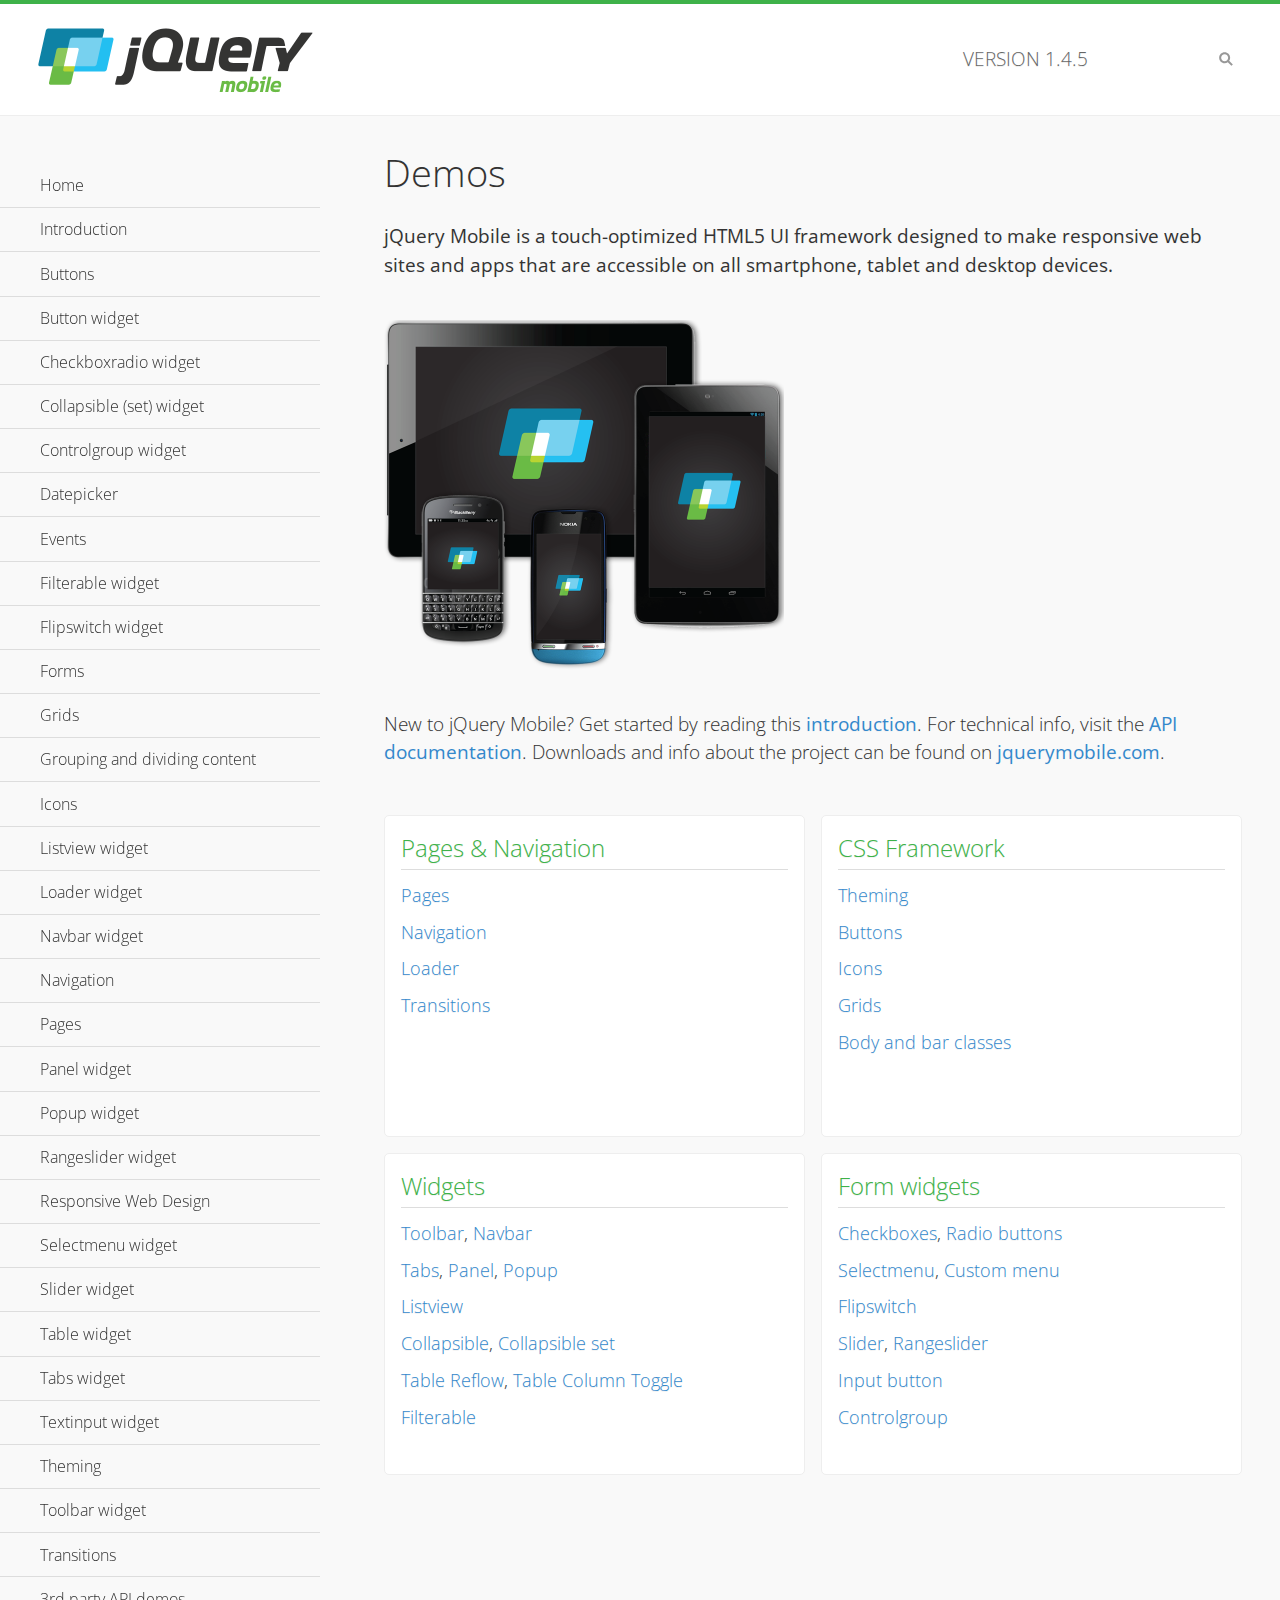
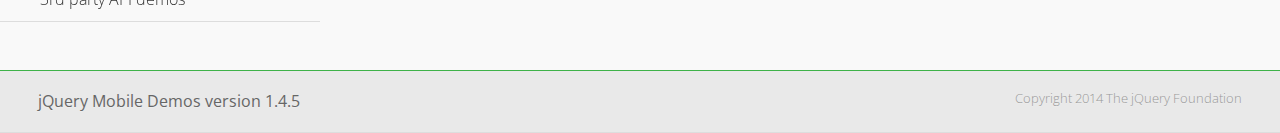
<file: one/jquery.mobile-1.4.5/demos/index.html>
<!DOCTYPE html>
<html>
<head>
	<meta charset="utf-8">
	<meta name="viewport" content="width=device-width, initial-scale=1">
	<title>jQuery Mobile Demos</title>
	<link rel="shortcut icon" href="favicon.ico">
	<link rel="stylesheet" href="css/themes/default/jquery.mobile-1.4.5.min.css">
	<link rel="stylesheet" href="_assets/css/jqm-demos.css">
    <link rel="stylesheet" href="http://fonts.googleapis.com/css?family=Open+Sans:300,400,700">
	<script src="js/jquery.js"></script>
	<script src="_assets/js/index.js"></script>
	<script src="js/jquery.mobile-1.4.5.min.js"></script>
</head>
<body>
<div data-role="page" class="jqm-demos jqm-home">

	<div data-role="header" class="jqm-header">
		<h2><img src="_assets/img/jquery-logo.png" alt="jQuery Mobile"></h2>
		<p>Version <span class="jqm-version"></span></p>
		<a href="#" class="jqm-navmenu-link ui-btn ui-btn-icon-notext ui-corner-all ui-icon-bars ui-nodisc-icon ui-alt-icon ui-btn-left">Menu</a>
		<a href="#" class="jqm-search-link ui-btn ui-btn-icon-notext ui-corner-all ui-icon-search ui-nodisc-icon ui-alt-icon ui-btn-right">Search</a>
	</div><!-- /header -->

	<div role="main" class="ui-content jqm-content">

		<h1>Demos</h1>

		<p><strong>jQuery Mobile is a touch-optimized HTML5 UI framework designed to make responsive web sites and apps that are accessible on all smartphone, tablet and desktop devices.</strong></p>

		<img src="_assets/img/devices.png">

		<p>New to jQuery Mobile? Get started by reading this <a href="intro/" data-ajax="false">introduction</a>. For technical info, visit the <a href="http://api.jquerymobile.com" title="jQuery Mobile API documentation" target="_blank">API documentation</a>. Downloads and info about the project can be found on <a href="http://jquerymobile.com" title="jQuery Mobile web site" target="_blank">jquerymobile.com</a>.</p>

        <div class="ui-grid-a ui-responsive">
        	<div class="ui-block-a">
        		<div class="jqm-block-content">
        			<h3>Pages &amp; Navigation</h3>

        			<p><a href="pages/" data-ajax="false">Pages</a></p>
        			<p><a href="navigation/" data-ajax="false">Navigation</a></p>
        			<p><a href="loader/" data-ajax="false">Loader</a></p>
        			<p><a href="transitions/" data-ajax="false">Transitions</a></p>
        		</div>
        	</div>
        	<div class="ui-block-b">
        		<div class="jqm-block-content">
        			<h3>CSS Framework</h3>

        			<p><a href="theme-default/" data-ajax="false">Theming</a></p>
        			<p><a href="button-markup/" data-ajax="false">Buttons</a></p>
        			<p><a href="icons/" data-ajax="false">Icons</a></p>
        			<p><a href="grids/" data-ajax="false">Grids</a></p>
        			<p><a href="../body-bar-classes/" data-ajax="false">Body and bar classes</a></p>
        		</div>
        	</div>        	
        	<div class="ui-block-a">
        		<div class="jqm-block-content">
        			<h3>Widgets</h3>

        			<p><a href="toolbar/" data-ajax="false">Toolbar</a>, <a href="navbar/" data-ajax="false">Navbar</a></p>
        			<p><a href="tabs/" data-ajax="false">Tabs</a>, <a href="panel/" data-ajax="false">Panel</a>, <a href="popup/" data-ajax="false">Popup</a></p>
        			<p><a href="listview/" data-ajax="false">Listview</a></p>
        			<p><a href="collapsible/" data-ajax="false">Collapsible</a>, <a href="collapsibleset/" data-ajax="false">Collapsible set</a></p>
        			<p><a href="table-reflow/" data-ajax="false">Table Reflow</a>, <a href="table-column-toggle/" data-ajax="false">Table Column Toggle</a></p>
        			<p><a href="filterable/" data-ajax="false">Filterable</a></p>
        		</div>
        	</div>
        	<div class="ui-block-b">
        		<div class="jqm-block-content">
        			<h3>Form widgets</h3>

        			<p><a href="checkboxradio-checkbox/" data-ajax="false">Checkboxes</a>, <a href="checkboxradio-radio/" data-ajax="false">Radio buttons</a></p>
        			<p><a href="selectmenu/" data-ajax="false">Selectmenu</a>, <a href="selectmenu-custom/" data-ajax="false">Custom menu</a></p>
        			<p><a href="flipswitch/" data-ajax="false">Flipswitch</a></p>
        			<p><a href="slider/" data-ajax="false">Slider</a>, <a href="rangeslider/" data-ajax="false">Rangeslider</a></p>
        			<p><a href="button/" data-ajax="false">Input button</a></p>
        			<p><a href="controlgroup/" data-ajax="false">Controlgroup</a></p>
        		</div>
        	</div>
        </div>

	</div><!-- /content -->
	    <div data-role="panel" class="jqm-navmenu-panel" data-position="left" data-display="overlay" data-theme="a">
	    	<ul class="jqm-list ui-alt-icon ui-nodisc-icon">
<li data-filtertext="demos homepage" data-icon="home"><a href=".././">Home</a></li>
<li data-filtertext="introduction overview getting started"><a href="../intro/" data-ajax="false">Introduction</a></li>
<li data-filtertext="buttons button markup buttonmarkup method anchor link button element"><a href="../button-markup/" data-ajax="false">Buttons</a></li>
<li data-filtertext="form button widget input button submit reset"><a href="../button/" data-ajax="false">Button widget</a></li>
<li data-role="collapsible" data-enhanced="true" data-collapsed-icon="carat-d" data-expanded-icon="carat-u" data-iconpos="right" data-inset="false" class="ui-collapsible ui-collapsible-themed-content ui-collapsible-collapsed">
	<h3 class="ui-collapsible-heading ui-collapsible-heading-collapsed">
		<a href="#" class="ui-collapsible-heading-toggle ui-btn ui-btn-icon-right ui-btn-inherit ui-icon-carat-d">
		    Checkboxradio widget<span class="ui-collapsible-heading-status"> click to expand contents</span>
		</a>
	</h3>
	<div class="ui-collapsible-content ui-body-inherit ui-collapsible-content-collapsed" aria-hidden="true">
		<ul>
			<li data-filtertext="form checkboxradio widget checkbox input checkboxes controlgroups"><a href="../checkboxradio-checkbox/" data-ajax="false">Checkboxes</a></li>
			<li data-filtertext="form checkboxradio widget radio input radio buttons controlgroups"><a href="../checkboxradio-radio/" data-ajax="false">Radio buttons</a></li>
		</ul>
	</div>
</li>
<li data-role="collapsible" data-enhanced="true" data-collapsed-icon="carat-d" data-expanded-icon="carat-u" data-iconpos="right" data-inset="false" class="ui-collapsible ui-collapsible-themed-content ui-collapsible-collapsed">
	<h3 class="ui-collapsible-heading ui-collapsible-heading-collapsed">
		<a href="#" class="ui-collapsible-heading-toggle ui-btn ui-btn-icon-right ui-btn-inherit ui-icon-carat-d">
			Collapsible (set) widget<span class="ui-collapsible-heading-status"> click to expand contents</span>
		</a>
	</h3>
	<div class="ui-collapsible-content ui-body-inherit ui-collapsible-content-collapsed" aria-hidden="true">
		<ul>
			<li data-filtertext="collapsibles content formatting"><a href="../collapsible/" data-ajax="false">Collapsible</a></li>
			<li data-filtertext="dynamic collapsible set accordion append expand"><a href="../collapsible-dynamic/" data-ajax="false">Dynamic collapsibles</a></li>
			<li data-filtertext="accordions collapsible set widget content formatting grouped collapsibles"><a href="../collapsibleset/" data-ajax="false">Collapsible set</a></li>
		</ul>
	</div>
</li>
<li data-role="collapsible" data-enhanced="true" data-collapsed-icon="carat-d" data-expanded-icon="carat-u" data-iconpos="right" data-inset="false" class="ui-collapsible ui-collapsible-themed-content ui-collapsible-collapsed">
	<h3 class="ui-collapsible-heading ui-collapsible-heading-collapsed">
		<a href="#" class="ui-collapsible-heading-toggle ui-btn ui-btn-icon-right ui-btn-inherit ui-icon-carat-d">
			Controlgroup widget<span class="ui-collapsible-heading-status"> click to expand contents</span>
		</a>
	</h3>
	<div class="ui-collapsible-content ui-body-inherit ui-collapsible-content-collapsed" aria-hidden="true">
		<ul>
			<li data-filtertext="controlgroups selectmenu checkboxradio input grouped buttons horizontal vertical"><a href="../controlgroup/" data-ajax="false">Controlgroup</a></li>
			<li data-filtertext="dynamic controlgroup dynamically add buttons"><a href="../controlgroup-dynamic/" data-ajax="false">Dynamic controlgroups</a></li>
		</ul>
	</div>
</li>
<li data-filtertext="form datepicker widget date input"><a href="../datepicker/" data-ajax="false">Datepicker</a></li>
<li data-role="collapsible" data-enhanced="true" data-collapsed-icon="carat-d" data-expanded-icon="carat-u" data-iconpos="right" data-inset="false" class="ui-collapsible ui-collapsible-themed-content ui-collapsible-collapsed">
	<h3 class="ui-collapsible-heading ui-collapsible-heading-collapsed">
		<a href="#" class="ui-collapsible-heading-toggle ui-btn ui-btn-icon-right ui-btn-inherit ui-icon-carat-d">
			Events<span class="ui-collapsible-heading-status"> click to expand contents</span>
		</a>
	</h3>
	<div class="ui-collapsible-content ui-body-inherit ui-collapsible-content-collapsed" aria-hidden="true">
		<ul>
			<li data-filtertext="swipe to delete list items listviews swipe events"><a href="../swipe-list/" data-ajax="false">Swipe list items</a></li>
			<li data-filtertext="swipe to navigate swipe page navigation swipe events"><a href="../swipe-page/" data-ajax="false">Swipe page navigation</a></li>
		</ul>
	</div>
</li>
<li data-filtertext="filterable filter elements sorting searching listview table"><a href="../filterable/" data-ajax="false">Filterable widget</a></li>
<li data-filtertext="form flipswitch widget flip toggle switch binary select checkbox input"><a href="../flipswitch/" data-ajax="false">Flipswitch widget</a></li>
<li data-role="collapsible" data-enhanced="true" data-collapsed-icon="carat-d" data-expanded-icon="carat-u" data-iconpos="right" data-inset="false" class="ui-collapsible ui-collapsible-themed-content ui-collapsible-collapsed">
	<h3 class="ui-collapsible-heading ui-collapsible-heading-collapsed">
		<a href="#" class="ui-collapsible-heading-toggle ui-btn ui-btn-icon-right ui-btn-inherit ui-icon-carat-d">
			Forms<span class="ui-collapsible-heading-status"> click to expand contents</span>
		</a>
	</h3>
	<div class="ui-collapsible-content ui-body-inherit ui-collapsible-content-collapsed" aria-hidden="true">
		<ul>
			<li data-filtertext="forms text checkbox radio range button submit reset inputs selects textarea slider flipswitch label form elements"><a href="../forms/" data-ajax="false">Forms</a></li>
			<li data-filtertext="form hide labels hidden accessible ui-hidden-accessible forms"><a href="../forms-label-hidden-accessible/" data-ajax="false">Hide labels</a></li>
			<li data-filtertext="form field containers fieldcontain ui-field-contain forms"><a href="../forms-field-contain/" data-ajax="false">Field containers</a></li>
			<li data-filtertext="forms disabled form elements"><a href="../forms-disabled/" data-ajax="false">Forms disabled</a></li>
			<li data-filtertext="forms gallery examples overview forms text checkbox radio range button submit reset inputs selects textarea slider flipswitch label form elements"><a href="../forms-gallery/" data-ajax="false">Forms gallery</a></li>
		</ul>
	</div>
</li>
<li data-role="collapsible" data-enhanced="true" data-collapsed-icon="carat-d" data-expanded-icon="carat-u" data-iconpos="right" data-inset="false" class="ui-collapsible ui-collapsible-themed-content ui-collapsible-collapsed">
	<h3 class="ui-collapsible-heading ui-collapsible-heading-collapsed">
		<a href="#" class="ui-collapsible-heading-toggle ui-btn ui-btn-icon-right ui-btn-inherit ui-icon-carat-d">
			Grids<span class="ui-collapsible-heading-status"> click to expand contents</span>
		</a>
	</h3>
	<div class="ui-collapsible-content ui-body-inherit ui-collapsible-content-collapsed" aria-hidden="true">
		<ul>
			<li data-filtertext="grids columns blocks content formatting rwd responsive css framework"><a href="../grids/" data-ajax="false">Grids</a></li>
			<li data-filtertext="buttons in grids css framework"><a href="../grids-buttons/" data-ajax="false">Buttons in grids</a></li>
			<li data-filtertext="custom responsive grids rwd css framework"><a href="../grids-custom-responsive/" data-ajax="false">Custom responsive grids</a></li>
		</ul>
	</div>
</li>
<li data-filtertext="blocks content formatting sections heading"><a href="../body-bar-classes/" data-ajax="false">Grouping and dividing content</a></li>
<li data-role="collapsible" data-enhanced="true" data-collapsed-icon="carat-d" data-expanded-icon="carat-u" data-iconpos="right" data-inset="false" class="ui-collapsible ui-collapsible-themed-content ui-collapsible-collapsed">
	<h3 class="ui-collapsible-heading ui-collapsible-heading-collapsed">
		<a href="#" class="ui-collapsible-heading-toggle ui-btn ui-btn-icon-right ui-btn-inherit ui-icon-carat-d">
			Icons<span class="ui-collapsible-heading-status"> click to expand contents</span>
		</a>
	</h3>
	<div class="ui-collapsible-content ui-body-inherit ui-collapsible-content-collapsed" aria-hidden="true">
		<ul>
			<li data-filtertext="button icons svg disc alt custom icon position"><a href="../icons/" data-ajax="false">Icons</a></li>
			<li data-filtertext=""><a href="../icons-grunticon/" data-ajax="false">Grunticon loader</a></li>
		</ul>
	</div>
</li>
<li data-role="collapsible" data-enhanced="true" data-collapsed-icon="carat-d" data-expanded-icon="carat-u" data-iconpos="right" data-inset="false" class="ui-collapsible ui-collapsible-themed-content ui-collapsible-collapsed">
	<h3 class="ui-collapsible-heading ui-collapsible-heading-collapsed">
		<a href="#" class="ui-collapsible-heading-toggle ui-btn ui-btn-icon-right ui-btn-inherit ui-icon-carat-d">
			Listview widget<span class="ui-collapsible-heading-status"> click to expand contents</span>
		</a>
	</h3>
	<div class="ui-collapsible-content ui-body-inherit ui-collapsible-content-collapsed" aria-hidden="true">
		<ul>
			<li data-filtertext="listview widget thumbnails icons nested split button collapsible ul ol"><a href="../listview/" data-ajax="false">Listview</a></li>
			<li data-filtertext="autocomplete filterable reveal listview filtertextbeforefilter placeholder"><a href="../listview-autocomplete/" data-ajax="false">Listview autocomplete</a></li>
			<li data-filtertext="autocomplete filterable reveal listview remote data filtertextbeforefilter placeholder"><a href="../listview-autocomplete-remote/" data-ajax="false">Listview autocomplete remote data</a></li>
			<li data-filtertext="autodividers anchor jump scroll linkbars listview lists ul ol"><a href="../listview-autodividers-linkbar/" data-ajax="false">Listview autodividers linkbar</a></li>
			<li data-filtertext="listview autodividers selector autodividersselector lists ul ol"><a href="../listview-autodividers-selector/" data-ajax="false">Listview autodividers selector</a></li>
			<li data-filtertext="listview nested list items"><a href="../listview-nested-lists/" data-ajax="false">Nested Listviews</a></li>
			<li data-filtertext="listview collapsible list items flat"><a href="../listview-collapsible-item-flat/" data-ajax="false">Listview collapsible list items (flat)</a></li>
			<li data-filtertext="listview collapsible list indented"><a href="../listview-collapsible-item-indented/" data-ajax="false">Listview collapsible list items (indented)</a></li>
			<li data-filtertext="grid listview responsive grids responsive listviews lists ul"><a href="../listview-grid/" data-ajax="false">Listview responsive grid</a></li>
		</ul>
	</div>
</li>
<li data-filtertext="loader widget page loading navigation overlay spinner"><a href="../loader/" data-ajax="false">Loader widget</a></li>
<li data-filtertext="navbar widget navmenu toolbars header footer"><a href="../navbar/" data-ajax="false">Navbar widget</a></li>
<li data-role="collapsible" data-enhanced="true" data-collapsed-icon="carat-d" data-expanded-icon="carat-u" data-iconpos="right" data-inset="false" class="ui-collapsible ui-collapsible-themed-content ui-collapsible-collapsed">
	<h3 class="ui-collapsible-heading ui-collapsible-heading-collapsed">
		<a href="#" class="ui-collapsible-heading-toggle ui-btn ui-btn-icon-right ui-btn-inherit ui-icon-carat-d">
			Navigation<span class="ui-collapsible-heading-status"> click to expand contents</span>
		</a>
	</h3>
	<div class="ui-collapsible-content ui-body-inherit ui-collapsible-content-collapsed" aria-hidden="true">
		<ul>
			<li data-filtertext="ajax navigation navigate widget history event method"><a href="../navigation/" data-ajax="false">Navigation</a></li>
			<li data-filtertext="linking pages page links navigation ajax prefetch cache"><a href="../navigation-linking-pages/" data-ajax="false">Linking pages</a></li>
			<!-- <li data-filtertext="php redirect server redirection server-side navigation"><a href="../navigation-php-redirect/" data-ajax="false">PHP redirect demo</a></li>-->
			<li data-filtertext="navigation redirection hash query"><a href="../navigation-hash-processing/" data-ajax="false">Hash processing demo</a></li>
			<li data-filtertext="navigation redirection hash query"><a href="../page-events/" data-ajax="false">Page Navigation Events</a></li>
		</ul>
	</div>
</li>
<li data-role="collapsible" data-enhanced="true" data-collapsed-icon="carat-d" data-expanded-icon="carat-u" data-iconpos="right" data-inset="false" class="ui-collapsible ui-collapsible-themed-content ui-collapsible-collapsed">
	<h3 class="ui-collapsible-heading ui-collapsible-heading-collapsed">
		<a href="#" class="ui-collapsible-heading-toggle ui-btn ui-btn-icon-right ui-btn-inherit ui-icon-carat-d">
			Pages<span class="ui-collapsible-heading-status"> click to expand contents</span>
		</a>
	</h3>
	<div class="ui-collapsible-content ui-body-inherit ui-collapsible-content-collapsed" aria-hidden="true">
		<ul>
			<li data-filtertext="pages page widget ajax navigation"><a href="../pages/" data-ajax="false">Pages</a></li>
			<li data-filtertext="single page"><a href="../pages-single-page/" data-ajax="false">Single page</a></li>
			<li data-filtertext="multipage multi-page page"><a href="../pages-multi-page/" data-ajax="false">Multi-page template</a></li>
			<li data-filtertext="dialog page widget modal popup"><a href="../pages-dialog/" data-ajax="false">Dialog page</a></li>
		</ul>
	</div>
</li>
<li data-role="collapsible" data-enhanced="true" data-collapsed-icon="carat-d" data-expanded-icon="carat-u" data-iconpos="right" data-inset="false" class="ui-collapsible ui-collapsible-themed-content ui-collapsible-collapsed">
	<h3 class="ui-collapsible-heading ui-collapsible-heading-collapsed">
		<a href="#" class="ui-collapsible-heading-toggle ui-btn ui-btn-icon-right ui-btn-inherit ui-icon-carat-d">
			Panel widget<span class="ui-collapsible-heading-status"> click to expand contents</span>
		</a>
	</h3>
	<div class="ui-collapsible-content ui-body-inherit ui-collapsible-content-collapsed" aria-hidden="true">
		<ul>
			<li data-filtertext="panel widget sliding panels reveal push overlay responsive"><a href="../panel/" data-ajax="false">Panel</a></li>
			<li data-filtertext=""><a href="../panel-external/" data-ajax="false">External panels</a></li>
			<li data-filtertext="panel "><a href="../panel-fixed/" data-ajax="false">Fixed panels</a></li>
			<li data-filtertext="panel slide panels sliding panels shadow rwd responsive breakpoint"><a href="../panel-responsive/" data-ajax="false">Panels responsive</a></li>
			<li data-filtertext="panel custom style custom panel width reveal shadow listview panel styling page background wrapper"><a href="../panel-styling/" data-ajax="false">Custom panel style</a></li>
			<li data-filtertext="panel open on swipe"><a href="../panel-swipe-open/" data-ajax="false">Panel open on swipe</a></li>
			<li data-filtertext="panels outside page internal external toolbars"><a href="../panel-external-internal/" data-ajax="false">Panel external and internal</a></li>
		</ul>
	</div>
</li>
<li data-role="collapsible" data-enhanced="true" data-collapsed-icon="carat-d" data-expanded-icon="carat-u" data-iconpos="right" data-inset="false" class="ui-collapsible ui-collapsible-themed-content ui-collapsible-collapsed">
	<h3 class="ui-collapsible-heading ui-collapsible-heading-collapsed">
		<a href="#" class="ui-collapsible-heading-toggle ui-btn ui-btn-icon-right ui-btn-inherit ui-icon-carat-d">
			Popup widget<span class="ui-collapsible-heading-status"> click to expand contents</span>
		</a>
	</h3>
	<div class="ui-collapsible-content ui-body-inherit ui-collapsible-content-collapsed" aria-hidden="true">
		<ul>
			<li data-filtertext="popup widget popups dialog modal transition tooltip lightbox form overlay screen flip pop fade transition"><a href="../popup/" data-ajax="false">Popup</a></li>
			<li data-filtertext="popup alignment position"><a href="../popup-alignment/" data-ajax="false">Popup alignment</a></li>
			<li data-filtertext="popup arrow size popups popover"><a href="../popup-arrow-size/" data-ajax="false">Popup arrow size</a></li>
			<li data-filtertext="dynamic popups popup images lightbox"><a href="../popup-dynamic/" data-ajax="false">Dynamic popups</a></li>
			<li data-filtertext="popups with iframes scaling"><a href="../popup-iframe/" data-ajax="false">Popups with iframes</a></li>
			<li data-filtertext="popup image scaling"><a href="../popup-image-scaling/" data-ajax="false">Popup image scaling</a></li>
			<li data-filtertext="external popup outside multi-page"><a href="../popup-outside-multipage/" data-ajax="false">Popup outside multi-page</a></li>
		</ul>
	</div>
</li>
<li data-filtertext="form rangeslider widget dual sliders dual handle sliders range input"><a href="../rangeslider/" data-ajax="false">Rangeslider widget</a></li>
<li data-filtertext="responsive web design rwd adaptive progressive enhancement PE accessible mobile breakpoints media query media queries"><a href="../rwd/" data-ajax="false">Responsive Web Design</a></li>
<li data-role="collapsible" data-enhanced="true" data-collapsed-icon="carat-d" data-expanded-icon="carat-u" data-iconpos="right" data-inset="false" class="ui-collapsible ui-collapsible-themed-content ui-collapsible-collapsed">
	<h3 class="ui-collapsible-heading ui-collapsible-heading-collapsed">
		<a href="#" class="ui-collapsible-heading-toggle ui-btn ui-btn-icon-right ui-btn-inherit ui-icon-carat-d">
			Selectmenu widget<span class="ui-collapsible-heading-status"> click to expand contents</span>
		</a>
	</h3>
	<div class="ui-collapsible-content ui-body-inherit ui-collapsible-content-collapsed" aria-hidden="true">
		<ul>
			<li data-filtertext="form selectmenu widget select input custom select menu selects"><a href="../selectmenu/" data-ajax="false">Selectmenu</a></li>
			<li data-filtertext="form custom select menu selectmenu widget custom menu option optgroup multiple selects"><a href="../selectmenu-custom/" data-ajax="false">Custom select menu</a></li>
			<li data-filtertext="filterable select filter popup dialog"><a href="../selectmenu-custom-filter/" data-ajax="false">Custom select menu with filter</a></li>
		</ul>
	</div>
</li>
<li data-role="collapsible" data-enhanced="true" data-collapsed-icon="carat-d" data-expanded-icon="carat-u" data-iconpos="right" data-inset="false" class="ui-collapsible ui-collapsible-themed-content ui-collapsible-collapsed">
	<h3 class="ui-collapsible-heading ui-collapsible-heading-collapsed">
		<a href="#" class="ui-collapsible-heading-toggle ui-btn ui-btn-icon-right ui-btn-inherit ui-icon-carat-d">
			Slider widget<span class="ui-collapsible-heading-status"> click to expand contents</span>
		</a>
	</h3>
	<div class="ui-collapsible-content ui-body-inherit ui-collapsible-content-collapsed" aria-hidden="true">
		<ul>
			<li data-filtertext="form slider widget range input single sliders"><a href="../slider/" data-ajax="false">Slider</a></li>
			<li data-filtertext="form slider widget flipswitch slider binary select flip toggle switch"><a href="../slider-flipswitch/" data-ajax="false">Slider flip toggle switch</a></li>
			<li data-filtertext="form slider tooltip handle value input range sliders"><a href="../slider-tooltip/" data-ajax="false">Slider tooltip</a></li>
		</ul>
	</div>
</li>
<li data-role="collapsible" data-enhanced="true" data-collapsed-icon="carat-d" data-expanded-icon="carat-u" data-iconpos="right" data-inset="false" class="ui-collapsible ui-collapsible-themed-content ui-collapsible-collapsed">
	<h3 class="ui-collapsible-heading ui-collapsible-heading-collapsed">
		<a href="#" class="ui-collapsible-heading-toggle ui-btn ui-btn-icon-right ui-btn-inherit ui-icon-carat-d">
			Table widget<span class="ui-collapsible-heading-status"> click to expand contents</span>
		</a>
	</h3>
	<div class="ui-collapsible-content ui-body-inherit ui-collapsible-content-collapsed" aria-hidden="true">
		<ul>
			<li data-filtertext="table widget reflow column toggle th td responsive tables rwd hide show tabular"><a href="../table-column-toggle/" data-ajax="false">Table Column Toggle</a></li>
			<li data-filtertext="table column toggle phone comparison demo"><a href="../table-column-toggle-example/" data-ajax="false">Table Column Toggle demo</a></li>
			<li data-filtertext="responsive tables table column toggle heading groups rwd breakpoint"><a href="../table-column-toggle-heading-groups/" data-ajax="false">Table Column Toggle heading groups</a></li>
			<li data-filtertext="responsive tables table column toggle hide rwd breakpoint customization options"><a href="../table-column-toggle-options/" data-ajax="false">Table Column Toggle options</a></li>
			<li data-filtertext="table reflow th td responsive rwd columns tabular"><a href="../table-reflow/" data-ajax="false">Table Reflow</a></li>
			<li data-filtertext="responsive tables table reflow heading groups rwd breakpoint"><a href="../table-reflow-heading-groups/" data-ajax="false">Table Reflow heading groups</a></li>
			<li data-filtertext="responsive tables table reflow stripes strokes table style"><a href="../table-reflow-stripes-strokes/" data-ajax="false">Table Reflow stripes and strokes</a></li>
			<li data-filtertext="responsive tables table reflow stack custom styles"><a href="../table-reflow-styling/" data-ajax="false">Table Reflow custom styles</a></li>
		</ul>
	</div>
</li>
<li data-filtertext="ui tabs widget"><a href="../tabs/" data-ajax="false">Tabs widget</a></li>
<li data-filtertext="form textinput widget text input textarea number date time tel email file color password"><a href="../textinput/" data-ajax="false">Textinput widget</a></li>
<li data-role="collapsible" data-enhanced="true" data-collapsed-icon="carat-d" data-expanded-icon="carat-u" data-iconpos="right" data-inset="false" class="ui-collapsible ui-collapsible-themed-content ui-collapsible-collapsed">
	<h3 class="ui-collapsible-heading ui-collapsible-heading-collapsed">
		<a href="#" class="ui-collapsible-heading-toggle ui-btn ui-btn-icon-right ui-btn-inherit ui-icon-carat-d">
			Theming<span class="ui-collapsible-heading-status"> click to expand contents</span>
		</a>
	</h3>
	<div class="ui-collapsible-content ui-body-inherit ui-collapsible-content-collapsed" aria-hidden="true">
		<ul>
			<li data-filtertext="default theme swatches theming style css"><a href="../theme-default/" data-ajax="false">Default theme</a></li>
			<li data-filtertext="classic theme old theme swatches theming style css"><a href="../theme-classic/" data-ajax="false">Classic theme</a></li>
		</ul>
	</div>
</li>
<li data-role="collapsible" data-enhanced="true" data-collapsed-icon="carat-d" data-expanded-icon="carat-u" data-iconpos="right" data-inset="false" class="ui-collapsible ui-collapsible-themed-content ui-collapsible-collapsed">
	<h3 class="ui-collapsible-heading ui-collapsible-heading-collapsed">
		<a href="#" class="ui-collapsible-heading-toggle ui-btn ui-btn-icon-right ui-btn-inherit ui-icon-carat-d">
			Toolbar widget<span class="ui-collapsible-heading-status"> click to expand contents</span>
		</a>
	</h3>
	<div class="ui-collapsible-content ui-body-inherit ui-collapsible-content-collapsed" aria-hidden="true">
		<ul>
			<li data-filtertext="toolbar widget header footer toolbars fixed fullscreen external sections"><a href="../toolbar/" data-ajax="false">Toolbar</a></li>
			<li data-filtertext="dynamic toolbars dynamically add toolbar header footer"><a href="../toolbar-dynamic/" data-ajax="false">Dynamic toolbars</a></li>
			<li data-filtertext="external toolbars header footer"><a href="../toolbar-external/" data-ajax="false">External toolbars</a></li>
			<li data-filtertext="fixed toolbars header footer"><a href="../toolbar-fixed/" data-ajax="false">Fixed toolbars</a></li>
			<li data-filtertext="fixed fullscreen toolbars header footer"><a href="../toolbar-fixed-fullscreen/" data-ajax="false">Fullscreen toolbars</a></li>
			<li data-filtertext="external fixed toolbars header footer"><a href="../toolbar-fixed-external/" data-ajax="false">Fixed external toolbars</a></li>
			<li data-filtertext="external persistent toolbars header footer navbar navmenu"><a href="../toolbar-fixed-persistent/" data-ajax="false">Persistent toolbars</a></li>
			<li data-filtertext="external ajax optimized toolbars persistent toolbars header footer navbar"><a href="../toolbar-fixed-persistent-optimized/" data-ajax="false">Ajax optimized toolbars</a></li>
			<li data-filtertext="form in toolbars header footer"><a href="../toolbar-fixed-forms/" data-ajax="false">Form in toolbar</a></li>
		</ul>
	</div>
</li>
<li data-filtertext="page transitions animated pages popup navigation flip slide fade pop"><a href="../transitions/" data-ajax="false">Transitions</a></li>
<li data-role="collapsible" data-enhanced="true" data-collapsed-icon="carat-d" data-expanded-icon="carat-u" data-iconpos="right" data-inset="false" class="ui-collapsible ui-collapsible-themed-content ui-collapsible-collapsed">
	<h3 class="ui-collapsible-heading ui-collapsible-heading-collapsed">
		<a href="#" class="ui-collapsible-heading-toggle ui-btn ui-btn-icon-right ui-btn-inherit ui-icon-carat-d">
			3rd party API demos<span class="ui-collapsible-heading-status"> click to expand contents</span>
		</a>
	</h3>
	<div class="ui-collapsible-content ui-body-inherit ui-collapsible-content-collapsed" aria-hidden="true">
		<ul>
			<li data-filtertext="backbone requirejs navigation router"><a href="../backbone-requirejs/" data-ajax="false">Backbone RequireJS</a></li>
			<li data-filtertext="google maps geolocation demo"><a href="../map-geolocation/" data-ajax="false">Google Maps geolocation</a></li>
			<li data-filtertext="google maps hybrid"><a href="../map-list-toggle/" data-ajax="false">Google Maps list toggle</a></li>
		</ul>
	</div>
</li>



		     </ul>
		</div><!-- /panel -->


	<div data-role="footer" data-position="fixed" data-tap-toggle="false" class="jqm-footer">
		<p>jQuery Mobile Demos version <span class="jqm-version"></span></p>
		<p>Copyright 2014 The jQuery Foundation</p>
	</div><!-- /footer -->
	<!-- TODO: This should become an external panel so we can add input to markup (unique ID) -->
    <div data-role="panel" class="jqm-search-panel" data-position="right" data-display="overlay" data-theme="a">
		<div class="jqm-search">
			<ul class="jqm-list" data-filter-placeholder="Search demos..." data-filter-reveal="true">
<li data-filtertext="demos homepage" data-icon="home"><a href=".././">Home</a></li>
<li data-filtertext="introduction overview getting started"><a href="../intro/" data-ajax="false">Introduction</a></li>
<li data-filtertext="buttons button markup buttonmarkup method anchor link button element"><a href="../button-markup/" data-ajax="false">Buttons</a></li>
<li data-filtertext="form button widget input button submit reset"><a href="../button/" data-ajax="false">Button widget</a></li>
<li data-role="collapsible" data-enhanced="true" data-collapsed-icon="carat-d" data-expanded-icon="carat-u" data-iconpos="right" data-inset="false" class="ui-collapsible ui-collapsible-themed-content ui-collapsible-collapsed">
	<h3 class="ui-collapsible-heading ui-collapsible-heading-collapsed">
		<a href="#" class="ui-collapsible-heading-toggle ui-btn ui-btn-icon-right ui-btn-inherit ui-icon-carat-d">
		    Checkboxradio widget<span class="ui-collapsible-heading-status"> click to expand contents</span>
		</a>
	</h3>
	<div class="ui-collapsible-content ui-body-inherit ui-collapsible-content-collapsed" aria-hidden="true">
		<ul>
			<li data-filtertext="form checkboxradio widget checkbox input checkboxes controlgroups"><a href="../checkboxradio-checkbox/" data-ajax="false">Checkboxes</a></li>
			<li data-filtertext="form checkboxradio widget radio input radio buttons controlgroups"><a href="../checkboxradio-radio/" data-ajax="false">Radio buttons</a></li>
		</ul>
	</div>
</li>
<li data-role="collapsible" data-enhanced="true" data-collapsed-icon="carat-d" data-expanded-icon="carat-u" data-iconpos="right" data-inset="false" class="ui-collapsible ui-collapsible-themed-content ui-collapsible-collapsed">
	<h3 class="ui-collapsible-heading ui-collapsible-heading-collapsed">
		<a href="#" class="ui-collapsible-heading-toggle ui-btn ui-btn-icon-right ui-btn-inherit ui-icon-carat-d">
			Collapsible (set) widget<span class="ui-collapsible-heading-status"> click to expand contents</span>
		</a>
	</h3>
	<div class="ui-collapsible-content ui-body-inherit ui-collapsible-content-collapsed" aria-hidden="true">
		<ul>
			<li data-filtertext="collapsibles content formatting"><a href="../collapsible/" data-ajax="false">Collapsible</a></li>
			<li data-filtertext="dynamic collapsible set accordion append expand"><a href="../collapsible-dynamic/" data-ajax="false">Dynamic collapsibles</a></li>
			<li data-filtertext="accordions collapsible set widget content formatting grouped collapsibles"><a href="../collapsibleset/" data-ajax="false">Collapsible set</a></li>
		</ul>
	</div>
</li>
<li data-role="collapsible" data-enhanced="true" data-collapsed-icon="carat-d" data-expanded-icon="carat-u" data-iconpos="right" data-inset="false" class="ui-collapsible ui-collapsible-themed-content ui-collapsible-collapsed">
	<h3 class="ui-collapsible-heading ui-collapsible-heading-collapsed">
		<a href="#" class="ui-collapsible-heading-toggle ui-btn ui-btn-icon-right ui-btn-inherit ui-icon-carat-d">
			Controlgroup widget<span class="ui-collapsible-heading-status"> click to expand contents</span>
		</a>
	</h3>
	<div class="ui-collapsible-content ui-body-inherit ui-collapsible-content-collapsed" aria-hidden="true">
		<ul>
			<li data-filtertext="controlgroups selectmenu checkboxradio input grouped buttons horizontal vertical"><a href="../controlgroup/" data-ajax="false">Controlgroup</a></li>
			<li data-filtertext="dynamic controlgroup dynamically add buttons"><a href="../controlgroup-dynamic/" data-ajax="false">Dynamic controlgroups</a></li>
		</ul>
	</div>
</li>
<li data-filtertext="form datepicker widget date input"><a href="../datepicker/" data-ajax="false">Datepicker</a></li>
<li data-role="collapsible" data-enhanced="true" data-collapsed-icon="carat-d" data-expanded-icon="carat-u" data-iconpos="right" data-inset="false" class="ui-collapsible ui-collapsible-themed-content ui-collapsible-collapsed">
	<h3 class="ui-collapsible-heading ui-collapsible-heading-collapsed">
		<a href="#" class="ui-collapsible-heading-toggle ui-btn ui-btn-icon-right ui-btn-inherit ui-icon-carat-d">
			Events<span class="ui-collapsible-heading-status"> click to expand contents</span>
		</a>
	</h3>
	<div class="ui-collapsible-content ui-body-inherit ui-collapsible-content-collapsed" aria-hidden="true">
		<ul>
			<li data-filtertext="swipe to delete list items listviews swipe events"><a href="../swipe-list/" data-ajax="false">Swipe list items</a></li>
			<li data-filtertext="swipe to navigate swipe page navigation swipe events"><a href="../swipe-page/" data-ajax="false">Swipe page navigation</a></li>
		</ul>
	</div>
</li>
<li data-filtertext="filterable filter elements sorting searching listview table"><a href="../filterable/" data-ajax="false">Filterable widget</a></li>
<li data-filtertext="form flipswitch widget flip toggle switch binary select checkbox input"><a href="../flipswitch/" data-ajax="false">Flipswitch widget</a></li>
<li data-role="collapsible" data-enhanced="true" data-collapsed-icon="carat-d" data-expanded-icon="carat-u" data-iconpos="right" data-inset="false" class="ui-collapsible ui-collapsible-themed-content ui-collapsible-collapsed">
	<h3 class="ui-collapsible-heading ui-collapsible-heading-collapsed">
		<a href="#" class="ui-collapsible-heading-toggle ui-btn ui-btn-icon-right ui-btn-inherit ui-icon-carat-d">
			Forms<span class="ui-collapsible-heading-status"> click to expand contents</span>
		</a>
	</h3>
	<div class="ui-collapsible-content ui-body-inherit ui-collapsible-content-collapsed" aria-hidden="true">
		<ul>
			<li data-filtertext="forms text checkbox radio range button submit reset inputs selects textarea slider flipswitch label form elements"><a href="../forms/" data-ajax="false">Forms</a></li>
			<li data-filtertext="form hide labels hidden accessible ui-hidden-accessible forms"><a href="../forms-label-hidden-accessible/" data-ajax="false">Hide labels</a></li>
			<li data-filtertext="form field containers fieldcontain ui-field-contain forms"><a href="../forms-field-contain/" data-ajax="false">Field containers</a></li>
			<li data-filtertext="forms disabled form elements"><a href="../forms-disabled/" data-ajax="false">Forms disabled</a></li>
			<li data-filtertext="forms gallery examples overview forms text checkbox radio range button submit reset inputs selects textarea slider flipswitch label form elements"><a href="../forms-gallery/" data-ajax="false">Forms gallery</a></li>
		</ul>
	</div>
</li>
<li data-role="collapsible" data-enhanced="true" data-collapsed-icon="carat-d" data-expanded-icon="carat-u" data-iconpos="right" data-inset="false" class="ui-collapsible ui-collapsible-themed-content ui-collapsible-collapsed">
	<h3 class="ui-collapsible-heading ui-collapsible-heading-collapsed">
		<a href="#" class="ui-collapsible-heading-toggle ui-btn ui-btn-icon-right ui-btn-inherit ui-icon-carat-d">
			Grids<span class="ui-collapsible-heading-status"> click to expand contents</span>
		</a>
	</h3>
	<div class="ui-collapsible-content ui-body-inherit ui-collapsible-content-collapsed" aria-hidden="true">
		<ul>
			<li data-filtertext="grids columns blocks content formatting rwd responsive css framework"><a href="../grids/" data-ajax="false">Grids</a></li>
			<li data-filtertext="buttons in grids css framework"><a href="../grids-buttons/" data-ajax="false">Buttons in grids</a></li>
			<li data-filtertext="custom responsive grids rwd css framework"><a href="../grids-custom-responsive/" data-ajax="false">Custom responsive grids</a></li>
		</ul>
	</div>
</li>
<li data-filtertext="blocks content formatting sections heading"><a href="../body-bar-classes/" data-ajax="false">Grouping and dividing content</a></li>
<li data-role="collapsible" data-enhanced="true" data-collapsed-icon="carat-d" data-expanded-icon="carat-u" data-iconpos="right" data-inset="false" class="ui-collapsible ui-collapsible-themed-content ui-collapsible-collapsed">
	<h3 class="ui-collapsible-heading ui-collapsible-heading-collapsed">
		<a href="#" class="ui-collapsible-heading-toggle ui-btn ui-btn-icon-right ui-btn-inherit ui-icon-carat-d">
			Icons<span class="ui-collapsible-heading-status"> click to expand contents</span>
		</a>
	</h3>
	<div class="ui-collapsible-content ui-body-inherit ui-collapsible-content-collapsed" aria-hidden="true">
		<ul>
			<li data-filtertext="button icons svg disc alt custom icon position"><a href="../icons/" data-ajax="false">Icons</a></li>
			<li data-filtertext=""><a href="../icons-grunticon/" data-ajax="false">Grunticon loader</a></li>
		</ul>
	</div>
</li>
<li data-role="collapsible" data-enhanced="true" data-collapsed-icon="carat-d" data-expanded-icon="carat-u" data-iconpos="right" data-inset="false" class="ui-collapsible ui-collapsible-themed-content ui-collapsible-collapsed">
	<h3 class="ui-collapsible-heading ui-collapsible-heading-collapsed">
		<a href="#" class="ui-collapsible-heading-toggle ui-btn ui-btn-icon-right ui-btn-inherit ui-icon-carat-d">
			Listview widget<span class="ui-collapsible-heading-status"> click to expand contents</span>
		</a>
	</h3>
	<div class="ui-collapsible-content ui-body-inherit ui-collapsible-content-collapsed" aria-hidden="true">
		<ul>
			<li data-filtertext="listview widget thumbnails icons nested split button collapsible ul ol"><a href="../listview/" data-ajax="false">Listview</a></li>
			<li data-filtertext="autocomplete filterable reveal listview filtertextbeforefilter placeholder"><a href="../listview-autocomplete/" data-ajax="false">Listview autocomplete</a></li>
			<li data-filtertext="autocomplete filterable reveal listview remote data filtertextbeforefilter placeholder"><a href="../listview-autocomplete-remote/" data-ajax="false">Listview autocomplete remote data</a></li>
			<li data-filtertext="autodividers anchor jump scroll linkbars listview lists ul ol"><a href="../listview-autodividers-linkbar/" data-ajax="false">Listview autodividers linkbar</a></li>
			<li data-filtertext="listview autodividers selector autodividersselector lists ul ol"><a href="../listview-autodividers-selector/" data-ajax="false">Listview autodividers selector</a></li>
			<li data-filtertext="listview nested list items"><a href="../listview-nested-lists/" data-ajax="false">Nested Listviews</a></li>
			<li data-filtertext="listview collapsible list items flat"><a href="../listview-collapsible-item-flat/" data-ajax="false">Listview collapsible list items (flat)</a></li>
			<li data-filtertext="listview collapsible list indented"><a href="../listview-collapsible-item-indented/" data-ajax="false">Listview collapsible list items (indented)</a></li>
			<li data-filtertext="grid listview responsive grids responsive listviews lists ul"><a href="../listview-grid/" data-ajax="false">Listview responsive grid</a></li>
		</ul>
	</div>
</li>
<li data-filtertext="loader widget page loading navigation overlay spinner"><a href="../loader/" data-ajax="false">Loader widget</a></li>
<li data-filtertext="navbar widget navmenu toolbars header footer"><a href="../navbar/" data-ajax="false">Navbar widget</a></li>
<li data-role="collapsible" data-enhanced="true" data-collapsed-icon="carat-d" data-expanded-icon="carat-u" data-iconpos="right" data-inset="false" class="ui-collapsible ui-collapsible-themed-content ui-collapsible-collapsed">
	<h3 class="ui-collapsible-heading ui-collapsible-heading-collapsed">
		<a href="#" class="ui-collapsible-heading-toggle ui-btn ui-btn-icon-right ui-btn-inherit ui-icon-carat-d">
			Navigation<span class="ui-collapsible-heading-status"> click to expand contents</span>
		</a>
	</h3>
	<div class="ui-collapsible-content ui-body-inherit ui-collapsible-content-collapsed" aria-hidden="true">
		<ul>
			<li data-filtertext="ajax navigation navigate widget history event method"><a href="../navigation/" data-ajax="false">Navigation</a></li>
			<li data-filtertext="linking pages page links navigation ajax prefetch cache"><a href="../navigation-linking-pages/" data-ajax="false">Linking pages</a></li>
			<!-- <li data-filtertext="php redirect server redirection server-side navigation"><a href="../navigation-php-redirect/" data-ajax="false">PHP redirect demo</a></li>-->
			<li data-filtertext="navigation redirection hash query"><a href="../navigation-hash-processing/" data-ajax="false">Hash processing demo</a></li>
			<li data-filtertext="navigation redirection hash query"><a href="../page-events/" data-ajax="false">Page Navigation Events</a></li>
		</ul>
	</div>
</li>
<li data-role="collapsible" data-enhanced="true" data-collapsed-icon="carat-d" data-expanded-icon="carat-u" data-iconpos="right" data-inset="false" class="ui-collapsible ui-collapsible-themed-content ui-collapsible-collapsed">
	<h3 class="ui-collapsible-heading ui-collapsible-heading-collapsed">
		<a href="#" class="ui-collapsible-heading-toggle ui-btn ui-btn-icon-right ui-btn-inherit ui-icon-carat-d">
			Pages<span class="ui-collapsible-heading-status"> click to expand contents</span>
		</a>
	</h3>
	<div class="ui-collapsible-content ui-body-inherit ui-collapsible-content-collapsed" aria-hidden="true">
		<ul>
			<li data-filtertext="pages page widget ajax navigation"><a href="../pages/" data-ajax="false">Pages</a></li>
			<li data-filtertext="single page"><a href="../pages-single-page/" data-ajax="false">Single page</a></li>
			<li data-filtertext="multipage multi-page page"><a href="../pages-multi-page/" data-ajax="false">Multi-page template</a></li>
			<li data-filtertext="dialog page widget modal popup"><a href="../pages-dialog/" data-ajax="false">Dialog page</a></li>
		</ul>
	</div>
</li>
<li data-role="collapsible" data-enhanced="true" data-collapsed-icon="carat-d" data-expanded-icon="carat-u" data-iconpos="right" data-inset="false" class="ui-collapsible ui-collapsible-themed-content ui-collapsible-collapsed">
	<h3 class="ui-collapsible-heading ui-collapsible-heading-collapsed">
		<a href="#" class="ui-collapsible-heading-toggle ui-btn ui-btn-icon-right ui-btn-inherit ui-icon-carat-d">
			Panel widget<span class="ui-collapsible-heading-status"> click to expand contents</span>
		</a>
	</h3>
	<div class="ui-collapsible-content ui-body-inherit ui-collapsible-content-collapsed" aria-hidden="true">
		<ul>
			<li data-filtertext="panel widget sliding panels reveal push overlay responsive"><a href="../panel/" data-ajax="false">Panel</a></li>
			<li data-filtertext=""><a href="../panel-external/" data-ajax="false">External panels</a></li>
			<li data-filtertext="panel "><a href="../panel-fixed/" data-ajax="false">Fixed panels</a></li>
			<li data-filtertext="panel slide panels sliding panels shadow rwd responsive breakpoint"><a href="../panel-responsive/" data-ajax="false">Panels responsive</a></li>
			<li data-filtertext="panel custom style custom panel width reveal shadow listview panel styling page background wrapper"><a href="../panel-styling/" data-ajax="false">Custom panel style</a></li>
			<li data-filtertext="panel open on swipe"><a href="../panel-swipe-open/" data-ajax="false">Panel open on swipe</a></li>
			<li data-filtertext="panels outside page internal external toolbars"><a href="../panel-external-internal/" data-ajax="false">Panel external and internal</a></li>
		</ul>
	</div>
</li>
<li data-role="collapsible" data-enhanced="true" data-collapsed-icon="carat-d" data-expanded-icon="carat-u" data-iconpos="right" data-inset="false" class="ui-collapsible ui-collapsible-themed-content ui-collapsible-collapsed">
	<h3 class="ui-collapsible-heading ui-collapsible-heading-collapsed">
		<a href="#" class="ui-collapsible-heading-toggle ui-btn ui-btn-icon-right ui-btn-inherit ui-icon-carat-d">
			Popup widget<span class="ui-collapsible-heading-status"> click to expand contents</span>
		</a>
	</h3>
	<div class="ui-collapsible-content ui-body-inherit ui-collapsible-content-collapsed" aria-hidden="true">
		<ul>
			<li data-filtertext="popup widget popups dialog modal transition tooltip lightbox form overlay screen flip pop fade transition"><a href="../popup/" data-ajax="false">Popup</a></li>
			<li data-filtertext="popup alignment position"><a href="../popup-alignment/" data-ajax="false">Popup alignment</a></li>
			<li data-filtertext="popup arrow size popups popover"><a href="../popup-arrow-size/" data-ajax="false">Popup arrow size</a></li>
			<li data-filtertext="dynamic popups popup images lightbox"><a href="../popup-dynamic/" data-ajax="false">Dynamic popups</a></li>
			<li data-filtertext="popups with iframes scaling"><a href="../popup-iframe/" data-ajax="false">Popups with iframes</a></li>
			<li data-filtertext="popup image scaling"><a href="../popup-image-scaling/" data-ajax="false">Popup image scaling</a></li>
			<li data-filtertext="external popup outside multi-page"><a href="../popup-outside-multipage/" data-ajax="false">Popup outside multi-page</a></li>
		</ul>
	</div>
</li>
<li data-filtertext="form rangeslider widget dual sliders dual handle sliders range input"><a href="../rangeslider/" data-ajax="false">Rangeslider widget</a></li>
<li data-filtertext="responsive web design rwd adaptive progressive enhancement PE accessible mobile breakpoints media query media queries"><a href="../rwd/" data-ajax="false">Responsive Web Design</a></li>
<li data-role="collapsible" data-enhanced="true" data-collapsed-icon="carat-d" data-expanded-icon="carat-u" data-iconpos="right" data-inset="false" class="ui-collapsible ui-collapsible-themed-content ui-collapsible-collapsed">
	<h3 class="ui-collapsible-heading ui-collapsible-heading-collapsed">
		<a href="#" class="ui-collapsible-heading-toggle ui-btn ui-btn-icon-right ui-btn-inherit ui-icon-carat-d">
			Selectmenu widget<span class="ui-collapsible-heading-status"> click to expand contents</span>
		</a>
	</h3>
	<div class="ui-collapsible-content ui-body-inherit ui-collapsible-content-collapsed" aria-hidden="true">
		<ul>
			<li data-filtertext="form selectmenu widget select input custom select menu selects"><a href="../selectmenu/" data-ajax="false">Selectmenu</a></li>
			<li data-filtertext="form custom select menu selectmenu widget custom menu option optgroup multiple selects"><a href="../selectmenu-custom/" data-ajax="false">Custom select menu</a></li>
			<li data-filtertext="filterable select filter popup dialog"><a href="../selectmenu-custom-filter/" data-ajax="false">Custom select menu with filter</a></li>
		</ul>
	</div>
</li>
<li data-role="collapsible" data-enhanced="true" data-collapsed-icon="carat-d" data-expanded-icon="carat-u" data-iconpos="right" data-inset="false" class="ui-collapsible ui-collapsible-themed-content ui-collapsible-collapsed">
	<h3 class="ui-collapsible-heading ui-collapsible-heading-collapsed">
		<a href="#" class="ui-collapsible-heading-toggle ui-btn ui-btn-icon-right ui-btn-inherit ui-icon-carat-d">
			Slider widget<span class="ui-collapsible-heading-status"> click to expand contents</span>
		</a>
	</h3>
	<div class="ui-collapsible-content ui-body-inherit ui-collapsible-content-collapsed" aria-hidden="true">
		<ul>
			<li data-filtertext="form slider widget range input single sliders"><a href="../slider/" data-ajax="false">Slider</a></li>
			<li data-filtertext="form slider widget flipswitch slider binary select flip toggle switch"><a href="../slider-flipswitch/" data-ajax="false">Slider flip toggle switch</a></li>
			<li data-filtertext="form slider tooltip handle value input range sliders"><a href="../slider-tooltip/" data-ajax="false">Slider tooltip</a></li>
		</ul>
	</div>
</li>
<li data-role="collapsible" data-enhanced="true" data-collapsed-icon="carat-d" data-expanded-icon="carat-u" data-iconpos="right" data-inset="false" class="ui-collapsible ui-collapsible-themed-content ui-collapsible-collapsed">
	<h3 class="ui-collapsible-heading ui-collapsible-heading-collapsed">
		<a href="#" class="ui-collapsible-heading-toggle ui-btn ui-btn-icon-right ui-btn-inherit ui-icon-carat-d">
			Table widget<span class="ui-collapsible-heading-status"> click to expand contents</span>
		</a>
	</h3>
	<div class="ui-collapsible-content ui-body-inherit ui-collapsible-content-collapsed" aria-hidden="true">
		<ul>
			<li data-filtertext="table widget reflow column toggle th td responsive tables rwd hide show tabular"><a href="../table-column-toggle/" data-ajax="false">Table Column Toggle</a></li>
			<li data-filtertext="table column toggle phone comparison demo"><a href="../table-column-toggle-example/" data-ajax="false">Table Column Toggle demo</a></li>
			<li data-filtertext="responsive tables table column toggle heading groups rwd breakpoint"><a href="../table-column-toggle-heading-groups/" data-ajax="false">Table Column Toggle heading groups</a></li>
			<li data-filtertext="responsive tables table column toggle hide rwd breakpoint customization options"><a href="../table-column-toggle-options/" data-ajax="false">Table Column Toggle options</a></li>
			<li data-filtertext="table reflow th td responsive rwd columns tabular"><a href="../table-reflow/" data-ajax="false">Table Reflow</a></li>
			<li data-filtertext="responsive tables table reflow heading groups rwd breakpoint"><a href="../table-reflow-heading-groups/" data-ajax="false">Table Reflow heading groups</a></li>
			<li data-filtertext="responsive tables table reflow stripes strokes table style"><a href="../table-reflow-stripes-strokes/" data-ajax="false">Table Reflow stripes and strokes</a></li>
			<li data-filtertext="responsive tables table reflow stack custom styles"><a href="../table-reflow-styling/" data-ajax="false">Table Reflow custom styles</a></li>
		</ul>
	</div>
</li>
<li data-filtertext="ui tabs widget"><a href="../tabs/" data-ajax="false">Tabs widget</a></li>
<li data-filtertext="form textinput widget text input textarea number date time tel email file color password"><a href="../textinput/" data-ajax="false">Textinput widget</a></li>
<li data-role="collapsible" data-enhanced="true" data-collapsed-icon="carat-d" data-expanded-icon="carat-u" data-iconpos="right" data-inset="false" class="ui-collapsible ui-collapsible-themed-content ui-collapsible-collapsed">
	<h3 class="ui-collapsible-heading ui-collapsible-heading-collapsed">
		<a href="#" class="ui-collapsible-heading-toggle ui-btn ui-btn-icon-right ui-btn-inherit ui-icon-carat-d">
			Theming<span class="ui-collapsible-heading-status"> click to expand contents</span>
		</a>
	</h3>
	<div class="ui-collapsible-content ui-body-inherit ui-collapsible-content-collapsed" aria-hidden="true">
		<ul>
			<li data-filtertext="default theme swatches theming style css"><a href="../theme-default/" data-ajax="false">Default theme</a></li>
			<li data-filtertext="classic theme old theme swatches theming style css"><a href="../theme-classic/" data-ajax="false">Classic theme</a></li>
		</ul>
	</div>
</li>
<li data-role="collapsible" data-enhanced="true" data-collapsed-icon="carat-d" data-expanded-icon="carat-u" data-iconpos="right" data-inset="false" class="ui-collapsible ui-collapsible-themed-content ui-collapsible-collapsed">
	<h3 class="ui-collapsible-heading ui-collapsible-heading-collapsed">
		<a href="#" class="ui-collapsible-heading-toggle ui-btn ui-btn-icon-right ui-btn-inherit ui-icon-carat-d">
			Toolbar widget<span class="ui-collapsible-heading-status"> click to expand contents</span>
		</a>
	</h3>
	<div class="ui-collapsible-content ui-body-inherit ui-collapsible-content-collapsed" aria-hidden="true">
		<ul>
			<li data-filtertext="toolbar widget header footer toolbars fixed fullscreen external sections"><a href="../toolbar/" data-ajax="false">Toolbar</a></li>
			<li data-filtertext="dynamic toolbars dynamically add toolbar header footer"><a href="../toolbar-dynamic/" data-ajax="false">Dynamic toolbars</a></li>
			<li data-filtertext="external toolbars header footer"><a href="../toolbar-external/" data-ajax="false">External toolbars</a></li>
			<li data-filtertext="fixed toolbars header footer"><a href="../toolbar-fixed/" data-ajax="false">Fixed toolbars</a></li>
			<li data-filtertext="fixed fullscreen toolbars header footer"><a href="../toolbar-fixed-fullscreen/" data-ajax="false">Fullscreen toolbars</a></li>
			<li data-filtertext="external fixed toolbars header footer"><a href="../toolbar-fixed-external/" data-ajax="false">Fixed external toolbars</a></li>
			<li data-filtertext="external persistent toolbars header footer navbar navmenu"><a href="../toolbar-fixed-persistent/" data-ajax="false">Persistent toolbars</a></li>
			<li data-filtertext="external ajax optimized toolbars persistent toolbars header footer navbar"><a href="../toolbar-fixed-persistent-optimized/" data-ajax="false">Ajax optimized toolbars</a></li>
			<li data-filtertext="form in toolbars header footer"><a href="../toolbar-fixed-forms/" data-ajax="false">Form in toolbar</a></li>
		</ul>
	</div>
</li>
<li data-filtertext="page transitions animated pages popup navigation flip slide fade pop"><a href="../transitions/" data-ajax="false">Transitions</a></li>
<li data-role="collapsible" data-enhanced="true" data-collapsed-icon="carat-d" data-expanded-icon="carat-u" data-iconpos="right" data-inset="false" class="ui-collapsible ui-collapsible-themed-content ui-collapsible-collapsed">
	<h3 class="ui-collapsible-heading ui-collapsible-heading-collapsed">
		<a href="#" class="ui-collapsible-heading-toggle ui-btn ui-btn-icon-right ui-btn-inherit ui-icon-carat-d">
			3rd party API demos<span class="ui-collapsible-heading-status"> click to expand contents</span>
		</a>
	</h3>
	<div class="ui-collapsible-content ui-body-inherit ui-collapsible-content-collapsed" aria-hidden="true">
		<ul>
			<li data-filtertext="backbone requirejs navigation router"><a href="../backbone-requirejs/" data-ajax="false">Backbone RequireJS</a></li>
			<li data-filtertext="google maps geolocation demo"><a href="../map-geolocation/" data-ajax="false">Google Maps geolocation</a></li>
			<li data-filtertext="google maps hybrid"><a href="../map-list-toggle/" data-ajax="false">Google Maps list toggle</a></li>
		</ul>
	</div>
</li>



			</ul>
		</div>
	</div><!-- /panel -->


</div><!-- /page -->

</body>
</html>
</file>
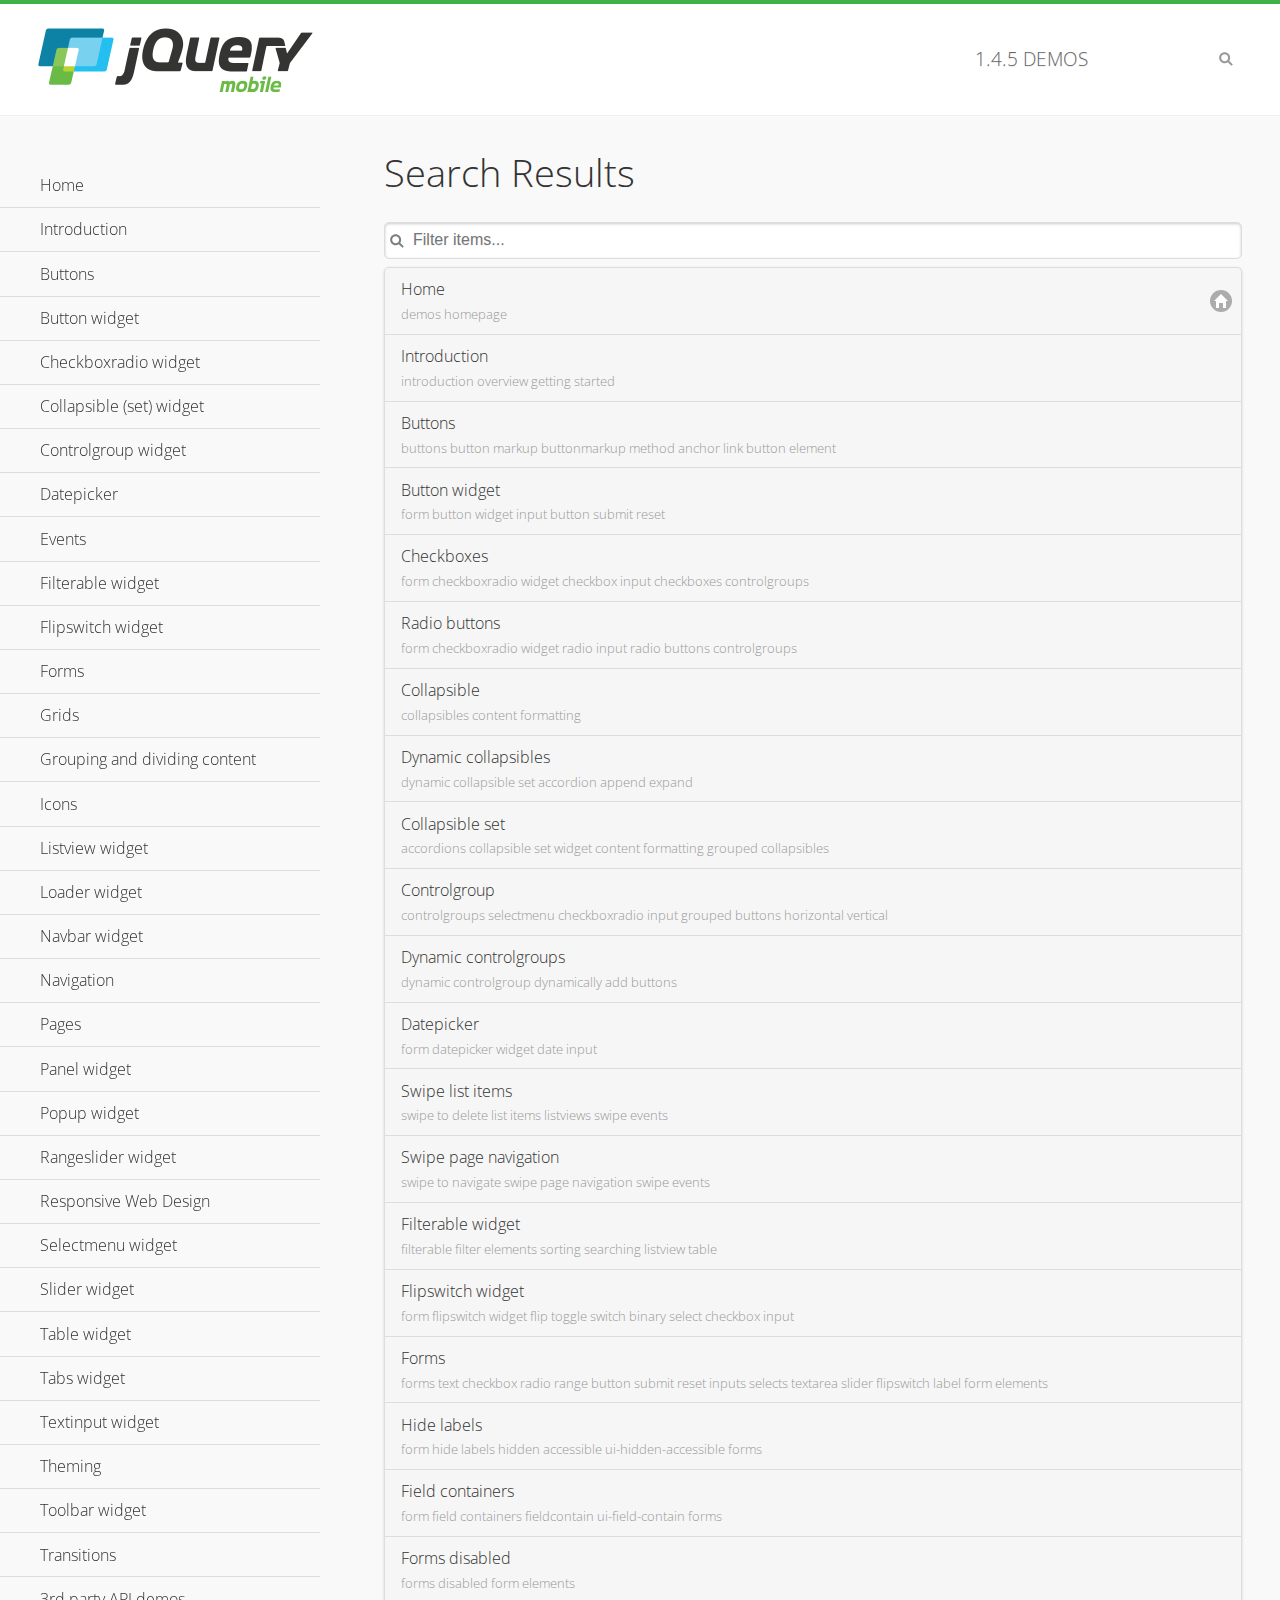
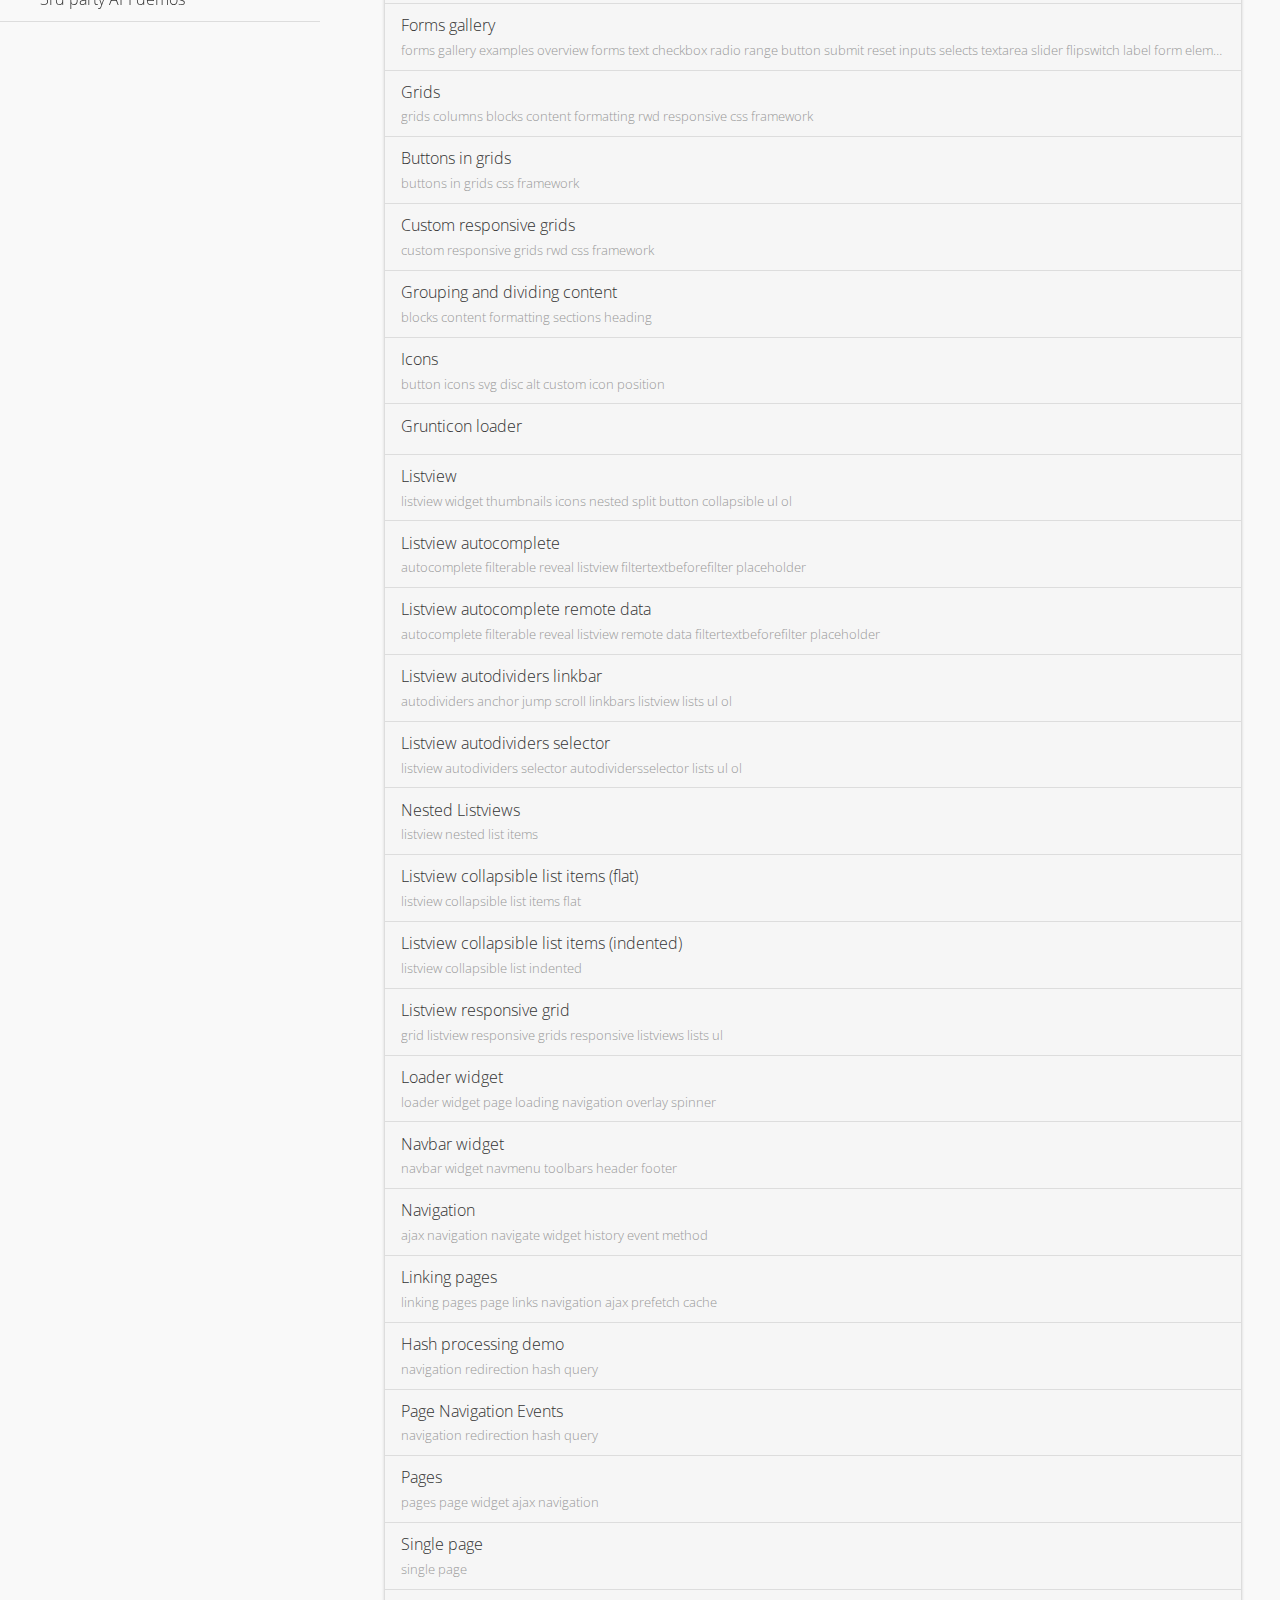
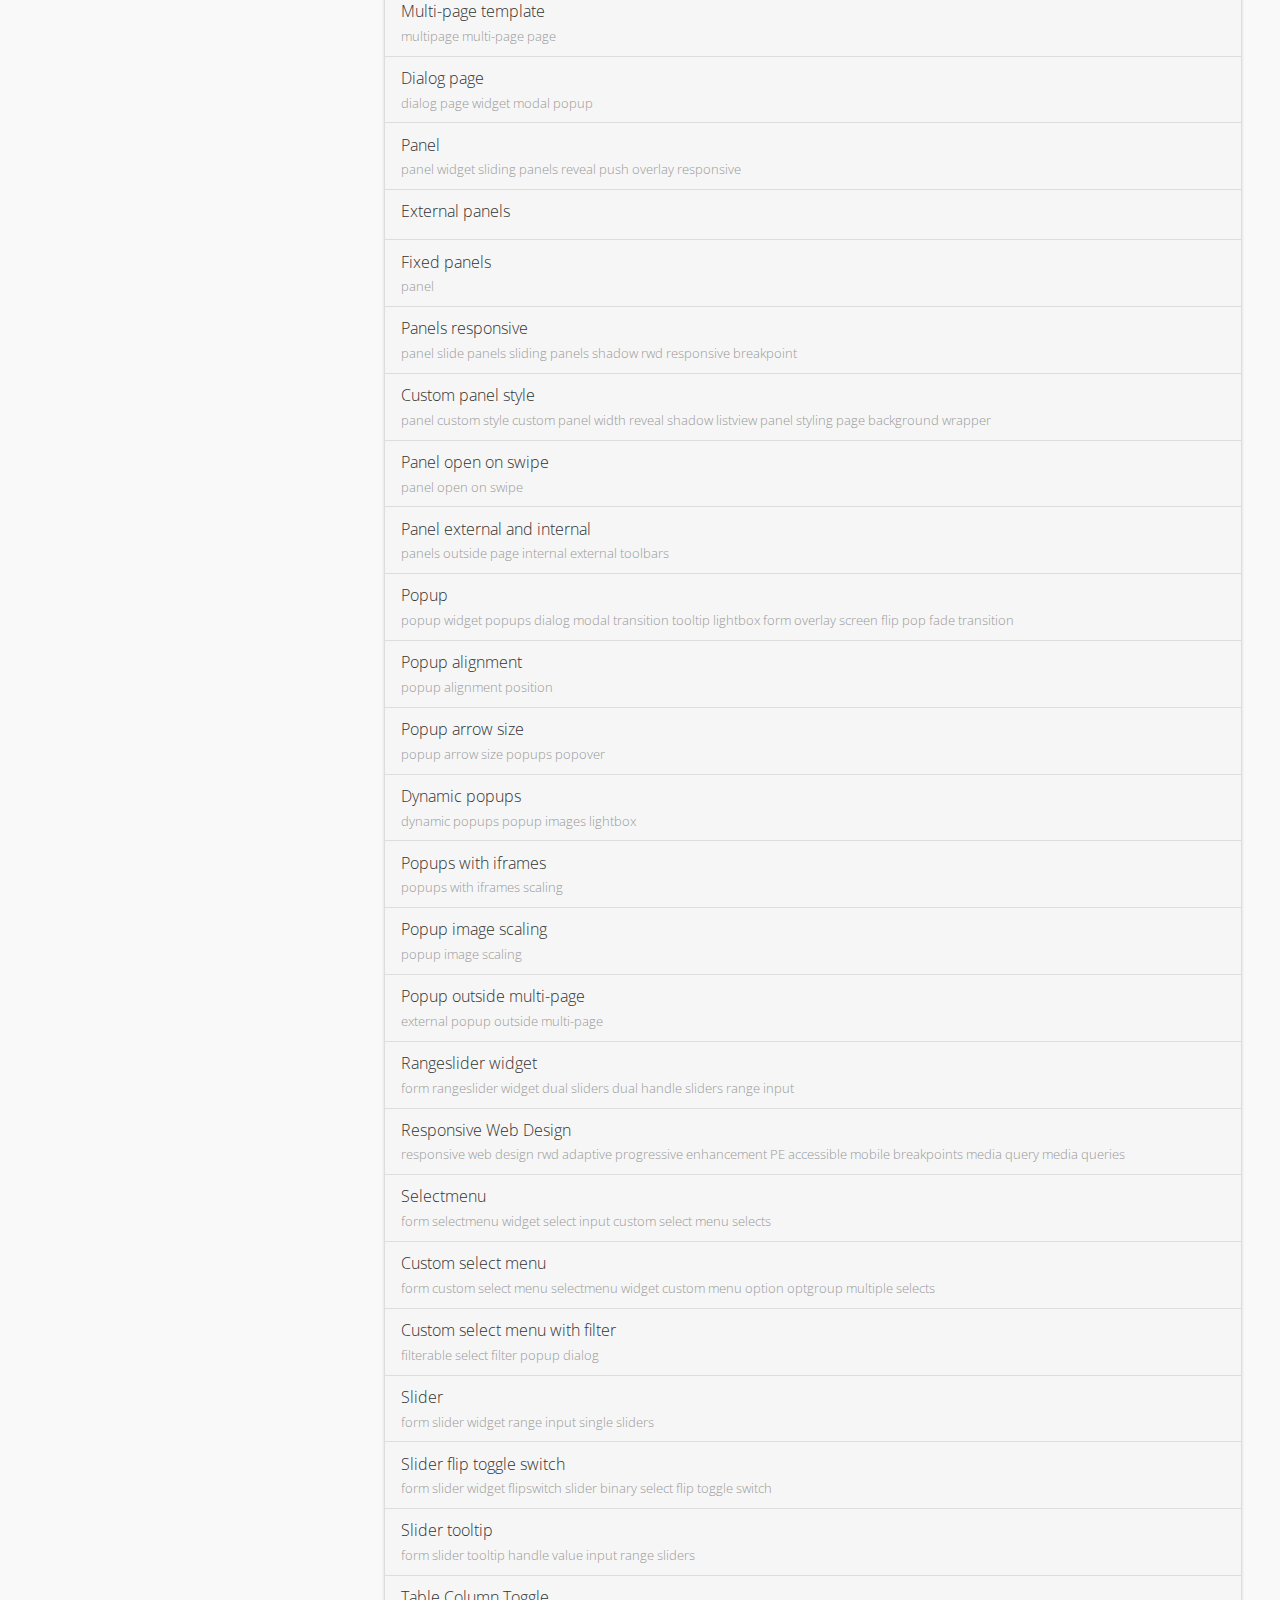
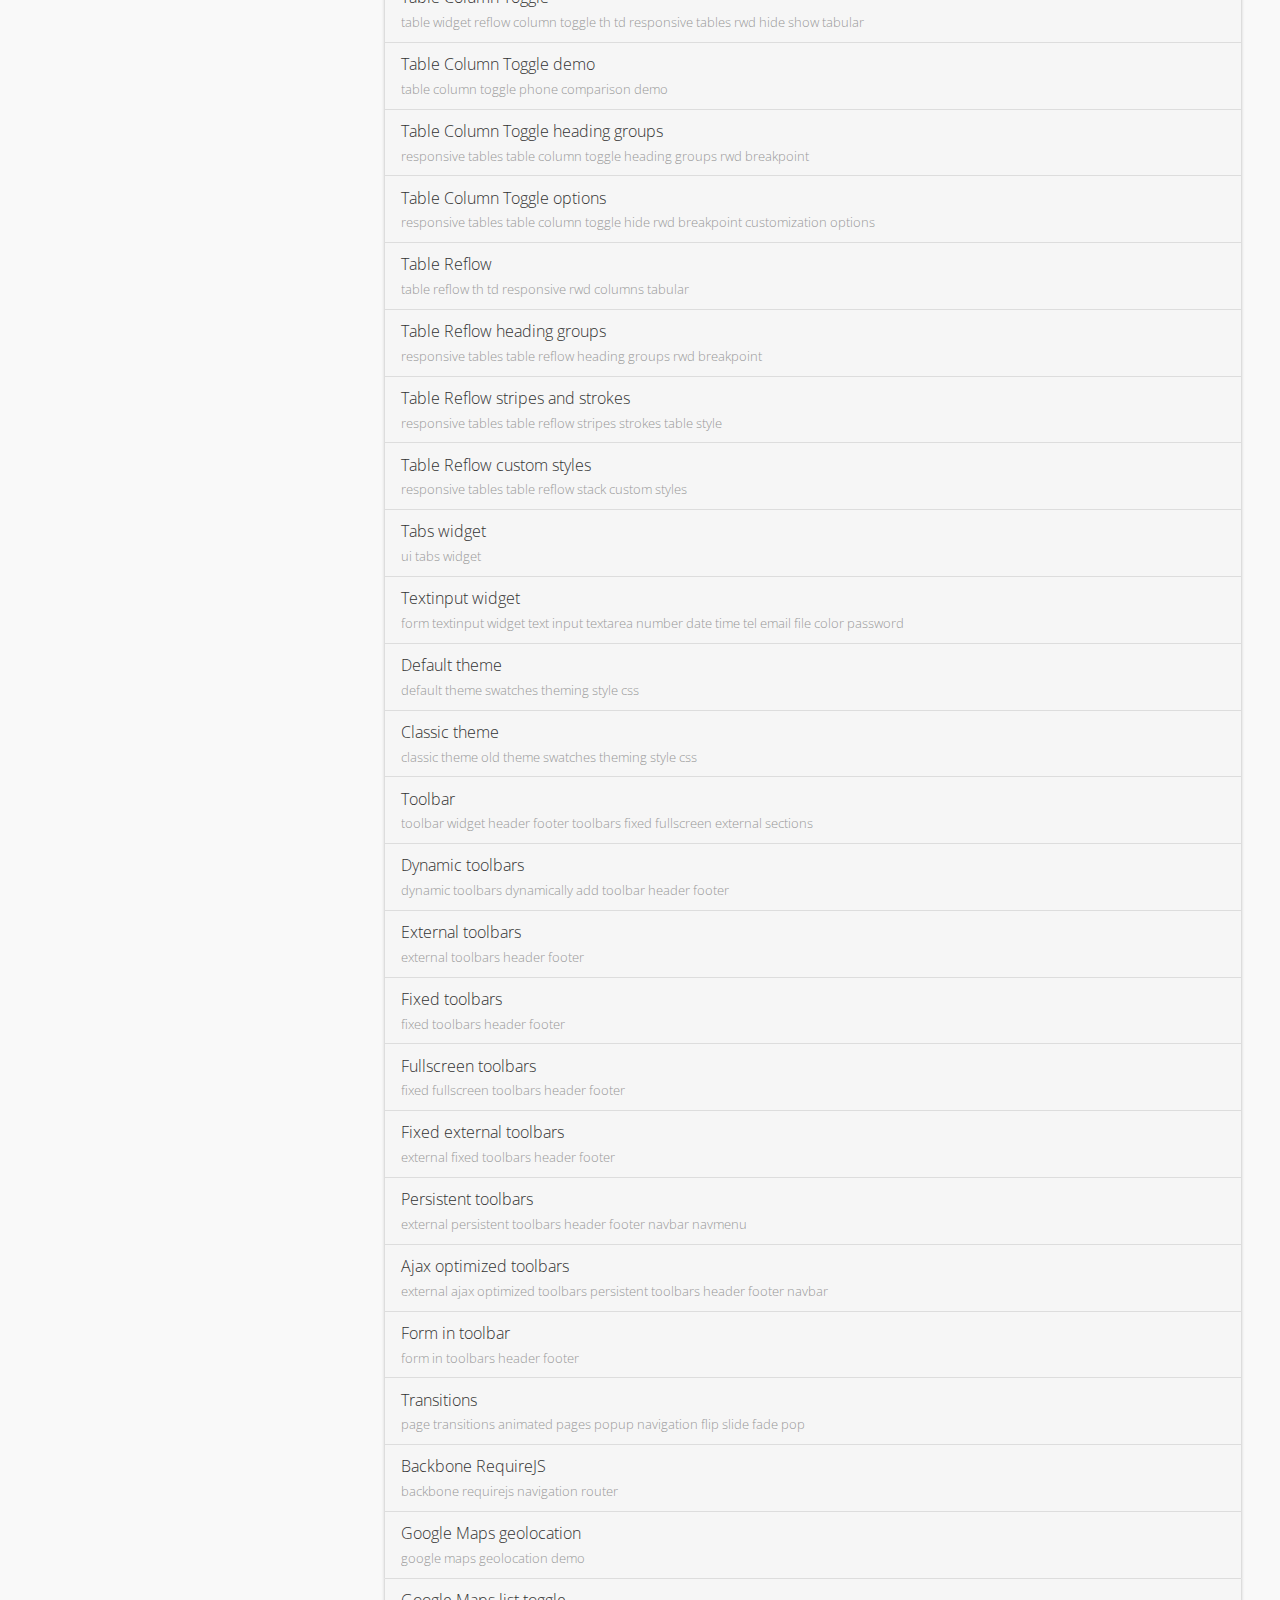
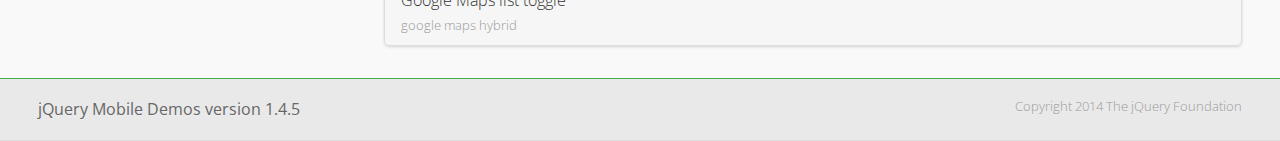
<file: one/jquery.mobile-1.4.5/demos/_search/index.html>
<!DOCTYPE html>
<html>
<head>
	<meta charset="utf-8">
	<meta name="viewport" content="width=device-width, initial-scale=1">
	<title>jQuery Mobile Demos</title>
	<link rel="stylesheet" href="../css/themes/default/jquery.mobile-1.4.5.min.css">
	<link rel="stylesheet" href="../_assets/css/jqm-demos.css">
	<link rel="shortcut icon" href="../_assets/favicon.ico">
    <link rel="stylesheet" href="http://fonts.googleapis.com/css?family=Open+Sans:300,400,700">
	<script src="../js/jquery.js"></script>
	<script src="../_assets/js/index.js"></script>
	<script src="../js/jquery.mobile-1.4.5.min.js"></script>

</head>
<body>
<div data-role="page" class="jqm-demos jqm-demos-index jqm-demos-search-results">

	<div data-role="header" class="jqm-header">
		<h2><a href="../" title="jQuery Mobile Demos home"><img src="../_assets/img/jquery-logo.png" alt="jQuery Mobile"></a></h2>
		<p><span class="jqm-version"></span> Demos</p>
		<a href="#" class="jqm-navmenu-link ui-btn ui-btn-icon-notext ui-corner-all ui-icon-bars ui-nodisc-icon ui-alt-icon ui-btn-left">Menu</a>
		<a href="#" class="jqm-search-link ui-btn ui-btn-icon-notext ui-corner-all ui-icon-search ui-nodisc-icon ui-alt-icon ui-btn-right">Search</a>
	</div><!-- /header -->

	<div role="main" class="ui-content jqm-content">

		<h1>Search Results</h1>

        <div class="jqm-search-results-wrap">
	        <ul class="jqm-list jqm-search-results-list">
<li data-filtertext="demos homepage" data-icon="home"><a href=".././">Home</a></li>
<li data-filtertext="introduction overview getting started"><a href="../intro/" data-ajax="false">Introduction</a></li>
<li data-filtertext="buttons button markup buttonmarkup method anchor link button element"><a href="../button-markup/" data-ajax="false">Buttons</a></li>
<li data-filtertext="form button widget input button submit reset"><a href="../button/" data-ajax="false">Button widget</a></li>
<li data-role="collapsible" data-enhanced="true" data-collapsed-icon="carat-d" data-expanded-icon="carat-u" data-iconpos="right" data-inset="false" class="ui-collapsible ui-collapsible-themed-content ui-collapsible-collapsed">
	<h3 class="ui-collapsible-heading ui-collapsible-heading-collapsed">
		<a href="#" class="ui-collapsible-heading-toggle ui-btn ui-btn-icon-right ui-btn-inherit ui-icon-carat-d">
		    Checkboxradio widget<span class="ui-collapsible-heading-status"> click to expand contents</span>
		</a>
	</h3>
	<div class="ui-collapsible-content ui-body-inherit ui-collapsible-content-collapsed" aria-hidden="true">
		<ul>
			<li data-filtertext="form checkboxradio widget checkbox input checkboxes controlgroups"><a href="../checkboxradio-checkbox/" data-ajax="false">Checkboxes</a></li>
			<li data-filtertext="form checkboxradio widget radio input radio buttons controlgroups"><a href="../checkboxradio-radio/" data-ajax="false">Radio buttons</a></li>
		</ul>
	</div>
</li>
<li data-role="collapsible" data-enhanced="true" data-collapsed-icon="carat-d" data-expanded-icon="carat-u" data-iconpos="right" data-inset="false" class="ui-collapsible ui-collapsible-themed-content ui-collapsible-collapsed">
	<h3 class="ui-collapsible-heading ui-collapsible-heading-collapsed">
		<a href="#" class="ui-collapsible-heading-toggle ui-btn ui-btn-icon-right ui-btn-inherit ui-icon-carat-d">
			Collapsible (set) widget<span class="ui-collapsible-heading-status"> click to expand contents</span>
		</a>
	</h3>
	<div class="ui-collapsible-content ui-body-inherit ui-collapsible-content-collapsed" aria-hidden="true">
		<ul>
			<li data-filtertext="collapsibles content formatting"><a href="../collapsible/" data-ajax="false">Collapsible</a></li>
			<li data-filtertext="dynamic collapsible set accordion append expand"><a href="../collapsible-dynamic/" data-ajax="false">Dynamic collapsibles</a></li>
			<li data-filtertext="accordions collapsible set widget content formatting grouped collapsibles"><a href="../collapsibleset/" data-ajax="false">Collapsible set</a></li>
		</ul>
	</div>
</li>
<li data-role="collapsible" data-enhanced="true" data-collapsed-icon="carat-d" data-expanded-icon="carat-u" data-iconpos="right" data-inset="false" class="ui-collapsible ui-collapsible-themed-content ui-collapsible-collapsed">
	<h3 class="ui-collapsible-heading ui-collapsible-heading-collapsed">
		<a href="#" class="ui-collapsible-heading-toggle ui-btn ui-btn-icon-right ui-btn-inherit ui-icon-carat-d">
			Controlgroup widget<span class="ui-collapsible-heading-status"> click to expand contents</span>
		</a>
	</h3>
	<div class="ui-collapsible-content ui-body-inherit ui-collapsible-content-collapsed" aria-hidden="true">
		<ul>
			<li data-filtertext="controlgroups selectmenu checkboxradio input grouped buttons horizontal vertical"><a href="../controlgroup/" data-ajax="false">Controlgroup</a></li>
			<li data-filtertext="dynamic controlgroup dynamically add buttons"><a href="../controlgroup-dynamic/" data-ajax="false">Dynamic controlgroups</a></li>
		</ul>
	</div>
</li>
<li data-filtertext="form datepicker widget date input"><a href="../datepicker/" data-ajax="false">Datepicker</a></li>
<li data-role="collapsible" data-enhanced="true" data-collapsed-icon="carat-d" data-expanded-icon="carat-u" data-iconpos="right" data-inset="false" class="ui-collapsible ui-collapsible-themed-content ui-collapsible-collapsed">
	<h3 class="ui-collapsible-heading ui-collapsible-heading-collapsed">
		<a href="#" class="ui-collapsible-heading-toggle ui-btn ui-btn-icon-right ui-btn-inherit ui-icon-carat-d">
			Events<span class="ui-collapsible-heading-status"> click to expand contents</span>
		</a>
	</h3>
	<div class="ui-collapsible-content ui-body-inherit ui-collapsible-content-collapsed" aria-hidden="true">
		<ul>
			<li data-filtertext="swipe to delete list items listviews swipe events"><a href="../swipe-list/" data-ajax="false">Swipe list items</a></li>
			<li data-filtertext="swipe to navigate swipe page navigation swipe events"><a href="../swipe-page/" data-ajax="false">Swipe page navigation</a></li>
		</ul>
	</div>
</li>
<li data-filtertext="filterable filter elements sorting searching listview table"><a href="../filterable/" data-ajax="false">Filterable widget</a></li>
<li data-filtertext="form flipswitch widget flip toggle switch binary select checkbox input"><a href="../flipswitch/" data-ajax="false">Flipswitch widget</a></li>
<li data-role="collapsible" data-enhanced="true" data-collapsed-icon="carat-d" data-expanded-icon="carat-u" data-iconpos="right" data-inset="false" class="ui-collapsible ui-collapsible-themed-content ui-collapsible-collapsed">
	<h3 class="ui-collapsible-heading ui-collapsible-heading-collapsed">
		<a href="#" class="ui-collapsible-heading-toggle ui-btn ui-btn-icon-right ui-btn-inherit ui-icon-carat-d">
			Forms<span class="ui-collapsible-heading-status"> click to expand contents</span>
		</a>
	</h3>
	<div class="ui-collapsible-content ui-body-inherit ui-collapsible-content-collapsed" aria-hidden="true">
		<ul>
			<li data-filtertext="forms text checkbox radio range button submit reset inputs selects textarea slider flipswitch label form elements"><a href="../forms/" data-ajax="false">Forms</a></li>
			<li data-filtertext="form hide labels hidden accessible ui-hidden-accessible forms"><a href="../forms-label-hidden-accessible/" data-ajax="false">Hide labels</a></li>
			<li data-filtertext="form field containers fieldcontain ui-field-contain forms"><a href="../forms-field-contain/" data-ajax="false">Field containers</a></li>
			<li data-filtertext="forms disabled form elements"><a href="../forms-disabled/" data-ajax="false">Forms disabled</a></li>
			<li data-filtertext="forms gallery examples overview forms text checkbox radio range button submit reset inputs selects textarea slider flipswitch label form elements"><a href="../forms-gallery/" data-ajax="false">Forms gallery</a></li>
		</ul>
	</div>
</li>
<li data-role="collapsible" data-enhanced="true" data-collapsed-icon="carat-d" data-expanded-icon="carat-u" data-iconpos="right" data-inset="false" class="ui-collapsible ui-collapsible-themed-content ui-collapsible-collapsed">
	<h3 class="ui-collapsible-heading ui-collapsible-heading-collapsed">
		<a href="#" class="ui-collapsible-heading-toggle ui-btn ui-btn-icon-right ui-btn-inherit ui-icon-carat-d">
			Grids<span class="ui-collapsible-heading-status"> click to expand contents</span>
		</a>
	</h3>
	<div class="ui-collapsible-content ui-body-inherit ui-collapsible-content-collapsed" aria-hidden="true">
		<ul>
			<li data-filtertext="grids columns blocks content formatting rwd responsive css framework"><a href="../grids/" data-ajax="false">Grids</a></li>
			<li data-filtertext="buttons in grids css framework"><a href="../grids-buttons/" data-ajax="false">Buttons in grids</a></li>
			<li data-filtertext="custom responsive grids rwd css framework"><a href="../grids-custom-responsive/" data-ajax="false">Custom responsive grids</a></li>
		</ul>
	</div>
</li>
<li data-filtertext="blocks content formatting sections heading"><a href="../body-bar-classes/" data-ajax="false">Grouping and dividing content</a></li>
<li data-role="collapsible" data-enhanced="true" data-collapsed-icon="carat-d" data-expanded-icon="carat-u" data-iconpos="right" data-inset="false" class="ui-collapsible ui-collapsible-themed-content ui-collapsible-collapsed">
	<h3 class="ui-collapsible-heading ui-collapsible-heading-collapsed">
		<a href="#" class="ui-collapsible-heading-toggle ui-btn ui-btn-icon-right ui-btn-inherit ui-icon-carat-d">
			Icons<span class="ui-collapsible-heading-status"> click to expand contents</span>
		</a>
	</h3>
	<div class="ui-collapsible-content ui-body-inherit ui-collapsible-content-collapsed" aria-hidden="true">
		<ul>
			<li data-filtertext="button icons svg disc alt custom icon position"><a href="../icons/" data-ajax="false">Icons</a></li>
			<li data-filtertext=""><a href="../icons-grunticon/" data-ajax="false">Grunticon loader</a></li>
		</ul>
	</div>
</li>
<li data-role="collapsible" data-enhanced="true" data-collapsed-icon="carat-d" data-expanded-icon="carat-u" data-iconpos="right" data-inset="false" class="ui-collapsible ui-collapsible-themed-content ui-collapsible-collapsed">
	<h3 class="ui-collapsible-heading ui-collapsible-heading-collapsed">
		<a href="#" class="ui-collapsible-heading-toggle ui-btn ui-btn-icon-right ui-btn-inherit ui-icon-carat-d">
			Listview widget<span class="ui-collapsible-heading-status"> click to expand contents</span>
		</a>
	</h3>
	<div class="ui-collapsible-content ui-body-inherit ui-collapsible-content-collapsed" aria-hidden="true">
		<ul>
			<li data-filtertext="listview widget thumbnails icons nested split button collapsible ul ol"><a href="../listview/" data-ajax="false">Listview</a></li>
			<li data-filtertext="autocomplete filterable reveal listview filtertextbeforefilter placeholder"><a href="../listview-autocomplete/" data-ajax="false">Listview autocomplete</a></li>
			<li data-filtertext="autocomplete filterable reveal listview remote data filtertextbeforefilter placeholder"><a href="../listview-autocomplete-remote/" data-ajax="false">Listview autocomplete remote data</a></li>
			<li data-filtertext="autodividers anchor jump scroll linkbars listview lists ul ol"><a href="../listview-autodividers-linkbar/" data-ajax="false">Listview autodividers linkbar</a></li>
			<li data-filtertext="listview autodividers selector autodividersselector lists ul ol"><a href="../listview-autodividers-selector/" data-ajax="false">Listview autodividers selector</a></li>
			<li data-filtertext="listview nested list items"><a href="../listview-nested-lists/" data-ajax="false">Nested Listviews</a></li>
			<li data-filtertext="listview collapsible list items flat"><a href="../listview-collapsible-item-flat/" data-ajax="false">Listview collapsible list items (flat)</a></li>
			<li data-filtertext="listview collapsible list indented"><a href="../listview-collapsible-item-indented/" data-ajax="false">Listview collapsible list items (indented)</a></li>
			<li data-filtertext="grid listview responsive grids responsive listviews lists ul"><a href="../listview-grid/" data-ajax="false">Listview responsive grid</a></li>
		</ul>
	</div>
</li>
<li data-filtertext="loader widget page loading navigation overlay spinner"><a href="../loader/" data-ajax="false">Loader widget</a></li>
<li data-filtertext="navbar widget navmenu toolbars header footer"><a href="../navbar/" data-ajax="false">Navbar widget</a></li>
<li data-role="collapsible" data-enhanced="true" data-collapsed-icon="carat-d" data-expanded-icon="carat-u" data-iconpos="right" data-inset="false" class="ui-collapsible ui-collapsible-themed-content ui-collapsible-collapsed">
	<h3 class="ui-collapsible-heading ui-collapsible-heading-collapsed">
		<a href="#" class="ui-collapsible-heading-toggle ui-btn ui-btn-icon-right ui-btn-inherit ui-icon-carat-d">
			Navigation<span class="ui-collapsible-heading-status"> click to expand contents</span>
		</a>
	</h3>
	<div class="ui-collapsible-content ui-body-inherit ui-collapsible-content-collapsed" aria-hidden="true">
		<ul>
			<li data-filtertext="ajax navigation navigate widget history event method"><a href="../navigation/" data-ajax="false">Navigation</a></li>
			<li data-filtertext="linking pages page links navigation ajax prefetch cache"><a href="../navigation-linking-pages/" data-ajax="false">Linking pages</a></li>
			<!-- <li data-filtertext="php redirect server redirection server-side navigation"><a href="../navigation-php-redirect/" data-ajax="false">PHP redirect demo</a></li>-->
			<li data-filtertext="navigation redirection hash query"><a href="../navigation-hash-processing/" data-ajax="false">Hash processing demo</a></li>
			<li data-filtertext="navigation redirection hash query"><a href="../page-events/" data-ajax="false">Page Navigation Events</a></li>
		</ul>
	</div>
</li>
<li data-role="collapsible" data-enhanced="true" data-collapsed-icon="carat-d" data-expanded-icon="carat-u" data-iconpos="right" data-inset="false" class="ui-collapsible ui-collapsible-themed-content ui-collapsible-collapsed">
	<h3 class="ui-collapsible-heading ui-collapsible-heading-collapsed">
		<a href="#" class="ui-collapsible-heading-toggle ui-btn ui-btn-icon-right ui-btn-inherit ui-icon-carat-d">
			Pages<span class="ui-collapsible-heading-status"> click to expand contents</span>
		</a>
	</h3>
	<div class="ui-collapsible-content ui-body-inherit ui-collapsible-content-collapsed" aria-hidden="true">
		<ul>
			<li data-filtertext="pages page widget ajax navigation"><a href="../pages/" data-ajax="false">Pages</a></li>
			<li data-filtertext="single page"><a href="../pages-single-page/" data-ajax="false">Single page</a></li>
			<li data-filtertext="multipage multi-page page"><a href="../pages-multi-page/" data-ajax="false">Multi-page template</a></li>
			<li data-filtertext="dialog page widget modal popup"><a href="../pages-dialog/" data-ajax="false">Dialog page</a></li>
		</ul>
	</div>
</li>
<li data-role="collapsible" data-enhanced="true" data-collapsed-icon="carat-d" data-expanded-icon="carat-u" data-iconpos="right" data-inset="false" class="ui-collapsible ui-collapsible-themed-content ui-collapsible-collapsed">
	<h3 class="ui-collapsible-heading ui-collapsible-heading-collapsed">
		<a href="#" class="ui-collapsible-heading-toggle ui-btn ui-btn-icon-right ui-btn-inherit ui-icon-carat-d">
			Panel widget<span class="ui-collapsible-heading-status"> click to expand contents</span>
		</a>
	</h3>
	<div class="ui-collapsible-content ui-body-inherit ui-collapsible-content-collapsed" aria-hidden="true">
		<ul>
			<li data-filtertext="panel widget sliding panels reveal push overlay responsive"><a href="../panel/" data-ajax="false">Panel</a></li>
			<li data-filtertext=""><a href="../panel-external/" data-ajax="false">External panels</a></li>
			<li data-filtertext="panel "><a href="../panel-fixed/" data-ajax="false">Fixed panels</a></li>
			<li data-filtertext="panel slide panels sliding panels shadow rwd responsive breakpoint"><a href="../panel-responsive/" data-ajax="false">Panels responsive</a></li>
			<li data-filtertext="panel custom style custom panel width reveal shadow listview panel styling page background wrapper"><a href="../panel-styling/" data-ajax="false">Custom panel style</a></li>
			<li data-filtertext="panel open on swipe"><a href="../panel-swipe-open/" data-ajax="false">Panel open on swipe</a></li>
			<li data-filtertext="panels outside page internal external toolbars"><a href="../panel-external-internal/" data-ajax="false">Panel external and internal</a></li>
		</ul>
	</div>
</li>
<li data-role="collapsible" data-enhanced="true" data-collapsed-icon="carat-d" data-expanded-icon="carat-u" data-iconpos="right" data-inset="false" class="ui-collapsible ui-collapsible-themed-content ui-collapsible-collapsed">
	<h3 class="ui-collapsible-heading ui-collapsible-heading-collapsed">
		<a href="#" class="ui-collapsible-heading-toggle ui-btn ui-btn-icon-right ui-btn-inherit ui-icon-carat-d">
			Popup widget<span class="ui-collapsible-heading-status"> click to expand contents</span>
		</a>
	</h3>
	<div class="ui-collapsible-content ui-body-inherit ui-collapsible-content-collapsed" aria-hidden="true">
		<ul>
			<li data-filtertext="popup widget popups dialog modal transition tooltip lightbox form overlay screen flip pop fade transition"><a href="../popup/" data-ajax="false">Popup</a></li>
			<li data-filtertext="popup alignment position"><a href="../popup-alignment/" data-ajax="false">Popup alignment</a></li>
			<li data-filtertext="popup arrow size popups popover"><a href="../popup-arrow-size/" data-ajax="false">Popup arrow size</a></li>
			<li data-filtertext="dynamic popups popup images lightbox"><a href="../popup-dynamic/" data-ajax="false">Dynamic popups</a></li>
			<li data-filtertext="popups with iframes scaling"><a href="../popup-iframe/" data-ajax="false">Popups with iframes</a></li>
			<li data-filtertext="popup image scaling"><a href="../popup-image-scaling/" data-ajax="false">Popup image scaling</a></li>
			<li data-filtertext="external popup outside multi-page"><a href="../popup-outside-multipage/" data-ajax="false">Popup outside multi-page</a></li>
		</ul>
	</div>
</li>
<li data-filtertext="form rangeslider widget dual sliders dual handle sliders range input"><a href="../rangeslider/" data-ajax="false">Rangeslider widget</a></li>
<li data-filtertext="responsive web design rwd adaptive progressive enhancement PE accessible mobile breakpoints media query media queries"><a href="../rwd/" data-ajax="false">Responsive Web Design</a></li>
<li data-role="collapsible" data-enhanced="true" data-collapsed-icon="carat-d" data-expanded-icon="carat-u" data-iconpos="right" data-inset="false" class="ui-collapsible ui-collapsible-themed-content ui-collapsible-collapsed">
	<h3 class="ui-collapsible-heading ui-collapsible-heading-collapsed">
		<a href="#" class="ui-collapsible-heading-toggle ui-btn ui-btn-icon-right ui-btn-inherit ui-icon-carat-d">
			Selectmenu widget<span class="ui-collapsible-heading-status"> click to expand contents</span>
		</a>
	</h3>
	<div class="ui-collapsible-content ui-body-inherit ui-collapsible-content-collapsed" aria-hidden="true">
		<ul>
			<li data-filtertext="form selectmenu widget select input custom select menu selects"><a href="../selectmenu/" data-ajax="false">Selectmenu</a></li>
			<li data-filtertext="form custom select menu selectmenu widget custom menu option optgroup multiple selects"><a href="../selectmenu-custom/" data-ajax="false">Custom select menu</a></li>
			<li data-filtertext="filterable select filter popup dialog"><a href="../selectmenu-custom-filter/" data-ajax="false">Custom select menu with filter</a></li>
		</ul>
	</div>
</li>
<li data-role="collapsible" data-enhanced="true" data-collapsed-icon="carat-d" data-expanded-icon="carat-u" data-iconpos="right" data-inset="false" class="ui-collapsible ui-collapsible-themed-content ui-collapsible-collapsed">
	<h3 class="ui-collapsible-heading ui-collapsible-heading-collapsed">
		<a href="#" class="ui-collapsible-heading-toggle ui-btn ui-btn-icon-right ui-btn-inherit ui-icon-carat-d">
			Slider widget<span class="ui-collapsible-heading-status"> click to expand contents</span>
		</a>
	</h3>
	<div class="ui-collapsible-content ui-body-inherit ui-collapsible-content-collapsed" aria-hidden="true">
		<ul>
			<li data-filtertext="form slider widget range input single sliders"><a href="../slider/" data-ajax="false">Slider</a></li>
			<li data-filtertext="form slider widget flipswitch slider binary select flip toggle switch"><a href="../slider-flipswitch/" data-ajax="false">Slider flip toggle switch</a></li>
			<li data-filtertext="form slider tooltip handle value input range sliders"><a href="../slider-tooltip/" data-ajax="false">Slider tooltip</a></li>
		</ul>
	</div>
</li>
<li data-role="collapsible" data-enhanced="true" data-collapsed-icon="carat-d" data-expanded-icon="carat-u" data-iconpos="right" data-inset="false" class="ui-collapsible ui-collapsible-themed-content ui-collapsible-collapsed">
	<h3 class="ui-collapsible-heading ui-collapsible-heading-collapsed">
		<a href="#" class="ui-collapsible-heading-toggle ui-btn ui-btn-icon-right ui-btn-inherit ui-icon-carat-d">
			Table widget<span class="ui-collapsible-heading-status"> click to expand contents</span>
		</a>
	</h3>
	<div class="ui-collapsible-content ui-body-inherit ui-collapsible-content-collapsed" aria-hidden="true">
		<ul>
			<li data-filtertext="table widget reflow column toggle th td responsive tables rwd hide show tabular"><a href="../table-column-toggle/" data-ajax="false">Table Column Toggle</a></li>
			<li data-filtertext="table column toggle phone comparison demo"><a href="../table-column-toggle-example/" data-ajax="false">Table Column Toggle demo</a></li>
			<li data-filtertext="responsive tables table column toggle heading groups rwd breakpoint"><a href="../table-column-toggle-heading-groups/" data-ajax="false">Table Column Toggle heading groups</a></li>
			<li data-filtertext="responsive tables table column toggle hide rwd breakpoint customization options"><a href="../table-column-toggle-options/" data-ajax="false">Table Column Toggle options</a></li>
			<li data-filtertext="table reflow th td responsive rwd columns tabular"><a href="../table-reflow/" data-ajax="false">Table Reflow</a></li>
			<li data-filtertext="responsive tables table reflow heading groups rwd breakpoint"><a href="../table-reflow-heading-groups/" data-ajax="false">Table Reflow heading groups</a></li>
			<li data-filtertext="responsive tables table reflow stripes strokes table style"><a href="../table-reflow-stripes-strokes/" data-ajax="false">Table Reflow stripes and strokes</a></li>
			<li data-filtertext="responsive tables table reflow stack custom styles"><a href="../table-reflow-styling/" data-ajax="false">Table Reflow custom styles</a></li>
		</ul>
	</div>
</li>
<li data-filtertext="ui tabs widget"><a href="../tabs/" data-ajax="false">Tabs widget</a></li>
<li data-filtertext="form textinput widget text input textarea number date time tel email file color password"><a href="../textinput/" data-ajax="false">Textinput widget</a></li>
<li data-role="collapsible" data-enhanced="true" data-collapsed-icon="carat-d" data-expanded-icon="carat-u" data-iconpos="right" data-inset="false" class="ui-collapsible ui-collapsible-themed-content ui-collapsible-collapsed">
	<h3 class="ui-collapsible-heading ui-collapsible-heading-collapsed">
		<a href="#" class="ui-collapsible-heading-toggle ui-btn ui-btn-icon-right ui-btn-inherit ui-icon-carat-d">
			Theming<span class="ui-collapsible-heading-status"> click to expand contents</span>
		</a>
	</h3>
	<div class="ui-collapsible-content ui-body-inherit ui-collapsible-content-collapsed" aria-hidden="true">
		<ul>
			<li data-filtertext="default theme swatches theming style css"><a href="../theme-default/" data-ajax="false">Default theme</a></li>
			<li data-filtertext="classic theme old theme swatches theming style css"><a href="../theme-classic/" data-ajax="false">Classic theme</a></li>
		</ul>
	</div>
</li>
<li data-role="collapsible" data-enhanced="true" data-collapsed-icon="carat-d" data-expanded-icon="carat-u" data-iconpos="right" data-inset="false" class="ui-collapsible ui-collapsible-themed-content ui-collapsible-collapsed">
	<h3 class="ui-collapsible-heading ui-collapsible-heading-collapsed">
		<a href="#" class="ui-collapsible-heading-toggle ui-btn ui-btn-icon-right ui-btn-inherit ui-icon-carat-d">
			Toolbar widget<span class="ui-collapsible-heading-status"> click to expand contents</span>
		</a>
	</h3>
	<div class="ui-collapsible-content ui-body-inherit ui-collapsible-content-collapsed" aria-hidden="true">
		<ul>
			<li data-filtertext="toolbar widget header footer toolbars fixed fullscreen external sections"><a href="../toolbar/" data-ajax="false">Toolbar</a></li>
			<li data-filtertext="dynamic toolbars dynamically add toolbar header footer"><a href="../toolbar-dynamic/" data-ajax="false">Dynamic toolbars</a></li>
			<li data-filtertext="external toolbars header footer"><a href="../toolbar-external/" data-ajax="false">External toolbars</a></li>
			<li data-filtertext="fixed toolbars header footer"><a href="../toolbar-fixed/" data-ajax="false">Fixed toolbars</a></li>
			<li data-filtertext="fixed fullscreen toolbars header footer"><a href="../toolbar-fixed-fullscreen/" data-ajax="false">Fullscreen toolbars</a></li>
			<li data-filtertext="external fixed toolbars header footer"><a href="../toolbar-fixed-external/" data-ajax="false">Fixed external toolbars</a></li>
			<li data-filtertext="external persistent toolbars header footer navbar navmenu"><a href="../toolbar-fixed-persistent/" data-ajax="false">Persistent toolbars</a></li>
			<li data-filtertext="external ajax optimized toolbars persistent toolbars header footer navbar"><a href="../toolbar-fixed-persistent-optimized/" data-ajax="false">Ajax optimized toolbars</a></li>
			<li data-filtertext="form in toolbars header footer"><a href="../toolbar-fixed-forms/" data-ajax="false">Form in toolbar</a></li>
		</ul>
	</div>
</li>
<li data-filtertext="page transitions animated pages popup navigation flip slide fade pop"><a href="../transitions/" data-ajax="false">Transitions</a></li>
<li data-role="collapsible" data-enhanced="true" data-collapsed-icon="carat-d" data-expanded-icon="carat-u" data-iconpos="right" data-inset="false" class="ui-collapsible ui-collapsible-themed-content ui-collapsible-collapsed">
	<h3 class="ui-collapsible-heading ui-collapsible-heading-collapsed">
		<a href="#" class="ui-collapsible-heading-toggle ui-btn ui-btn-icon-right ui-btn-inherit ui-icon-carat-d">
			3rd party API demos<span class="ui-collapsible-heading-status"> click to expand contents</span>
		</a>
	</h3>
	<div class="ui-collapsible-content ui-body-inherit ui-collapsible-content-collapsed" aria-hidden="true">
		<ul>
			<li data-filtertext="backbone requirejs navigation router"><a href="../backbone-requirejs/" data-ajax="false">Backbone RequireJS</a></li>
			<li data-filtertext="google maps geolocation demo"><a href="../map-geolocation/" data-ajax="false">Google Maps geolocation</a></li>
			<li data-filtertext="google maps hybrid"><a href="../map-list-toggle/" data-ajax="false">Google Maps list toggle</a></li>
		</ul>
	</div>
</li>



	        </ul>
	    </div>

	</div><!-- /content -->
	    <div data-role="panel" class="jqm-navmenu-panel" data-position="left" data-display="overlay" data-theme="a">
	    	<ul class="jqm-list ui-alt-icon ui-nodisc-icon">
<li data-filtertext="demos homepage" data-icon="home"><a href=".././">Home</a></li>
<li data-filtertext="introduction overview getting started"><a href="../intro/" data-ajax="false">Introduction</a></li>
<li data-filtertext="buttons button markup buttonmarkup method anchor link button element"><a href="../button-markup/" data-ajax="false">Buttons</a></li>
<li data-filtertext="form button widget input button submit reset"><a href="../button/" data-ajax="false">Button widget</a></li>
<li data-role="collapsible" data-enhanced="true" data-collapsed-icon="carat-d" data-expanded-icon="carat-u" data-iconpos="right" data-inset="false" class="ui-collapsible ui-collapsible-themed-content ui-collapsible-collapsed">
	<h3 class="ui-collapsible-heading ui-collapsible-heading-collapsed">
		<a href="#" class="ui-collapsible-heading-toggle ui-btn ui-btn-icon-right ui-btn-inherit ui-icon-carat-d">
		    Checkboxradio widget<span class="ui-collapsible-heading-status"> click to expand contents</span>
		</a>
	</h3>
	<div class="ui-collapsible-content ui-body-inherit ui-collapsible-content-collapsed" aria-hidden="true">
		<ul>
			<li data-filtertext="form checkboxradio widget checkbox input checkboxes controlgroups"><a href="../checkboxradio-checkbox/" data-ajax="false">Checkboxes</a></li>
			<li data-filtertext="form checkboxradio widget radio input radio buttons controlgroups"><a href="../checkboxradio-radio/" data-ajax="false">Radio buttons</a></li>
		</ul>
	</div>
</li>
<li data-role="collapsible" data-enhanced="true" data-collapsed-icon="carat-d" data-expanded-icon="carat-u" data-iconpos="right" data-inset="false" class="ui-collapsible ui-collapsible-themed-content ui-collapsible-collapsed">
	<h3 class="ui-collapsible-heading ui-collapsible-heading-collapsed">
		<a href="#" class="ui-collapsible-heading-toggle ui-btn ui-btn-icon-right ui-btn-inherit ui-icon-carat-d">
			Collapsible (set) widget<span class="ui-collapsible-heading-status"> click to expand contents</span>
		</a>
	</h3>
	<div class="ui-collapsible-content ui-body-inherit ui-collapsible-content-collapsed" aria-hidden="true">
		<ul>
			<li data-filtertext="collapsibles content formatting"><a href="../collapsible/" data-ajax="false">Collapsible</a></li>
			<li data-filtertext="dynamic collapsible set accordion append expand"><a href="../collapsible-dynamic/" data-ajax="false">Dynamic collapsibles</a></li>
			<li data-filtertext="accordions collapsible set widget content formatting grouped collapsibles"><a href="../collapsibleset/" data-ajax="false">Collapsible set</a></li>
		</ul>
	</div>
</li>
<li data-role="collapsible" data-enhanced="true" data-collapsed-icon="carat-d" data-expanded-icon="carat-u" data-iconpos="right" data-inset="false" class="ui-collapsible ui-collapsible-themed-content ui-collapsible-collapsed">
	<h3 class="ui-collapsible-heading ui-collapsible-heading-collapsed">
		<a href="#" class="ui-collapsible-heading-toggle ui-btn ui-btn-icon-right ui-btn-inherit ui-icon-carat-d">
			Controlgroup widget<span class="ui-collapsible-heading-status"> click to expand contents</span>
		</a>
	</h3>
	<div class="ui-collapsible-content ui-body-inherit ui-collapsible-content-collapsed" aria-hidden="true">
		<ul>
			<li data-filtertext="controlgroups selectmenu checkboxradio input grouped buttons horizontal vertical"><a href="../controlgroup/" data-ajax="false">Controlgroup</a></li>
			<li data-filtertext="dynamic controlgroup dynamically add buttons"><a href="../controlgroup-dynamic/" data-ajax="false">Dynamic controlgroups</a></li>
		</ul>
	</div>
</li>
<li data-filtertext="form datepicker widget date input"><a href="../datepicker/" data-ajax="false">Datepicker</a></li>
<li data-role="collapsible" data-enhanced="true" data-collapsed-icon="carat-d" data-expanded-icon="carat-u" data-iconpos="right" data-inset="false" class="ui-collapsible ui-collapsible-themed-content ui-collapsible-collapsed">
	<h3 class="ui-collapsible-heading ui-collapsible-heading-collapsed">
		<a href="#" class="ui-collapsible-heading-toggle ui-btn ui-btn-icon-right ui-btn-inherit ui-icon-carat-d">
			Events<span class="ui-collapsible-heading-status"> click to expand contents</span>
		</a>
	</h3>
	<div class="ui-collapsible-content ui-body-inherit ui-collapsible-content-collapsed" aria-hidden="true">
		<ul>
			<li data-filtertext="swipe to delete list items listviews swipe events"><a href="../swipe-list/" data-ajax="false">Swipe list items</a></li>
			<li data-filtertext="swipe to navigate swipe page navigation swipe events"><a href="../swipe-page/" data-ajax="false">Swipe page navigation</a></li>
		</ul>
	</div>
</li>
<li data-filtertext="filterable filter elements sorting searching listview table"><a href="../filterable/" data-ajax="false">Filterable widget</a></li>
<li data-filtertext="form flipswitch widget flip toggle switch binary select checkbox input"><a href="../flipswitch/" data-ajax="false">Flipswitch widget</a></li>
<li data-role="collapsible" data-enhanced="true" data-collapsed-icon="carat-d" data-expanded-icon="carat-u" data-iconpos="right" data-inset="false" class="ui-collapsible ui-collapsible-themed-content ui-collapsible-collapsed">
	<h3 class="ui-collapsible-heading ui-collapsible-heading-collapsed">
		<a href="#" class="ui-collapsible-heading-toggle ui-btn ui-btn-icon-right ui-btn-inherit ui-icon-carat-d">
			Forms<span class="ui-collapsible-heading-status"> click to expand contents</span>
		</a>
	</h3>
	<div class="ui-collapsible-content ui-body-inherit ui-collapsible-content-collapsed" aria-hidden="true">
		<ul>
			<li data-filtertext="forms text checkbox radio range button submit reset inputs selects textarea slider flipswitch label form elements"><a href="../forms/" data-ajax="false">Forms</a></li>
			<li data-filtertext="form hide labels hidden accessible ui-hidden-accessible forms"><a href="../forms-label-hidden-accessible/" data-ajax="false">Hide labels</a></li>
			<li data-filtertext="form field containers fieldcontain ui-field-contain forms"><a href="../forms-field-contain/" data-ajax="false">Field containers</a></li>
			<li data-filtertext="forms disabled form elements"><a href="../forms-disabled/" data-ajax="false">Forms disabled</a></li>
			<li data-filtertext="forms gallery examples overview forms text checkbox radio range button submit reset inputs selects textarea slider flipswitch label form elements"><a href="../forms-gallery/" data-ajax="false">Forms gallery</a></li>
		</ul>
	</div>
</li>
<li data-role="collapsible" data-enhanced="true" data-collapsed-icon="carat-d" data-expanded-icon="carat-u" data-iconpos="right" data-inset="false" class="ui-collapsible ui-collapsible-themed-content ui-collapsible-collapsed">
	<h3 class="ui-collapsible-heading ui-collapsible-heading-collapsed">
		<a href="#" class="ui-collapsible-heading-toggle ui-btn ui-btn-icon-right ui-btn-inherit ui-icon-carat-d">
			Grids<span class="ui-collapsible-heading-status"> click to expand contents</span>
		</a>
	</h3>
	<div class="ui-collapsible-content ui-body-inherit ui-collapsible-content-collapsed" aria-hidden="true">
		<ul>
			<li data-filtertext="grids columns blocks content formatting rwd responsive css framework"><a href="../grids/" data-ajax="false">Grids</a></li>
			<li data-filtertext="buttons in grids css framework"><a href="../grids-buttons/" data-ajax="false">Buttons in grids</a></li>
			<li data-filtertext="custom responsive grids rwd css framework"><a href="../grids-custom-responsive/" data-ajax="false">Custom responsive grids</a></li>
		</ul>
	</div>
</li>
<li data-filtertext="blocks content formatting sections heading"><a href="../body-bar-classes/" data-ajax="false">Grouping and dividing content</a></li>
<li data-role="collapsible" data-enhanced="true" data-collapsed-icon="carat-d" data-expanded-icon="carat-u" data-iconpos="right" data-inset="false" class="ui-collapsible ui-collapsible-themed-content ui-collapsible-collapsed">
	<h3 class="ui-collapsible-heading ui-collapsible-heading-collapsed">
		<a href="#" class="ui-collapsible-heading-toggle ui-btn ui-btn-icon-right ui-btn-inherit ui-icon-carat-d">
			Icons<span class="ui-collapsible-heading-status"> click to expand contents</span>
		</a>
	</h3>
	<div class="ui-collapsible-content ui-body-inherit ui-collapsible-content-collapsed" aria-hidden="true">
		<ul>
			<li data-filtertext="button icons svg disc alt custom icon position"><a href="../icons/" data-ajax="false">Icons</a></li>
			<li data-filtertext=""><a href="../icons-grunticon/" data-ajax="false">Grunticon loader</a></li>
		</ul>
	</div>
</li>
<li data-role="collapsible" data-enhanced="true" data-collapsed-icon="carat-d" data-expanded-icon="carat-u" data-iconpos="right" data-inset="false" class="ui-collapsible ui-collapsible-themed-content ui-collapsible-collapsed">
	<h3 class="ui-collapsible-heading ui-collapsible-heading-collapsed">
		<a href="#" class="ui-collapsible-heading-toggle ui-btn ui-btn-icon-right ui-btn-inherit ui-icon-carat-d">
			Listview widget<span class="ui-collapsible-heading-status"> click to expand contents</span>
		</a>
	</h3>
	<div class="ui-collapsible-content ui-body-inherit ui-collapsible-content-collapsed" aria-hidden="true">
		<ul>
			<li data-filtertext="listview widget thumbnails icons nested split button collapsible ul ol"><a href="../listview/" data-ajax="false">Listview</a></li>
			<li data-filtertext="autocomplete filterable reveal listview filtertextbeforefilter placeholder"><a href="../listview-autocomplete/" data-ajax="false">Listview autocomplete</a></li>
			<li data-filtertext="autocomplete filterable reveal listview remote data filtertextbeforefilter placeholder"><a href="../listview-autocomplete-remote/" data-ajax="false">Listview autocomplete remote data</a></li>
			<li data-filtertext="autodividers anchor jump scroll linkbars listview lists ul ol"><a href="../listview-autodividers-linkbar/" data-ajax="false">Listview autodividers linkbar</a></li>
			<li data-filtertext="listview autodividers selector autodividersselector lists ul ol"><a href="../listview-autodividers-selector/" data-ajax="false">Listview autodividers selector</a></li>
			<li data-filtertext="listview nested list items"><a href="../listview-nested-lists/" data-ajax="false">Nested Listviews</a></li>
			<li data-filtertext="listview collapsible list items flat"><a href="../listview-collapsible-item-flat/" data-ajax="false">Listview collapsible list items (flat)</a></li>
			<li data-filtertext="listview collapsible list indented"><a href="../listview-collapsible-item-indented/" data-ajax="false">Listview collapsible list items (indented)</a></li>
			<li data-filtertext="grid listview responsive grids responsive listviews lists ul"><a href="../listview-grid/" data-ajax="false">Listview responsive grid</a></li>
		</ul>
	</div>
</li>
<li data-filtertext="loader widget page loading navigation overlay spinner"><a href="../loader/" data-ajax="false">Loader widget</a></li>
<li data-filtertext="navbar widget navmenu toolbars header footer"><a href="../navbar/" data-ajax="false">Navbar widget</a></li>
<li data-role="collapsible" data-enhanced="true" data-collapsed-icon="carat-d" data-expanded-icon="carat-u" data-iconpos="right" data-inset="false" class="ui-collapsible ui-collapsible-themed-content ui-collapsible-collapsed">
	<h3 class="ui-collapsible-heading ui-collapsible-heading-collapsed">
		<a href="#" class="ui-collapsible-heading-toggle ui-btn ui-btn-icon-right ui-btn-inherit ui-icon-carat-d">
			Navigation<span class="ui-collapsible-heading-status"> click to expand contents</span>
		</a>
	</h3>
	<div class="ui-collapsible-content ui-body-inherit ui-collapsible-content-collapsed" aria-hidden="true">
		<ul>
			<li data-filtertext="ajax navigation navigate widget history event method"><a href="../navigation/" data-ajax="false">Navigation</a></li>
			<li data-filtertext="linking pages page links navigation ajax prefetch cache"><a href="../navigation-linking-pages/" data-ajax="false">Linking pages</a></li>
			<!-- <li data-filtertext="php redirect server redirection server-side navigation"><a href="../navigation-php-redirect/" data-ajax="false">PHP redirect demo</a></li>-->
			<li data-filtertext="navigation redirection hash query"><a href="../navigation-hash-processing/" data-ajax="false">Hash processing demo</a></li>
			<li data-filtertext="navigation redirection hash query"><a href="../page-events/" data-ajax="false">Page Navigation Events</a></li>
		</ul>
	</div>
</li>
<li data-role="collapsible" data-enhanced="true" data-collapsed-icon="carat-d" data-expanded-icon="carat-u" data-iconpos="right" data-inset="false" class="ui-collapsible ui-collapsible-themed-content ui-collapsible-collapsed">
	<h3 class="ui-collapsible-heading ui-collapsible-heading-collapsed">
		<a href="#" class="ui-collapsible-heading-toggle ui-btn ui-btn-icon-right ui-btn-inherit ui-icon-carat-d">
			Pages<span class="ui-collapsible-heading-status"> click to expand contents</span>
		</a>
	</h3>
	<div class="ui-collapsible-content ui-body-inherit ui-collapsible-content-collapsed" aria-hidden="true">
		<ul>
			<li data-filtertext="pages page widget ajax navigation"><a href="../pages/" data-ajax="false">Pages</a></li>
			<li data-filtertext="single page"><a href="../pages-single-page/" data-ajax="false">Single page</a></li>
			<li data-filtertext="multipage multi-page page"><a href="../pages-multi-page/" data-ajax="false">Multi-page template</a></li>
			<li data-filtertext="dialog page widget modal popup"><a href="../pages-dialog/" data-ajax="false">Dialog page</a></li>
		</ul>
	</div>
</li>
<li data-role="collapsible" data-enhanced="true" data-collapsed-icon="carat-d" data-expanded-icon="carat-u" data-iconpos="right" data-inset="false" class="ui-collapsible ui-collapsible-themed-content ui-collapsible-collapsed">
	<h3 class="ui-collapsible-heading ui-collapsible-heading-collapsed">
		<a href="#" class="ui-collapsible-heading-toggle ui-btn ui-btn-icon-right ui-btn-inherit ui-icon-carat-d">
			Panel widget<span class="ui-collapsible-heading-status"> click to expand contents</span>
		</a>
	</h3>
	<div class="ui-collapsible-content ui-body-inherit ui-collapsible-content-collapsed" aria-hidden="true">
		<ul>
			<li data-filtertext="panel widget sliding panels reveal push overlay responsive"><a href="../panel/" data-ajax="false">Panel</a></li>
			<li data-filtertext=""><a href="../panel-external/" data-ajax="false">External panels</a></li>
			<li data-filtertext="panel "><a href="../panel-fixed/" data-ajax="false">Fixed panels</a></li>
			<li data-filtertext="panel slide panels sliding panels shadow rwd responsive breakpoint"><a href="../panel-responsive/" data-ajax="false">Panels responsive</a></li>
			<li data-filtertext="panel custom style custom panel width reveal shadow listview panel styling page background wrapper"><a href="../panel-styling/" data-ajax="false">Custom panel style</a></li>
			<li data-filtertext="panel open on swipe"><a href="../panel-swipe-open/" data-ajax="false">Panel open on swipe</a></li>
			<li data-filtertext="panels outside page internal external toolbars"><a href="../panel-external-internal/" data-ajax="false">Panel external and internal</a></li>
		</ul>
	</div>
</li>
<li data-role="collapsible" data-enhanced="true" data-collapsed-icon="carat-d" data-expanded-icon="carat-u" data-iconpos="right" data-inset="false" class="ui-collapsible ui-collapsible-themed-content ui-collapsible-collapsed">
	<h3 class="ui-collapsible-heading ui-collapsible-heading-collapsed">
		<a href="#" class="ui-collapsible-heading-toggle ui-btn ui-btn-icon-right ui-btn-inherit ui-icon-carat-d">
			Popup widget<span class="ui-collapsible-heading-status"> click to expand contents</span>
		</a>
	</h3>
	<div class="ui-collapsible-content ui-body-inherit ui-collapsible-content-collapsed" aria-hidden="true">
		<ul>
			<li data-filtertext="popup widget popups dialog modal transition tooltip lightbox form overlay screen flip pop fade transition"><a href="../popup/" data-ajax="false">Popup</a></li>
			<li data-filtertext="popup alignment position"><a href="../popup-alignment/" data-ajax="false">Popup alignment</a></li>
			<li data-filtertext="popup arrow size popups popover"><a href="../popup-arrow-size/" data-ajax="false">Popup arrow size</a></li>
			<li data-filtertext="dynamic popups popup images lightbox"><a href="../popup-dynamic/" data-ajax="false">Dynamic popups</a></li>
			<li data-filtertext="popups with iframes scaling"><a href="../popup-iframe/" data-ajax="false">Popups with iframes</a></li>
			<li data-filtertext="popup image scaling"><a href="../popup-image-scaling/" data-ajax="false">Popup image scaling</a></li>
			<li data-filtertext="external popup outside multi-page"><a href="../popup-outside-multipage/" data-ajax="false">Popup outside multi-page</a></li>
		</ul>
	</div>
</li>
<li data-filtertext="form rangeslider widget dual sliders dual handle sliders range input"><a href="../rangeslider/" data-ajax="false">Rangeslider widget</a></li>
<li data-filtertext="responsive web design rwd adaptive progressive enhancement PE accessible mobile breakpoints media query media queries"><a href="../rwd/" data-ajax="false">Responsive Web Design</a></li>
<li data-role="collapsible" data-enhanced="true" data-collapsed-icon="carat-d" data-expanded-icon="carat-u" data-iconpos="right" data-inset="false" class="ui-collapsible ui-collapsible-themed-content ui-collapsible-collapsed">
	<h3 class="ui-collapsible-heading ui-collapsible-heading-collapsed">
		<a href="#" class="ui-collapsible-heading-toggle ui-btn ui-btn-icon-right ui-btn-inherit ui-icon-carat-d">
			Selectmenu widget<span class="ui-collapsible-heading-status"> click to expand contents</span>
		</a>
	</h3>
	<div class="ui-collapsible-content ui-body-inherit ui-collapsible-content-collapsed" aria-hidden="true">
		<ul>
			<li data-filtertext="form selectmenu widget select input custom select menu selects"><a href="../selectmenu/" data-ajax="false">Selectmenu</a></li>
			<li data-filtertext="form custom select menu selectmenu widget custom menu option optgroup multiple selects"><a href="../selectmenu-custom/" data-ajax="false">Custom select menu</a></li>
			<li data-filtertext="filterable select filter popup dialog"><a href="../selectmenu-custom-filter/" data-ajax="false">Custom select menu with filter</a></li>
		</ul>
	</div>
</li>
<li data-role="collapsible" data-enhanced="true" data-collapsed-icon="carat-d" data-expanded-icon="carat-u" data-iconpos="right" data-inset="false" class="ui-collapsible ui-collapsible-themed-content ui-collapsible-collapsed">
	<h3 class="ui-collapsible-heading ui-collapsible-heading-collapsed">
		<a href="#" class="ui-collapsible-heading-toggle ui-btn ui-btn-icon-right ui-btn-inherit ui-icon-carat-d">
			Slider widget<span class="ui-collapsible-heading-status"> click to expand contents</span>
		</a>
	</h3>
	<div class="ui-collapsible-content ui-body-inherit ui-collapsible-content-collapsed" aria-hidden="true">
		<ul>
			<li data-filtertext="form slider widget range input single sliders"><a href="../slider/" data-ajax="false">Slider</a></li>
			<li data-filtertext="form slider widget flipswitch slider binary select flip toggle switch"><a href="../slider-flipswitch/" data-ajax="false">Slider flip toggle switch</a></li>
			<li data-filtertext="form slider tooltip handle value input range sliders"><a href="../slider-tooltip/" data-ajax="false">Slider tooltip</a></li>
		</ul>
	</div>
</li>
<li data-role="collapsible" data-enhanced="true" data-collapsed-icon="carat-d" data-expanded-icon="carat-u" data-iconpos="right" data-inset="false" class="ui-collapsible ui-collapsible-themed-content ui-collapsible-collapsed">
	<h3 class="ui-collapsible-heading ui-collapsible-heading-collapsed">
		<a href="#" class="ui-collapsible-heading-toggle ui-btn ui-btn-icon-right ui-btn-inherit ui-icon-carat-d">
			Table widget<span class="ui-collapsible-heading-status"> click to expand contents</span>
		</a>
	</h3>
	<div class="ui-collapsible-content ui-body-inherit ui-collapsible-content-collapsed" aria-hidden="true">
		<ul>
			<li data-filtertext="table widget reflow column toggle th td responsive tables rwd hide show tabular"><a href="../table-column-toggle/" data-ajax="false">Table Column Toggle</a></li>
			<li data-filtertext="table column toggle phone comparison demo"><a href="../table-column-toggle-example/" data-ajax="false">Table Column Toggle demo</a></li>
			<li data-filtertext="responsive tables table column toggle heading groups rwd breakpoint"><a href="../table-column-toggle-heading-groups/" data-ajax="false">Table Column Toggle heading groups</a></li>
			<li data-filtertext="responsive tables table column toggle hide rwd breakpoint customization options"><a href="../table-column-toggle-options/" data-ajax="false">Table Column Toggle options</a></li>
			<li data-filtertext="table reflow th td responsive rwd columns tabular"><a href="../table-reflow/" data-ajax="false">Table Reflow</a></li>
			<li data-filtertext="responsive tables table reflow heading groups rwd breakpoint"><a href="../table-reflow-heading-groups/" data-ajax="false">Table Reflow heading groups</a></li>
			<li data-filtertext="responsive tables table reflow stripes strokes table style"><a href="../table-reflow-stripes-strokes/" data-ajax="false">Table Reflow stripes and strokes</a></li>
			<li data-filtertext="responsive tables table reflow stack custom styles"><a href="../table-reflow-styling/" data-ajax="false">Table Reflow custom styles</a></li>
		</ul>
	</div>
</li>
<li data-filtertext="ui tabs widget"><a href="../tabs/" data-ajax="false">Tabs widget</a></li>
<li data-filtertext="form textinput widget text input textarea number date time tel email file color password"><a href="../textinput/" data-ajax="false">Textinput widget</a></li>
<li data-role="collapsible" data-enhanced="true" data-collapsed-icon="carat-d" data-expanded-icon="carat-u" data-iconpos="right" data-inset="false" class="ui-collapsible ui-collapsible-themed-content ui-collapsible-collapsed">
	<h3 class="ui-collapsible-heading ui-collapsible-heading-collapsed">
		<a href="#" class="ui-collapsible-heading-toggle ui-btn ui-btn-icon-right ui-btn-inherit ui-icon-carat-d">
			Theming<span class="ui-collapsible-heading-status"> click to expand contents</span>
		</a>
	</h3>
	<div class="ui-collapsible-content ui-body-inherit ui-collapsible-content-collapsed" aria-hidden="true">
		<ul>
			<li data-filtertext="default theme swatches theming style css"><a href="../theme-default/" data-ajax="false">Default theme</a></li>
			<li data-filtertext="classic theme old theme swatches theming style css"><a href="../theme-classic/" data-ajax="false">Classic theme</a></li>
		</ul>
	</div>
</li>
<li data-role="collapsible" data-enhanced="true" data-collapsed-icon="carat-d" data-expanded-icon="carat-u" data-iconpos="right" data-inset="false" class="ui-collapsible ui-collapsible-themed-content ui-collapsible-collapsed">
	<h3 class="ui-collapsible-heading ui-collapsible-heading-collapsed">
		<a href="#" class="ui-collapsible-heading-toggle ui-btn ui-btn-icon-right ui-btn-inherit ui-icon-carat-d">
			Toolbar widget<span class="ui-collapsible-heading-status"> click to expand contents</span>
		</a>
	</h3>
	<div class="ui-collapsible-content ui-body-inherit ui-collapsible-content-collapsed" aria-hidden="true">
		<ul>
			<li data-filtertext="toolbar widget header footer toolbars fixed fullscreen external sections"><a href="../toolbar/" data-ajax="false">Toolbar</a></li>
			<li data-filtertext="dynamic toolbars dynamically add toolbar header footer"><a href="../toolbar-dynamic/" data-ajax="false">Dynamic toolbars</a></li>
			<li data-filtertext="external toolbars header footer"><a href="../toolbar-external/" data-ajax="false">External toolbars</a></li>
			<li data-filtertext="fixed toolbars header footer"><a href="../toolbar-fixed/" data-ajax="false">Fixed toolbars</a></li>
			<li data-filtertext="fixed fullscreen toolbars header footer"><a href="../toolbar-fixed-fullscreen/" data-ajax="false">Fullscreen toolbars</a></li>
			<li data-filtertext="external fixed toolbars header footer"><a href="../toolbar-fixed-external/" data-ajax="false">Fixed external toolbars</a></li>
			<li data-filtertext="external persistent toolbars header footer navbar navmenu"><a href="../toolbar-fixed-persistent/" data-ajax="false">Persistent toolbars</a></li>
			<li data-filtertext="external ajax optimized toolbars persistent toolbars header footer navbar"><a href="../toolbar-fixed-persistent-optimized/" data-ajax="false">Ajax optimized toolbars</a></li>
			<li data-filtertext="form in toolbars header footer"><a href="../toolbar-fixed-forms/" data-ajax="false">Form in toolbar</a></li>
		</ul>
	</div>
</li>
<li data-filtertext="page transitions animated pages popup navigation flip slide fade pop"><a href="../transitions/" data-ajax="false">Transitions</a></li>
<li data-role="collapsible" data-enhanced="true" data-collapsed-icon="carat-d" data-expanded-icon="carat-u" data-iconpos="right" data-inset="false" class="ui-collapsible ui-collapsible-themed-content ui-collapsible-collapsed">
	<h3 class="ui-collapsible-heading ui-collapsible-heading-collapsed">
		<a href="#" class="ui-collapsible-heading-toggle ui-btn ui-btn-icon-right ui-btn-inherit ui-icon-carat-d">
			3rd party API demos<span class="ui-collapsible-heading-status"> click to expand contents</span>
		</a>
	</h3>
	<div class="ui-collapsible-content ui-body-inherit ui-collapsible-content-collapsed" aria-hidden="true">
		<ul>
			<li data-filtertext="backbone requirejs navigation router"><a href="../backbone-requirejs/" data-ajax="false">Backbone RequireJS</a></li>
			<li data-filtertext="google maps geolocation demo"><a href="../map-geolocation/" data-ajax="false">Google Maps geolocation</a></li>
			<li data-filtertext="google maps hybrid"><a href="../map-list-toggle/" data-ajax="false">Google Maps list toggle</a></li>
		</ul>
	</div>
</li>



		     </ul>
		</div><!-- /panel -->


	<div data-role="footer" data-position="fixed" data-tap-toggle="false" class="jqm-footer">
		<p>jQuery Mobile Demos version <span class="jqm-version"></span></p>
		<p>Copyright 2014 The jQuery Foundation</p>
	</div><!-- /footer -->
	<!-- TODO: This should become an external panel so we can add input to markup (unique ID) -->
    <div data-role="panel" class="jqm-search-panel" data-position="right" data-display="overlay" data-theme="a">
		<div class="jqm-search">
			<ul class="jqm-list" data-filter-placeholder="Search demos..." data-filter-reveal="true">
<li data-filtertext="demos homepage" data-icon="home"><a href=".././">Home</a></li>
<li data-filtertext="introduction overview getting started"><a href="../intro/" data-ajax="false">Introduction</a></li>
<li data-filtertext="buttons button markup buttonmarkup method anchor link button element"><a href="../button-markup/" data-ajax="false">Buttons</a></li>
<li data-filtertext="form button widget input button submit reset"><a href="../button/" data-ajax="false">Button widget</a></li>
<li data-role="collapsible" data-enhanced="true" data-collapsed-icon="carat-d" data-expanded-icon="carat-u" data-iconpos="right" data-inset="false" class="ui-collapsible ui-collapsible-themed-content ui-collapsible-collapsed">
	<h3 class="ui-collapsible-heading ui-collapsible-heading-collapsed">
		<a href="#" class="ui-collapsible-heading-toggle ui-btn ui-btn-icon-right ui-btn-inherit ui-icon-carat-d">
		    Checkboxradio widget<span class="ui-collapsible-heading-status"> click to expand contents</span>
		</a>
	</h3>
	<div class="ui-collapsible-content ui-body-inherit ui-collapsible-content-collapsed" aria-hidden="true">
		<ul>
			<li data-filtertext="form checkboxradio widget checkbox input checkboxes controlgroups"><a href="../checkboxradio-checkbox/" data-ajax="false">Checkboxes</a></li>
			<li data-filtertext="form checkboxradio widget radio input radio buttons controlgroups"><a href="../checkboxradio-radio/" data-ajax="false">Radio buttons</a></li>
		</ul>
	</div>
</li>
<li data-role="collapsible" data-enhanced="true" data-collapsed-icon="carat-d" data-expanded-icon="carat-u" data-iconpos="right" data-inset="false" class="ui-collapsible ui-collapsible-themed-content ui-collapsible-collapsed">
	<h3 class="ui-collapsible-heading ui-collapsible-heading-collapsed">
		<a href="#" class="ui-collapsible-heading-toggle ui-btn ui-btn-icon-right ui-btn-inherit ui-icon-carat-d">
			Collapsible (set) widget<span class="ui-collapsible-heading-status"> click to expand contents</span>
		</a>
	</h3>
	<div class="ui-collapsible-content ui-body-inherit ui-collapsible-content-collapsed" aria-hidden="true">
		<ul>
			<li data-filtertext="collapsibles content formatting"><a href="../collapsible/" data-ajax="false">Collapsible</a></li>
			<li data-filtertext="dynamic collapsible set accordion append expand"><a href="../collapsible-dynamic/" data-ajax="false">Dynamic collapsibles</a></li>
			<li data-filtertext="accordions collapsible set widget content formatting grouped collapsibles"><a href="../collapsibleset/" data-ajax="false">Collapsible set</a></li>
		</ul>
	</div>
</li>
<li data-role="collapsible" data-enhanced="true" data-collapsed-icon="carat-d" data-expanded-icon="carat-u" data-iconpos="right" data-inset="false" class="ui-collapsible ui-collapsible-themed-content ui-collapsible-collapsed">
	<h3 class="ui-collapsible-heading ui-collapsible-heading-collapsed">
		<a href="#" class="ui-collapsible-heading-toggle ui-btn ui-btn-icon-right ui-btn-inherit ui-icon-carat-d">
			Controlgroup widget<span class="ui-collapsible-heading-status"> click to expand contents</span>
		</a>
	</h3>
	<div class="ui-collapsible-content ui-body-inherit ui-collapsible-content-collapsed" aria-hidden="true">
		<ul>
			<li data-filtertext="controlgroups selectmenu checkboxradio input grouped buttons horizontal vertical"><a href="../controlgroup/" data-ajax="false">Controlgroup</a></li>
			<li data-filtertext="dynamic controlgroup dynamically add buttons"><a href="../controlgroup-dynamic/" data-ajax="false">Dynamic controlgroups</a></li>
		</ul>
	</div>
</li>
<li data-filtertext="form datepicker widget date input"><a href="../datepicker/" data-ajax="false">Datepicker</a></li>
<li data-role="collapsible" data-enhanced="true" data-collapsed-icon="carat-d" data-expanded-icon="carat-u" data-iconpos="right" data-inset="false" class="ui-collapsible ui-collapsible-themed-content ui-collapsible-collapsed">
	<h3 class="ui-collapsible-heading ui-collapsible-heading-collapsed">
		<a href="#" class="ui-collapsible-heading-toggle ui-btn ui-btn-icon-right ui-btn-inherit ui-icon-carat-d">
			Events<span class="ui-collapsible-heading-status"> click to expand contents</span>
		</a>
	</h3>
	<div class="ui-collapsible-content ui-body-inherit ui-collapsible-content-collapsed" aria-hidden="true">
		<ul>
			<li data-filtertext="swipe to delete list items listviews swipe events"><a href="../swipe-list/" data-ajax="false">Swipe list items</a></li>
			<li data-filtertext="swipe to navigate swipe page navigation swipe events"><a href="../swipe-page/" data-ajax="false">Swipe page navigation</a></li>
		</ul>
	</div>
</li>
<li data-filtertext="filterable filter elements sorting searching listview table"><a href="../filterable/" data-ajax="false">Filterable widget</a></li>
<li data-filtertext="form flipswitch widget flip toggle switch binary select checkbox input"><a href="../flipswitch/" data-ajax="false">Flipswitch widget</a></li>
<li data-role="collapsible" data-enhanced="true" data-collapsed-icon="carat-d" data-expanded-icon="carat-u" data-iconpos="right" data-inset="false" class="ui-collapsible ui-collapsible-themed-content ui-collapsible-collapsed">
	<h3 class="ui-collapsible-heading ui-collapsible-heading-collapsed">
		<a href="#" class="ui-collapsible-heading-toggle ui-btn ui-btn-icon-right ui-btn-inherit ui-icon-carat-d">
			Forms<span class="ui-collapsible-heading-status"> click to expand contents</span>
		</a>
	</h3>
	<div class="ui-collapsible-content ui-body-inherit ui-collapsible-content-collapsed" aria-hidden="true">
		<ul>
			<li data-filtertext="forms text checkbox radio range button submit reset inputs selects textarea slider flipswitch label form elements"><a href="../forms/" data-ajax="false">Forms</a></li>
			<li data-filtertext="form hide labels hidden accessible ui-hidden-accessible forms"><a href="../forms-label-hidden-accessible/" data-ajax="false">Hide labels</a></li>
			<li data-filtertext="form field containers fieldcontain ui-field-contain forms"><a href="../forms-field-contain/" data-ajax="false">Field containers</a></li>
			<li data-filtertext="forms disabled form elements"><a href="../forms-disabled/" data-ajax="false">Forms disabled</a></li>
			<li data-filtertext="forms gallery examples overview forms text checkbox radio range button submit reset inputs selects textarea slider flipswitch label form elements"><a href="../forms-gallery/" data-ajax="false">Forms gallery</a></li>
		</ul>
	</div>
</li>
<li data-role="collapsible" data-enhanced="true" data-collapsed-icon="carat-d" data-expanded-icon="carat-u" data-iconpos="right" data-inset="false" class="ui-collapsible ui-collapsible-themed-content ui-collapsible-collapsed">
	<h3 class="ui-collapsible-heading ui-collapsible-heading-collapsed">
		<a href="#" class="ui-collapsible-heading-toggle ui-btn ui-btn-icon-right ui-btn-inherit ui-icon-carat-d">
			Grids<span class="ui-collapsible-heading-status"> click to expand contents</span>
		</a>
	</h3>
	<div class="ui-collapsible-content ui-body-inherit ui-collapsible-content-collapsed" aria-hidden="true">
		<ul>
			<li data-filtertext="grids columns blocks content formatting rwd responsive css framework"><a href="../grids/" data-ajax="false">Grids</a></li>
			<li data-filtertext="buttons in grids css framework"><a href="../grids-buttons/" data-ajax="false">Buttons in grids</a></li>
			<li data-filtertext="custom responsive grids rwd css framework"><a href="../grids-custom-responsive/" data-ajax="false">Custom responsive grids</a></li>
		</ul>
	</div>
</li>
<li data-filtertext="blocks content formatting sections heading"><a href="../body-bar-classes/" data-ajax="false">Grouping and dividing content</a></li>
<li data-role="collapsible" data-enhanced="true" data-collapsed-icon="carat-d" data-expanded-icon="carat-u" data-iconpos="right" data-inset="false" class="ui-collapsible ui-collapsible-themed-content ui-collapsible-collapsed">
	<h3 class="ui-collapsible-heading ui-collapsible-heading-collapsed">
		<a href="#" class="ui-collapsible-heading-toggle ui-btn ui-btn-icon-right ui-btn-inherit ui-icon-carat-d">
			Icons<span class="ui-collapsible-heading-status"> click to expand contents</span>
		</a>
	</h3>
	<div class="ui-collapsible-content ui-body-inherit ui-collapsible-content-collapsed" aria-hidden="true">
		<ul>
			<li data-filtertext="button icons svg disc alt custom icon position"><a href="../icons/" data-ajax="false">Icons</a></li>
			<li data-filtertext=""><a href="../icons-grunticon/" data-ajax="false">Grunticon loader</a></li>
		</ul>
	</div>
</li>
<li data-role="collapsible" data-enhanced="true" data-collapsed-icon="carat-d" data-expanded-icon="carat-u" data-iconpos="right" data-inset="false" class="ui-collapsible ui-collapsible-themed-content ui-collapsible-collapsed">
	<h3 class="ui-collapsible-heading ui-collapsible-heading-collapsed">
		<a href="#" class="ui-collapsible-heading-toggle ui-btn ui-btn-icon-right ui-btn-inherit ui-icon-carat-d">
			Listview widget<span class="ui-collapsible-heading-status"> click to expand contents</span>
		</a>
	</h3>
	<div class="ui-collapsible-content ui-body-inherit ui-collapsible-content-collapsed" aria-hidden="true">
		<ul>
			<li data-filtertext="listview widget thumbnails icons nested split button collapsible ul ol"><a href="../listview/" data-ajax="false">Listview</a></li>
			<li data-filtertext="autocomplete filterable reveal listview filtertextbeforefilter placeholder"><a href="../listview-autocomplete/" data-ajax="false">Listview autocomplete</a></li>
			<li data-filtertext="autocomplete filterable reveal listview remote data filtertextbeforefilter placeholder"><a href="../listview-autocomplete-remote/" data-ajax="false">Listview autocomplete remote data</a></li>
			<li data-filtertext="autodividers anchor jump scroll linkbars listview lists ul ol"><a href="../listview-autodividers-linkbar/" data-ajax="false">Listview autodividers linkbar</a></li>
			<li data-filtertext="listview autodividers selector autodividersselector lists ul ol"><a href="../listview-autodividers-selector/" data-ajax="false">Listview autodividers selector</a></li>
			<li data-filtertext="listview nested list items"><a href="../listview-nested-lists/" data-ajax="false">Nested Listviews</a></li>
			<li data-filtertext="listview collapsible list items flat"><a href="../listview-collapsible-item-flat/" data-ajax="false">Listview collapsible list items (flat)</a></li>
			<li data-filtertext="listview collapsible list indented"><a href="../listview-collapsible-item-indented/" data-ajax="false">Listview collapsible list items (indented)</a></li>
			<li data-filtertext="grid listview responsive grids responsive listviews lists ul"><a href="../listview-grid/" data-ajax="false">Listview responsive grid</a></li>
		</ul>
	</div>
</li>
<li data-filtertext="loader widget page loading navigation overlay spinner"><a href="../loader/" data-ajax="false">Loader widget</a></li>
<li data-filtertext="navbar widget navmenu toolbars header footer"><a href="../navbar/" data-ajax="false">Navbar widget</a></li>
<li data-role="collapsible" data-enhanced="true" data-collapsed-icon="carat-d" data-expanded-icon="carat-u" data-iconpos="right" data-inset="false" class="ui-collapsible ui-collapsible-themed-content ui-collapsible-collapsed">
	<h3 class="ui-collapsible-heading ui-collapsible-heading-collapsed">
		<a href="#" class="ui-collapsible-heading-toggle ui-btn ui-btn-icon-right ui-btn-inherit ui-icon-carat-d">
			Navigation<span class="ui-collapsible-heading-status"> click to expand contents</span>
		</a>
	</h3>
	<div class="ui-collapsible-content ui-body-inherit ui-collapsible-content-collapsed" aria-hidden="true">
		<ul>
			<li data-filtertext="ajax navigation navigate widget history event method"><a href="../navigation/" data-ajax="false">Navigation</a></li>
			<li data-filtertext="linking pages page links navigation ajax prefetch cache"><a href="../navigation-linking-pages/" data-ajax="false">Linking pages</a></li>
			<!-- <li data-filtertext="php redirect server redirection server-side navigation"><a href="../navigation-php-redirect/" data-ajax="false">PHP redirect demo</a></li>-->
			<li data-filtertext="navigation redirection hash query"><a href="../navigation-hash-processing/" data-ajax="false">Hash processing demo</a></li>
			<li data-filtertext="navigation redirection hash query"><a href="../page-events/" data-ajax="false">Page Navigation Events</a></li>
		</ul>
	</div>
</li>
<li data-role="collapsible" data-enhanced="true" data-collapsed-icon="carat-d" data-expanded-icon="carat-u" data-iconpos="right" data-inset="false" class="ui-collapsible ui-collapsible-themed-content ui-collapsible-collapsed">
	<h3 class="ui-collapsible-heading ui-collapsible-heading-collapsed">
		<a href="#" class="ui-collapsible-heading-toggle ui-btn ui-btn-icon-right ui-btn-inherit ui-icon-carat-d">
			Pages<span class="ui-collapsible-heading-status"> click to expand contents</span>
		</a>
	</h3>
	<div class="ui-collapsible-content ui-body-inherit ui-collapsible-content-collapsed" aria-hidden="true">
		<ul>
			<li data-filtertext="pages page widget ajax navigation"><a href="../pages/" data-ajax="false">Pages</a></li>
			<li data-filtertext="single page"><a href="../pages-single-page/" data-ajax="false">Single page</a></li>
			<li data-filtertext="multipage multi-page page"><a href="../pages-multi-page/" data-ajax="false">Multi-page template</a></li>
			<li data-filtertext="dialog page widget modal popup"><a href="../pages-dialog/" data-ajax="false">Dialog page</a></li>
		</ul>
	</div>
</li>
<li data-role="collapsible" data-enhanced="true" data-collapsed-icon="carat-d" data-expanded-icon="carat-u" data-iconpos="right" data-inset="false" class="ui-collapsible ui-collapsible-themed-content ui-collapsible-collapsed">
	<h3 class="ui-collapsible-heading ui-collapsible-heading-collapsed">
		<a href="#" class="ui-collapsible-heading-toggle ui-btn ui-btn-icon-right ui-btn-inherit ui-icon-carat-d">
			Panel widget<span class="ui-collapsible-heading-status"> click to expand contents</span>
		</a>
	</h3>
	<div class="ui-collapsible-content ui-body-inherit ui-collapsible-content-collapsed" aria-hidden="true">
		<ul>
			<li data-filtertext="panel widget sliding panels reveal push overlay responsive"><a href="../panel/" data-ajax="false">Panel</a></li>
			<li data-filtertext=""><a href="../panel-external/" data-ajax="false">External panels</a></li>
			<li data-filtertext="panel "><a href="../panel-fixed/" data-ajax="false">Fixed panels</a></li>
			<li data-filtertext="panel slide panels sliding panels shadow rwd responsive breakpoint"><a href="../panel-responsive/" data-ajax="false">Panels responsive</a></li>
			<li data-filtertext="panel custom style custom panel width reveal shadow listview panel styling page background wrapper"><a href="../panel-styling/" data-ajax="false">Custom panel style</a></li>
			<li data-filtertext="panel open on swipe"><a href="../panel-swipe-open/" data-ajax="false">Panel open on swipe</a></li>
			<li data-filtertext="panels outside page internal external toolbars"><a href="../panel-external-internal/" data-ajax="false">Panel external and internal</a></li>
		</ul>
	</div>
</li>
<li data-role="collapsible" data-enhanced="true" data-collapsed-icon="carat-d" data-expanded-icon="carat-u" data-iconpos="right" data-inset="false" class="ui-collapsible ui-collapsible-themed-content ui-collapsible-collapsed">
	<h3 class="ui-collapsible-heading ui-collapsible-heading-collapsed">
		<a href="#" class="ui-collapsible-heading-toggle ui-btn ui-btn-icon-right ui-btn-inherit ui-icon-carat-d">
			Popup widget<span class="ui-collapsible-heading-status"> click to expand contents</span>
		</a>
	</h3>
	<div class="ui-collapsible-content ui-body-inherit ui-collapsible-content-collapsed" aria-hidden="true">
		<ul>
			<li data-filtertext="popup widget popups dialog modal transition tooltip lightbox form overlay screen flip pop fade transition"><a href="../popup/" data-ajax="false">Popup</a></li>
			<li data-filtertext="popup alignment position"><a href="../popup-alignment/" data-ajax="false">Popup alignment</a></li>
			<li data-filtertext="popup arrow size popups popover"><a href="../popup-arrow-size/" data-ajax="false">Popup arrow size</a></li>
			<li data-filtertext="dynamic popups popup images lightbox"><a href="../popup-dynamic/" data-ajax="false">Dynamic popups</a></li>
			<li data-filtertext="popups with iframes scaling"><a href="../popup-iframe/" data-ajax="false">Popups with iframes</a></li>
			<li data-filtertext="popup image scaling"><a href="../popup-image-scaling/" data-ajax="false">Popup image scaling</a></li>
			<li data-filtertext="external popup outside multi-page"><a href="../popup-outside-multipage/" data-ajax="false">Popup outside multi-page</a></li>
		</ul>
	</div>
</li>
<li data-filtertext="form rangeslider widget dual sliders dual handle sliders range input"><a href="../rangeslider/" data-ajax="false">Rangeslider widget</a></li>
<li data-filtertext="responsive web design rwd adaptive progressive enhancement PE accessible mobile breakpoints media query media queries"><a href="../rwd/" data-ajax="false">Responsive Web Design</a></li>
<li data-role="collapsible" data-enhanced="true" data-collapsed-icon="carat-d" data-expanded-icon="carat-u" data-iconpos="right" data-inset="false" class="ui-collapsible ui-collapsible-themed-content ui-collapsible-collapsed">
	<h3 class="ui-collapsible-heading ui-collapsible-heading-collapsed">
		<a href="#" class="ui-collapsible-heading-toggle ui-btn ui-btn-icon-right ui-btn-inherit ui-icon-carat-d">
			Selectmenu widget<span class="ui-collapsible-heading-status"> click to expand contents</span>
		</a>
	</h3>
	<div class="ui-collapsible-content ui-body-inherit ui-collapsible-content-collapsed" aria-hidden="true">
		<ul>
			<li data-filtertext="form selectmenu widget select input custom select menu selects"><a href="../selectmenu/" data-ajax="false">Selectmenu</a></li>
			<li data-filtertext="form custom select menu selectmenu widget custom menu option optgroup multiple selects"><a href="../selectmenu-custom/" data-ajax="false">Custom select menu</a></li>
			<li data-filtertext="filterable select filter popup dialog"><a href="../selectmenu-custom-filter/" data-ajax="false">Custom select menu with filter</a></li>
		</ul>
	</div>
</li>
<li data-role="collapsible" data-enhanced="true" data-collapsed-icon="carat-d" data-expanded-icon="carat-u" data-iconpos="right" data-inset="false" class="ui-collapsible ui-collapsible-themed-content ui-collapsible-collapsed">
	<h3 class="ui-collapsible-heading ui-collapsible-heading-collapsed">
		<a href="#" class="ui-collapsible-heading-toggle ui-btn ui-btn-icon-right ui-btn-inherit ui-icon-carat-d">
			Slider widget<span class="ui-collapsible-heading-status"> click to expand contents</span>
		</a>
	</h3>
	<div class="ui-collapsible-content ui-body-inherit ui-collapsible-content-collapsed" aria-hidden="true">
		<ul>
			<li data-filtertext="form slider widget range input single sliders"><a href="../slider/" data-ajax="false">Slider</a></li>
			<li data-filtertext="form slider widget flipswitch slider binary select flip toggle switch"><a href="../slider-flipswitch/" data-ajax="false">Slider flip toggle switch</a></li>
			<li data-filtertext="form slider tooltip handle value input range sliders"><a href="../slider-tooltip/" data-ajax="false">Slider tooltip</a></li>
		</ul>
	</div>
</li>
<li data-role="collapsible" data-enhanced="true" data-collapsed-icon="carat-d" data-expanded-icon="carat-u" data-iconpos="right" data-inset="false" class="ui-collapsible ui-collapsible-themed-content ui-collapsible-collapsed">
	<h3 class="ui-collapsible-heading ui-collapsible-heading-collapsed">
		<a href="#" class="ui-collapsible-heading-toggle ui-btn ui-btn-icon-right ui-btn-inherit ui-icon-carat-d">
			Table widget<span class="ui-collapsible-heading-status"> click to expand contents</span>
		</a>
	</h3>
	<div class="ui-collapsible-content ui-body-inherit ui-collapsible-content-collapsed" aria-hidden="true">
		<ul>
			<li data-filtertext="table widget reflow column toggle th td responsive tables rwd hide show tabular"><a href="../table-column-toggle/" data-ajax="false">Table Column Toggle</a></li>
			<li data-filtertext="table column toggle phone comparison demo"><a href="../table-column-toggle-example/" data-ajax="false">Table Column Toggle demo</a></li>
			<li data-filtertext="responsive tables table column toggle heading groups rwd breakpoint"><a href="../table-column-toggle-heading-groups/" data-ajax="false">Table Column Toggle heading groups</a></li>
			<li data-filtertext="responsive tables table column toggle hide rwd breakpoint customization options"><a href="../table-column-toggle-options/" data-ajax="false">Table Column Toggle options</a></li>
			<li data-filtertext="table reflow th td responsive rwd columns tabular"><a href="../table-reflow/" data-ajax="false">Table Reflow</a></li>
			<li data-filtertext="responsive tables table reflow heading groups rwd breakpoint"><a href="../table-reflow-heading-groups/" data-ajax="false">Table Reflow heading groups</a></li>
			<li data-filtertext="responsive tables table reflow stripes strokes table style"><a href="../table-reflow-stripes-strokes/" data-ajax="false">Table Reflow stripes and strokes</a></li>
			<li data-filtertext="responsive tables table reflow stack custom styles"><a href="../table-reflow-styling/" data-ajax="false">Table Reflow custom styles</a></li>
		</ul>
	</div>
</li>
<li data-filtertext="ui tabs widget"><a href="../tabs/" data-ajax="false">Tabs widget</a></li>
<li data-filtertext="form textinput widget text input textarea number date time tel email file color password"><a href="../textinput/" data-ajax="false">Textinput widget</a></li>
<li data-role="collapsible" data-enhanced="true" data-collapsed-icon="carat-d" data-expanded-icon="carat-u" data-iconpos="right" data-inset="false" class="ui-collapsible ui-collapsible-themed-content ui-collapsible-collapsed">
	<h3 class="ui-collapsible-heading ui-collapsible-heading-collapsed">
		<a href="#" class="ui-collapsible-heading-toggle ui-btn ui-btn-icon-right ui-btn-inherit ui-icon-carat-d">
			Theming<span class="ui-collapsible-heading-status"> click to expand contents</span>
		</a>
	</h3>
	<div class="ui-collapsible-content ui-body-inherit ui-collapsible-content-collapsed" aria-hidden="true">
		<ul>
			<li data-filtertext="default theme swatches theming style css"><a href="../theme-default/" data-ajax="false">Default theme</a></li>
			<li data-filtertext="classic theme old theme swatches theming style css"><a href="../theme-classic/" data-ajax="false">Classic theme</a></li>
		</ul>
	</div>
</li>
<li data-role="collapsible" data-enhanced="true" data-collapsed-icon="carat-d" data-expanded-icon="carat-u" data-iconpos="right" data-inset="false" class="ui-collapsible ui-collapsible-themed-content ui-collapsible-collapsed">
	<h3 class="ui-collapsible-heading ui-collapsible-heading-collapsed">
		<a href="#" class="ui-collapsible-heading-toggle ui-btn ui-btn-icon-right ui-btn-inherit ui-icon-carat-d">
			Toolbar widget<span class="ui-collapsible-heading-status"> click to expand contents</span>
		</a>
	</h3>
	<div class="ui-collapsible-content ui-body-inherit ui-collapsible-content-collapsed" aria-hidden="true">
		<ul>
			<li data-filtertext="toolbar widget header footer toolbars fixed fullscreen external sections"><a href="../toolbar/" data-ajax="false">Toolbar</a></li>
			<li data-filtertext="dynamic toolbars dynamically add toolbar header footer"><a href="../toolbar-dynamic/" data-ajax="false">Dynamic toolbars</a></li>
			<li data-filtertext="external toolbars header footer"><a href="../toolbar-external/" data-ajax="false">External toolbars</a></li>
			<li data-filtertext="fixed toolbars header footer"><a href="../toolbar-fixed/" data-ajax="false">Fixed toolbars</a></li>
			<li data-filtertext="fixed fullscreen toolbars header footer"><a href="../toolbar-fixed-fullscreen/" data-ajax="false">Fullscreen toolbars</a></li>
			<li data-filtertext="external fixed toolbars header footer"><a href="../toolbar-fixed-external/" data-ajax="false">Fixed external toolbars</a></li>
			<li data-filtertext="external persistent toolbars header footer navbar navmenu"><a href="../toolbar-fixed-persistent/" data-ajax="false">Persistent toolbars</a></li>
			<li data-filtertext="external ajax optimized toolbars persistent toolbars header footer navbar"><a href="../toolbar-fixed-persistent-optimized/" data-ajax="false">Ajax optimized toolbars</a></li>
			<li data-filtertext="form in toolbars header footer"><a href="../toolbar-fixed-forms/" data-ajax="false">Form in toolbar</a></li>
		</ul>
	</div>
</li>
<li data-filtertext="page transitions animated pages popup navigation flip slide fade pop"><a href="../transitions/" data-ajax="false">Transitions</a></li>
<li data-role="collapsible" data-enhanced="true" data-collapsed-icon="carat-d" data-expanded-icon="carat-u" data-iconpos="right" data-inset="false" class="ui-collapsible ui-collapsible-themed-content ui-collapsible-collapsed">
	<h3 class="ui-collapsible-heading ui-collapsible-heading-collapsed">
		<a href="#" class="ui-collapsible-heading-toggle ui-btn ui-btn-icon-right ui-btn-inherit ui-icon-carat-d">
			3rd party API demos<span class="ui-collapsible-heading-status"> click to expand contents</span>
		</a>
	</h3>
	<div class="ui-collapsible-content ui-body-inherit ui-collapsible-content-collapsed" aria-hidden="true">
		<ul>
			<li data-filtertext="backbone requirejs navigation router"><a href="../backbone-requirejs/" data-ajax="false">Backbone RequireJS</a></li>
			<li data-filtertext="google maps geolocation demo"><a href="../map-geolocation/" data-ajax="false">Google Maps geolocation</a></li>
			<li data-filtertext="google maps hybrid"><a href="../map-list-toggle/" data-ajax="false">Google Maps list toggle</a></li>
		</ul>
	</div>
</li>



			</ul>
		</div>
	</div><!-- /panel -->


</div><!-- /page -->

</body>
</html>
</file>
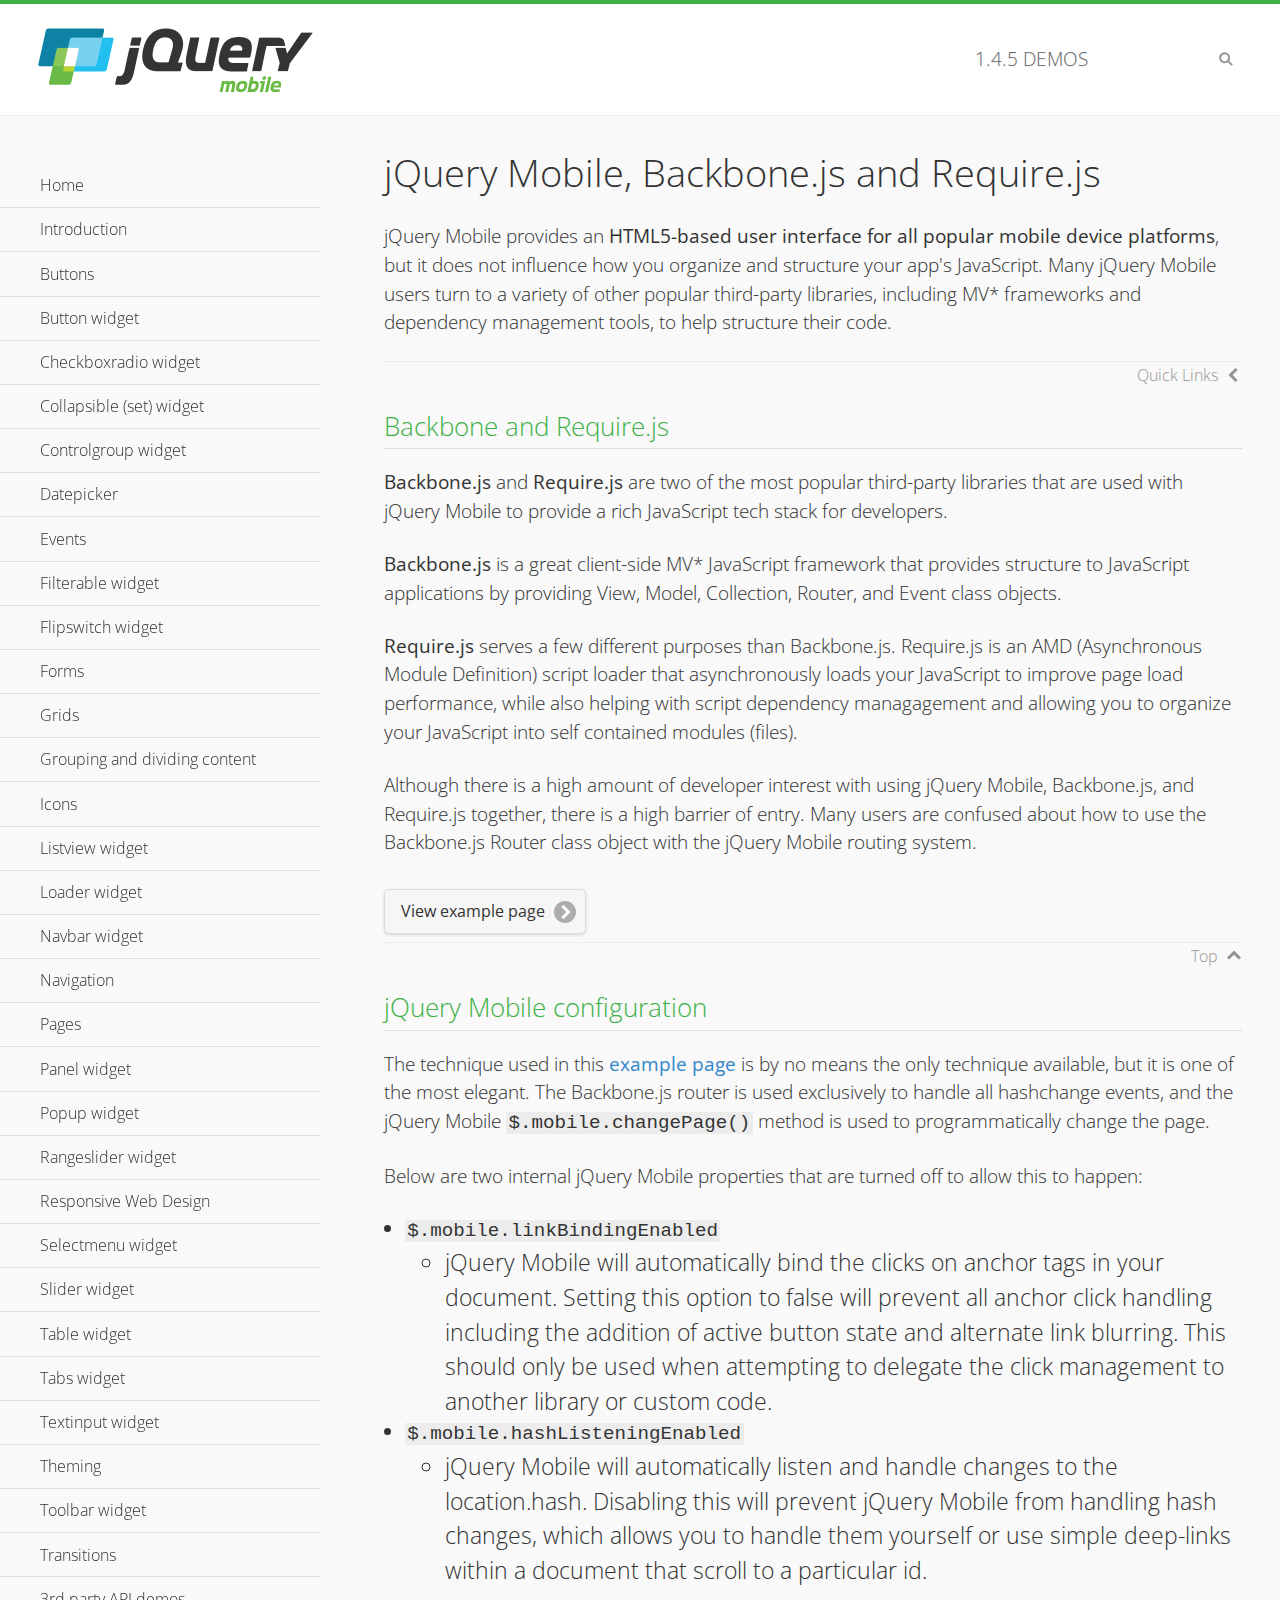
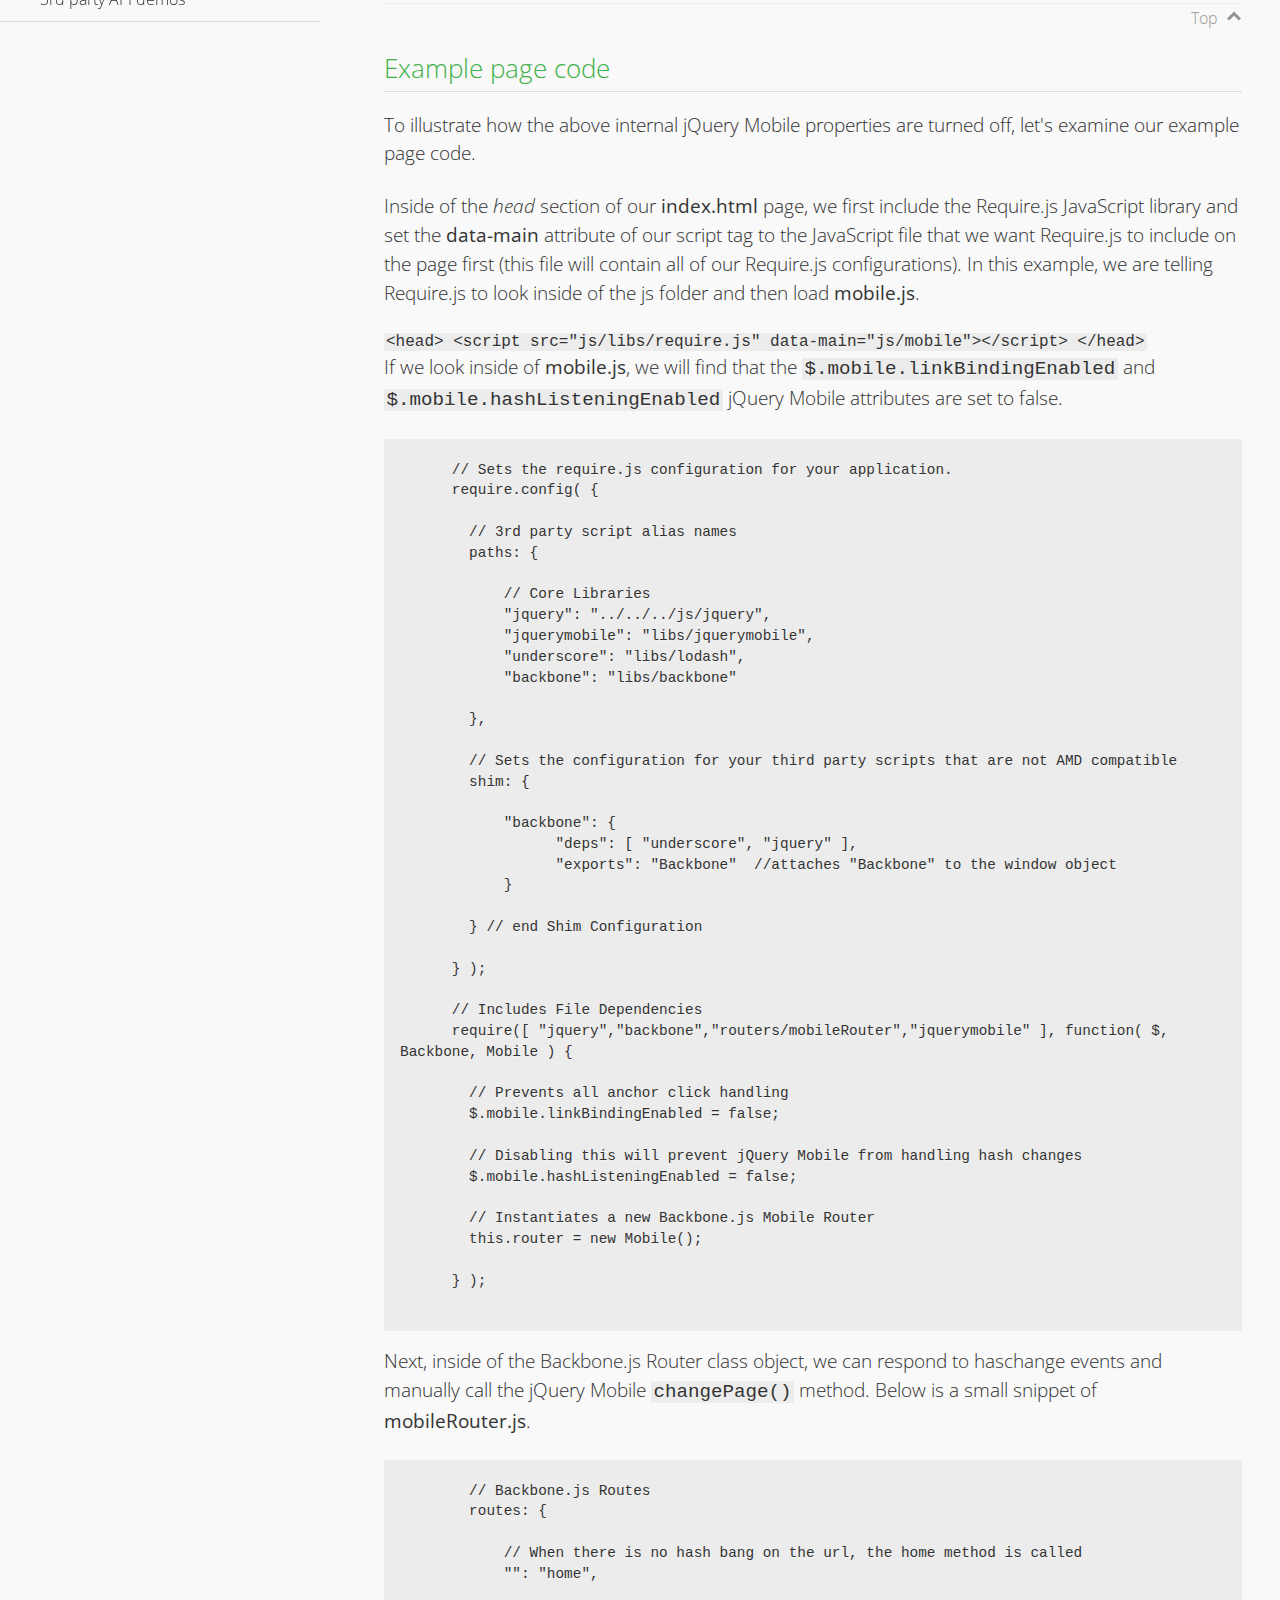
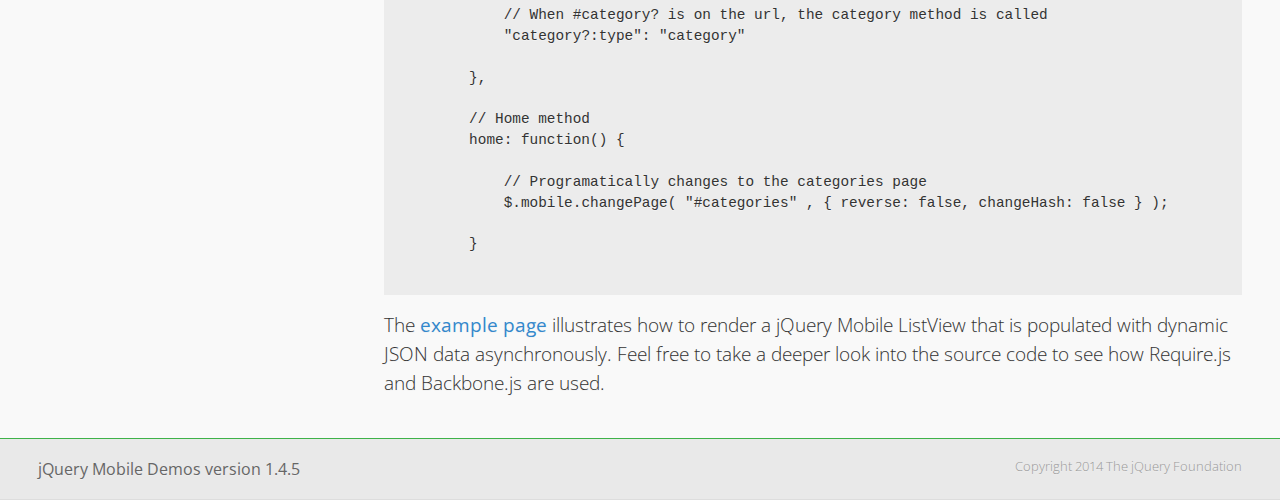
<file: one/jquery.mobile-1.4.5/demos/backbone-requirejs/index.html>
<!DOCTYPE html>
<html>
  <head>
  <meta charset="utf-8">
  <meta name="viewport" content="width=device-width, initial-scale=1">
  <title>jQuery Mobile - Backbone.js and Require.js Apps</title>
	<link rel="shortcut icon" href="../favicon.ico">
    <link rel="stylesheet" href="http://fonts.googleapis.com/css?family=Open+Sans:300,400,700">
	<link rel="stylesheet" href="../css/themes/default/jquery.mobile-1.4.5.min.css">
	<link rel="stylesheet" href="../_assets/css/jqm-demos.css">
	<script src="../js/jquery.js"></script>
	<script src="../_assets/js/index.js"></script>
	<script src="../js/jquery.mobile-1.4.5.min.js"></script>

</head>
<body>
<div data-role="page" class="jqm-demos" data-quicklinks="true">

    <div data-role="header" class="jqm-header">
		<h2><a href="../" title="jQuery Mobile Demos home"><img src="../_assets/img/jquery-logo.png" alt="jQuery Mobile"></a></h2>
		<p><span class="jqm-version"></span> Demos</p>
        <a href="#" class="jqm-navmenu-link ui-btn ui-btn-icon-notext ui-corner-all ui-icon-bars ui-nodisc-icon ui-alt-icon ui-btn-left">Menu</a>
        <a href="#" class="jqm-search-link ui-btn ui-btn-icon-notext ui-corner-all ui-icon-search ui-nodisc-icon ui-alt-icon ui-btn-right">Search</a>
    </div><!-- /header -->

	<div role="main" class="ui-content jqm-content">

      <h1>jQuery Mobile, Backbone.js and Require.js</h1>
      <p>jQuery Mobile provides an <strong>HTML5-based user interface for all popular mobile device platforms</strong>, but it does not influence how you organize and structure your app's JavaScript.  Many jQuery Mobile users turn to a variety of other popular third-party libraries, including MV* frameworks and dependency management tools, to help structure their code.
      </p>

	  <h2>Backbone and Require.js</h2>
      <p><strong>Backbone.js</strong> and <strong>Require.js</strong> are two of the most popular third-party libraries that are used with jQuery Mobile to provide a rich JavaScript tech stack for developers.
      </p>
      <p><strong>Backbone.js</strong> is a great client-side MV* JavaScript framework that provides structure to JavaScript applications by providing View, Model, Collection, Router, and Event class objects.
      </p>
      <p><strong>Require.js</strong> serves a few different purposes than Backbone.js. Require.js is an AMD (Asynchronous Module Definition) script loader that asynchronously loads your JavaScript to improve page load performance, while also helping with script dependency managagement and allowing you to organize your JavaScript into self contained modules (files).
      </p>
      <p>Although there is a high amount of developer interest with using jQuery Mobile, Backbone.js, and Require.js together, there is a high barrier of entry.  Many users are confused about how to use the Backbone.js Router class object with the jQuery Mobile routing system.</p>

	   <a href="backbone-require.html" rel="external" class="ui-btn ui-btn-inline ui-corner-all ui-shadow ui-btn-icon-right ui-icon-carat-r">View example page</a>

      <h2>jQuery Mobile configuration</h2>

      <p>The technique used in this <a href="backbone-require.html" rel="external">example page</a> is by no means the only technique available, but it is one of the most elegant.  The Backbone.js router is used exclusively to handle all hashchange events, and the jQuery Mobile <code>$.mobile.changePage()</code> method is used to programmatically change the page.</p>

      <p>Below are two internal jQuery Mobile properties that are turned off to allow this to happen:</p>

      <ul>
        <li><code>$.mobile.linkBindingEnabled</code>
          <ul>
            <li>jQuery Mobile will automatically bind the clicks on anchor tags in your document. Setting this option to false will prevent all anchor click handling including the addition of active button state and alternate link blurring. This should only be used when attempting to delegate the click management to another library or custom code.</li>
            </ul>
        </li>
        <li><code>$.mobile.hashListeningEnabled</code>
          <ul>
            <li>jQuery Mobile will automatically listen and handle changes to the location.hash. Disabling this will prevent jQuery Mobile from handling hash changes, which allows you to handle them yourself or use simple deep-links within a document that scroll to a particular id.</li>
            </ul>
        </li>
      </ul>

	  <h2>Example page code</h2>
      <p>To illustrate how the above internal jQuery Mobile properties are turned off, let's examine our example page code.</p>

      <p>Inside of the <em>head</em> section of our <strong>index.html</strong> page, we first include the Require.js JavaScript library and set the <strong>data-main</strong> attribute of our script tag to the JavaScript file that we want Require.js to include on the page first (this file will contain all of our Require.js configurations).  In this example, we are telling Require.js to look inside of the js folder and then load <strong>mobile.js</strong>.
      </p>

      <code>
        &lt;head&gt;
          &lt;script src=&quot;js/libs/require.js&quot; data-main=&quot;js/mobile&quot;&gt;&lt;/script&gt;
        &lt;/head&gt;
      </code>
      <p>If we look inside of <strong>mobile.js</strong>, we will find that the <code>$.mobile.linkBindingEnabled</code> and <code>$.mobile.hashListeningEnabled</code> jQuery Mobile attributes are set to false.
      </p>
      <pre>
      <code>
      // Sets the require.js configuration for your application.
      require.config( {

        // 3rd party script alias names
        paths: {

            // Core Libraries
            "jquery": "../../../js/jquery",
            "jquerymobile": "libs/jquerymobile",
            "underscore": "libs/lodash",
            "backbone": "libs/backbone"

        },

        // Sets the configuration for your third party scripts that are not AMD compatible
        shim: {

            "backbone": {
                  "deps": [ "underscore", "jquery" ],
                  "exports": "Backbone"  //attaches "Backbone" to the window object
            }

        } // end Shim Configuration

      } );

      // Includes File Dependencies
      require([ "jquery","backbone","routers/mobileRouter","jquerymobile" ], function( $, Backbone, Mobile ) {

        // Prevents all anchor click handling
        $.mobile.linkBindingEnabled = false;

        // Disabling this will prevent jQuery Mobile from handling hash changes
        $.mobile.hashListeningEnabled = false;

        // Instantiates a new Backbone.js Mobile Router
        this.router = new Mobile();

      } );
</code>
</pre>
<p>Next, inside of the Backbone.js Router class object, we can respond to haschange events and manually call the jQuery Mobile <code>changePage()</code> method.  Below is a small snippet of <strong>mobileRouter.js</strong>.</p>
<pre>
<code>
        // Backbone.js Routes
        routes: {

            // When there is no hash bang on the url, the home method is called
            "": "home",

            // When #category? is on the url, the category method is called
            "category?:type": "category"

        },

        // Home method
        home: function() {

            // Programatically changes to the categories page
            $.mobile.changePage( "#categories" , { reverse: false, changeHash: false } );

        }
</code>
</pre>

		<p>The <a href="backbone-require.html" rel="external">example page</a> illustrates how to render a jQuery Mobile ListView that is populated with dynamic JSON data asynchronously. Feel free to take a deeper look into the source code to see how Require.js and Backbone.js are used.</p>

    </div><!-- /content -->
	    <div data-role="panel" class="jqm-navmenu-panel" data-position="left" data-display="overlay" data-theme="a">
	    	<ul class="jqm-list ui-alt-icon ui-nodisc-icon">
<li data-filtertext="demos homepage" data-icon="home"><a href=".././">Home</a></li>
<li data-filtertext="introduction overview getting started"><a href="../intro/" data-ajax="false">Introduction</a></li>
<li data-filtertext="buttons button markup buttonmarkup method anchor link button element"><a href="../button-markup/" data-ajax="false">Buttons</a></li>
<li data-filtertext="form button widget input button submit reset"><a href="../button/" data-ajax="false">Button widget</a></li>
<li data-role="collapsible" data-enhanced="true" data-collapsed-icon="carat-d" data-expanded-icon="carat-u" data-iconpos="right" data-inset="false" class="ui-collapsible ui-collapsible-themed-content ui-collapsible-collapsed">
	<h3 class="ui-collapsible-heading ui-collapsible-heading-collapsed">
		<a href="#" class="ui-collapsible-heading-toggle ui-btn ui-btn-icon-right ui-btn-inherit ui-icon-carat-d">
		    Checkboxradio widget<span class="ui-collapsible-heading-status"> click to expand contents</span>
		</a>
	</h3>
	<div class="ui-collapsible-content ui-body-inherit ui-collapsible-content-collapsed" aria-hidden="true">
		<ul>
			<li data-filtertext="form checkboxradio widget checkbox input checkboxes controlgroups"><a href="../checkboxradio-checkbox/" data-ajax="false">Checkboxes</a></li>
			<li data-filtertext="form checkboxradio widget radio input radio buttons controlgroups"><a href="../checkboxradio-radio/" data-ajax="false">Radio buttons</a></li>
		</ul>
	</div>
</li>
<li data-role="collapsible" data-enhanced="true" data-collapsed-icon="carat-d" data-expanded-icon="carat-u" data-iconpos="right" data-inset="false" class="ui-collapsible ui-collapsible-themed-content ui-collapsible-collapsed">
	<h3 class="ui-collapsible-heading ui-collapsible-heading-collapsed">
		<a href="#" class="ui-collapsible-heading-toggle ui-btn ui-btn-icon-right ui-btn-inherit ui-icon-carat-d">
			Collapsible (set) widget<span class="ui-collapsible-heading-status"> click to expand contents</span>
		</a>
	</h3>
	<div class="ui-collapsible-content ui-body-inherit ui-collapsible-content-collapsed" aria-hidden="true">
		<ul>
			<li data-filtertext="collapsibles content formatting"><a href="../collapsible/" data-ajax="false">Collapsible</a></li>
			<li data-filtertext="dynamic collapsible set accordion append expand"><a href="../collapsible-dynamic/" data-ajax="false">Dynamic collapsibles</a></li>
			<li data-filtertext="accordions collapsible set widget content formatting grouped collapsibles"><a href="../collapsibleset/" data-ajax="false">Collapsible set</a></li>
		</ul>
	</div>
</li>
<li data-role="collapsible" data-enhanced="true" data-collapsed-icon="carat-d" data-expanded-icon="carat-u" data-iconpos="right" data-inset="false" class="ui-collapsible ui-collapsible-themed-content ui-collapsible-collapsed">
	<h3 class="ui-collapsible-heading ui-collapsible-heading-collapsed">
		<a href="#" class="ui-collapsible-heading-toggle ui-btn ui-btn-icon-right ui-btn-inherit ui-icon-carat-d">
			Controlgroup widget<span class="ui-collapsible-heading-status"> click to expand contents</span>
		</a>
	</h3>
	<div class="ui-collapsible-content ui-body-inherit ui-collapsible-content-collapsed" aria-hidden="true">
		<ul>
			<li data-filtertext="controlgroups selectmenu checkboxradio input grouped buttons horizontal vertical"><a href="../controlgroup/" data-ajax="false">Controlgroup</a></li>
			<li data-filtertext="dynamic controlgroup dynamically add buttons"><a href="../controlgroup-dynamic/" data-ajax="false">Dynamic controlgroups</a></li>
		</ul>
	</div>
</li>
<li data-filtertext="form datepicker widget date input"><a href="../datepicker/" data-ajax="false">Datepicker</a></li>
<li data-role="collapsible" data-enhanced="true" data-collapsed-icon="carat-d" data-expanded-icon="carat-u" data-iconpos="right" data-inset="false" class="ui-collapsible ui-collapsible-themed-content ui-collapsible-collapsed">
	<h3 class="ui-collapsible-heading ui-collapsible-heading-collapsed">
		<a href="#" class="ui-collapsible-heading-toggle ui-btn ui-btn-icon-right ui-btn-inherit ui-icon-carat-d">
			Events<span class="ui-collapsible-heading-status"> click to expand contents</span>
		</a>
	</h3>
	<div class="ui-collapsible-content ui-body-inherit ui-collapsible-content-collapsed" aria-hidden="true">
		<ul>
			<li data-filtertext="swipe to delete list items listviews swipe events"><a href="../swipe-list/" data-ajax="false">Swipe list items</a></li>
			<li data-filtertext="swipe to navigate swipe page navigation swipe events"><a href="../swipe-page/" data-ajax="false">Swipe page navigation</a></li>
		</ul>
	</div>
</li>
<li data-filtertext="filterable filter elements sorting searching listview table"><a href="../filterable/" data-ajax="false">Filterable widget</a></li>
<li data-filtertext="form flipswitch widget flip toggle switch binary select checkbox input"><a href="../flipswitch/" data-ajax="false">Flipswitch widget</a></li>
<li data-role="collapsible" data-enhanced="true" data-collapsed-icon="carat-d" data-expanded-icon="carat-u" data-iconpos="right" data-inset="false" class="ui-collapsible ui-collapsible-themed-content ui-collapsible-collapsed">
	<h3 class="ui-collapsible-heading ui-collapsible-heading-collapsed">
		<a href="#" class="ui-collapsible-heading-toggle ui-btn ui-btn-icon-right ui-btn-inherit ui-icon-carat-d">
			Forms<span class="ui-collapsible-heading-status"> click to expand contents</span>
		</a>
	</h3>
	<div class="ui-collapsible-content ui-body-inherit ui-collapsible-content-collapsed" aria-hidden="true">
		<ul>
			<li data-filtertext="forms text checkbox radio range button submit reset inputs selects textarea slider flipswitch label form elements"><a href="../forms/" data-ajax="false">Forms</a></li>
			<li data-filtertext="form hide labels hidden accessible ui-hidden-accessible forms"><a href="../forms-label-hidden-accessible/" data-ajax="false">Hide labels</a></li>
			<li data-filtertext="form field containers fieldcontain ui-field-contain forms"><a href="../forms-field-contain/" data-ajax="false">Field containers</a></li>
			<li data-filtertext="forms disabled form elements"><a href="../forms-disabled/" data-ajax="false">Forms disabled</a></li>
			<li data-filtertext="forms gallery examples overview forms text checkbox radio range button submit reset inputs selects textarea slider flipswitch label form elements"><a href="../forms-gallery/" data-ajax="false">Forms gallery</a></li>
		</ul>
	</div>
</li>
<li data-role="collapsible" data-enhanced="true" data-collapsed-icon="carat-d" data-expanded-icon="carat-u" data-iconpos="right" data-inset="false" class="ui-collapsible ui-collapsible-themed-content ui-collapsible-collapsed">
	<h3 class="ui-collapsible-heading ui-collapsible-heading-collapsed">
		<a href="#" class="ui-collapsible-heading-toggle ui-btn ui-btn-icon-right ui-btn-inherit ui-icon-carat-d">
			Grids<span class="ui-collapsible-heading-status"> click to expand contents</span>
		</a>
	</h3>
	<div class="ui-collapsible-content ui-body-inherit ui-collapsible-content-collapsed" aria-hidden="true">
		<ul>
			<li data-filtertext="grids columns blocks content formatting rwd responsive css framework"><a href="../grids/" data-ajax="false">Grids</a></li>
			<li data-filtertext="buttons in grids css framework"><a href="../grids-buttons/" data-ajax="false">Buttons in grids</a></li>
			<li data-filtertext="custom responsive grids rwd css framework"><a href="../grids-custom-responsive/" data-ajax="false">Custom responsive grids</a></li>
		</ul>
	</div>
</li>
<li data-filtertext="blocks content formatting sections heading"><a href="../body-bar-classes/" data-ajax="false">Grouping and dividing content</a></li>
<li data-role="collapsible" data-enhanced="true" data-collapsed-icon="carat-d" data-expanded-icon="carat-u" data-iconpos="right" data-inset="false" class="ui-collapsible ui-collapsible-themed-content ui-collapsible-collapsed">
	<h3 class="ui-collapsible-heading ui-collapsible-heading-collapsed">
		<a href="#" class="ui-collapsible-heading-toggle ui-btn ui-btn-icon-right ui-btn-inherit ui-icon-carat-d">
			Icons<span class="ui-collapsible-heading-status"> click to expand contents</span>
		</a>
	</h3>
	<div class="ui-collapsible-content ui-body-inherit ui-collapsible-content-collapsed" aria-hidden="true">
		<ul>
			<li data-filtertext="button icons svg disc alt custom icon position"><a href="../icons/" data-ajax="false">Icons</a></li>
			<li data-filtertext=""><a href="../icons-grunticon/" data-ajax="false">Grunticon loader</a></li>
		</ul>
	</div>
</li>
<li data-role="collapsible" data-enhanced="true" data-collapsed-icon="carat-d" data-expanded-icon="carat-u" data-iconpos="right" data-inset="false" class="ui-collapsible ui-collapsible-themed-content ui-collapsible-collapsed">
	<h3 class="ui-collapsible-heading ui-collapsible-heading-collapsed">
		<a href="#" class="ui-collapsible-heading-toggle ui-btn ui-btn-icon-right ui-btn-inherit ui-icon-carat-d">
			Listview widget<span class="ui-collapsible-heading-status"> click to expand contents</span>
		</a>
	</h3>
	<div class="ui-collapsible-content ui-body-inherit ui-collapsible-content-collapsed" aria-hidden="true">
		<ul>
			<li data-filtertext="listview widget thumbnails icons nested split button collapsible ul ol"><a href="../listview/" data-ajax="false">Listview</a></li>
			<li data-filtertext="autocomplete filterable reveal listview filtertextbeforefilter placeholder"><a href="../listview-autocomplete/" data-ajax="false">Listview autocomplete</a></li>
			<li data-filtertext="autocomplete filterable reveal listview remote data filtertextbeforefilter placeholder"><a href="../listview-autocomplete-remote/" data-ajax="false">Listview autocomplete remote data</a></li>
			<li data-filtertext="autodividers anchor jump scroll linkbars listview lists ul ol"><a href="../listview-autodividers-linkbar/" data-ajax="false">Listview autodividers linkbar</a></li>
			<li data-filtertext="listview autodividers selector autodividersselector lists ul ol"><a href="../listview-autodividers-selector/" data-ajax="false">Listview autodividers selector</a></li>
			<li data-filtertext="listview nested list items"><a href="../listview-nested-lists/" data-ajax="false">Nested Listviews</a></li>
			<li data-filtertext="listview collapsible list items flat"><a href="../listview-collapsible-item-flat/" data-ajax="false">Listview collapsible list items (flat)</a></li>
			<li data-filtertext="listview collapsible list indented"><a href="../listview-collapsible-item-indented/" data-ajax="false">Listview collapsible list items (indented)</a></li>
			<li data-filtertext="grid listview responsive grids responsive listviews lists ul"><a href="../listview-grid/" data-ajax="false">Listview responsive grid</a></li>
		</ul>
	</div>
</li>
<li data-filtertext="loader widget page loading navigation overlay spinner"><a href="../loader/" data-ajax="false">Loader widget</a></li>
<li data-filtertext="navbar widget navmenu toolbars header footer"><a href="../navbar/" data-ajax="false">Navbar widget</a></li>
<li data-role="collapsible" data-enhanced="true" data-collapsed-icon="carat-d" data-expanded-icon="carat-u" data-iconpos="right" data-inset="false" class="ui-collapsible ui-collapsible-themed-content ui-collapsible-collapsed">
	<h3 class="ui-collapsible-heading ui-collapsible-heading-collapsed">
		<a href="#" class="ui-collapsible-heading-toggle ui-btn ui-btn-icon-right ui-btn-inherit ui-icon-carat-d">
			Navigation<span class="ui-collapsible-heading-status"> click to expand contents</span>
		</a>
	</h3>
	<div class="ui-collapsible-content ui-body-inherit ui-collapsible-content-collapsed" aria-hidden="true">
		<ul>
			<li data-filtertext="ajax navigation navigate widget history event method"><a href="../navigation/" data-ajax="false">Navigation</a></li>
			<li data-filtertext="linking pages page links navigation ajax prefetch cache"><a href="../navigation-linking-pages/" data-ajax="false">Linking pages</a></li>
			<!-- <li data-filtertext="php redirect server redirection server-side navigation"><a href="../navigation-php-redirect/" data-ajax="false">PHP redirect demo</a></li>-->
			<li data-filtertext="navigation redirection hash query"><a href="../navigation-hash-processing/" data-ajax="false">Hash processing demo</a></li>
			<li data-filtertext="navigation redirection hash query"><a href="../page-events/" data-ajax="false">Page Navigation Events</a></li>
		</ul>
	</div>
</li>
<li data-role="collapsible" data-enhanced="true" data-collapsed-icon="carat-d" data-expanded-icon="carat-u" data-iconpos="right" data-inset="false" class="ui-collapsible ui-collapsible-themed-content ui-collapsible-collapsed">
	<h3 class="ui-collapsible-heading ui-collapsible-heading-collapsed">
		<a href="#" class="ui-collapsible-heading-toggle ui-btn ui-btn-icon-right ui-btn-inherit ui-icon-carat-d">
			Pages<span class="ui-collapsible-heading-status"> click to expand contents</span>
		</a>
	</h3>
	<div class="ui-collapsible-content ui-body-inherit ui-collapsible-content-collapsed" aria-hidden="true">
		<ul>
			<li data-filtertext="pages page widget ajax navigation"><a href="../pages/" data-ajax="false">Pages</a></li>
			<li data-filtertext="single page"><a href="../pages-single-page/" data-ajax="false">Single page</a></li>
			<li data-filtertext="multipage multi-page page"><a href="../pages-multi-page/" data-ajax="false">Multi-page template</a></li>
			<li data-filtertext="dialog page widget modal popup"><a href="../pages-dialog/" data-ajax="false">Dialog page</a></li>
		</ul>
	</div>
</li>
<li data-role="collapsible" data-enhanced="true" data-collapsed-icon="carat-d" data-expanded-icon="carat-u" data-iconpos="right" data-inset="false" class="ui-collapsible ui-collapsible-themed-content ui-collapsible-collapsed">
	<h3 class="ui-collapsible-heading ui-collapsible-heading-collapsed">
		<a href="#" class="ui-collapsible-heading-toggle ui-btn ui-btn-icon-right ui-btn-inherit ui-icon-carat-d">
			Panel widget<span class="ui-collapsible-heading-status"> click to expand contents</span>
		</a>
	</h3>
	<div class="ui-collapsible-content ui-body-inherit ui-collapsible-content-collapsed" aria-hidden="true">
		<ul>
			<li data-filtertext="panel widget sliding panels reveal push overlay responsive"><a href="../panel/" data-ajax="false">Panel</a></li>
			<li data-filtertext=""><a href="../panel-external/" data-ajax="false">External panels</a></li>
			<li data-filtertext="panel "><a href="../panel-fixed/" data-ajax="false">Fixed panels</a></li>
			<li data-filtertext="panel slide panels sliding panels shadow rwd responsive breakpoint"><a href="../panel-responsive/" data-ajax="false">Panels responsive</a></li>
			<li data-filtertext="panel custom style custom panel width reveal shadow listview panel styling page background wrapper"><a href="../panel-styling/" data-ajax="false">Custom panel style</a></li>
			<li data-filtertext="panel open on swipe"><a href="../panel-swipe-open/" data-ajax="false">Panel open on swipe</a></li>
			<li data-filtertext="panels outside page internal external toolbars"><a href="../panel-external-internal/" data-ajax="false">Panel external and internal</a></li>
		</ul>
	</div>
</li>
<li data-role="collapsible" data-enhanced="true" data-collapsed-icon="carat-d" data-expanded-icon="carat-u" data-iconpos="right" data-inset="false" class="ui-collapsible ui-collapsible-themed-content ui-collapsible-collapsed">
	<h3 class="ui-collapsible-heading ui-collapsible-heading-collapsed">
		<a href="#" class="ui-collapsible-heading-toggle ui-btn ui-btn-icon-right ui-btn-inherit ui-icon-carat-d">
			Popup widget<span class="ui-collapsible-heading-status"> click to expand contents</span>
		</a>
	</h3>
	<div class="ui-collapsible-content ui-body-inherit ui-collapsible-content-collapsed" aria-hidden="true">
		<ul>
			<li data-filtertext="popup widget popups dialog modal transition tooltip lightbox form overlay screen flip pop fade transition"><a href="../popup/" data-ajax="false">Popup</a></li>
			<li data-filtertext="popup alignment position"><a href="../popup-alignment/" data-ajax="false">Popup alignment</a></li>
			<li data-filtertext="popup arrow size popups popover"><a href="../popup-arrow-size/" data-ajax="false">Popup arrow size</a></li>
			<li data-filtertext="dynamic popups popup images lightbox"><a href="../popup-dynamic/" data-ajax="false">Dynamic popups</a></li>
			<li data-filtertext="popups with iframes scaling"><a href="../popup-iframe/" data-ajax="false">Popups with iframes</a></li>
			<li data-filtertext="popup image scaling"><a href="../popup-image-scaling/" data-ajax="false">Popup image scaling</a></li>
			<li data-filtertext="external popup outside multi-page"><a href="../popup-outside-multipage/" data-ajax="false">Popup outside multi-page</a></li>
		</ul>
	</div>
</li>
<li data-filtertext="form rangeslider widget dual sliders dual handle sliders range input"><a href="../rangeslider/" data-ajax="false">Rangeslider widget</a></li>
<li data-filtertext="responsive web design rwd adaptive progressive enhancement PE accessible mobile breakpoints media query media queries"><a href="../rwd/" data-ajax="false">Responsive Web Design</a></li>
<li data-role="collapsible" data-enhanced="true" data-collapsed-icon="carat-d" data-expanded-icon="carat-u" data-iconpos="right" data-inset="false" class="ui-collapsible ui-collapsible-themed-content ui-collapsible-collapsed">
	<h3 class="ui-collapsible-heading ui-collapsible-heading-collapsed">
		<a href="#" class="ui-collapsible-heading-toggle ui-btn ui-btn-icon-right ui-btn-inherit ui-icon-carat-d">
			Selectmenu widget<span class="ui-collapsible-heading-status"> click to expand contents</span>
		</a>
	</h3>
	<div class="ui-collapsible-content ui-body-inherit ui-collapsible-content-collapsed" aria-hidden="true">
		<ul>
			<li data-filtertext="form selectmenu widget select input custom select menu selects"><a href="../selectmenu/" data-ajax="false">Selectmenu</a></li>
			<li data-filtertext="form custom select menu selectmenu widget custom menu option optgroup multiple selects"><a href="../selectmenu-custom/" data-ajax="false">Custom select menu</a></li>
			<li data-filtertext="filterable select filter popup dialog"><a href="../selectmenu-custom-filter/" data-ajax="false">Custom select menu with filter</a></li>
		</ul>
	</div>
</li>
<li data-role="collapsible" data-enhanced="true" data-collapsed-icon="carat-d" data-expanded-icon="carat-u" data-iconpos="right" data-inset="false" class="ui-collapsible ui-collapsible-themed-content ui-collapsible-collapsed">
	<h3 class="ui-collapsible-heading ui-collapsible-heading-collapsed">
		<a href="#" class="ui-collapsible-heading-toggle ui-btn ui-btn-icon-right ui-btn-inherit ui-icon-carat-d">
			Slider widget<span class="ui-collapsible-heading-status"> click to expand contents</span>
		</a>
	</h3>
	<div class="ui-collapsible-content ui-body-inherit ui-collapsible-content-collapsed" aria-hidden="true">
		<ul>
			<li data-filtertext="form slider widget range input single sliders"><a href="../slider/" data-ajax="false">Slider</a></li>
			<li data-filtertext="form slider widget flipswitch slider binary select flip toggle switch"><a href="../slider-flipswitch/" data-ajax="false">Slider flip toggle switch</a></li>
			<li data-filtertext="form slider tooltip handle value input range sliders"><a href="../slider-tooltip/" data-ajax="false">Slider tooltip</a></li>
		</ul>
	</div>
</li>
<li data-role="collapsible" data-enhanced="true" data-collapsed-icon="carat-d" data-expanded-icon="carat-u" data-iconpos="right" data-inset="false" class="ui-collapsible ui-collapsible-themed-content ui-collapsible-collapsed">
	<h3 class="ui-collapsible-heading ui-collapsible-heading-collapsed">
		<a href="#" class="ui-collapsible-heading-toggle ui-btn ui-btn-icon-right ui-btn-inherit ui-icon-carat-d">
			Table widget<span class="ui-collapsible-heading-status"> click to expand contents</span>
		</a>
	</h3>
	<div class="ui-collapsible-content ui-body-inherit ui-collapsible-content-collapsed" aria-hidden="true">
		<ul>
			<li data-filtertext="table widget reflow column toggle th td responsive tables rwd hide show tabular"><a href="../table-column-toggle/" data-ajax="false">Table Column Toggle</a></li>
			<li data-filtertext="table column toggle phone comparison demo"><a href="../table-column-toggle-example/" data-ajax="false">Table Column Toggle demo</a></li>
			<li data-filtertext="responsive tables table column toggle heading groups rwd breakpoint"><a href="../table-column-toggle-heading-groups/" data-ajax="false">Table Column Toggle heading groups</a></li>
			<li data-filtertext="responsive tables table column toggle hide rwd breakpoint customization options"><a href="../table-column-toggle-options/" data-ajax="false">Table Column Toggle options</a></li>
			<li data-filtertext="table reflow th td responsive rwd columns tabular"><a href="../table-reflow/" data-ajax="false">Table Reflow</a></li>
			<li data-filtertext="responsive tables table reflow heading groups rwd breakpoint"><a href="../table-reflow-heading-groups/" data-ajax="false">Table Reflow heading groups</a></li>
			<li data-filtertext="responsive tables table reflow stripes strokes table style"><a href="../table-reflow-stripes-strokes/" data-ajax="false">Table Reflow stripes and strokes</a></li>
			<li data-filtertext="responsive tables table reflow stack custom styles"><a href="../table-reflow-styling/" data-ajax="false">Table Reflow custom styles</a></li>
		</ul>
	</div>
</li>
<li data-filtertext="ui tabs widget"><a href="../tabs/" data-ajax="false">Tabs widget</a></li>
<li data-filtertext="form textinput widget text input textarea number date time tel email file color password"><a href="../textinput/" data-ajax="false">Textinput widget</a></li>
<li data-role="collapsible" data-enhanced="true" data-collapsed-icon="carat-d" data-expanded-icon="carat-u" data-iconpos="right" data-inset="false" class="ui-collapsible ui-collapsible-themed-content ui-collapsible-collapsed">
	<h3 class="ui-collapsible-heading ui-collapsible-heading-collapsed">
		<a href="#" class="ui-collapsible-heading-toggle ui-btn ui-btn-icon-right ui-btn-inherit ui-icon-carat-d">
			Theming<span class="ui-collapsible-heading-status"> click to expand contents</span>
		</a>
	</h3>
	<div class="ui-collapsible-content ui-body-inherit ui-collapsible-content-collapsed" aria-hidden="true">
		<ul>
			<li data-filtertext="default theme swatches theming style css"><a href="../theme-default/" data-ajax="false">Default theme</a></li>
			<li data-filtertext="classic theme old theme swatches theming style css"><a href="../theme-classic/" data-ajax="false">Classic theme</a></li>
		</ul>
	</div>
</li>
<li data-role="collapsible" data-enhanced="true" data-collapsed-icon="carat-d" data-expanded-icon="carat-u" data-iconpos="right" data-inset="false" class="ui-collapsible ui-collapsible-themed-content ui-collapsible-collapsed">
	<h3 class="ui-collapsible-heading ui-collapsible-heading-collapsed">
		<a href="#" class="ui-collapsible-heading-toggle ui-btn ui-btn-icon-right ui-btn-inherit ui-icon-carat-d">
			Toolbar widget<span class="ui-collapsible-heading-status"> click to expand contents</span>
		</a>
	</h3>
	<div class="ui-collapsible-content ui-body-inherit ui-collapsible-content-collapsed" aria-hidden="true">
		<ul>
			<li data-filtertext="toolbar widget header footer toolbars fixed fullscreen external sections"><a href="../toolbar/" data-ajax="false">Toolbar</a></li>
			<li data-filtertext="dynamic toolbars dynamically add toolbar header footer"><a href="../toolbar-dynamic/" data-ajax="false">Dynamic toolbars</a></li>
			<li data-filtertext="external toolbars header footer"><a href="../toolbar-external/" data-ajax="false">External toolbars</a></li>
			<li data-filtertext="fixed toolbars header footer"><a href="../toolbar-fixed/" data-ajax="false">Fixed toolbars</a></li>
			<li data-filtertext="fixed fullscreen toolbars header footer"><a href="../toolbar-fixed-fullscreen/" data-ajax="false">Fullscreen toolbars</a></li>
			<li data-filtertext="external fixed toolbars header footer"><a href="../toolbar-fixed-external/" data-ajax="false">Fixed external toolbars</a></li>
			<li data-filtertext="external persistent toolbars header footer navbar navmenu"><a href="../toolbar-fixed-persistent/" data-ajax="false">Persistent toolbars</a></li>
			<li data-filtertext="external ajax optimized toolbars persistent toolbars header footer navbar"><a href="../toolbar-fixed-persistent-optimized/" data-ajax="false">Ajax optimized toolbars</a></li>
			<li data-filtertext="form in toolbars header footer"><a href="../toolbar-fixed-forms/" data-ajax="false">Form in toolbar</a></li>
		</ul>
	</div>
</li>
<li data-filtertext="page transitions animated pages popup navigation flip slide fade pop"><a href="../transitions/" data-ajax="false">Transitions</a></li>
<li data-role="collapsible" data-enhanced="true" data-collapsed-icon="carat-d" data-expanded-icon="carat-u" data-iconpos="right" data-inset="false" class="ui-collapsible ui-collapsible-themed-content ui-collapsible-collapsed">
	<h3 class="ui-collapsible-heading ui-collapsible-heading-collapsed">
		<a href="#" class="ui-collapsible-heading-toggle ui-btn ui-btn-icon-right ui-btn-inherit ui-icon-carat-d">
			3rd party API demos<span class="ui-collapsible-heading-status"> click to expand contents</span>
		</a>
	</h3>
	<div class="ui-collapsible-content ui-body-inherit ui-collapsible-content-collapsed" aria-hidden="true">
		<ul>
			<li data-filtertext="backbone requirejs navigation router"><a href="../backbone-requirejs/" data-ajax="false">Backbone RequireJS</a></li>
			<li data-filtertext="google maps geolocation demo"><a href="../map-geolocation/" data-ajax="false">Google Maps geolocation</a></li>
			<li data-filtertext="google maps hybrid"><a href="../map-list-toggle/" data-ajax="false">Google Maps list toggle</a></li>
		</ul>
	</div>
</li>



		     </ul>
		</div><!-- /panel -->


    <div data-role="footer" data-position="fixed" data-tap-toggle="false" class="jqm-footer">
        <p>jQuery Mobile Demos version <span class="jqm-version"></span></p>
        <p>Copyright 2014 The jQuery Foundation</p>
    </div><!-- /footer -->
	<!-- TODO: This should become an external panel so we can add input to markup (unique ID) -->
    <div data-role="panel" class="jqm-search-panel" data-position="right" data-display="overlay" data-theme="a">
		<div class="jqm-search">
			<ul class="jqm-list" data-filter-placeholder="Search demos..." data-filter-reveal="true">
<li data-filtertext="demos homepage" data-icon="home"><a href=".././">Home</a></li>
<li data-filtertext="introduction overview getting started"><a href="../intro/" data-ajax="false">Introduction</a></li>
<li data-filtertext="buttons button markup buttonmarkup method anchor link button element"><a href="../button-markup/" data-ajax="false">Buttons</a></li>
<li data-filtertext="form button widget input button submit reset"><a href="../button/" data-ajax="false">Button widget</a></li>
<li data-role="collapsible" data-enhanced="true" data-collapsed-icon="carat-d" data-expanded-icon="carat-u" data-iconpos="right" data-inset="false" class="ui-collapsible ui-collapsible-themed-content ui-collapsible-collapsed">
	<h3 class="ui-collapsible-heading ui-collapsible-heading-collapsed">
		<a href="#" class="ui-collapsible-heading-toggle ui-btn ui-btn-icon-right ui-btn-inherit ui-icon-carat-d">
		    Checkboxradio widget<span class="ui-collapsible-heading-status"> click to expand contents</span>
		</a>
	</h3>
	<div class="ui-collapsible-content ui-body-inherit ui-collapsible-content-collapsed" aria-hidden="true">
		<ul>
			<li data-filtertext="form checkboxradio widget checkbox input checkboxes controlgroups"><a href="../checkboxradio-checkbox/" data-ajax="false">Checkboxes</a></li>
			<li data-filtertext="form checkboxradio widget radio input radio buttons controlgroups"><a href="../checkboxradio-radio/" data-ajax="false">Radio buttons</a></li>
		</ul>
	</div>
</li>
<li data-role="collapsible" data-enhanced="true" data-collapsed-icon="carat-d" data-expanded-icon="carat-u" data-iconpos="right" data-inset="false" class="ui-collapsible ui-collapsible-themed-content ui-collapsible-collapsed">
	<h3 class="ui-collapsible-heading ui-collapsible-heading-collapsed">
		<a href="#" class="ui-collapsible-heading-toggle ui-btn ui-btn-icon-right ui-btn-inherit ui-icon-carat-d">
			Collapsible (set) widget<span class="ui-collapsible-heading-status"> click to expand contents</span>
		</a>
	</h3>
	<div class="ui-collapsible-content ui-body-inherit ui-collapsible-content-collapsed" aria-hidden="true">
		<ul>
			<li data-filtertext="collapsibles content formatting"><a href="../collapsible/" data-ajax="false">Collapsible</a></li>
			<li data-filtertext="dynamic collapsible set accordion append expand"><a href="../collapsible-dynamic/" data-ajax="false">Dynamic collapsibles</a></li>
			<li data-filtertext="accordions collapsible set widget content formatting grouped collapsibles"><a href="../collapsibleset/" data-ajax="false">Collapsible set</a></li>
		</ul>
	</div>
</li>
<li data-role="collapsible" data-enhanced="true" data-collapsed-icon="carat-d" data-expanded-icon="carat-u" data-iconpos="right" data-inset="false" class="ui-collapsible ui-collapsible-themed-content ui-collapsible-collapsed">
	<h3 class="ui-collapsible-heading ui-collapsible-heading-collapsed">
		<a href="#" class="ui-collapsible-heading-toggle ui-btn ui-btn-icon-right ui-btn-inherit ui-icon-carat-d">
			Controlgroup widget<span class="ui-collapsible-heading-status"> click to expand contents</span>
		</a>
	</h3>
	<div class="ui-collapsible-content ui-body-inherit ui-collapsible-content-collapsed" aria-hidden="true">
		<ul>
			<li data-filtertext="controlgroups selectmenu checkboxradio input grouped buttons horizontal vertical"><a href="../controlgroup/" data-ajax="false">Controlgroup</a></li>
			<li data-filtertext="dynamic controlgroup dynamically add buttons"><a href="../controlgroup-dynamic/" data-ajax="false">Dynamic controlgroups</a></li>
		</ul>
	</div>
</li>
<li data-filtertext="form datepicker widget date input"><a href="../datepicker/" data-ajax="false">Datepicker</a></li>
<li data-role="collapsible" data-enhanced="true" data-collapsed-icon="carat-d" data-expanded-icon="carat-u" data-iconpos="right" data-inset="false" class="ui-collapsible ui-collapsible-themed-content ui-collapsible-collapsed">
	<h3 class="ui-collapsible-heading ui-collapsible-heading-collapsed">
		<a href="#" class="ui-collapsible-heading-toggle ui-btn ui-btn-icon-right ui-btn-inherit ui-icon-carat-d">
			Events<span class="ui-collapsible-heading-status"> click to expand contents</span>
		</a>
	</h3>
	<div class="ui-collapsible-content ui-body-inherit ui-collapsible-content-collapsed" aria-hidden="true">
		<ul>
			<li data-filtertext="swipe to delete list items listviews swipe events"><a href="../swipe-list/" data-ajax="false">Swipe list items</a></li>
			<li data-filtertext="swipe to navigate swipe page navigation swipe events"><a href="../swipe-page/" data-ajax="false">Swipe page navigation</a></li>
		</ul>
	</div>
</li>
<li data-filtertext="filterable filter elements sorting searching listview table"><a href="../filterable/" data-ajax="false">Filterable widget</a></li>
<li data-filtertext="form flipswitch widget flip toggle switch binary select checkbox input"><a href="../flipswitch/" data-ajax="false">Flipswitch widget</a></li>
<li data-role="collapsible" data-enhanced="true" data-collapsed-icon="carat-d" data-expanded-icon="carat-u" data-iconpos="right" data-inset="false" class="ui-collapsible ui-collapsible-themed-content ui-collapsible-collapsed">
	<h3 class="ui-collapsible-heading ui-collapsible-heading-collapsed">
		<a href="#" class="ui-collapsible-heading-toggle ui-btn ui-btn-icon-right ui-btn-inherit ui-icon-carat-d">
			Forms<span class="ui-collapsible-heading-status"> click to expand contents</span>
		</a>
	</h3>
	<div class="ui-collapsible-content ui-body-inherit ui-collapsible-content-collapsed" aria-hidden="true">
		<ul>
			<li data-filtertext="forms text checkbox radio range button submit reset inputs selects textarea slider flipswitch label form elements"><a href="../forms/" data-ajax="false">Forms</a></li>
			<li data-filtertext="form hide labels hidden accessible ui-hidden-accessible forms"><a href="../forms-label-hidden-accessible/" data-ajax="false">Hide labels</a></li>
			<li data-filtertext="form field containers fieldcontain ui-field-contain forms"><a href="../forms-field-contain/" data-ajax="false">Field containers</a></li>
			<li data-filtertext="forms disabled form elements"><a href="../forms-disabled/" data-ajax="false">Forms disabled</a></li>
			<li data-filtertext="forms gallery examples overview forms text checkbox radio range button submit reset inputs selects textarea slider flipswitch label form elements"><a href="../forms-gallery/" data-ajax="false">Forms gallery</a></li>
		</ul>
	</div>
</li>
<li data-role="collapsible" data-enhanced="true" data-collapsed-icon="carat-d" data-expanded-icon="carat-u" data-iconpos="right" data-inset="false" class="ui-collapsible ui-collapsible-themed-content ui-collapsible-collapsed">
	<h3 class="ui-collapsible-heading ui-collapsible-heading-collapsed">
		<a href="#" class="ui-collapsible-heading-toggle ui-btn ui-btn-icon-right ui-btn-inherit ui-icon-carat-d">
			Grids<span class="ui-collapsible-heading-status"> click to expand contents</span>
		</a>
	</h3>
	<div class="ui-collapsible-content ui-body-inherit ui-collapsible-content-collapsed" aria-hidden="true">
		<ul>
			<li data-filtertext="grids columns blocks content formatting rwd responsive css framework"><a href="../grids/" data-ajax="false">Grids</a></li>
			<li data-filtertext="buttons in grids css framework"><a href="../grids-buttons/" data-ajax="false">Buttons in grids</a></li>
			<li data-filtertext="custom responsive grids rwd css framework"><a href="../grids-custom-responsive/" data-ajax="false">Custom responsive grids</a></li>
		</ul>
	</div>
</li>
<li data-filtertext="blocks content formatting sections heading"><a href="../body-bar-classes/" data-ajax="false">Grouping and dividing content</a></li>
<li data-role="collapsible" data-enhanced="true" data-collapsed-icon="carat-d" data-expanded-icon="carat-u" data-iconpos="right" data-inset="false" class="ui-collapsible ui-collapsible-themed-content ui-collapsible-collapsed">
	<h3 class="ui-collapsible-heading ui-collapsible-heading-collapsed">
		<a href="#" class="ui-collapsible-heading-toggle ui-btn ui-btn-icon-right ui-btn-inherit ui-icon-carat-d">
			Icons<span class="ui-collapsible-heading-status"> click to expand contents</span>
		</a>
	</h3>
	<div class="ui-collapsible-content ui-body-inherit ui-collapsible-content-collapsed" aria-hidden="true">
		<ul>
			<li data-filtertext="button icons svg disc alt custom icon position"><a href="../icons/" data-ajax="false">Icons</a></li>
			<li data-filtertext=""><a href="../icons-grunticon/" data-ajax="false">Grunticon loader</a></li>
		</ul>
	</div>
</li>
<li data-role="collapsible" data-enhanced="true" data-collapsed-icon="carat-d" data-expanded-icon="carat-u" data-iconpos="right" data-inset="false" class="ui-collapsible ui-collapsible-themed-content ui-collapsible-collapsed">
	<h3 class="ui-collapsible-heading ui-collapsible-heading-collapsed">
		<a href="#" class="ui-collapsible-heading-toggle ui-btn ui-btn-icon-right ui-btn-inherit ui-icon-carat-d">
			Listview widget<span class="ui-collapsible-heading-status"> click to expand contents</span>
		</a>
	</h3>
	<div class="ui-collapsible-content ui-body-inherit ui-collapsible-content-collapsed" aria-hidden="true">
		<ul>
			<li data-filtertext="listview widget thumbnails icons nested split button collapsible ul ol"><a href="../listview/" data-ajax="false">Listview</a></li>
			<li data-filtertext="autocomplete filterable reveal listview filtertextbeforefilter placeholder"><a href="../listview-autocomplete/" data-ajax="false">Listview autocomplete</a></li>
			<li data-filtertext="autocomplete filterable reveal listview remote data filtertextbeforefilter placeholder"><a href="../listview-autocomplete-remote/" data-ajax="false">Listview autocomplete remote data</a></li>
			<li data-filtertext="autodividers anchor jump scroll linkbars listview lists ul ol"><a href="../listview-autodividers-linkbar/" data-ajax="false">Listview autodividers linkbar</a></li>
			<li data-filtertext="listview autodividers selector autodividersselector lists ul ol"><a href="../listview-autodividers-selector/" data-ajax="false">Listview autodividers selector</a></li>
			<li data-filtertext="listview nested list items"><a href="../listview-nested-lists/" data-ajax="false">Nested Listviews</a></li>
			<li data-filtertext="listview collapsible list items flat"><a href="../listview-collapsible-item-flat/" data-ajax="false">Listview collapsible list items (flat)</a></li>
			<li data-filtertext="listview collapsible list indented"><a href="../listview-collapsible-item-indented/" data-ajax="false">Listview collapsible list items (indented)</a></li>
			<li data-filtertext="grid listview responsive grids responsive listviews lists ul"><a href="../listview-grid/" data-ajax="false">Listview responsive grid</a></li>
		</ul>
	</div>
</li>
<li data-filtertext="loader widget page loading navigation overlay spinner"><a href="../loader/" data-ajax="false">Loader widget</a></li>
<li data-filtertext="navbar widget navmenu toolbars header footer"><a href="../navbar/" data-ajax="false">Navbar widget</a></li>
<li data-role="collapsible" data-enhanced="true" data-collapsed-icon="carat-d" data-expanded-icon="carat-u" data-iconpos="right" data-inset="false" class="ui-collapsible ui-collapsible-themed-content ui-collapsible-collapsed">
	<h3 class="ui-collapsible-heading ui-collapsible-heading-collapsed">
		<a href="#" class="ui-collapsible-heading-toggle ui-btn ui-btn-icon-right ui-btn-inherit ui-icon-carat-d">
			Navigation<span class="ui-collapsible-heading-status"> click to expand contents</span>
		</a>
	</h3>
	<div class="ui-collapsible-content ui-body-inherit ui-collapsible-content-collapsed" aria-hidden="true">
		<ul>
			<li data-filtertext="ajax navigation navigate widget history event method"><a href="../navigation/" data-ajax="false">Navigation</a></li>
			<li data-filtertext="linking pages page links navigation ajax prefetch cache"><a href="../navigation-linking-pages/" data-ajax="false">Linking pages</a></li>
			<!-- <li data-filtertext="php redirect server redirection server-side navigation"><a href="../navigation-php-redirect/" data-ajax="false">PHP redirect demo</a></li>-->
			<li data-filtertext="navigation redirection hash query"><a href="../navigation-hash-processing/" data-ajax="false">Hash processing demo</a></li>
			<li data-filtertext="navigation redirection hash query"><a href="../page-events/" data-ajax="false">Page Navigation Events</a></li>
		</ul>
	</div>
</li>
<li data-role="collapsible" data-enhanced="true" data-collapsed-icon="carat-d" data-expanded-icon="carat-u" data-iconpos="right" data-inset="false" class="ui-collapsible ui-collapsible-themed-content ui-collapsible-collapsed">
	<h3 class="ui-collapsible-heading ui-collapsible-heading-collapsed">
		<a href="#" class="ui-collapsible-heading-toggle ui-btn ui-btn-icon-right ui-btn-inherit ui-icon-carat-d">
			Pages<span class="ui-collapsible-heading-status"> click to expand contents</span>
		</a>
	</h3>
	<div class="ui-collapsible-content ui-body-inherit ui-collapsible-content-collapsed" aria-hidden="true">
		<ul>
			<li data-filtertext="pages page widget ajax navigation"><a href="../pages/" data-ajax="false">Pages</a></li>
			<li data-filtertext="single page"><a href="../pages-single-page/" data-ajax="false">Single page</a></li>
			<li data-filtertext="multipage multi-page page"><a href="../pages-multi-page/" data-ajax="false">Multi-page template</a></li>
			<li data-filtertext="dialog page widget modal popup"><a href="../pages-dialog/" data-ajax="false">Dialog page</a></li>
		</ul>
	</div>
</li>
<li data-role="collapsible" data-enhanced="true" data-collapsed-icon="carat-d" data-expanded-icon="carat-u" data-iconpos="right" data-inset="false" class="ui-collapsible ui-collapsible-themed-content ui-collapsible-collapsed">
	<h3 class="ui-collapsible-heading ui-collapsible-heading-collapsed">
		<a href="#" class="ui-collapsible-heading-toggle ui-btn ui-btn-icon-right ui-btn-inherit ui-icon-carat-d">
			Panel widget<span class="ui-collapsible-heading-status"> click to expand contents</span>
		</a>
	</h3>
	<div class="ui-collapsible-content ui-body-inherit ui-collapsible-content-collapsed" aria-hidden="true">
		<ul>
			<li data-filtertext="panel widget sliding panels reveal push overlay responsive"><a href="../panel/" data-ajax="false">Panel</a></li>
			<li data-filtertext=""><a href="../panel-external/" data-ajax="false">External panels</a></li>
			<li data-filtertext="panel "><a href="../panel-fixed/" data-ajax="false">Fixed panels</a></li>
			<li data-filtertext="panel slide panels sliding panels shadow rwd responsive breakpoint"><a href="../panel-responsive/" data-ajax="false">Panels responsive</a></li>
			<li data-filtertext="panel custom style custom panel width reveal shadow listview panel styling page background wrapper"><a href="../panel-styling/" data-ajax="false">Custom panel style</a></li>
			<li data-filtertext="panel open on swipe"><a href="../panel-swipe-open/" data-ajax="false">Panel open on swipe</a></li>
			<li data-filtertext="panels outside page internal external toolbars"><a href="../panel-external-internal/" data-ajax="false">Panel external and internal</a></li>
		</ul>
	</div>
</li>
<li data-role="collapsible" data-enhanced="true" data-collapsed-icon="carat-d" data-expanded-icon="carat-u" data-iconpos="right" data-inset="false" class="ui-collapsible ui-collapsible-themed-content ui-collapsible-collapsed">
	<h3 class="ui-collapsible-heading ui-collapsible-heading-collapsed">
		<a href="#" class="ui-collapsible-heading-toggle ui-btn ui-btn-icon-right ui-btn-inherit ui-icon-carat-d">
			Popup widget<span class="ui-collapsible-heading-status"> click to expand contents</span>
		</a>
	</h3>
	<div class="ui-collapsible-content ui-body-inherit ui-collapsible-content-collapsed" aria-hidden="true">
		<ul>
			<li data-filtertext="popup widget popups dialog modal transition tooltip lightbox form overlay screen flip pop fade transition"><a href="../popup/" data-ajax="false">Popup</a></li>
			<li data-filtertext="popup alignment position"><a href="../popup-alignment/" data-ajax="false">Popup alignment</a></li>
			<li data-filtertext="popup arrow size popups popover"><a href="../popup-arrow-size/" data-ajax="false">Popup arrow size</a></li>
			<li data-filtertext="dynamic popups popup images lightbox"><a href="../popup-dynamic/" data-ajax="false">Dynamic popups</a></li>
			<li data-filtertext="popups with iframes scaling"><a href="../popup-iframe/" data-ajax="false">Popups with iframes</a></li>
			<li data-filtertext="popup image scaling"><a href="../popup-image-scaling/" data-ajax="false">Popup image scaling</a></li>
			<li data-filtertext="external popup outside multi-page"><a href="../popup-outside-multipage/" data-ajax="false">Popup outside multi-page</a></li>
		</ul>
	</div>
</li>
<li data-filtertext="form rangeslider widget dual sliders dual handle sliders range input"><a href="../rangeslider/" data-ajax="false">Rangeslider widget</a></li>
<li data-filtertext="responsive web design rwd adaptive progressive enhancement PE accessible mobile breakpoints media query media queries"><a href="../rwd/" data-ajax="false">Responsive Web Design</a></li>
<li data-role="collapsible" data-enhanced="true" data-collapsed-icon="carat-d" data-expanded-icon="carat-u" data-iconpos="right" data-inset="false" class="ui-collapsible ui-collapsible-themed-content ui-collapsible-collapsed">
	<h3 class="ui-collapsible-heading ui-collapsible-heading-collapsed">
		<a href="#" class="ui-collapsible-heading-toggle ui-btn ui-btn-icon-right ui-btn-inherit ui-icon-carat-d">
			Selectmenu widget<span class="ui-collapsible-heading-status"> click to expand contents</span>
		</a>
	</h3>
	<div class="ui-collapsible-content ui-body-inherit ui-collapsible-content-collapsed" aria-hidden="true">
		<ul>
			<li data-filtertext="form selectmenu widget select input custom select menu selects"><a href="../selectmenu/" data-ajax="false">Selectmenu</a></li>
			<li data-filtertext="form custom select menu selectmenu widget custom menu option optgroup multiple selects"><a href="../selectmenu-custom/" data-ajax="false">Custom select menu</a></li>
			<li data-filtertext="filterable select filter popup dialog"><a href="../selectmenu-custom-filter/" data-ajax="false">Custom select menu with filter</a></li>
		</ul>
	</div>
</li>
<li data-role="collapsible" data-enhanced="true" data-collapsed-icon="carat-d" data-expanded-icon="carat-u" data-iconpos="right" data-inset="false" class="ui-collapsible ui-collapsible-themed-content ui-collapsible-collapsed">
	<h3 class="ui-collapsible-heading ui-collapsible-heading-collapsed">
		<a href="#" class="ui-collapsible-heading-toggle ui-btn ui-btn-icon-right ui-btn-inherit ui-icon-carat-d">
			Slider widget<span class="ui-collapsible-heading-status"> click to expand contents</span>
		</a>
	</h3>
	<div class="ui-collapsible-content ui-body-inherit ui-collapsible-content-collapsed" aria-hidden="true">
		<ul>
			<li data-filtertext="form slider widget range input single sliders"><a href="../slider/" data-ajax="false">Slider</a></li>
			<li data-filtertext="form slider widget flipswitch slider binary select flip toggle switch"><a href="../slider-flipswitch/" data-ajax="false">Slider flip toggle switch</a></li>
			<li data-filtertext="form slider tooltip handle value input range sliders"><a href="../slider-tooltip/" data-ajax="false">Slider tooltip</a></li>
		</ul>
	</div>
</li>
<li data-role="collapsible" data-enhanced="true" data-collapsed-icon="carat-d" data-expanded-icon="carat-u" data-iconpos="right" data-inset="false" class="ui-collapsible ui-collapsible-themed-content ui-collapsible-collapsed">
	<h3 class="ui-collapsible-heading ui-collapsible-heading-collapsed">
		<a href="#" class="ui-collapsible-heading-toggle ui-btn ui-btn-icon-right ui-btn-inherit ui-icon-carat-d">
			Table widget<span class="ui-collapsible-heading-status"> click to expand contents</span>
		</a>
	</h3>
	<div class="ui-collapsible-content ui-body-inherit ui-collapsible-content-collapsed" aria-hidden="true">
		<ul>
			<li data-filtertext="table widget reflow column toggle th td responsive tables rwd hide show tabular"><a href="../table-column-toggle/" data-ajax="false">Table Column Toggle</a></li>
			<li data-filtertext="table column toggle phone comparison demo"><a href="../table-column-toggle-example/" data-ajax="false">Table Column Toggle demo</a></li>
			<li data-filtertext="responsive tables table column toggle heading groups rwd breakpoint"><a href="../table-column-toggle-heading-groups/" data-ajax="false">Table Column Toggle heading groups</a></li>
			<li data-filtertext="responsive tables table column toggle hide rwd breakpoint customization options"><a href="../table-column-toggle-options/" data-ajax="false">Table Column Toggle options</a></li>
			<li data-filtertext="table reflow th td responsive rwd columns tabular"><a href="../table-reflow/" data-ajax="false">Table Reflow</a></li>
			<li data-filtertext="responsive tables table reflow heading groups rwd breakpoint"><a href="../table-reflow-heading-groups/" data-ajax="false">Table Reflow heading groups</a></li>
			<li data-filtertext="responsive tables table reflow stripes strokes table style"><a href="../table-reflow-stripes-strokes/" data-ajax="false">Table Reflow stripes and strokes</a></li>
			<li data-filtertext="responsive tables table reflow stack custom styles"><a href="../table-reflow-styling/" data-ajax="false">Table Reflow custom styles</a></li>
		</ul>
	</div>
</li>
<li data-filtertext="ui tabs widget"><a href="../tabs/" data-ajax="false">Tabs widget</a></li>
<li data-filtertext="form textinput widget text input textarea number date time tel email file color password"><a href="../textinput/" data-ajax="false">Textinput widget</a></li>
<li data-role="collapsible" data-enhanced="true" data-collapsed-icon="carat-d" data-expanded-icon="carat-u" data-iconpos="right" data-inset="false" class="ui-collapsible ui-collapsible-themed-content ui-collapsible-collapsed">
	<h3 class="ui-collapsible-heading ui-collapsible-heading-collapsed">
		<a href="#" class="ui-collapsible-heading-toggle ui-btn ui-btn-icon-right ui-btn-inherit ui-icon-carat-d">
			Theming<span class="ui-collapsible-heading-status"> click to expand contents</span>
		</a>
	</h3>
	<div class="ui-collapsible-content ui-body-inherit ui-collapsible-content-collapsed" aria-hidden="true">
		<ul>
			<li data-filtertext="default theme swatches theming style css"><a href="../theme-default/" data-ajax="false">Default theme</a></li>
			<li data-filtertext="classic theme old theme swatches theming style css"><a href="../theme-classic/" data-ajax="false">Classic theme</a></li>
		</ul>
	</div>
</li>
<li data-role="collapsible" data-enhanced="true" data-collapsed-icon="carat-d" data-expanded-icon="carat-u" data-iconpos="right" data-inset="false" class="ui-collapsible ui-collapsible-themed-content ui-collapsible-collapsed">
	<h3 class="ui-collapsible-heading ui-collapsible-heading-collapsed">
		<a href="#" class="ui-collapsible-heading-toggle ui-btn ui-btn-icon-right ui-btn-inherit ui-icon-carat-d">
			Toolbar widget<span class="ui-collapsible-heading-status"> click to expand contents</span>
		</a>
	</h3>
	<div class="ui-collapsible-content ui-body-inherit ui-collapsible-content-collapsed" aria-hidden="true">
		<ul>
			<li data-filtertext="toolbar widget header footer toolbars fixed fullscreen external sections"><a href="../toolbar/" data-ajax="false">Toolbar</a></li>
			<li data-filtertext="dynamic toolbars dynamically add toolbar header footer"><a href="../toolbar-dynamic/" data-ajax="false">Dynamic toolbars</a></li>
			<li data-filtertext="external toolbars header footer"><a href="../toolbar-external/" data-ajax="false">External toolbars</a></li>
			<li data-filtertext="fixed toolbars header footer"><a href="../toolbar-fixed/" data-ajax="false">Fixed toolbars</a></li>
			<li data-filtertext="fixed fullscreen toolbars header footer"><a href="../toolbar-fixed-fullscreen/" data-ajax="false">Fullscreen toolbars</a></li>
			<li data-filtertext="external fixed toolbars header footer"><a href="../toolbar-fixed-external/" data-ajax="false">Fixed external toolbars</a></li>
			<li data-filtertext="external persistent toolbars header footer navbar navmenu"><a href="../toolbar-fixed-persistent/" data-ajax="false">Persistent toolbars</a></li>
			<li data-filtertext="external ajax optimized toolbars persistent toolbars header footer navbar"><a href="../toolbar-fixed-persistent-optimized/" data-ajax="false">Ajax optimized toolbars</a></li>
			<li data-filtertext="form in toolbars header footer"><a href="../toolbar-fixed-forms/" data-ajax="false">Form in toolbar</a></li>
		</ul>
	</div>
</li>
<li data-filtertext="page transitions animated pages popup navigation flip slide fade pop"><a href="../transitions/" data-ajax="false">Transitions</a></li>
<li data-role="collapsible" data-enhanced="true" data-collapsed-icon="carat-d" data-expanded-icon="carat-u" data-iconpos="right" data-inset="false" class="ui-collapsible ui-collapsible-themed-content ui-collapsible-collapsed">
	<h3 class="ui-collapsible-heading ui-collapsible-heading-collapsed">
		<a href="#" class="ui-collapsible-heading-toggle ui-btn ui-btn-icon-right ui-btn-inherit ui-icon-carat-d">
			3rd party API demos<span class="ui-collapsible-heading-status"> click to expand contents</span>
		</a>
	</h3>
	<div class="ui-collapsible-content ui-body-inherit ui-collapsible-content-collapsed" aria-hidden="true">
		<ul>
			<li data-filtertext="backbone requirejs navigation router"><a href="../backbone-requirejs/" data-ajax="false">Backbone RequireJS</a></li>
			<li data-filtertext="google maps geolocation demo"><a href="../map-geolocation/" data-ajax="false">Google Maps geolocation</a></li>
			<li data-filtertext="google maps hybrid"><a href="../map-list-toggle/" data-ajax="false">Google Maps list toggle</a></li>
		</ul>
	</div>
</li>



			</ul>
		</div>
	</div><!-- /panel -->


</div><!-- /page -->

</body>
</html>
</file>
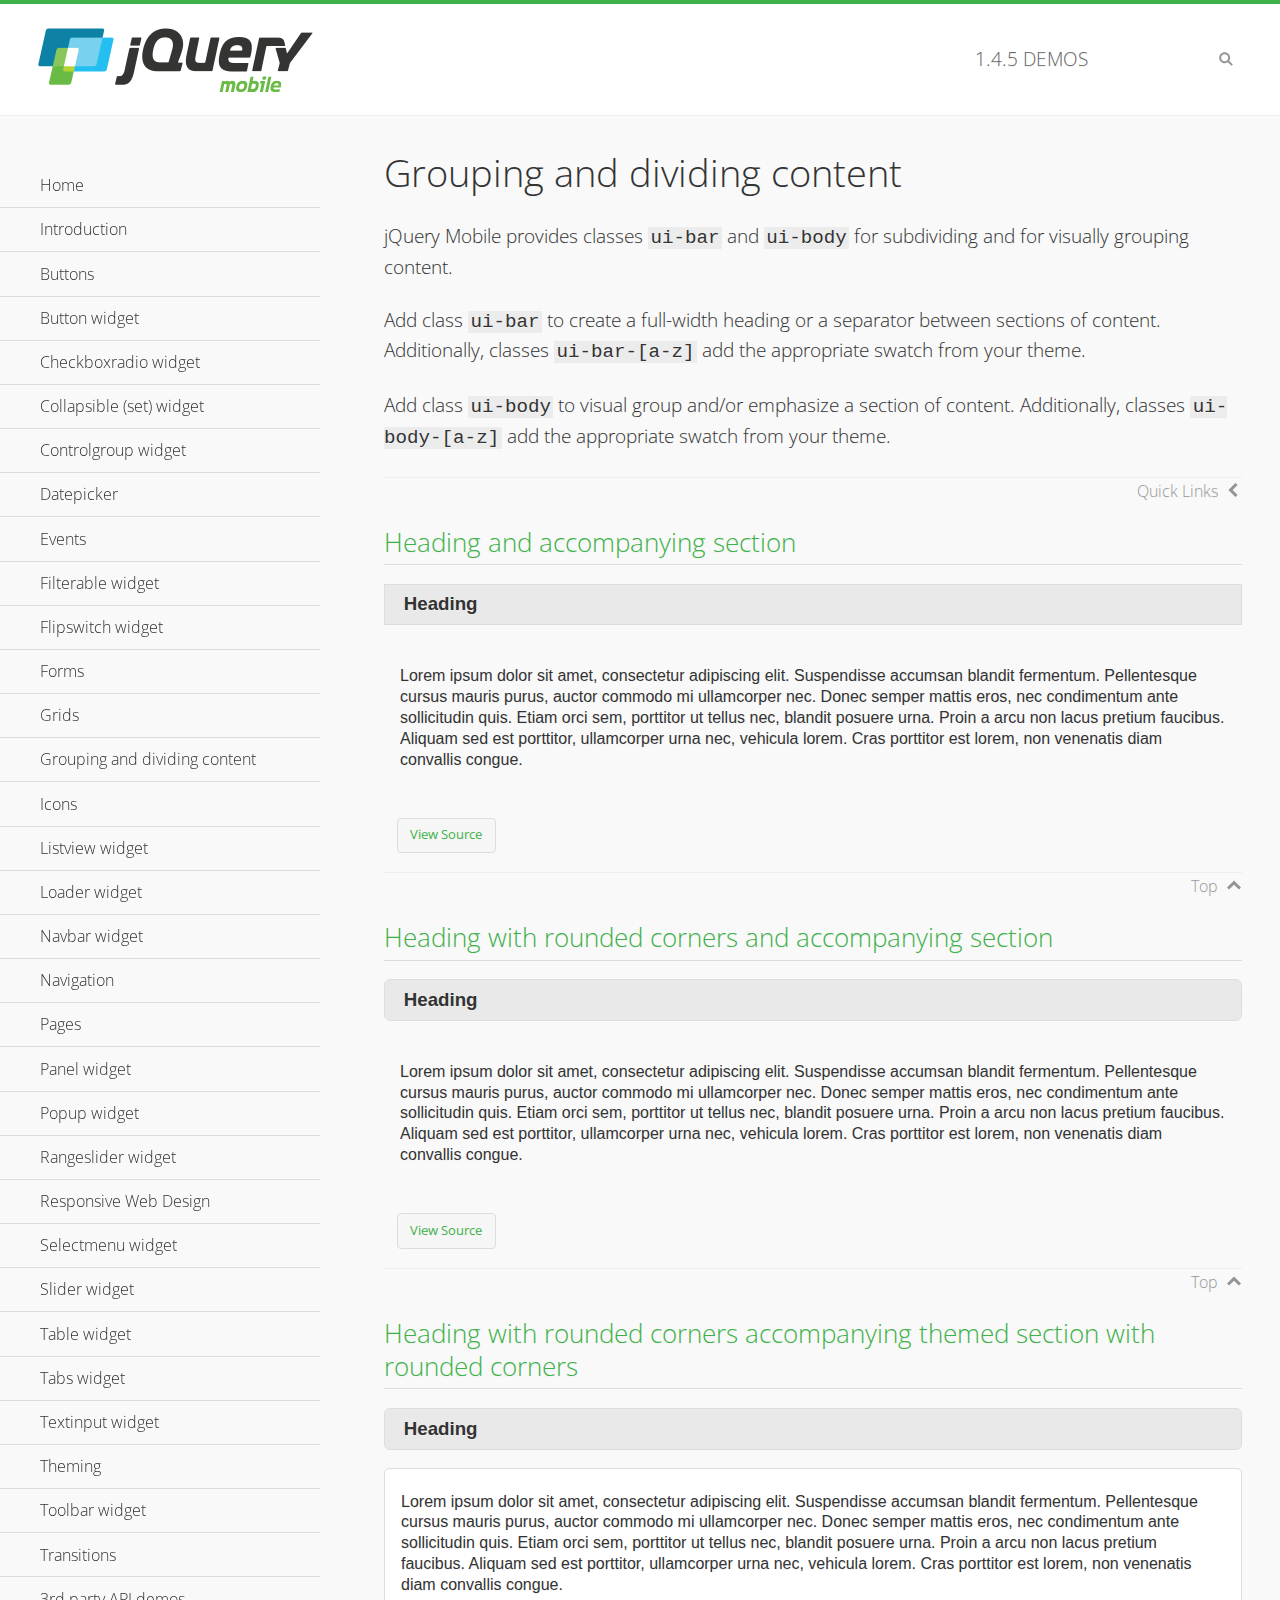
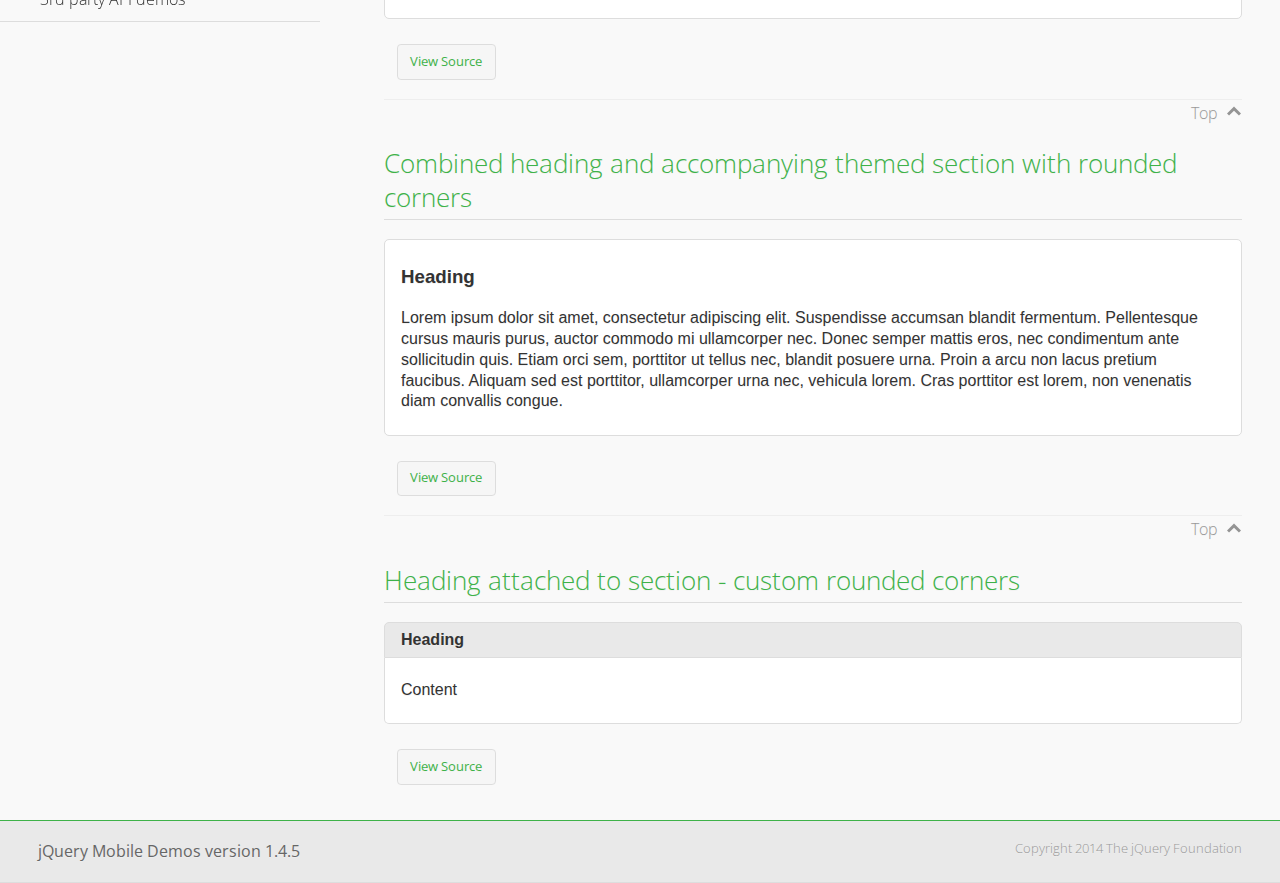
<file: one/jquery.mobile-1.4.5/demos/body-bar-classes/index.html>
<!DOCTYPE html>
<html>
	<head>
	<meta charset="utf-8">
	<meta name="viewport" content="width=device-width, initial-scale=1">
	<title>Grouping and dividing content - jQuery Mobile Demos</title>
	<link rel="shortcut icon" href="../favicon.ico">
	<link rel="stylesheet" href="http://fonts.googleapis.com/css?family=Open+Sans:300,400,700">
	<link rel="stylesheet" href="../css/themes/default/jquery.mobile-1.4.5.min.css">
	<link rel="stylesheet" href="../_assets/css/jqm-demos.css">
	<script src="../js/jquery.js"></script>
	<script src="../_assets/js/index.js"></script>
	<script src="../js/jquery.mobile-1.4.5.min.js"></script>
  <style id="combined-heading-and-section">
    .custom-corners .ui-bar {
      -webkit-border-top-left-radius: inherit;
      border-top-left-radius: inherit;
      -webkit-border-top-right-radius: inherit;
      border-top-right-radius: inherit;
    }
    .custom-corners .ui-body {
      border-top-width: 0;
      -webkit-border-bottom-left-radius: inherit;
      border-bottom-left-radius: inherit;
      -webkit-border-bottom-right-radius: inherit;
      border-bottom-right-radius: inherit;
    }
  </style>
</head>
<body>
<div data-role="page" class="jqm-demos" data-quicklinks="true">

	<div data-role="header" class="jqm-header">
		<h2><a href="../" title="jQuery Mobile Demos home"><img src="../_assets/img/jquery-logo.png" alt="jQuery Mobile"></a></h2>
		<p><span class="jqm-version"></span> Demos</p>
		<a href="#" class="jqm-navmenu-link ui-btn ui-btn-icon-notext ui-corner-all ui-icon-bars ui-nodisc-icon ui-alt-icon ui-btn-left">Menu</a>
		<a href="#" class="jqm-search-link ui-btn ui-btn-icon-notext ui-corner-all ui-icon-search ui-nodisc-icon ui-alt-icon ui-btn-right">Search</a>
	</div><!-- /header -->

	<div role="main" class="ui-content jqm-content">

		<h1>Grouping and dividing content</h1>

		<p>jQuery Mobile provides classes <code>ui-bar</code> and <code>ui-body</code> for subdividing and for visually grouping content.</p>
		<p>Add class <code>ui-bar</code> to create a full-width heading or a separator between sections of content. Additionally, classes <code>ui-bar-[a-z]</code> add the appropriate swatch from your theme.</p>
		<p>Add class <code>ui-body</code> to visual group and/or emphasize a section of content. Additionally, classes <code>ui-body-[a-z]</code> add the appropriate swatch from your theme.</p>

		<h2>Heading and accompanying section</h2>

		<div data-demo-html="true">
      <h3 class="ui-bar ui-bar-a">Heading</h3>
			<div class="ui-body">
				<p>Lorem ipsum dolor sit amet, consectetur adipiscing elit. Suspendisse accumsan blandit fermentum. Pellentesque cursus mauris purus, auctor commodo mi ullamcorper nec. Donec semper mattis eros, nec condimentum ante sollicitudin quis. Etiam orci sem, porttitor ut tellus nec, blandit posuere urna. Proin a arcu non lacus pretium faucibus. Aliquam sed est porttitor, ullamcorper urna nec, vehicula lorem. Cras porttitor est lorem, non venenatis diam convallis congue.</p>
			</div>
		</div>

		<h2>Heading with rounded corners and accompanying section</h2>

		<div data-demo-html="true">
      <h3 class="ui-bar ui-bar-a ui-corner-all">Heading</h3>
			<div class="ui-body">
				<p>Lorem ipsum dolor sit amet, consectetur adipiscing elit. Suspendisse accumsan blandit fermentum. Pellentesque cursus mauris purus, auctor commodo mi ullamcorper nec. Donec semper mattis eros, nec condimentum ante sollicitudin quis. Etiam orci sem, porttitor ut tellus nec, blandit posuere urna. Proin a arcu non lacus pretium faucibus. Aliquam sed est porttitor, ullamcorper urna nec, vehicula lorem. Cras porttitor est lorem, non venenatis diam convallis congue.</p>
			</div>
		</div>

		<h2>Heading with rounded corners accompanying themed section with rounded corners</h2>

		<div data-demo-html="true">
      <h3 class="ui-bar ui-bar-a ui-corner-all">Heading</h3>
			<div class="ui-body ui-body-a ui-corner-all">
				<p>Lorem ipsum dolor sit amet, consectetur adipiscing elit. Suspendisse accumsan blandit fermentum. Pellentesque cursus mauris purus, auctor commodo mi ullamcorper nec. Donec semper mattis eros, nec condimentum ante sollicitudin quis. Etiam orci sem, porttitor ut tellus nec, blandit posuere urna. Proin a arcu non lacus pretium faucibus. Aliquam sed est porttitor, ullamcorper urna nec, vehicula lorem. Cras porttitor est lorem, non venenatis diam convallis congue.</p>
			</div>
		</div>

		<h2>Combined heading and accompanying themed section with rounded corners</h2>

		<div data-demo-html="true">
			<div class="ui-body ui-body-a ui-corner-all">
	      <h3>Heading</h3>
				<p>Lorem ipsum dolor sit amet, consectetur adipiscing elit. Suspendisse accumsan blandit fermentum. Pellentesque cursus mauris purus, auctor commodo mi ullamcorper nec. Donec semper mattis eros, nec condimentum ante sollicitudin quis. Etiam orci sem, porttitor ut tellus nec, blandit posuere urna. Proin a arcu non lacus pretium faucibus. Aliquam sed est porttitor, ullamcorper urna nec, vehicula lorem. Cras porttitor est lorem, non venenatis diam convallis congue.</p>
			</div>
		</div>

		<h2>Heading attached to section - custom rounded corners</h2>

		<div data-demo-html="true" data-demo-css="#combined-heading-and-section">
      <div class="ui-corner-all custom-corners">
        <div class="ui-bar ui-bar-a">
          <h3>Heading</h3>
        </div>
        <div class="ui-body ui-body-a">
          <p>Content</p>
        </div>
      </div>
		</div>

	</div><!-- /content -->
	    <div data-role="panel" class="jqm-navmenu-panel" data-position="left" data-display="overlay" data-theme="a">
	    	<ul class="jqm-list ui-alt-icon ui-nodisc-icon">
<li data-filtertext="demos homepage" data-icon="home"><a href=".././">Home</a></li>
<li data-filtertext="introduction overview getting started"><a href="../intro/" data-ajax="false">Introduction</a></li>
<li data-filtertext="buttons button markup buttonmarkup method anchor link button element"><a href="../button-markup/" data-ajax="false">Buttons</a></li>
<li data-filtertext="form button widget input button submit reset"><a href="../button/" data-ajax="false">Button widget</a></li>
<li data-role="collapsible" data-enhanced="true" data-collapsed-icon="carat-d" data-expanded-icon="carat-u" data-iconpos="right" data-inset="false" class="ui-collapsible ui-collapsible-themed-content ui-collapsible-collapsed">
	<h3 class="ui-collapsible-heading ui-collapsible-heading-collapsed">
		<a href="#" class="ui-collapsible-heading-toggle ui-btn ui-btn-icon-right ui-btn-inherit ui-icon-carat-d">
		    Checkboxradio widget<span class="ui-collapsible-heading-status"> click to expand contents</span>
		</a>
	</h3>
	<div class="ui-collapsible-content ui-body-inherit ui-collapsible-content-collapsed" aria-hidden="true">
		<ul>
			<li data-filtertext="form checkboxradio widget checkbox input checkboxes controlgroups"><a href="../checkboxradio-checkbox/" data-ajax="false">Checkboxes</a></li>
			<li data-filtertext="form checkboxradio widget radio input radio buttons controlgroups"><a href="../checkboxradio-radio/" data-ajax="false">Radio buttons</a></li>
		</ul>
	</div>
</li>
<li data-role="collapsible" data-enhanced="true" data-collapsed-icon="carat-d" data-expanded-icon="carat-u" data-iconpos="right" data-inset="false" class="ui-collapsible ui-collapsible-themed-content ui-collapsible-collapsed">
	<h3 class="ui-collapsible-heading ui-collapsible-heading-collapsed">
		<a href="#" class="ui-collapsible-heading-toggle ui-btn ui-btn-icon-right ui-btn-inherit ui-icon-carat-d">
			Collapsible (set) widget<span class="ui-collapsible-heading-status"> click to expand contents</span>
		</a>
	</h3>
	<div class="ui-collapsible-content ui-body-inherit ui-collapsible-content-collapsed" aria-hidden="true">
		<ul>
			<li data-filtertext="collapsibles content formatting"><a href="../collapsible/" data-ajax="false">Collapsible</a></li>
			<li data-filtertext="dynamic collapsible set accordion append expand"><a href="../collapsible-dynamic/" data-ajax="false">Dynamic collapsibles</a></li>
			<li data-filtertext="accordions collapsible set widget content formatting grouped collapsibles"><a href="../collapsibleset/" data-ajax="false">Collapsible set</a></li>
		</ul>
	</div>
</li>
<li data-role="collapsible" data-enhanced="true" data-collapsed-icon="carat-d" data-expanded-icon="carat-u" data-iconpos="right" data-inset="false" class="ui-collapsible ui-collapsible-themed-content ui-collapsible-collapsed">
	<h3 class="ui-collapsible-heading ui-collapsible-heading-collapsed">
		<a href="#" class="ui-collapsible-heading-toggle ui-btn ui-btn-icon-right ui-btn-inherit ui-icon-carat-d">
			Controlgroup widget<span class="ui-collapsible-heading-status"> click to expand contents</span>
		</a>
	</h3>
	<div class="ui-collapsible-content ui-body-inherit ui-collapsible-content-collapsed" aria-hidden="true">
		<ul>
			<li data-filtertext="controlgroups selectmenu checkboxradio input grouped buttons horizontal vertical"><a href="../controlgroup/" data-ajax="false">Controlgroup</a></li>
			<li data-filtertext="dynamic controlgroup dynamically add buttons"><a href="../controlgroup-dynamic/" data-ajax="false">Dynamic controlgroups</a></li>
		</ul>
	</div>
</li>
<li data-filtertext="form datepicker widget date input"><a href="../datepicker/" data-ajax="false">Datepicker</a></li>
<li data-role="collapsible" data-enhanced="true" data-collapsed-icon="carat-d" data-expanded-icon="carat-u" data-iconpos="right" data-inset="false" class="ui-collapsible ui-collapsible-themed-content ui-collapsible-collapsed">
	<h3 class="ui-collapsible-heading ui-collapsible-heading-collapsed">
		<a href="#" class="ui-collapsible-heading-toggle ui-btn ui-btn-icon-right ui-btn-inherit ui-icon-carat-d">
			Events<span class="ui-collapsible-heading-status"> click to expand contents</span>
		</a>
	</h3>
	<div class="ui-collapsible-content ui-body-inherit ui-collapsible-content-collapsed" aria-hidden="true">
		<ul>
			<li data-filtertext="swipe to delete list items listviews swipe events"><a href="../swipe-list/" data-ajax="false">Swipe list items</a></li>
			<li data-filtertext="swipe to navigate swipe page navigation swipe events"><a href="../swipe-page/" data-ajax="false">Swipe page navigation</a></li>
		</ul>
	</div>
</li>
<li data-filtertext="filterable filter elements sorting searching listview table"><a href="../filterable/" data-ajax="false">Filterable widget</a></li>
<li data-filtertext="form flipswitch widget flip toggle switch binary select checkbox input"><a href="../flipswitch/" data-ajax="false">Flipswitch widget</a></li>
<li data-role="collapsible" data-enhanced="true" data-collapsed-icon="carat-d" data-expanded-icon="carat-u" data-iconpos="right" data-inset="false" class="ui-collapsible ui-collapsible-themed-content ui-collapsible-collapsed">
	<h3 class="ui-collapsible-heading ui-collapsible-heading-collapsed">
		<a href="#" class="ui-collapsible-heading-toggle ui-btn ui-btn-icon-right ui-btn-inherit ui-icon-carat-d">
			Forms<span class="ui-collapsible-heading-status"> click to expand contents</span>
		</a>
	</h3>
	<div class="ui-collapsible-content ui-body-inherit ui-collapsible-content-collapsed" aria-hidden="true">
		<ul>
			<li data-filtertext="forms text checkbox radio range button submit reset inputs selects textarea slider flipswitch label form elements"><a href="../forms/" data-ajax="false">Forms</a></li>
			<li data-filtertext="form hide labels hidden accessible ui-hidden-accessible forms"><a href="../forms-label-hidden-accessible/" data-ajax="false">Hide labels</a></li>
			<li data-filtertext="form field containers fieldcontain ui-field-contain forms"><a href="../forms-field-contain/" data-ajax="false">Field containers</a></li>
			<li data-filtertext="forms disabled form elements"><a href="../forms-disabled/" data-ajax="false">Forms disabled</a></li>
			<li data-filtertext="forms gallery examples overview forms text checkbox radio range button submit reset inputs selects textarea slider flipswitch label form elements"><a href="../forms-gallery/" data-ajax="false">Forms gallery</a></li>
		</ul>
	</div>
</li>
<li data-role="collapsible" data-enhanced="true" data-collapsed-icon="carat-d" data-expanded-icon="carat-u" data-iconpos="right" data-inset="false" class="ui-collapsible ui-collapsible-themed-content ui-collapsible-collapsed">
	<h3 class="ui-collapsible-heading ui-collapsible-heading-collapsed">
		<a href="#" class="ui-collapsible-heading-toggle ui-btn ui-btn-icon-right ui-btn-inherit ui-icon-carat-d">
			Grids<span class="ui-collapsible-heading-status"> click to expand contents</span>
		</a>
	</h3>
	<div class="ui-collapsible-content ui-body-inherit ui-collapsible-content-collapsed" aria-hidden="true">
		<ul>
			<li data-filtertext="grids columns blocks content formatting rwd responsive css framework"><a href="../grids/" data-ajax="false">Grids</a></li>
			<li data-filtertext="buttons in grids css framework"><a href="../grids-buttons/" data-ajax="false">Buttons in grids</a></li>
			<li data-filtertext="custom responsive grids rwd css framework"><a href="../grids-custom-responsive/" data-ajax="false">Custom responsive grids</a></li>
		</ul>
	</div>
</li>
<li data-filtertext="blocks content formatting sections heading"><a href="../body-bar-classes/" data-ajax="false">Grouping and dividing content</a></li>
<li data-role="collapsible" data-enhanced="true" data-collapsed-icon="carat-d" data-expanded-icon="carat-u" data-iconpos="right" data-inset="false" class="ui-collapsible ui-collapsible-themed-content ui-collapsible-collapsed">
	<h3 class="ui-collapsible-heading ui-collapsible-heading-collapsed">
		<a href="#" class="ui-collapsible-heading-toggle ui-btn ui-btn-icon-right ui-btn-inherit ui-icon-carat-d">
			Icons<span class="ui-collapsible-heading-status"> click to expand contents</span>
		</a>
	</h3>
	<div class="ui-collapsible-content ui-body-inherit ui-collapsible-content-collapsed" aria-hidden="true">
		<ul>
			<li data-filtertext="button icons svg disc alt custom icon position"><a href="../icons/" data-ajax="false">Icons</a></li>
			<li data-filtertext=""><a href="../icons-grunticon/" data-ajax="false">Grunticon loader</a></li>
		</ul>
	</div>
</li>
<li data-role="collapsible" data-enhanced="true" data-collapsed-icon="carat-d" data-expanded-icon="carat-u" data-iconpos="right" data-inset="false" class="ui-collapsible ui-collapsible-themed-content ui-collapsible-collapsed">
	<h3 class="ui-collapsible-heading ui-collapsible-heading-collapsed">
		<a href="#" class="ui-collapsible-heading-toggle ui-btn ui-btn-icon-right ui-btn-inherit ui-icon-carat-d">
			Listview widget<span class="ui-collapsible-heading-status"> click to expand contents</span>
		</a>
	</h3>
	<div class="ui-collapsible-content ui-body-inherit ui-collapsible-content-collapsed" aria-hidden="true">
		<ul>
			<li data-filtertext="listview widget thumbnails icons nested split button collapsible ul ol"><a href="../listview/" data-ajax="false">Listview</a></li>
			<li data-filtertext="autocomplete filterable reveal listview filtertextbeforefilter placeholder"><a href="../listview-autocomplete/" data-ajax="false">Listview autocomplete</a></li>
			<li data-filtertext="autocomplete filterable reveal listview remote data filtertextbeforefilter placeholder"><a href="../listview-autocomplete-remote/" data-ajax="false">Listview autocomplete remote data</a></li>
			<li data-filtertext="autodividers anchor jump scroll linkbars listview lists ul ol"><a href="../listview-autodividers-linkbar/" data-ajax="false">Listview autodividers linkbar</a></li>
			<li data-filtertext="listview autodividers selector autodividersselector lists ul ol"><a href="../listview-autodividers-selector/" data-ajax="false">Listview autodividers selector</a></li>
			<li data-filtertext="listview nested list items"><a href="../listview-nested-lists/" data-ajax="false">Nested Listviews</a></li>
			<li data-filtertext="listview collapsible list items flat"><a href="../listview-collapsible-item-flat/" data-ajax="false">Listview collapsible list items (flat)</a></li>
			<li data-filtertext="listview collapsible list indented"><a href="../listview-collapsible-item-indented/" data-ajax="false">Listview collapsible list items (indented)</a></li>
			<li data-filtertext="grid listview responsive grids responsive listviews lists ul"><a href="../listview-grid/" data-ajax="false">Listview responsive grid</a></li>
		</ul>
	</div>
</li>
<li data-filtertext="loader widget page loading navigation overlay spinner"><a href="../loader/" data-ajax="false">Loader widget</a></li>
<li data-filtertext="navbar widget navmenu toolbars header footer"><a href="../navbar/" data-ajax="false">Navbar widget</a></li>
<li data-role="collapsible" data-enhanced="true" data-collapsed-icon="carat-d" data-expanded-icon="carat-u" data-iconpos="right" data-inset="false" class="ui-collapsible ui-collapsible-themed-content ui-collapsible-collapsed">
	<h3 class="ui-collapsible-heading ui-collapsible-heading-collapsed">
		<a href="#" class="ui-collapsible-heading-toggle ui-btn ui-btn-icon-right ui-btn-inherit ui-icon-carat-d">
			Navigation<span class="ui-collapsible-heading-status"> click to expand contents</span>
		</a>
	</h3>
	<div class="ui-collapsible-content ui-body-inherit ui-collapsible-content-collapsed" aria-hidden="true">
		<ul>
			<li data-filtertext="ajax navigation navigate widget history event method"><a href="../navigation/" data-ajax="false">Navigation</a></li>
			<li data-filtertext="linking pages page links navigation ajax prefetch cache"><a href="../navigation-linking-pages/" data-ajax="false">Linking pages</a></li>
			<!-- <li data-filtertext="php redirect server redirection server-side navigation"><a href="../navigation-php-redirect/" data-ajax="false">PHP redirect demo</a></li>-->
			<li data-filtertext="navigation redirection hash query"><a href="../navigation-hash-processing/" data-ajax="false">Hash processing demo</a></li>
			<li data-filtertext="navigation redirection hash query"><a href="../page-events/" data-ajax="false">Page Navigation Events</a></li>
		</ul>
	</div>
</li>
<li data-role="collapsible" data-enhanced="true" data-collapsed-icon="carat-d" data-expanded-icon="carat-u" data-iconpos="right" data-inset="false" class="ui-collapsible ui-collapsible-themed-content ui-collapsible-collapsed">
	<h3 class="ui-collapsible-heading ui-collapsible-heading-collapsed">
		<a href="#" class="ui-collapsible-heading-toggle ui-btn ui-btn-icon-right ui-btn-inherit ui-icon-carat-d">
			Pages<span class="ui-collapsible-heading-status"> click to expand contents</span>
		</a>
	</h3>
	<div class="ui-collapsible-content ui-body-inherit ui-collapsible-content-collapsed" aria-hidden="true">
		<ul>
			<li data-filtertext="pages page widget ajax navigation"><a href="../pages/" data-ajax="false">Pages</a></li>
			<li data-filtertext="single page"><a href="../pages-single-page/" data-ajax="false">Single page</a></li>
			<li data-filtertext="multipage multi-page page"><a href="../pages-multi-page/" data-ajax="false">Multi-page template</a></li>
			<li data-filtertext="dialog page widget modal popup"><a href="../pages-dialog/" data-ajax="false">Dialog page</a></li>
		</ul>
	</div>
</li>
<li data-role="collapsible" data-enhanced="true" data-collapsed-icon="carat-d" data-expanded-icon="carat-u" data-iconpos="right" data-inset="false" class="ui-collapsible ui-collapsible-themed-content ui-collapsible-collapsed">
	<h3 class="ui-collapsible-heading ui-collapsible-heading-collapsed">
		<a href="#" class="ui-collapsible-heading-toggle ui-btn ui-btn-icon-right ui-btn-inherit ui-icon-carat-d">
			Panel widget<span class="ui-collapsible-heading-status"> click to expand contents</span>
		</a>
	</h3>
	<div class="ui-collapsible-content ui-body-inherit ui-collapsible-content-collapsed" aria-hidden="true">
		<ul>
			<li data-filtertext="panel widget sliding panels reveal push overlay responsive"><a href="../panel/" data-ajax="false">Panel</a></li>
			<li data-filtertext=""><a href="../panel-external/" data-ajax="false">External panels</a></li>
			<li data-filtertext="panel "><a href="../panel-fixed/" data-ajax="false">Fixed panels</a></li>
			<li data-filtertext="panel slide panels sliding panels shadow rwd responsive breakpoint"><a href="../panel-responsive/" data-ajax="false">Panels responsive</a></li>
			<li data-filtertext="panel custom style custom panel width reveal shadow listview panel styling page background wrapper"><a href="../panel-styling/" data-ajax="false">Custom panel style</a></li>
			<li data-filtertext="panel open on swipe"><a href="../panel-swipe-open/" data-ajax="false">Panel open on swipe</a></li>
			<li data-filtertext="panels outside page internal external toolbars"><a href="../panel-external-internal/" data-ajax="false">Panel external and internal</a></li>
		</ul>
	</div>
</li>
<li data-role="collapsible" data-enhanced="true" data-collapsed-icon="carat-d" data-expanded-icon="carat-u" data-iconpos="right" data-inset="false" class="ui-collapsible ui-collapsible-themed-content ui-collapsible-collapsed">
	<h3 class="ui-collapsible-heading ui-collapsible-heading-collapsed">
		<a href="#" class="ui-collapsible-heading-toggle ui-btn ui-btn-icon-right ui-btn-inherit ui-icon-carat-d">
			Popup widget<span class="ui-collapsible-heading-status"> click to expand contents</span>
		</a>
	</h3>
	<div class="ui-collapsible-content ui-body-inherit ui-collapsible-content-collapsed" aria-hidden="true">
		<ul>
			<li data-filtertext="popup widget popups dialog modal transition tooltip lightbox form overlay screen flip pop fade transition"><a href="../popup/" data-ajax="false">Popup</a></li>
			<li data-filtertext="popup alignment position"><a href="../popup-alignment/" data-ajax="false">Popup alignment</a></li>
			<li data-filtertext="popup arrow size popups popover"><a href="../popup-arrow-size/" data-ajax="false">Popup arrow size</a></li>
			<li data-filtertext="dynamic popups popup images lightbox"><a href="../popup-dynamic/" data-ajax="false">Dynamic popups</a></li>
			<li data-filtertext="popups with iframes scaling"><a href="../popup-iframe/" data-ajax="false">Popups with iframes</a></li>
			<li data-filtertext="popup image scaling"><a href="../popup-image-scaling/" data-ajax="false">Popup image scaling</a></li>
			<li data-filtertext="external popup outside multi-page"><a href="../popup-outside-multipage/" data-ajax="false">Popup outside multi-page</a></li>
		</ul>
	</div>
</li>
<li data-filtertext="form rangeslider widget dual sliders dual handle sliders range input"><a href="../rangeslider/" data-ajax="false">Rangeslider widget</a></li>
<li data-filtertext="responsive web design rwd adaptive progressive enhancement PE accessible mobile breakpoints media query media queries"><a href="../rwd/" data-ajax="false">Responsive Web Design</a></li>
<li data-role="collapsible" data-enhanced="true" data-collapsed-icon="carat-d" data-expanded-icon="carat-u" data-iconpos="right" data-inset="false" class="ui-collapsible ui-collapsible-themed-content ui-collapsible-collapsed">
	<h3 class="ui-collapsible-heading ui-collapsible-heading-collapsed">
		<a href="#" class="ui-collapsible-heading-toggle ui-btn ui-btn-icon-right ui-btn-inherit ui-icon-carat-d">
			Selectmenu widget<span class="ui-collapsible-heading-status"> click to expand contents</span>
		</a>
	</h3>
	<div class="ui-collapsible-content ui-body-inherit ui-collapsible-content-collapsed" aria-hidden="true">
		<ul>
			<li data-filtertext="form selectmenu widget select input custom select menu selects"><a href="../selectmenu/" data-ajax="false">Selectmenu</a></li>
			<li data-filtertext="form custom select menu selectmenu widget custom menu option optgroup multiple selects"><a href="../selectmenu-custom/" data-ajax="false">Custom select menu</a></li>
			<li data-filtertext="filterable select filter popup dialog"><a href="../selectmenu-custom-filter/" data-ajax="false">Custom select menu with filter</a></li>
		</ul>
	</div>
</li>
<li data-role="collapsible" data-enhanced="true" data-collapsed-icon="carat-d" data-expanded-icon="carat-u" data-iconpos="right" data-inset="false" class="ui-collapsible ui-collapsible-themed-content ui-collapsible-collapsed">
	<h3 class="ui-collapsible-heading ui-collapsible-heading-collapsed">
		<a href="#" class="ui-collapsible-heading-toggle ui-btn ui-btn-icon-right ui-btn-inherit ui-icon-carat-d">
			Slider widget<span class="ui-collapsible-heading-status"> click to expand contents</span>
		</a>
	</h3>
	<div class="ui-collapsible-content ui-body-inherit ui-collapsible-content-collapsed" aria-hidden="true">
		<ul>
			<li data-filtertext="form slider widget range input single sliders"><a href="../slider/" data-ajax="false">Slider</a></li>
			<li data-filtertext="form slider widget flipswitch slider binary select flip toggle switch"><a href="../slider-flipswitch/" data-ajax="false">Slider flip toggle switch</a></li>
			<li data-filtertext="form slider tooltip handle value input range sliders"><a href="../slider-tooltip/" data-ajax="false">Slider tooltip</a></li>
		</ul>
	</div>
</li>
<li data-role="collapsible" data-enhanced="true" data-collapsed-icon="carat-d" data-expanded-icon="carat-u" data-iconpos="right" data-inset="false" class="ui-collapsible ui-collapsible-themed-content ui-collapsible-collapsed">
	<h3 class="ui-collapsible-heading ui-collapsible-heading-collapsed">
		<a href="#" class="ui-collapsible-heading-toggle ui-btn ui-btn-icon-right ui-btn-inherit ui-icon-carat-d">
			Table widget<span class="ui-collapsible-heading-status"> click to expand contents</span>
		</a>
	</h3>
	<div class="ui-collapsible-content ui-body-inherit ui-collapsible-content-collapsed" aria-hidden="true">
		<ul>
			<li data-filtertext="table widget reflow column toggle th td responsive tables rwd hide show tabular"><a href="../table-column-toggle/" data-ajax="false">Table Column Toggle</a></li>
			<li data-filtertext="table column toggle phone comparison demo"><a href="../table-column-toggle-example/" data-ajax="false">Table Column Toggle demo</a></li>
			<li data-filtertext="responsive tables table column toggle heading groups rwd breakpoint"><a href="../table-column-toggle-heading-groups/" data-ajax="false">Table Column Toggle heading groups</a></li>
			<li data-filtertext="responsive tables table column toggle hide rwd breakpoint customization options"><a href="../table-column-toggle-options/" data-ajax="false">Table Column Toggle options</a></li>
			<li data-filtertext="table reflow th td responsive rwd columns tabular"><a href="../table-reflow/" data-ajax="false">Table Reflow</a></li>
			<li data-filtertext="responsive tables table reflow heading groups rwd breakpoint"><a href="../table-reflow-heading-groups/" data-ajax="false">Table Reflow heading groups</a></li>
			<li data-filtertext="responsive tables table reflow stripes strokes table style"><a href="../table-reflow-stripes-strokes/" data-ajax="false">Table Reflow stripes and strokes</a></li>
			<li data-filtertext="responsive tables table reflow stack custom styles"><a href="../table-reflow-styling/" data-ajax="false">Table Reflow custom styles</a></li>
		</ul>
	</div>
</li>
<li data-filtertext="ui tabs widget"><a href="../tabs/" data-ajax="false">Tabs widget</a></li>
<li data-filtertext="form textinput widget text input textarea number date time tel email file color password"><a href="../textinput/" data-ajax="false">Textinput widget</a></li>
<li data-role="collapsible" data-enhanced="true" data-collapsed-icon="carat-d" data-expanded-icon="carat-u" data-iconpos="right" data-inset="false" class="ui-collapsible ui-collapsible-themed-content ui-collapsible-collapsed">
	<h3 class="ui-collapsible-heading ui-collapsible-heading-collapsed">
		<a href="#" class="ui-collapsible-heading-toggle ui-btn ui-btn-icon-right ui-btn-inherit ui-icon-carat-d">
			Theming<span class="ui-collapsible-heading-status"> click to expand contents</span>
		</a>
	</h3>
	<div class="ui-collapsible-content ui-body-inherit ui-collapsible-content-collapsed" aria-hidden="true">
		<ul>
			<li data-filtertext="default theme swatches theming style css"><a href="../theme-default/" data-ajax="false">Default theme</a></li>
			<li data-filtertext="classic theme old theme swatches theming style css"><a href="../theme-classic/" data-ajax="false">Classic theme</a></li>
		</ul>
	</div>
</li>
<li data-role="collapsible" data-enhanced="true" data-collapsed-icon="carat-d" data-expanded-icon="carat-u" data-iconpos="right" data-inset="false" class="ui-collapsible ui-collapsible-themed-content ui-collapsible-collapsed">
	<h3 class="ui-collapsible-heading ui-collapsible-heading-collapsed">
		<a href="#" class="ui-collapsible-heading-toggle ui-btn ui-btn-icon-right ui-btn-inherit ui-icon-carat-d">
			Toolbar widget<span class="ui-collapsible-heading-status"> click to expand contents</span>
		</a>
	</h3>
	<div class="ui-collapsible-content ui-body-inherit ui-collapsible-content-collapsed" aria-hidden="true">
		<ul>
			<li data-filtertext="toolbar widget header footer toolbars fixed fullscreen external sections"><a href="../toolbar/" data-ajax="false">Toolbar</a></li>
			<li data-filtertext="dynamic toolbars dynamically add toolbar header footer"><a href="../toolbar-dynamic/" data-ajax="false">Dynamic toolbars</a></li>
			<li data-filtertext="external toolbars header footer"><a href="../toolbar-external/" data-ajax="false">External toolbars</a></li>
			<li data-filtertext="fixed toolbars header footer"><a href="../toolbar-fixed/" data-ajax="false">Fixed toolbars</a></li>
			<li data-filtertext="fixed fullscreen toolbars header footer"><a href="../toolbar-fixed-fullscreen/" data-ajax="false">Fullscreen toolbars</a></li>
			<li data-filtertext="external fixed toolbars header footer"><a href="../toolbar-fixed-external/" data-ajax="false">Fixed external toolbars</a></li>
			<li data-filtertext="external persistent toolbars header footer navbar navmenu"><a href="../toolbar-fixed-persistent/" data-ajax="false">Persistent toolbars</a></li>
			<li data-filtertext="external ajax optimized toolbars persistent toolbars header footer navbar"><a href="../toolbar-fixed-persistent-optimized/" data-ajax="false">Ajax optimized toolbars</a></li>
			<li data-filtertext="form in toolbars header footer"><a href="../toolbar-fixed-forms/" data-ajax="false">Form in toolbar</a></li>
		</ul>
	</div>
</li>
<li data-filtertext="page transitions animated pages popup navigation flip slide fade pop"><a href="../transitions/" data-ajax="false">Transitions</a></li>
<li data-role="collapsible" data-enhanced="true" data-collapsed-icon="carat-d" data-expanded-icon="carat-u" data-iconpos="right" data-inset="false" class="ui-collapsible ui-collapsible-themed-content ui-collapsible-collapsed">
	<h3 class="ui-collapsible-heading ui-collapsible-heading-collapsed">
		<a href="#" class="ui-collapsible-heading-toggle ui-btn ui-btn-icon-right ui-btn-inherit ui-icon-carat-d">
			3rd party API demos<span class="ui-collapsible-heading-status"> click to expand contents</span>
		</a>
	</h3>
	<div class="ui-collapsible-content ui-body-inherit ui-collapsible-content-collapsed" aria-hidden="true">
		<ul>
			<li data-filtertext="backbone requirejs navigation router"><a href="../backbone-requirejs/" data-ajax="false">Backbone RequireJS</a></li>
			<li data-filtertext="google maps geolocation demo"><a href="../map-geolocation/" data-ajax="false">Google Maps geolocation</a></li>
			<li data-filtertext="google maps hybrid"><a href="../map-list-toggle/" data-ajax="false">Google Maps list toggle</a></li>
		</ul>
	</div>
</li>



		     </ul>
		</div><!-- /panel -->


	<div data-role="footer" data-position="fixed" data-tap-toggle="false" class="jqm-footer">
		<p>jQuery Mobile Demos version <span class="jqm-version"></span></p>
		<p>Copyright 2014 The jQuery Foundation</p>
	</div><!-- /footer -->
	<!-- TODO: This should become an external panel so we can add input to markup (unique ID) -->
    <div data-role="panel" class="jqm-search-panel" data-position="right" data-display="overlay" data-theme="a">
		<div class="jqm-search">
			<ul class="jqm-list" data-filter-placeholder="Search demos..." data-filter-reveal="true">
<li data-filtertext="demos homepage" data-icon="home"><a href=".././">Home</a></li>
<li data-filtertext="introduction overview getting started"><a href="../intro/" data-ajax="false">Introduction</a></li>
<li data-filtertext="buttons button markup buttonmarkup method anchor link button element"><a href="../button-markup/" data-ajax="false">Buttons</a></li>
<li data-filtertext="form button widget input button submit reset"><a href="../button/" data-ajax="false">Button widget</a></li>
<li data-role="collapsible" data-enhanced="true" data-collapsed-icon="carat-d" data-expanded-icon="carat-u" data-iconpos="right" data-inset="false" class="ui-collapsible ui-collapsible-themed-content ui-collapsible-collapsed">
	<h3 class="ui-collapsible-heading ui-collapsible-heading-collapsed">
		<a href="#" class="ui-collapsible-heading-toggle ui-btn ui-btn-icon-right ui-btn-inherit ui-icon-carat-d">
		    Checkboxradio widget<span class="ui-collapsible-heading-status"> click to expand contents</span>
		</a>
	</h3>
	<div class="ui-collapsible-content ui-body-inherit ui-collapsible-content-collapsed" aria-hidden="true">
		<ul>
			<li data-filtertext="form checkboxradio widget checkbox input checkboxes controlgroups"><a href="../checkboxradio-checkbox/" data-ajax="false">Checkboxes</a></li>
			<li data-filtertext="form checkboxradio widget radio input radio buttons controlgroups"><a href="../checkboxradio-radio/" data-ajax="false">Radio buttons</a></li>
		</ul>
	</div>
</li>
<li data-role="collapsible" data-enhanced="true" data-collapsed-icon="carat-d" data-expanded-icon="carat-u" data-iconpos="right" data-inset="false" class="ui-collapsible ui-collapsible-themed-content ui-collapsible-collapsed">
	<h3 class="ui-collapsible-heading ui-collapsible-heading-collapsed">
		<a href="#" class="ui-collapsible-heading-toggle ui-btn ui-btn-icon-right ui-btn-inherit ui-icon-carat-d">
			Collapsible (set) widget<span class="ui-collapsible-heading-status"> click to expand contents</span>
		</a>
	</h3>
	<div class="ui-collapsible-content ui-body-inherit ui-collapsible-content-collapsed" aria-hidden="true">
		<ul>
			<li data-filtertext="collapsibles content formatting"><a href="../collapsible/" data-ajax="false">Collapsible</a></li>
			<li data-filtertext="dynamic collapsible set accordion append expand"><a href="../collapsible-dynamic/" data-ajax="false">Dynamic collapsibles</a></li>
			<li data-filtertext="accordions collapsible set widget content formatting grouped collapsibles"><a href="../collapsibleset/" data-ajax="false">Collapsible set</a></li>
		</ul>
	</div>
</li>
<li data-role="collapsible" data-enhanced="true" data-collapsed-icon="carat-d" data-expanded-icon="carat-u" data-iconpos="right" data-inset="false" class="ui-collapsible ui-collapsible-themed-content ui-collapsible-collapsed">
	<h3 class="ui-collapsible-heading ui-collapsible-heading-collapsed">
		<a href="#" class="ui-collapsible-heading-toggle ui-btn ui-btn-icon-right ui-btn-inherit ui-icon-carat-d">
			Controlgroup widget<span class="ui-collapsible-heading-status"> click to expand contents</span>
		</a>
	</h3>
	<div class="ui-collapsible-content ui-body-inherit ui-collapsible-content-collapsed" aria-hidden="true">
		<ul>
			<li data-filtertext="controlgroups selectmenu checkboxradio input grouped buttons horizontal vertical"><a href="../controlgroup/" data-ajax="false">Controlgroup</a></li>
			<li data-filtertext="dynamic controlgroup dynamically add buttons"><a href="../controlgroup-dynamic/" data-ajax="false">Dynamic controlgroups</a></li>
		</ul>
	</div>
</li>
<li data-filtertext="form datepicker widget date input"><a href="../datepicker/" data-ajax="false">Datepicker</a></li>
<li data-role="collapsible" data-enhanced="true" data-collapsed-icon="carat-d" data-expanded-icon="carat-u" data-iconpos="right" data-inset="false" class="ui-collapsible ui-collapsible-themed-content ui-collapsible-collapsed">
	<h3 class="ui-collapsible-heading ui-collapsible-heading-collapsed">
		<a href="#" class="ui-collapsible-heading-toggle ui-btn ui-btn-icon-right ui-btn-inherit ui-icon-carat-d">
			Events<span class="ui-collapsible-heading-status"> click to expand contents</span>
		</a>
	</h3>
	<div class="ui-collapsible-content ui-body-inherit ui-collapsible-content-collapsed" aria-hidden="true">
		<ul>
			<li data-filtertext="swipe to delete list items listviews swipe events"><a href="../swipe-list/" data-ajax="false">Swipe list items</a></li>
			<li data-filtertext="swipe to navigate swipe page navigation swipe events"><a href="../swipe-page/" data-ajax="false">Swipe page navigation</a></li>
		</ul>
	</div>
</li>
<li data-filtertext="filterable filter elements sorting searching listview table"><a href="../filterable/" data-ajax="false">Filterable widget</a></li>
<li data-filtertext="form flipswitch widget flip toggle switch binary select checkbox input"><a href="../flipswitch/" data-ajax="false">Flipswitch widget</a></li>
<li data-role="collapsible" data-enhanced="true" data-collapsed-icon="carat-d" data-expanded-icon="carat-u" data-iconpos="right" data-inset="false" class="ui-collapsible ui-collapsible-themed-content ui-collapsible-collapsed">
	<h3 class="ui-collapsible-heading ui-collapsible-heading-collapsed">
		<a href="#" class="ui-collapsible-heading-toggle ui-btn ui-btn-icon-right ui-btn-inherit ui-icon-carat-d">
			Forms<span class="ui-collapsible-heading-status"> click to expand contents</span>
		</a>
	</h3>
	<div class="ui-collapsible-content ui-body-inherit ui-collapsible-content-collapsed" aria-hidden="true">
		<ul>
			<li data-filtertext="forms text checkbox radio range button submit reset inputs selects textarea slider flipswitch label form elements"><a href="../forms/" data-ajax="false">Forms</a></li>
			<li data-filtertext="form hide labels hidden accessible ui-hidden-accessible forms"><a href="../forms-label-hidden-accessible/" data-ajax="false">Hide labels</a></li>
			<li data-filtertext="form field containers fieldcontain ui-field-contain forms"><a href="../forms-field-contain/" data-ajax="false">Field containers</a></li>
			<li data-filtertext="forms disabled form elements"><a href="../forms-disabled/" data-ajax="false">Forms disabled</a></li>
			<li data-filtertext="forms gallery examples overview forms text checkbox radio range button submit reset inputs selects textarea slider flipswitch label form elements"><a href="../forms-gallery/" data-ajax="false">Forms gallery</a></li>
		</ul>
	</div>
</li>
<li data-role="collapsible" data-enhanced="true" data-collapsed-icon="carat-d" data-expanded-icon="carat-u" data-iconpos="right" data-inset="false" class="ui-collapsible ui-collapsible-themed-content ui-collapsible-collapsed">
	<h3 class="ui-collapsible-heading ui-collapsible-heading-collapsed">
		<a href="#" class="ui-collapsible-heading-toggle ui-btn ui-btn-icon-right ui-btn-inherit ui-icon-carat-d">
			Grids<span class="ui-collapsible-heading-status"> click to expand contents</span>
		</a>
	</h3>
	<div class="ui-collapsible-content ui-body-inherit ui-collapsible-content-collapsed" aria-hidden="true">
		<ul>
			<li data-filtertext="grids columns blocks content formatting rwd responsive css framework"><a href="../grids/" data-ajax="false">Grids</a></li>
			<li data-filtertext="buttons in grids css framework"><a href="../grids-buttons/" data-ajax="false">Buttons in grids</a></li>
			<li data-filtertext="custom responsive grids rwd css framework"><a href="../grids-custom-responsive/" data-ajax="false">Custom responsive grids</a></li>
		</ul>
	</div>
</li>
<li data-filtertext="blocks content formatting sections heading"><a href="../body-bar-classes/" data-ajax="false">Grouping and dividing content</a></li>
<li data-role="collapsible" data-enhanced="true" data-collapsed-icon="carat-d" data-expanded-icon="carat-u" data-iconpos="right" data-inset="false" class="ui-collapsible ui-collapsible-themed-content ui-collapsible-collapsed">
	<h3 class="ui-collapsible-heading ui-collapsible-heading-collapsed">
		<a href="#" class="ui-collapsible-heading-toggle ui-btn ui-btn-icon-right ui-btn-inherit ui-icon-carat-d">
			Icons<span class="ui-collapsible-heading-status"> click to expand contents</span>
		</a>
	</h3>
	<div class="ui-collapsible-content ui-body-inherit ui-collapsible-content-collapsed" aria-hidden="true">
		<ul>
			<li data-filtertext="button icons svg disc alt custom icon position"><a href="../icons/" data-ajax="false">Icons</a></li>
			<li data-filtertext=""><a href="../icons-grunticon/" data-ajax="false">Grunticon loader</a></li>
		</ul>
	</div>
</li>
<li data-role="collapsible" data-enhanced="true" data-collapsed-icon="carat-d" data-expanded-icon="carat-u" data-iconpos="right" data-inset="false" class="ui-collapsible ui-collapsible-themed-content ui-collapsible-collapsed">
	<h3 class="ui-collapsible-heading ui-collapsible-heading-collapsed">
		<a href="#" class="ui-collapsible-heading-toggle ui-btn ui-btn-icon-right ui-btn-inherit ui-icon-carat-d">
			Listview widget<span class="ui-collapsible-heading-status"> click to expand contents</span>
		</a>
	</h3>
	<div class="ui-collapsible-content ui-body-inherit ui-collapsible-content-collapsed" aria-hidden="true">
		<ul>
			<li data-filtertext="listview widget thumbnails icons nested split button collapsible ul ol"><a href="../listview/" data-ajax="false">Listview</a></li>
			<li data-filtertext="autocomplete filterable reveal listview filtertextbeforefilter placeholder"><a href="../listview-autocomplete/" data-ajax="false">Listview autocomplete</a></li>
			<li data-filtertext="autocomplete filterable reveal listview remote data filtertextbeforefilter placeholder"><a href="../listview-autocomplete-remote/" data-ajax="false">Listview autocomplete remote data</a></li>
			<li data-filtertext="autodividers anchor jump scroll linkbars listview lists ul ol"><a href="../listview-autodividers-linkbar/" data-ajax="false">Listview autodividers linkbar</a></li>
			<li data-filtertext="listview autodividers selector autodividersselector lists ul ol"><a href="../listview-autodividers-selector/" data-ajax="false">Listview autodividers selector</a></li>
			<li data-filtertext="listview nested list items"><a href="../listview-nested-lists/" data-ajax="false">Nested Listviews</a></li>
			<li data-filtertext="listview collapsible list items flat"><a href="../listview-collapsible-item-flat/" data-ajax="false">Listview collapsible list items (flat)</a></li>
			<li data-filtertext="listview collapsible list indented"><a href="../listview-collapsible-item-indented/" data-ajax="false">Listview collapsible list items (indented)</a></li>
			<li data-filtertext="grid listview responsive grids responsive listviews lists ul"><a href="../listview-grid/" data-ajax="false">Listview responsive grid</a></li>
		</ul>
	</div>
</li>
<li data-filtertext="loader widget page loading navigation overlay spinner"><a href="../loader/" data-ajax="false">Loader widget</a></li>
<li data-filtertext="navbar widget navmenu toolbars header footer"><a href="../navbar/" data-ajax="false">Navbar widget</a></li>
<li data-role="collapsible" data-enhanced="true" data-collapsed-icon="carat-d" data-expanded-icon="carat-u" data-iconpos="right" data-inset="false" class="ui-collapsible ui-collapsible-themed-content ui-collapsible-collapsed">
	<h3 class="ui-collapsible-heading ui-collapsible-heading-collapsed">
		<a href="#" class="ui-collapsible-heading-toggle ui-btn ui-btn-icon-right ui-btn-inherit ui-icon-carat-d">
			Navigation<span class="ui-collapsible-heading-status"> click to expand contents</span>
		</a>
	</h3>
	<div class="ui-collapsible-content ui-body-inherit ui-collapsible-content-collapsed" aria-hidden="true">
		<ul>
			<li data-filtertext="ajax navigation navigate widget history event method"><a href="../navigation/" data-ajax="false">Navigation</a></li>
			<li data-filtertext="linking pages page links navigation ajax prefetch cache"><a href="../navigation-linking-pages/" data-ajax="false">Linking pages</a></li>
			<!-- <li data-filtertext="php redirect server redirection server-side navigation"><a href="../navigation-php-redirect/" data-ajax="false">PHP redirect demo</a></li>-->
			<li data-filtertext="navigation redirection hash query"><a href="../navigation-hash-processing/" data-ajax="false">Hash processing demo</a></li>
			<li data-filtertext="navigation redirection hash query"><a href="../page-events/" data-ajax="false">Page Navigation Events</a></li>
		</ul>
	</div>
</li>
<li data-role="collapsible" data-enhanced="true" data-collapsed-icon="carat-d" data-expanded-icon="carat-u" data-iconpos="right" data-inset="false" class="ui-collapsible ui-collapsible-themed-content ui-collapsible-collapsed">
	<h3 class="ui-collapsible-heading ui-collapsible-heading-collapsed">
		<a href="#" class="ui-collapsible-heading-toggle ui-btn ui-btn-icon-right ui-btn-inherit ui-icon-carat-d">
			Pages<span class="ui-collapsible-heading-status"> click to expand contents</span>
		</a>
	</h3>
	<div class="ui-collapsible-content ui-body-inherit ui-collapsible-content-collapsed" aria-hidden="true">
		<ul>
			<li data-filtertext="pages page widget ajax navigation"><a href="../pages/" data-ajax="false">Pages</a></li>
			<li data-filtertext="single page"><a href="../pages-single-page/" data-ajax="false">Single page</a></li>
			<li data-filtertext="multipage multi-page page"><a href="../pages-multi-page/" data-ajax="false">Multi-page template</a></li>
			<li data-filtertext="dialog page widget modal popup"><a href="../pages-dialog/" data-ajax="false">Dialog page</a></li>
		</ul>
	</div>
</li>
<li data-role="collapsible" data-enhanced="true" data-collapsed-icon="carat-d" data-expanded-icon="carat-u" data-iconpos="right" data-inset="false" class="ui-collapsible ui-collapsible-themed-content ui-collapsible-collapsed">
	<h3 class="ui-collapsible-heading ui-collapsible-heading-collapsed">
		<a href="#" class="ui-collapsible-heading-toggle ui-btn ui-btn-icon-right ui-btn-inherit ui-icon-carat-d">
			Panel widget<span class="ui-collapsible-heading-status"> click to expand contents</span>
		</a>
	</h3>
	<div class="ui-collapsible-content ui-body-inherit ui-collapsible-content-collapsed" aria-hidden="true">
		<ul>
			<li data-filtertext="panel widget sliding panels reveal push overlay responsive"><a href="../panel/" data-ajax="false">Panel</a></li>
			<li data-filtertext=""><a href="../panel-external/" data-ajax="false">External panels</a></li>
			<li data-filtertext="panel "><a href="../panel-fixed/" data-ajax="false">Fixed panels</a></li>
			<li data-filtertext="panel slide panels sliding panels shadow rwd responsive breakpoint"><a href="../panel-responsive/" data-ajax="false">Panels responsive</a></li>
			<li data-filtertext="panel custom style custom panel width reveal shadow listview panel styling page background wrapper"><a href="../panel-styling/" data-ajax="false">Custom panel style</a></li>
			<li data-filtertext="panel open on swipe"><a href="../panel-swipe-open/" data-ajax="false">Panel open on swipe</a></li>
			<li data-filtertext="panels outside page internal external toolbars"><a href="../panel-external-internal/" data-ajax="false">Panel external and internal</a></li>
		</ul>
	</div>
</li>
<li data-role="collapsible" data-enhanced="true" data-collapsed-icon="carat-d" data-expanded-icon="carat-u" data-iconpos="right" data-inset="false" class="ui-collapsible ui-collapsible-themed-content ui-collapsible-collapsed">
	<h3 class="ui-collapsible-heading ui-collapsible-heading-collapsed">
		<a href="#" class="ui-collapsible-heading-toggle ui-btn ui-btn-icon-right ui-btn-inherit ui-icon-carat-d">
			Popup widget<span class="ui-collapsible-heading-status"> click to expand contents</span>
		</a>
	</h3>
	<div class="ui-collapsible-content ui-body-inherit ui-collapsible-content-collapsed" aria-hidden="true">
		<ul>
			<li data-filtertext="popup widget popups dialog modal transition tooltip lightbox form overlay screen flip pop fade transition"><a href="../popup/" data-ajax="false">Popup</a></li>
			<li data-filtertext="popup alignment position"><a href="../popup-alignment/" data-ajax="false">Popup alignment</a></li>
			<li data-filtertext="popup arrow size popups popover"><a href="../popup-arrow-size/" data-ajax="false">Popup arrow size</a></li>
			<li data-filtertext="dynamic popups popup images lightbox"><a href="../popup-dynamic/" data-ajax="false">Dynamic popups</a></li>
			<li data-filtertext="popups with iframes scaling"><a href="../popup-iframe/" data-ajax="false">Popups with iframes</a></li>
			<li data-filtertext="popup image scaling"><a href="../popup-image-scaling/" data-ajax="false">Popup image scaling</a></li>
			<li data-filtertext="external popup outside multi-page"><a href="../popup-outside-multipage/" data-ajax="false">Popup outside multi-page</a></li>
		</ul>
	</div>
</li>
<li data-filtertext="form rangeslider widget dual sliders dual handle sliders range input"><a href="../rangeslider/" data-ajax="false">Rangeslider widget</a></li>
<li data-filtertext="responsive web design rwd adaptive progressive enhancement PE accessible mobile breakpoints media query media queries"><a href="../rwd/" data-ajax="false">Responsive Web Design</a></li>
<li data-role="collapsible" data-enhanced="true" data-collapsed-icon="carat-d" data-expanded-icon="carat-u" data-iconpos="right" data-inset="false" class="ui-collapsible ui-collapsible-themed-content ui-collapsible-collapsed">
	<h3 class="ui-collapsible-heading ui-collapsible-heading-collapsed">
		<a href="#" class="ui-collapsible-heading-toggle ui-btn ui-btn-icon-right ui-btn-inherit ui-icon-carat-d">
			Selectmenu widget<span class="ui-collapsible-heading-status"> click to expand contents</span>
		</a>
	</h3>
	<div class="ui-collapsible-content ui-body-inherit ui-collapsible-content-collapsed" aria-hidden="true">
		<ul>
			<li data-filtertext="form selectmenu widget select input custom select menu selects"><a href="../selectmenu/" data-ajax="false">Selectmenu</a></li>
			<li data-filtertext="form custom select menu selectmenu widget custom menu option optgroup multiple selects"><a href="../selectmenu-custom/" data-ajax="false">Custom select menu</a></li>
			<li data-filtertext="filterable select filter popup dialog"><a href="../selectmenu-custom-filter/" data-ajax="false">Custom select menu with filter</a></li>
		</ul>
	</div>
</li>
<li data-role="collapsible" data-enhanced="true" data-collapsed-icon="carat-d" data-expanded-icon="carat-u" data-iconpos="right" data-inset="false" class="ui-collapsible ui-collapsible-themed-content ui-collapsible-collapsed">
	<h3 class="ui-collapsible-heading ui-collapsible-heading-collapsed">
		<a href="#" class="ui-collapsible-heading-toggle ui-btn ui-btn-icon-right ui-btn-inherit ui-icon-carat-d">
			Slider widget<span class="ui-collapsible-heading-status"> click to expand contents</span>
		</a>
	</h3>
	<div class="ui-collapsible-content ui-body-inherit ui-collapsible-content-collapsed" aria-hidden="true">
		<ul>
			<li data-filtertext="form slider widget range input single sliders"><a href="../slider/" data-ajax="false">Slider</a></li>
			<li data-filtertext="form slider widget flipswitch slider binary select flip toggle switch"><a href="../slider-flipswitch/" data-ajax="false">Slider flip toggle switch</a></li>
			<li data-filtertext="form slider tooltip handle value input range sliders"><a href="../slider-tooltip/" data-ajax="false">Slider tooltip</a></li>
		</ul>
	</div>
</li>
<li data-role="collapsible" data-enhanced="true" data-collapsed-icon="carat-d" data-expanded-icon="carat-u" data-iconpos="right" data-inset="false" class="ui-collapsible ui-collapsible-themed-content ui-collapsible-collapsed">
	<h3 class="ui-collapsible-heading ui-collapsible-heading-collapsed">
		<a href="#" class="ui-collapsible-heading-toggle ui-btn ui-btn-icon-right ui-btn-inherit ui-icon-carat-d">
			Table widget<span class="ui-collapsible-heading-status"> click to expand contents</span>
		</a>
	</h3>
	<div class="ui-collapsible-content ui-body-inherit ui-collapsible-content-collapsed" aria-hidden="true">
		<ul>
			<li data-filtertext="table widget reflow column toggle th td responsive tables rwd hide show tabular"><a href="../table-column-toggle/" data-ajax="false">Table Column Toggle</a></li>
			<li data-filtertext="table column toggle phone comparison demo"><a href="../table-column-toggle-example/" data-ajax="false">Table Column Toggle demo</a></li>
			<li data-filtertext="responsive tables table column toggle heading groups rwd breakpoint"><a href="../table-column-toggle-heading-groups/" data-ajax="false">Table Column Toggle heading groups</a></li>
			<li data-filtertext="responsive tables table column toggle hide rwd breakpoint customization options"><a href="../table-column-toggle-options/" data-ajax="false">Table Column Toggle options</a></li>
			<li data-filtertext="table reflow th td responsive rwd columns tabular"><a href="../table-reflow/" data-ajax="false">Table Reflow</a></li>
			<li data-filtertext="responsive tables table reflow heading groups rwd breakpoint"><a href="../table-reflow-heading-groups/" data-ajax="false">Table Reflow heading groups</a></li>
			<li data-filtertext="responsive tables table reflow stripes strokes table style"><a href="../table-reflow-stripes-strokes/" data-ajax="false">Table Reflow stripes and strokes</a></li>
			<li data-filtertext="responsive tables table reflow stack custom styles"><a href="../table-reflow-styling/" data-ajax="false">Table Reflow custom styles</a></li>
		</ul>
	</div>
</li>
<li data-filtertext="ui tabs widget"><a href="../tabs/" data-ajax="false">Tabs widget</a></li>
<li data-filtertext="form textinput widget text input textarea number date time tel email file color password"><a href="../textinput/" data-ajax="false">Textinput widget</a></li>
<li data-role="collapsible" data-enhanced="true" data-collapsed-icon="carat-d" data-expanded-icon="carat-u" data-iconpos="right" data-inset="false" class="ui-collapsible ui-collapsible-themed-content ui-collapsible-collapsed">
	<h3 class="ui-collapsible-heading ui-collapsible-heading-collapsed">
		<a href="#" class="ui-collapsible-heading-toggle ui-btn ui-btn-icon-right ui-btn-inherit ui-icon-carat-d">
			Theming<span class="ui-collapsible-heading-status"> click to expand contents</span>
		</a>
	</h3>
	<div class="ui-collapsible-content ui-body-inherit ui-collapsible-content-collapsed" aria-hidden="true">
		<ul>
			<li data-filtertext="default theme swatches theming style css"><a href="../theme-default/" data-ajax="false">Default theme</a></li>
			<li data-filtertext="classic theme old theme swatches theming style css"><a href="../theme-classic/" data-ajax="false">Classic theme</a></li>
		</ul>
	</div>
</li>
<li data-role="collapsible" data-enhanced="true" data-collapsed-icon="carat-d" data-expanded-icon="carat-u" data-iconpos="right" data-inset="false" class="ui-collapsible ui-collapsible-themed-content ui-collapsible-collapsed">
	<h3 class="ui-collapsible-heading ui-collapsible-heading-collapsed">
		<a href="#" class="ui-collapsible-heading-toggle ui-btn ui-btn-icon-right ui-btn-inherit ui-icon-carat-d">
			Toolbar widget<span class="ui-collapsible-heading-status"> click to expand contents</span>
		</a>
	</h3>
	<div class="ui-collapsible-content ui-body-inherit ui-collapsible-content-collapsed" aria-hidden="true">
		<ul>
			<li data-filtertext="toolbar widget header footer toolbars fixed fullscreen external sections"><a href="../toolbar/" data-ajax="false">Toolbar</a></li>
			<li data-filtertext="dynamic toolbars dynamically add toolbar header footer"><a href="../toolbar-dynamic/" data-ajax="false">Dynamic toolbars</a></li>
			<li data-filtertext="external toolbars header footer"><a href="../toolbar-external/" data-ajax="false">External toolbars</a></li>
			<li data-filtertext="fixed toolbars header footer"><a href="../toolbar-fixed/" data-ajax="false">Fixed toolbars</a></li>
			<li data-filtertext="fixed fullscreen toolbars header footer"><a href="../toolbar-fixed-fullscreen/" data-ajax="false">Fullscreen toolbars</a></li>
			<li data-filtertext="external fixed toolbars header footer"><a href="../toolbar-fixed-external/" data-ajax="false">Fixed external toolbars</a></li>
			<li data-filtertext="external persistent toolbars header footer navbar navmenu"><a href="../toolbar-fixed-persistent/" data-ajax="false">Persistent toolbars</a></li>
			<li data-filtertext="external ajax optimized toolbars persistent toolbars header footer navbar"><a href="../toolbar-fixed-persistent-optimized/" data-ajax="false">Ajax optimized toolbars</a></li>
			<li data-filtertext="form in toolbars header footer"><a href="../toolbar-fixed-forms/" data-ajax="false">Form in toolbar</a></li>
		</ul>
	</div>
</li>
<li data-filtertext="page transitions animated pages popup navigation flip slide fade pop"><a href="../transitions/" data-ajax="false">Transitions</a></li>
<li data-role="collapsible" data-enhanced="true" data-collapsed-icon="carat-d" data-expanded-icon="carat-u" data-iconpos="right" data-inset="false" class="ui-collapsible ui-collapsible-themed-content ui-collapsible-collapsed">
	<h3 class="ui-collapsible-heading ui-collapsible-heading-collapsed">
		<a href="#" class="ui-collapsible-heading-toggle ui-btn ui-btn-icon-right ui-btn-inherit ui-icon-carat-d">
			3rd party API demos<span class="ui-collapsible-heading-status"> click to expand contents</span>
		</a>
	</h3>
	<div class="ui-collapsible-content ui-body-inherit ui-collapsible-content-collapsed" aria-hidden="true">
		<ul>
			<li data-filtertext="backbone requirejs navigation router"><a href="../backbone-requirejs/" data-ajax="false">Backbone RequireJS</a></li>
			<li data-filtertext="google maps geolocation demo"><a href="../map-geolocation/" data-ajax="false">Google Maps geolocation</a></li>
			<li data-filtertext="google maps hybrid"><a href="../map-list-toggle/" data-ajax="false">Google Maps list toggle</a></li>
		</ul>
	</div>
</li>



			</ul>
		</div>
	</div><!-- /panel -->


</div><!-- /page -->

</body>
</html>
</file>
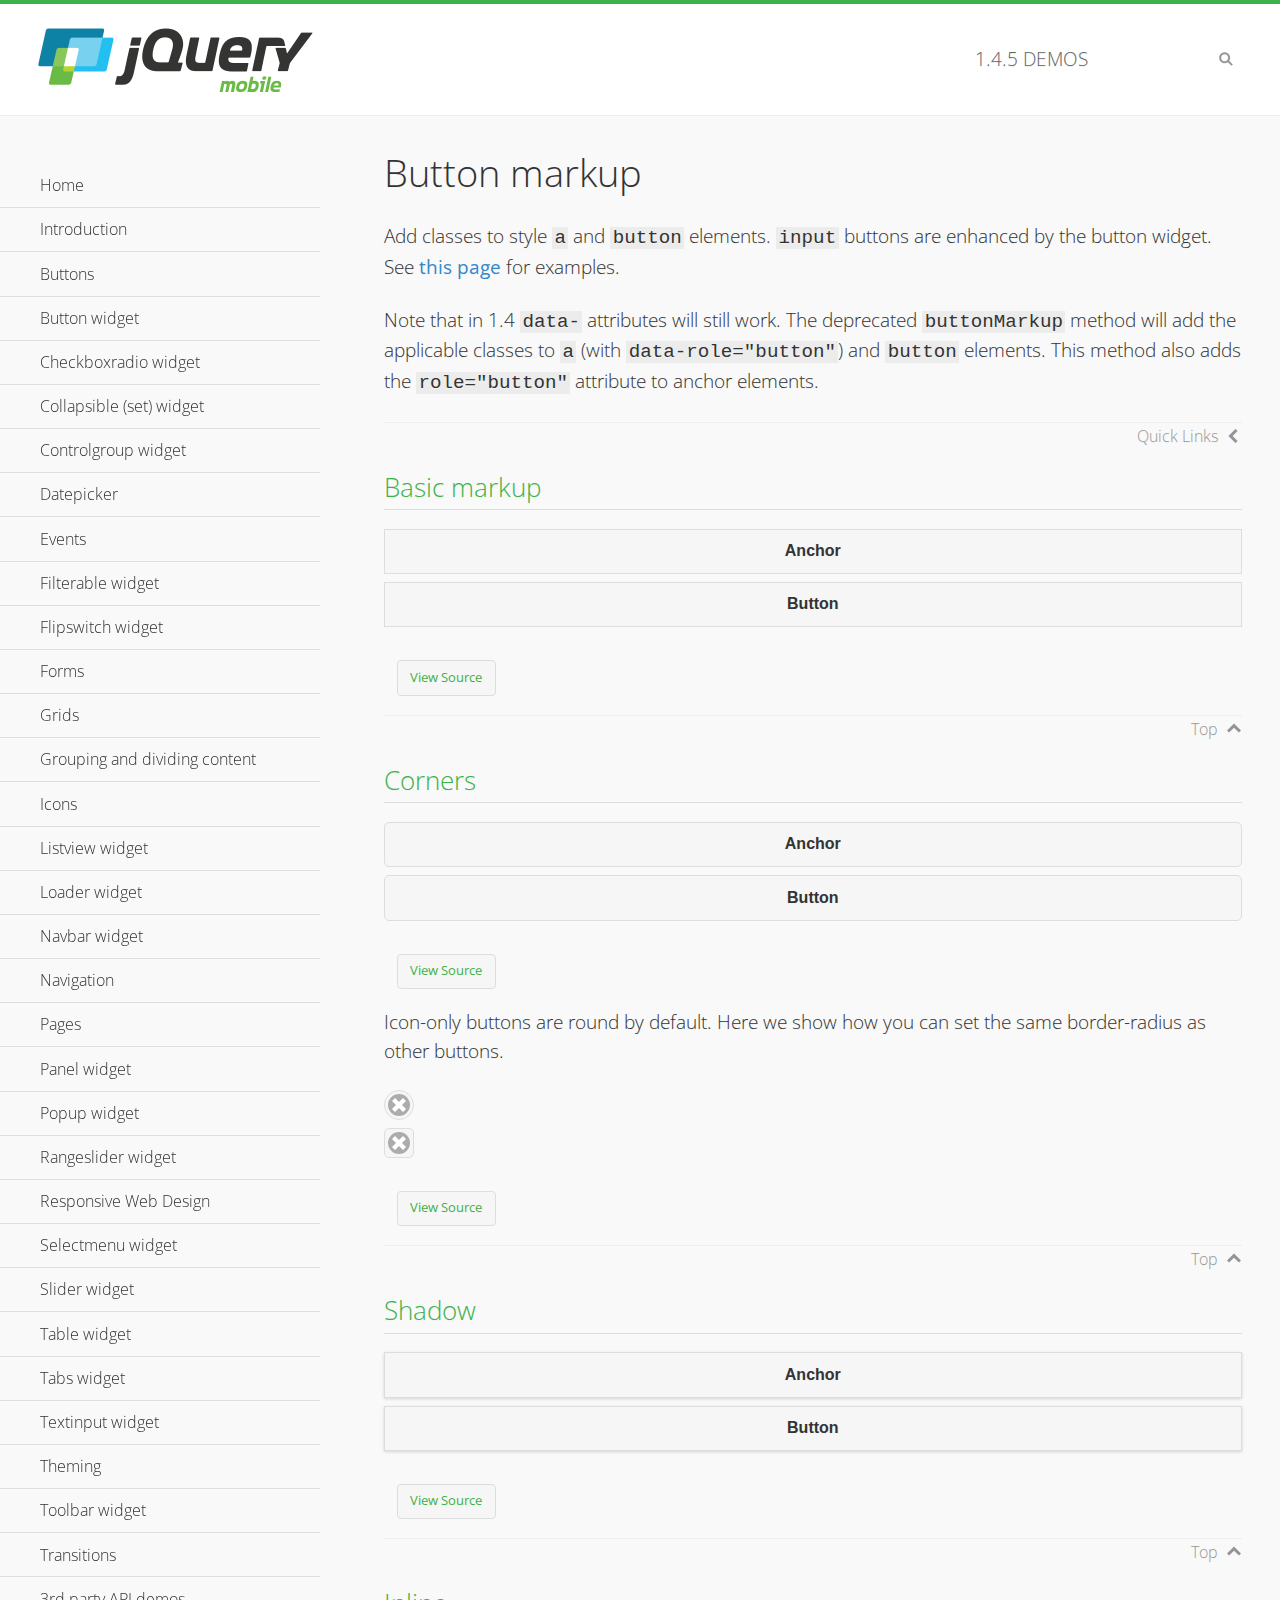
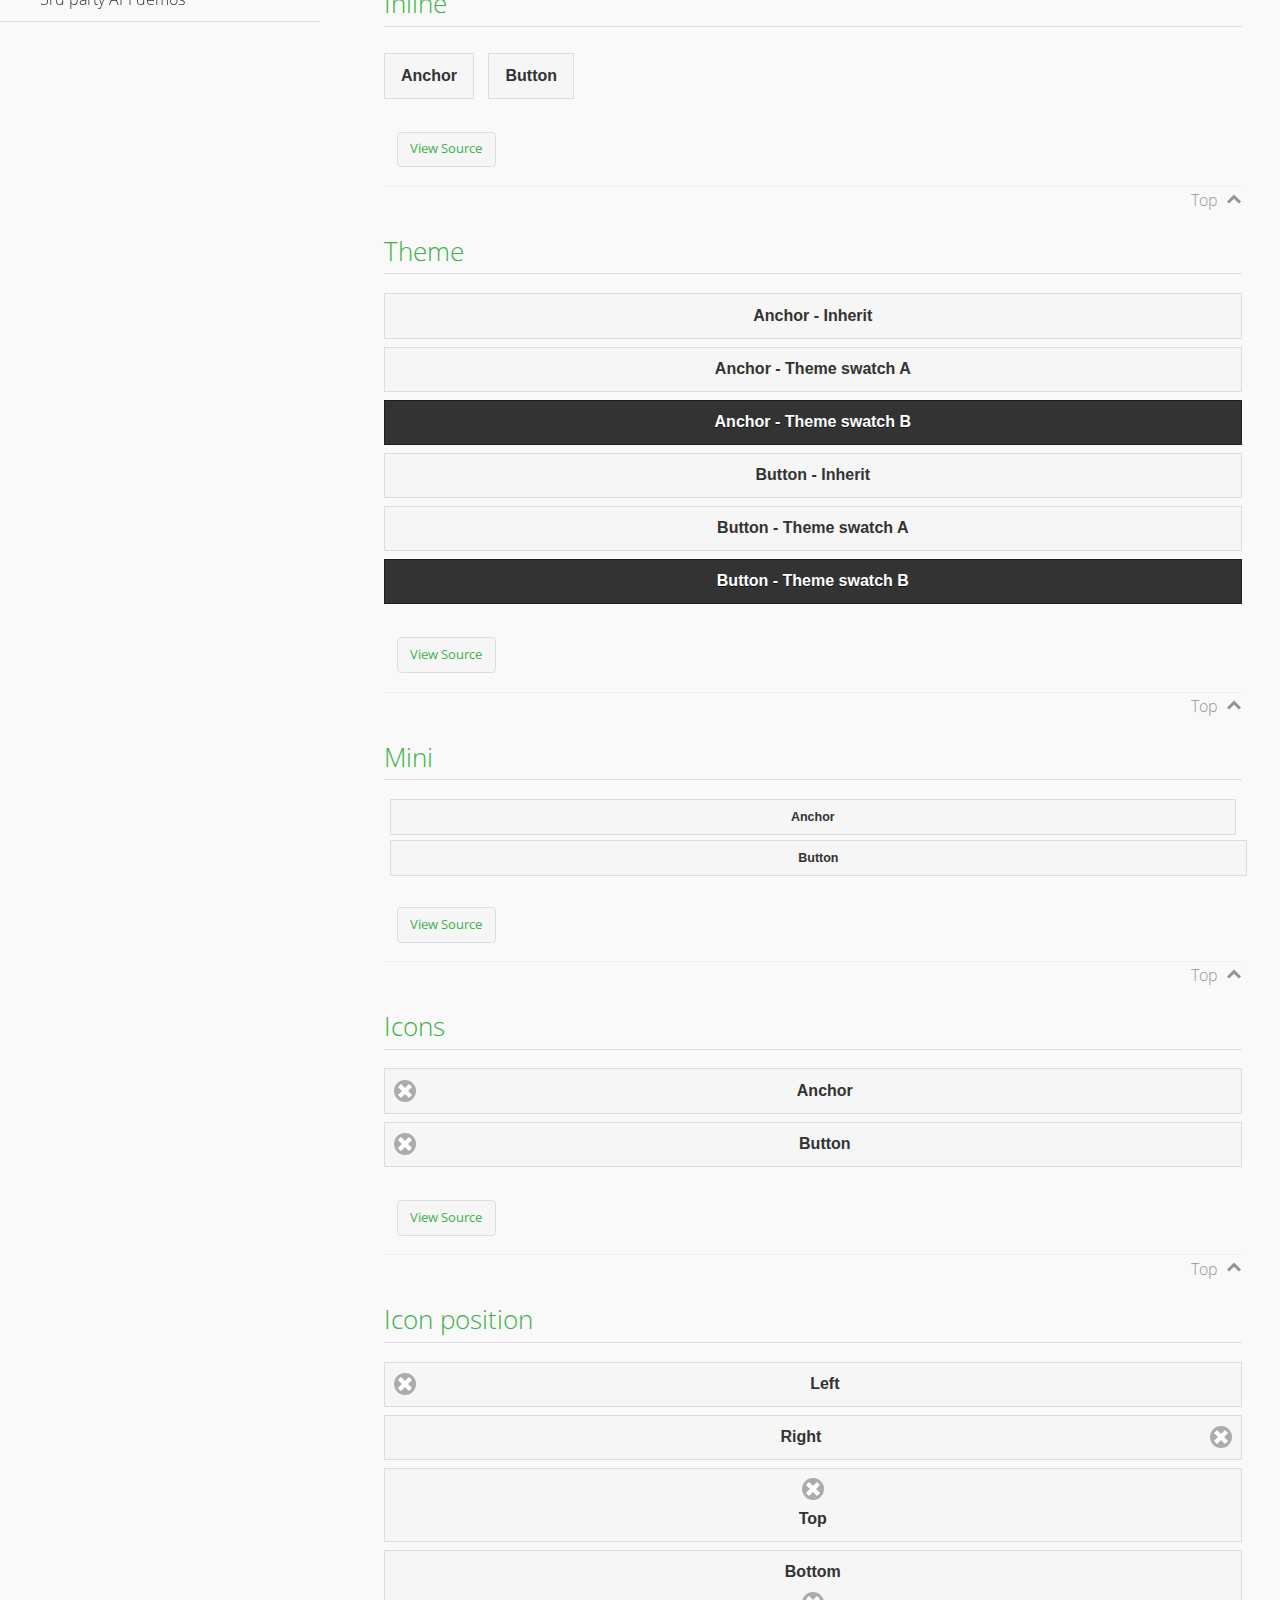
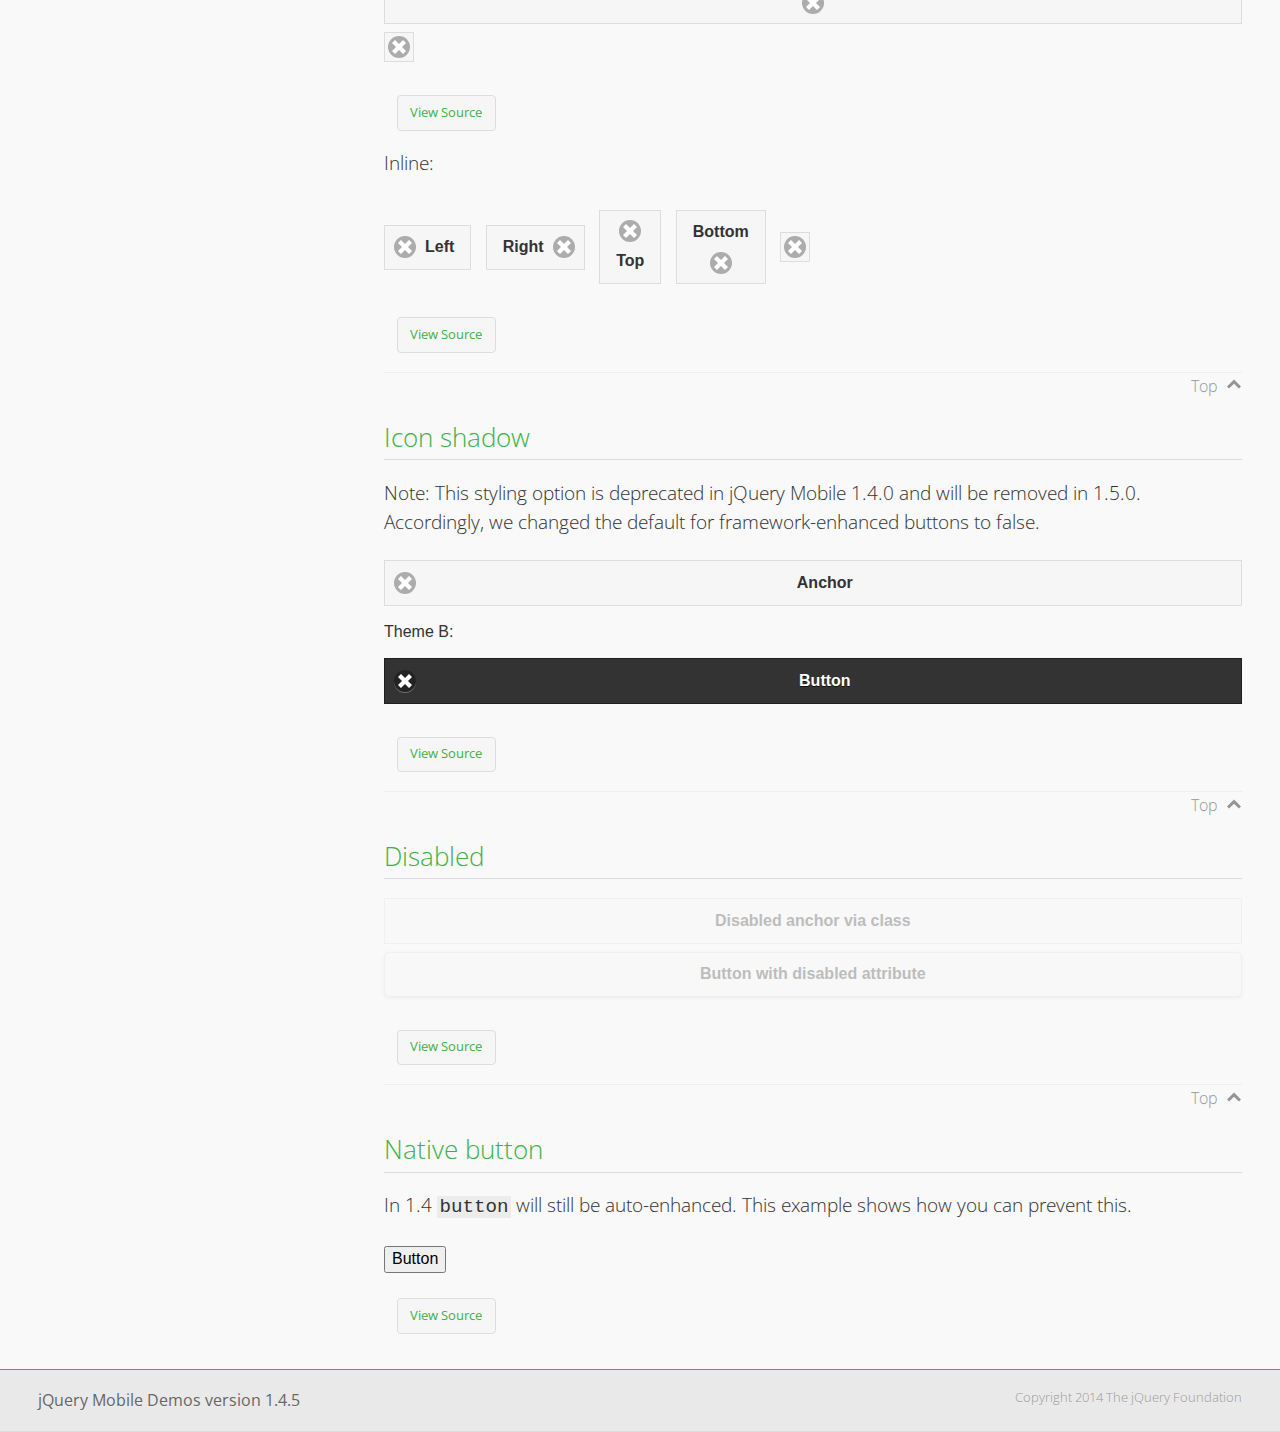
<file: one/jquery.mobile-1.4.5/demos/button-markup/index.html>
<!DOCTYPE html>
<html>
<head>
	<meta charset="utf-8">
	<meta name="viewport" content="width=device-width, initial-scale=1">
	<title>Button markup - jQuery Mobile Demos</title>
	<link rel="shortcut icon" href="../favicon.ico">
    <link rel="stylesheet" href="http://fonts.googleapis.com/css?family=Open+Sans:300,400,700">
	<link rel="stylesheet" href="../css/themes/default/jquery.mobile-1.4.5.min.css">
	<link rel="stylesheet" href="../_assets/css/jqm-demos.css">
	<script src="../js/jquery.js"></script>
	<script src="../_assets/js/index.js"></script>
	<script src="../js/jquery.mobile-1.4.5.min.js"></script>
	<style>
		#custom-border-radius .ui-btn-icon-notext.ui-corner-all {
			-webkit-border-radius: .3125em;
			border-radius: .3125em;
		}
	</style>
</head>
<body>
<div data-role="page" class="jqm-demos" data-quicklinks="true">

	<div data-role="header" class="jqm-header">
		<h2><a href="../" title="jQuery Mobile Demos home"><img src="../_assets/img/jquery-logo.png" alt="jQuery Mobile"></a></h2>
		<p><span class="jqm-version"></span> Demos</p>
		<a href="#" class="jqm-navmenu-link ui-btn ui-btn-icon-notext ui-corner-all ui-icon-bars ui-nodisc-icon ui-alt-icon ui-btn-left">Menu</a>
		<a href="#" class="jqm-search-link ui-btn ui-btn-icon-notext ui-corner-all ui-icon-search ui-nodisc-icon ui-alt-icon ui-btn-right">Search</a>
	</div><!-- /header -->

	<div role="main" class="ui-content jqm-content">

		<h1>Button markup</h1>

		<p>Add classes to style <code>a</code> and <code>button</code> elements. <code>input</code> buttons are enhanced by the button widget. See <a href="../button/" data-ajax="false">this page</a> for examples.</p>

		<p>Note that in 1.4 <code>data-</code> attributes will still work. The deprecated <code>buttonMarkup</code> method will add the applicable classes to <code>a</code> (with <code>data-role="button"</code>) and <code>button</code> elements. This method also adds the <code>role="button"</code> attribute to anchor elements.</p>

		<h2>Basic markup</h2>

		<div data-demo-html="true">
			<a href="#" class="ui-btn">Anchor</a>
			<button class="ui-btn">Button</button>
		</div><!--/demo-html -->

		<h2>Corners</h2>

		<div data-demo-html="true">
			<a href="#" class="ui-btn ui-corner-all">Anchor</a>
			<button class="ui-btn ui-corner-all">Button</button>
		</div><!--/demo-html -->

		<p>Icon-only buttons are round by default. Here we show how you can set the same border-radius as other buttons.</p>

		<div data-demo-html="true" data-demo-css="true">
			<a href="#" class="ui-btn ui-icon-delete ui-btn-icon-notext ui-corner-all">No text</a>
			<div id="custom-border-radius">
				<a href="#" class="ui-btn ui-icon-delete ui-btn-icon-notext ui-corner-all">No text</a>
			</div>
		</div><!--/demo-html -->

		<h2>Shadow</h2>

		<div data-demo-html="true">
			<a href="#" class="ui-btn ui-shadow">Anchor</a>
			<button class="ui-btn ui-shadow">Button</button>
		</div><!--/demo-html -->

		<h2>Inline</h2>

		<div data-demo-html="true">
			<a href="#" class="ui-btn ui-btn-inline">Anchor</a>
			<button class="ui-btn ui-btn-inline">Button</button>
		</div><!--/demo-html -->

		<h2>Theme</h2>

		<div data-demo-html="true">
			<a href="#" class="ui-btn">Anchor - Inherit</a>
			<a href="#" class="ui-btn ui-btn-a">Anchor - Theme swatch A</a>
			<a href="#" class="ui-btn ui-btn-b">Anchor - Theme swatch B</a>
			<button class="ui-btn">Button - Inherit</button>
			<button class="ui-btn ui-btn-a">Button - Theme swatch A</button>
			<button class="ui-btn ui-btn-b">Button - Theme swatch B</button>
		</div><!--/demo-html -->

		<h2>Mini</h2>

		<div data-demo-html="true">
			<a href="#" class="ui-btn ui-mini">Anchor</a>
			<button class="ui-btn ui-mini">Button</button>
		</div><!--/demo-html -->

		<h2>Icons</h2>

		<div data-demo-html="true">
			<a href="#" class="ui-btn ui-icon-delete ui-btn-icon-left">Anchor</a>
			<button class="ui-btn ui-icon-delete ui-btn-icon-left">Button</button>
		</div><!--/demo-html -->

		<h2>Icon position</h2>

		<div data-demo-html="true">
			<a href="#" class="ui-btn ui-icon-delete ui-btn-icon-left">Left</a>
			<a href="#" class="ui-btn ui-icon-delete ui-btn-icon-right">Right</a>
			<a href="#" class="ui-btn ui-icon-delete ui-btn-icon-top">Top</a>
			<a href="#" class="ui-btn ui-icon-delete ui-btn-icon-bottom">Bottom</a>
			<a href="#" class="ui-btn ui-icon-delete ui-btn-icon-notext">Icon only</a>
		</div><!--/demo-html -->

		<p>Inline:</p>

		<div data-demo-html="true">
			<a href="#" class="ui-btn ui-btn-inline ui-icon-delete ui-btn-icon-left">Left</a>
			<a href="#" class="ui-btn ui-btn-inline ui-icon-delete ui-btn-icon-right">Right</a>
			<a href="#" class="ui-btn ui-btn-inline ui-icon-delete ui-btn-icon-top">Top</a>
			<a href="#" class="ui-btn ui-btn-inline ui-icon-delete ui-btn-icon-bottom">Bottom</a>
			<a href="#" class="ui-btn ui-btn-inline ui-icon-delete ui-btn-icon-notext">Icon only</a>
		</div><!--/demo-html -->

		<h2>Icon shadow</h2>
		<p>Note: This styling option is deprecated in jQuery Mobile 1.4.0 and will be removed in 1.5.0. Accordingly, we changed the default for framework-enhanced buttons to false.</p>

		<div data-demo-html="true">
			<a href="#" class="ui-btn ui-icon-delete ui-btn-icon-left ui-shadow-icon">Anchor</a>
			<p>Theme B:</p>
			<button class="ui-btn ui-icon-delete ui-btn-icon-left ui-shadow-icon ui-btn-b">Button</button>
		</div><!--/demo-html -->

		<h2>Disabled</h2>

		<div data-demo-html="true">
			<a href="#" class="ui-btn ui-state-disabled">Disabled anchor via class</a>
			<button disabled>Button with disabled attribute</button>
		</div><!--/demo-html -->

		<h2>Native button</h2>
		<!-- TODO: Remove this demo in 1.5 -->
		<p>In 1.4 <code>button</code> will still be auto-enhanced. This example shows how you can prevent this.</p>

		<div data-demo-html="true">
			<button data-role="none">Button</button>
		</div><!--/demo-html -->

	</div><!-- /content -->
	    <div data-role="panel" class="jqm-navmenu-panel" data-position="left" data-display="overlay" data-theme="a">
	    	<ul class="jqm-list ui-alt-icon ui-nodisc-icon">
<li data-filtertext="demos homepage" data-icon="home"><a href=".././">Home</a></li>
<li data-filtertext="introduction overview getting started"><a href="../intro/" data-ajax="false">Introduction</a></li>
<li data-filtertext="buttons button markup buttonmarkup method anchor link button element"><a href="../button-markup/" data-ajax="false">Buttons</a></li>
<li data-filtertext="form button widget input button submit reset"><a href="../button/" data-ajax="false">Button widget</a></li>
<li data-role="collapsible" data-enhanced="true" data-collapsed-icon="carat-d" data-expanded-icon="carat-u" data-iconpos="right" data-inset="false" class="ui-collapsible ui-collapsible-themed-content ui-collapsible-collapsed">
	<h3 class="ui-collapsible-heading ui-collapsible-heading-collapsed">
		<a href="#" class="ui-collapsible-heading-toggle ui-btn ui-btn-icon-right ui-btn-inherit ui-icon-carat-d">
		    Checkboxradio widget<span class="ui-collapsible-heading-status"> click to expand contents</span>
		</a>
	</h3>
	<div class="ui-collapsible-content ui-body-inherit ui-collapsible-content-collapsed" aria-hidden="true">
		<ul>
			<li data-filtertext="form checkboxradio widget checkbox input checkboxes controlgroups"><a href="../checkboxradio-checkbox/" data-ajax="false">Checkboxes</a></li>
			<li data-filtertext="form checkboxradio widget radio input radio buttons controlgroups"><a href="../checkboxradio-radio/" data-ajax="false">Radio buttons</a></li>
		</ul>
	</div>
</li>
<li data-role="collapsible" data-enhanced="true" data-collapsed-icon="carat-d" data-expanded-icon="carat-u" data-iconpos="right" data-inset="false" class="ui-collapsible ui-collapsible-themed-content ui-collapsible-collapsed">
	<h3 class="ui-collapsible-heading ui-collapsible-heading-collapsed">
		<a href="#" class="ui-collapsible-heading-toggle ui-btn ui-btn-icon-right ui-btn-inherit ui-icon-carat-d">
			Collapsible (set) widget<span class="ui-collapsible-heading-status"> click to expand contents</span>
		</a>
	</h3>
	<div class="ui-collapsible-content ui-body-inherit ui-collapsible-content-collapsed" aria-hidden="true">
		<ul>
			<li data-filtertext="collapsibles content formatting"><a href="../collapsible/" data-ajax="false">Collapsible</a></li>
			<li data-filtertext="dynamic collapsible set accordion append expand"><a href="../collapsible-dynamic/" data-ajax="false">Dynamic collapsibles</a></li>
			<li data-filtertext="accordions collapsible set widget content formatting grouped collapsibles"><a href="../collapsibleset/" data-ajax="false">Collapsible set</a></li>
		</ul>
	</div>
</li>
<li data-role="collapsible" data-enhanced="true" data-collapsed-icon="carat-d" data-expanded-icon="carat-u" data-iconpos="right" data-inset="false" class="ui-collapsible ui-collapsible-themed-content ui-collapsible-collapsed">
	<h3 class="ui-collapsible-heading ui-collapsible-heading-collapsed">
		<a href="#" class="ui-collapsible-heading-toggle ui-btn ui-btn-icon-right ui-btn-inherit ui-icon-carat-d">
			Controlgroup widget<span class="ui-collapsible-heading-status"> click to expand contents</span>
		</a>
	</h3>
	<div class="ui-collapsible-content ui-body-inherit ui-collapsible-content-collapsed" aria-hidden="true">
		<ul>
			<li data-filtertext="controlgroups selectmenu checkboxradio input grouped buttons horizontal vertical"><a href="../controlgroup/" data-ajax="false">Controlgroup</a></li>
			<li data-filtertext="dynamic controlgroup dynamically add buttons"><a href="../controlgroup-dynamic/" data-ajax="false">Dynamic controlgroups</a></li>
		</ul>
	</div>
</li>
<li data-filtertext="form datepicker widget date input"><a href="../datepicker/" data-ajax="false">Datepicker</a></li>
<li data-role="collapsible" data-enhanced="true" data-collapsed-icon="carat-d" data-expanded-icon="carat-u" data-iconpos="right" data-inset="false" class="ui-collapsible ui-collapsible-themed-content ui-collapsible-collapsed">
	<h3 class="ui-collapsible-heading ui-collapsible-heading-collapsed">
		<a href="#" class="ui-collapsible-heading-toggle ui-btn ui-btn-icon-right ui-btn-inherit ui-icon-carat-d">
			Events<span class="ui-collapsible-heading-status"> click to expand contents</span>
		</a>
	</h3>
	<div class="ui-collapsible-content ui-body-inherit ui-collapsible-content-collapsed" aria-hidden="true">
		<ul>
			<li data-filtertext="swipe to delete list items listviews swipe events"><a href="../swipe-list/" data-ajax="false">Swipe list items</a></li>
			<li data-filtertext="swipe to navigate swipe page navigation swipe events"><a href="../swipe-page/" data-ajax="false">Swipe page navigation</a></li>
		</ul>
	</div>
</li>
<li data-filtertext="filterable filter elements sorting searching listview table"><a href="../filterable/" data-ajax="false">Filterable widget</a></li>
<li data-filtertext="form flipswitch widget flip toggle switch binary select checkbox input"><a href="../flipswitch/" data-ajax="false">Flipswitch widget</a></li>
<li data-role="collapsible" data-enhanced="true" data-collapsed-icon="carat-d" data-expanded-icon="carat-u" data-iconpos="right" data-inset="false" class="ui-collapsible ui-collapsible-themed-content ui-collapsible-collapsed">
	<h3 class="ui-collapsible-heading ui-collapsible-heading-collapsed">
		<a href="#" class="ui-collapsible-heading-toggle ui-btn ui-btn-icon-right ui-btn-inherit ui-icon-carat-d">
			Forms<span class="ui-collapsible-heading-status"> click to expand contents</span>
		</a>
	</h3>
	<div class="ui-collapsible-content ui-body-inherit ui-collapsible-content-collapsed" aria-hidden="true">
		<ul>
			<li data-filtertext="forms text checkbox radio range button submit reset inputs selects textarea slider flipswitch label form elements"><a href="../forms/" data-ajax="false">Forms</a></li>
			<li data-filtertext="form hide labels hidden accessible ui-hidden-accessible forms"><a href="../forms-label-hidden-accessible/" data-ajax="false">Hide labels</a></li>
			<li data-filtertext="form field containers fieldcontain ui-field-contain forms"><a href="../forms-field-contain/" data-ajax="false">Field containers</a></li>
			<li data-filtertext="forms disabled form elements"><a href="../forms-disabled/" data-ajax="false">Forms disabled</a></li>
			<li data-filtertext="forms gallery examples overview forms text checkbox radio range button submit reset inputs selects textarea slider flipswitch label form elements"><a href="../forms-gallery/" data-ajax="false">Forms gallery</a></li>
		</ul>
	</div>
</li>
<li data-role="collapsible" data-enhanced="true" data-collapsed-icon="carat-d" data-expanded-icon="carat-u" data-iconpos="right" data-inset="false" class="ui-collapsible ui-collapsible-themed-content ui-collapsible-collapsed">
	<h3 class="ui-collapsible-heading ui-collapsible-heading-collapsed">
		<a href="#" class="ui-collapsible-heading-toggle ui-btn ui-btn-icon-right ui-btn-inherit ui-icon-carat-d">
			Grids<span class="ui-collapsible-heading-status"> click to expand contents</span>
		</a>
	</h3>
	<div class="ui-collapsible-content ui-body-inherit ui-collapsible-content-collapsed" aria-hidden="true">
		<ul>
			<li data-filtertext="grids columns blocks content formatting rwd responsive css framework"><a href="../grids/" data-ajax="false">Grids</a></li>
			<li data-filtertext="buttons in grids css framework"><a href="../grids-buttons/" data-ajax="false">Buttons in grids</a></li>
			<li data-filtertext="custom responsive grids rwd css framework"><a href="../grids-custom-responsive/" data-ajax="false">Custom responsive grids</a></li>
		</ul>
	</div>
</li>
<li data-filtertext="blocks content formatting sections heading"><a href="../body-bar-classes/" data-ajax="false">Grouping and dividing content</a></li>
<li data-role="collapsible" data-enhanced="true" data-collapsed-icon="carat-d" data-expanded-icon="carat-u" data-iconpos="right" data-inset="false" class="ui-collapsible ui-collapsible-themed-content ui-collapsible-collapsed">
	<h3 class="ui-collapsible-heading ui-collapsible-heading-collapsed">
		<a href="#" class="ui-collapsible-heading-toggle ui-btn ui-btn-icon-right ui-btn-inherit ui-icon-carat-d">
			Icons<span class="ui-collapsible-heading-status"> click to expand contents</span>
		</a>
	</h3>
	<div class="ui-collapsible-content ui-body-inherit ui-collapsible-content-collapsed" aria-hidden="true">
		<ul>
			<li data-filtertext="button icons svg disc alt custom icon position"><a href="../icons/" data-ajax="false">Icons</a></li>
			<li data-filtertext=""><a href="../icons-grunticon/" data-ajax="false">Grunticon loader</a></li>
		</ul>
	</div>
</li>
<li data-role="collapsible" data-enhanced="true" data-collapsed-icon="carat-d" data-expanded-icon="carat-u" data-iconpos="right" data-inset="false" class="ui-collapsible ui-collapsible-themed-content ui-collapsible-collapsed">
	<h3 class="ui-collapsible-heading ui-collapsible-heading-collapsed">
		<a href="#" class="ui-collapsible-heading-toggle ui-btn ui-btn-icon-right ui-btn-inherit ui-icon-carat-d">
			Listview widget<span class="ui-collapsible-heading-status"> click to expand contents</span>
		</a>
	</h3>
	<div class="ui-collapsible-content ui-body-inherit ui-collapsible-content-collapsed" aria-hidden="true">
		<ul>
			<li data-filtertext="listview widget thumbnails icons nested split button collapsible ul ol"><a href="../listview/" data-ajax="false">Listview</a></li>
			<li data-filtertext="autocomplete filterable reveal listview filtertextbeforefilter placeholder"><a href="../listview-autocomplete/" data-ajax="false">Listview autocomplete</a></li>
			<li data-filtertext="autocomplete filterable reveal listview remote data filtertextbeforefilter placeholder"><a href="../listview-autocomplete-remote/" data-ajax="false">Listview autocomplete remote data</a></li>
			<li data-filtertext="autodividers anchor jump scroll linkbars listview lists ul ol"><a href="../listview-autodividers-linkbar/" data-ajax="false">Listview autodividers linkbar</a></li>
			<li data-filtertext="listview autodividers selector autodividersselector lists ul ol"><a href="../listview-autodividers-selector/" data-ajax="false">Listview autodividers selector</a></li>
			<li data-filtertext="listview nested list items"><a href="../listview-nested-lists/" data-ajax="false">Nested Listviews</a></li>
			<li data-filtertext="listview collapsible list items flat"><a href="../listview-collapsible-item-flat/" data-ajax="false">Listview collapsible list items (flat)</a></li>
			<li data-filtertext="listview collapsible list indented"><a href="../listview-collapsible-item-indented/" data-ajax="false">Listview collapsible list items (indented)</a></li>
			<li data-filtertext="grid listview responsive grids responsive listviews lists ul"><a href="../listview-grid/" data-ajax="false">Listview responsive grid</a></li>
		</ul>
	</div>
</li>
<li data-filtertext="loader widget page loading navigation overlay spinner"><a href="../loader/" data-ajax="false">Loader widget</a></li>
<li data-filtertext="navbar widget navmenu toolbars header footer"><a href="../navbar/" data-ajax="false">Navbar widget</a></li>
<li data-role="collapsible" data-enhanced="true" data-collapsed-icon="carat-d" data-expanded-icon="carat-u" data-iconpos="right" data-inset="false" class="ui-collapsible ui-collapsible-themed-content ui-collapsible-collapsed">
	<h3 class="ui-collapsible-heading ui-collapsible-heading-collapsed">
		<a href="#" class="ui-collapsible-heading-toggle ui-btn ui-btn-icon-right ui-btn-inherit ui-icon-carat-d">
			Navigation<span class="ui-collapsible-heading-status"> click to expand contents</span>
		</a>
	</h3>
	<div class="ui-collapsible-content ui-body-inherit ui-collapsible-content-collapsed" aria-hidden="true">
		<ul>
			<li data-filtertext="ajax navigation navigate widget history event method"><a href="../navigation/" data-ajax="false">Navigation</a></li>
			<li data-filtertext="linking pages page links navigation ajax prefetch cache"><a href="../navigation-linking-pages/" data-ajax="false">Linking pages</a></li>
			<!-- <li data-filtertext="php redirect server redirection server-side navigation"><a href="../navigation-php-redirect/" data-ajax="false">PHP redirect demo</a></li>-->
			<li data-filtertext="navigation redirection hash query"><a href="../navigation-hash-processing/" data-ajax="false">Hash processing demo</a></li>
			<li data-filtertext="navigation redirection hash query"><a href="../page-events/" data-ajax="false">Page Navigation Events</a></li>
		</ul>
	</div>
</li>
<li data-role="collapsible" data-enhanced="true" data-collapsed-icon="carat-d" data-expanded-icon="carat-u" data-iconpos="right" data-inset="false" class="ui-collapsible ui-collapsible-themed-content ui-collapsible-collapsed">
	<h3 class="ui-collapsible-heading ui-collapsible-heading-collapsed">
		<a href="#" class="ui-collapsible-heading-toggle ui-btn ui-btn-icon-right ui-btn-inherit ui-icon-carat-d">
			Pages<span class="ui-collapsible-heading-status"> click to expand contents</span>
		</a>
	</h3>
	<div class="ui-collapsible-content ui-body-inherit ui-collapsible-content-collapsed" aria-hidden="true">
		<ul>
			<li data-filtertext="pages page widget ajax navigation"><a href="../pages/" data-ajax="false">Pages</a></li>
			<li data-filtertext="single page"><a href="../pages-single-page/" data-ajax="false">Single page</a></li>
			<li data-filtertext="multipage multi-page page"><a href="../pages-multi-page/" data-ajax="false">Multi-page template</a></li>
			<li data-filtertext="dialog page widget modal popup"><a href="../pages-dialog/" data-ajax="false">Dialog page</a></li>
		</ul>
	</div>
</li>
<li data-role="collapsible" data-enhanced="true" data-collapsed-icon="carat-d" data-expanded-icon="carat-u" data-iconpos="right" data-inset="false" class="ui-collapsible ui-collapsible-themed-content ui-collapsible-collapsed">
	<h3 class="ui-collapsible-heading ui-collapsible-heading-collapsed">
		<a href="#" class="ui-collapsible-heading-toggle ui-btn ui-btn-icon-right ui-btn-inherit ui-icon-carat-d">
			Panel widget<span class="ui-collapsible-heading-status"> click to expand contents</span>
		</a>
	</h3>
	<div class="ui-collapsible-content ui-body-inherit ui-collapsible-content-collapsed" aria-hidden="true">
		<ul>
			<li data-filtertext="panel widget sliding panels reveal push overlay responsive"><a href="../panel/" data-ajax="false">Panel</a></li>
			<li data-filtertext=""><a href="../panel-external/" data-ajax="false">External panels</a></li>
			<li data-filtertext="panel "><a href="../panel-fixed/" data-ajax="false">Fixed panels</a></li>
			<li data-filtertext="panel slide panels sliding panels shadow rwd responsive breakpoint"><a href="../panel-responsive/" data-ajax="false">Panels responsive</a></li>
			<li data-filtertext="panel custom style custom panel width reveal shadow listview panel styling page background wrapper"><a href="../panel-styling/" data-ajax="false">Custom panel style</a></li>
			<li data-filtertext="panel open on swipe"><a href="../panel-swipe-open/" data-ajax="false">Panel open on swipe</a></li>
			<li data-filtertext="panels outside page internal external toolbars"><a href="../panel-external-internal/" data-ajax="false">Panel external and internal</a></li>
		</ul>
	</div>
</li>
<li data-role="collapsible" data-enhanced="true" data-collapsed-icon="carat-d" data-expanded-icon="carat-u" data-iconpos="right" data-inset="false" class="ui-collapsible ui-collapsible-themed-content ui-collapsible-collapsed">
	<h3 class="ui-collapsible-heading ui-collapsible-heading-collapsed">
		<a href="#" class="ui-collapsible-heading-toggle ui-btn ui-btn-icon-right ui-btn-inherit ui-icon-carat-d">
			Popup widget<span class="ui-collapsible-heading-status"> click to expand contents</span>
		</a>
	</h3>
	<div class="ui-collapsible-content ui-body-inherit ui-collapsible-content-collapsed" aria-hidden="true">
		<ul>
			<li data-filtertext="popup widget popups dialog modal transition tooltip lightbox form overlay screen flip pop fade transition"><a href="../popup/" data-ajax="false">Popup</a></li>
			<li data-filtertext="popup alignment position"><a href="../popup-alignment/" data-ajax="false">Popup alignment</a></li>
			<li data-filtertext="popup arrow size popups popover"><a href="../popup-arrow-size/" data-ajax="false">Popup arrow size</a></li>
			<li data-filtertext="dynamic popups popup images lightbox"><a href="../popup-dynamic/" data-ajax="false">Dynamic popups</a></li>
			<li data-filtertext="popups with iframes scaling"><a href="../popup-iframe/" data-ajax="false">Popups with iframes</a></li>
			<li data-filtertext="popup image scaling"><a href="../popup-image-scaling/" data-ajax="false">Popup image scaling</a></li>
			<li data-filtertext="external popup outside multi-page"><a href="../popup-outside-multipage/" data-ajax="false">Popup outside multi-page</a></li>
		</ul>
	</div>
</li>
<li data-filtertext="form rangeslider widget dual sliders dual handle sliders range input"><a href="../rangeslider/" data-ajax="false">Rangeslider widget</a></li>
<li data-filtertext="responsive web design rwd adaptive progressive enhancement PE accessible mobile breakpoints media query media queries"><a href="../rwd/" data-ajax="false">Responsive Web Design</a></li>
<li data-role="collapsible" data-enhanced="true" data-collapsed-icon="carat-d" data-expanded-icon="carat-u" data-iconpos="right" data-inset="false" class="ui-collapsible ui-collapsible-themed-content ui-collapsible-collapsed">
	<h3 class="ui-collapsible-heading ui-collapsible-heading-collapsed">
		<a href="#" class="ui-collapsible-heading-toggle ui-btn ui-btn-icon-right ui-btn-inherit ui-icon-carat-d">
			Selectmenu widget<span class="ui-collapsible-heading-status"> click to expand contents</span>
		</a>
	</h3>
	<div class="ui-collapsible-content ui-body-inherit ui-collapsible-content-collapsed" aria-hidden="true">
		<ul>
			<li data-filtertext="form selectmenu widget select input custom select menu selects"><a href="../selectmenu/" data-ajax="false">Selectmenu</a></li>
			<li data-filtertext="form custom select menu selectmenu widget custom menu option optgroup multiple selects"><a href="../selectmenu-custom/" data-ajax="false">Custom select menu</a></li>
			<li data-filtertext="filterable select filter popup dialog"><a href="../selectmenu-custom-filter/" data-ajax="false">Custom select menu with filter</a></li>
		</ul>
	</div>
</li>
<li data-role="collapsible" data-enhanced="true" data-collapsed-icon="carat-d" data-expanded-icon="carat-u" data-iconpos="right" data-inset="false" class="ui-collapsible ui-collapsible-themed-content ui-collapsible-collapsed">
	<h3 class="ui-collapsible-heading ui-collapsible-heading-collapsed">
		<a href="#" class="ui-collapsible-heading-toggle ui-btn ui-btn-icon-right ui-btn-inherit ui-icon-carat-d">
			Slider widget<span class="ui-collapsible-heading-status"> click to expand contents</span>
		</a>
	</h3>
	<div class="ui-collapsible-content ui-body-inherit ui-collapsible-content-collapsed" aria-hidden="true">
		<ul>
			<li data-filtertext="form slider widget range input single sliders"><a href="../slider/" data-ajax="false">Slider</a></li>
			<li data-filtertext="form slider widget flipswitch slider binary select flip toggle switch"><a href="../slider-flipswitch/" data-ajax="false">Slider flip toggle switch</a></li>
			<li data-filtertext="form slider tooltip handle value input range sliders"><a href="../slider-tooltip/" data-ajax="false">Slider tooltip</a></li>
		</ul>
	</div>
</li>
<li data-role="collapsible" data-enhanced="true" data-collapsed-icon="carat-d" data-expanded-icon="carat-u" data-iconpos="right" data-inset="false" class="ui-collapsible ui-collapsible-themed-content ui-collapsible-collapsed">
	<h3 class="ui-collapsible-heading ui-collapsible-heading-collapsed">
		<a href="#" class="ui-collapsible-heading-toggle ui-btn ui-btn-icon-right ui-btn-inherit ui-icon-carat-d">
			Table widget<span class="ui-collapsible-heading-status"> click to expand contents</span>
		</a>
	</h3>
	<div class="ui-collapsible-content ui-body-inherit ui-collapsible-content-collapsed" aria-hidden="true">
		<ul>
			<li data-filtertext="table widget reflow column toggle th td responsive tables rwd hide show tabular"><a href="../table-column-toggle/" data-ajax="false">Table Column Toggle</a></li>
			<li data-filtertext="table column toggle phone comparison demo"><a href="../table-column-toggle-example/" data-ajax="false">Table Column Toggle demo</a></li>
			<li data-filtertext="responsive tables table column toggle heading groups rwd breakpoint"><a href="../table-column-toggle-heading-groups/" data-ajax="false">Table Column Toggle heading groups</a></li>
			<li data-filtertext="responsive tables table column toggle hide rwd breakpoint customization options"><a href="../table-column-toggle-options/" data-ajax="false">Table Column Toggle options</a></li>
			<li data-filtertext="table reflow th td responsive rwd columns tabular"><a href="../table-reflow/" data-ajax="false">Table Reflow</a></li>
			<li data-filtertext="responsive tables table reflow heading groups rwd breakpoint"><a href="../table-reflow-heading-groups/" data-ajax="false">Table Reflow heading groups</a></li>
			<li data-filtertext="responsive tables table reflow stripes strokes table style"><a href="../table-reflow-stripes-strokes/" data-ajax="false">Table Reflow stripes and strokes</a></li>
			<li data-filtertext="responsive tables table reflow stack custom styles"><a href="../table-reflow-styling/" data-ajax="false">Table Reflow custom styles</a></li>
		</ul>
	</div>
</li>
<li data-filtertext="ui tabs widget"><a href="../tabs/" data-ajax="false">Tabs widget</a></li>
<li data-filtertext="form textinput widget text input textarea number date time tel email file color password"><a href="../textinput/" data-ajax="false">Textinput widget</a></li>
<li data-role="collapsible" data-enhanced="true" data-collapsed-icon="carat-d" data-expanded-icon="carat-u" data-iconpos="right" data-inset="false" class="ui-collapsible ui-collapsible-themed-content ui-collapsible-collapsed">
	<h3 class="ui-collapsible-heading ui-collapsible-heading-collapsed">
		<a href="#" class="ui-collapsible-heading-toggle ui-btn ui-btn-icon-right ui-btn-inherit ui-icon-carat-d">
			Theming<span class="ui-collapsible-heading-status"> click to expand contents</span>
		</a>
	</h3>
	<div class="ui-collapsible-content ui-body-inherit ui-collapsible-content-collapsed" aria-hidden="true">
		<ul>
			<li data-filtertext="default theme swatches theming style css"><a href="../theme-default/" data-ajax="false">Default theme</a></li>
			<li data-filtertext="classic theme old theme swatches theming style css"><a href="../theme-classic/" data-ajax="false">Classic theme</a></li>
		</ul>
	</div>
</li>
<li data-role="collapsible" data-enhanced="true" data-collapsed-icon="carat-d" data-expanded-icon="carat-u" data-iconpos="right" data-inset="false" class="ui-collapsible ui-collapsible-themed-content ui-collapsible-collapsed">
	<h3 class="ui-collapsible-heading ui-collapsible-heading-collapsed">
		<a href="#" class="ui-collapsible-heading-toggle ui-btn ui-btn-icon-right ui-btn-inherit ui-icon-carat-d">
			Toolbar widget<span class="ui-collapsible-heading-status"> click to expand contents</span>
		</a>
	</h3>
	<div class="ui-collapsible-content ui-body-inherit ui-collapsible-content-collapsed" aria-hidden="true">
		<ul>
			<li data-filtertext="toolbar widget header footer toolbars fixed fullscreen external sections"><a href="../toolbar/" data-ajax="false">Toolbar</a></li>
			<li data-filtertext="dynamic toolbars dynamically add toolbar header footer"><a href="../toolbar-dynamic/" data-ajax="false">Dynamic toolbars</a></li>
			<li data-filtertext="external toolbars header footer"><a href="../toolbar-external/" data-ajax="false">External toolbars</a></li>
			<li data-filtertext="fixed toolbars header footer"><a href="../toolbar-fixed/" data-ajax="false">Fixed toolbars</a></li>
			<li data-filtertext="fixed fullscreen toolbars header footer"><a href="../toolbar-fixed-fullscreen/" data-ajax="false">Fullscreen toolbars</a></li>
			<li data-filtertext="external fixed toolbars header footer"><a href="../toolbar-fixed-external/" data-ajax="false">Fixed external toolbars</a></li>
			<li data-filtertext="external persistent toolbars header footer navbar navmenu"><a href="../toolbar-fixed-persistent/" data-ajax="false">Persistent toolbars</a></li>
			<li data-filtertext="external ajax optimized toolbars persistent toolbars header footer navbar"><a href="../toolbar-fixed-persistent-optimized/" data-ajax="false">Ajax optimized toolbars</a></li>
			<li data-filtertext="form in toolbars header footer"><a href="../toolbar-fixed-forms/" data-ajax="false">Form in toolbar</a></li>
		</ul>
	</div>
</li>
<li data-filtertext="page transitions animated pages popup navigation flip slide fade pop"><a href="../transitions/" data-ajax="false">Transitions</a></li>
<li data-role="collapsible" data-enhanced="true" data-collapsed-icon="carat-d" data-expanded-icon="carat-u" data-iconpos="right" data-inset="false" class="ui-collapsible ui-collapsible-themed-content ui-collapsible-collapsed">
	<h3 class="ui-collapsible-heading ui-collapsible-heading-collapsed">
		<a href="#" class="ui-collapsible-heading-toggle ui-btn ui-btn-icon-right ui-btn-inherit ui-icon-carat-d">
			3rd party API demos<span class="ui-collapsible-heading-status"> click to expand contents</span>
		</a>
	</h3>
	<div class="ui-collapsible-content ui-body-inherit ui-collapsible-content-collapsed" aria-hidden="true">
		<ul>
			<li data-filtertext="backbone requirejs navigation router"><a href="../backbone-requirejs/" data-ajax="false">Backbone RequireJS</a></li>
			<li data-filtertext="google maps geolocation demo"><a href="../map-geolocation/" data-ajax="false">Google Maps geolocation</a></li>
			<li data-filtertext="google maps hybrid"><a href="../map-list-toggle/" data-ajax="false">Google Maps list toggle</a></li>
		</ul>
	</div>
</li>



		     </ul>
		</div><!-- /panel -->


	<div data-role="footer" data-position="fixed" data-tap-toggle="false" class="jqm-footer">
		<p>jQuery Mobile Demos version <span class="jqm-version"></span></p>
		<p>Copyright 2014 The jQuery Foundation</p>
	</div><!-- /footer -->
	<!-- TODO: This should become an external panel so we can add input to markup (unique ID) -->
    <div data-role="panel" class="jqm-search-panel" data-position="right" data-display="overlay" data-theme="a">
		<div class="jqm-search">
			<ul class="jqm-list" data-filter-placeholder="Search demos..." data-filter-reveal="true">
<li data-filtertext="demos homepage" data-icon="home"><a href=".././">Home</a></li>
<li data-filtertext="introduction overview getting started"><a href="../intro/" data-ajax="false">Introduction</a></li>
<li data-filtertext="buttons button markup buttonmarkup method anchor link button element"><a href="../button-markup/" data-ajax="false">Buttons</a></li>
<li data-filtertext="form button widget input button submit reset"><a href="../button/" data-ajax="false">Button widget</a></li>
<li data-role="collapsible" data-enhanced="true" data-collapsed-icon="carat-d" data-expanded-icon="carat-u" data-iconpos="right" data-inset="false" class="ui-collapsible ui-collapsible-themed-content ui-collapsible-collapsed">
	<h3 class="ui-collapsible-heading ui-collapsible-heading-collapsed">
		<a href="#" class="ui-collapsible-heading-toggle ui-btn ui-btn-icon-right ui-btn-inherit ui-icon-carat-d">
		    Checkboxradio widget<span class="ui-collapsible-heading-status"> click to expand contents</span>
		</a>
	</h3>
	<div class="ui-collapsible-content ui-body-inherit ui-collapsible-content-collapsed" aria-hidden="true">
		<ul>
			<li data-filtertext="form checkboxradio widget checkbox input checkboxes controlgroups"><a href="../checkboxradio-checkbox/" data-ajax="false">Checkboxes</a></li>
			<li data-filtertext="form checkboxradio widget radio input radio buttons controlgroups"><a href="../checkboxradio-radio/" data-ajax="false">Radio buttons</a></li>
		</ul>
	</div>
</li>
<li data-role="collapsible" data-enhanced="true" data-collapsed-icon="carat-d" data-expanded-icon="carat-u" data-iconpos="right" data-inset="false" class="ui-collapsible ui-collapsible-themed-content ui-collapsible-collapsed">
	<h3 class="ui-collapsible-heading ui-collapsible-heading-collapsed">
		<a href="#" class="ui-collapsible-heading-toggle ui-btn ui-btn-icon-right ui-btn-inherit ui-icon-carat-d">
			Collapsible (set) widget<span class="ui-collapsible-heading-status"> click to expand contents</span>
		</a>
	</h3>
	<div class="ui-collapsible-content ui-body-inherit ui-collapsible-content-collapsed" aria-hidden="true">
		<ul>
			<li data-filtertext="collapsibles content formatting"><a href="../collapsible/" data-ajax="false">Collapsible</a></li>
			<li data-filtertext="dynamic collapsible set accordion append expand"><a href="../collapsible-dynamic/" data-ajax="false">Dynamic collapsibles</a></li>
			<li data-filtertext="accordions collapsible set widget content formatting grouped collapsibles"><a href="../collapsibleset/" data-ajax="false">Collapsible set</a></li>
		</ul>
	</div>
</li>
<li data-role="collapsible" data-enhanced="true" data-collapsed-icon="carat-d" data-expanded-icon="carat-u" data-iconpos="right" data-inset="false" class="ui-collapsible ui-collapsible-themed-content ui-collapsible-collapsed">
	<h3 class="ui-collapsible-heading ui-collapsible-heading-collapsed">
		<a href="#" class="ui-collapsible-heading-toggle ui-btn ui-btn-icon-right ui-btn-inherit ui-icon-carat-d">
			Controlgroup widget<span class="ui-collapsible-heading-status"> click to expand contents</span>
		</a>
	</h3>
	<div class="ui-collapsible-content ui-body-inherit ui-collapsible-content-collapsed" aria-hidden="true">
		<ul>
			<li data-filtertext="controlgroups selectmenu checkboxradio input grouped buttons horizontal vertical"><a href="../controlgroup/" data-ajax="false">Controlgroup</a></li>
			<li data-filtertext="dynamic controlgroup dynamically add buttons"><a href="../controlgroup-dynamic/" data-ajax="false">Dynamic controlgroups</a></li>
		</ul>
	</div>
</li>
<li data-filtertext="form datepicker widget date input"><a href="../datepicker/" data-ajax="false">Datepicker</a></li>
<li data-role="collapsible" data-enhanced="true" data-collapsed-icon="carat-d" data-expanded-icon="carat-u" data-iconpos="right" data-inset="false" class="ui-collapsible ui-collapsible-themed-content ui-collapsible-collapsed">
	<h3 class="ui-collapsible-heading ui-collapsible-heading-collapsed">
		<a href="#" class="ui-collapsible-heading-toggle ui-btn ui-btn-icon-right ui-btn-inherit ui-icon-carat-d">
			Events<span class="ui-collapsible-heading-status"> click to expand contents</span>
		</a>
	</h3>
	<div class="ui-collapsible-content ui-body-inherit ui-collapsible-content-collapsed" aria-hidden="true">
		<ul>
			<li data-filtertext="swipe to delete list items listviews swipe events"><a href="../swipe-list/" data-ajax="false">Swipe list items</a></li>
			<li data-filtertext="swipe to navigate swipe page navigation swipe events"><a href="../swipe-page/" data-ajax="false">Swipe page navigation</a></li>
		</ul>
	</div>
</li>
<li data-filtertext="filterable filter elements sorting searching listview table"><a href="../filterable/" data-ajax="false">Filterable widget</a></li>
<li data-filtertext="form flipswitch widget flip toggle switch binary select checkbox input"><a href="../flipswitch/" data-ajax="false">Flipswitch widget</a></li>
<li data-role="collapsible" data-enhanced="true" data-collapsed-icon="carat-d" data-expanded-icon="carat-u" data-iconpos="right" data-inset="false" class="ui-collapsible ui-collapsible-themed-content ui-collapsible-collapsed">
	<h3 class="ui-collapsible-heading ui-collapsible-heading-collapsed">
		<a href="#" class="ui-collapsible-heading-toggle ui-btn ui-btn-icon-right ui-btn-inherit ui-icon-carat-d">
			Forms<span class="ui-collapsible-heading-status"> click to expand contents</span>
		</a>
	</h3>
	<div class="ui-collapsible-content ui-body-inherit ui-collapsible-content-collapsed" aria-hidden="true">
		<ul>
			<li data-filtertext="forms text checkbox radio range button submit reset inputs selects textarea slider flipswitch label form elements"><a href="../forms/" data-ajax="false">Forms</a></li>
			<li data-filtertext="form hide labels hidden accessible ui-hidden-accessible forms"><a href="../forms-label-hidden-accessible/" data-ajax="false">Hide labels</a></li>
			<li data-filtertext="form field containers fieldcontain ui-field-contain forms"><a href="../forms-field-contain/" data-ajax="false">Field containers</a></li>
			<li data-filtertext="forms disabled form elements"><a href="../forms-disabled/" data-ajax="false">Forms disabled</a></li>
			<li data-filtertext="forms gallery examples overview forms text checkbox radio range button submit reset inputs selects textarea slider flipswitch label form elements"><a href="../forms-gallery/" data-ajax="false">Forms gallery</a></li>
		</ul>
	</div>
</li>
<li data-role="collapsible" data-enhanced="true" data-collapsed-icon="carat-d" data-expanded-icon="carat-u" data-iconpos="right" data-inset="false" class="ui-collapsible ui-collapsible-themed-content ui-collapsible-collapsed">
	<h3 class="ui-collapsible-heading ui-collapsible-heading-collapsed">
		<a href="#" class="ui-collapsible-heading-toggle ui-btn ui-btn-icon-right ui-btn-inherit ui-icon-carat-d">
			Grids<span class="ui-collapsible-heading-status"> click to expand contents</span>
		</a>
	</h3>
	<div class="ui-collapsible-content ui-body-inherit ui-collapsible-content-collapsed" aria-hidden="true">
		<ul>
			<li data-filtertext="grids columns blocks content formatting rwd responsive css framework"><a href="../grids/" data-ajax="false">Grids</a></li>
			<li data-filtertext="buttons in grids css framework"><a href="../grids-buttons/" data-ajax="false">Buttons in grids</a></li>
			<li data-filtertext="custom responsive grids rwd css framework"><a href="../grids-custom-responsive/" data-ajax="false">Custom responsive grids</a></li>
		</ul>
	</div>
</li>
<li data-filtertext="blocks content formatting sections heading"><a href="../body-bar-classes/" data-ajax="false">Grouping and dividing content</a></li>
<li data-role="collapsible" data-enhanced="true" data-collapsed-icon="carat-d" data-expanded-icon="carat-u" data-iconpos="right" data-inset="false" class="ui-collapsible ui-collapsible-themed-content ui-collapsible-collapsed">
	<h3 class="ui-collapsible-heading ui-collapsible-heading-collapsed">
		<a href="#" class="ui-collapsible-heading-toggle ui-btn ui-btn-icon-right ui-btn-inherit ui-icon-carat-d">
			Icons<span class="ui-collapsible-heading-status"> click to expand contents</span>
		</a>
	</h3>
	<div class="ui-collapsible-content ui-body-inherit ui-collapsible-content-collapsed" aria-hidden="true">
		<ul>
			<li data-filtertext="button icons svg disc alt custom icon position"><a href="../icons/" data-ajax="false">Icons</a></li>
			<li data-filtertext=""><a href="../icons-grunticon/" data-ajax="false">Grunticon loader</a></li>
		</ul>
	</div>
</li>
<li data-role="collapsible" data-enhanced="true" data-collapsed-icon="carat-d" data-expanded-icon="carat-u" data-iconpos="right" data-inset="false" class="ui-collapsible ui-collapsible-themed-content ui-collapsible-collapsed">
	<h3 class="ui-collapsible-heading ui-collapsible-heading-collapsed">
		<a href="#" class="ui-collapsible-heading-toggle ui-btn ui-btn-icon-right ui-btn-inherit ui-icon-carat-d">
			Listview widget<span class="ui-collapsible-heading-status"> click to expand contents</span>
		</a>
	</h3>
	<div class="ui-collapsible-content ui-body-inherit ui-collapsible-content-collapsed" aria-hidden="true">
		<ul>
			<li data-filtertext="listview widget thumbnails icons nested split button collapsible ul ol"><a href="../listview/" data-ajax="false">Listview</a></li>
			<li data-filtertext="autocomplete filterable reveal listview filtertextbeforefilter placeholder"><a href="../listview-autocomplete/" data-ajax="false">Listview autocomplete</a></li>
			<li data-filtertext="autocomplete filterable reveal listview remote data filtertextbeforefilter placeholder"><a href="../listview-autocomplete-remote/" data-ajax="false">Listview autocomplete remote data</a></li>
			<li data-filtertext="autodividers anchor jump scroll linkbars listview lists ul ol"><a href="../listview-autodividers-linkbar/" data-ajax="false">Listview autodividers linkbar</a></li>
			<li data-filtertext="listview autodividers selector autodividersselector lists ul ol"><a href="../listview-autodividers-selector/" data-ajax="false">Listview autodividers selector</a></li>
			<li data-filtertext="listview nested list items"><a href="../listview-nested-lists/" data-ajax="false">Nested Listviews</a></li>
			<li data-filtertext="listview collapsible list items flat"><a href="../listview-collapsible-item-flat/" data-ajax="false">Listview collapsible list items (flat)</a></li>
			<li data-filtertext="listview collapsible list indented"><a href="../listview-collapsible-item-indented/" data-ajax="false">Listview collapsible list items (indented)</a></li>
			<li data-filtertext="grid listview responsive grids responsive listviews lists ul"><a href="../listview-grid/" data-ajax="false">Listview responsive grid</a></li>
		</ul>
	</div>
</li>
<li data-filtertext="loader widget page loading navigation overlay spinner"><a href="../loader/" data-ajax="false">Loader widget</a></li>
<li data-filtertext="navbar widget navmenu toolbars header footer"><a href="../navbar/" data-ajax="false">Navbar widget</a></li>
<li data-role="collapsible" data-enhanced="true" data-collapsed-icon="carat-d" data-expanded-icon="carat-u" data-iconpos="right" data-inset="false" class="ui-collapsible ui-collapsible-themed-content ui-collapsible-collapsed">
	<h3 class="ui-collapsible-heading ui-collapsible-heading-collapsed">
		<a href="#" class="ui-collapsible-heading-toggle ui-btn ui-btn-icon-right ui-btn-inherit ui-icon-carat-d">
			Navigation<span class="ui-collapsible-heading-status"> click to expand contents</span>
		</a>
	</h3>
	<div class="ui-collapsible-content ui-body-inherit ui-collapsible-content-collapsed" aria-hidden="true">
		<ul>
			<li data-filtertext="ajax navigation navigate widget history event method"><a href="../navigation/" data-ajax="false">Navigation</a></li>
			<li data-filtertext="linking pages page links navigation ajax prefetch cache"><a href="../navigation-linking-pages/" data-ajax="false">Linking pages</a></li>
			<!-- <li data-filtertext="php redirect server redirection server-side navigation"><a href="../navigation-php-redirect/" data-ajax="false">PHP redirect demo</a></li>-->
			<li data-filtertext="navigation redirection hash query"><a href="../navigation-hash-processing/" data-ajax="false">Hash processing demo</a></li>
			<li data-filtertext="navigation redirection hash query"><a href="../page-events/" data-ajax="false">Page Navigation Events</a></li>
		</ul>
	</div>
</li>
<li data-role="collapsible" data-enhanced="true" data-collapsed-icon="carat-d" data-expanded-icon="carat-u" data-iconpos="right" data-inset="false" class="ui-collapsible ui-collapsible-themed-content ui-collapsible-collapsed">
	<h3 class="ui-collapsible-heading ui-collapsible-heading-collapsed">
		<a href="#" class="ui-collapsible-heading-toggle ui-btn ui-btn-icon-right ui-btn-inherit ui-icon-carat-d">
			Pages<span class="ui-collapsible-heading-status"> click to expand contents</span>
		</a>
	</h3>
	<div class="ui-collapsible-content ui-body-inherit ui-collapsible-content-collapsed" aria-hidden="true">
		<ul>
			<li data-filtertext="pages page widget ajax navigation"><a href="../pages/" data-ajax="false">Pages</a></li>
			<li data-filtertext="single page"><a href="../pages-single-page/" data-ajax="false">Single page</a></li>
			<li data-filtertext="multipage multi-page page"><a href="../pages-multi-page/" data-ajax="false">Multi-page template</a></li>
			<li data-filtertext="dialog page widget modal popup"><a href="../pages-dialog/" data-ajax="false">Dialog page</a></li>
		</ul>
	</div>
</li>
<li data-role="collapsible" data-enhanced="true" data-collapsed-icon="carat-d" data-expanded-icon="carat-u" data-iconpos="right" data-inset="false" class="ui-collapsible ui-collapsible-themed-content ui-collapsible-collapsed">
	<h3 class="ui-collapsible-heading ui-collapsible-heading-collapsed">
		<a href="#" class="ui-collapsible-heading-toggle ui-btn ui-btn-icon-right ui-btn-inherit ui-icon-carat-d">
			Panel widget<span class="ui-collapsible-heading-status"> click to expand contents</span>
		</a>
	</h3>
	<div class="ui-collapsible-content ui-body-inherit ui-collapsible-content-collapsed" aria-hidden="true">
		<ul>
			<li data-filtertext="panel widget sliding panels reveal push overlay responsive"><a href="../panel/" data-ajax="false">Panel</a></li>
			<li data-filtertext=""><a href="../panel-external/" data-ajax="false">External panels</a></li>
			<li data-filtertext="panel "><a href="../panel-fixed/" data-ajax="false">Fixed panels</a></li>
			<li data-filtertext="panel slide panels sliding panels shadow rwd responsive breakpoint"><a href="../panel-responsive/" data-ajax="false">Panels responsive</a></li>
			<li data-filtertext="panel custom style custom panel width reveal shadow listview panel styling page background wrapper"><a href="../panel-styling/" data-ajax="false">Custom panel style</a></li>
			<li data-filtertext="panel open on swipe"><a href="../panel-swipe-open/" data-ajax="false">Panel open on swipe</a></li>
			<li data-filtertext="panels outside page internal external toolbars"><a href="../panel-external-internal/" data-ajax="false">Panel external and internal</a></li>
		</ul>
	</div>
</li>
<li data-role="collapsible" data-enhanced="true" data-collapsed-icon="carat-d" data-expanded-icon="carat-u" data-iconpos="right" data-inset="false" class="ui-collapsible ui-collapsible-themed-content ui-collapsible-collapsed">
	<h3 class="ui-collapsible-heading ui-collapsible-heading-collapsed">
		<a href="#" class="ui-collapsible-heading-toggle ui-btn ui-btn-icon-right ui-btn-inherit ui-icon-carat-d">
			Popup widget<span class="ui-collapsible-heading-status"> click to expand contents</span>
		</a>
	</h3>
	<div class="ui-collapsible-content ui-body-inherit ui-collapsible-content-collapsed" aria-hidden="true">
		<ul>
			<li data-filtertext="popup widget popups dialog modal transition tooltip lightbox form overlay screen flip pop fade transition"><a href="../popup/" data-ajax="false">Popup</a></li>
			<li data-filtertext="popup alignment position"><a href="../popup-alignment/" data-ajax="false">Popup alignment</a></li>
			<li data-filtertext="popup arrow size popups popover"><a href="../popup-arrow-size/" data-ajax="false">Popup arrow size</a></li>
			<li data-filtertext="dynamic popups popup images lightbox"><a href="../popup-dynamic/" data-ajax="false">Dynamic popups</a></li>
			<li data-filtertext="popups with iframes scaling"><a href="../popup-iframe/" data-ajax="false">Popups with iframes</a></li>
			<li data-filtertext="popup image scaling"><a href="../popup-image-scaling/" data-ajax="false">Popup image scaling</a></li>
			<li data-filtertext="external popup outside multi-page"><a href="../popup-outside-multipage/" data-ajax="false">Popup outside multi-page</a></li>
		</ul>
	</div>
</li>
<li data-filtertext="form rangeslider widget dual sliders dual handle sliders range input"><a href="../rangeslider/" data-ajax="false">Rangeslider widget</a></li>
<li data-filtertext="responsive web design rwd adaptive progressive enhancement PE accessible mobile breakpoints media query media queries"><a href="../rwd/" data-ajax="false">Responsive Web Design</a></li>
<li data-role="collapsible" data-enhanced="true" data-collapsed-icon="carat-d" data-expanded-icon="carat-u" data-iconpos="right" data-inset="false" class="ui-collapsible ui-collapsible-themed-content ui-collapsible-collapsed">
	<h3 class="ui-collapsible-heading ui-collapsible-heading-collapsed">
		<a href="#" class="ui-collapsible-heading-toggle ui-btn ui-btn-icon-right ui-btn-inherit ui-icon-carat-d">
			Selectmenu widget<span class="ui-collapsible-heading-status"> click to expand contents</span>
		</a>
	</h3>
	<div class="ui-collapsible-content ui-body-inherit ui-collapsible-content-collapsed" aria-hidden="true">
		<ul>
			<li data-filtertext="form selectmenu widget select input custom select menu selects"><a href="../selectmenu/" data-ajax="false">Selectmenu</a></li>
			<li data-filtertext="form custom select menu selectmenu widget custom menu option optgroup multiple selects"><a href="../selectmenu-custom/" data-ajax="false">Custom select menu</a></li>
			<li data-filtertext="filterable select filter popup dialog"><a href="../selectmenu-custom-filter/" data-ajax="false">Custom select menu with filter</a></li>
		</ul>
	</div>
</li>
<li data-role="collapsible" data-enhanced="true" data-collapsed-icon="carat-d" data-expanded-icon="carat-u" data-iconpos="right" data-inset="false" class="ui-collapsible ui-collapsible-themed-content ui-collapsible-collapsed">
	<h3 class="ui-collapsible-heading ui-collapsible-heading-collapsed">
		<a href="#" class="ui-collapsible-heading-toggle ui-btn ui-btn-icon-right ui-btn-inherit ui-icon-carat-d">
			Slider widget<span class="ui-collapsible-heading-status"> click to expand contents</span>
		</a>
	</h3>
	<div class="ui-collapsible-content ui-body-inherit ui-collapsible-content-collapsed" aria-hidden="true">
		<ul>
			<li data-filtertext="form slider widget range input single sliders"><a href="../slider/" data-ajax="false">Slider</a></li>
			<li data-filtertext="form slider widget flipswitch slider binary select flip toggle switch"><a href="../slider-flipswitch/" data-ajax="false">Slider flip toggle switch</a></li>
			<li data-filtertext="form slider tooltip handle value input range sliders"><a href="../slider-tooltip/" data-ajax="false">Slider tooltip</a></li>
		</ul>
	</div>
</li>
<li data-role="collapsible" data-enhanced="true" data-collapsed-icon="carat-d" data-expanded-icon="carat-u" data-iconpos="right" data-inset="false" class="ui-collapsible ui-collapsible-themed-content ui-collapsible-collapsed">
	<h3 class="ui-collapsible-heading ui-collapsible-heading-collapsed">
		<a href="#" class="ui-collapsible-heading-toggle ui-btn ui-btn-icon-right ui-btn-inherit ui-icon-carat-d">
			Table widget<span class="ui-collapsible-heading-status"> click to expand contents</span>
		</a>
	</h3>
	<div class="ui-collapsible-content ui-body-inherit ui-collapsible-content-collapsed" aria-hidden="true">
		<ul>
			<li data-filtertext="table widget reflow column toggle th td responsive tables rwd hide show tabular"><a href="../table-column-toggle/" data-ajax="false">Table Column Toggle</a></li>
			<li data-filtertext="table column toggle phone comparison demo"><a href="../table-column-toggle-example/" data-ajax="false">Table Column Toggle demo</a></li>
			<li data-filtertext="responsive tables table column toggle heading groups rwd breakpoint"><a href="../table-column-toggle-heading-groups/" data-ajax="false">Table Column Toggle heading groups</a></li>
			<li data-filtertext="responsive tables table column toggle hide rwd breakpoint customization options"><a href="../table-column-toggle-options/" data-ajax="false">Table Column Toggle options</a></li>
			<li data-filtertext="table reflow th td responsive rwd columns tabular"><a href="../table-reflow/" data-ajax="false">Table Reflow</a></li>
			<li data-filtertext="responsive tables table reflow heading groups rwd breakpoint"><a href="../table-reflow-heading-groups/" data-ajax="false">Table Reflow heading groups</a></li>
			<li data-filtertext="responsive tables table reflow stripes strokes table style"><a href="../table-reflow-stripes-strokes/" data-ajax="false">Table Reflow stripes and strokes</a></li>
			<li data-filtertext="responsive tables table reflow stack custom styles"><a href="../table-reflow-styling/" data-ajax="false">Table Reflow custom styles</a></li>
		</ul>
	</div>
</li>
<li data-filtertext="ui tabs widget"><a href="../tabs/" data-ajax="false">Tabs widget</a></li>
<li data-filtertext="form textinput widget text input textarea number date time tel email file color password"><a href="../textinput/" data-ajax="false">Textinput widget</a></li>
<li data-role="collapsible" data-enhanced="true" data-collapsed-icon="carat-d" data-expanded-icon="carat-u" data-iconpos="right" data-inset="false" class="ui-collapsible ui-collapsible-themed-content ui-collapsible-collapsed">
	<h3 class="ui-collapsible-heading ui-collapsible-heading-collapsed">
		<a href="#" class="ui-collapsible-heading-toggle ui-btn ui-btn-icon-right ui-btn-inherit ui-icon-carat-d">
			Theming<span class="ui-collapsible-heading-status"> click to expand contents</span>
		</a>
	</h3>
	<div class="ui-collapsible-content ui-body-inherit ui-collapsible-content-collapsed" aria-hidden="true">
		<ul>
			<li data-filtertext="default theme swatches theming style css"><a href="../theme-default/" data-ajax="false">Default theme</a></li>
			<li data-filtertext="classic theme old theme swatches theming style css"><a href="../theme-classic/" data-ajax="false">Classic theme</a></li>
		</ul>
	</div>
</li>
<li data-role="collapsible" data-enhanced="true" data-collapsed-icon="carat-d" data-expanded-icon="carat-u" data-iconpos="right" data-inset="false" class="ui-collapsible ui-collapsible-themed-content ui-collapsible-collapsed">
	<h3 class="ui-collapsible-heading ui-collapsible-heading-collapsed">
		<a href="#" class="ui-collapsible-heading-toggle ui-btn ui-btn-icon-right ui-btn-inherit ui-icon-carat-d">
			Toolbar widget<span class="ui-collapsible-heading-status"> click to expand contents</span>
		</a>
	</h3>
	<div class="ui-collapsible-content ui-body-inherit ui-collapsible-content-collapsed" aria-hidden="true">
		<ul>
			<li data-filtertext="toolbar widget header footer toolbars fixed fullscreen external sections"><a href="../toolbar/" data-ajax="false">Toolbar</a></li>
			<li data-filtertext="dynamic toolbars dynamically add toolbar header footer"><a href="../toolbar-dynamic/" data-ajax="false">Dynamic toolbars</a></li>
			<li data-filtertext="external toolbars header footer"><a href="../toolbar-external/" data-ajax="false">External toolbars</a></li>
			<li data-filtertext="fixed toolbars header footer"><a href="../toolbar-fixed/" data-ajax="false">Fixed toolbars</a></li>
			<li data-filtertext="fixed fullscreen toolbars header footer"><a href="../toolbar-fixed-fullscreen/" data-ajax="false">Fullscreen toolbars</a></li>
			<li data-filtertext="external fixed toolbars header footer"><a href="../toolbar-fixed-external/" data-ajax="false">Fixed external toolbars</a></li>
			<li data-filtertext="external persistent toolbars header footer navbar navmenu"><a href="../toolbar-fixed-persistent/" data-ajax="false">Persistent toolbars</a></li>
			<li data-filtertext="external ajax optimized toolbars persistent toolbars header footer navbar"><a href="../toolbar-fixed-persistent-optimized/" data-ajax="false">Ajax optimized toolbars</a></li>
			<li data-filtertext="form in toolbars header footer"><a href="../toolbar-fixed-forms/" data-ajax="false">Form in toolbar</a></li>
		</ul>
	</div>
</li>
<li data-filtertext="page transitions animated pages popup navigation flip slide fade pop"><a href="../transitions/" data-ajax="false">Transitions</a></li>
<li data-role="collapsible" data-enhanced="true" data-collapsed-icon="carat-d" data-expanded-icon="carat-u" data-iconpos="right" data-inset="false" class="ui-collapsible ui-collapsible-themed-content ui-collapsible-collapsed">
	<h3 class="ui-collapsible-heading ui-collapsible-heading-collapsed">
		<a href="#" class="ui-collapsible-heading-toggle ui-btn ui-btn-icon-right ui-btn-inherit ui-icon-carat-d">
			3rd party API demos<span class="ui-collapsible-heading-status"> click to expand contents</span>
		</a>
	</h3>
	<div class="ui-collapsible-content ui-body-inherit ui-collapsible-content-collapsed" aria-hidden="true">
		<ul>
			<li data-filtertext="backbone requirejs navigation router"><a href="../backbone-requirejs/" data-ajax="false">Backbone RequireJS</a></li>
			<li data-filtertext="google maps geolocation demo"><a href="../map-geolocation/" data-ajax="false">Google Maps geolocation</a></li>
			<li data-filtertext="google maps hybrid"><a href="../map-list-toggle/" data-ajax="false">Google Maps list toggle</a></li>
		</ul>
	</div>
</li>



			</ul>
		</div>
	</div><!-- /panel -->


</div><!-- /page -->

</body>
</html>
</file>
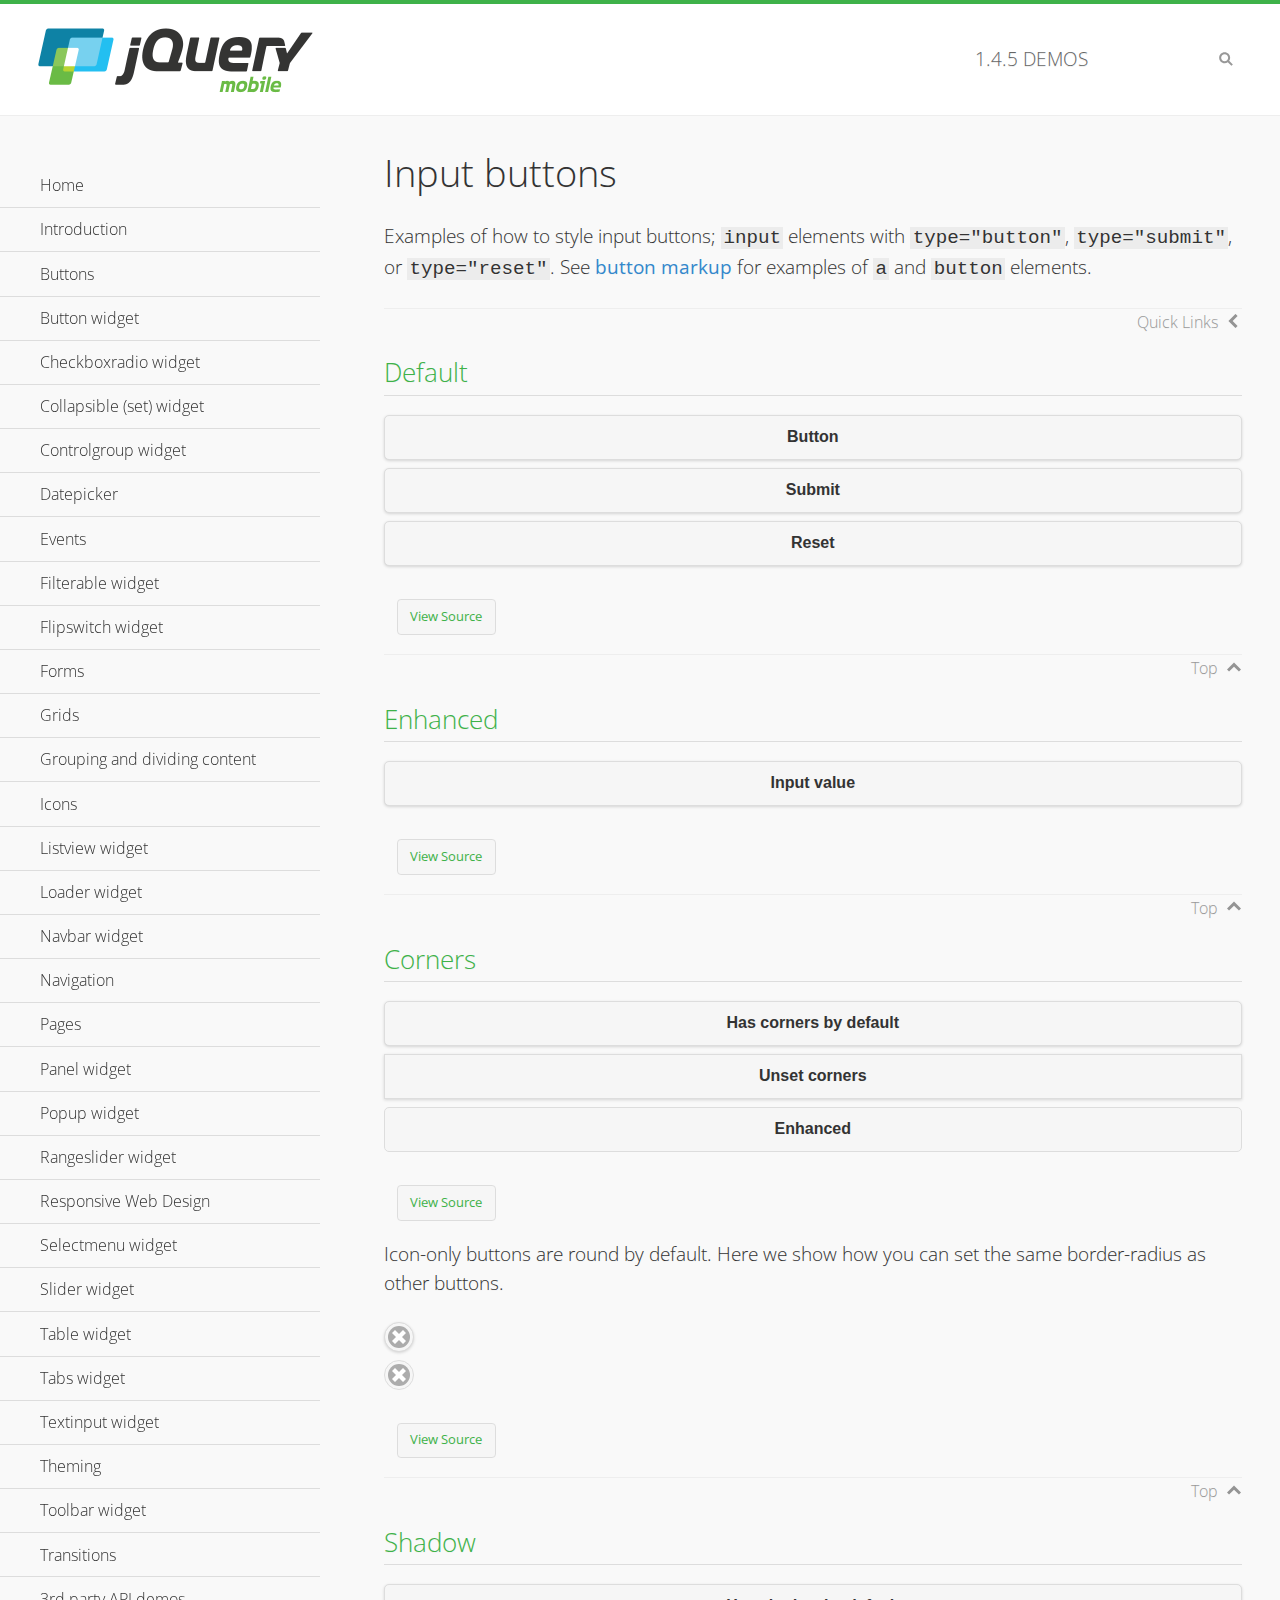
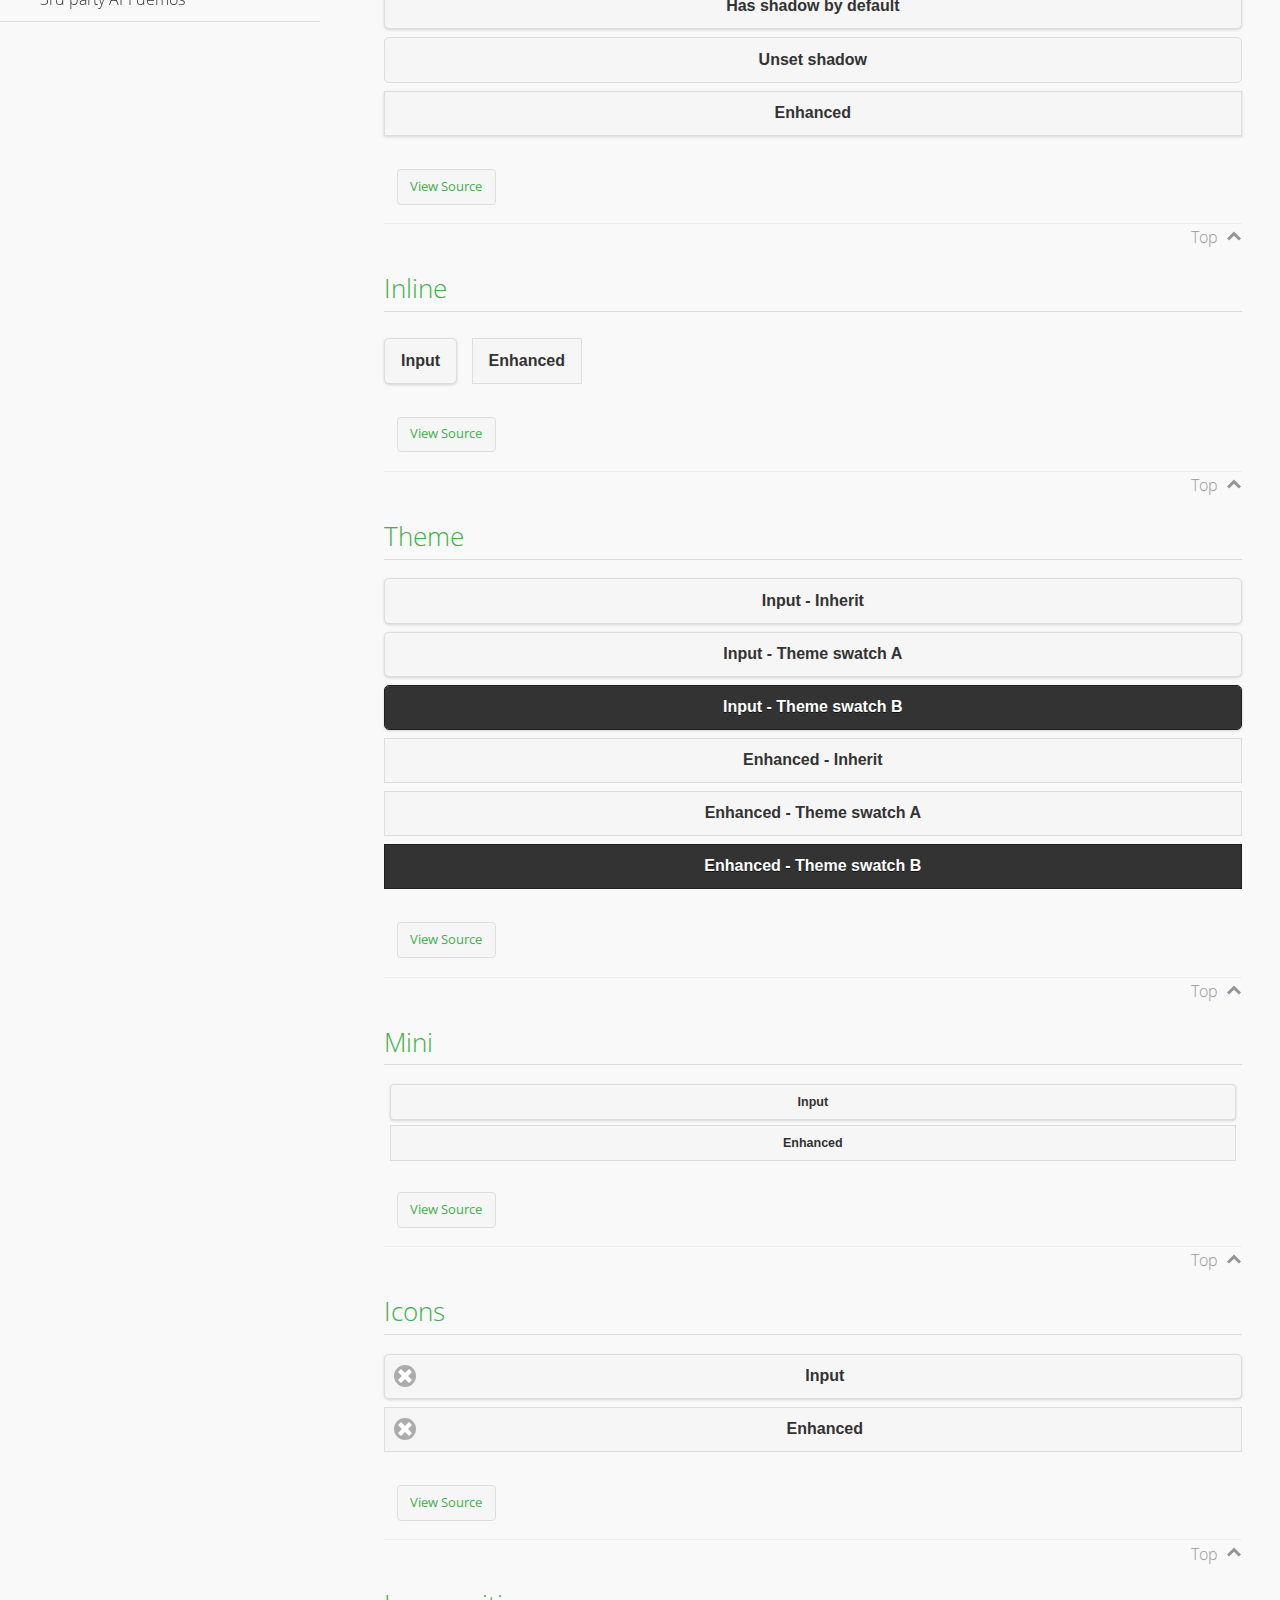
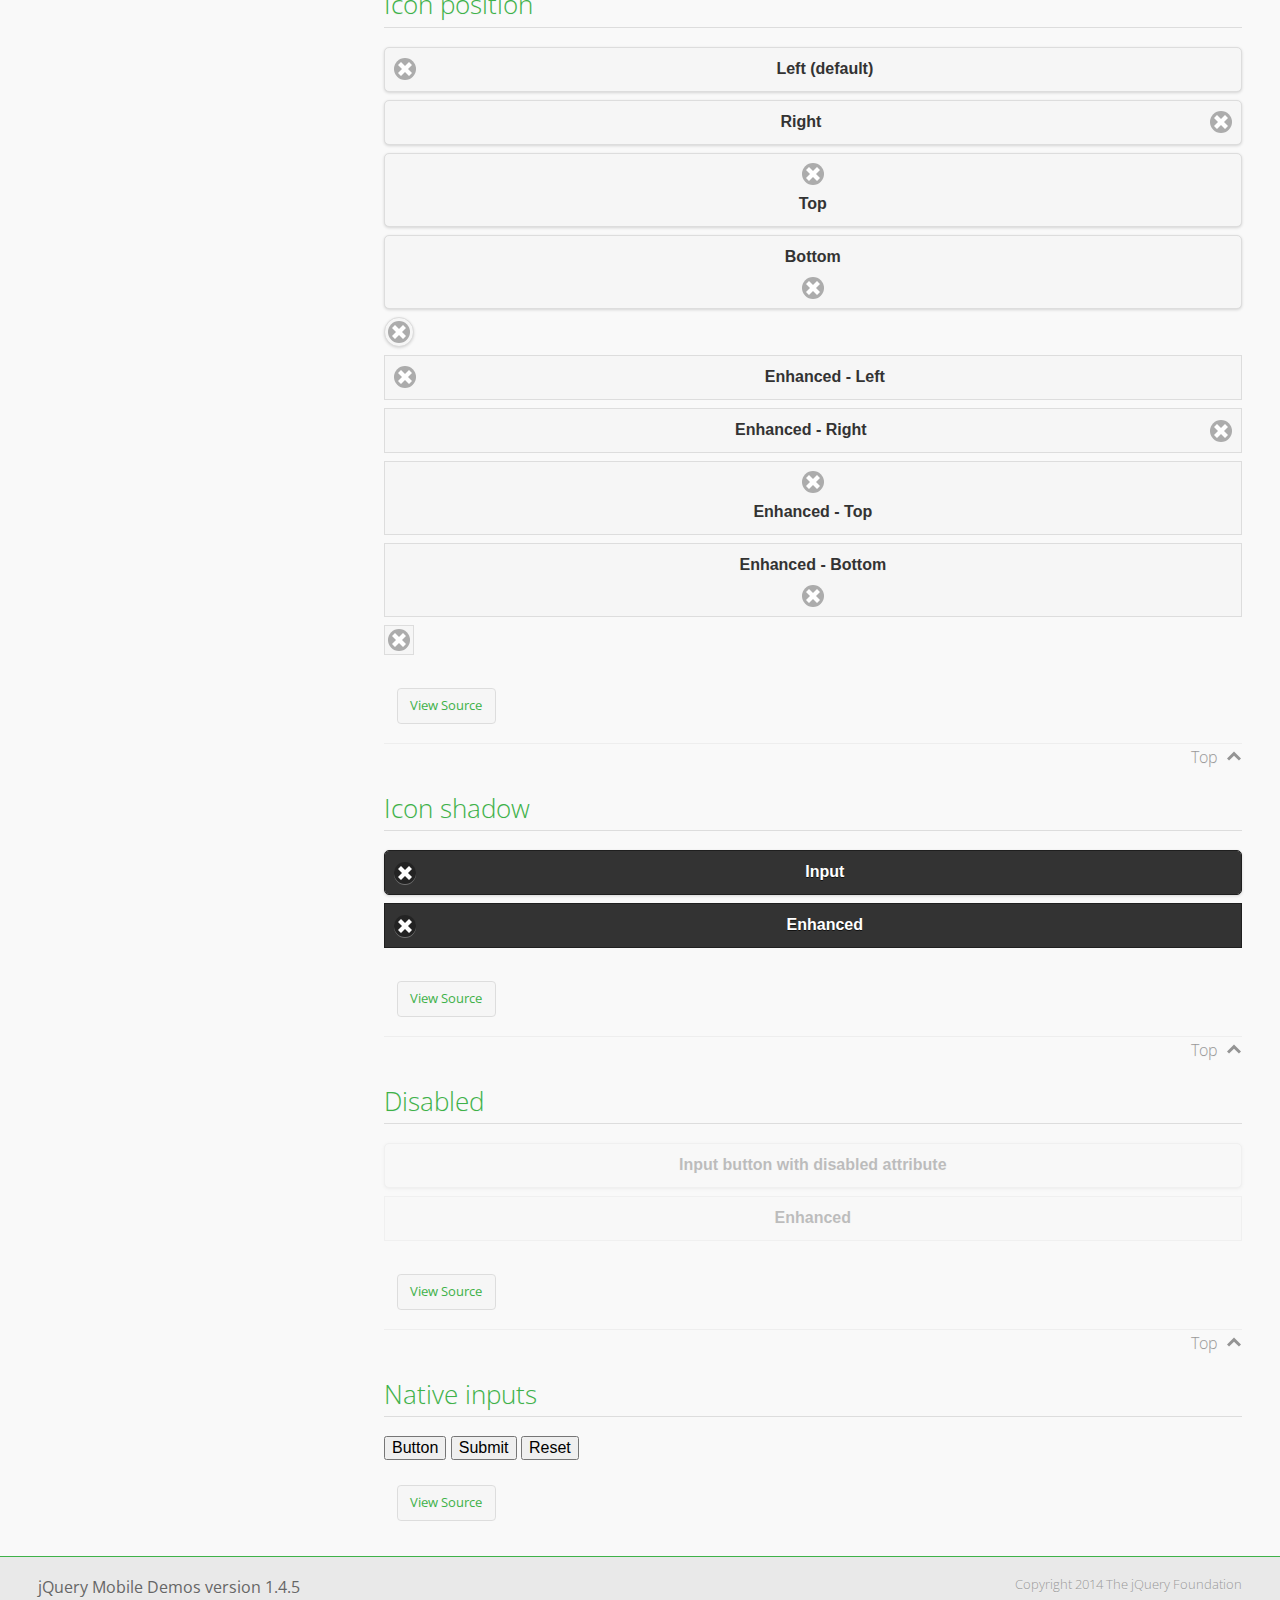
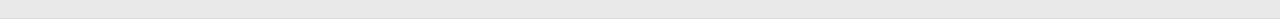
<file: one/jquery.mobile-1.4.5/demos/button/index.html>
<!DOCTYPE html>
<html>
<head>
	<meta charset="utf-8">
	<meta name="viewport" content="width=device-width, initial-scale=1">
	<title>Input buttons - jQuery Mobile Demos</title>
	<link rel="shortcut icon" href="../favicon.ico">
    <link rel="stylesheet" href="http://fonts.googleapis.com/css?family=Open+Sans:300,400,700">
	<link rel="stylesheet" href="../css/themes/default/jquery.mobile-1.4.5.min.css">
	<link rel="stylesheet" href="../_assets/css/jqm-demos.css">
	<script src="../js/jquery.js"></script>
	<script src="../_assets/js/index.js"></script>
	<script src="../js/jquery.mobile-1.4.5.min.js"></script>
</head>
<body>
<div data-role="page" class="jqm-demos" data-quicklinks="true">

	<div data-role="header" class="jqm-header">
		<h2><a href="../" title="jQuery Mobile Demos home"><img src="../_assets/img/jquery-logo.png" alt="jQuery Mobile"></a></h2>
		<p><span class="jqm-version"></span> Demos</p>
		<a href="#" class="jqm-navmenu-link ui-btn ui-btn-icon-notext ui-corner-all ui-icon-bars ui-nodisc-icon ui-alt-icon ui-btn-left">Menu</a>
		<a href="#" class="jqm-search-link ui-btn ui-btn-icon-notext ui-corner-all ui-icon-search ui-nodisc-icon ui-alt-icon ui-btn-right">Search</a>
	</div><!-- /header -->

	<div role="main" class="ui-content jqm-content">

		<h1>Input buttons</h1>

		<p>Examples of how to style input buttons; <code>input</code> elements with <code>type="button"</code>, <code>type="submit"</code>, or <code>type="reset"</code>. See <a href="../button-markup/">button markup</a> for examples of <code>a</code> and <code>button</code> elements.</p>

		<h2>Default</h2>

		<div data-demo-html="true">
			<form>
				<input type="button" value="Button">
				<input type="submit" value="Submit">
				<input type="reset" value="Reset">
			</form>
		</div><!--/demo-html -->

		<h2>Enhanced</h2>

		<div data-demo-html="true">
			<form>
				<div class="ui-input-btn ui-btn ui-corner-all ui-shadow">
					Input value
					<input type="button" data-enhanced="true" value="Input value">
				</div>
			</form>
		</div><!--/demo-html -->

		<h2>Corners</h2>

		<div data-demo-html="true">
			<form>
				<input type="button" value="Has corners by default">
				<input type="button" data-corners="false" value="Unset corners">
				<div class="ui-input-btn ui-btn ui-corner-all">
					Enhanced
					<input type="button" data-enhanced="true" value="Enhanced">
				</div>
			</form>
		</div><!--/demo-html -->

		<p>Icon-only buttons are round by default. Here we show how you can set the same border-radius as other buttons.</p>

		<div data-demo-html="true" data-demo-css="true">
			<form>
				<input type="button" data-icon="delete" data-iconpos="notext" value="Icon only">
				<div id="custom-border-radius">
					<div class="ui-input-btn ui-btn ui-icon-delete ui-btn-icon-notext ui-corner-all">
						Enhanced - Icon only
						<input type="button" data-enhanced="true" value="Enhanced - Icon only">
					</div>
				</div>
			</form>
		</div><!--/demo-html -->

		<h2>Shadow</h2>

		<div data-demo-html="true">
			<form>
				<input type="button" value="Has shadow by default">
				<input type="button" data-shadow="false" value="Unset shadow">
				<div class="ui-input-btn ui-btn ui-shadow">
					Enhanced
					<input type="button" data-enhanced="true" value="Enhanced">
				</div>
			</form>
		</div><!--/demo-html -->

		<h2>Inline</h2>

		<div data-demo-html="true">
			<form>
				<input type="button" data-inline="true" value="Input">
				<div class="ui-input-btn ui-btn ui-btn-inline">
					Enhanced
					<input type="button" data-enhanced="true" value="Enhanced">
				</div>
			</form>
		</div><!--/demo-html -->

		<h2>Theme</h2>

		<div data-demo-html="true">
			<form>
				<input type="button" value="Input - Inherit">
				<input type="button" data-theme="a" value="Input - Theme swatch A">
				<input type="button" data-theme="b" value="Input - Theme swatch B">
				<div class="ui-input-btn ui-btn">
					Enhanced - Inherit
					<input type="button" data-enhanced="true" value="Enhanced - Inherit">
				</div>
				<div class="ui-input-btn ui-btn ui-btn-a">
					Enhanced - Theme swatch A
					<input type="button" data-enhanced="true" value="Enhanced - Theme swatch A">
				</div>
				<div class="ui-input-btn ui-btn ui-btn-b">
					Enhanced - Theme swatch B
					<input type="button" data-enhanced="true" value="Enhanced - Theme swatch B">
				</div>
			</form>
		</div><!--/demo-html -->

		<h2>Mini</h2>

		<div data-demo-html="true">
			<form>
				<input type="button" data-mini="true" value="Input">
				<div class="ui-input-btn ui-btn ui-mini">
					Enhanced
					<input type="button" data-enhanced="true" value="Enhanced">
				</div>
			</form>
		</div><!--/demo-html -->

		<h2>Icons</h2>

		<div data-demo-html="true">
			<form>
				<input type="button" data-icon="delete" value="Input">
				<div class="ui-input-btn ui-btn ui-icon-delete ui-btn-icon-left">
					Enhanced
					<input type="button" data-enhanced="true" value="Enhanced">
				</div>
			</form>
		</div><!--/demo-html -->

		<h2>Icon position</h2>

		<div data-demo-html="true">
			<form>
				<input type="button" data-icon="delete" value="Left (default)">
				<input type="button" data-icon="delete" data-iconpos="right" value="Right">
				<input type="button" data-icon="delete" data-iconpos="top" value="Top">
				<input type="button" data-icon="delete" data-iconpos="bottom" value="Bottom">
				<input type="button" data-icon="delete" data-iconpos="notext" value="Icon only">
				<div class="ui-input-btn ui-btn ui-icon-delete ui-btn-icon-left">
					Enhanced - Left
					<input type="button" data-enhanced="true" value="Enhanced - Left">
				</div>
				<div class="ui-input-btn ui-btn ui-icon-delete ui-btn-icon-right">
					Enhanced - Right
					<input type="button" data-enhanced="true" value="Enhanced - Right">
				</div>
				<div class="ui-input-btn ui-btn ui-icon-delete ui-btn-icon-top">
					Enhanced - Top
					<input type="button" data-enhanced="true" value="Enhanced - Top">
				</div>
				<div class="ui-input-btn ui-btn ui-icon-delete ui-btn-icon-bottom">
					Enhanced - Bottom
					<input type="button" data-enhanced="true" value="Enhanced - Bottom">
				</div>
				<div class="ui-input-btn ui-btn ui-icon-delete ui-btn-icon-notext">
					Enhanced - Icon only
					<input type="button" data-enhanced="true" value="Enhanced - Icon only">
				</div>
			</form>
		</div><!--/demo-html -->

		<h2>Icon shadow</h2>

		<div data-demo-html="true">
			<form>
				<input type="button" data-theme="b" data-icon="delete" data-iconshadow="true" value="Input">
				<div class="ui-input-btn ui-btn ui-btn-b ui-icon-delete ui-btn-icon-left ui-shadow-icon">
					Enhanced
					<input type="button" data-enhanced="true" value="Enhanced">
				</div>
			</form>
		</div><!--/demo-html -->

		<h2>Disabled</h2>

		<div data-demo-html="true">
			<form>
				<input type="button" disabled value="Input button with disabled attribute">
				<div class="ui-input-btn ui-btn ui-state-disabled">
					Enhanced
					<input type="button" disabled data-enhanced="true" value="Enhanced">
				</div>
			</form>
		</div><!--/demo-html -->

		<h2>Native inputs</h2>

		<div data-demo-html="true">
			<form>
				<input type="button" data-role="none" value="Button">
				<input type="submit" data-role="none" value="Submit">
				<input type="reset" data-role="none" value="Reset">
			</form>
		</div><!--/demo-html -->

	</div><!-- /content -->
	    <div data-role="panel" class="jqm-navmenu-panel" data-position="left" data-display="overlay" data-theme="a">
	    	<ul class="jqm-list ui-alt-icon ui-nodisc-icon">
<li data-filtertext="demos homepage" data-icon="home"><a href=".././">Home</a></li>
<li data-filtertext="introduction overview getting started"><a href="../intro/" data-ajax="false">Introduction</a></li>
<li data-filtertext="buttons button markup buttonmarkup method anchor link button element"><a href="../button-markup/" data-ajax="false">Buttons</a></li>
<li data-filtertext="form button widget input button submit reset"><a href="../button/" data-ajax="false">Button widget</a></li>
<li data-role="collapsible" data-enhanced="true" data-collapsed-icon="carat-d" data-expanded-icon="carat-u" data-iconpos="right" data-inset="false" class="ui-collapsible ui-collapsible-themed-content ui-collapsible-collapsed">
	<h3 class="ui-collapsible-heading ui-collapsible-heading-collapsed">
		<a href="#" class="ui-collapsible-heading-toggle ui-btn ui-btn-icon-right ui-btn-inherit ui-icon-carat-d">
		    Checkboxradio widget<span class="ui-collapsible-heading-status"> click to expand contents</span>
		</a>
	</h3>
	<div class="ui-collapsible-content ui-body-inherit ui-collapsible-content-collapsed" aria-hidden="true">
		<ul>
			<li data-filtertext="form checkboxradio widget checkbox input checkboxes controlgroups"><a href="../checkboxradio-checkbox/" data-ajax="false">Checkboxes</a></li>
			<li data-filtertext="form checkboxradio widget radio input radio buttons controlgroups"><a href="../checkboxradio-radio/" data-ajax="false">Radio buttons</a></li>
		</ul>
	</div>
</li>
<li data-role="collapsible" data-enhanced="true" data-collapsed-icon="carat-d" data-expanded-icon="carat-u" data-iconpos="right" data-inset="false" class="ui-collapsible ui-collapsible-themed-content ui-collapsible-collapsed">
	<h3 class="ui-collapsible-heading ui-collapsible-heading-collapsed">
		<a href="#" class="ui-collapsible-heading-toggle ui-btn ui-btn-icon-right ui-btn-inherit ui-icon-carat-d">
			Collapsible (set) widget<span class="ui-collapsible-heading-status"> click to expand contents</span>
		</a>
	</h3>
	<div class="ui-collapsible-content ui-body-inherit ui-collapsible-content-collapsed" aria-hidden="true">
		<ul>
			<li data-filtertext="collapsibles content formatting"><a href="../collapsible/" data-ajax="false">Collapsible</a></li>
			<li data-filtertext="dynamic collapsible set accordion append expand"><a href="../collapsible-dynamic/" data-ajax="false">Dynamic collapsibles</a></li>
			<li data-filtertext="accordions collapsible set widget content formatting grouped collapsibles"><a href="../collapsibleset/" data-ajax="false">Collapsible set</a></li>
		</ul>
	</div>
</li>
<li data-role="collapsible" data-enhanced="true" data-collapsed-icon="carat-d" data-expanded-icon="carat-u" data-iconpos="right" data-inset="false" class="ui-collapsible ui-collapsible-themed-content ui-collapsible-collapsed">
	<h3 class="ui-collapsible-heading ui-collapsible-heading-collapsed">
		<a href="#" class="ui-collapsible-heading-toggle ui-btn ui-btn-icon-right ui-btn-inherit ui-icon-carat-d">
			Controlgroup widget<span class="ui-collapsible-heading-status"> click to expand contents</span>
		</a>
	</h3>
	<div class="ui-collapsible-content ui-body-inherit ui-collapsible-content-collapsed" aria-hidden="true">
		<ul>
			<li data-filtertext="controlgroups selectmenu checkboxradio input grouped buttons horizontal vertical"><a href="../controlgroup/" data-ajax="false">Controlgroup</a></li>
			<li data-filtertext="dynamic controlgroup dynamically add buttons"><a href="../controlgroup-dynamic/" data-ajax="false">Dynamic controlgroups</a></li>
		</ul>
	</div>
</li>
<li data-filtertext="form datepicker widget date input"><a href="../datepicker/" data-ajax="false">Datepicker</a></li>
<li data-role="collapsible" data-enhanced="true" data-collapsed-icon="carat-d" data-expanded-icon="carat-u" data-iconpos="right" data-inset="false" class="ui-collapsible ui-collapsible-themed-content ui-collapsible-collapsed">
	<h3 class="ui-collapsible-heading ui-collapsible-heading-collapsed">
		<a href="#" class="ui-collapsible-heading-toggle ui-btn ui-btn-icon-right ui-btn-inherit ui-icon-carat-d">
			Events<span class="ui-collapsible-heading-status"> click to expand contents</span>
		</a>
	</h3>
	<div class="ui-collapsible-content ui-body-inherit ui-collapsible-content-collapsed" aria-hidden="true">
		<ul>
			<li data-filtertext="swipe to delete list items listviews swipe events"><a href="../swipe-list/" data-ajax="false">Swipe list items</a></li>
			<li data-filtertext="swipe to navigate swipe page navigation swipe events"><a href="../swipe-page/" data-ajax="false">Swipe page navigation</a></li>
		</ul>
	</div>
</li>
<li data-filtertext="filterable filter elements sorting searching listview table"><a href="../filterable/" data-ajax="false">Filterable widget</a></li>
<li data-filtertext="form flipswitch widget flip toggle switch binary select checkbox input"><a href="../flipswitch/" data-ajax="false">Flipswitch widget</a></li>
<li data-role="collapsible" data-enhanced="true" data-collapsed-icon="carat-d" data-expanded-icon="carat-u" data-iconpos="right" data-inset="false" class="ui-collapsible ui-collapsible-themed-content ui-collapsible-collapsed">
	<h3 class="ui-collapsible-heading ui-collapsible-heading-collapsed">
		<a href="#" class="ui-collapsible-heading-toggle ui-btn ui-btn-icon-right ui-btn-inherit ui-icon-carat-d">
			Forms<span class="ui-collapsible-heading-status"> click to expand contents</span>
		</a>
	</h3>
	<div class="ui-collapsible-content ui-body-inherit ui-collapsible-content-collapsed" aria-hidden="true">
		<ul>
			<li data-filtertext="forms text checkbox radio range button submit reset inputs selects textarea slider flipswitch label form elements"><a href="../forms/" data-ajax="false">Forms</a></li>
			<li data-filtertext="form hide labels hidden accessible ui-hidden-accessible forms"><a href="../forms-label-hidden-accessible/" data-ajax="false">Hide labels</a></li>
			<li data-filtertext="form field containers fieldcontain ui-field-contain forms"><a href="../forms-field-contain/" data-ajax="false">Field containers</a></li>
			<li data-filtertext="forms disabled form elements"><a href="../forms-disabled/" data-ajax="false">Forms disabled</a></li>
			<li data-filtertext="forms gallery examples overview forms text checkbox radio range button submit reset inputs selects textarea slider flipswitch label form elements"><a href="../forms-gallery/" data-ajax="false">Forms gallery</a></li>
		</ul>
	</div>
</li>
<li data-role="collapsible" data-enhanced="true" data-collapsed-icon="carat-d" data-expanded-icon="carat-u" data-iconpos="right" data-inset="false" class="ui-collapsible ui-collapsible-themed-content ui-collapsible-collapsed">
	<h3 class="ui-collapsible-heading ui-collapsible-heading-collapsed">
		<a href="#" class="ui-collapsible-heading-toggle ui-btn ui-btn-icon-right ui-btn-inherit ui-icon-carat-d">
			Grids<span class="ui-collapsible-heading-status"> click to expand contents</span>
		</a>
	</h3>
	<div class="ui-collapsible-content ui-body-inherit ui-collapsible-content-collapsed" aria-hidden="true">
		<ul>
			<li data-filtertext="grids columns blocks content formatting rwd responsive css framework"><a href="../grids/" data-ajax="false">Grids</a></li>
			<li data-filtertext="buttons in grids css framework"><a href="../grids-buttons/" data-ajax="false">Buttons in grids</a></li>
			<li data-filtertext="custom responsive grids rwd css framework"><a href="../grids-custom-responsive/" data-ajax="false">Custom responsive grids</a></li>
		</ul>
	</div>
</li>
<li data-filtertext="blocks content formatting sections heading"><a href="../body-bar-classes/" data-ajax="false">Grouping and dividing content</a></li>
<li data-role="collapsible" data-enhanced="true" data-collapsed-icon="carat-d" data-expanded-icon="carat-u" data-iconpos="right" data-inset="false" class="ui-collapsible ui-collapsible-themed-content ui-collapsible-collapsed">
	<h3 class="ui-collapsible-heading ui-collapsible-heading-collapsed">
		<a href="#" class="ui-collapsible-heading-toggle ui-btn ui-btn-icon-right ui-btn-inherit ui-icon-carat-d">
			Icons<span class="ui-collapsible-heading-status"> click to expand contents</span>
		</a>
	</h3>
	<div class="ui-collapsible-content ui-body-inherit ui-collapsible-content-collapsed" aria-hidden="true">
		<ul>
			<li data-filtertext="button icons svg disc alt custom icon position"><a href="../icons/" data-ajax="false">Icons</a></li>
			<li data-filtertext=""><a href="../icons-grunticon/" data-ajax="false">Grunticon loader</a></li>
		</ul>
	</div>
</li>
<li data-role="collapsible" data-enhanced="true" data-collapsed-icon="carat-d" data-expanded-icon="carat-u" data-iconpos="right" data-inset="false" class="ui-collapsible ui-collapsible-themed-content ui-collapsible-collapsed">
	<h3 class="ui-collapsible-heading ui-collapsible-heading-collapsed">
		<a href="#" class="ui-collapsible-heading-toggle ui-btn ui-btn-icon-right ui-btn-inherit ui-icon-carat-d">
			Listview widget<span class="ui-collapsible-heading-status"> click to expand contents</span>
		</a>
	</h3>
	<div class="ui-collapsible-content ui-body-inherit ui-collapsible-content-collapsed" aria-hidden="true">
		<ul>
			<li data-filtertext="listview widget thumbnails icons nested split button collapsible ul ol"><a href="../listview/" data-ajax="false">Listview</a></li>
			<li data-filtertext="autocomplete filterable reveal listview filtertextbeforefilter placeholder"><a href="../listview-autocomplete/" data-ajax="false">Listview autocomplete</a></li>
			<li data-filtertext="autocomplete filterable reveal listview remote data filtertextbeforefilter placeholder"><a href="../listview-autocomplete-remote/" data-ajax="false">Listview autocomplete remote data</a></li>
			<li data-filtertext="autodividers anchor jump scroll linkbars listview lists ul ol"><a href="../listview-autodividers-linkbar/" data-ajax="false">Listview autodividers linkbar</a></li>
			<li data-filtertext="listview autodividers selector autodividersselector lists ul ol"><a href="../listview-autodividers-selector/" data-ajax="false">Listview autodividers selector</a></li>
			<li data-filtertext="listview nested list items"><a href="../listview-nested-lists/" data-ajax="false">Nested Listviews</a></li>
			<li data-filtertext="listview collapsible list items flat"><a href="../listview-collapsible-item-flat/" data-ajax="false">Listview collapsible list items (flat)</a></li>
			<li data-filtertext="listview collapsible list indented"><a href="../listview-collapsible-item-indented/" data-ajax="false">Listview collapsible list items (indented)</a></li>
			<li data-filtertext="grid listview responsive grids responsive listviews lists ul"><a href="../listview-grid/" data-ajax="false">Listview responsive grid</a></li>
		</ul>
	</div>
</li>
<li data-filtertext="loader widget page loading navigation overlay spinner"><a href="../loader/" data-ajax="false">Loader widget</a></li>
<li data-filtertext="navbar widget navmenu toolbars header footer"><a href="../navbar/" data-ajax="false">Navbar widget</a></li>
<li data-role="collapsible" data-enhanced="true" data-collapsed-icon="carat-d" data-expanded-icon="carat-u" data-iconpos="right" data-inset="false" class="ui-collapsible ui-collapsible-themed-content ui-collapsible-collapsed">
	<h3 class="ui-collapsible-heading ui-collapsible-heading-collapsed">
		<a href="#" class="ui-collapsible-heading-toggle ui-btn ui-btn-icon-right ui-btn-inherit ui-icon-carat-d">
			Navigation<span class="ui-collapsible-heading-status"> click to expand contents</span>
		</a>
	</h3>
	<div class="ui-collapsible-content ui-body-inherit ui-collapsible-content-collapsed" aria-hidden="true">
		<ul>
			<li data-filtertext="ajax navigation navigate widget history event method"><a href="../navigation/" data-ajax="false">Navigation</a></li>
			<li data-filtertext="linking pages page links navigation ajax prefetch cache"><a href="../navigation-linking-pages/" data-ajax="false">Linking pages</a></li>
			<!-- <li data-filtertext="php redirect server redirection server-side navigation"><a href="../navigation-php-redirect/" data-ajax="false">PHP redirect demo</a></li>-->
			<li data-filtertext="navigation redirection hash query"><a href="../navigation-hash-processing/" data-ajax="false">Hash processing demo</a></li>
			<li data-filtertext="navigation redirection hash query"><a href="../page-events/" data-ajax="false">Page Navigation Events</a></li>
		</ul>
	</div>
</li>
<li data-role="collapsible" data-enhanced="true" data-collapsed-icon="carat-d" data-expanded-icon="carat-u" data-iconpos="right" data-inset="false" class="ui-collapsible ui-collapsible-themed-content ui-collapsible-collapsed">
	<h3 class="ui-collapsible-heading ui-collapsible-heading-collapsed">
		<a href="#" class="ui-collapsible-heading-toggle ui-btn ui-btn-icon-right ui-btn-inherit ui-icon-carat-d">
			Pages<span class="ui-collapsible-heading-status"> click to expand contents</span>
		</a>
	</h3>
	<div class="ui-collapsible-content ui-body-inherit ui-collapsible-content-collapsed" aria-hidden="true">
		<ul>
			<li data-filtertext="pages page widget ajax navigation"><a href="../pages/" data-ajax="false">Pages</a></li>
			<li data-filtertext="single page"><a href="../pages-single-page/" data-ajax="false">Single page</a></li>
			<li data-filtertext="multipage multi-page page"><a href="../pages-multi-page/" data-ajax="false">Multi-page template</a></li>
			<li data-filtertext="dialog page widget modal popup"><a href="../pages-dialog/" data-ajax="false">Dialog page</a></li>
		</ul>
	</div>
</li>
<li data-role="collapsible" data-enhanced="true" data-collapsed-icon="carat-d" data-expanded-icon="carat-u" data-iconpos="right" data-inset="false" class="ui-collapsible ui-collapsible-themed-content ui-collapsible-collapsed">
	<h3 class="ui-collapsible-heading ui-collapsible-heading-collapsed">
		<a href="#" class="ui-collapsible-heading-toggle ui-btn ui-btn-icon-right ui-btn-inherit ui-icon-carat-d">
			Panel widget<span class="ui-collapsible-heading-status"> click to expand contents</span>
		</a>
	</h3>
	<div class="ui-collapsible-content ui-body-inherit ui-collapsible-content-collapsed" aria-hidden="true">
		<ul>
			<li data-filtertext="panel widget sliding panels reveal push overlay responsive"><a href="../panel/" data-ajax="false">Panel</a></li>
			<li data-filtertext=""><a href="../panel-external/" data-ajax="false">External panels</a></li>
			<li data-filtertext="panel "><a href="../panel-fixed/" data-ajax="false">Fixed panels</a></li>
			<li data-filtertext="panel slide panels sliding panels shadow rwd responsive breakpoint"><a href="../panel-responsive/" data-ajax="false">Panels responsive</a></li>
			<li data-filtertext="panel custom style custom panel width reveal shadow listview panel styling page background wrapper"><a href="../panel-styling/" data-ajax="false">Custom panel style</a></li>
			<li data-filtertext="panel open on swipe"><a href="../panel-swipe-open/" data-ajax="false">Panel open on swipe</a></li>
			<li data-filtertext="panels outside page internal external toolbars"><a href="../panel-external-internal/" data-ajax="false">Panel external and internal</a></li>
		</ul>
	</div>
</li>
<li data-role="collapsible" data-enhanced="true" data-collapsed-icon="carat-d" data-expanded-icon="carat-u" data-iconpos="right" data-inset="false" class="ui-collapsible ui-collapsible-themed-content ui-collapsible-collapsed">
	<h3 class="ui-collapsible-heading ui-collapsible-heading-collapsed">
		<a href="#" class="ui-collapsible-heading-toggle ui-btn ui-btn-icon-right ui-btn-inherit ui-icon-carat-d">
			Popup widget<span class="ui-collapsible-heading-status"> click to expand contents</span>
		</a>
	</h3>
	<div class="ui-collapsible-content ui-body-inherit ui-collapsible-content-collapsed" aria-hidden="true">
		<ul>
			<li data-filtertext="popup widget popups dialog modal transition tooltip lightbox form overlay screen flip pop fade transition"><a href="../popup/" data-ajax="false">Popup</a></li>
			<li data-filtertext="popup alignment position"><a href="../popup-alignment/" data-ajax="false">Popup alignment</a></li>
			<li data-filtertext="popup arrow size popups popover"><a href="../popup-arrow-size/" data-ajax="false">Popup arrow size</a></li>
			<li data-filtertext="dynamic popups popup images lightbox"><a href="../popup-dynamic/" data-ajax="false">Dynamic popups</a></li>
			<li data-filtertext="popups with iframes scaling"><a href="../popup-iframe/" data-ajax="false">Popups with iframes</a></li>
			<li data-filtertext="popup image scaling"><a href="../popup-image-scaling/" data-ajax="false">Popup image scaling</a></li>
			<li data-filtertext="external popup outside multi-page"><a href="../popup-outside-multipage/" data-ajax="false">Popup outside multi-page</a></li>
		</ul>
	</div>
</li>
<li data-filtertext="form rangeslider widget dual sliders dual handle sliders range input"><a href="../rangeslider/" data-ajax="false">Rangeslider widget</a></li>
<li data-filtertext="responsive web design rwd adaptive progressive enhancement PE accessible mobile breakpoints media query media queries"><a href="../rwd/" data-ajax="false">Responsive Web Design</a></li>
<li data-role="collapsible" data-enhanced="true" data-collapsed-icon="carat-d" data-expanded-icon="carat-u" data-iconpos="right" data-inset="false" class="ui-collapsible ui-collapsible-themed-content ui-collapsible-collapsed">
	<h3 class="ui-collapsible-heading ui-collapsible-heading-collapsed">
		<a href="#" class="ui-collapsible-heading-toggle ui-btn ui-btn-icon-right ui-btn-inherit ui-icon-carat-d">
			Selectmenu widget<span class="ui-collapsible-heading-status"> click to expand contents</span>
		</a>
	</h3>
	<div class="ui-collapsible-content ui-body-inherit ui-collapsible-content-collapsed" aria-hidden="true">
		<ul>
			<li data-filtertext="form selectmenu widget select input custom select menu selects"><a href="../selectmenu/" data-ajax="false">Selectmenu</a></li>
			<li data-filtertext="form custom select menu selectmenu widget custom menu option optgroup multiple selects"><a href="../selectmenu-custom/" data-ajax="false">Custom select menu</a></li>
			<li data-filtertext="filterable select filter popup dialog"><a href="../selectmenu-custom-filter/" data-ajax="false">Custom select menu with filter</a></li>
		</ul>
	</div>
</li>
<li data-role="collapsible" data-enhanced="true" data-collapsed-icon="carat-d" data-expanded-icon="carat-u" data-iconpos="right" data-inset="false" class="ui-collapsible ui-collapsible-themed-content ui-collapsible-collapsed">
	<h3 class="ui-collapsible-heading ui-collapsible-heading-collapsed">
		<a href="#" class="ui-collapsible-heading-toggle ui-btn ui-btn-icon-right ui-btn-inherit ui-icon-carat-d">
			Slider widget<span class="ui-collapsible-heading-status"> click to expand contents</span>
		</a>
	</h3>
	<div class="ui-collapsible-content ui-body-inherit ui-collapsible-content-collapsed" aria-hidden="true">
		<ul>
			<li data-filtertext="form slider widget range input single sliders"><a href="../slider/" data-ajax="false">Slider</a></li>
			<li data-filtertext="form slider widget flipswitch slider binary select flip toggle switch"><a href="../slider-flipswitch/" data-ajax="false">Slider flip toggle switch</a></li>
			<li data-filtertext="form slider tooltip handle value input range sliders"><a href="../slider-tooltip/" data-ajax="false">Slider tooltip</a></li>
		</ul>
	</div>
</li>
<li data-role="collapsible" data-enhanced="true" data-collapsed-icon="carat-d" data-expanded-icon="carat-u" data-iconpos="right" data-inset="false" class="ui-collapsible ui-collapsible-themed-content ui-collapsible-collapsed">
	<h3 class="ui-collapsible-heading ui-collapsible-heading-collapsed">
		<a href="#" class="ui-collapsible-heading-toggle ui-btn ui-btn-icon-right ui-btn-inherit ui-icon-carat-d">
			Table widget<span class="ui-collapsible-heading-status"> click to expand contents</span>
		</a>
	</h3>
	<div class="ui-collapsible-content ui-body-inherit ui-collapsible-content-collapsed" aria-hidden="true">
		<ul>
			<li data-filtertext="table widget reflow column toggle th td responsive tables rwd hide show tabular"><a href="../table-column-toggle/" data-ajax="false">Table Column Toggle</a></li>
			<li data-filtertext="table column toggle phone comparison demo"><a href="../table-column-toggle-example/" data-ajax="false">Table Column Toggle demo</a></li>
			<li data-filtertext="responsive tables table column toggle heading groups rwd breakpoint"><a href="../table-column-toggle-heading-groups/" data-ajax="false">Table Column Toggle heading groups</a></li>
			<li data-filtertext="responsive tables table column toggle hide rwd breakpoint customization options"><a href="../table-column-toggle-options/" data-ajax="false">Table Column Toggle options</a></li>
			<li data-filtertext="table reflow th td responsive rwd columns tabular"><a href="../table-reflow/" data-ajax="false">Table Reflow</a></li>
			<li data-filtertext="responsive tables table reflow heading groups rwd breakpoint"><a href="../table-reflow-heading-groups/" data-ajax="false">Table Reflow heading groups</a></li>
			<li data-filtertext="responsive tables table reflow stripes strokes table style"><a href="../table-reflow-stripes-strokes/" data-ajax="false">Table Reflow stripes and strokes</a></li>
			<li data-filtertext="responsive tables table reflow stack custom styles"><a href="../table-reflow-styling/" data-ajax="false">Table Reflow custom styles</a></li>
		</ul>
	</div>
</li>
<li data-filtertext="ui tabs widget"><a href="../tabs/" data-ajax="false">Tabs widget</a></li>
<li data-filtertext="form textinput widget text input textarea number date time tel email file color password"><a href="../textinput/" data-ajax="false">Textinput widget</a></li>
<li data-role="collapsible" data-enhanced="true" data-collapsed-icon="carat-d" data-expanded-icon="carat-u" data-iconpos="right" data-inset="false" class="ui-collapsible ui-collapsible-themed-content ui-collapsible-collapsed">
	<h3 class="ui-collapsible-heading ui-collapsible-heading-collapsed">
		<a href="#" class="ui-collapsible-heading-toggle ui-btn ui-btn-icon-right ui-btn-inherit ui-icon-carat-d">
			Theming<span class="ui-collapsible-heading-status"> click to expand contents</span>
		</a>
	</h3>
	<div class="ui-collapsible-content ui-body-inherit ui-collapsible-content-collapsed" aria-hidden="true">
		<ul>
			<li data-filtertext="default theme swatches theming style css"><a href="../theme-default/" data-ajax="false">Default theme</a></li>
			<li data-filtertext="classic theme old theme swatches theming style css"><a href="../theme-classic/" data-ajax="false">Classic theme</a></li>
		</ul>
	</div>
</li>
<li data-role="collapsible" data-enhanced="true" data-collapsed-icon="carat-d" data-expanded-icon="carat-u" data-iconpos="right" data-inset="false" class="ui-collapsible ui-collapsible-themed-content ui-collapsible-collapsed">
	<h3 class="ui-collapsible-heading ui-collapsible-heading-collapsed">
		<a href="#" class="ui-collapsible-heading-toggle ui-btn ui-btn-icon-right ui-btn-inherit ui-icon-carat-d">
			Toolbar widget<span class="ui-collapsible-heading-status"> click to expand contents</span>
		</a>
	</h3>
	<div class="ui-collapsible-content ui-body-inherit ui-collapsible-content-collapsed" aria-hidden="true">
		<ul>
			<li data-filtertext="toolbar widget header footer toolbars fixed fullscreen external sections"><a href="../toolbar/" data-ajax="false">Toolbar</a></li>
			<li data-filtertext="dynamic toolbars dynamically add toolbar header footer"><a href="../toolbar-dynamic/" data-ajax="false">Dynamic toolbars</a></li>
			<li data-filtertext="external toolbars header footer"><a href="../toolbar-external/" data-ajax="false">External toolbars</a></li>
			<li data-filtertext="fixed toolbars header footer"><a href="../toolbar-fixed/" data-ajax="false">Fixed toolbars</a></li>
			<li data-filtertext="fixed fullscreen toolbars header footer"><a href="../toolbar-fixed-fullscreen/" data-ajax="false">Fullscreen toolbars</a></li>
			<li data-filtertext="external fixed toolbars header footer"><a href="../toolbar-fixed-external/" data-ajax="false">Fixed external toolbars</a></li>
			<li data-filtertext="external persistent toolbars header footer navbar navmenu"><a href="../toolbar-fixed-persistent/" data-ajax="false">Persistent toolbars</a></li>
			<li data-filtertext="external ajax optimized toolbars persistent toolbars header footer navbar"><a href="../toolbar-fixed-persistent-optimized/" data-ajax="false">Ajax optimized toolbars</a></li>
			<li data-filtertext="form in toolbars header footer"><a href="../toolbar-fixed-forms/" data-ajax="false">Form in toolbar</a></li>
		</ul>
	</div>
</li>
<li data-filtertext="page transitions animated pages popup navigation flip slide fade pop"><a href="../transitions/" data-ajax="false">Transitions</a></li>
<li data-role="collapsible" data-enhanced="true" data-collapsed-icon="carat-d" data-expanded-icon="carat-u" data-iconpos="right" data-inset="false" class="ui-collapsible ui-collapsible-themed-content ui-collapsible-collapsed">
	<h3 class="ui-collapsible-heading ui-collapsible-heading-collapsed">
		<a href="#" class="ui-collapsible-heading-toggle ui-btn ui-btn-icon-right ui-btn-inherit ui-icon-carat-d">
			3rd party API demos<span class="ui-collapsible-heading-status"> click to expand contents</span>
		</a>
	</h3>
	<div class="ui-collapsible-content ui-body-inherit ui-collapsible-content-collapsed" aria-hidden="true">
		<ul>
			<li data-filtertext="backbone requirejs navigation router"><a href="../backbone-requirejs/" data-ajax="false">Backbone RequireJS</a></li>
			<li data-filtertext="google maps geolocation demo"><a href="../map-geolocation/" data-ajax="false">Google Maps geolocation</a></li>
			<li data-filtertext="google maps hybrid"><a href="../map-list-toggle/" data-ajax="false">Google Maps list toggle</a></li>
		</ul>
	</div>
</li>



		     </ul>
		</div><!-- /panel -->


	<div data-role="footer" data-position="fixed" data-tap-toggle="false" class="jqm-footer">
		<p>jQuery Mobile Demos version <span class="jqm-version"></span></p>
		<p>Copyright 2014 The jQuery Foundation</p>
	</div><!-- /footer -->
	<!-- TODO: This should become an external panel so we can add input to markup (unique ID) -->
    <div data-role="panel" class="jqm-search-panel" data-position="right" data-display="overlay" data-theme="a">
		<div class="jqm-search">
			<ul class="jqm-list" data-filter-placeholder="Search demos..." data-filter-reveal="true">
<li data-filtertext="demos homepage" data-icon="home"><a href=".././">Home</a></li>
<li data-filtertext="introduction overview getting started"><a href="../intro/" data-ajax="false">Introduction</a></li>
<li data-filtertext="buttons button markup buttonmarkup method anchor link button element"><a href="../button-markup/" data-ajax="false">Buttons</a></li>
<li data-filtertext="form button widget input button submit reset"><a href="../button/" data-ajax="false">Button widget</a></li>
<li data-role="collapsible" data-enhanced="true" data-collapsed-icon="carat-d" data-expanded-icon="carat-u" data-iconpos="right" data-inset="false" class="ui-collapsible ui-collapsible-themed-content ui-collapsible-collapsed">
	<h3 class="ui-collapsible-heading ui-collapsible-heading-collapsed">
		<a href="#" class="ui-collapsible-heading-toggle ui-btn ui-btn-icon-right ui-btn-inherit ui-icon-carat-d">
		    Checkboxradio widget<span class="ui-collapsible-heading-status"> click to expand contents</span>
		</a>
	</h3>
	<div class="ui-collapsible-content ui-body-inherit ui-collapsible-content-collapsed" aria-hidden="true">
		<ul>
			<li data-filtertext="form checkboxradio widget checkbox input checkboxes controlgroups"><a href="../checkboxradio-checkbox/" data-ajax="false">Checkboxes</a></li>
			<li data-filtertext="form checkboxradio widget radio input radio buttons controlgroups"><a href="../checkboxradio-radio/" data-ajax="false">Radio buttons</a></li>
		</ul>
	</div>
</li>
<li data-role="collapsible" data-enhanced="true" data-collapsed-icon="carat-d" data-expanded-icon="carat-u" data-iconpos="right" data-inset="false" class="ui-collapsible ui-collapsible-themed-content ui-collapsible-collapsed">
	<h3 class="ui-collapsible-heading ui-collapsible-heading-collapsed">
		<a href="#" class="ui-collapsible-heading-toggle ui-btn ui-btn-icon-right ui-btn-inherit ui-icon-carat-d">
			Collapsible (set) widget<span class="ui-collapsible-heading-status"> click to expand contents</span>
		</a>
	</h3>
	<div class="ui-collapsible-content ui-body-inherit ui-collapsible-content-collapsed" aria-hidden="true">
		<ul>
			<li data-filtertext="collapsibles content formatting"><a href="../collapsible/" data-ajax="false">Collapsible</a></li>
			<li data-filtertext="dynamic collapsible set accordion append expand"><a href="../collapsible-dynamic/" data-ajax="false">Dynamic collapsibles</a></li>
			<li data-filtertext="accordions collapsible set widget content formatting grouped collapsibles"><a href="../collapsibleset/" data-ajax="false">Collapsible set</a></li>
		</ul>
	</div>
</li>
<li data-role="collapsible" data-enhanced="true" data-collapsed-icon="carat-d" data-expanded-icon="carat-u" data-iconpos="right" data-inset="false" class="ui-collapsible ui-collapsible-themed-content ui-collapsible-collapsed">
	<h3 class="ui-collapsible-heading ui-collapsible-heading-collapsed">
		<a href="#" class="ui-collapsible-heading-toggle ui-btn ui-btn-icon-right ui-btn-inherit ui-icon-carat-d">
			Controlgroup widget<span class="ui-collapsible-heading-status"> click to expand contents</span>
		</a>
	</h3>
	<div class="ui-collapsible-content ui-body-inherit ui-collapsible-content-collapsed" aria-hidden="true">
		<ul>
			<li data-filtertext="controlgroups selectmenu checkboxradio input grouped buttons horizontal vertical"><a href="../controlgroup/" data-ajax="false">Controlgroup</a></li>
			<li data-filtertext="dynamic controlgroup dynamically add buttons"><a href="../controlgroup-dynamic/" data-ajax="false">Dynamic controlgroups</a></li>
		</ul>
	</div>
</li>
<li data-filtertext="form datepicker widget date input"><a href="../datepicker/" data-ajax="false">Datepicker</a></li>
<li data-role="collapsible" data-enhanced="true" data-collapsed-icon="carat-d" data-expanded-icon="carat-u" data-iconpos="right" data-inset="false" class="ui-collapsible ui-collapsible-themed-content ui-collapsible-collapsed">
	<h3 class="ui-collapsible-heading ui-collapsible-heading-collapsed">
		<a href="#" class="ui-collapsible-heading-toggle ui-btn ui-btn-icon-right ui-btn-inherit ui-icon-carat-d">
			Events<span class="ui-collapsible-heading-status"> click to expand contents</span>
		</a>
	</h3>
	<div class="ui-collapsible-content ui-body-inherit ui-collapsible-content-collapsed" aria-hidden="true">
		<ul>
			<li data-filtertext="swipe to delete list items listviews swipe events"><a href="../swipe-list/" data-ajax="false">Swipe list items</a></li>
			<li data-filtertext="swipe to navigate swipe page navigation swipe events"><a href="../swipe-page/" data-ajax="false">Swipe page navigation</a></li>
		</ul>
	</div>
</li>
<li data-filtertext="filterable filter elements sorting searching listview table"><a href="../filterable/" data-ajax="false">Filterable widget</a></li>
<li data-filtertext="form flipswitch widget flip toggle switch binary select checkbox input"><a href="../flipswitch/" data-ajax="false">Flipswitch widget</a></li>
<li data-role="collapsible" data-enhanced="true" data-collapsed-icon="carat-d" data-expanded-icon="carat-u" data-iconpos="right" data-inset="false" class="ui-collapsible ui-collapsible-themed-content ui-collapsible-collapsed">
	<h3 class="ui-collapsible-heading ui-collapsible-heading-collapsed">
		<a href="#" class="ui-collapsible-heading-toggle ui-btn ui-btn-icon-right ui-btn-inherit ui-icon-carat-d">
			Forms<span class="ui-collapsible-heading-status"> click to expand contents</span>
		</a>
	</h3>
	<div class="ui-collapsible-content ui-body-inherit ui-collapsible-content-collapsed" aria-hidden="true">
		<ul>
			<li data-filtertext="forms text checkbox radio range button submit reset inputs selects textarea slider flipswitch label form elements"><a href="../forms/" data-ajax="false">Forms</a></li>
			<li data-filtertext="form hide labels hidden accessible ui-hidden-accessible forms"><a href="../forms-label-hidden-accessible/" data-ajax="false">Hide labels</a></li>
			<li data-filtertext="form field containers fieldcontain ui-field-contain forms"><a href="../forms-field-contain/" data-ajax="false">Field containers</a></li>
			<li data-filtertext="forms disabled form elements"><a href="../forms-disabled/" data-ajax="false">Forms disabled</a></li>
			<li data-filtertext="forms gallery examples overview forms text checkbox radio range button submit reset inputs selects textarea slider flipswitch label form elements"><a href="../forms-gallery/" data-ajax="false">Forms gallery</a></li>
		</ul>
	</div>
</li>
<li data-role="collapsible" data-enhanced="true" data-collapsed-icon="carat-d" data-expanded-icon="carat-u" data-iconpos="right" data-inset="false" class="ui-collapsible ui-collapsible-themed-content ui-collapsible-collapsed">
	<h3 class="ui-collapsible-heading ui-collapsible-heading-collapsed">
		<a href="#" class="ui-collapsible-heading-toggle ui-btn ui-btn-icon-right ui-btn-inherit ui-icon-carat-d">
			Grids<span class="ui-collapsible-heading-status"> click to expand contents</span>
		</a>
	</h3>
	<div class="ui-collapsible-content ui-body-inherit ui-collapsible-content-collapsed" aria-hidden="true">
		<ul>
			<li data-filtertext="grids columns blocks content formatting rwd responsive css framework"><a href="../grids/" data-ajax="false">Grids</a></li>
			<li data-filtertext="buttons in grids css framework"><a href="../grids-buttons/" data-ajax="false">Buttons in grids</a></li>
			<li data-filtertext="custom responsive grids rwd css framework"><a href="../grids-custom-responsive/" data-ajax="false">Custom responsive grids</a></li>
		</ul>
	</div>
</li>
<li data-filtertext="blocks content formatting sections heading"><a href="../body-bar-classes/" data-ajax="false">Grouping and dividing content</a></li>
<li data-role="collapsible" data-enhanced="true" data-collapsed-icon="carat-d" data-expanded-icon="carat-u" data-iconpos="right" data-inset="false" class="ui-collapsible ui-collapsible-themed-content ui-collapsible-collapsed">
	<h3 class="ui-collapsible-heading ui-collapsible-heading-collapsed">
		<a href="#" class="ui-collapsible-heading-toggle ui-btn ui-btn-icon-right ui-btn-inherit ui-icon-carat-d">
			Icons<span class="ui-collapsible-heading-status"> click to expand contents</span>
		</a>
	</h3>
	<div class="ui-collapsible-content ui-body-inherit ui-collapsible-content-collapsed" aria-hidden="true">
		<ul>
			<li data-filtertext="button icons svg disc alt custom icon position"><a href="../icons/" data-ajax="false">Icons</a></li>
			<li data-filtertext=""><a href="../icons-grunticon/" data-ajax="false">Grunticon loader</a></li>
		</ul>
	</div>
</li>
<li data-role="collapsible" data-enhanced="true" data-collapsed-icon="carat-d" data-expanded-icon="carat-u" data-iconpos="right" data-inset="false" class="ui-collapsible ui-collapsible-themed-content ui-collapsible-collapsed">
	<h3 class="ui-collapsible-heading ui-collapsible-heading-collapsed">
		<a href="#" class="ui-collapsible-heading-toggle ui-btn ui-btn-icon-right ui-btn-inherit ui-icon-carat-d">
			Listview widget<span class="ui-collapsible-heading-status"> click to expand contents</span>
		</a>
	</h3>
	<div class="ui-collapsible-content ui-body-inherit ui-collapsible-content-collapsed" aria-hidden="true">
		<ul>
			<li data-filtertext="listview widget thumbnails icons nested split button collapsible ul ol"><a href="../listview/" data-ajax="false">Listview</a></li>
			<li data-filtertext="autocomplete filterable reveal listview filtertextbeforefilter placeholder"><a href="../listview-autocomplete/" data-ajax="false">Listview autocomplete</a></li>
			<li data-filtertext="autocomplete filterable reveal listview remote data filtertextbeforefilter placeholder"><a href="../listview-autocomplete-remote/" data-ajax="false">Listview autocomplete remote data</a></li>
			<li data-filtertext="autodividers anchor jump scroll linkbars listview lists ul ol"><a href="../listview-autodividers-linkbar/" data-ajax="false">Listview autodividers linkbar</a></li>
			<li data-filtertext="listview autodividers selector autodividersselector lists ul ol"><a href="../listview-autodividers-selector/" data-ajax="false">Listview autodividers selector</a></li>
			<li data-filtertext="listview nested list items"><a href="../listview-nested-lists/" data-ajax="false">Nested Listviews</a></li>
			<li data-filtertext="listview collapsible list items flat"><a href="../listview-collapsible-item-flat/" data-ajax="false">Listview collapsible list items (flat)</a></li>
			<li data-filtertext="listview collapsible list indented"><a href="../listview-collapsible-item-indented/" data-ajax="false">Listview collapsible list items (indented)</a></li>
			<li data-filtertext="grid listview responsive grids responsive listviews lists ul"><a href="../listview-grid/" data-ajax="false">Listview responsive grid</a></li>
		</ul>
	</div>
</li>
<li data-filtertext="loader widget page loading navigation overlay spinner"><a href="../loader/" data-ajax="false">Loader widget</a></li>
<li data-filtertext="navbar widget navmenu toolbars header footer"><a href="../navbar/" data-ajax="false">Navbar widget</a></li>
<li data-role="collapsible" data-enhanced="true" data-collapsed-icon="carat-d" data-expanded-icon="carat-u" data-iconpos="right" data-inset="false" class="ui-collapsible ui-collapsible-themed-content ui-collapsible-collapsed">
	<h3 class="ui-collapsible-heading ui-collapsible-heading-collapsed">
		<a href="#" class="ui-collapsible-heading-toggle ui-btn ui-btn-icon-right ui-btn-inherit ui-icon-carat-d">
			Navigation<span class="ui-collapsible-heading-status"> click to expand contents</span>
		</a>
	</h3>
	<div class="ui-collapsible-content ui-body-inherit ui-collapsible-content-collapsed" aria-hidden="true">
		<ul>
			<li data-filtertext="ajax navigation navigate widget history event method"><a href="../navigation/" data-ajax="false">Navigation</a></li>
			<li data-filtertext="linking pages page links navigation ajax prefetch cache"><a href="../navigation-linking-pages/" data-ajax="false">Linking pages</a></li>
			<!-- <li data-filtertext="php redirect server redirection server-side navigation"><a href="../navigation-php-redirect/" data-ajax="false">PHP redirect demo</a></li>-->
			<li data-filtertext="navigation redirection hash query"><a href="../navigation-hash-processing/" data-ajax="false">Hash processing demo</a></li>
			<li data-filtertext="navigation redirection hash query"><a href="../page-events/" data-ajax="false">Page Navigation Events</a></li>
		</ul>
	</div>
</li>
<li data-role="collapsible" data-enhanced="true" data-collapsed-icon="carat-d" data-expanded-icon="carat-u" data-iconpos="right" data-inset="false" class="ui-collapsible ui-collapsible-themed-content ui-collapsible-collapsed">
	<h3 class="ui-collapsible-heading ui-collapsible-heading-collapsed">
		<a href="#" class="ui-collapsible-heading-toggle ui-btn ui-btn-icon-right ui-btn-inherit ui-icon-carat-d">
			Pages<span class="ui-collapsible-heading-status"> click to expand contents</span>
		</a>
	</h3>
	<div class="ui-collapsible-content ui-body-inherit ui-collapsible-content-collapsed" aria-hidden="true">
		<ul>
			<li data-filtertext="pages page widget ajax navigation"><a href="../pages/" data-ajax="false">Pages</a></li>
			<li data-filtertext="single page"><a href="../pages-single-page/" data-ajax="false">Single page</a></li>
			<li data-filtertext="multipage multi-page page"><a href="../pages-multi-page/" data-ajax="false">Multi-page template</a></li>
			<li data-filtertext="dialog page widget modal popup"><a href="../pages-dialog/" data-ajax="false">Dialog page</a></li>
		</ul>
	</div>
</li>
<li data-role="collapsible" data-enhanced="true" data-collapsed-icon="carat-d" data-expanded-icon="carat-u" data-iconpos="right" data-inset="false" class="ui-collapsible ui-collapsible-themed-content ui-collapsible-collapsed">
	<h3 class="ui-collapsible-heading ui-collapsible-heading-collapsed">
		<a href="#" class="ui-collapsible-heading-toggle ui-btn ui-btn-icon-right ui-btn-inherit ui-icon-carat-d">
			Panel widget<span class="ui-collapsible-heading-status"> click to expand contents</span>
		</a>
	</h3>
	<div class="ui-collapsible-content ui-body-inherit ui-collapsible-content-collapsed" aria-hidden="true">
		<ul>
			<li data-filtertext="panel widget sliding panels reveal push overlay responsive"><a href="../panel/" data-ajax="false">Panel</a></li>
			<li data-filtertext=""><a href="../panel-external/" data-ajax="false">External panels</a></li>
			<li data-filtertext="panel "><a href="../panel-fixed/" data-ajax="false">Fixed panels</a></li>
			<li data-filtertext="panel slide panels sliding panels shadow rwd responsive breakpoint"><a href="../panel-responsive/" data-ajax="false">Panels responsive</a></li>
			<li data-filtertext="panel custom style custom panel width reveal shadow listview panel styling page background wrapper"><a href="../panel-styling/" data-ajax="false">Custom panel style</a></li>
			<li data-filtertext="panel open on swipe"><a href="../panel-swipe-open/" data-ajax="false">Panel open on swipe</a></li>
			<li data-filtertext="panels outside page internal external toolbars"><a href="../panel-external-internal/" data-ajax="false">Panel external and internal</a></li>
		</ul>
	</div>
</li>
<li data-role="collapsible" data-enhanced="true" data-collapsed-icon="carat-d" data-expanded-icon="carat-u" data-iconpos="right" data-inset="false" class="ui-collapsible ui-collapsible-themed-content ui-collapsible-collapsed">
	<h3 class="ui-collapsible-heading ui-collapsible-heading-collapsed">
		<a href="#" class="ui-collapsible-heading-toggle ui-btn ui-btn-icon-right ui-btn-inherit ui-icon-carat-d">
			Popup widget<span class="ui-collapsible-heading-status"> click to expand contents</span>
		</a>
	</h3>
	<div class="ui-collapsible-content ui-body-inherit ui-collapsible-content-collapsed" aria-hidden="true">
		<ul>
			<li data-filtertext="popup widget popups dialog modal transition tooltip lightbox form overlay screen flip pop fade transition"><a href="../popup/" data-ajax="false">Popup</a></li>
			<li data-filtertext="popup alignment position"><a href="../popup-alignment/" data-ajax="false">Popup alignment</a></li>
			<li data-filtertext="popup arrow size popups popover"><a href="../popup-arrow-size/" data-ajax="false">Popup arrow size</a></li>
			<li data-filtertext="dynamic popups popup images lightbox"><a href="../popup-dynamic/" data-ajax="false">Dynamic popups</a></li>
			<li data-filtertext="popups with iframes scaling"><a href="../popup-iframe/" data-ajax="false">Popups with iframes</a></li>
			<li data-filtertext="popup image scaling"><a href="../popup-image-scaling/" data-ajax="false">Popup image scaling</a></li>
			<li data-filtertext="external popup outside multi-page"><a href="../popup-outside-multipage/" data-ajax="false">Popup outside multi-page</a></li>
		</ul>
	</div>
</li>
<li data-filtertext="form rangeslider widget dual sliders dual handle sliders range input"><a href="../rangeslider/" data-ajax="false">Rangeslider widget</a></li>
<li data-filtertext="responsive web design rwd adaptive progressive enhancement PE accessible mobile breakpoints media query media queries"><a href="../rwd/" data-ajax="false">Responsive Web Design</a></li>
<li data-role="collapsible" data-enhanced="true" data-collapsed-icon="carat-d" data-expanded-icon="carat-u" data-iconpos="right" data-inset="false" class="ui-collapsible ui-collapsible-themed-content ui-collapsible-collapsed">
	<h3 class="ui-collapsible-heading ui-collapsible-heading-collapsed">
		<a href="#" class="ui-collapsible-heading-toggle ui-btn ui-btn-icon-right ui-btn-inherit ui-icon-carat-d">
			Selectmenu widget<span class="ui-collapsible-heading-status"> click to expand contents</span>
		</a>
	</h3>
	<div class="ui-collapsible-content ui-body-inherit ui-collapsible-content-collapsed" aria-hidden="true">
		<ul>
			<li data-filtertext="form selectmenu widget select input custom select menu selects"><a href="../selectmenu/" data-ajax="false">Selectmenu</a></li>
			<li data-filtertext="form custom select menu selectmenu widget custom menu option optgroup multiple selects"><a href="../selectmenu-custom/" data-ajax="false">Custom select menu</a></li>
			<li data-filtertext="filterable select filter popup dialog"><a href="../selectmenu-custom-filter/" data-ajax="false">Custom select menu with filter</a></li>
		</ul>
	</div>
</li>
<li data-role="collapsible" data-enhanced="true" data-collapsed-icon="carat-d" data-expanded-icon="carat-u" data-iconpos="right" data-inset="false" class="ui-collapsible ui-collapsible-themed-content ui-collapsible-collapsed">
	<h3 class="ui-collapsible-heading ui-collapsible-heading-collapsed">
		<a href="#" class="ui-collapsible-heading-toggle ui-btn ui-btn-icon-right ui-btn-inherit ui-icon-carat-d">
			Slider widget<span class="ui-collapsible-heading-status"> click to expand contents</span>
		</a>
	</h3>
	<div class="ui-collapsible-content ui-body-inherit ui-collapsible-content-collapsed" aria-hidden="true">
		<ul>
			<li data-filtertext="form slider widget range input single sliders"><a href="../slider/" data-ajax="false">Slider</a></li>
			<li data-filtertext="form slider widget flipswitch slider binary select flip toggle switch"><a href="../slider-flipswitch/" data-ajax="false">Slider flip toggle switch</a></li>
			<li data-filtertext="form slider tooltip handle value input range sliders"><a href="../slider-tooltip/" data-ajax="false">Slider tooltip</a></li>
		</ul>
	</div>
</li>
<li data-role="collapsible" data-enhanced="true" data-collapsed-icon="carat-d" data-expanded-icon="carat-u" data-iconpos="right" data-inset="false" class="ui-collapsible ui-collapsible-themed-content ui-collapsible-collapsed">
	<h3 class="ui-collapsible-heading ui-collapsible-heading-collapsed">
		<a href="#" class="ui-collapsible-heading-toggle ui-btn ui-btn-icon-right ui-btn-inherit ui-icon-carat-d">
			Table widget<span class="ui-collapsible-heading-status"> click to expand contents</span>
		</a>
	</h3>
	<div class="ui-collapsible-content ui-body-inherit ui-collapsible-content-collapsed" aria-hidden="true">
		<ul>
			<li data-filtertext="table widget reflow column toggle th td responsive tables rwd hide show tabular"><a href="../table-column-toggle/" data-ajax="false">Table Column Toggle</a></li>
			<li data-filtertext="table column toggle phone comparison demo"><a href="../table-column-toggle-example/" data-ajax="false">Table Column Toggle demo</a></li>
			<li data-filtertext="responsive tables table column toggle heading groups rwd breakpoint"><a href="../table-column-toggle-heading-groups/" data-ajax="false">Table Column Toggle heading groups</a></li>
			<li data-filtertext="responsive tables table column toggle hide rwd breakpoint customization options"><a href="../table-column-toggle-options/" data-ajax="false">Table Column Toggle options</a></li>
			<li data-filtertext="table reflow th td responsive rwd columns tabular"><a href="../table-reflow/" data-ajax="false">Table Reflow</a></li>
			<li data-filtertext="responsive tables table reflow heading groups rwd breakpoint"><a href="../table-reflow-heading-groups/" data-ajax="false">Table Reflow heading groups</a></li>
			<li data-filtertext="responsive tables table reflow stripes strokes table style"><a href="../table-reflow-stripes-strokes/" data-ajax="false">Table Reflow stripes and strokes</a></li>
			<li data-filtertext="responsive tables table reflow stack custom styles"><a href="../table-reflow-styling/" data-ajax="false">Table Reflow custom styles</a></li>
		</ul>
	</div>
</li>
<li data-filtertext="ui tabs widget"><a href="../tabs/" data-ajax="false">Tabs widget</a></li>
<li data-filtertext="form textinput widget text input textarea number date time tel email file color password"><a href="../textinput/" data-ajax="false">Textinput widget</a></li>
<li data-role="collapsible" data-enhanced="true" data-collapsed-icon="carat-d" data-expanded-icon="carat-u" data-iconpos="right" data-inset="false" class="ui-collapsible ui-collapsible-themed-content ui-collapsible-collapsed">
	<h3 class="ui-collapsible-heading ui-collapsible-heading-collapsed">
		<a href="#" class="ui-collapsible-heading-toggle ui-btn ui-btn-icon-right ui-btn-inherit ui-icon-carat-d">
			Theming<span class="ui-collapsible-heading-status"> click to expand contents</span>
		</a>
	</h3>
	<div class="ui-collapsible-content ui-body-inherit ui-collapsible-content-collapsed" aria-hidden="true">
		<ul>
			<li data-filtertext="default theme swatches theming style css"><a href="../theme-default/" data-ajax="false">Default theme</a></li>
			<li data-filtertext="classic theme old theme swatches theming style css"><a href="../theme-classic/" data-ajax="false">Classic theme</a></li>
		</ul>
	</div>
</li>
<li data-role="collapsible" data-enhanced="true" data-collapsed-icon="carat-d" data-expanded-icon="carat-u" data-iconpos="right" data-inset="false" class="ui-collapsible ui-collapsible-themed-content ui-collapsible-collapsed">
	<h3 class="ui-collapsible-heading ui-collapsible-heading-collapsed">
		<a href="#" class="ui-collapsible-heading-toggle ui-btn ui-btn-icon-right ui-btn-inherit ui-icon-carat-d">
			Toolbar widget<span class="ui-collapsible-heading-status"> click to expand contents</span>
		</a>
	</h3>
	<div class="ui-collapsible-content ui-body-inherit ui-collapsible-content-collapsed" aria-hidden="true">
		<ul>
			<li data-filtertext="toolbar widget header footer toolbars fixed fullscreen external sections"><a href="../toolbar/" data-ajax="false">Toolbar</a></li>
			<li data-filtertext="dynamic toolbars dynamically add toolbar header footer"><a href="../toolbar-dynamic/" data-ajax="false">Dynamic toolbars</a></li>
			<li data-filtertext="external toolbars header footer"><a href="../toolbar-external/" data-ajax="false">External toolbars</a></li>
			<li data-filtertext="fixed toolbars header footer"><a href="../toolbar-fixed/" data-ajax="false">Fixed toolbars</a></li>
			<li data-filtertext="fixed fullscreen toolbars header footer"><a href="../toolbar-fixed-fullscreen/" data-ajax="false">Fullscreen toolbars</a></li>
			<li data-filtertext="external fixed toolbars header footer"><a href="../toolbar-fixed-external/" data-ajax="false">Fixed external toolbars</a></li>
			<li data-filtertext="external persistent toolbars header footer navbar navmenu"><a href="../toolbar-fixed-persistent/" data-ajax="false">Persistent toolbars</a></li>
			<li data-filtertext="external ajax optimized toolbars persistent toolbars header footer navbar"><a href="../toolbar-fixed-persistent-optimized/" data-ajax="false">Ajax optimized toolbars</a></li>
			<li data-filtertext="form in toolbars header footer"><a href="../toolbar-fixed-forms/" data-ajax="false">Form in toolbar</a></li>
		</ul>
	</div>
</li>
<li data-filtertext="page transitions animated pages popup navigation flip slide fade pop"><a href="../transitions/" data-ajax="false">Transitions</a></li>
<li data-role="collapsible" data-enhanced="true" data-collapsed-icon="carat-d" data-expanded-icon="carat-u" data-iconpos="right" data-inset="false" class="ui-collapsible ui-collapsible-themed-content ui-collapsible-collapsed">
	<h3 class="ui-collapsible-heading ui-collapsible-heading-collapsed">
		<a href="#" class="ui-collapsible-heading-toggle ui-btn ui-btn-icon-right ui-btn-inherit ui-icon-carat-d">
			3rd party API demos<span class="ui-collapsible-heading-status"> click to expand contents</span>
		</a>
	</h3>
	<div class="ui-collapsible-content ui-body-inherit ui-collapsible-content-collapsed" aria-hidden="true">
		<ul>
			<li data-filtertext="backbone requirejs navigation router"><a href="../backbone-requirejs/" data-ajax="false">Backbone RequireJS</a></li>
			<li data-filtertext="google maps geolocation demo"><a href="../map-geolocation/" data-ajax="false">Google Maps geolocation</a></li>
			<li data-filtertext="google maps hybrid"><a href="../map-list-toggle/" data-ajax="false">Google Maps list toggle</a></li>
		</ul>
	</div>
</li>



			</ul>
		</div>
	</div><!-- /panel -->


</div><!-- /page -->

</body>
</html>
</file>
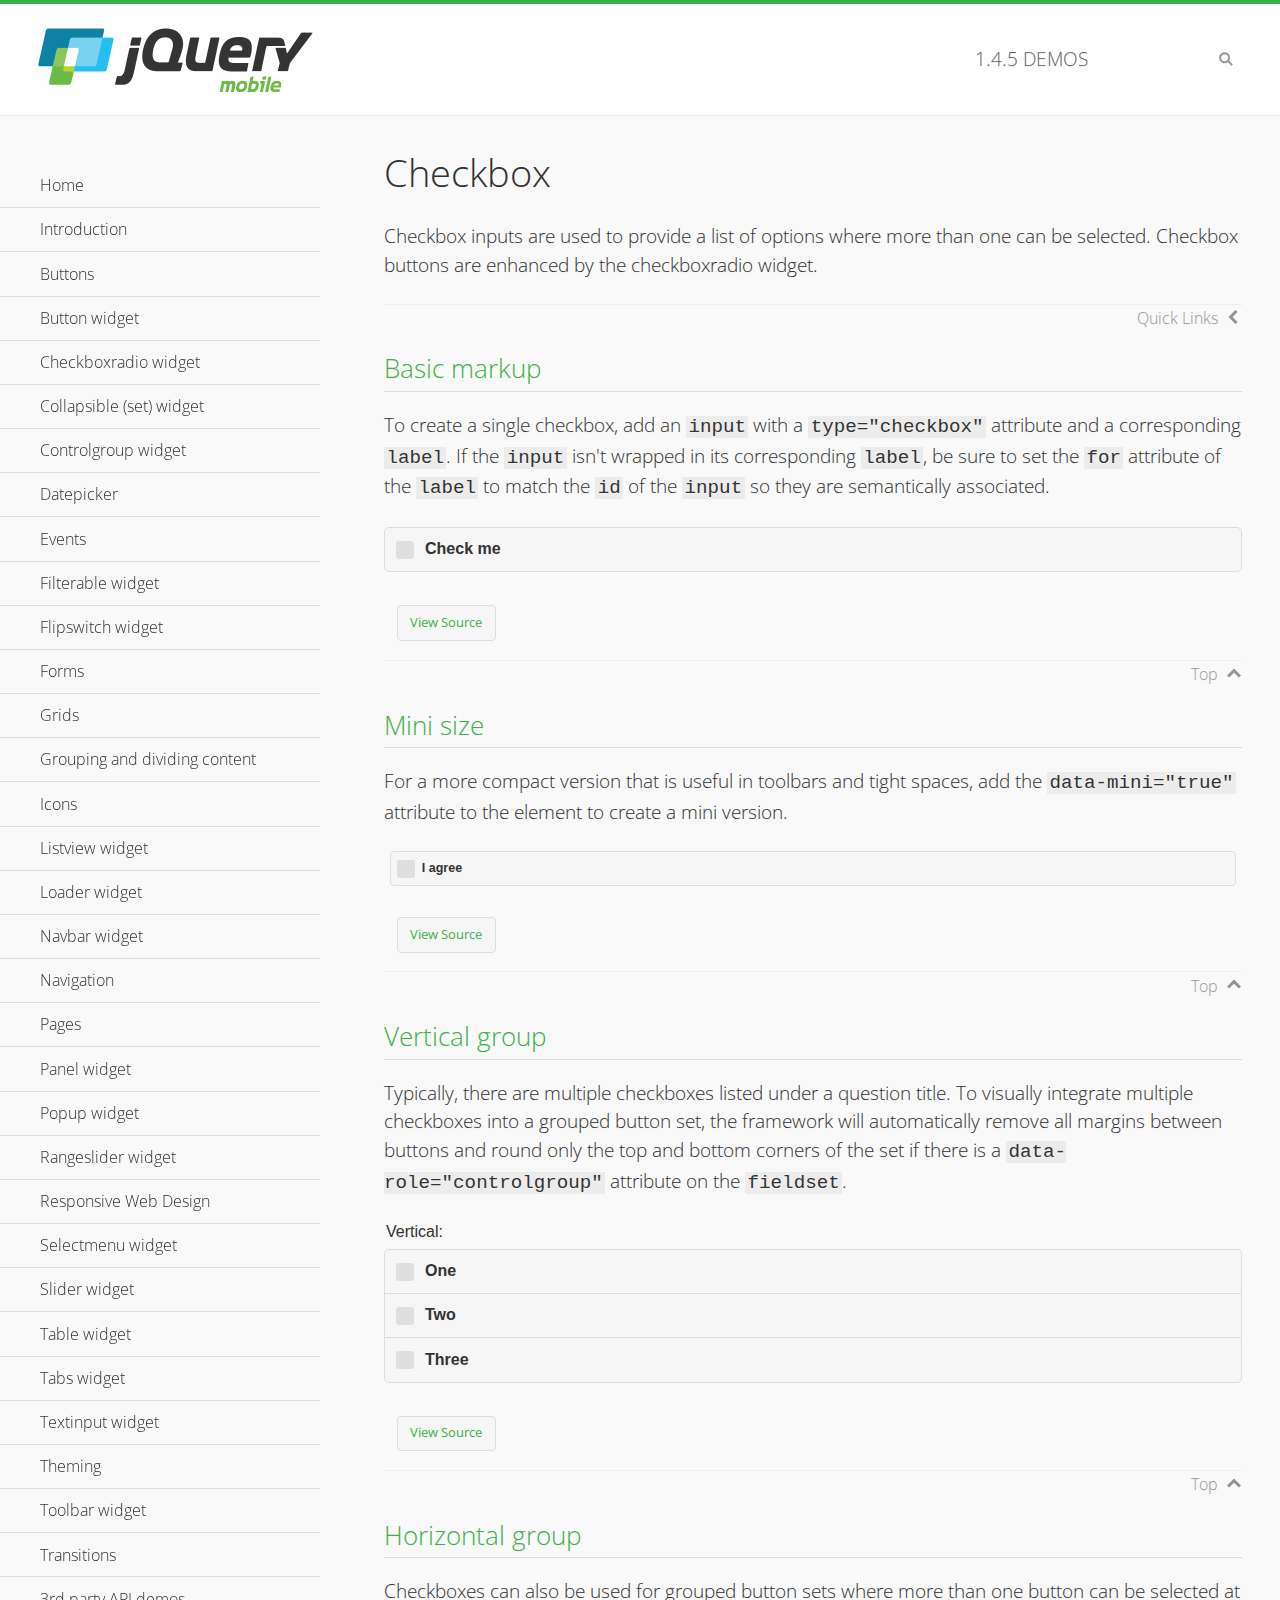
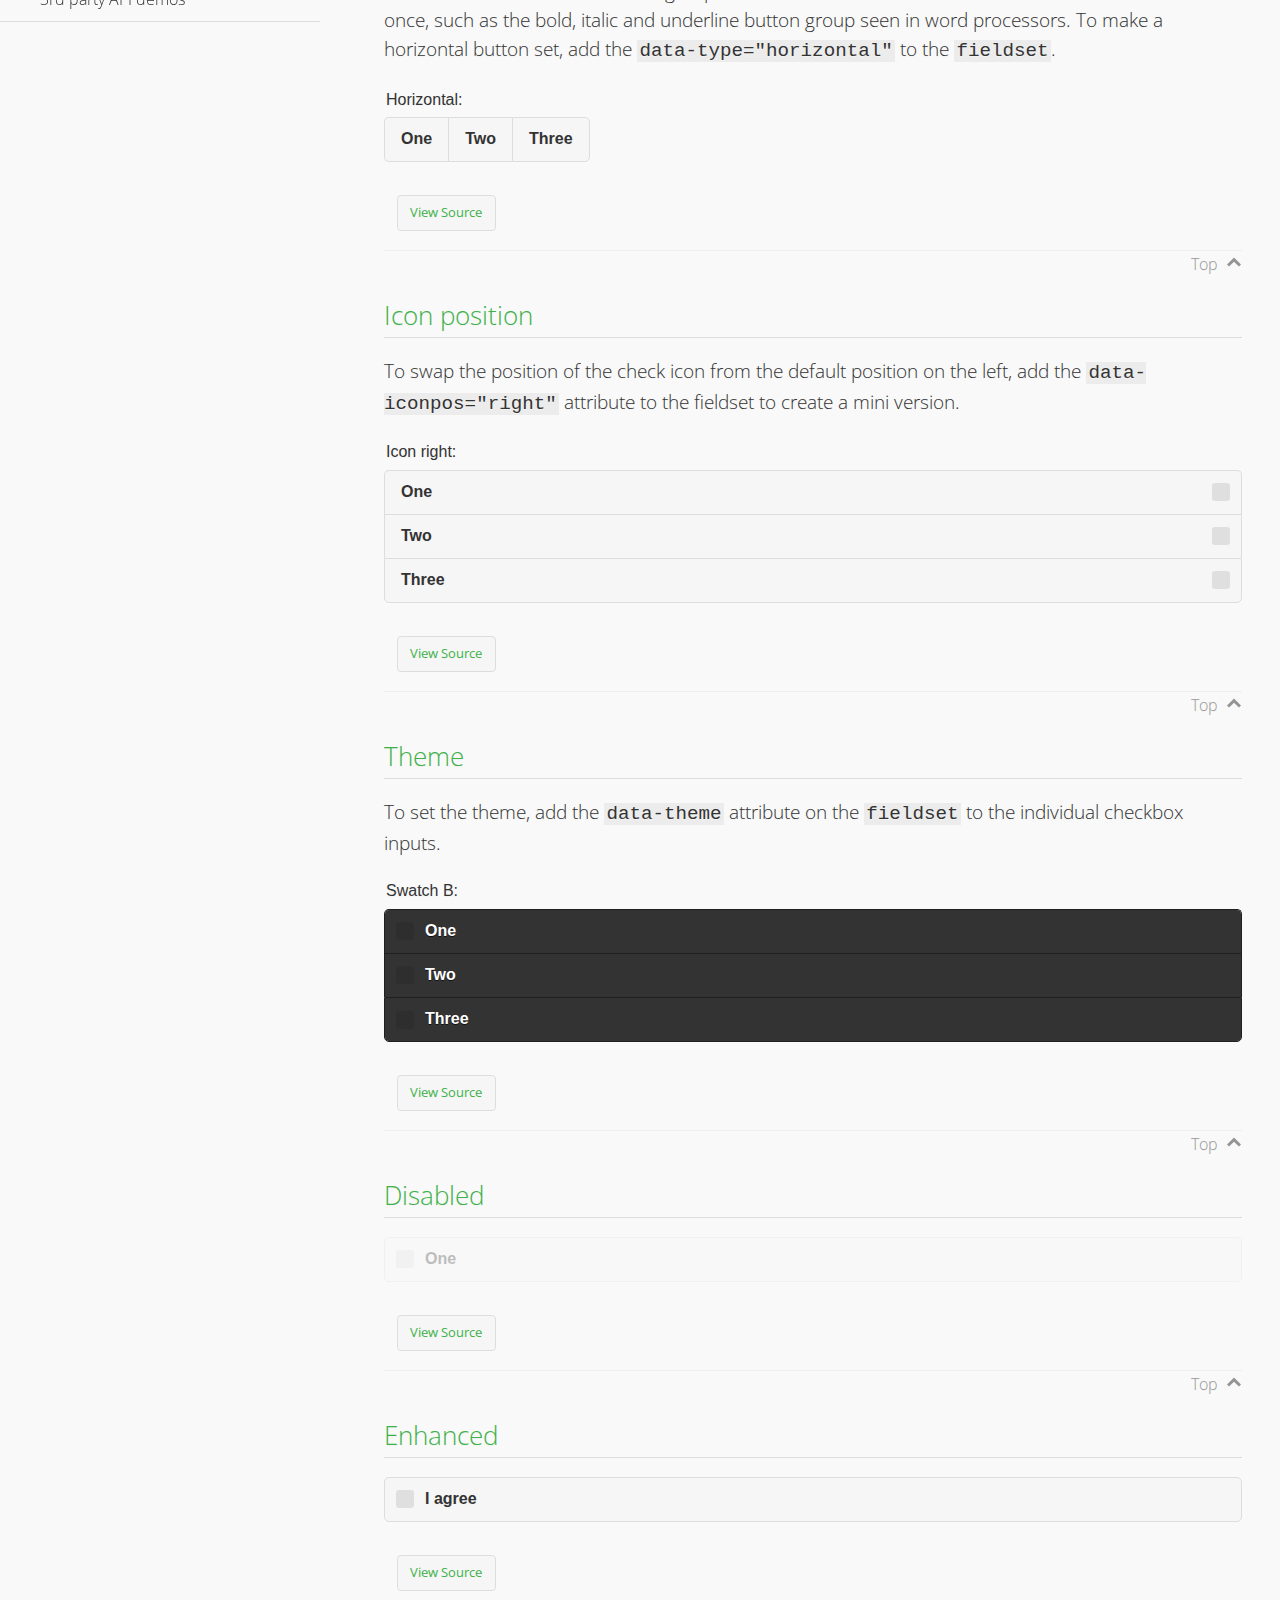
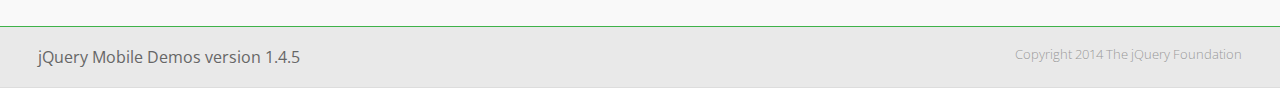
<file: one/jquery.mobile-1.4.5/demos/checkboxradio-checkbox/index.html>
<!DOCTYPE html>
<html>
<head>
	<meta charset="utf-8">
	<meta name="viewport" content="width=device-width, initial-scale=1">
	<title>Checkbox - jQuery Mobile Demos</title>
	<link rel="shortcut icon" href="../favicon.ico">
	<link rel="stylesheet" href="http://fonts.googleapis.com/css?family=Open+Sans:300,400,700">
	<link rel="stylesheet" href="../css/themes/default/jquery.mobile-1.4.5.min.css">
	<link rel="stylesheet" href="../_assets/css/jqm-demos.css">
	<script src="../js/jquery.js"></script>
	<script src="../_assets/js/index.js"></script>
	<script src="../js/jquery.mobile-1.4.5.min.js"></script>
</head>
<body>
<div data-role="page" class="jqm-demos" data-quicklinks="true">

	<div data-role="header" class="jqm-header">
		<h2><a href="../" title="jQuery Mobile Demos home"><img src="../_assets/img/jquery-logo.png" alt="jQuery Mobile"></a></h2>
		<p><span class="jqm-version"></span> Demos</p>
		<a href="#" class="jqm-navmenu-link ui-btn ui-btn-icon-notext ui-corner-all ui-icon-bars ui-nodisc-icon ui-alt-icon ui-btn-left">Menu</a>
		<a href="#" class="jqm-search-link ui-btn ui-btn-icon-notext ui-corner-all ui-icon-search ui-nodisc-icon ui-alt-icon ui-btn-right">Search</a>
	</div><!-- /header -->

	<div role="main" class="ui-content jqm-content">

		<h1>Checkbox</h1>

		<p>Checkbox inputs are used to provide a list of options where more than one can be selected. Checkbox buttons are enhanced by the checkboxradio widget.</p>

		<h2>Basic markup</h2>

		<p>To create a single checkbox, add an <code>input</code> with a <code>type="checkbox"</code> attribute and a corresponding <code>label</code>. If the <code>input</code> isn't wrapped in its corresponding <code>label</code>, be sure to set the <code>for</code> attribute of the <code>label</code> to match the <code>id</code> of the <code>input</code> so they are semantically associated.</p>

		<div data-demo-html="true">
			<form>
				<label>
					<input type="checkbox" name="checkbox-0 ">Check me
				</label>
			</form>
		</div><!--/demo-html -->

		<h2>Mini size</h2>

		<p>For a more compact version that is useful in toolbars and tight spaces, add the <code>data-mini="true"</code> attribute to the element to create a mini version. </p>

		<div data-demo-html="true">
			<form>
				<input type="checkbox" name="checkbox-mini-0" id="checkbox-mini-0" data-mini="true">
				<label for="checkbox-mini-0">I agree</label>
			</form>
		</div><!--/demo-html -->

		<h2>Vertical group</h2>

		<p>Typically, there are multiple checkboxes listed under a question title. To visually integrate multiple checkboxes into a grouped button set, the framework will automatically remove all margins between buttons and round only the top and bottom corners of the set if there is a <code> data-role="controlgroup"</code> attribute on the <code>fieldset</code>.</p>

		<div data-demo-html="true">
			<form>
				<fieldset data-role="controlgroup">
					<legend>Vertical:</legend>
					<input type="checkbox" name="checkbox-v-2a" id="checkbox-v-2a">
					<label for="checkbox-v-2a">One</label>
					<input type="checkbox" name="checkbox-v-2b" id="checkbox-v-2b">
					<label for="checkbox-v-2b">Two</label>
					<input type="checkbox" name="checkbox-v-2c" id="checkbox-v-2c">
					<label for="checkbox-v-2c">Three</label>
				</fieldset>
			</form>
		</div><!--/demo-html -->

		<h2>Horizontal group</h2>

		<p>Checkboxes can also be used for grouped button sets where more than one button can be selected at once, such as the bold, italic and underline button group seen in word processors. To make a horizontal button set, add the <code> data-type="horizontal"</code> to the <code>fieldset</code>.</p>

		<div data-demo-html="true">
			<form>
				<fieldset data-role="controlgroup" data-type="horizontal">
					<legend>Horizontal:</legend>
					<input type="checkbox" name="checkbox-h-2a" id="checkbox-h-2a">
					<label for="checkbox-h-2a">One</label>
					<input type="checkbox" name="checkbox-h-2b" id="checkbox-h-2b">
					<label for="checkbox-h-2b">Two</label>
					<input type="checkbox" name="checkbox-h-2c" id="checkbox-h-2c">
					<label for="checkbox-h-2c">Three</label>
				</fieldset>
			</form>
		</div><!--/demo-html -->

		<h2>Icon position</h2>

		<p>To swap the position of the check icon from the default position on the left, add the <code>data-iconpos="right"</code> attribute to the fieldset to create a mini version. </p>

		<div data-demo-html="true">
			<form>
				<fieldset data-role="controlgroup" data-iconpos="right">
					<legend>Icon right:</legend>
					<input type="checkbox" name="checkbox-h-6a" id="checkbox-h-6a">
					<label for="checkbox-h-6a">One</label>
					<input type="checkbox" name="checkbox-h-6b" id="checkbox-h-6b">
					<label for="checkbox-h-6b">Two</label>
					<input type="checkbox" name="checkbox-h-6c" id="checkbox-h-6c">
					<label for="checkbox-h-6c">Three</label>
				</fieldset>
			</form>
		</div><!--/demo-html -->

		<h2>Theme</h2>

		<p>To set the theme, add the <code>data-theme</code> attribute on the <code>fieldset</code> to the individual checkbox inputs.</p>

		<div data-demo-html="true">
			<form>
				<fieldset data-role="controlgroup">
					<legend>Swatch B:</legend>
					<input type="checkbox" name="checkbox-t-2a" id="checkbox-t-2a" data-theme="b">
					<label for="checkbox-t-2a">One</label>
					<input type="checkbox" name="checkbox-t-2b" id="checkbox-t-2b" data-theme="b">
					<label for="checkbox-t-2b">Two</label>
					<input type="checkbox" name="checkbox-t-2c" id="checkbox-t-2c" data-theme="b">
					<label for="checkbox-t-2c">Three</label>
				</fieldset>
			</form>
		</div><!--/demo-html -->

		<h2>Disabled</h2>

		<div data-demo-html="true">
			<form>
				<input disabled type="checkbox" name="checkbox-t-3a" id="checkbox-t-3a" data-theme="a">
				<label for="checkbox-t-3a">One</label>
			</form>
		</div><!--/demo-html -->

		<h2>Enhanced</h2>

		<div data-demo-html="true">
			<div class="ui-checkbox">
				<label for="checkbox-enhanced" class="ui-btn ui-corner-all ui-btn-inherit ui-btn-icon-left ui-checkbox-off">I agree</label>
				<input type="checkbox" name="checkbox-enhanced" id="checkbox-enhanced" data-enhanced="true">
			</div>
		</div><!--/demo-html -->

	</div><!-- /content -->
	    <div data-role="panel" class="jqm-navmenu-panel" data-position="left" data-display="overlay" data-theme="a">
	    	<ul class="jqm-list ui-alt-icon ui-nodisc-icon">
<li data-filtertext="demos homepage" data-icon="home"><a href=".././">Home</a></li>
<li data-filtertext="introduction overview getting started"><a href="../intro/" data-ajax="false">Introduction</a></li>
<li data-filtertext="buttons button markup buttonmarkup method anchor link button element"><a href="../button-markup/" data-ajax="false">Buttons</a></li>
<li data-filtertext="form button widget input button submit reset"><a href="../button/" data-ajax="false">Button widget</a></li>
<li data-role="collapsible" data-enhanced="true" data-collapsed-icon="carat-d" data-expanded-icon="carat-u" data-iconpos="right" data-inset="false" class="ui-collapsible ui-collapsible-themed-content ui-collapsible-collapsed">
	<h3 class="ui-collapsible-heading ui-collapsible-heading-collapsed">
		<a href="#" class="ui-collapsible-heading-toggle ui-btn ui-btn-icon-right ui-btn-inherit ui-icon-carat-d">
		    Checkboxradio widget<span class="ui-collapsible-heading-status"> click to expand contents</span>
		</a>
	</h3>
	<div class="ui-collapsible-content ui-body-inherit ui-collapsible-content-collapsed" aria-hidden="true">
		<ul>
			<li data-filtertext="form checkboxradio widget checkbox input checkboxes controlgroups"><a href="../checkboxradio-checkbox/" data-ajax="false">Checkboxes</a></li>
			<li data-filtertext="form checkboxradio widget radio input radio buttons controlgroups"><a href="../checkboxradio-radio/" data-ajax="false">Radio buttons</a></li>
		</ul>
	</div>
</li>
<li data-role="collapsible" data-enhanced="true" data-collapsed-icon="carat-d" data-expanded-icon="carat-u" data-iconpos="right" data-inset="false" class="ui-collapsible ui-collapsible-themed-content ui-collapsible-collapsed">
	<h3 class="ui-collapsible-heading ui-collapsible-heading-collapsed">
		<a href="#" class="ui-collapsible-heading-toggle ui-btn ui-btn-icon-right ui-btn-inherit ui-icon-carat-d">
			Collapsible (set) widget<span class="ui-collapsible-heading-status"> click to expand contents</span>
		</a>
	</h3>
	<div class="ui-collapsible-content ui-body-inherit ui-collapsible-content-collapsed" aria-hidden="true">
		<ul>
			<li data-filtertext="collapsibles content formatting"><a href="../collapsible/" data-ajax="false">Collapsible</a></li>
			<li data-filtertext="dynamic collapsible set accordion append expand"><a href="../collapsible-dynamic/" data-ajax="false">Dynamic collapsibles</a></li>
			<li data-filtertext="accordions collapsible set widget content formatting grouped collapsibles"><a href="../collapsibleset/" data-ajax="false">Collapsible set</a></li>
		</ul>
	</div>
</li>
<li data-role="collapsible" data-enhanced="true" data-collapsed-icon="carat-d" data-expanded-icon="carat-u" data-iconpos="right" data-inset="false" class="ui-collapsible ui-collapsible-themed-content ui-collapsible-collapsed">
	<h3 class="ui-collapsible-heading ui-collapsible-heading-collapsed">
		<a href="#" class="ui-collapsible-heading-toggle ui-btn ui-btn-icon-right ui-btn-inherit ui-icon-carat-d">
			Controlgroup widget<span class="ui-collapsible-heading-status"> click to expand contents</span>
		</a>
	</h3>
	<div class="ui-collapsible-content ui-body-inherit ui-collapsible-content-collapsed" aria-hidden="true">
		<ul>
			<li data-filtertext="controlgroups selectmenu checkboxradio input grouped buttons horizontal vertical"><a href="../controlgroup/" data-ajax="false">Controlgroup</a></li>
			<li data-filtertext="dynamic controlgroup dynamically add buttons"><a href="../controlgroup-dynamic/" data-ajax="false">Dynamic controlgroups</a></li>
		</ul>
	</div>
</li>
<li data-filtertext="form datepicker widget date input"><a href="../datepicker/" data-ajax="false">Datepicker</a></li>
<li data-role="collapsible" data-enhanced="true" data-collapsed-icon="carat-d" data-expanded-icon="carat-u" data-iconpos="right" data-inset="false" class="ui-collapsible ui-collapsible-themed-content ui-collapsible-collapsed">
	<h3 class="ui-collapsible-heading ui-collapsible-heading-collapsed">
		<a href="#" class="ui-collapsible-heading-toggle ui-btn ui-btn-icon-right ui-btn-inherit ui-icon-carat-d">
			Events<span class="ui-collapsible-heading-status"> click to expand contents</span>
		</a>
	</h3>
	<div class="ui-collapsible-content ui-body-inherit ui-collapsible-content-collapsed" aria-hidden="true">
		<ul>
			<li data-filtertext="swipe to delete list items listviews swipe events"><a href="../swipe-list/" data-ajax="false">Swipe list items</a></li>
			<li data-filtertext="swipe to navigate swipe page navigation swipe events"><a href="../swipe-page/" data-ajax="false">Swipe page navigation</a></li>
		</ul>
	</div>
</li>
<li data-filtertext="filterable filter elements sorting searching listview table"><a href="../filterable/" data-ajax="false">Filterable widget</a></li>
<li data-filtertext="form flipswitch widget flip toggle switch binary select checkbox input"><a href="../flipswitch/" data-ajax="false">Flipswitch widget</a></li>
<li data-role="collapsible" data-enhanced="true" data-collapsed-icon="carat-d" data-expanded-icon="carat-u" data-iconpos="right" data-inset="false" class="ui-collapsible ui-collapsible-themed-content ui-collapsible-collapsed">
	<h3 class="ui-collapsible-heading ui-collapsible-heading-collapsed">
		<a href="#" class="ui-collapsible-heading-toggle ui-btn ui-btn-icon-right ui-btn-inherit ui-icon-carat-d">
			Forms<span class="ui-collapsible-heading-status"> click to expand contents</span>
		</a>
	</h3>
	<div class="ui-collapsible-content ui-body-inherit ui-collapsible-content-collapsed" aria-hidden="true">
		<ul>
			<li data-filtertext="forms text checkbox radio range button submit reset inputs selects textarea slider flipswitch label form elements"><a href="../forms/" data-ajax="false">Forms</a></li>
			<li data-filtertext="form hide labels hidden accessible ui-hidden-accessible forms"><a href="../forms-label-hidden-accessible/" data-ajax="false">Hide labels</a></li>
			<li data-filtertext="form field containers fieldcontain ui-field-contain forms"><a href="../forms-field-contain/" data-ajax="false">Field containers</a></li>
			<li data-filtertext="forms disabled form elements"><a href="../forms-disabled/" data-ajax="false">Forms disabled</a></li>
			<li data-filtertext="forms gallery examples overview forms text checkbox radio range button submit reset inputs selects textarea slider flipswitch label form elements"><a href="../forms-gallery/" data-ajax="false">Forms gallery</a></li>
		</ul>
	</div>
</li>
<li data-role="collapsible" data-enhanced="true" data-collapsed-icon="carat-d" data-expanded-icon="carat-u" data-iconpos="right" data-inset="false" class="ui-collapsible ui-collapsible-themed-content ui-collapsible-collapsed">
	<h3 class="ui-collapsible-heading ui-collapsible-heading-collapsed">
		<a href="#" class="ui-collapsible-heading-toggle ui-btn ui-btn-icon-right ui-btn-inherit ui-icon-carat-d">
			Grids<span class="ui-collapsible-heading-status"> click to expand contents</span>
		</a>
	</h3>
	<div class="ui-collapsible-content ui-body-inherit ui-collapsible-content-collapsed" aria-hidden="true">
		<ul>
			<li data-filtertext="grids columns blocks content formatting rwd responsive css framework"><a href="../grids/" data-ajax="false">Grids</a></li>
			<li data-filtertext="buttons in grids css framework"><a href="../grids-buttons/" data-ajax="false">Buttons in grids</a></li>
			<li data-filtertext="custom responsive grids rwd css framework"><a href="../grids-custom-responsive/" data-ajax="false">Custom responsive grids</a></li>
		</ul>
	</div>
</li>
<li data-filtertext="blocks content formatting sections heading"><a href="../body-bar-classes/" data-ajax="false">Grouping and dividing content</a></li>
<li data-role="collapsible" data-enhanced="true" data-collapsed-icon="carat-d" data-expanded-icon="carat-u" data-iconpos="right" data-inset="false" class="ui-collapsible ui-collapsible-themed-content ui-collapsible-collapsed">
	<h3 class="ui-collapsible-heading ui-collapsible-heading-collapsed">
		<a href="#" class="ui-collapsible-heading-toggle ui-btn ui-btn-icon-right ui-btn-inherit ui-icon-carat-d">
			Icons<span class="ui-collapsible-heading-status"> click to expand contents</span>
		</a>
	</h3>
	<div class="ui-collapsible-content ui-body-inherit ui-collapsible-content-collapsed" aria-hidden="true">
		<ul>
			<li data-filtertext="button icons svg disc alt custom icon position"><a href="../icons/" data-ajax="false">Icons</a></li>
			<li data-filtertext=""><a href="../icons-grunticon/" data-ajax="false">Grunticon loader</a></li>
		</ul>
	</div>
</li>
<li data-role="collapsible" data-enhanced="true" data-collapsed-icon="carat-d" data-expanded-icon="carat-u" data-iconpos="right" data-inset="false" class="ui-collapsible ui-collapsible-themed-content ui-collapsible-collapsed">
	<h3 class="ui-collapsible-heading ui-collapsible-heading-collapsed">
		<a href="#" class="ui-collapsible-heading-toggle ui-btn ui-btn-icon-right ui-btn-inherit ui-icon-carat-d">
			Listview widget<span class="ui-collapsible-heading-status"> click to expand contents</span>
		</a>
	</h3>
	<div class="ui-collapsible-content ui-body-inherit ui-collapsible-content-collapsed" aria-hidden="true">
		<ul>
			<li data-filtertext="listview widget thumbnails icons nested split button collapsible ul ol"><a href="../listview/" data-ajax="false">Listview</a></li>
			<li data-filtertext="autocomplete filterable reveal listview filtertextbeforefilter placeholder"><a href="../listview-autocomplete/" data-ajax="false">Listview autocomplete</a></li>
			<li data-filtertext="autocomplete filterable reveal listview remote data filtertextbeforefilter placeholder"><a href="../listview-autocomplete-remote/" data-ajax="false">Listview autocomplete remote data</a></li>
			<li data-filtertext="autodividers anchor jump scroll linkbars listview lists ul ol"><a href="../listview-autodividers-linkbar/" data-ajax="false">Listview autodividers linkbar</a></li>
			<li data-filtertext="listview autodividers selector autodividersselector lists ul ol"><a href="../listview-autodividers-selector/" data-ajax="false">Listview autodividers selector</a></li>
			<li data-filtertext="listview nested list items"><a href="../listview-nested-lists/" data-ajax="false">Nested Listviews</a></li>
			<li data-filtertext="listview collapsible list items flat"><a href="../listview-collapsible-item-flat/" data-ajax="false">Listview collapsible list items (flat)</a></li>
			<li data-filtertext="listview collapsible list indented"><a href="../listview-collapsible-item-indented/" data-ajax="false">Listview collapsible list items (indented)</a></li>
			<li data-filtertext="grid listview responsive grids responsive listviews lists ul"><a href="../listview-grid/" data-ajax="false">Listview responsive grid</a></li>
		</ul>
	</div>
</li>
<li data-filtertext="loader widget page loading navigation overlay spinner"><a href="../loader/" data-ajax="false">Loader widget</a></li>
<li data-filtertext="navbar widget navmenu toolbars header footer"><a href="../navbar/" data-ajax="false">Navbar widget</a></li>
<li data-role="collapsible" data-enhanced="true" data-collapsed-icon="carat-d" data-expanded-icon="carat-u" data-iconpos="right" data-inset="false" class="ui-collapsible ui-collapsible-themed-content ui-collapsible-collapsed">
	<h3 class="ui-collapsible-heading ui-collapsible-heading-collapsed">
		<a href="#" class="ui-collapsible-heading-toggle ui-btn ui-btn-icon-right ui-btn-inherit ui-icon-carat-d">
			Navigation<span class="ui-collapsible-heading-status"> click to expand contents</span>
		</a>
	</h3>
	<div class="ui-collapsible-content ui-body-inherit ui-collapsible-content-collapsed" aria-hidden="true">
		<ul>
			<li data-filtertext="ajax navigation navigate widget history event method"><a href="../navigation/" data-ajax="false">Navigation</a></li>
			<li data-filtertext="linking pages page links navigation ajax prefetch cache"><a href="../navigation-linking-pages/" data-ajax="false">Linking pages</a></li>
			<!-- <li data-filtertext="php redirect server redirection server-side navigation"><a href="../navigation-php-redirect/" data-ajax="false">PHP redirect demo</a></li>-->
			<li data-filtertext="navigation redirection hash query"><a href="../navigation-hash-processing/" data-ajax="false">Hash processing demo</a></li>
			<li data-filtertext="navigation redirection hash query"><a href="../page-events/" data-ajax="false">Page Navigation Events</a></li>
		</ul>
	</div>
</li>
<li data-role="collapsible" data-enhanced="true" data-collapsed-icon="carat-d" data-expanded-icon="carat-u" data-iconpos="right" data-inset="false" class="ui-collapsible ui-collapsible-themed-content ui-collapsible-collapsed">
	<h3 class="ui-collapsible-heading ui-collapsible-heading-collapsed">
		<a href="#" class="ui-collapsible-heading-toggle ui-btn ui-btn-icon-right ui-btn-inherit ui-icon-carat-d">
			Pages<span class="ui-collapsible-heading-status"> click to expand contents</span>
		</a>
	</h3>
	<div class="ui-collapsible-content ui-body-inherit ui-collapsible-content-collapsed" aria-hidden="true">
		<ul>
			<li data-filtertext="pages page widget ajax navigation"><a href="../pages/" data-ajax="false">Pages</a></li>
			<li data-filtertext="single page"><a href="../pages-single-page/" data-ajax="false">Single page</a></li>
			<li data-filtertext="multipage multi-page page"><a href="../pages-multi-page/" data-ajax="false">Multi-page template</a></li>
			<li data-filtertext="dialog page widget modal popup"><a href="../pages-dialog/" data-ajax="false">Dialog page</a></li>
		</ul>
	</div>
</li>
<li data-role="collapsible" data-enhanced="true" data-collapsed-icon="carat-d" data-expanded-icon="carat-u" data-iconpos="right" data-inset="false" class="ui-collapsible ui-collapsible-themed-content ui-collapsible-collapsed">
	<h3 class="ui-collapsible-heading ui-collapsible-heading-collapsed">
		<a href="#" class="ui-collapsible-heading-toggle ui-btn ui-btn-icon-right ui-btn-inherit ui-icon-carat-d">
			Panel widget<span class="ui-collapsible-heading-status"> click to expand contents</span>
		</a>
	</h3>
	<div class="ui-collapsible-content ui-body-inherit ui-collapsible-content-collapsed" aria-hidden="true">
		<ul>
			<li data-filtertext="panel widget sliding panels reveal push overlay responsive"><a href="../panel/" data-ajax="false">Panel</a></li>
			<li data-filtertext=""><a href="../panel-external/" data-ajax="false">External panels</a></li>
			<li data-filtertext="panel "><a href="../panel-fixed/" data-ajax="false">Fixed panels</a></li>
			<li data-filtertext="panel slide panels sliding panels shadow rwd responsive breakpoint"><a href="../panel-responsive/" data-ajax="false">Panels responsive</a></li>
			<li data-filtertext="panel custom style custom panel width reveal shadow listview panel styling page background wrapper"><a href="../panel-styling/" data-ajax="false">Custom panel style</a></li>
			<li data-filtertext="panel open on swipe"><a href="../panel-swipe-open/" data-ajax="false">Panel open on swipe</a></li>
			<li data-filtertext="panels outside page internal external toolbars"><a href="../panel-external-internal/" data-ajax="false">Panel external and internal</a></li>
		</ul>
	</div>
</li>
<li data-role="collapsible" data-enhanced="true" data-collapsed-icon="carat-d" data-expanded-icon="carat-u" data-iconpos="right" data-inset="false" class="ui-collapsible ui-collapsible-themed-content ui-collapsible-collapsed">
	<h3 class="ui-collapsible-heading ui-collapsible-heading-collapsed">
		<a href="#" class="ui-collapsible-heading-toggle ui-btn ui-btn-icon-right ui-btn-inherit ui-icon-carat-d">
			Popup widget<span class="ui-collapsible-heading-status"> click to expand contents</span>
		</a>
	</h3>
	<div class="ui-collapsible-content ui-body-inherit ui-collapsible-content-collapsed" aria-hidden="true">
		<ul>
			<li data-filtertext="popup widget popups dialog modal transition tooltip lightbox form overlay screen flip pop fade transition"><a href="../popup/" data-ajax="false">Popup</a></li>
			<li data-filtertext="popup alignment position"><a href="../popup-alignment/" data-ajax="false">Popup alignment</a></li>
			<li data-filtertext="popup arrow size popups popover"><a href="../popup-arrow-size/" data-ajax="false">Popup arrow size</a></li>
			<li data-filtertext="dynamic popups popup images lightbox"><a href="../popup-dynamic/" data-ajax="false">Dynamic popups</a></li>
			<li data-filtertext="popups with iframes scaling"><a href="../popup-iframe/" data-ajax="false">Popups with iframes</a></li>
			<li data-filtertext="popup image scaling"><a href="../popup-image-scaling/" data-ajax="false">Popup image scaling</a></li>
			<li data-filtertext="external popup outside multi-page"><a href="../popup-outside-multipage/" data-ajax="false">Popup outside multi-page</a></li>
		</ul>
	</div>
</li>
<li data-filtertext="form rangeslider widget dual sliders dual handle sliders range input"><a href="../rangeslider/" data-ajax="false">Rangeslider widget</a></li>
<li data-filtertext="responsive web design rwd adaptive progressive enhancement PE accessible mobile breakpoints media query media queries"><a href="../rwd/" data-ajax="false">Responsive Web Design</a></li>
<li data-role="collapsible" data-enhanced="true" data-collapsed-icon="carat-d" data-expanded-icon="carat-u" data-iconpos="right" data-inset="false" class="ui-collapsible ui-collapsible-themed-content ui-collapsible-collapsed">
	<h3 class="ui-collapsible-heading ui-collapsible-heading-collapsed">
		<a href="#" class="ui-collapsible-heading-toggle ui-btn ui-btn-icon-right ui-btn-inherit ui-icon-carat-d">
			Selectmenu widget<span class="ui-collapsible-heading-status"> click to expand contents</span>
		</a>
	</h3>
	<div class="ui-collapsible-content ui-body-inherit ui-collapsible-content-collapsed" aria-hidden="true">
		<ul>
			<li data-filtertext="form selectmenu widget select input custom select menu selects"><a href="../selectmenu/" data-ajax="false">Selectmenu</a></li>
			<li data-filtertext="form custom select menu selectmenu widget custom menu option optgroup multiple selects"><a href="../selectmenu-custom/" data-ajax="false">Custom select menu</a></li>
			<li data-filtertext="filterable select filter popup dialog"><a href="../selectmenu-custom-filter/" data-ajax="false">Custom select menu with filter</a></li>
		</ul>
	</div>
</li>
<li data-role="collapsible" data-enhanced="true" data-collapsed-icon="carat-d" data-expanded-icon="carat-u" data-iconpos="right" data-inset="false" class="ui-collapsible ui-collapsible-themed-content ui-collapsible-collapsed">
	<h3 class="ui-collapsible-heading ui-collapsible-heading-collapsed">
		<a href="#" class="ui-collapsible-heading-toggle ui-btn ui-btn-icon-right ui-btn-inherit ui-icon-carat-d">
			Slider widget<span class="ui-collapsible-heading-status"> click to expand contents</span>
		</a>
	</h3>
	<div class="ui-collapsible-content ui-body-inherit ui-collapsible-content-collapsed" aria-hidden="true">
		<ul>
			<li data-filtertext="form slider widget range input single sliders"><a href="../slider/" data-ajax="false">Slider</a></li>
			<li data-filtertext="form slider widget flipswitch slider binary select flip toggle switch"><a href="../slider-flipswitch/" data-ajax="false">Slider flip toggle switch</a></li>
			<li data-filtertext="form slider tooltip handle value input range sliders"><a href="../slider-tooltip/" data-ajax="false">Slider tooltip</a></li>
		</ul>
	</div>
</li>
<li data-role="collapsible" data-enhanced="true" data-collapsed-icon="carat-d" data-expanded-icon="carat-u" data-iconpos="right" data-inset="false" class="ui-collapsible ui-collapsible-themed-content ui-collapsible-collapsed">
	<h3 class="ui-collapsible-heading ui-collapsible-heading-collapsed">
		<a href="#" class="ui-collapsible-heading-toggle ui-btn ui-btn-icon-right ui-btn-inherit ui-icon-carat-d">
			Table widget<span class="ui-collapsible-heading-status"> click to expand contents</span>
		</a>
	</h3>
	<div class="ui-collapsible-content ui-body-inherit ui-collapsible-content-collapsed" aria-hidden="true">
		<ul>
			<li data-filtertext="table widget reflow column toggle th td responsive tables rwd hide show tabular"><a href="../table-column-toggle/" data-ajax="false">Table Column Toggle</a></li>
			<li data-filtertext="table column toggle phone comparison demo"><a href="../table-column-toggle-example/" data-ajax="false">Table Column Toggle demo</a></li>
			<li data-filtertext="responsive tables table column toggle heading groups rwd breakpoint"><a href="../table-column-toggle-heading-groups/" data-ajax="false">Table Column Toggle heading groups</a></li>
			<li data-filtertext="responsive tables table column toggle hide rwd breakpoint customization options"><a href="../table-column-toggle-options/" data-ajax="false">Table Column Toggle options</a></li>
			<li data-filtertext="table reflow th td responsive rwd columns tabular"><a href="../table-reflow/" data-ajax="false">Table Reflow</a></li>
			<li data-filtertext="responsive tables table reflow heading groups rwd breakpoint"><a href="../table-reflow-heading-groups/" data-ajax="false">Table Reflow heading groups</a></li>
			<li data-filtertext="responsive tables table reflow stripes strokes table style"><a href="../table-reflow-stripes-strokes/" data-ajax="false">Table Reflow stripes and strokes</a></li>
			<li data-filtertext="responsive tables table reflow stack custom styles"><a href="../table-reflow-styling/" data-ajax="false">Table Reflow custom styles</a></li>
		</ul>
	</div>
</li>
<li data-filtertext="ui tabs widget"><a href="../tabs/" data-ajax="false">Tabs widget</a></li>
<li data-filtertext="form textinput widget text input textarea number date time tel email file color password"><a href="../textinput/" data-ajax="false">Textinput widget</a></li>
<li data-role="collapsible" data-enhanced="true" data-collapsed-icon="carat-d" data-expanded-icon="carat-u" data-iconpos="right" data-inset="false" class="ui-collapsible ui-collapsible-themed-content ui-collapsible-collapsed">
	<h3 class="ui-collapsible-heading ui-collapsible-heading-collapsed">
		<a href="#" class="ui-collapsible-heading-toggle ui-btn ui-btn-icon-right ui-btn-inherit ui-icon-carat-d">
			Theming<span class="ui-collapsible-heading-status"> click to expand contents</span>
		</a>
	</h3>
	<div class="ui-collapsible-content ui-body-inherit ui-collapsible-content-collapsed" aria-hidden="true">
		<ul>
			<li data-filtertext="default theme swatches theming style css"><a href="../theme-default/" data-ajax="false">Default theme</a></li>
			<li data-filtertext="classic theme old theme swatches theming style css"><a href="../theme-classic/" data-ajax="false">Classic theme</a></li>
		</ul>
	</div>
</li>
<li data-role="collapsible" data-enhanced="true" data-collapsed-icon="carat-d" data-expanded-icon="carat-u" data-iconpos="right" data-inset="false" class="ui-collapsible ui-collapsible-themed-content ui-collapsible-collapsed">
	<h3 class="ui-collapsible-heading ui-collapsible-heading-collapsed">
		<a href="#" class="ui-collapsible-heading-toggle ui-btn ui-btn-icon-right ui-btn-inherit ui-icon-carat-d">
			Toolbar widget<span class="ui-collapsible-heading-status"> click to expand contents</span>
		</a>
	</h3>
	<div class="ui-collapsible-content ui-body-inherit ui-collapsible-content-collapsed" aria-hidden="true">
		<ul>
			<li data-filtertext="toolbar widget header footer toolbars fixed fullscreen external sections"><a href="../toolbar/" data-ajax="false">Toolbar</a></li>
			<li data-filtertext="dynamic toolbars dynamically add toolbar header footer"><a href="../toolbar-dynamic/" data-ajax="false">Dynamic toolbars</a></li>
			<li data-filtertext="external toolbars header footer"><a href="../toolbar-external/" data-ajax="false">External toolbars</a></li>
			<li data-filtertext="fixed toolbars header footer"><a href="../toolbar-fixed/" data-ajax="false">Fixed toolbars</a></li>
			<li data-filtertext="fixed fullscreen toolbars header footer"><a href="../toolbar-fixed-fullscreen/" data-ajax="false">Fullscreen toolbars</a></li>
			<li data-filtertext="external fixed toolbars header footer"><a href="../toolbar-fixed-external/" data-ajax="false">Fixed external toolbars</a></li>
			<li data-filtertext="external persistent toolbars header footer navbar navmenu"><a href="../toolbar-fixed-persistent/" data-ajax="false">Persistent toolbars</a></li>
			<li data-filtertext="external ajax optimized toolbars persistent toolbars header footer navbar"><a href="../toolbar-fixed-persistent-optimized/" data-ajax="false">Ajax optimized toolbars</a></li>
			<li data-filtertext="form in toolbars header footer"><a href="../toolbar-fixed-forms/" data-ajax="false">Form in toolbar</a></li>
		</ul>
	</div>
</li>
<li data-filtertext="page transitions animated pages popup navigation flip slide fade pop"><a href="../transitions/" data-ajax="false">Transitions</a></li>
<li data-role="collapsible" data-enhanced="true" data-collapsed-icon="carat-d" data-expanded-icon="carat-u" data-iconpos="right" data-inset="false" class="ui-collapsible ui-collapsible-themed-content ui-collapsible-collapsed">
	<h3 class="ui-collapsible-heading ui-collapsible-heading-collapsed">
		<a href="#" class="ui-collapsible-heading-toggle ui-btn ui-btn-icon-right ui-btn-inherit ui-icon-carat-d">
			3rd party API demos<span class="ui-collapsible-heading-status"> click to expand contents</span>
		</a>
	</h3>
	<div class="ui-collapsible-content ui-body-inherit ui-collapsible-content-collapsed" aria-hidden="true">
		<ul>
			<li data-filtertext="backbone requirejs navigation router"><a href="../backbone-requirejs/" data-ajax="false">Backbone RequireJS</a></li>
			<li data-filtertext="google maps geolocation demo"><a href="../map-geolocation/" data-ajax="false">Google Maps geolocation</a></li>
			<li data-filtertext="google maps hybrid"><a href="../map-list-toggle/" data-ajax="false">Google Maps list toggle</a></li>
		</ul>
	</div>
</li>



		     </ul>
		</div><!-- /panel -->


	<div data-role="footer" data-position="fixed" data-tap-toggle="false" class="jqm-footer">
		<p>jQuery Mobile Demos version <span class="jqm-version"></span></p>
		<p>Copyright 2014 The jQuery Foundation</p>
	</div><!-- /footer -->
	<!-- TODO: This should become an external panel so we can add input to markup (unique ID) -->
    <div data-role="panel" class="jqm-search-panel" data-position="right" data-display="overlay" data-theme="a">
		<div class="jqm-search">
			<ul class="jqm-list" data-filter-placeholder="Search demos..." data-filter-reveal="true">
<li data-filtertext="demos homepage" data-icon="home"><a href=".././">Home</a></li>
<li data-filtertext="introduction overview getting started"><a href="../intro/" data-ajax="false">Introduction</a></li>
<li data-filtertext="buttons button markup buttonmarkup method anchor link button element"><a href="../button-markup/" data-ajax="false">Buttons</a></li>
<li data-filtertext="form button widget input button submit reset"><a href="../button/" data-ajax="false">Button widget</a></li>
<li data-role="collapsible" data-enhanced="true" data-collapsed-icon="carat-d" data-expanded-icon="carat-u" data-iconpos="right" data-inset="false" class="ui-collapsible ui-collapsible-themed-content ui-collapsible-collapsed">
	<h3 class="ui-collapsible-heading ui-collapsible-heading-collapsed">
		<a href="#" class="ui-collapsible-heading-toggle ui-btn ui-btn-icon-right ui-btn-inherit ui-icon-carat-d">
		    Checkboxradio widget<span class="ui-collapsible-heading-status"> click to expand contents</span>
		</a>
	</h3>
	<div class="ui-collapsible-content ui-body-inherit ui-collapsible-content-collapsed" aria-hidden="true">
		<ul>
			<li data-filtertext="form checkboxradio widget checkbox input checkboxes controlgroups"><a href="../checkboxradio-checkbox/" data-ajax="false">Checkboxes</a></li>
			<li data-filtertext="form checkboxradio widget radio input radio buttons controlgroups"><a href="../checkboxradio-radio/" data-ajax="false">Radio buttons</a></li>
		</ul>
	</div>
</li>
<li data-role="collapsible" data-enhanced="true" data-collapsed-icon="carat-d" data-expanded-icon="carat-u" data-iconpos="right" data-inset="false" class="ui-collapsible ui-collapsible-themed-content ui-collapsible-collapsed">
	<h3 class="ui-collapsible-heading ui-collapsible-heading-collapsed">
		<a href="#" class="ui-collapsible-heading-toggle ui-btn ui-btn-icon-right ui-btn-inherit ui-icon-carat-d">
			Collapsible (set) widget<span class="ui-collapsible-heading-status"> click to expand contents</span>
		</a>
	</h3>
	<div class="ui-collapsible-content ui-body-inherit ui-collapsible-content-collapsed" aria-hidden="true">
		<ul>
			<li data-filtertext="collapsibles content formatting"><a href="../collapsible/" data-ajax="false">Collapsible</a></li>
			<li data-filtertext="dynamic collapsible set accordion append expand"><a href="../collapsible-dynamic/" data-ajax="false">Dynamic collapsibles</a></li>
			<li data-filtertext="accordions collapsible set widget content formatting grouped collapsibles"><a href="../collapsibleset/" data-ajax="false">Collapsible set</a></li>
		</ul>
	</div>
</li>
<li data-role="collapsible" data-enhanced="true" data-collapsed-icon="carat-d" data-expanded-icon="carat-u" data-iconpos="right" data-inset="false" class="ui-collapsible ui-collapsible-themed-content ui-collapsible-collapsed">
	<h3 class="ui-collapsible-heading ui-collapsible-heading-collapsed">
		<a href="#" class="ui-collapsible-heading-toggle ui-btn ui-btn-icon-right ui-btn-inherit ui-icon-carat-d">
			Controlgroup widget<span class="ui-collapsible-heading-status"> click to expand contents</span>
		</a>
	</h3>
	<div class="ui-collapsible-content ui-body-inherit ui-collapsible-content-collapsed" aria-hidden="true">
		<ul>
			<li data-filtertext="controlgroups selectmenu checkboxradio input grouped buttons horizontal vertical"><a href="../controlgroup/" data-ajax="false">Controlgroup</a></li>
			<li data-filtertext="dynamic controlgroup dynamically add buttons"><a href="../controlgroup-dynamic/" data-ajax="false">Dynamic controlgroups</a></li>
		</ul>
	</div>
</li>
<li data-filtertext="form datepicker widget date input"><a href="../datepicker/" data-ajax="false">Datepicker</a></li>
<li data-role="collapsible" data-enhanced="true" data-collapsed-icon="carat-d" data-expanded-icon="carat-u" data-iconpos="right" data-inset="false" class="ui-collapsible ui-collapsible-themed-content ui-collapsible-collapsed">
	<h3 class="ui-collapsible-heading ui-collapsible-heading-collapsed">
		<a href="#" class="ui-collapsible-heading-toggle ui-btn ui-btn-icon-right ui-btn-inherit ui-icon-carat-d">
			Events<span class="ui-collapsible-heading-status"> click to expand contents</span>
		</a>
	</h3>
	<div class="ui-collapsible-content ui-body-inherit ui-collapsible-content-collapsed" aria-hidden="true">
		<ul>
			<li data-filtertext="swipe to delete list items listviews swipe events"><a href="../swipe-list/" data-ajax="false">Swipe list items</a></li>
			<li data-filtertext="swipe to navigate swipe page navigation swipe events"><a href="../swipe-page/" data-ajax="false">Swipe page navigation</a></li>
		</ul>
	</div>
</li>
<li data-filtertext="filterable filter elements sorting searching listview table"><a href="../filterable/" data-ajax="false">Filterable widget</a></li>
<li data-filtertext="form flipswitch widget flip toggle switch binary select checkbox input"><a href="../flipswitch/" data-ajax="false">Flipswitch widget</a></li>
<li data-role="collapsible" data-enhanced="true" data-collapsed-icon="carat-d" data-expanded-icon="carat-u" data-iconpos="right" data-inset="false" class="ui-collapsible ui-collapsible-themed-content ui-collapsible-collapsed">
	<h3 class="ui-collapsible-heading ui-collapsible-heading-collapsed">
		<a href="#" class="ui-collapsible-heading-toggle ui-btn ui-btn-icon-right ui-btn-inherit ui-icon-carat-d">
			Forms<span class="ui-collapsible-heading-status"> click to expand contents</span>
		</a>
	</h3>
	<div class="ui-collapsible-content ui-body-inherit ui-collapsible-content-collapsed" aria-hidden="true">
		<ul>
			<li data-filtertext="forms text checkbox radio range button submit reset inputs selects textarea slider flipswitch label form elements"><a href="../forms/" data-ajax="false">Forms</a></li>
			<li data-filtertext="form hide labels hidden accessible ui-hidden-accessible forms"><a href="../forms-label-hidden-accessible/" data-ajax="false">Hide labels</a></li>
			<li data-filtertext="form field containers fieldcontain ui-field-contain forms"><a href="../forms-field-contain/" data-ajax="false">Field containers</a></li>
			<li data-filtertext="forms disabled form elements"><a href="../forms-disabled/" data-ajax="false">Forms disabled</a></li>
			<li data-filtertext="forms gallery examples overview forms text checkbox radio range button submit reset inputs selects textarea slider flipswitch label form elements"><a href="../forms-gallery/" data-ajax="false">Forms gallery</a></li>
		</ul>
	</div>
</li>
<li data-role="collapsible" data-enhanced="true" data-collapsed-icon="carat-d" data-expanded-icon="carat-u" data-iconpos="right" data-inset="false" class="ui-collapsible ui-collapsible-themed-content ui-collapsible-collapsed">
	<h3 class="ui-collapsible-heading ui-collapsible-heading-collapsed">
		<a href="#" class="ui-collapsible-heading-toggle ui-btn ui-btn-icon-right ui-btn-inherit ui-icon-carat-d">
			Grids<span class="ui-collapsible-heading-status"> click to expand contents</span>
		</a>
	</h3>
	<div class="ui-collapsible-content ui-body-inherit ui-collapsible-content-collapsed" aria-hidden="true">
		<ul>
			<li data-filtertext="grids columns blocks content formatting rwd responsive css framework"><a href="../grids/" data-ajax="false">Grids</a></li>
			<li data-filtertext="buttons in grids css framework"><a href="../grids-buttons/" data-ajax="false">Buttons in grids</a></li>
			<li data-filtertext="custom responsive grids rwd css framework"><a href="../grids-custom-responsive/" data-ajax="false">Custom responsive grids</a></li>
		</ul>
	</div>
</li>
<li data-filtertext="blocks content formatting sections heading"><a href="../body-bar-classes/" data-ajax="false">Grouping and dividing content</a></li>
<li data-role="collapsible" data-enhanced="true" data-collapsed-icon="carat-d" data-expanded-icon="carat-u" data-iconpos="right" data-inset="false" class="ui-collapsible ui-collapsible-themed-content ui-collapsible-collapsed">
	<h3 class="ui-collapsible-heading ui-collapsible-heading-collapsed">
		<a href="#" class="ui-collapsible-heading-toggle ui-btn ui-btn-icon-right ui-btn-inherit ui-icon-carat-d">
			Icons<span class="ui-collapsible-heading-status"> click to expand contents</span>
		</a>
	</h3>
	<div class="ui-collapsible-content ui-body-inherit ui-collapsible-content-collapsed" aria-hidden="true">
		<ul>
			<li data-filtertext="button icons svg disc alt custom icon position"><a href="../icons/" data-ajax="false">Icons</a></li>
			<li data-filtertext=""><a href="../icons-grunticon/" data-ajax="false">Grunticon loader</a></li>
		</ul>
	</div>
</li>
<li data-role="collapsible" data-enhanced="true" data-collapsed-icon="carat-d" data-expanded-icon="carat-u" data-iconpos="right" data-inset="false" class="ui-collapsible ui-collapsible-themed-content ui-collapsible-collapsed">
	<h3 class="ui-collapsible-heading ui-collapsible-heading-collapsed">
		<a href="#" class="ui-collapsible-heading-toggle ui-btn ui-btn-icon-right ui-btn-inherit ui-icon-carat-d">
			Listview widget<span class="ui-collapsible-heading-status"> click to expand contents</span>
		</a>
	</h3>
	<div class="ui-collapsible-content ui-body-inherit ui-collapsible-content-collapsed" aria-hidden="true">
		<ul>
			<li data-filtertext="listview widget thumbnails icons nested split button collapsible ul ol"><a href="../listview/" data-ajax="false">Listview</a></li>
			<li data-filtertext="autocomplete filterable reveal listview filtertextbeforefilter placeholder"><a href="../listview-autocomplete/" data-ajax="false">Listview autocomplete</a></li>
			<li data-filtertext="autocomplete filterable reveal listview remote data filtertextbeforefilter placeholder"><a href="../listview-autocomplete-remote/" data-ajax="false">Listview autocomplete remote data</a></li>
			<li data-filtertext="autodividers anchor jump scroll linkbars listview lists ul ol"><a href="../listview-autodividers-linkbar/" data-ajax="false">Listview autodividers linkbar</a></li>
			<li data-filtertext="listview autodividers selector autodividersselector lists ul ol"><a href="../listview-autodividers-selector/" data-ajax="false">Listview autodividers selector</a></li>
			<li data-filtertext="listview nested list items"><a href="../listview-nested-lists/" data-ajax="false">Nested Listviews</a></li>
			<li data-filtertext="listview collapsible list items flat"><a href="../listview-collapsible-item-flat/" data-ajax="false">Listview collapsible list items (flat)</a></li>
			<li data-filtertext="listview collapsible list indented"><a href="../listview-collapsible-item-indented/" data-ajax="false">Listview collapsible list items (indented)</a></li>
			<li data-filtertext="grid listview responsive grids responsive listviews lists ul"><a href="../listview-grid/" data-ajax="false">Listview responsive grid</a></li>
		</ul>
	</div>
</li>
<li data-filtertext="loader widget page loading navigation overlay spinner"><a href="../loader/" data-ajax="false">Loader widget</a></li>
<li data-filtertext="navbar widget navmenu toolbars header footer"><a href="../navbar/" data-ajax="false">Navbar widget</a></li>
<li data-role="collapsible" data-enhanced="true" data-collapsed-icon="carat-d" data-expanded-icon="carat-u" data-iconpos="right" data-inset="false" class="ui-collapsible ui-collapsible-themed-content ui-collapsible-collapsed">
	<h3 class="ui-collapsible-heading ui-collapsible-heading-collapsed">
		<a href="#" class="ui-collapsible-heading-toggle ui-btn ui-btn-icon-right ui-btn-inherit ui-icon-carat-d">
			Navigation<span class="ui-collapsible-heading-status"> click to expand contents</span>
		</a>
	</h3>
	<div class="ui-collapsible-content ui-body-inherit ui-collapsible-content-collapsed" aria-hidden="true">
		<ul>
			<li data-filtertext="ajax navigation navigate widget history event method"><a href="../navigation/" data-ajax="false">Navigation</a></li>
			<li data-filtertext="linking pages page links navigation ajax prefetch cache"><a href="../navigation-linking-pages/" data-ajax="false">Linking pages</a></li>
			<!-- <li data-filtertext="php redirect server redirection server-side navigation"><a href="../navigation-php-redirect/" data-ajax="false">PHP redirect demo</a></li>-->
			<li data-filtertext="navigation redirection hash query"><a href="../navigation-hash-processing/" data-ajax="false">Hash processing demo</a></li>
			<li data-filtertext="navigation redirection hash query"><a href="../page-events/" data-ajax="false">Page Navigation Events</a></li>
		</ul>
	</div>
</li>
<li data-role="collapsible" data-enhanced="true" data-collapsed-icon="carat-d" data-expanded-icon="carat-u" data-iconpos="right" data-inset="false" class="ui-collapsible ui-collapsible-themed-content ui-collapsible-collapsed">
	<h3 class="ui-collapsible-heading ui-collapsible-heading-collapsed">
		<a href="#" class="ui-collapsible-heading-toggle ui-btn ui-btn-icon-right ui-btn-inherit ui-icon-carat-d">
			Pages<span class="ui-collapsible-heading-status"> click to expand contents</span>
		</a>
	</h3>
	<div class="ui-collapsible-content ui-body-inherit ui-collapsible-content-collapsed" aria-hidden="true">
		<ul>
			<li data-filtertext="pages page widget ajax navigation"><a href="../pages/" data-ajax="false">Pages</a></li>
			<li data-filtertext="single page"><a href="../pages-single-page/" data-ajax="false">Single page</a></li>
			<li data-filtertext="multipage multi-page page"><a href="../pages-multi-page/" data-ajax="false">Multi-page template</a></li>
			<li data-filtertext="dialog page widget modal popup"><a href="../pages-dialog/" data-ajax="false">Dialog page</a></li>
		</ul>
	</div>
</li>
<li data-role="collapsible" data-enhanced="true" data-collapsed-icon="carat-d" data-expanded-icon="carat-u" data-iconpos="right" data-inset="false" class="ui-collapsible ui-collapsible-themed-content ui-collapsible-collapsed">
	<h3 class="ui-collapsible-heading ui-collapsible-heading-collapsed">
		<a href="#" class="ui-collapsible-heading-toggle ui-btn ui-btn-icon-right ui-btn-inherit ui-icon-carat-d">
			Panel widget<span class="ui-collapsible-heading-status"> click to expand contents</span>
		</a>
	</h3>
	<div class="ui-collapsible-content ui-body-inherit ui-collapsible-content-collapsed" aria-hidden="true">
		<ul>
			<li data-filtertext="panel widget sliding panels reveal push overlay responsive"><a href="../panel/" data-ajax="false">Panel</a></li>
			<li data-filtertext=""><a href="../panel-external/" data-ajax="false">External panels</a></li>
			<li data-filtertext="panel "><a href="../panel-fixed/" data-ajax="false">Fixed panels</a></li>
			<li data-filtertext="panel slide panels sliding panels shadow rwd responsive breakpoint"><a href="../panel-responsive/" data-ajax="false">Panels responsive</a></li>
			<li data-filtertext="panel custom style custom panel width reveal shadow listview panel styling page background wrapper"><a href="../panel-styling/" data-ajax="false">Custom panel style</a></li>
			<li data-filtertext="panel open on swipe"><a href="../panel-swipe-open/" data-ajax="false">Panel open on swipe</a></li>
			<li data-filtertext="panels outside page internal external toolbars"><a href="../panel-external-internal/" data-ajax="false">Panel external and internal</a></li>
		</ul>
	</div>
</li>
<li data-role="collapsible" data-enhanced="true" data-collapsed-icon="carat-d" data-expanded-icon="carat-u" data-iconpos="right" data-inset="false" class="ui-collapsible ui-collapsible-themed-content ui-collapsible-collapsed">
	<h3 class="ui-collapsible-heading ui-collapsible-heading-collapsed">
		<a href="#" class="ui-collapsible-heading-toggle ui-btn ui-btn-icon-right ui-btn-inherit ui-icon-carat-d">
			Popup widget<span class="ui-collapsible-heading-status"> click to expand contents</span>
		</a>
	</h3>
	<div class="ui-collapsible-content ui-body-inherit ui-collapsible-content-collapsed" aria-hidden="true">
		<ul>
			<li data-filtertext="popup widget popups dialog modal transition tooltip lightbox form overlay screen flip pop fade transition"><a href="../popup/" data-ajax="false">Popup</a></li>
			<li data-filtertext="popup alignment position"><a href="../popup-alignment/" data-ajax="false">Popup alignment</a></li>
			<li data-filtertext="popup arrow size popups popover"><a href="../popup-arrow-size/" data-ajax="false">Popup arrow size</a></li>
			<li data-filtertext="dynamic popups popup images lightbox"><a href="../popup-dynamic/" data-ajax="false">Dynamic popups</a></li>
			<li data-filtertext="popups with iframes scaling"><a href="../popup-iframe/" data-ajax="false">Popups with iframes</a></li>
			<li data-filtertext="popup image scaling"><a href="../popup-image-scaling/" data-ajax="false">Popup image scaling</a></li>
			<li data-filtertext="external popup outside multi-page"><a href="../popup-outside-multipage/" data-ajax="false">Popup outside multi-page</a></li>
		</ul>
	</div>
</li>
<li data-filtertext="form rangeslider widget dual sliders dual handle sliders range input"><a href="../rangeslider/" data-ajax="false">Rangeslider widget</a></li>
<li data-filtertext="responsive web design rwd adaptive progressive enhancement PE accessible mobile breakpoints media query media queries"><a href="../rwd/" data-ajax="false">Responsive Web Design</a></li>
<li data-role="collapsible" data-enhanced="true" data-collapsed-icon="carat-d" data-expanded-icon="carat-u" data-iconpos="right" data-inset="false" class="ui-collapsible ui-collapsible-themed-content ui-collapsible-collapsed">
	<h3 class="ui-collapsible-heading ui-collapsible-heading-collapsed">
		<a href="#" class="ui-collapsible-heading-toggle ui-btn ui-btn-icon-right ui-btn-inherit ui-icon-carat-d">
			Selectmenu widget<span class="ui-collapsible-heading-status"> click to expand contents</span>
		</a>
	</h3>
	<div class="ui-collapsible-content ui-body-inherit ui-collapsible-content-collapsed" aria-hidden="true">
		<ul>
			<li data-filtertext="form selectmenu widget select input custom select menu selects"><a href="../selectmenu/" data-ajax="false">Selectmenu</a></li>
			<li data-filtertext="form custom select menu selectmenu widget custom menu option optgroup multiple selects"><a href="../selectmenu-custom/" data-ajax="false">Custom select menu</a></li>
			<li data-filtertext="filterable select filter popup dialog"><a href="../selectmenu-custom-filter/" data-ajax="false">Custom select menu with filter</a></li>
		</ul>
	</div>
</li>
<li data-role="collapsible" data-enhanced="true" data-collapsed-icon="carat-d" data-expanded-icon="carat-u" data-iconpos="right" data-inset="false" class="ui-collapsible ui-collapsible-themed-content ui-collapsible-collapsed">
	<h3 class="ui-collapsible-heading ui-collapsible-heading-collapsed">
		<a href="#" class="ui-collapsible-heading-toggle ui-btn ui-btn-icon-right ui-btn-inherit ui-icon-carat-d">
			Slider widget<span class="ui-collapsible-heading-status"> click to expand contents</span>
		</a>
	</h3>
	<div class="ui-collapsible-content ui-body-inherit ui-collapsible-content-collapsed" aria-hidden="true">
		<ul>
			<li data-filtertext="form slider widget range input single sliders"><a href="../slider/" data-ajax="false">Slider</a></li>
			<li data-filtertext="form slider widget flipswitch slider binary select flip toggle switch"><a href="../slider-flipswitch/" data-ajax="false">Slider flip toggle switch</a></li>
			<li data-filtertext="form slider tooltip handle value input range sliders"><a href="../slider-tooltip/" data-ajax="false">Slider tooltip</a></li>
		</ul>
	</div>
</li>
<li data-role="collapsible" data-enhanced="true" data-collapsed-icon="carat-d" data-expanded-icon="carat-u" data-iconpos="right" data-inset="false" class="ui-collapsible ui-collapsible-themed-content ui-collapsible-collapsed">
	<h3 class="ui-collapsible-heading ui-collapsible-heading-collapsed">
		<a href="#" class="ui-collapsible-heading-toggle ui-btn ui-btn-icon-right ui-btn-inherit ui-icon-carat-d">
			Table widget<span class="ui-collapsible-heading-status"> click to expand contents</span>
		</a>
	</h3>
	<div class="ui-collapsible-content ui-body-inherit ui-collapsible-content-collapsed" aria-hidden="true">
		<ul>
			<li data-filtertext="table widget reflow column toggle th td responsive tables rwd hide show tabular"><a href="../table-column-toggle/" data-ajax="false">Table Column Toggle</a></li>
			<li data-filtertext="table column toggle phone comparison demo"><a href="../table-column-toggle-example/" data-ajax="false">Table Column Toggle demo</a></li>
			<li data-filtertext="responsive tables table column toggle heading groups rwd breakpoint"><a href="../table-column-toggle-heading-groups/" data-ajax="false">Table Column Toggle heading groups</a></li>
			<li data-filtertext="responsive tables table column toggle hide rwd breakpoint customization options"><a href="../table-column-toggle-options/" data-ajax="false">Table Column Toggle options</a></li>
			<li data-filtertext="table reflow th td responsive rwd columns tabular"><a href="../table-reflow/" data-ajax="false">Table Reflow</a></li>
			<li data-filtertext="responsive tables table reflow heading groups rwd breakpoint"><a href="../table-reflow-heading-groups/" data-ajax="false">Table Reflow heading groups</a></li>
			<li data-filtertext="responsive tables table reflow stripes strokes table style"><a href="../table-reflow-stripes-strokes/" data-ajax="false">Table Reflow stripes and strokes</a></li>
			<li data-filtertext="responsive tables table reflow stack custom styles"><a href="../table-reflow-styling/" data-ajax="false">Table Reflow custom styles</a></li>
		</ul>
	</div>
</li>
<li data-filtertext="ui tabs widget"><a href="../tabs/" data-ajax="false">Tabs widget</a></li>
<li data-filtertext="form textinput widget text input textarea number date time tel email file color password"><a href="../textinput/" data-ajax="false">Textinput widget</a></li>
<li data-role="collapsible" data-enhanced="true" data-collapsed-icon="carat-d" data-expanded-icon="carat-u" data-iconpos="right" data-inset="false" class="ui-collapsible ui-collapsible-themed-content ui-collapsible-collapsed">
	<h3 class="ui-collapsible-heading ui-collapsible-heading-collapsed">
		<a href="#" class="ui-collapsible-heading-toggle ui-btn ui-btn-icon-right ui-btn-inherit ui-icon-carat-d">
			Theming<span class="ui-collapsible-heading-status"> click to expand contents</span>
		</a>
	</h3>
	<div class="ui-collapsible-content ui-body-inherit ui-collapsible-content-collapsed" aria-hidden="true">
		<ul>
			<li data-filtertext="default theme swatches theming style css"><a href="../theme-default/" data-ajax="false">Default theme</a></li>
			<li data-filtertext="classic theme old theme swatches theming style css"><a href="../theme-classic/" data-ajax="false">Classic theme</a></li>
		</ul>
	</div>
</li>
<li data-role="collapsible" data-enhanced="true" data-collapsed-icon="carat-d" data-expanded-icon="carat-u" data-iconpos="right" data-inset="false" class="ui-collapsible ui-collapsible-themed-content ui-collapsible-collapsed">
	<h3 class="ui-collapsible-heading ui-collapsible-heading-collapsed">
		<a href="#" class="ui-collapsible-heading-toggle ui-btn ui-btn-icon-right ui-btn-inherit ui-icon-carat-d">
			Toolbar widget<span class="ui-collapsible-heading-status"> click to expand contents</span>
		</a>
	</h3>
	<div class="ui-collapsible-content ui-body-inherit ui-collapsible-content-collapsed" aria-hidden="true">
		<ul>
			<li data-filtertext="toolbar widget header footer toolbars fixed fullscreen external sections"><a href="../toolbar/" data-ajax="false">Toolbar</a></li>
			<li data-filtertext="dynamic toolbars dynamically add toolbar header footer"><a href="../toolbar-dynamic/" data-ajax="false">Dynamic toolbars</a></li>
			<li data-filtertext="external toolbars header footer"><a href="../toolbar-external/" data-ajax="false">External toolbars</a></li>
			<li data-filtertext="fixed toolbars header footer"><a href="../toolbar-fixed/" data-ajax="false">Fixed toolbars</a></li>
			<li data-filtertext="fixed fullscreen toolbars header footer"><a href="../toolbar-fixed-fullscreen/" data-ajax="false">Fullscreen toolbars</a></li>
			<li data-filtertext="external fixed toolbars header footer"><a href="../toolbar-fixed-external/" data-ajax="false">Fixed external toolbars</a></li>
			<li data-filtertext="external persistent toolbars header footer navbar navmenu"><a href="../toolbar-fixed-persistent/" data-ajax="false">Persistent toolbars</a></li>
			<li data-filtertext="external ajax optimized toolbars persistent toolbars header footer navbar"><a href="../toolbar-fixed-persistent-optimized/" data-ajax="false">Ajax optimized toolbars</a></li>
			<li data-filtertext="form in toolbars header footer"><a href="../toolbar-fixed-forms/" data-ajax="false">Form in toolbar</a></li>
		</ul>
	</div>
</li>
<li data-filtertext="page transitions animated pages popup navigation flip slide fade pop"><a href="../transitions/" data-ajax="false">Transitions</a></li>
<li data-role="collapsible" data-enhanced="true" data-collapsed-icon="carat-d" data-expanded-icon="carat-u" data-iconpos="right" data-inset="false" class="ui-collapsible ui-collapsible-themed-content ui-collapsible-collapsed">
	<h3 class="ui-collapsible-heading ui-collapsible-heading-collapsed">
		<a href="#" class="ui-collapsible-heading-toggle ui-btn ui-btn-icon-right ui-btn-inherit ui-icon-carat-d">
			3rd party API demos<span class="ui-collapsible-heading-status"> click to expand contents</span>
		</a>
	</h3>
	<div class="ui-collapsible-content ui-body-inherit ui-collapsible-content-collapsed" aria-hidden="true">
		<ul>
			<li data-filtertext="backbone requirejs navigation router"><a href="../backbone-requirejs/" data-ajax="false">Backbone RequireJS</a></li>
			<li data-filtertext="google maps geolocation demo"><a href="../map-geolocation/" data-ajax="false">Google Maps geolocation</a></li>
			<li data-filtertext="google maps hybrid"><a href="../map-list-toggle/" data-ajax="false">Google Maps list toggle</a></li>
		</ul>
	</div>
</li>



			</ul>
		</div>
	</div><!-- /panel -->


</div><!-- /page -->

</body>
</html>
</file>
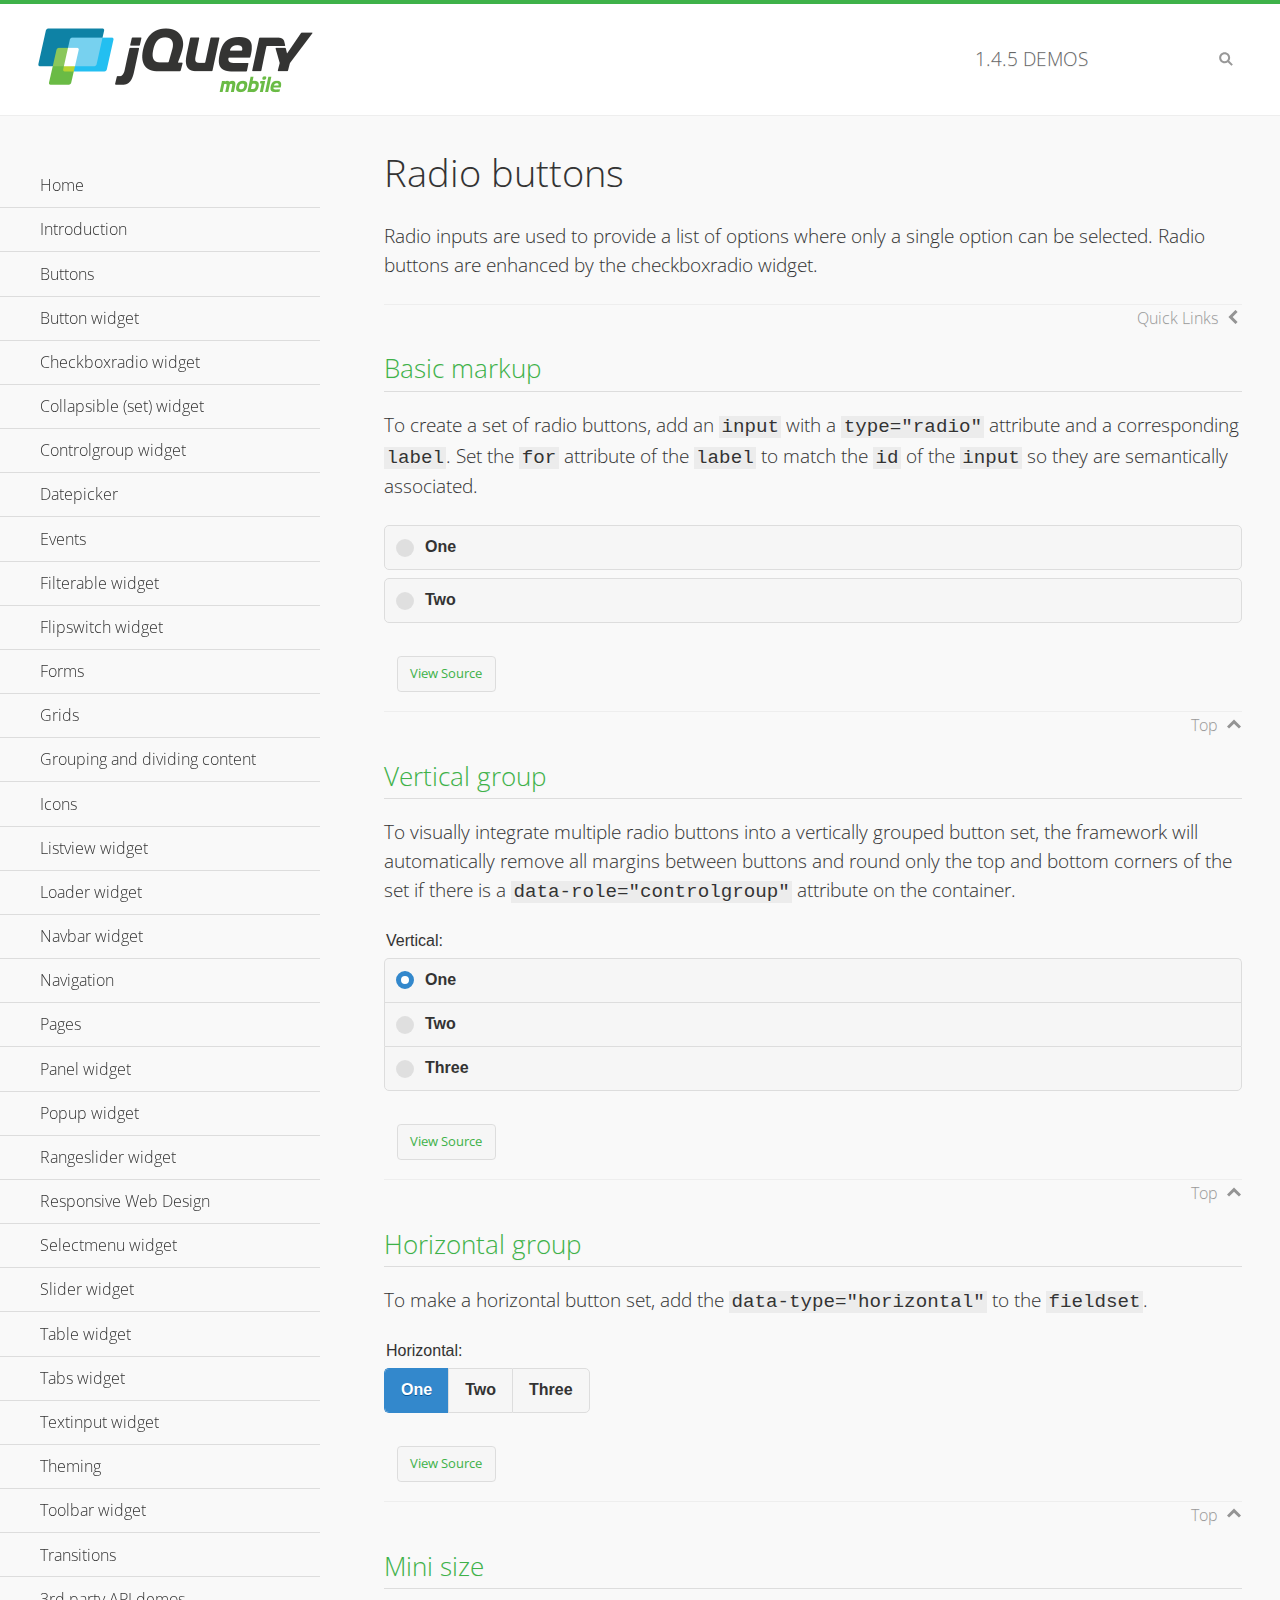
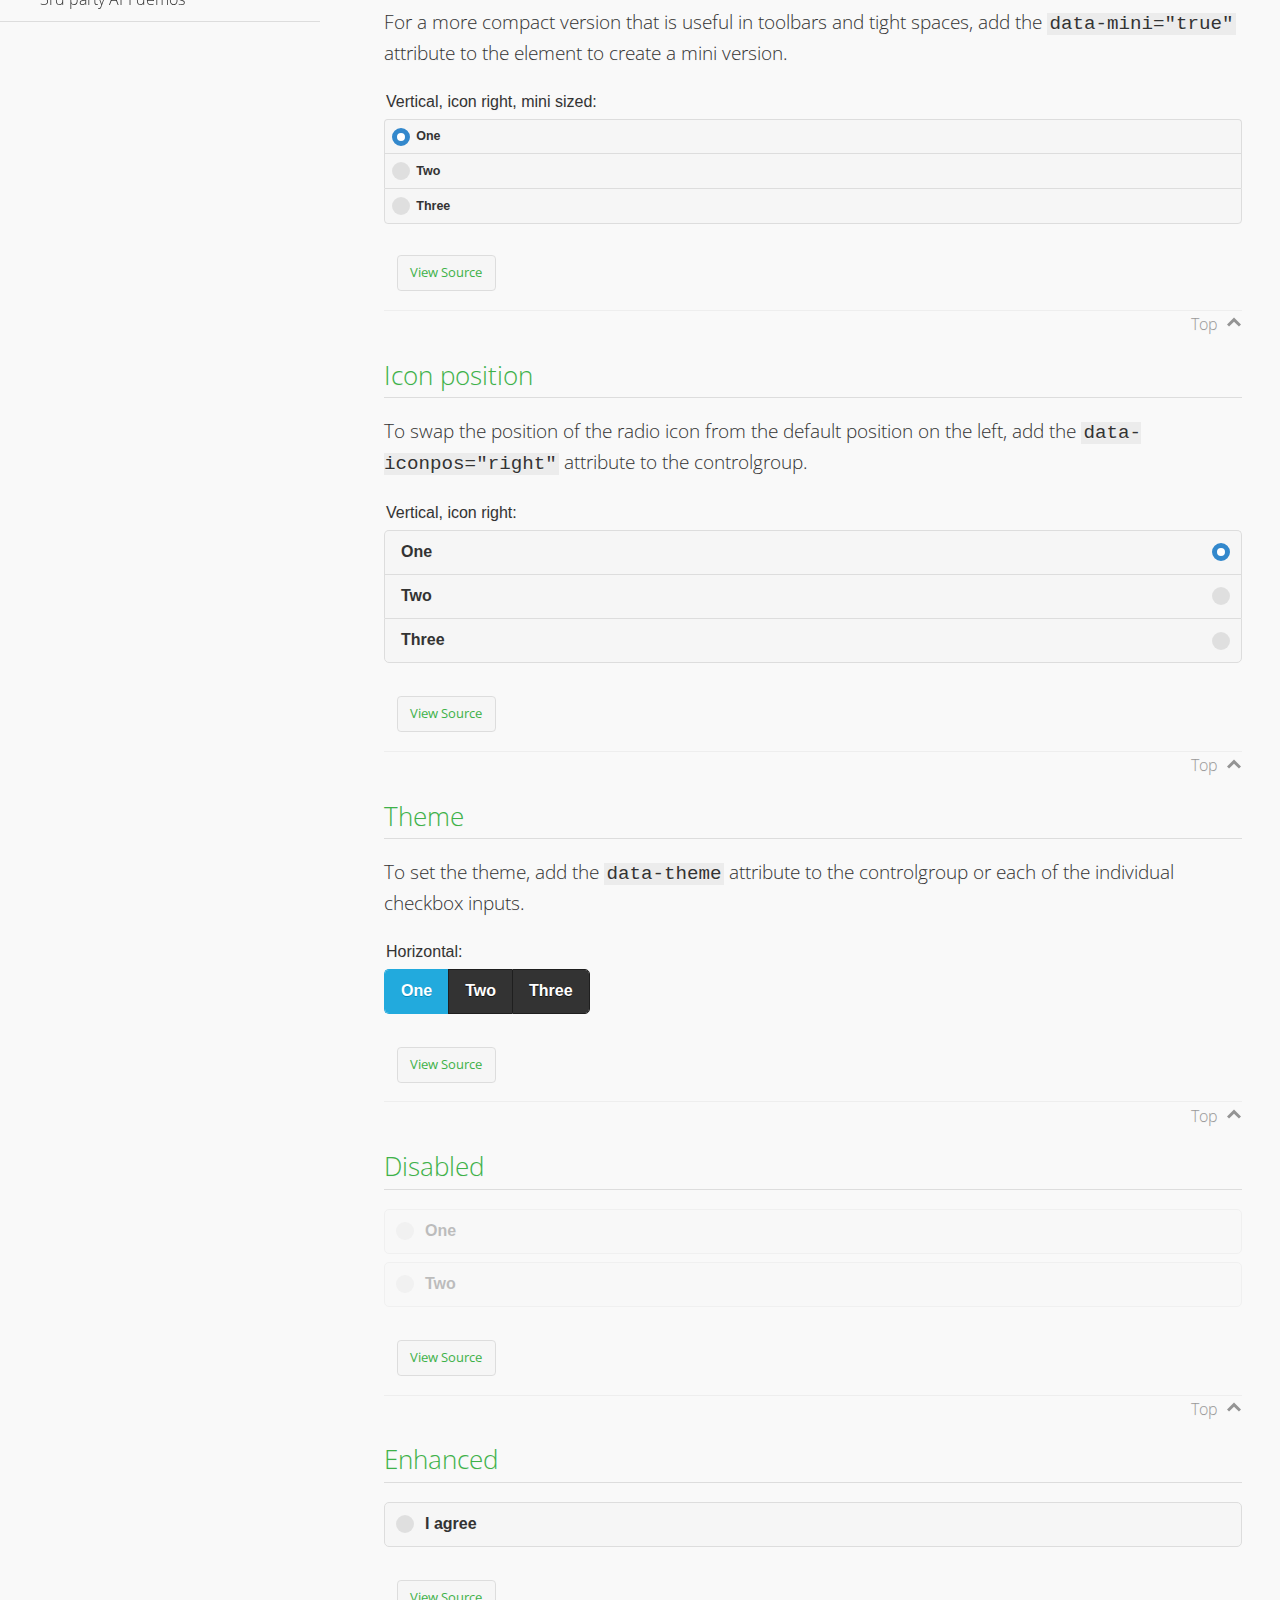
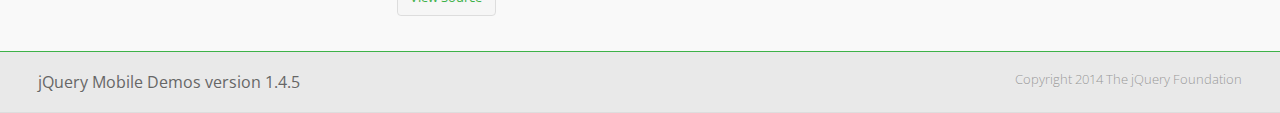
<file: one/jquery.mobile-1.4.5/demos/checkboxradio-radio/index.html>
<!DOCTYPE html>
<html>
<head>
	<meta charset="utf-8">
	<meta name="viewport" content="width=device-width, initial-scale=1">
	<title>Radio buttons - jQuery Mobile Demos</title>
	<link rel="shortcut icon" href="../favicon.ico">
	<link rel="stylesheet" href="http://fonts.googleapis.com/css?family=Open+Sans:300,400,700">
	<link rel="stylesheet" href="../css/themes/default/jquery.mobile-1.4.5.min.css">
	<link rel="stylesheet" href="../_assets/css/jqm-demos.css">
	<script src="../js/jquery.js"></script>
	<script src="../_assets/js/index.js"></script>
	<script src="../js/jquery.mobile-1.4.5.min.js"></script>
</head>
<body>
<div data-role="page" class="jqm-demos" data-quicklinks="true">

	<div data-role="header" class="jqm-header">
		<h2><a href="../" title="jQuery Mobile Demos home"><img src="../_assets/img/jquery-logo.png" alt="jQuery Mobile"></a></h2>
		<p><span class="jqm-version"></span> Demos</p>
		<a href="#" class="jqm-navmenu-link ui-btn ui-btn-icon-notext ui-corner-all ui-icon-bars ui-nodisc-icon ui-alt-icon ui-btn-left">Menu</a>
		<a href="#" class="jqm-search-link ui-btn ui-btn-icon-notext ui-corner-all ui-icon-search ui-nodisc-icon ui-alt-icon ui-btn-right">Search</a>
	</div><!-- /header -->

	<div role="main" class="ui-content jqm-content">

		<h1>Radio buttons</h1>

		<p>Radio inputs are used to provide a list of options where only a single option can be selected. Radio buttons are enhanced by the checkboxradio widget.</p>

		<h2>Basic markup</h2>

		<p>To create a set of radio buttons, add an <code>input</code> with a <code>type="radio"</code> attribute and a corresponding <code>label</code>. Set the <code>for</code> attribute of the <code>label</code> to match the <code>id</code> of the <code>input</code> so they are semantically associated.</p>

		<div data-demo-html="true">
			<form>
				<label>
					<input type="radio" name="radio-choice-0" id="radio-choice-0a">One
				</label>

				<label for="radio-choice-0b">Two</label>
				<input type="radio" name="radio-choice-0" id="radio-choice-0b" class="custom">
			</form>
		</div><!--/demo-html -->

		<h2>Vertical group</h2>

		<p>To visually integrate multiple radio buttons into a vertically grouped button set, the framework will automatically remove all margins between buttons and round only the top and bottom corners of the set if there is a <code> data-role="controlgroup"</code> attribute on the container.</p>

		<div data-demo-html="true">
			<form>
					<fieldset data-role="controlgroup">
					<legend>Vertical:</legend>
					<input type="radio" name="radio-choice-v-2" id="radio-choice-v-2a" value="on" checked="checked">
					<label for="radio-choice-v-2a">One</label>
					<input type="radio" name="radio-choice-v-2" id="radio-choice-v-2b" value="off">
					<label for="radio-choice-v-2b">Two</label>
					<input type="radio" name="radio-choice-v-2" id="radio-choice-v-2c" value="other">
					<label for="radio-choice-v-2c">Three</label>
				</fieldset>
			</form>
		</div><!--/demo-html -->

		<h2>Horizontal group</h2>

		<p>To make a horizontal button set, add the <code> data-type="horizontal"</code> to the <code>fieldset</code>.</p>

		<div data-demo-html="true">
			<form>
				<fieldset data-role="controlgroup" data-type="horizontal">
					<legend>Horizontal:</legend>
					<input type="radio" name="radio-choice-h-2" id="radio-choice-h-2a" value="on" checked="checked">
					<label for="radio-choice-h-2a">One</label>
					<input type="radio" name="radio-choice-h-2" id="radio-choice-h-2b" value="off">
					<label for="radio-choice-h-2b">Two</label>
					<input type="radio" name="radio-choice-h-2" id="radio-choice-h-2c" value="other">
					<label for="radio-choice-h-2c">Three</label>
				</fieldset>
			</form>
		</div><!--/demo-html -->

		<h2>Mini size</h2>

		<p>For a more compact version that is useful in toolbars and tight spaces, add the <code>data-mini="true"</code> attribute to the element to create a mini version. </p>

		<div data-demo-html="true">
			<form>
				<fieldset data-role="controlgroup" data-mini="true">
					<legend>Vertical, icon right, mini sized:</legend>
					<input type="radio" name="radio-choice-v-6" id="radio-choice-v-6a" value="on" checked="checked">
					<label for="radio-choice-v-6a">One</label>
					<input type="radio" name="radio-choice-v-6" id="radio-choice-v-6b" value="off">
					<label for="radio-choice-v-6b">Two</label>
					<input type="radio" name="radio-choice-v-6" id="radio-choice-v-6c" value="other">
					<label for="radio-choice-v-6c">Three</label>
				</fieldset>
			</form>
		</div><!--/demo-html -->

		<h2>Icon position</h2>

		<p>To swap the position of the radio icon from the default position on the left, add the <code>data-iconpos="right"</code> attribute to the controlgroup.</p>

		<div data-demo-html="true">
			<form>
				<fieldset data-role="controlgroup" data-iconpos="right">
					<legend>Vertical, icon right:</legend>
					<input type="radio" name="radio-choice-w-6" id="radio-choice-w-6a" value="on" checked="checked">
					<label for="radio-choice-w-6a">One</label>
					<input type="radio" name="radio-choice-w-6" id="radio-choice-w-6b" value="off">
					<label for="radio-choice-w-6b">Two</label>
					<input type="radio" name="radio-choice-w-6" id="radio-choice-w-6c" value="other">
					<label for="radio-choice-w-6c">Three</label>
				</fieldset>
			</form>
		</div><!--/demo-html -->

		<h2>Theme</h2>

		<p>To set the theme, add the <code>data-theme</code> attribute to the controlgroup or each of the individual checkbox inputs.</p>

		<div data-demo-html="true">
			<form>
				<fieldset data-role="controlgroup" data-theme="b" data-type="horizontal">
					<legend>Horizontal:</legend>
					<input type="radio" name="radio-choice-t-6" id="radio-choice-t-6a" value="on" checked="checked">
					<label for="radio-choice-t-6a">One</label>
					<input type="radio" name="radio-choice-t-6" id="radio-choice-t-6b" value="off">
					<label for="radio-choice-t-6b">Two</label>
					<input type="radio" name="radio-choice-t-6" id="radio-choice-t-6c" value="other">
					<label for="radio-choice-t-6c">Three</label>
				</fieldset>
			</form>
		</div><!--/demo-html -->

		<h2>Disabled</h2>

		<div data-demo-html="true">
			<form>
				<label>
					<input type="radio" name="radio-choice-7" id="radio-choice-7a" disabled="disabled">One
				</label>
				<label for="radio-choice-7b">Two</label>
				<input type="radio" name="radio-choice-7" id="radio-choice-7b" disabled="disabled">
			</form>
		</div><!--/demo-html -->

		<h2>Enhanced</h2>

		<div data-demo-html="true">
			<div class="ui-radio">
				<label for="radio-enhanced" class="ui-btn ui-corner-all ui-btn-inherit ui-btn-icon-left ui-radio-off">I agree</label>
				<input type="radio" name="radio-enhanced" id="radio-enhanced" data-enhanced="true">
			</div>
		</div><!--/demo-html -->

	</div><!-- /content -->
	    <div data-role="panel" class="jqm-navmenu-panel" data-position="left" data-display="overlay" data-theme="a">
	    	<ul class="jqm-list ui-alt-icon ui-nodisc-icon">
<li data-filtertext="demos homepage" data-icon="home"><a href=".././">Home</a></li>
<li data-filtertext="introduction overview getting started"><a href="../intro/" data-ajax="false">Introduction</a></li>
<li data-filtertext="buttons button markup buttonmarkup method anchor link button element"><a href="../button-markup/" data-ajax="false">Buttons</a></li>
<li data-filtertext="form button widget input button submit reset"><a href="../button/" data-ajax="false">Button widget</a></li>
<li data-role="collapsible" data-enhanced="true" data-collapsed-icon="carat-d" data-expanded-icon="carat-u" data-iconpos="right" data-inset="false" class="ui-collapsible ui-collapsible-themed-content ui-collapsible-collapsed">
	<h3 class="ui-collapsible-heading ui-collapsible-heading-collapsed">
		<a href="#" class="ui-collapsible-heading-toggle ui-btn ui-btn-icon-right ui-btn-inherit ui-icon-carat-d">
		    Checkboxradio widget<span class="ui-collapsible-heading-status"> click to expand contents</span>
		</a>
	</h3>
	<div class="ui-collapsible-content ui-body-inherit ui-collapsible-content-collapsed" aria-hidden="true">
		<ul>
			<li data-filtertext="form checkboxradio widget checkbox input checkboxes controlgroups"><a href="../checkboxradio-checkbox/" data-ajax="false">Checkboxes</a></li>
			<li data-filtertext="form checkboxradio widget radio input radio buttons controlgroups"><a href="../checkboxradio-radio/" data-ajax="false">Radio buttons</a></li>
		</ul>
	</div>
</li>
<li data-role="collapsible" data-enhanced="true" data-collapsed-icon="carat-d" data-expanded-icon="carat-u" data-iconpos="right" data-inset="false" class="ui-collapsible ui-collapsible-themed-content ui-collapsible-collapsed">
	<h3 class="ui-collapsible-heading ui-collapsible-heading-collapsed">
		<a href="#" class="ui-collapsible-heading-toggle ui-btn ui-btn-icon-right ui-btn-inherit ui-icon-carat-d">
			Collapsible (set) widget<span class="ui-collapsible-heading-status"> click to expand contents</span>
		</a>
	</h3>
	<div class="ui-collapsible-content ui-body-inherit ui-collapsible-content-collapsed" aria-hidden="true">
		<ul>
			<li data-filtertext="collapsibles content formatting"><a href="../collapsible/" data-ajax="false">Collapsible</a></li>
			<li data-filtertext="dynamic collapsible set accordion append expand"><a href="../collapsible-dynamic/" data-ajax="false">Dynamic collapsibles</a></li>
			<li data-filtertext="accordions collapsible set widget content formatting grouped collapsibles"><a href="../collapsibleset/" data-ajax="false">Collapsible set</a></li>
		</ul>
	</div>
</li>
<li data-role="collapsible" data-enhanced="true" data-collapsed-icon="carat-d" data-expanded-icon="carat-u" data-iconpos="right" data-inset="false" class="ui-collapsible ui-collapsible-themed-content ui-collapsible-collapsed">
	<h3 class="ui-collapsible-heading ui-collapsible-heading-collapsed">
		<a href="#" class="ui-collapsible-heading-toggle ui-btn ui-btn-icon-right ui-btn-inherit ui-icon-carat-d">
			Controlgroup widget<span class="ui-collapsible-heading-status"> click to expand contents</span>
		</a>
	</h3>
	<div class="ui-collapsible-content ui-body-inherit ui-collapsible-content-collapsed" aria-hidden="true">
		<ul>
			<li data-filtertext="controlgroups selectmenu checkboxradio input grouped buttons horizontal vertical"><a href="../controlgroup/" data-ajax="false">Controlgroup</a></li>
			<li data-filtertext="dynamic controlgroup dynamically add buttons"><a href="../controlgroup-dynamic/" data-ajax="false">Dynamic controlgroups</a></li>
		</ul>
	</div>
</li>
<li data-filtertext="form datepicker widget date input"><a href="../datepicker/" data-ajax="false">Datepicker</a></li>
<li data-role="collapsible" data-enhanced="true" data-collapsed-icon="carat-d" data-expanded-icon="carat-u" data-iconpos="right" data-inset="false" class="ui-collapsible ui-collapsible-themed-content ui-collapsible-collapsed">
	<h3 class="ui-collapsible-heading ui-collapsible-heading-collapsed">
		<a href="#" class="ui-collapsible-heading-toggle ui-btn ui-btn-icon-right ui-btn-inherit ui-icon-carat-d">
			Events<span class="ui-collapsible-heading-status"> click to expand contents</span>
		</a>
	</h3>
	<div class="ui-collapsible-content ui-body-inherit ui-collapsible-content-collapsed" aria-hidden="true">
		<ul>
			<li data-filtertext="swipe to delete list items listviews swipe events"><a href="../swipe-list/" data-ajax="false">Swipe list items</a></li>
			<li data-filtertext="swipe to navigate swipe page navigation swipe events"><a href="../swipe-page/" data-ajax="false">Swipe page navigation</a></li>
		</ul>
	</div>
</li>
<li data-filtertext="filterable filter elements sorting searching listview table"><a href="../filterable/" data-ajax="false">Filterable widget</a></li>
<li data-filtertext="form flipswitch widget flip toggle switch binary select checkbox input"><a href="../flipswitch/" data-ajax="false">Flipswitch widget</a></li>
<li data-role="collapsible" data-enhanced="true" data-collapsed-icon="carat-d" data-expanded-icon="carat-u" data-iconpos="right" data-inset="false" class="ui-collapsible ui-collapsible-themed-content ui-collapsible-collapsed">
	<h3 class="ui-collapsible-heading ui-collapsible-heading-collapsed">
		<a href="#" class="ui-collapsible-heading-toggle ui-btn ui-btn-icon-right ui-btn-inherit ui-icon-carat-d">
			Forms<span class="ui-collapsible-heading-status"> click to expand contents</span>
		</a>
	</h3>
	<div class="ui-collapsible-content ui-body-inherit ui-collapsible-content-collapsed" aria-hidden="true">
		<ul>
			<li data-filtertext="forms text checkbox radio range button submit reset inputs selects textarea slider flipswitch label form elements"><a href="../forms/" data-ajax="false">Forms</a></li>
			<li data-filtertext="form hide labels hidden accessible ui-hidden-accessible forms"><a href="../forms-label-hidden-accessible/" data-ajax="false">Hide labels</a></li>
			<li data-filtertext="form field containers fieldcontain ui-field-contain forms"><a href="../forms-field-contain/" data-ajax="false">Field containers</a></li>
			<li data-filtertext="forms disabled form elements"><a href="../forms-disabled/" data-ajax="false">Forms disabled</a></li>
			<li data-filtertext="forms gallery examples overview forms text checkbox radio range button submit reset inputs selects textarea slider flipswitch label form elements"><a href="../forms-gallery/" data-ajax="false">Forms gallery</a></li>
		</ul>
	</div>
</li>
<li data-role="collapsible" data-enhanced="true" data-collapsed-icon="carat-d" data-expanded-icon="carat-u" data-iconpos="right" data-inset="false" class="ui-collapsible ui-collapsible-themed-content ui-collapsible-collapsed">
	<h3 class="ui-collapsible-heading ui-collapsible-heading-collapsed">
		<a href="#" class="ui-collapsible-heading-toggle ui-btn ui-btn-icon-right ui-btn-inherit ui-icon-carat-d">
			Grids<span class="ui-collapsible-heading-status"> click to expand contents</span>
		</a>
	</h3>
	<div class="ui-collapsible-content ui-body-inherit ui-collapsible-content-collapsed" aria-hidden="true">
		<ul>
			<li data-filtertext="grids columns blocks content formatting rwd responsive css framework"><a href="../grids/" data-ajax="false">Grids</a></li>
			<li data-filtertext="buttons in grids css framework"><a href="../grids-buttons/" data-ajax="false">Buttons in grids</a></li>
			<li data-filtertext="custom responsive grids rwd css framework"><a href="../grids-custom-responsive/" data-ajax="false">Custom responsive grids</a></li>
		</ul>
	</div>
</li>
<li data-filtertext="blocks content formatting sections heading"><a href="../body-bar-classes/" data-ajax="false">Grouping and dividing content</a></li>
<li data-role="collapsible" data-enhanced="true" data-collapsed-icon="carat-d" data-expanded-icon="carat-u" data-iconpos="right" data-inset="false" class="ui-collapsible ui-collapsible-themed-content ui-collapsible-collapsed">
	<h3 class="ui-collapsible-heading ui-collapsible-heading-collapsed">
		<a href="#" class="ui-collapsible-heading-toggle ui-btn ui-btn-icon-right ui-btn-inherit ui-icon-carat-d">
			Icons<span class="ui-collapsible-heading-status"> click to expand contents</span>
		</a>
	</h3>
	<div class="ui-collapsible-content ui-body-inherit ui-collapsible-content-collapsed" aria-hidden="true">
		<ul>
			<li data-filtertext="button icons svg disc alt custom icon position"><a href="../icons/" data-ajax="false">Icons</a></li>
			<li data-filtertext=""><a href="../icons-grunticon/" data-ajax="false">Grunticon loader</a></li>
		</ul>
	</div>
</li>
<li data-role="collapsible" data-enhanced="true" data-collapsed-icon="carat-d" data-expanded-icon="carat-u" data-iconpos="right" data-inset="false" class="ui-collapsible ui-collapsible-themed-content ui-collapsible-collapsed">
	<h3 class="ui-collapsible-heading ui-collapsible-heading-collapsed">
		<a href="#" class="ui-collapsible-heading-toggle ui-btn ui-btn-icon-right ui-btn-inherit ui-icon-carat-d">
			Listview widget<span class="ui-collapsible-heading-status"> click to expand contents</span>
		</a>
	</h3>
	<div class="ui-collapsible-content ui-body-inherit ui-collapsible-content-collapsed" aria-hidden="true">
		<ul>
			<li data-filtertext="listview widget thumbnails icons nested split button collapsible ul ol"><a href="../listview/" data-ajax="false">Listview</a></li>
			<li data-filtertext="autocomplete filterable reveal listview filtertextbeforefilter placeholder"><a href="../listview-autocomplete/" data-ajax="false">Listview autocomplete</a></li>
			<li data-filtertext="autocomplete filterable reveal listview remote data filtertextbeforefilter placeholder"><a href="../listview-autocomplete-remote/" data-ajax="false">Listview autocomplete remote data</a></li>
			<li data-filtertext="autodividers anchor jump scroll linkbars listview lists ul ol"><a href="../listview-autodividers-linkbar/" data-ajax="false">Listview autodividers linkbar</a></li>
			<li data-filtertext="listview autodividers selector autodividersselector lists ul ol"><a href="../listview-autodividers-selector/" data-ajax="false">Listview autodividers selector</a></li>
			<li data-filtertext="listview nested list items"><a href="../listview-nested-lists/" data-ajax="false">Nested Listviews</a></li>
			<li data-filtertext="listview collapsible list items flat"><a href="../listview-collapsible-item-flat/" data-ajax="false">Listview collapsible list items (flat)</a></li>
			<li data-filtertext="listview collapsible list indented"><a href="../listview-collapsible-item-indented/" data-ajax="false">Listview collapsible list items (indented)</a></li>
			<li data-filtertext="grid listview responsive grids responsive listviews lists ul"><a href="../listview-grid/" data-ajax="false">Listview responsive grid</a></li>
		</ul>
	</div>
</li>
<li data-filtertext="loader widget page loading navigation overlay spinner"><a href="../loader/" data-ajax="false">Loader widget</a></li>
<li data-filtertext="navbar widget navmenu toolbars header footer"><a href="../navbar/" data-ajax="false">Navbar widget</a></li>
<li data-role="collapsible" data-enhanced="true" data-collapsed-icon="carat-d" data-expanded-icon="carat-u" data-iconpos="right" data-inset="false" class="ui-collapsible ui-collapsible-themed-content ui-collapsible-collapsed">
	<h3 class="ui-collapsible-heading ui-collapsible-heading-collapsed">
		<a href="#" class="ui-collapsible-heading-toggle ui-btn ui-btn-icon-right ui-btn-inherit ui-icon-carat-d">
			Navigation<span class="ui-collapsible-heading-status"> click to expand contents</span>
		</a>
	</h3>
	<div class="ui-collapsible-content ui-body-inherit ui-collapsible-content-collapsed" aria-hidden="true">
		<ul>
			<li data-filtertext="ajax navigation navigate widget history event method"><a href="../navigation/" data-ajax="false">Navigation</a></li>
			<li data-filtertext="linking pages page links navigation ajax prefetch cache"><a href="../navigation-linking-pages/" data-ajax="false">Linking pages</a></li>
			<!-- <li data-filtertext="php redirect server redirection server-side navigation"><a href="../navigation-php-redirect/" data-ajax="false">PHP redirect demo</a></li>-->
			<li data-filtertext="navigation redirection hash query"><a href="../navigation-hash-processing/" data-ajax="false">Hash processing demo</a></li>
			<li data-filtertext="navigation redirection hash query"><a href="../page-events/" data-ajax="false">Page Navigation Events</a></li>
		</ul>
	</div>
</li>
<li data-role="collapsible" data-enhanced="true" data-collapsed-icon="carat-d" data-expanded-icon="carat-u" data-iconpos="right" data-inset="false" class="ui-collapsible ui-collapsible-themed-content ui-collapsible-collapsed">
	<h3 class="ui-collapsible-heading ui-collapsible-heading-collapsed">
		<a href="#" class="ui-collapsible-heading-toggle ui-btn ui-btn-icon-right ui-btn-inherit ui-icon-carat-d">
			Pages<span class="ui-collapsible-heading-status"> click to expand contents</span>
		</a>
	</h3>
	<div class="ui-collapsible-content ui-body-inherit ui-collapsible-content-collapsed" aria-hidden="true">
		<ul>
			<li data-filtertext="pages page widget ajax navigation"><a href="../pages/" data-ajax="false">Pages</a></li>
			<li data-filtertext="single page"><a href="../pages-single-page/" data-ajax="false">Single page</a></li>
			<li data-filtertext="multipage multi-page page"><a href="../pages-multi-page/" data-ajax="false">Multi-page template</a></li>
			<li data-filtertext="dialog page widget modal popup"><a href="../pages-dialog/" data-ajax="false">Dialog page</a></li>
		</ul>
	</div>
</li>
<li data-role="collapsible" data-enhanced="true" data-collapsed-icon="carat-d" data-expanded-icon="carat-u" data-iconpos="right" data-inset="false" class="ui-collapsible ui-collapsible-themed-content ui-collapsible-collapsed">
	<h3 class="ui-collapsible-heading ui-collapsible-heading-collapsed">
		<a href="#" class="ui-collapsible-heading-toggle ui-btn ui-btn-icon-right ui-btn-inherit ui-icon-carat-d">
			Panel widget<span class="ui-collapsible-heading-status"> click to expand contents</span>
		</a>
	</h3>
	<div class="ui-collapsible-content ui-body-inherit ui-collapsible-content-collapsed" aria-hidden="true">
		<ul>
			<li data-filtertext="panel widget sliding panels reveal push overlay responsive"><a href="../panel/" data-ajax="false">Panel</a></li>
			<li data-filtertext=""><a href="../panel-external/" data-ajax="false">External panels</a></li>
			<li data-filtertext="panel "><a href="../panel-fixed/" data-ajax="false">Fixed panels</a></li>
			<li data-filtertext="panel slide panels sliding panels shadow rwd responsive breakpoint"><a href="../panel-responsive/" data-ajax="false">Panels responsive</a></li>
			<li data-filtertext="panel custom style custom panel width reveal shadow listview panel styling page background wrapper"><a href="../panel-styling/" data-ajax="false">Custom panel style</a></li>
			<li data-filtertext="panel open on swipe"><a href="../panel-swipe-open/" data-ajax="false">Panel open on swipe</a></li>
			<li data-filtertext="panels outside page internal external toolbars"><a href="../panel-external-internal/" data-ajax="false">Panel external and internal</a></li>
		</ul>
	</div>
</li>
<li data-role="collapsible" data-enhanced="true" data-collapsed-icon="carat-d" data-expanded-icon="carat-u" data-iconpos="right" data-inset="false" class="ui-collapsible ui-collapsible-themed-content ui-collapsible-collapsed">
	<h3 class="ui-collapsible-heading ui-collapsible-heading-collapsed">
		<a href="#" class="ui-collapsible-heading-toggle ui-btn ui-btn-icon-right ui-btn-inherit ui-icon-carat-d">
			Popup widget<span class="ui-collapsible-heading-status"> click to expand contents</span>
		</a>
	</h3>
	<div class="ui-collapsible-content ui-body-inherit ui-collapsible-content-collapsed" aria-hidden="true">
		<ul>
			<li data-filtertext="popup widget popups dialog modal transition tooltip lightbox form overlay screen flip pop fade transition"><a href="../popup/" data-ajax="false">Popup</a></li>
			<li data-filtertext="popup alignment position"><a href="../popup-alignment/" data-ajax="false">Popup alignment</a></li>
			<li data-filtertext="popup arrow size popups popover"><a href="../popup-arrow-size/" data-ajax="false">Popup arrow size</a></li>
			<li data-filtertext="dynamic popups popup images lightbox"><a href="../popup-dynamic/" data-ajax="false">Dynamic popups</a></li>
			<li data-filtertext="popups with iframes scaling"><a href="../popup-iframe/" data-ajax="false">Popups with iframes</a></li>
			<li data-filtertext="popup image scaling"><a href="../popup-image-scaling/" data-ajax="false">Popup image scaling</a></li>
			<li data-filtertext="external popup outside multi-page"><a href="../popup-outside-multipage/" data-ajax="false">Popup outside multi-page</a></li>
		</ul>
	</div>
</li>
<li data-filtertext="form rangeslider widget dual sliders dual handle sliders range input"><a href="../rangeslider/" data-ajax="false">Rangeslider widget</a></li>
<li data-filtertext="responsive web design rwd adaptive progressive enhancement PE accessible mobile breakpoints media query media queries"><a href="../rwd/" data-ajax="false">Responsive Web Design</a></li>
<li data-role="collapsible" data-enhanced="true" data-collapsed-icon="carat-d" data-expanded-icon="carat-u" data-iconpos="right" data-inset="false" class="ui-collapsible ui-collapsible-themed-content ui-collapsible-collapsed">
	<h3 class="ui-collapsible-heading ui-collapsible-heading-collapsed">
		<a href="#" class="ui-collapsible-heading-toggle ui-btn ui-btn-icon-right ui-btn-inherit ui-icon-carat-d">
			Selectmenu widget<span class="ui-collapsible-heading-status"> click to expand contents</span>
		</a>
	</h3>
	<div class="ui-collapsible-content ui-body-inherit ui-collapsible-content-collapsed" aria-hidden="true">
		<ul>
			<li data-filtertext="form selectmenu widget select input custom select menu selects"><a href="../selectmenu/" data-ajax="false">Selectmenu</a></li>
			<li data-filtertext="form custom select menu selectmenu widget custom menu option optgroup multiple selects"><a href="../selectmenu-custom/" data-ajax="false">Custom select menu</a></li>
			<li data-filtertext="filterable select filter popup dialog"><a href="../selectmenu-custom-filter/" data-ajax="false">Custom select menu with filter</a></li>
		</ul>
	</div>
</li>
<li data-role="collapsible" data-enhanced="true" data-collapsed-icon="carat-d" data-expanded-icon="carat-u" data-iconpos="right" data-inset="false" class="ui-collapsible ui-collapsible-themed-content ui-collapsible-collapsed">
	<h3 class="ui-collapsible-heading ui-collapsible-heading-collapsed">
		<a href="#" class="ui-collapsible-heading-toggle ui-btn ui-btn-icon-right ui-btn-inherit ui-icon-carat-d">
			Slider widget<span class="ui-collapsible-heading-status"> click to expand contents</span>
		</a>
	</h3>
	<div class="ui-collapsible-content ui-body-inherit ui-collapsible-content-collapsed" aria-hidden="true">
		<ul>
			<li data-filtertext="form slider widget range input single sliders"><a href="../slider/" data-ajax="false">Slider</a></li>
			<li data-filtertext="form slider widget flipswitch slider binary select flip toggle switch"><a href="../slider-flipswitch/" data-ajax="false">Slider flip toggle switch</a></li>
			<li data-filtertext="form slider tooltip handle value input range sliders"><a href="../slider-tooltip/" data-ajax="false">Slider tooltip</a></li>
		</ul>
	</div>
</li>
<li data-role="collapsible" data-enhanced="true" data-collapsed-icon="carat-d" data-expanded-icon="carat-u" data-iconpos="right" data-inset="false" class="ui-collapsible ui-collapsible-themed-content ui-collapsible-collapsed">
	<h3 class="ui-collapsible-heading ui-collapsible-heading-collapsed">
		<a href="#" class="ui-collapsible-heading-toggle ui-btn ui-btn-icon-right ui-btn-inherit ui-icon-carat-d">
			Table widget<span class="ui-collapsible-heading-status"> click to expand contents</span>
		</a>
	</h3>
	<div class="ui-collapsible-content ui-body-inherit ui-collapsible-content-collapsed" aria-hidden="true">
		<ul>
			<li data-filtertext="table widget reflow column toggle th td responsive tables rwd hide show tabular"><a href="../table-column-toggle/" data-ajax="false">Table Column Toggle</a></li>
			<li data-filtertext="table column toggle phone comparison demo"><a href="../table-column-toggle-example/" data-ajax="false">Table Column Toggle demo</a></li>
			<li data-filtertext="responsive tables table column toggle heading groups rwd breakpoint"><a href="../table-column-toggle-heading-groups/" data-ajax="false">Table Column Toggle heading groups</a></li>
			<li data-filtertext="responsive tables table column toggle hide rwd breakpoint customization options"><a href="../table-column-toggle-options/" data-ajax="false">Table Column Toggle options</a></li>
			<li data-filtertext="table reflow th td responsive rwd columns tabular"><a href="../table-reflow/" data-ajax="false">Table Reflow</a></li>
			<li data-filtertext="responsive tables table reflow heading groups rwd breakpoint"><a href="../table-reflow-heading-groups/" data-ajax="false">Table Reflow heading groups</a></li>
			<li data-filtertext="responsive tables table reflow stripes strokes table style"><a href="../table-reflow-stripes-strokes/" data-ajax="false">Table Reflow stripes and strokes</a></li>
			<li data-filtertext="responsive tables table reflow stack custom styles"><a href="../table-reflow-styling/" data-ajax="false">Table Reflow custom styles</a></li>
		</ul>
	</div>
</li>
<li data-filtertext="ui tabs widget"><a href="../tabs/" data-ajax="false">Tabs widget</a></li>
<li data-filtertext="form textinput widget text input textarea number date time tel email file color password"><a href="../textinput/" data-ajax="false">Textinput widget</a></li>
<li data-role="collapsible" data-enhanced="true" data-collapsed-icon="carat-d" data-expanded-icon="carat-u" data-iconpos="right" data-inset="false" class="ui-collapsible ui-collapsible-themed-content ui-collapsible-collapsed">
	<h3 class="ui-collapsible-heading ui-collapsible-heading-collapsed">
		<a href="#" class="ui-collapsible-heading-toggle ui-btn ui-btn-icon-right ui-btn-inherit ui-icon-carat-d">
			Theming<span class="ui-collapsible-heading-status"> click to expand contents</span>
		</a>
	</h3>
	<div class="ui-collapsible-content ui-body-inherit ui-collapsible-content-collapsed" aria-hidden="true">
		<ul>
			<li data-filtertext="default theme swatches theming style css"><a href="../theme-default/" data-ajax="false">Default theme</a></li>
			<li data-filtertext="classic theme old theme swatches theming style css"><a href="../theme-classic/" data-ajax="false">Classic theme</a></li>
		</ul>
	</div>
</li>
<li data-role="collapsible" data-enhanced="true" data-collapsed-icon="carat-d" data-expanded-icon="carat-u" data-iconpos="right" data-inset="false" class="ui-collapsible ui-collapsible-themed-content ui-collapsible-collapsed">
	<h3 class="ui-collapsible-heading ui-collapsible-heading-collapsed">
		<a href="#" class="ui-collapsible-heading-toggle ui-btn ui-btn-icon-right ui-btn-inherit ui-icon-carat-d">
			Toolbar widget<span class="ui-collapsible-heading-status"> click to expand contents</span>
		</a>
	</h3>
	<div class="ui-collapsible-content ui-body-inherit ui-collapsible-content-collapsed" aria-hidden="true">
		<ul>
			<li data-filtertext="toolbar widget header footer toolbars fixed fullscreen external sections"><a href="../toolbar/" data-ajax="false">Toolbar</a></li>
			<li data-filtertext="dynamic toolbars dynamically add toolbar header footer"><a href="../toolbar-dynamic/" data-ajax="false">Dynamic toolbars</a></li>
			<li data-filtertext="external toolbars header footer"><a href="../toolbar-external/" data-ajax="false">External toolbars</a></li>
			<li data-filtertext="fixed toolbars header footer"><a href="../toolbar-fixed/" data-ajax="false">Fixed toolbars</a></li>
			<li data-filtertext="fixed fullscreen toolbars header footer"><a href="../toolbar-fixed-fullscreen/" data-ajax="false">Fullscreen toolbars</a></li>
			<li data-filtertext="external fixed toolbars header footer"><a href="../toolbar-fixed-external/" data-ajax="false">Fixed external toolbars</a></li>
			<li data-filtertext="external persistent toolbars header footer navbar navmenu"><a href="../toolbar-fixed-persistent/" data-ajax="false">Persistent toolbars</a></li>
			<li data-filtertext="external ajax optimized toolbars persistent toolbars header footer navbar"><a href="../toolbar-fixed-persistent-optimized/" data-ajax="false">Ajax optimized toolbars</a></li>
			<li data-filtertext="form in toolbars header footer"><a href="../toolbar-fixed-forms/" data-ajax="false">Form in toolbar</a></li>
		</ul>
	</div>
</li>
<li data-filtertext="page transitions animated pages popup navigation flip slide fade pop"><a href="../transitions/" data-ajax="false">Transitions</a></li>
<li data-role="collapsible" data-enhanced="true" data-collapsed-icon="carat-d" data-expanded-icon="carat-u" data-iconpos="right" data-inset="false" class="ui-collapsible ui-collapsible-themed-content ui-collapsible-collapsed">
	<h3 class="ui-collapsible-heading ui-collapsible-heading-collapsed">
		<a href="#" class="ui-collapsible-heading-toggle ui-btn ui-btn-icon-right ui-btn-inherit ui-icon-carat-d">
			3rd party API demos<span class="ui-collapsible-heading-status"> click to expand contents</span>
		</a>
	</h3>
	<div class="ui-collapsible-content ui-body-inherit ui-collapsible-content-collapsed" aria-hidden="true">
		<ul>
			<li data-filtertext="backbone requirejs navigation router"><a href="../backbone-requirejs/" data-ajax="false">Backbone RequireJS</a></li>
			<li data-filtertext="google maps geolocation demo"><a href="../map-geolocation/" data-ajax="false">Google Maps geolocation</a></li>
			<li data-filtertext="google maps hybrid"><a href="../map-list-toggle/" data-ajax="false">Google Maps list toggle</a></li>
		</ul>
	</div>
</li>



		     </ul>
		</div><!-- /panel -->


	<div data-role="footer" data-position="fixed" data-tap-toggle="false" class="jqm-footer">
		<p>jQuery Mobile Demos version <span class="jqm-version"></span></p>
		<p>Copyright 2014 The jQuery Foundation</p>
	</div><!-- /footer -->
	<!-- TODO: This should become an external panel so we can add input to markup (unique ID) -->
    <div data-role="panel" class="jqm-search-panel" data-position="right" data-display="overlay" data-theme="a">
		<div class="jqm-search">
			<ul class="jqm-list" data-filter-placeholder="Search demos..." data-filter-reveal="true">
<li data-filtertext="demos homepage" data-icon="home"><a href=".././">Home</a></li>
<li data-filtertext="introduction overview getting started"><a href="../intro/" data-ajax="false">Introduction</a></li>
<li data-filtertext="buttons button markup buttonmarkup method anchor link button element"><a href="../button-markup/" data-ajax="false">Buttons</a></li>
<li data-filtertext="form button widget input button submit reset"><a href="../button/" data-ajax="false">Button widget</a></li>
<li data-role="collapsible" data-enhanced="true" data-collapsed-icon="carat-d" data-expanded-icon="carat-u" data-iconpos="right" data-inset="false" class="ui-collapsible ui-collapsible-themed-content ui-collapsible-collapsed">
	<h3 class="ui-collapsible-heading ui-collapsible-heading-collapsed">
		<a href="#" class="ui-collapsible-heading-toggle ui-btn ui-btn-icon-right ui-btn-inherit ui-icon-carat-d">
		    Checkboxradio widget<span class="ui-collapsible-heading-status"> click to expand contents</span>
		</a>
	</h3>
	<div class="ui-collapsible-content ui-body-inherit ui-collapsible-content-collapsed" aria-hidden="true">
		<ul>
			<li data-filtertext="form checkboxradio widget checkbox input checkboxes controlgroups"><a href="../checkboxradio-checkbox/" data-ajax="false">Checkboxes</a></li>
			<li data-filtertext="form checkboxradio widget radio input radio buttons controlgroups"><a href="../checkboxradio-radio/" data-ajax="false">Radio buttons</a></li>
		</ul>
	</div>
</li>
<li data-role="collapsible" data-enhanced="true" data-collapsed-icon="carat-d" data-expanded-icon="carat-u" data-iconpos="right" data-inset="false" class="ui-collapsible ui-collapsible-themed-content ui-collapsible-collapsed">
	<h3 class="ui-collapsible-heading ui-collapsible-heading-collapsed">
		<a href="#" class="ui-collapsible-heading-toggle ui-btn ui-btn-icon-right ui-btn-inherit ui-icon-carat-d">
			Collapsible (set) widget<span class="ui-collapsible-heading-status"> click to expand contents</span>
		</a>
	</h3>
	<div class="ui-collapsible-content ui-body-inherit ui-collapsible-content-collapsed" aria-hidden="true">
		<ul>
			<li data-filtertext="collapsibles content formatting"><a href="../collapsible/" data-ajax="false">Collapsible</a></li>
			<li data-filtertext="dynamic collapsible set accordion append expand"><a href="../collapsible-dynamic/" data-ajax="false">Dynamic collapsibles</a></li>
			<li data-filtertext="accordions collapsible set widget content formatting grouped collapsibles"><a href="../collapsibleset/" data-ajax="false">Collapsible set</a></li>
		</ul>
	</div>
</li>
<li data-role="collapsible" data-enhanced="true" data-collapsed-icon="carat-d" data-expanded-icon="carat-u" data-iconpos="right" data-inset="false" class="ui-collapsible ui-collapsible-themed-content ui-collapsible-collapsed">
	<h3 class="ui-collapsible-heading ui-collapsible-heading-collapsed">
		<a href="#" class="ui-collapsible-heading-toggle ui-btn ui-btn-icon-right ui-btn-inherit ui-icon-carat-d">
			Controlgroup widget<span class="ui-collapsible-heading-status"> click to expand contents</span>
		</a>
	</h3>
	<div class="ui-collapsible-content ui-body-inherit ui-collapsible-content-collapsed" aria-hidden="true">
		<ul>
			<li data-filtertext="controlgroups selectmenu checkboxradio input grouped buttons horizontal vertical"><a href="../controlgroup/" data-ajax="false">Controlgroup</a></li>
			<li data-filtertext="dynamic controlgroup dynamically add buttons"><a href="../controlgroup-dynamic/" data-ajax="false">Dynamic controlgroups</a></li>
		</ul>
	</div>
</li>
<li data-filtertext="form datepicker widget date input"><a href="../datepicker/" data-ajax="false">Datepicker</a></li>
<li data-role="collapsible" data-enhanced="true" data-collapsed-icon="carat-d" data-expanded-icon="carat-u" data-iconpos="right" data-inset="false" class="ui-collapsible ui-collapsible-themed-content ui-collapsible-collapsed">
	<h3 class="ui-collapsible-heading ui-collapsible-heading-collapsed">
		<a href="#" class="ui-collapsible-heading-toggle ui-btn ui-btn-icon-right ui-btn-inherit ui-icon-carat-d">
			Events<span class="ui-collapsible-heading-status"> click to expand contents</span>
		</a>
	</h3>
	<div class="ui-collapsible-content ui-body-inherit ui-collapsible-content-collapsed" aria-hidden="true">
		<ul>
			<li data-filtertext="swipe to delete list items listviews swipe events"><a href="../swipe-list/" data-ajax="false">Swipe list items</a></li>
			<li data-filtertext="swipe to navigate swipe page navigation swipe events"><a href="../swipe-page/" data-ajax="false">Swipe page navigation</a></li>
		</ul>
	</div>
</li>
<li data-filtertext="filterable filter elements sorting searching listview table"><a href="../filterable/" data-ajax="false">Filterable widget</a></li>
<li data-filtertext="form flipswitch widget flip toggle switch binary select checkbox input"><a href="../flipswitch/" data-ajax="false">Flipswitch widget</a></li>
<li data-role="collapsible" data-enhanced="true" data-collapsed-icon="carat-d" data-expanded-icon="carat-u" data-iconpos="right" data-inset="false" class="ui-collapsible ui-collapsible-themed-content ui-collapsible-collapsed">
	<h3 class="ui-collapsible-heading ui-collapsible-heading-collapsed">
		<a href="#" class="ui-collapsible-heading-toggle ui-btn ui-btn-icon-right ui-btn-inherit ui-icon-carat-d">
			Forms<span class="ui-collapsible-heading-status"> click to expand contents</span>
		</a>
	</h3>
	<div class="ui-collapsible-content ui-body-inherit ui-collapsible-content-collapsed" aria-hidden="true">
		<ul>
			<li data-filtertext="forms text checkbox radio range button submit reset inputs selects textarea slider flipswitch label form elements"><a href="../forms/" data-ajax="false">Forms</a></li>
			<li data-filtertext="form hide labels hidden accessible ui-hidden-accessible forms"><a href="../forms-label-hidden-accessible/" data-ajax="false">Hide labels</a></li>
			<li data-filtertext="form field containers fieldcontain ui-field-contain forms"><a href="../forms-field-contain/" data-ajax="false">Field containers</a></li>
			<li data-filtertext="forms disabled form elements"><a href="../forms-disabled/" data-ajax="false">Forms disabled</a></li>
			<li data-filtertext="forms gallery examples overview forms text checkbox radio range button submit reset inputs selects textarea slider flipswitch label form elements"><a href="../forms-gallery/" data-ajax="false">Forms gallery</a></li>
		</ul>
	</div>
</li>
<li data-role="collapsible" data-enhanced="true" data-collapsed-icon="carat-d" data-expanded-icon="carat-u" data-iconpos="right" data-inset="false" class="ui-collapsible ui-collapsible-themed-content ui-collapsible-collapsed">
	<h3 class="ui-collapsible-heading ui-collapsible-heading-collapsed">
		<a href="#" class="ui-collapsible-heading-toggle ui-btn ui-btn-icon-right ui-btn-inherit ui-icon-carat-d">
			Grids<span class="ui-collapsible-heading-status"> click to expand contents</span>
		</a>
	</h3>
	<div class="ui-collapsible-content ui-body-inherit ui-collapsible-content-collapsed" aria-hidden="true">
		<ul>
			<li data-filtertext="grids columns blocks content formatting rwd responsive css framework"><a href="../grids/" data-ajax="false">Grids</a></li>
			<li data-filtertext="buttons in grids css framework"><a href="../grids-buttons/" data-ajax="false">Buttons in grids</a></li>
			<li data-filtertext="custom responsive grids rwd css framework"><a href="../grids-custom-responsive/" data-ajax="false">Custom responsive grids</a></li>
		</ul>
	</div>
</li>
<li data-filtertext="blocks content formatting sections heading"><a href="../body-bar-classes/" data-ajax="false">Grouping and dividing content</a></li>
<li data-role="collapsible" data-enhanced="true" data-collapsed-icon="carat-d" data-expanded-icon="carat-u" data-iconpos="right" data-inset="false" class="ui-collapsible ui-collapsible-themed-content ui-collapsible-collapsed">
	<h3 class="ui-collapsible-heading ui-collapsible-heading-collapsed">
		<a href="#" class="ui-collapsible-heading-toggle ui-btn ui-btn-icon-right ui-btn-inherit ui-icon-carat-d">
			Icons<span class="ui-collapsible-heading-status"> click to expand contents</span>
		</a>
	</h3>
	<div class="ui-collapsible-content ui-body-inherit ui-collapsible-content-collapsed" aria-hidden="true">
		<ul>
			<li data-filtertext="button icons svg disc alt custom icon position"><a href="../icons/" data-ajax="false">Icons</a></li>
			<li data-filtertext=""><a href="../icons-grunticon/" data-ajax="false">Grunticon loader</a></li>
		</ul>
	</div>
</li>
<li data-role="collapsible" data-enhanced="true" data-collapsed-icon="carat-d" data-expanded-icon="carat-u" data-iconpos="right" data-inset="false" class="ui-collapsible ui-collapsible-themed-content ui-collapsible-collapsed">
	<h3 class="ui-collapsible-heading ui-collapsible-heading-collapsed">
		<a href="#" class="ui-collapsible-heading-toggle ui-btn ui-btn-icon-right ui-btn-inherit ui-icon-carat-d">
			Listview widget<span class="ui-collapsible-heading-status"> click to expand contents</span>
		</a>
	</h3>
	<div class="ui-collapsible-content ui-body-inherit ui-collapsible-content-collapsed" aria-hidden="true">
		<ul>
			<li data-filtertext="listview widget thumbnails icons nested split button collapsible ul ol"><a href="../listview/" data-ajax="false">Listview</a></li>
			<li data-filtertext="autocomplete filterable reveal listview filtertextbeforefilter placeholder"><a href="../listview-autocomplete/" data-ajax="false">Listview autocomplete</a></li>
			<li data-filtertext="autocomplete filterable reveal listview remote data filtertextbeforefilter placeholder"><a href="../listview-autocomplete-remote/" data-ajax="false">Listview autocomplete remote data</a></li>
			<li data-filtertext="autodividers anchor jump scroll linkbars listview lists ul ol"><a href="../listview-autodividers-linkbar/" data-ajax="false">Listview autodividers linkbar</a></li>
			<li data-filtertext="listview autodividers selector autodividersselector lists ul ol"><a href="../listview-autodividers-selector/" data-ajax="false">Listview autodividers selector</a></li>
			<li data-filtertext="listview nested list items"><a href="../listview-nested-lists/" data-ajax="false">Nested Listviews</a></li>
			<li data-filtertext="listview collapsible list items flat"><a href="../listview-collapsible-item-flat/" data-ajax="false">Listview collapsible list items (flat)</a></li>
			<li data-filtertext="listview collapsible list indented"><a href="../listview-collapsible-item-indented/" data-ajax="false">Listview collapsible list items (indented)</a></li>
			<li data-filtertext="grid listview responsive grids responsive listviews lists ul"><a href="../listview-grid/" data-ajax="false">Listview responsive grid</a></li>
		</ul>
	</div>
</li>
<li data-filtertext="loader widget page loading navigation overlay spinner"><a href="../loader/" data-ajax="false">Loader widget</a></li>
<li data-filtertext="navbar widget navmenu toolbars header footer"><a href="../navbar/" data-ajax="false">Navbar widget</a></li>
<li data-role="collapsible" data-enhanced="true" data-collapsed-icon="carat-d" data-expanded-icon="carat-u" data-iconpos="right" data-inset="false" class="ui-collapsible ui-collapsible-themed-content ui-collapsible-collapsed">
	<h3 class="ui-collapsible-heading ui-collapsible-heading-collapsed">
		<a href="#" class="ui-collapsible-heading-toggle ui-btn ui-btn-icon-right ui-btn-inherit ui-icon-carat-d">
			Navigation<span class="ui-collapsible-heading-status"> click to expand contents</span>
		</a>
	</h3>
	<div class="ui-collapsible-content ui-body-inherit ui-collapsible-content-collapsed" aria-hidden="true">
		<ul>
			<li data-filtertext="ajax navigation navigate widget history event method"><a href="../navigation/" data-ajax="false">Navigation</a></li>
			<li data-filtertext="linking pages page links navigation ajax prefetch cache"><a href="../navigation-linking-pages/" data-ajax="false">Linking pages</a></li>
			<!-- <li data-filtertext="php redirect server redirection server-side navigation"><a href="../navigation-php-redirect/" data-ajax="false">PHP redirect demo</a></li>-->
			<li data-filtertext="navigation redirection hash query"><a href="../navigation-hash-processing/" data-ajax="false">Hash processing demo</a></li>
			<li data-filtertext="navigation redirection hash query"><a href="../page-events/" data-ajax="false">Page Navigation Events</a></li>
		</ul>
	</div>
</li>
<li data-role="collapsible" data-enhanced="true" data-collapsed-icon="carat-d" data-expanded-icon="carat-u" data-iconpos="right" data-inset="false" class="ui-collapsible ui-collapsible-themed-content ui-collapsible-collapsed">
	<h3 class="ui-collapsible-heading ui-collapsible-heading-collapsed">
		<a href="#" class="ui-collapsible-heading-toggle ui-btn ui-btn-icon-right ui-btn-inherit ui-icon-carat-d">
			Pages<span class="ui-collapsible-heading-status"> click to expand contents</span>
		</a>
	</h3>
	<div class="ui-collapsible-content ui-body-inherit ui-collapsible-content-collapsed" aria-hidden="true">
		<ul>
			<li data-filtertext="pages page widget ajax navigation"><a href="../pages/" data-ajax="false">Pages</a></li>
			<li data-filtertext="single page"><a href="../pages-single-page/" data-ajax="false">Single page</a></li>
			<li data-filtertext="multipage multi-page page"><a href="../pages-multi-page/" data-ajax="false">Multi-page template</a></li>
			<li data-filtertext="dialog page widget modal popup"><a href="../pages-dialog/" data-ajax="false">Dialog page</a></li>
		</ul>
	</div>
</li>
<li data-role="collapsible" data-enhanced="true" data-collapsed-icon="carat-d" data-expanded-icon="carat-u" data-iconpos="right" data-inset="false" class="ui-collapsible ui-collapsible-themed-content ui-collapsible-collapsed">
	<h3 class="ui-collapsible-heading ui-collapsible-heading-collapsed">
		<a href="#" class="ui-collapsible-heading-toggle ui-btn ui-btn-icon-right ui-btn-inherit ui-icon-carat-d">
			Panel widget<span class="ui-collapsible-heading-status"> click to expand contents</span>
		</a>
	</h3>
	<div class="ui-collapsible-content ui-body-inherit ui-collapsible-content-collapsed" aria-hidden="true">
		<ul>
			<li data-filtertext="panel widget sliding panels reveal push overlay responsive"><a href="../panel/" data-ajax="false">Panel</a></li>
			<li data-filtertext=""><a href="../panel-external/" data-ajax="false">External panels</a></li>
			<li data-filtertext="panel "><a href="../panel-fixed/" data-ajax="false">Fixed panels</a></li>
			<li data-filtertext="panel slide panels sliding panels shadow rwd responsive breakpoint"><a href="../panel-responsive/" data-ajax="false">Panels responsive</a></li>
			<li data-filtertext="panel custom style custom panel width reveal shadow listview panel styling page background wrapper"><a href="../panel-styling/" data-ajax="false">Custom panel style</a></li>
			<li data-filtertext="panel open on swipe"><a href="../panel-swipe-open/" data-ajax="false">Panel open on swipe</a></li>
			<li data-filtertext="panels outside page internal external toolbars"><a href="../panel-external-internal/" data-ajax="false">Panel external and internal</a></li>
		</ul>
	</div>
</li>
<li data-role="collapsible" data-enhanced="true" data-collapsed-icon="carat-d" data-expanded-icon="carat-u" data-iconpos="right" data-inset="false" class="ui-collapsible ui-collapsible-themed-content ui-collapsible-collapsed">
	<h3 class="ui-collapsible-heading ui-collapsible-heading-collapsed">
		<a href="#" class="ui-collapsible-heading-toggle ui-btn ui-btn-icon-right ui-btn-inherit ui-icon-carat-d">
			Popup widget<span class="ui-collapsible-heading-status"> click to expand contents</span>
		</a>
	</h3>
	<div class="ui-collapsible-content ui-body-inherit ui-collapsible-content-collapsed" aria-hidden="true">
		<ul>
			<li data-filtertext="popup widget popups dialog modal transition tooltip lightbox form overlay screen flip pop fade transition"><a href="../popup/" data-ajax="false">Popup</a></li>
			<li data-filtertext="popup alignment position"><a href="../popup-alignment/" data-ajax="false">Popup alignment</a></li>
			<li data-filtertext="popup arrow size popups popover"><a href="../popup-arrow-size/" data-ajax="false">Popup arrow size</a></li>
			<li data-filtertext="dynamic popups popup images lightbox"><a href="../popup-dynamic/" data-ajax="false">Dynamic popups</a></li>
			<li data-filtertext="popups with iframes scaling"><a href="../popup-iframe/" data-ajax="false">Popups with iframes</a></li>
			<li data-filtertext="popup image scaling"><a href="../popup-image-scaling/" data-ajax="false">Popup image scaling</a></li>
			<li data-filtertext="external popup outside multi-page"><a href="../popup-outside-multipage/" data-ajax="false">Popup outside multi-page</a></li>
		</ul>
	</div>
</li>
<li data-filtertext="form rangeslider widget dual sliders dual handle sliders range input"><a href="../rangeslider/" data-ajax="false">Rangeslider widget</a></li>
<li data-filtertext="responsive web design rwd adaptive progressive enhancement PE accessible mobile breakpoints media query media queries"><a href="../rwd/" data-ajax="false">Responsive Web Design</a></li>
<li data-role="collapsible" data-enhanced="true" data-collapsed-icon="carat-d" data-expanded-icon="carat-u" data-iconpos="right" data-inset="false" class="ui-collapsible ui-collapsible-themed-content ui-collapsible-collapsed">
	<h3 class="ui-collapsible-heading ui-collapsible-heading-collapsed">
		<a href="#" class="ui-collapsible-heading-toggle ui-btn ui-btn-icon-right ui-btn-inherit ui-icon-carat-d">
			Selectmenu widget<span class="ui-collapsible-heading-status"> click to expand contents</span>
		</a>
	</h3>
	<div class="ui-collapsible-content ui-body-inherit ui-collapsible-content-collapsed" aria-hidden="true">
		<ul>
			<li data-filtertext="form selectmenu widget select input custom select menu selects"><a href="../selectmenu/" data-ajax="false">Selectmenu</a></li>
			<li data-filtertext="form custom select menu selectmenu widget custom menu option optgroup multiple selects"><a href="../selectmenu-custom/" data-ajax="false">Custom select menu</a></li>
			<li data-filtertext="filterable select filter popup dialog"><a href="../selectmenu-custom-filter/" data-ajax="false">Custom select menu with filter</a></li>
		</ul>
	</div>
</li>
<li data-role="collapsible" data-enhanced="true" data-collapsed-icon="carat-d" data-expanded-icon="carat-u" data-iconpos="right" data-inset="false" class="ui-collapsible ui-collapsible-themed-content ui-collapsible-collapsed">
	<h3 class="ui-collapsible-heading ui-collapsible-heading-collapsed">
		<a href="#" class="ui-collapsible-heading-toggle ui-btn ui-btn-icon-right ui-btn-inherit ui-icon-carat-d">
			Slider widget<span class="ui-collapsible-heading-status"> click to expand contents</span>
		</a>
	</h3>
	<div class="ui-collapsible-content ui-body-inherit ui-collapsible-content-collapsed" aria-hidden="true">
		<ul>
			<li data-filtertext="form slider widget range input single sliders"><a href="../slider/" data-ajax="false">Slider</a></li>
			<li data-filtertext="form slider widget flipswitch slider binary select flip toggle switch"><a href="../slider-flipswitch/" data-ajax="false">Slider flip toggle switch</a></li>
			<li data-filtertext="form slider tooltip handle value input range sliders"><a href="../slider-tooltip/" data-ajax="false">Slider tooltip</a></li>
		</ul>
	</div>
</li>
<li data-role="collapsible" data-enhanced="true" data-collapsed-icon="carat-d" data-expanded-icon="carat-u" data-iconpos="right" data-inset="false" class="ui-collapsible ui-collapsible-themed-content ui-collapsible-collapsed">
	<h3 class="ui-collapsible-heading ui-collapsible-heading-collapsed">
		<a href="#" class="ui-collapsible-heading-toggle ui-btn ui-btn-icon-right ui-btn-inherit ui-icon-carat-d">
			Table widget<span class="ui-collapsible-heading-status"> click to expand contents</span>
		</a>
	</h3>
	<div class="ui-collapsible-content ui-body-inherit ui-collapsible-content-collapsed" aria-hidden="true">
		<ul>
			<li data-filtertext="table widget reflow column toggle th td responsive tables rwd hide show tabular"><a href="../table-column-toggle/" data-ajax="false">Table Column Toggle</a></li>
			<li data-filtertext="table column toggle phone comparison demo"><a href="../table-column-toggle-example/" data-ajax="false">Table Column Toggle demo</a></li>
			<li data-filtertext="responsive tables table column toggle heading groups rwd breakpoint"><a href="../table-column-toggle-heading-groups/" data-ajax="false">Table Column Toggle heading groups</a></li>
			<li data-filtertext="responsive tables table column toggle hide rwd breakpoint customization options"><a href="../table-column-toggle-options/" data-ajax="false">Table Column Toggle options</a></li>
			<li data-filtertext="table reflow th td responsive rwd columns tabular"><a href="../table-reflow/" data-ajax="false">Table Reflow</a></li>
			<li data-filtertext="responsive tables table reflow heading groups rwd breakpoint"><a href="../table-reflow-heading-groups/" data-ajax="false">Table Reflow heading groups</a></li>
			<li data-filtertext="responsive tables table reflow stripes strokes table style"><a href="../table-reflow-stripes-strokes/" data-ajax="false">Table Reflow stripes and strokes</a></li>
			<li data-filtertext="responsive tables table reflow stack custom styles"><a href="../table-reflow-styling/" data-ajax="false">Table Reflow custom styles</a></li>
		</ul>
	</div>
</li>
<li data-filtertext="ui tabs widget"><a href="../tabs/" data-ajax="false">Tabs widget</a></li>
<li data-filtertext="form textinput widget text input textarea number date time tel email file color password"><a href="../textinput/" data-ajax="false">Textinput widget</a></li>
<li data-role="collapsible" data-enhanced="true" data-collapsed-icon="carat-d" data-expanded-icon="carat-u" data-iconpos="right" data-inset="false" class="ui-collapsible ui-collapsible-themed-content ui-collapsible-collapsed">
	<h3 class="ui-collapsible-heading ui-collapsible-heading-collapsed">
		<a href="#" class="ui-collapsible-heading-toggle ui-btn ui-btn-icon-right ui-btn-inherit ui-icon-carat-d">
			Theming<span class="ui-collapsible-heading-status"> click to expand contents</span>
		</a>
	</h3>
	<div class="ui-collapsible-content ui-body-inherit ui-collapsible-content-collapsed" aria-hidden="true">
		<ul>
			<li data-filtertext="default theme swatches theming style css"><a href="../theme-default/" data-ajax="false">Default theme</a></li>
			<li data-filtertext="classic theme old theme swatches theming style css"><a href="../theme-classic/" data-ajax="false">Classic theme</a></li>
		</ul>
	</div>
</li>
<li data-role="collapsible" data-enhanced="true" data-collapsed-icon="carat-d" data-expanded-icon="carat-u" data-iconpos="right" data-inset="false" class="ui-collapsible ui-collapsible-themed-content ui-collapsible-collapsed">
	<h3 class="ui-collapsible-heading ui-collapsible-heading-collapsed">
		<a href="#" class="ui-collapsible-heading-toggle ui-btn ui-btn-icon-right ui-btn-inherit ui-icon-carat-d">
			Toolbar widget<span class="ui-collapsible-heading-status"> click to expand contents</span>
		</a>
	</h3>
	<div class="ui-collapsible-content ui-body-inherit ui-collapsible-content-collapsed" aria-hidden="true">
		<ul>
			<li data-filtertext="toolbar widget header footer toolbars fixed fullscreen external sections"><a href="../toolbar/" data-ajax="false">Toolbar</a></li>
			<li data-filtertext="dynamic toolbars dynamically add toolbar header footer"><a href="../toolbar-dynamic/" data-ajax="false">Dynamic toolbars</a></li>
			<li data-filtertext="external toolbars header footer"><a href="../toolbar-external/" data-ajax="false">External toolbars</a></li>
			<li data-filtertext="fixed toolbars header footer"><a href="../toolbar-fixed/" data-ajax="false">Fixed toolbars</a></li>
			<li data-filtertext="fixed fullscreen toolbars header footer"><a href="../toolbar-fixed-fullscreen/" data-ajax="false">Fullscreen toolbars</a></li>
			<li data-filtertext="external fixed toolbars header footer"><a href="../toolbar-fixed-external/" data-ajax="false">Fixed external toolbars</a></li>
			<li data-filtertext="external persistent toolbars header footer navbar navmenu"><a href="../toolbar-fixed-persistent/" data-ajax="false">Persistent toolbars</a></li>
			<li data-filtertext="external ajax optimized toolbars persistent toolbars header footer navbar"><a href="../toolbar-fixed-persistent-optimized/" data-ajax="false">Ajax optimized toolbars</a></li>
			<li data-filtertext="form in toolbars header footer"><a href="../toolbar-fixed-forms/" data-ajax="false">Form in toolbar</a></li>
		</ul>
	</div>
</li>
<li data-filtertext="page transitions animated pages popup navigation flip slide fade pop"><a href="../transitions/" data-ajax="false">Transitions</a></li>
<li data-role="collapsible" data-enhanced="true" data-collapsed-icon="carat-d" data-expanded-icon="carat-u" data-iconpos="right" data-inset="false" class="ui-collapsible ui-collapsible-themed-content ui-collapsible-collapsed">
	<h3 class="ui-collapsible-heading ui-collapsible-heading-collapsed">
		<a href="#" class="ui-collapsible-heading-toggle ui-btn ui-btn-icon-right ui-btn-inherit ui-icon-carat-d">
			3rd party API demos<span class="ui-collapsible-heading-status"> click to expand contents</span>
		</a>
	</h3>
	<div class="ui-collapsible-content ui-body-inherit ui-collapsible-content-collapsed" aria-hidden="true">
		<ul>
			<li data-filtertext="backbone requirejs navigation router"><a href="../backbone-requirejs/" data-ajax="false">Backbone RequireJS</a></li>
			<li data-filtertext="google maps geolocation demo"><a href="../map-geolocation/" data-ajax="false">Google Maps geolocation</a></li>
			<li data-filtertext="google maps hybrid"><a href="../map-list-toggle/" data-ajax="false">Google Maps list toggle</a></li>
		</ul>
	</div>
</li>



			</ul>
		</div>
	</div><!-- /panel -->


</div><!-- /page -->

</body>
</html>
</file>
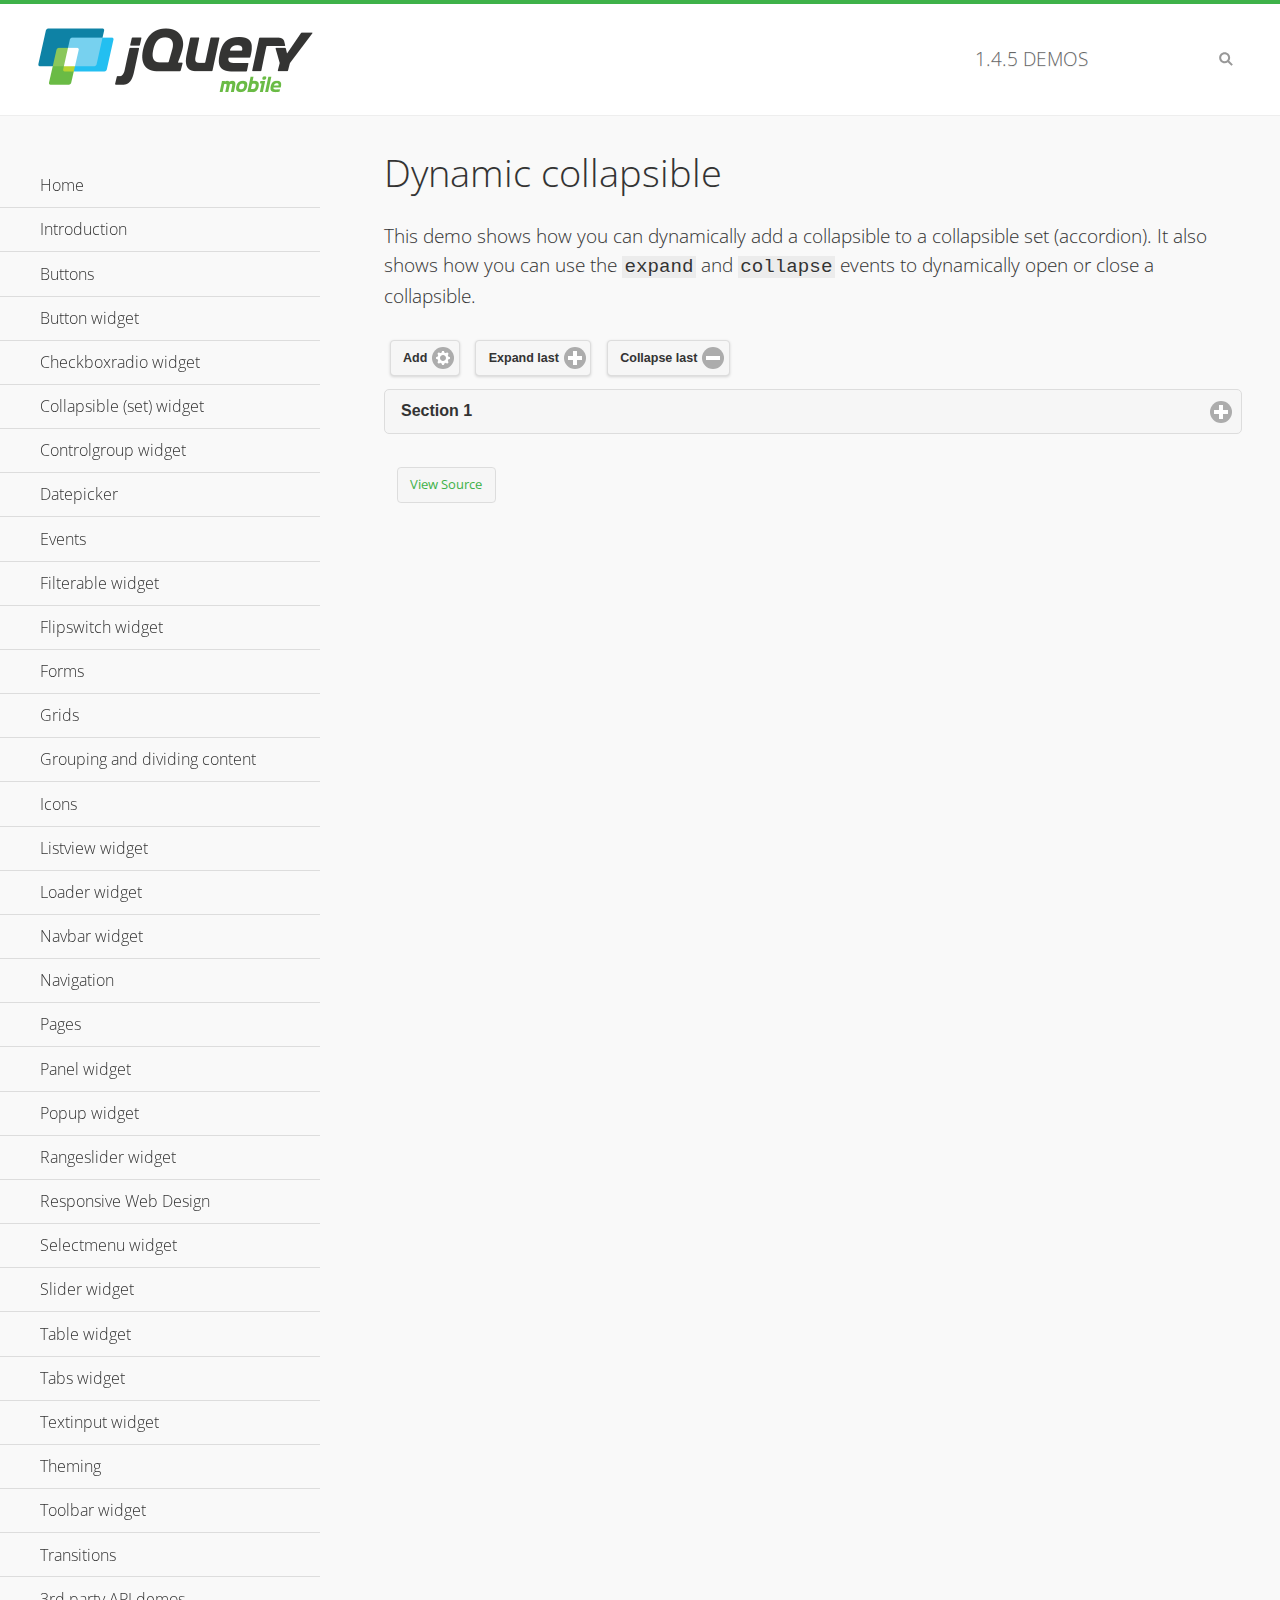
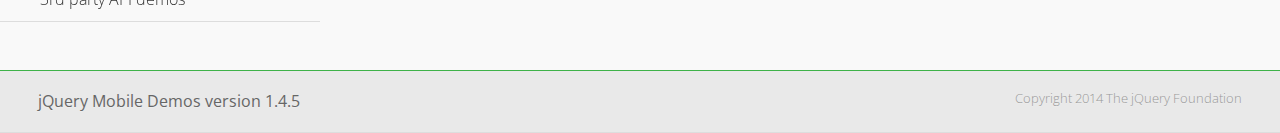
<file: one/jquery.mobile-1.4.5/demos/collapsible-dynamic/index.html>
<!DOCTYPE html>
<html>
<head>
	<meta charset="utf-8">
	<meta name="viewport" content="width=device-width, initial-scale=1">
	<title>Dynamic collapsible - jQuery Mobile Demos</title>
	<link rel="shortcut icon" href="../favicon.ico">
    <link rel="stylesheet" href="http://fonts.googleapis.com/css?family=Open+Sans:300,400,700">
	<link rel="stylesheet" href="../css/themes/default/jquery.mobile-1.4.5.min.css">
	<link rel="stylesheet" href="../_assets/css/jqm-demos.css">
	<script src="../js/jquery.js"></script>
	<script src="../_assets/js/index.js"></script>
	<script src="../js/jquery.mobile-1.4.5.min.js"></script>
	<script>
		$( document ).on( "pagecreate", function() {
			var nextId = 1;

			$("#add").click(function() {
				nextId++;
				var content = "<div data-role='collapsible' id='set" + nextId + "'><h3>Section " + nextId + "</h3><p>I am the collapsible content in a set so this feels like an accordion. I am hidden by default because I have the 'collapsed' state; you need to expand the header to see me.</p></div>";

				$( "#set" ).append( content ).collapsibleset( "refresh" );
			});

			$( "#expand" ).click(function() {
				$("#set").children(":last").collapsible( "expand" );
			});

			$( "#collapse" ).click(function() {
				$( "#set" ).children( ":last" ).collapsible( "collapse" );
			});
		});
	</script>
</head>
<body>
<div data-role="page" class="jqm-demos">

	<div data-role="header" class="jqm-header">
		<h2><a href="../" title="jQuery Mobile Demos home"><img src="../_assets/img/jquery-logo.png" alt="jQuery Mobile"></a></h2>
		<p><span class="jqm-version"></span> Demos</p>
		<a href="#" class="jqm-navmenu-link ui-btn ui-btn-icon-notext ui-corner-all ui-icon-bars ui-nodisc-icon ui-alt-icon ui-btn-left">Menu</a>
		<a href="#" class="jqm-search-link ui-btn ui-btn-icon-notext ui-corner-all ui-icon-search ui-nodisc-icon ui-alt-icon ui-btn-right">Search</a>
	</div><!-- /header -->

	<div role="main" class="ui-content jqm-content">

        <h1>Dynamic collapsible</h1>

        <p>This demo shows how you can dynamically add a collapsible to a collapsible set (accordion). It also shows how you can use the <code>expand</code> and <code>collapse</code> events to dynamically open or close a collapsible.</p>

        <div data-demo-html="true" data-demo-js="true">
            <button type="button" data-icon="gear" data-iconpos="right" data-mini="true" data-inline="true" id="add">Add</button>
            <button type="button" data-icon="plus" data-iconpos="right" data-mini="true" data-inline="true" id="expand">Expand last</button>
            <button type="button" data-icon="minus" data-iconpos="right" data-mini="true" data-inline="true" id="collapse">Collapse last</button>

            <div data-role="collapsibleset" data-content-theme="a" data-iconpos="right" id="set">
                <div data-role="collapsible" id="set1" data-collapsed="true">
                    <h3>Section 1</h3>
                    <p>I'm the collapsible content.</p>
                </div>
            </div>

        </div><!--/demo-html -->

	</div><!-- /content -->
	    <div data-role="panel" class="jqm-navmenu-panel" data-position="left" data-display="overlay" data-theme="a">
	    	<ul class="jqm-list ui-alt-icon ui-nodisc-icon">
<li data-filtertext="demos homepage" data-icon="home"><a href=".././">Home</a></li>
<li data-filtertext="introduction overview getting started"><a href="../intro/" data-ajax="false">Introduction</a></li>
<li data-filtertext="buttons button markup buttonmarkup method anchor link button element"><a href="../button-markup/" data-ajax="false">Buttons</a></li>
<li data-filtertext="form button widget input button submit reset"><a href="../button/" data-ajax="false">Button widget</a></li>
<li data-role="collapsible" data-enhanced="true" data-collapsed-icon="carat-d" data-expanded-icon="carat-u" data-iconpos="right" data-inset="false" class="ui-collapsible ui-collapsible-themed-content ui-collapsible-collapsed">
	<h3 class="ui-collapsible-heading ui-collapsible-heading-collapsed">
		<a href="#" class="ui-collapsible-heading-toggle ui-btn ui-btn-icon-right ui-btn-inherit ui-icon-carat-d">
		    Checkboxradio widget<span class="ui-collapsible-heading-status"> click to expand contents</span>
		</a>
	</h3>
	<div class="ui-collapsible-content ui-body-inherit ui-collapsible-content-collapsed" aria-hidden="true">
		<ul>
			<li data-filtertext="form checkboxradio widget checkbox input checkboxes controlgroups"><a href="../checkboxradio-checkbox/" data-ajax="false">Checkboxes</a></li>
			<li data-filtertext="form checkboxradio widget radio input radio buttons controlgroups"><a href="../checkboxradio-radio/" data-ajax="false">Radio buttons</a></li>
		</ul>
	</div>
</li>
<li data-role="collapsible" data-enhanced="true" data-collapsed-icon="carat-d" data-expanded-icon="carat-u" data-iconpos="right" data-inset="false" class="ui-collapsible ui-collapsible-themed-content ui-collapsible-collapsed">
	<h3 class="ui-collapsible-heading ui-collapsible-heading-collapsed">
		<a href="#" class="ui-collapsible-heading-toggle ui-btn ui-btn-icon-right ui-btn-inherit ui-icon-carat-d">
			Collapsible (set) widget<span class="ui-collapsible-heading-status"> click to expand contents</span>
		</a>
	</h3>
	<div class="ui-collapsible-content ui-body-inherit ui-collapsible-content-collapsed" aria-hidden="true">
		<ul>
			<li data-filtertext="collapsibles content formatting"><a href="../collapsible/" data-ajax="false">Collapsible</a></li>
			<li data-filtertext="dynamic collapsible set accordion append expand"><a href="../collapsible-dynamic/" data-ajax="false">Dynamic collapsibles</a></li>
			<li data-filtertext="accordions collapsible set widget content formatting grouped collapsibles"><a href="../collapsibleset/" data-ajax="false">Collapsible set</a></li>
		</ul>
	</div>
</li>
<li data-role="collapsible" data-enhanced="true" data-collapsed-icon="carat-d" data-expanded-icon="carat-u" data-iconpos="right" data-inset="false" class="ui-collapsible ui-collapsible-themed-content ui-collapsible-collapsed">
	<h3 class="ui-collapsible-heading ui-collapsible-heading-collapsed">
		<a href="#" class="ui-collapsible-heading-toggle ui-btn ui-btn-icon-right ui-btn-inherit ui-icon-carat-d">
			Controlgroup widget<span class="ui-collapsible-heading-status"> click to expand contents</span>
		</a>
	</h3>
	<div class="ui-collapsible-content ui-body-inherit ui-collapsible-content-collapsed" aria-hidden="true">
		<ul>
			<li data-filtertext="controlgroups selectmenu checkboxradio input grouped buttons horizontal vertical"><a href="../controlgroup/" data-ajax="false">Controlgroup</a></li>
			<li data-filtertext="dynamic controlgroup dynamically add buttons"><a href="../controlgroup-dynamic/" data-ajax="false">Dynamic controlgroups</a></li>
		</ul>
	</div>
</li>
<li data-filtertext="form datepicker widget date input"><a href="../datepicker/" data-ajax="false">Datepicker</a></li>
<li data-role="collapsible" data-enhanced="true" data-collapsed-icon="carat-d" data-expanded-icon="carat-u" data-iconpos="right" data-inset="false" class="ui-collapsible ui-collapsible-themed-content ui-collapsible-collapsed">
	<h3 class="ui-collapsible-heading ui-collapsible-heading-collapsed">
		<a href="#" class="ui-collapsible-heading-toggle ui-btn ui-btn-icon-right ui-btn-inherit ui-icon-carat-d">
			Events<span class="ui-collapsible-heading-status"> click to expand contents</span>
		</a>
	</h3>
	<div class="ui-collapsible-content ui-body-inherit ui-collapsible-content-collapsed" aria-hidden="true">
		<ul>
			<li data-filtertext="swipe to delete list items listviews swipe events"><a href="../swipe-list/" data-ajax="false">Swipe list items</a></li>
			<li data-filtertext="swipe to navigate swipe page navigation swipe events"><a href="../swipe-page/" data-ajax="false">Swipe page navigation</a></li>
		</ul>
	</div>
</li>
<li data-filtertext="filterable filter elements sorting searching listview table"><a href="../filterable/" data-ajax="false">Filterable widget</a></li>
<li data-filtertext="form flipswitch widget flip toggle switch binary select checkbox input"><a href="../flipswitch/" data-ajax="false">Flipswitch widget</a></li>
<li data-role="collapsible" data-enhanced="true" data-collapsed-icon="carat-d" data-expanded-icon="carat-u" data-iconpos="right" data-inset="false" class="ui-collapsible ui-collapsible-themed-content ui-collapsible-collapsed">
	<h3 class="ui-collapsible-heading ui-collapsible-heading-collapsed">
		<a href="#" class="ui-collapsible-heading-toggle ui-btn ui-btn-icon-right ui-btn-inherit ui-icon-carat-d">
			Forms<span class="ui-collapsible-heading-status"> click to expand contents</span>
		</a>
	</h3>
	<div class="ui-collapsible-content ui-body-inherit ui-collapsible-content-collapsed" aria-hidden="true">
		<ul>
			<li data-filtertext="forms text checkbox radio range button submit reset inputs selects textarea slider flipswitch label form elements"><a href="../forms/" data-ajax="false">Forms</a></li>
			<li data-filtertext="form hide labels hidden accessible ui-hidden-accessible forms"><a href="../forms-label-hidden-accessible/" data-ajax="false">Hide labels</a></li>
			<li data-filtertext="form field containers fieldcontain ui-field-contain forms"><a href="../forms-field-contain/" data-ajax="false">Field containers</a></li>
			<li data-filtertext="forms disabled form elements"><a href="../forms-disabled/" data-ajax="false">Forms disabled</a></li>
			<li data-filtertext="forms gallery examples overview forms text checkbox radio range button submit reset inputs selects textarea slider flipswitch label form elements"><a href="../forms-gallery/" data-ajax="false">Forms gallery</a></li>
		</ul>
	</div>
</li>
<li data-role="collapsible" data-enhanced="true" data-collapsed-icon="carat-d" data-expanded-icon="carat-u" data-iconpos="right" data-inset="false" class="ui-collapsible ui-collapsible-themed-content ui-collapsible-collapsed">
	<h3 class="ui-collapsible-heading ui-collapsible-heading-collapsed">
		<a href="#" class="ui-collapsible-heading-toggle ui-btn ui-btn-icon-right ui-btn-inherit ui-icon-carat-d">
			Grids<span class="ui-collapsible-heading-status"> click to expand contents</span>
		</a>
	</h3>
	<div class="ui-collapsible-content ui-body-inherit ui-collapsible-content-collapsed" aria-hidden="true">
		<ul>
			<li data-filtertext="grids columns blocks content formatting rwd responsive css framework"><a href="../grids/" data-ajax="false">Grids</a></li>
			<li data-filtertext="buttons in grids css framework"><a href="../grids-buttons/" data-ajax="false">Buttons in grids</a></li>
			<li data-filtertext="custom responsive grids rwd css framework"><a href="../grids-custom-responsive/" data-ajax="false">Custom responsive grids</a></li>
		</ul>
	</div>
</li>
<li data-filtertext="blocks content formatting sections heading"><a href="../body-bar-classes/" data-ajax="false">Grouping and dividing content</a></li>
<li data-role="collapsible" data-enhanced="true" data-collapsed-icon="carat-d" data-expanded-icon="carat-u" data-iconpos="right" data-inset="false" class="ui-collapsible ui-collapsible-themed-content ui-collapsible-collapsed">
	<h3 class="ui-collapsible-heading ui-collapsible-heading-collapsed">
		<a href="#" class="ui-collapsible-heading-toggle ui-btn ui-btn-icon-right ui-btn-inherit ui-icon-carat-d">
			Icons<span class="ui-collapsible-heading-status"> click to expand contents</span>
		</a>
	</h3>
	<div class="ui-collapsible-content ui-body-inherit ui-collapsible-content-collapsed" aria-hidden="true">
		<ul>
			<li data-filtertext="button icons svg disc alt custom icon position"><a href="../icons/" data-ajax="false">Icons</a></li>
			<li data-filtertext=""><a href="../icons-grunticon/" data-ajax="false">Grunticon loader</a></li>
		</ul>
	</div>
</li>
<li data-role="collapsible" data-enhanced="true" data-collapsed-icon="carat-d" data-expanded-icon="carat-u" data-iconpos="right" data-inset="false" class="ui-collapsible ui-collapsible-themed-content ui-collapsible-collapsed">
	<h3 class="ui-collapsible-heading ui-collapsible-heading-collapsed">
		<a href="#" class="ui-collapsible-heading-toggle ui-btn ui-btn-icon-right ui-btn-inherit ui-icon-carat-d">
			Listview widget<span class="ui-collapsible-heading-status"> click to expand contents</span>
		</a>
	</h3>
	<div class="ui-collapsible-content ui-body-inherit ui-collapsible-content-collapsed" aria-hidden="true">
		<ul>
			<li data-filtertext="listview widget thumbnails icons nested split button collapsible ul ol"><a href="../listview/" data-ajax="false">Listview</a></li>
			<li data-filtertext="autocomplete filterable reveal listview filtertextbeforefilter placeholder"><a href="../listview-autocomplete/" data-ajax="false">Listview autocomplete</a></li>
			<li data-filtertext="autocomplete filterable reveal listview remote data filtertextbeforefilter placeholder"><a href="../listview-autocomplete-remote/" data-ajax="false">Listview autocomplete remote data</a></li>
			<li data-filtertext="autodividers anchor jump scroll linkbars listview lists ul ol"><a href="../listview-autodividers-linkbar/" data-ajax="false">Listview autodividers linkbar</a></li>
			<li data-filtertext="listview autodividers selector autodividersselector lists ul ol"><a href="../listview-autodividers-selector/" data-ajax="false">Listview autodividers selector</a></li>
			<li data-filtertext="listview nested list items"><a href="../listview-nested-lists/" data-ajax="false">Nested Listviews</a></li>
			<li data-filtertext="listview collapsible list items flat"><a href="../listview-collapsible-item-flat/" data-ajax="false">Listview collapsible list items (flat)</a></li>
			<li data-filtertext="listview collapsible list indented"><a href="../listview-collapsible-item-indented/" data-ajax="false">Listview collapsible list items (indented)</a></li>
			<li data-filtertext="grid listview responsive grids responsive listviews lists ul"><a href="../listview-grid/" data-ajax="false">Listview responsive grid</a></li>
		</ul>
	</div>
</li>
<li data-filtertext="loader widget page loading navigation overlay spinner"><a href="../loader/" data-ajax="false">Loader widget</a></li>
<li data-filtertext="navbar widget navmenu toolbars header footer"><a href="../navbar/" data-ajax="false">Navbar widget</a></li>
<li data-role="collapsible" data-enhanced="true" data-collapsed-icon="carat-d" data-expanded-icon="carat-u" data-iconpos="right" data-inset="false" class="ui-collapsible ui-collapsible-themed-content ui-collapsible-collapsed">
	<h3 class="ui-collapsible-heading ui-collapsible-heading-collapsed">
		<a href="#" class="ui-collapsible-heading-toggle ui-btn ui-btn-icon-right ui-btn-inherit ui-icon-carat-d">
			Navigation<span class="ui-collapsible-heading-status"> click to expand contents</span>
		</a>
	</h3>
	<div class="ui-collapsible-content ui-body-inherit ui-collapsible-content-collapsed" aria-hidden="true">
		<ul>
			<li data-filtertext="ajax navigation navigate widget history event method"><a href="../navigation/" data-ajax="false">Navigation</a></li>
			<li data-filtertext="linking pages page links navigation ajax prefetch cache"><a href="../navigation-linking-pages/" data-ajax="false">Linking pages</a></li>
			<!-- <li data-filtertext="php redirect server redirection server-side navigation"><a href="../navigation-php-redirect/" data-ajax="false">PHP redirect demo</a></li>-->
			<li data-filtertext="navigation redirection hash query"><a href="../navigation-hash-processing/" data-ajax="false">Hash processing demo</a></li>
			<li data-filtertext="navigation redirection hash query"><a href="../page-events/" data-ajax="false">Page Navigation Events</a></li>
		</ul>
	</div>
</li>
<li data-role="collapsible" data-enhanced="true" data-collapsed-icon="carat-d" data-expanded-icon="carat-u" data-iconpos="right" data-inset="false" class="ui-collapsible ui-collapsible-themed-content ui-collapsible-collapsed">
	<h3 class="ui-collapsible-heading ui-collapsible-heading-collapsed">
		<a href="#" class="ui-collapsible-heading-toggle ui-btn ui-btn-icon-right ui-btn-inherit ui-icon-carat-d">
			Pages<span class="ui-collapsible-heading-status"> click to expand contents</span>
		</a>
	</h3>
	<div class="ui-collapsible-content ui-body-inherit ui-collapsible-content-collapsed" aria-hidden="true">
		<ul>
			<li data-filtertext="pages page widget ajax navigation"><a href="../pages/" data-ajax="false">Pages</a></li>
			<li data-filtertext="single page"><a href="../pages-single-page/" data-ajax="false">Single page</a></li>
			<li data-filtertext="multipage multi-page page"><a href="../pages-multi-page/" data-ajax="false">Multi-page template</a></li>
			<li data-filtertext="dialog page widget modal popup"><a href="../pages-dialog/" data-ajax="false">Dialog page</a></li>
		</ul>
	</div>
</li>
<li data-role="collapsible" data-enhanced="true" data-collapsed-icon="carat-d" data-expanded-icon="carat-u" data-iconpos="right" data-inset="false" class="ui-collapsible ui-collapsible-themed-content ui-collapsible-collapsed">
	<h3 class="ui-collapsible-heading ui-collapsible-heading-collapsed">
		<a href="#" class="ui-collapsible-heading-toggle ui-btn ui-btn-icon-right ui-btn-inherit ui-icon-carat-d">
			Panel widget<span class="ui-collapsible-heading-status"> click to expand contents</span>
		</a>
	</h3>
	<div class="ui-collapsible-content ui-body-inherit ui-collapsible-content-collapsed" aria-hidden="true">
		<ul>
			<li data-filtertext="panel widget sliding panels reveal push overlay responsive"><a href="../panel/" data-ajax="false">Panel</a></li>
			<li data-filtertext=""><a href="../panel-external/" data-ajax="false">External panels</a></li>
			<li data-filtertext="panel "><a href="../panel-fixed/" data-ajax="false">Fixed panels</a></li>
			<li data-filtertext="panel slide panels sliding panels shadow rwd responsive breakpoint"><a href="../panel-responsive/" data-ajax="false">Panels responsive</a></li>
			<li data-filtertext="panel custom style custom panel width reveal shadow listview panel styling page background wrapper"><a href="../panel-styling/" data-ajax="false">Custom panel style</a></li>
			<li data-filtertext="panel open on swipe"><a href="../panel-swipe-open/" data-ajax="false">Panel open on swipe</a></li>
			<li data-filtertext="panels outside page internal external toolbars"><a href="../panel-external-internal/" data-ajax="false">Panel external and internal</a></li>
		</ul>
	</div>
</li>
<li data-role="collapsible" data-enhanced="true" data-collapsed-icon="carat-d" data-expanded-icon="carat-u" data-iconpos="right" data-inset="false" class="ui-collapsible ui-collapsible-themed-content ui-collapsible-collapsed">
	<h3 class="ui-collapsible-heading ui-collapsible-heading-collapsed">
		<a href="#" class="ui-collapsible-heading-toggle ui-btn ui-btn-icon-right ui-btn-inherit ui-icon-carat-d">
			Popup widget<span class="ui-collapsible-heading-status"> click to expand contents</span>
		</a>
	</h3>
	<div class="ui-collapsible-content ui-body-inherit ui-collapsible-content-collapsed" aria-hidden="true">
		<ul>
			<li data-filtertext="popup widget popups dialog modal transition tooltip lightbox form overlay screen flip pop fade transition"><a href="../popup/" data-ajax="false">Popup</a></li>
			<li data-filtertext="popup alignment position"><a href="../popup-alignment/" data-ajax="false">Popup alignment</a></li>
			<li data-filtertext="popup arrow size popups popover"><a href="../popup-arrow-size/" data-ajax="false">Popup arrow size</a></li>
			<li data-filtertext="dynamic popups popup images lightbox"><a href="../popup-dynamic/" data-ajax="false">Dynamic popups</a></li>
			<li data-filtertext="popups with iframes scaling"><a href="../popup-iframe/" data-ajax="false">Popups with iframes</a></li>
			<li data-filtertext="popup image scaling"><a href="../popup-image-scaling/" data-ajax="false">Popup image scaling</a></li>
			<li data-filtertext="external popup outside multi-page"><a href="../popup-outside-multipage/" data-ajax="false">Popup outside multi-page</a></li>
		</ul>
	</div>
</li>
<li data-filtertext="form rangeslider widget dual sliders dual handle sliders range input"><a href="../rangeslider/" data-ajax="false">Rangeslider widget</a></li>
<li data-filtertext="responsive web design rwd adaptive progressive enhancement PE accessible mobile breakpoints media query media queries"><a href="../rwd/" data-ajax="false">Responsive Web Design</a></li>
<li data-role="collapsible" data-enhanced="true" data-collapsed-icon="carat-d" data-expanded-icon="carat-u" data-iconpos="right" data-inset="false" class="ui-collapsible ui-collapsible-themed-content ui-collapsible-collapsed">
	<h3 class="ui-collapsible-heading ui-collapsible-heading-collapsed">
		<a href="#" class="ui-collapsible-heading-toggle ui-btn ui-btn-icon-right ui-btn-inherit ui-icon-carat-d">
			Selectmenu widget<span class="ui-collapsible-heading-status"> click to expand contents</span>
		</a>
	</h3>
	<div class="ui-collapsible-content ui-body-inherit ui-collapsible-content-collapsed" aria-hidden="true">
		<ul>
			<li data-filtertext="form selectmenu widget select input custom select menu selects"><a href="../selectmenu/" data-ajax="false">Selectmenu</a></li>
			<li data-filtertext="form custom select menu selectmenu widget custom menu option optgroup multiple selects"><a href="../selectmenu-custom/" data-ajax="false">Custom select menu</a></li>
			<li data-filtertext="filterable select filter popup dialog"><a href="../selectmenu-custom-filter/" data-ajax="false">Custom select menu with filter</a></li>
		</ul>
	</div>
</li>
<li data-role="collapsible" data-enhanced="true" data-collapsed-icon="carat-d" data-expanded-icon="carat-u" data-iconpos="right" data-inset="false" class="ui-collapsible ui-collapsible-themed-content ui-collapsible-collapsed">
	<h3 class="ui-collapsible-heading ui-collapsible-heading-collapsed">
		<a href="#" class="ui-collapsible-heading-toggle ui-btn ui-btn-icon-right ui-btn-inherit ui-icon-carat-d">
			Slider widget<span class="ui-collapsible-heading-status"> click to expand contents</span>
		</a>
	</h3>
	<div class="ui-collapsible-content ui-body-inherit ui-collapsible-content-collapsed" aria-hidden="true">
		<ul>
			<li data-filtertext="form slider widget range input single sliders"><a href="../slider/" data-ajax="false">Slider</a></li>
			<li data-filtertext="form slider widget flipswitch slider binary select flip toggle switch"><a href="../slider-flipswitch/" data-ajax="false">Slider flip toggle switch</a></li>
			<li data-filtertext="form slider tooltip handle value input range sliders"><a href="../slider-tooltip/" data-ajax="false">Slider tooltip</a></li>
		</ul>
	</div>
</li>
<li data-role="collapsible" data-enhanced="true" data-collapsed-icon="carat-d" data-expanded-icon="carat-u" data-iconpos="right" data-inset="false" class="ui-collapsible ui-collapsible-themed-content ui-collapsible-collapsed">
	<h3 class="ui-collapsible-heading ui-collapsible-heading-collapsed">
		<a href="#" class="ui-collapsible-heading-toggle ui-btn ui-btn-icon-right ui-btn-inherit ui-icon-carat-d">
			Table widget<span class="ui-collapsible-heading-status"> click to expand contents</span>
		</a>
	</h3>
	<div class="ui-collapsible-content ui-body-inherit ui-collapsible-content-collapsed" aria-hidden="true">
		<ul>
			<li data-filtertext="table widget reflow column toggle th td responsive tables rwd hide show tabular"><a href="../table-column-toggle/" data-ajax="false">Table Column Toggle</a></li>
			<li data-filtertext="table column toggle phone comparison demo"><a href="../table-column-toggle-example/" data-ajax="false">Table Column Toggle demo</a></li>
			<li data-filtertext="responsive tables table column toggle heading groups rwd breakpoint"><a href="../table-column-toggle-heading-groups/" data-ajax="false">Table Column Toggle heading groups</a></li>
			<li data-filtertext="responsive tables table column toggle hide rwd breakpoint customization options"><a href="../table-column-toggle-options/" data-ajax="false">Table Column Toggle options</a></li>
			<li data-filtertext="table reflow th td responsive rwd columns tabular"><a href="../table-reflow/" data-ajax="false">Table Reflow</a></li>
			<li data-filtertext="responsive tables table reflow heading groups rwd breakpoint"><a href="../table-reflow-heading-groups/" data-ajax="false">Table Reflow heading groups</a></li>
			<li data-filtertext="responsive tables table reflow stripes strokes table style"><a href="../table-reflow-stripes-strokes/" data-ajax="false">Table Reflow stripes and strokes</a></li>
			<li data-filtertext="responsive tables table reflow stack custom styles"><a href="../table-reflow-styling/" data-ajax="false">Table Reflow custom styles</a></li>
		</ul>
	</div>
</li>
<li data-filtertext="ui tabs widget"><a href="../tabs/" data-ajax="false">Tabs widget</a></li>
<li data-filtertext="form textinput widget text input textarea number date time tel email file color password"><a href="../textinput/" data-ajax="false">Textinput widget</a></li>
<li data-role="collapsible" data-enhanced="true" data-collapsed-icon="carat-d" data-expanded-icon="carat-u" data-iconpos="right" data-inset="false" class="ui-collapsible ui-collapsible-themed-content ui-collapsible-collapsed">
	<h3 class="ui-collapsible-heading ui-collapsible-heading-collapsed">
		<a href="#" class="ui-collapsible-heading-toggle ui-btn ui-btn-icon-right ui-btn-inherit ui-icon-carat-d">
			Theming<span class="ui-collapsible-heading-status"> click to expand contents</span>
		</a>
	</h3>
	<div class="ui-collapsible-content ui-body-inherit ui-collapsible-content-collapsed" aria-hidden="true">
		<ul>
			<li data-filtertext="default theme swatches theming style css"><a href="../theme-default/" data-ajax="false">Default theme</a></li>
			<li data-filtertext="classic theme old theme swatches theming style css"><a href="../theme-classic/" data-ajax="false">Classic theme</a></li>
		</ul>
	</div>
</li>
<li data-role="collapsible" data-enhanced="true" data-collapsed-icon="carat-d" data-expanded-icon="carat-u" data-iconpos="right" data-inset="false" class="ui-collapsible ui-collapsible-themed-content ui-collapsible-collapsed">
	<h3 class="ui-collapsible-heading ui-collapsible-heading-collapsed">
		<a href="#" class="ui-collapsible-heading-toggle ui-btn ui-btn-icon-right ui-btn-inherit ui-icon-carat-d">
			Toolbar widget<span class="ui-collapsible-heading-status"> click to expand contents</span>
		</a>
	</h3>
	<div class="ui-collapsible-content ui-body-inherit ui-collapsible-content-collapsed" aria-hidden="true">
		<ul>
			<li data-filtertext="toolbar widget header footer toolbars fixed fullscreen external sections"><a href="../toolbar/" data-ajax="false">Toolbar</a></li>
			<li data-filtertext="dynamic toolbars dynamically add toolbar header footer"><a href="../toolbar-dynamic/" data-ajax="false">Dynamic toolbars</a></li>
			<li data-filtertext="external toolbars header footer"><a href="../toolbar-external/" data-ajax="false">External toolbars</a></li>
			<li data-filtertext="fixed toolbars header footer"><a href="../toolbar-fixed/" data-ajax="false">Fixed toolbars</a></li>
			<li data-filtertext="fixed fullscreen toolbars header footer"><a href="../toolbar-fixed-fullscreen/" data-ajax="false">Fullscreen toolbars</a></li>
			<li data-filtertext="external fixed toolbars header footer"><a href="../toolbar-fixed-external/" data-ajax="false">Fixed external toolbars</a></li>
			<li data-filtertext="external persistent toolbars header footer navbar navmenu"><a href="../toolbar-fixed-persistent/" data-ajax="false">Persistent toolbars</a></li>
			<li data-filtertext="external ajax optimized toolbars persistent toolbars header footer navbar"><a href="../toolbar-fixed-persistent-optimized/" data-ajax="false">Ajax optimized toolbars</a></li>
			<li data-filtertext="form in toolbars header footer"><a href="../toolbar-fixed-forms/" data-ajax="false">Form in toolbar</a></li>
		</ul>
	</div>
</li>
<li data-filtertext="page transitions animated pages popup navigation flip slide fade pop"><a href="../transitions/" data-ajax="false">Transitions</a></li>
<li data-role="collapsible" data-enhanced="true" data-collapsed-icon="carat-d" data-expanded-icon="carat-u" data-iconpos="right" data-inset="false" class="ui-collapsible ui-collapsible-themed-content ui-collapsible-collapsed">
	<h3 class="ui-collapsible-heading ui-collapsible-heading-collapsed">
		<a href="#" class="ui-collapsible-heading-toggle ui-btn ui-btn-icon-right ui-btn-inherit ui-icon-carat-d">
			3rd party API demos<span class="ui-collapsible-heading-status"> click to expand contents</span>
		</a>
	</h3>
	<div class="ui-collapsible-content ui-body-inherit ui-collapsible-content-collapsed" aria-hidden="true">
		<ul>
			<li data-filtertext="backbone requirejs navigation router"><a href="../backbone-requirejs/" data-ajax="false">Backbone RequireJS</a></li>
			<li data-filtertext="google maps geolocation demo"><a href="../map-geolocation/" data-ajax="false">Google Maps geolocation</a></li>
			<li data-filtertext="google maps hybrid"><a href="../map-list-toggle/" data-ajax="false">Google Maps list toggle</a></li>
		</ul>
	</div>
</li>



		     </ul>
		</div><!-- /panel -->


	<div data-role="footer" data-position="fixed" data-tap-toggle="false" class="jqm-footer">
		<p>jQuery Mobile Demos version <span class="jqm-version"></span></p>
		<p>Copyright 2014 The jQuery Foundation</p>
	</div><!-- /footer -->
	<!-- TODO: This should become an external panel so we can add input to markup (unique ID) -->
    <div data-role="panel" class="jqm-search-panel" data-position="right" data-display="overlay" data-theme="a">
		<div class="jqm-search">
			<ul class="jqm-list" data-filter-placeholder="Search demos..." data-filter-reveal="true">
<li data-filtertext="demos homepage" data-icon="home"><a href=".././">Home</a></li>
<li data-filtertext="introduction overview getting started"><a href="../intro/" data-ajax="false">Introduction</a></li>
<li data-filtertext="buttons button markup buttonmarkup method anchor link button element"><a href="../button-markup/" data-ajax="false">Buttons</a></li>
<li data-filtertext="form button widget input button submit reset"><a href="../button/" data-ajax="false">Button widget</a></li>
<li data-role="collapsible" data-enhanced="true" data-collapsed-icon="carat-d" data-expanded-icon="carat-u" data-iconpos="right" data-inset="false" class="ui-collapsible ui-collapsible-themed-content ui-collapsible-collapsed">
	<h3 class="ui-collapsible-heading ui-collapsible-heading-collapsed">
		<a href="#" class="ui-collapsible-heading-toggle ui-btn ui-btn-icon-right ui-btn-inherit ui-icon-carat-d">
		    Checkboxradio widget<span class="ui-collapsible-heading-status"> click to expand contents</span>
		</a>
	</h3>
	<div class="ui-collapsible-content ui-body-inherit ui-collapsible-content-collapsed" aria-hidden="true">
		<ul>
			<li data-filtertext="form checkboxradio widget checkbox input checkboxes controlgroups"><a href="../checkboxradio-checkbox/" data-ajax="false">Checkboxes</a></li>
			<li data-filtertext="form checkboxradio widget radio input radio buttons controlgroups"><a href="../checkboxradio-radio/" data-ajax="false">Radio buttons</a></li>
		</ul>
	</div>
</li>
<li data-role="collapsible" data-enhanced="true" data-collapsed-icon="carat-d" data-expanded-icon="carat-u" data-iconpos="right" data-inset="false" class="ui-collapsible ui-collapsible-themed-content ui-collapsible-collapsed">
	<h3 class="ui-collapsible-heading ui-collapsible-heading-collapsed">
		<a href="#" class="ui-collapsible-heading-toggle ui-btn ui-btn-icon-right ui-btn-inherit ui-icon-carat-d">
			Collapsible (set) widget<span class="ui-collapsible-heading-status"> click to expand contents</span>
		</a>
	</h3>
	<div class="ui-collapsible-content ui-body-inherit ui-collapsible-content-collapsed" aria-hidden="true">
		<ul>
			<li data-filtertext="collapsibles content formatting"><a href="../collapsible/" data-ajax="false">Collapsible</a></li>
			<li data-filtertext="dynamic collapsible set accordion append expand"><a href="../collapsible-dynamic/" data-ajax="false">Dynamic collapsibles</a></li>
			<li data-filtertext="accordions collapsible set widget content formatting grouped collapsibles"><a href="../collapsibleset/" data-ajax="false">Collapsible set</a></li>
		</ul>
	</div>
</li>
<li data-role="collapsible" data-enhanced="true" data-collapsed-icon="carat-d" data-expanded-icon="carat-u" data-iconpos="right" data-inset="false" class="ui-collapsible ui-collapsible-themed-content ui-collapsible-collapsed">
	<h3 class="ui-collapsible-heading ui-collapsible-heading-collapsed">
		<a href="#" class="ui-collapsible-heading-toggle ui-btn ui-btn-icon-right ui-btn-inherit ui-icon-carat-d">
			Controlgroup widget<span class="ui-collapsible-heading-status"> click to expand contents</span>
		</a>
	</h3>
	<div class="ui-collapsible-content ui-body-inherit ui-collapsible-content-collapsed" aria-hidden="true">
		<ul>
			<li data-filtertext="controlgroups selectmenu checkboxradio input grouped buttons horizontal vertical"><a href="../controlgroup/" data-ajax="false">Controlgroup</a></li>
			<li data-filtertext="dynamic controlgroup dynamically add buttons"><a href="../controlgroup-dynamic/" data-ajax="false">Dynamic controlgroups</a></li>
		</ul>
	</div>
</li>
<li data-filtertext="form datepicker widget date input"><a href="../datepicker/" data-ajax="false">Datepicker</a></li>
<li data-role="collapsible" data-enhanced="true" data-collapsed-icon="carat-d" data-expanded-icon="carat-u" data-iconpos="right" data-inset="false" class="ui-collapsible ui-collapsible-themed-content ui-collapsible-collapsed">
	<h3 class="ui-collapsible-heading ui-collapsible-heading-collapsed">
		<a href="#" class="ui-collapsible-heading-toggle ui-btn ui-btn-icon-right ui-btn-inherit ui-icon-carat-d">
			Events<span class="ui-collapsible-heading-status"> click to expand contents</span>
		</a>
	</h3>
	<div class="ui-collapsible-content ui-body-inherit ui-collapsible-content-collapsed" aria-hidden="true">
		<ul>
			<li data-filtertext="swipe to delete list items listviews swipe events"><a href="../swipe-list/" data-ajax="false">Swipe list items</a></li>
			<li data-filtertext="swipe to navigate swipe page navigation swipe events"><a href="../swipe-page/" data-ajax="false">Swipe page navigation</a></li>
		</ul>
	</div>
</li>
<li data-filtertext="filterable filter elements sorting searching listview table"><a href="../filterable/" data-ajax="false">Filterable widget</a></li>
<li data-filtertext="form flipswitch widget flip toggle switch binary select checkbox input"><a href="../flipswitch/" data-ajax="false">Flipswitch widget</a></li>
<li data-role="collapsible" data-enhanced="true" data-collapsed-icon="carat-d" data-expanded-icon="carat-u" data-iconpos="right" data-inset="false" class="ui-collapsible ui-collapsible-themed-content ui-collapsible-collapsed">
	<h3 class="ui-collapsible-heading ui-collapsible-heading-collapsed">
		<a href="#" class="ui-collapsible-heading-toggle ui-btn ui-btn-icon-right ui-btn-inherit ui-icon-carat-d">
			Forms<span class="ui-collapsible-heading-status"> click to expand contents</span>
		</a>
	</h3>
	<div class="ui-collapsible-content ui-body-inherit ui-collapsible-content-collapsed" aria-hidden="true">
		<ul>
			<li data-filtertext="forms text checkbox radio range button submit reset inputs selects textarea slider flipswitch label form elements"><a href="../forms/" data-ajax="false">Forms</a></li>
			<li data-filtertext="form hide labels hidden accessible ui-hidden-accessible forms"><a href="../forms-label-hidden-accessible/" data-ajax="false">Hide labels</a></li>
			<li data-filtertext="form field containers fieldcontain ui-field-contain forms"><a href="../forms-field-contain/" data-ajax="false">Field containers</a></li>
			<li data-filtertext="forms disabled form elements"><a href="../forms-disabled/" data-ajax="false">Forms disabled</a></li>
			<li data-filtertext="forms gallery examples overview forms text checkbox radio range button submit reset inputs selects textarea slider flipswitch label form elements"><a href="../forms-gallery/" data-ajax="false">Forms gallery</a></li>
		</ul>
	</div>
</li>
<li data-role="collapsible" data-enhanced="true" data-collapsed-icon="carat-d" data-expanded-icon="carat-u" data-iconpos="right" data-inset="false" class="ui-collapsible ui-collapsible-themed-content ui-collapsible-collapsed">
	<h3 class="ui-collapsible-heading ui-collapsible-heading-collapsed">
		<a href="#" class="ui-collapsible-heading-toggle ui-btn ui-btn-icon-right ui-btn-inherit ui-icon-carat-d">
			Grids<span class="ui-collapsible-heading-status"> click to expand contents</span>
		</a>
	</h3>
	<div class="ui-collapsible-content ui-body-inherit ui-collapsible-content-collapsed" aria-hidden="true">
		<ul>
			<li data-filtertext="grids columns blocks content formatting rwd responsive css framework"><a href="../grids/" data-ajax="false">Grids</a></li>
			<li data-filtertext="buttons in grids css framework"><a href="../grids-buttons/" data-ajax="false">Buttons in grids</a></li>
			<li data-filtertext="custom responsive grids rwd css framework"><a href="../grids-custom-responsive/" data-ajax="false">Custom responsive grids</a></li>
		</ul>
	</div>
</li>
<li data-filtertext="blocks content formatting sections heading"><a href="../body-bar-classes/" data-ajax="false">Grouping and dividing content</a></li>
<li data-role="collapsible" data-enhanced="true" data-collapsed-icon="carat-d" data-expanded-icon="carat-u" data-iconpos="right" data-inset="false" class="ui-collapsible ui-collapsible-themed-content ui-collapsible-collapsed">
	<h3 class="ui-collapsible-heading ui-collapsible-heading-collapsed">
		<a href="#" class="ui-collapsible-heading-toggle ui-btn ui-btn-icon-right ui-btn-inherit ui-icon-carat-d">
			Icons<span class="ui-collapsible-heading-status"> click to expand contents</span>
		</a>
	</h3>
	<div class="ui-collapsible-content ui-body-inherit ui-collapsible-content-collapsed" aria-hidden="true">
		<ul>
			<li data-filtertext="button icons svg disc alt custom icon position"><a href="../icons/" data-ajax="false">Icons</a></li>
			<li data-filtertext=""><a href="../icons-grunticon/" data-ajax="false">Grunticon loader</a></li>
		</ul>
	</div>
</li>
<li data-role="collapsible" data-enhanced="true" data-collapsed-icon="carat-d" data-expanded-icon="carat-u" data-iconpos="right" data-inset="false" class="ui-collapsible ui-collapsible-themed-content ui-collapsible-collapsed">
	<h3 class="ui-collapsible-heading ui-collapsible-heading-collapsed">
		<a href="#" class="ui-collapsible-heading-toggle ui-btn ui-btn-icon-right ui-btn-inherit ui-icon-carat-d">
			Listview widget<span class="ui-collapsible-heading-status"> click to expand contents</span>
		</a>
	</h3>
	<div class="ui-collapsible-content ui-body-inherit ui-collapsible-content-collapsed" aria-hidden="true">
		<ul>
			<li data-filtertext="listview widget thumbnails icons nested split button collapsible ul ol"><a href="../listview/" data-ajax="false">Listview</a></li>
			<li data-filtertext="autocomplete filterable reveal listview filtertextbeforefilter placeholder"><a href="../listview-autocomplete/" data-ajax="false">Listview autocomplete</a></li>
			<li data-filtertext="autocomplete filterable reveal listview remote data filtertextbeforefilter placeholder"><a href="../listview-autocomplete-remote/" data-ajax="false">Listview autocomplete remote data</a></li>
			<li data-filtertext="autodividers anchor jump scroll linkbars listview lists ul ol"><a href="../listview-autodividers-linkbar/" data-ajax="false">Listview autodividers linkbar</a></li>
			<li data-filtertext="listview autodividers selector autodividersselector lists ul ol"><a href="../listview-autodividers-selector/" data-ajax="false">Listview autodividers selector</a></li>
			<li data-filtertext="listview nested list items"><a href="../listview-nested-lists/" data-ajax="false">Nested Listviews</a></li>
			<li data-filtertext="listview collapsible list items flat"><a href="../listview-collapsible-item-flat/" data-ajax="false">Listview collapsible list items (flat)</a></li>
			<li data-filtertext="listview collapsible list indented"><a href="../listview-collapsible-item-indented/" data-ajax="false">Listview collapsible list items (indented)</a></li>
			<li data-filtertext="grid listview responsive grids responsive listviews lists ul"><a href="../listview-grid/" data-ajax="false">Listview responsive grid</a></li>
		</ul>
	</div>
</li>
<li data-filtertext="loader widget page loading navigation overlay spinner"><a href="../loader/" data-ajax="false">Loader widget</a></li>
<li data-filtertext="navbar widget navmenu toolbars header footer"><a href="../navbar/" data-ajax="false">Navbar widget</a></li>
<li data-role="collapsible" data-enhanced="true" data-collapsed-icon="carat-d" data-expanded-icon="carat-u" data-iconpos="right" data-inset="false" class="ui-collapsible ui-collapsible-themed-content ui-collapsible-collapsed">
	<h3 class="ui-collapsible-heading ui-collapsible-heading-collapsed">
		<a href="#" class="ui-collapsible-heading-toggle ui-btn ui-btn-icon-right ui-btn-inherit ui-icon-carat-d">
			Navigation<span class="ui-collapsible-heading-status"> click to expand contents</span>
		</a>
	</h3>
	<div class="ui-collapsible-content ui-body-inherit ui-collapsible-content-collapsed" aria-hidden="true">
		<ul>
			<li data-filtertext="ajax navigation navigate widget history event method"><a href="../navigation/" data-ajax="false">Navigation</a></li>
			<li data-filtertext="linking pages page links navigation ajax prefetch cache"><a href="../navigation-linking-pages/" data-ajax="false">Linking pages</a></li>
			<!-- <li data-filtertext="php redirect server redirection server-side navigation"><a href="../navigation-php-redirect/" data-ajax="false">PHP redirect demo</a></li>-->
			<li data-filtertext="navigation redirection hash query"><a href="../navigation-hash-processing/" data-ajax="false">Hash processing demo</a></li>
			<li data-filtertext="navigation redirection hash query"><a href="../page-events/" data-ajax="false">Page Navigation Events</a></li>
		</ul>
	</div>
</li>
<li data-role="collapsible" data-enhanced="true" data-collapsed-icon="carat-d" data-expanded-icon="carat-u" data-iconpos="right" data-inset="false" class="ui-collapsible ui-collapsible-themed-content ui-collapsible-collapsed">
	<h3 class="ui-collapsible-heading ui-collapsible-heading-collapsed">
		<a href="#" class="ui-collapsible-heading-toggle ui-btn ui-btn-icon-right ui-btn-inherit ui-icon-carat-d">
			Pages<span class="ui-collapsible-heading-status"> click to expand contents</span>
		</a>
	</h3>
	<div class="ui-collapsible-content ui-body-inherit ui-collapsible-content-collapsed" aria-hidden="true">
		<ul>
			<li data-filtertext="pages page widget ajax navigation"><a href="../pages/" data-ajax="false">Pages</a></li>
			<li data-filtertext="single page"><a href="../pages-single-page/" data-ajax="false">Single page</a></li>
			<li data-filtertext="multipage multi-page page"><a href="../pages-multi-page/" data-ajax="false">Multi-page template</a></li>
			<li data-filtertext="dialog page widget modal popup"><a href="../pages-dialog/" data-ajax="false">Dialog page</a></li>
		</ul>
	</div>
</li>
<li data-role="collapsible" data-enhanced="true" data-collapsed-icon="carat-d" data-expanded-icon="carat-u" data-iconpos="right" data-inset="false" class="ui-collapsible ui-collapsible-themed-content ui-collapsible-collapsed">
	<h3 class="ui-collapsible-heading ui-collapsible-heading-collapsed">
		<a href="#" class="ui-collapsible-heading-toggle ui-btn ui-btn-icon-right ui-btn-inherit ui-icon-carat-d">
			Panel widget<span class="ui-collapsible-heading-status"> click to expand contents</span>
		</a>
	</h3>
	<div class="ui-collapsible-content ui-body-inherit ui-collapsible-content-collapsed" aria-hidden="true">
		<ul>
			<li data-filtertext="panel widget sliding panels reveal push overlay responsive"><a href="../panel/" data-ajax="false">Panel</a></li>
			<li data-filtertext=""><a href="../panel-external/" data-ajax="false">External panels</a></li>
			<li data-filtertext="panel "><a href="../panel-fixed/" data-ajax="false">Fixed panels</a></li>
			<li data-filtertext="panel slide panels sliding panels shadow rwd responsive breakpoint"><a href="../panel-responsive/" data-ajax="false">Panels responsive</a></li>
			<li data-filtertext="panel custom style custom panel width reveal shadow listview panel styling page background wrapper"><a href="../panel-styling/" data-ajax="false">Custom panel style</a></li>
			<li data-filtertext="panel open on swipe"><a href="../panel-swipe-open/" data-ajax="false">Panel open on swipe</a></li>
			<li data-filtertext="panels outside page internal external toolbars"><a href="../panel-external-internal/" data-ajax="false">Panel external and internal</a></li>
		</ul>
	</div>
</li>
<li data-role="collapsible" data-enhanced="true" data-collapsed-icon="carat-d" data-expanded-icon="carat-u" data-iconpos="right" data-inset="false" class="ui-collapsible ui-collapsible-themed-content ui-collapsible-collapsed">
	<h3 class="ui-collapsible-heading ui-collapsible-heading-collapsed">
		<a href="#" class="ui-collapsible-heading-toggle ui-btn ui-btn-icon-right ui-btn-inherit ui-icon-carat-d">
			Popup widget<span class="ui-collapsible-heading-status"> click to expand contents</span>
		</a>
	</h3>
	<div class="ui-collapsible-content ui-body-inherit ui-collapsible-content-collapsed" aria-hidden="true">
		<ul>
			<li data-filtertext="popup widget popups dialog modal transition tooltip lightbox form overlay screen flip pop fade transition"><a href="../popup/" data-ajax="false">Popup</a></li>
			<li data-filtertext="popup alignment position"><a href="../popup-alignment/" data-ajax="false">Popup alignment</a></li>
			<li data-filtertext="popup arrow size popups popover"><a href="../popup-arrow-size/" data-ajax="false">Popup arrow size</a></li>
			<li data-filtertext="dynamic popups popup images lightbox"><a href="../popup-dynamic/" data-ajax="false">Dynamic popups</a></li>
			<li data-filtertext="popups with iframes scaling"><a href="../popup-iframe/" data-ajax="false">Popups with iframes</a></li>
			<li data-filtertext="popup image scaling"><a href="../popup-image-scaling/" data-ajax="false">Popup image scaling</a></li>
			<li data-filtertext="external popup outside multi-page"><a href="../popup-outside-multipage/" data-ajax="false">Popup outside multi-page</a></li>
		</ul>
	</div>
</li>
<li data-filtertext="form rangeslider widget dual sliders dual handle sliders range input"><a href="../rangeslider/" data-ajax="false">Rangeslider widget</a></li>
<li data-filtertext="responsive web design rwd adaptive progressive enhancement PE accessible mobile breakpoints media query media queries"><a href="../rwd/" data-ajax="false">Responsive Web Design</a></li>
<li data-role="collapsible" data-enhanced="true" data-collapsed-icon="carat-d" data-expanded-icon="carat-u" data-iconpos="right" data-inset="false" class="ui-collapsible ui-collapsible-themed-content ui-collapsible-collapsed">
	<h3 class="ui-collapsible-heading ui-collapsible-heading-collapsed">
		<a href="#" class="ui-collapsible-heading-toggle ui-btn ui-btn-icon-right ui-btn-inherit ui-icon-carat-d">
			Selectmenu widget<span class="ui-collapsible-heading-status"> click to expand contents</span>
		</a>
	</h3>
	<div class="ui-collapsible-content ui-body-inherit ui-collapsible-content-collapsed" aria-hidden="true">
		<ul>
			<li data-filtertext="form selectmenu widget select input custom select menu selects"><a href="../selectmenu/" data-ajax="false">Selectmenu</a></li>
			<li data-filtertext="form custom select menu selectmenu widget custom menu option optgroup multiple selects"><a href="../selectmenu-custom/" data-ajax="false">Custom select menu</a></li>
			<li data-filtertext="filterable select filter popup dialog"><a href="../selectmenu-custom-filter/" data-ajax="false">Custom select menu with filter</a></li>
		</ul>
	</div>
</li>
<li data-role="collapsible" data-enhanced="true" data-collapsed-icon="carat-d" data-expanded-icon="carat-u" data-iconpos="right" data-inset="false" class="ui-collapsible ui-collapsible-themed-content ui-collapsible-collapsed">
	<h3 class="ui-collapsible-heading ui-collapsible-heading-collapsed">
		<a href="#" class="ui-collapsible-heading-toggle ui-btn ui-btn-icon-right ui-btn-inherit ui-icon-carat-d">
			Slider widget<span class="ui-collapsible-heading-status"> click to expand contents</span>
		</a>
	</h3>
	<div class="ui-collapsible-content ui-body-inherit ui-collapsible-content-collapsed" aria-hidden="true">
		<ul>
			<li data-filtertext="form slider widget range input single sliders"><a href="../slider/" data-ajax="false">Slider</a></li>
			<li data-filtertext="form slider widget flipswitch slider binary select flip toggle switch"><a href="../slider-flipswitch/" data-ajax="false">Slider flip toggle switch</a></li>
			<li data-filtertext="form slider tooltip handle value input range sliders"><a href="../slider-tooltip/" data-ajax="false">Slider tooltip</a></li>
		</ul>
	</div>
</li>
<li data-role="collapsible" data-enhanced="true" data-collapsed-icon="carat-d" data-expanded-icon="carat-u" data-iconpos="right" data-inset="false" class="ui-collapsible ui-collapsible-themed-content ui-collapsible-collapsed">
	<h3 class="ui-collapsible-heading ui-collapsible-heading-collapsed">
		<a href="#" class="ui-collapsible-heading-toggle ui-btn ui-btn-icon-right ui-btn-inherit ui-icon-carat-d">
			Table widget<span class="ui-collapsible-heading-status"> click to expand contents</span>
		</a>
	</h3>
	<div class="ui-collapsible-content ui-body-inherit ui-collapsible-content-collapsed" aria-hidden="true">
		<ul>
			<li data-filtertext="table widget reflow column toggle th td responsive tables rwd hide show tabular"><a href="../table-column-toggle/" data-ajax="false">Table Column Toggle</a></li>
			<li data-filtertext="table column toggle phone comparison demo"><a href="../table-column-toggle-example/" data-ajax="false">Table Column Toggle demo</a></li>
			<li data-filtertext="responsive tables table column toggle heading groups rwd breakpoint"><a href="../table-column-toggle-heading-groups/" data-ajax="false">Table Column Toggle heading groups</a></li>
			<li data-filtertext="responsive tables table column toggle hide rwd breakpoint customization options"><a href="../table-column-toggle-options/" data-ajax="false">Table Column Toggle options</a></li>
			<li data-filtertext="table reflow th td responsive rwd columns tabular"><a href="../table-reflow/" data-ajax="false">Table Reflow</a></li>
			<li data-filtertext="responsive tables table reflow heading groups rwd breakpoint"><a href="../table-reflow-heading-groups/" data-ajax="false">Table Reflow heading groups</a></li>
			<li data-filtertext="responsive tables table reflow stripes strokes table style"><a href="../table-reflow-stripes-strokes/" data-ajax="false">Table Reflow stripes and strokes</a></li>
			<li data-filtertext="responsive tables table reflow stack custom styles"><a href="../table-reflow-styling/" data-ajax="false">Table Reflow custom styles</a></li>
		</ul>
	</div>
</li>
<li data-filtertext="ui tabs widget"><a href="../tabs/" data-ajax="false">Tabs widget</a></li>
<li data-filtertext="form textinput widget text input textarea number date time tel email file color password"><a href="../textinput/" data-ajax="false">Textinput widget</a></li>
<li data-role="collapsible" data-enhanced="true" data-collapsed-icon="carat-d" data-expanded-icon="carat-u" data-iconpos="right" data-inset="false" class="ui-collapsible ui-collapsible-themed-content ui-collapsible-collapsed">
	<h3 class="ui-collapsible-heading ui-collapsible-heading-collapsed">
		<a href="#" class="ui-collapsible-heading-toggle ui-btn ui-btn-icon-right ui-btn-inherit ui-icon-carat-d">
			Theming<span class="ui-collapsible-heading-status"> click to expand contents</span>
		</a>
	</h3>
	<div class="ui-collapsible-content ui-body-inherit ui-collapsible-content-collapsed" aria-hidden="true">
		<ul>
			<li data-filtertext="default theme swatches theming style css"><a href="../theme-default/" data-ajax="false">Default theme</a></li>
			<li data-filtertext="classic theme old theme swatches theming style css"><a href="../theme-classic/" data-ajax="false">Classic theme</a></li>
		</ul>
	</div>
</li>
<li data-role="collapsible" data-enhanced="true" data-collapsed-icon="carat-d" data-expanded-icon="carat-u" data-iconpos="right" data-inset="false" class="ui-collapsible ui-collapsible-themed-content ui-collapsible-collapsed">
	<h3 class="ui-collapsible-heading ui-collapsible-heading-collapsed">
		<a href="#" class="ui-collapsible-heading-toggle ui-btn ui-btn-icon-right ui-btn-inherit ui-icon-carat-d">
			Toolbar widget<span class="ui-collapsible-heading-status"> click to expand contents</span>
		</a>
	</h3>
	<div class="ui-collapsible-content ui-body-inherit ui-collapsible-content-collapsed" aria-hidden="true">
		<ul>
			<li data-filtertext="toolbar widget header footer toolbars fixed fullscreen external sections"><a href="../toolbar/" data-ajax="false">Toolbar</a></li>
			<li data-filtertext="dynamic toolbars dynamically add toolbar header footer"><a href="../toolbar-dynamic/" data-ajax="false">Dynamic toolbars</a></li>
			<li data-filtertext="external toolbars header footer"><a href="../toolbar-external/" data-ajax="false">External toolbars</a></li>
			<li data-filtertext="fixed toolbars header footer"><a href="../toolbar-fixed/" data-ajax="false">Fixed toolbars</a></li>
			<li data-filtertext="fixed fullscreen toolbars header footer"><a href="../toolbar-fixed-fullscreen/" data-ajax="false">Fullscreen toolbars</a></li>
			<li data-filtertext="external fixed toolbars header footer"><a href="../toolbar-fixed-external/" data-ajax="false">Fixed external toolbars</a></li>
			<li data-filtertext="external persistent toolbars header footer navbar navmenu"><a href="../toolbar-fixed-persistent/" data-ajax="false">Persistent toolbars</a></li>
			<li data-filtertext="external ajax optimized toolbars persistent toolbars header footer navbar"><a href="../toolbar-fixed-persistent-optimized/" data-ajax="false">Ajax optimized toolbars</a></li>
			<li data-filtertext="form in toolbars header footer"><a href="../toolbar-fixed-forms/" data-ajax="false">Form in toolbar</a></li>
		</ul>
	</div>
</li>
<li data-filtertext="page transitions animated pages popup navigation flip slide fade pop"><a href="../transitions/" data-ajax="false">Transitions</a></li>
<li data-role="collapsible" data-enhanced="true" data-collapsed-icon="carat-d" data-expanded-icon="carat-u" data-iconpos="right" data-inset="false" class="ui-collapsible ui-collapsible-themed-content ui-collapsible-collapsed">
	<h3 class="ui-collapsible-heading ui-collapsible-heading-collapsed">
		<a href="#" class="ui-collapsible-heading-toggle ui-btn ui-btn-icon-right ui-btn-inherit ui-icon-carat-d">
			3rd party API demos<span class="ui-collapsible-heading-status"> click to expand contents</span>
		</a>
	</h3>
	<div class="ui-collapsible-content ui-body-inherit ui-collapsible-content-collapsed" aria-hidden="true">
		<ul>
			<li data-filtertext="backbone requirejs navigation router"><a href="../backbone-requirejs/" data-ajax="false">Backbone RequireJS</a></li>
			<li data-filtertext="google maps geolocation demo"><a href="../map-geolocation/" data-ajax="false">Google Maps geolocation</a></li>
			<li data-filtertext="google maps hybrid"><a href="../map-list-toggle/" data-ajax="false">Google Maps list toggle</a></li>
		</ul>
	</div>
</li>



			</ul>
		</div>
	</div><!-- /panel -->


</div><!-- /page -->

</body>
</html>
</file>
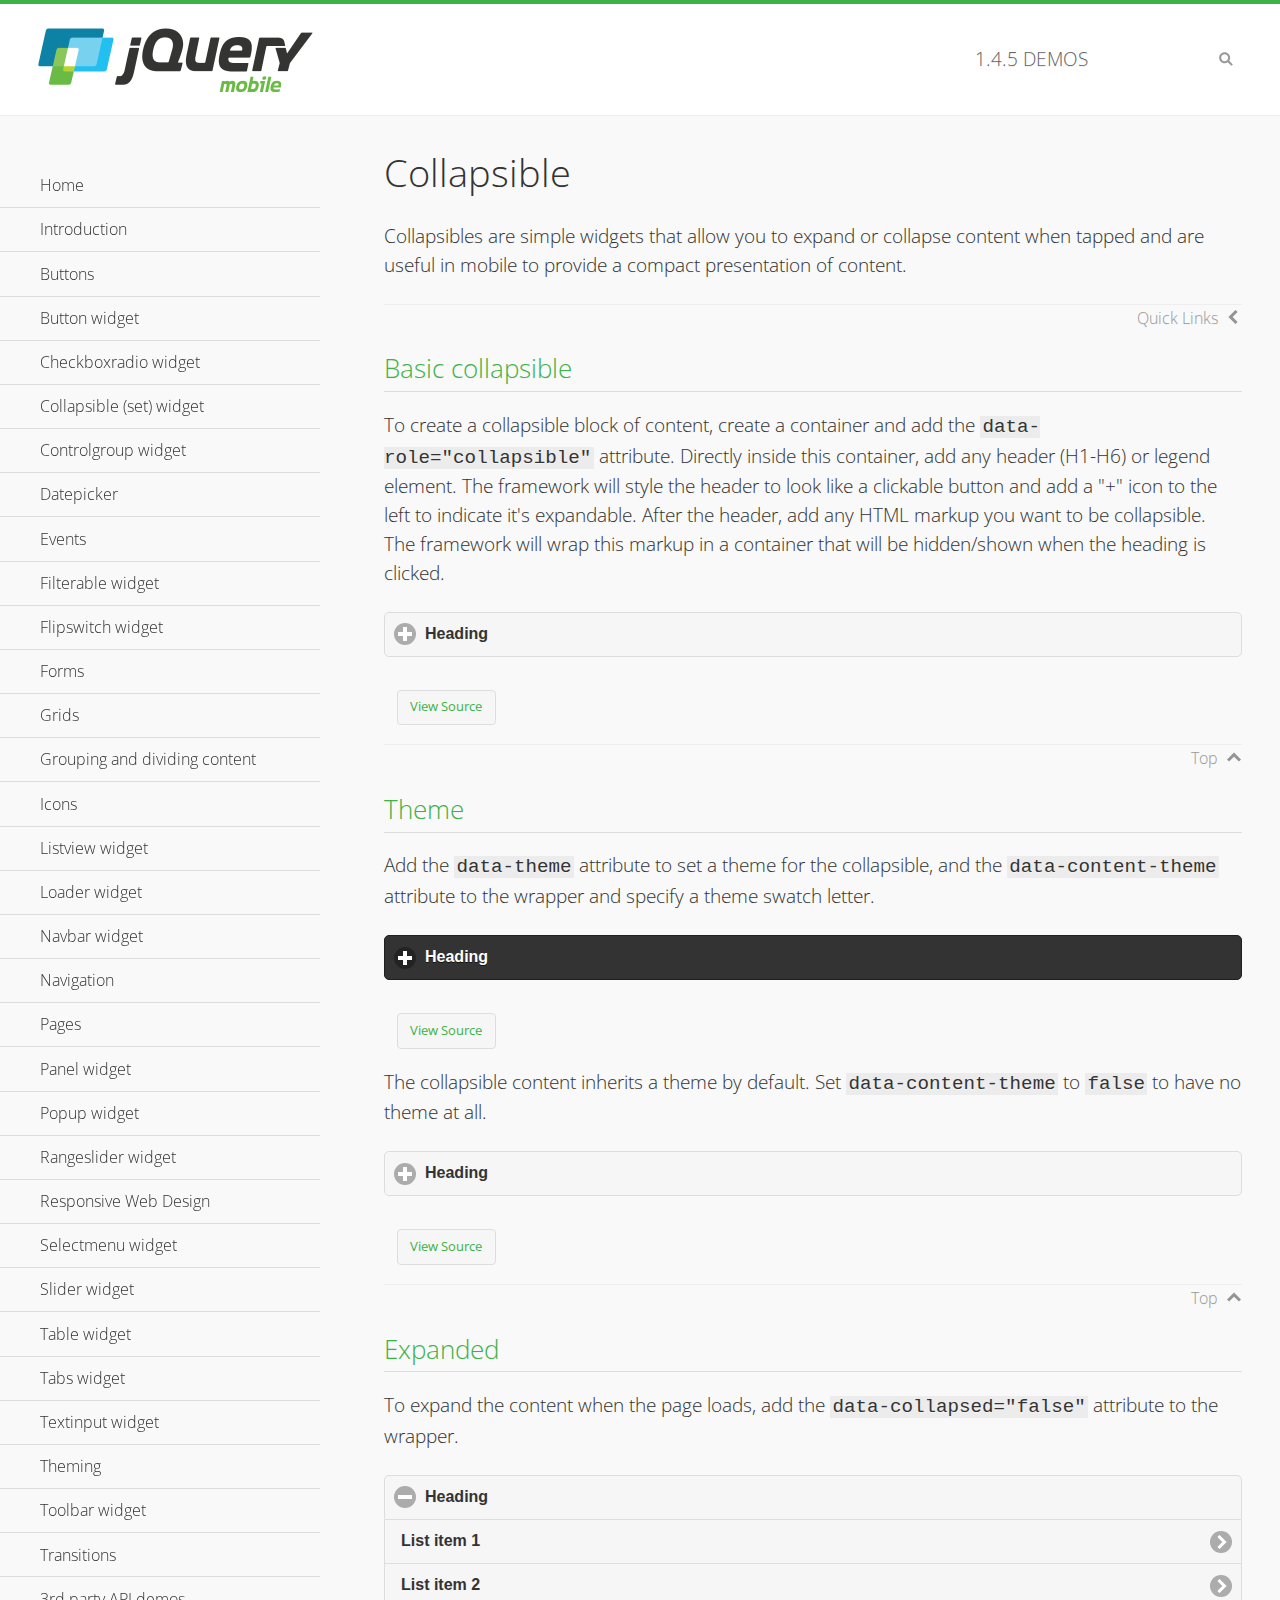
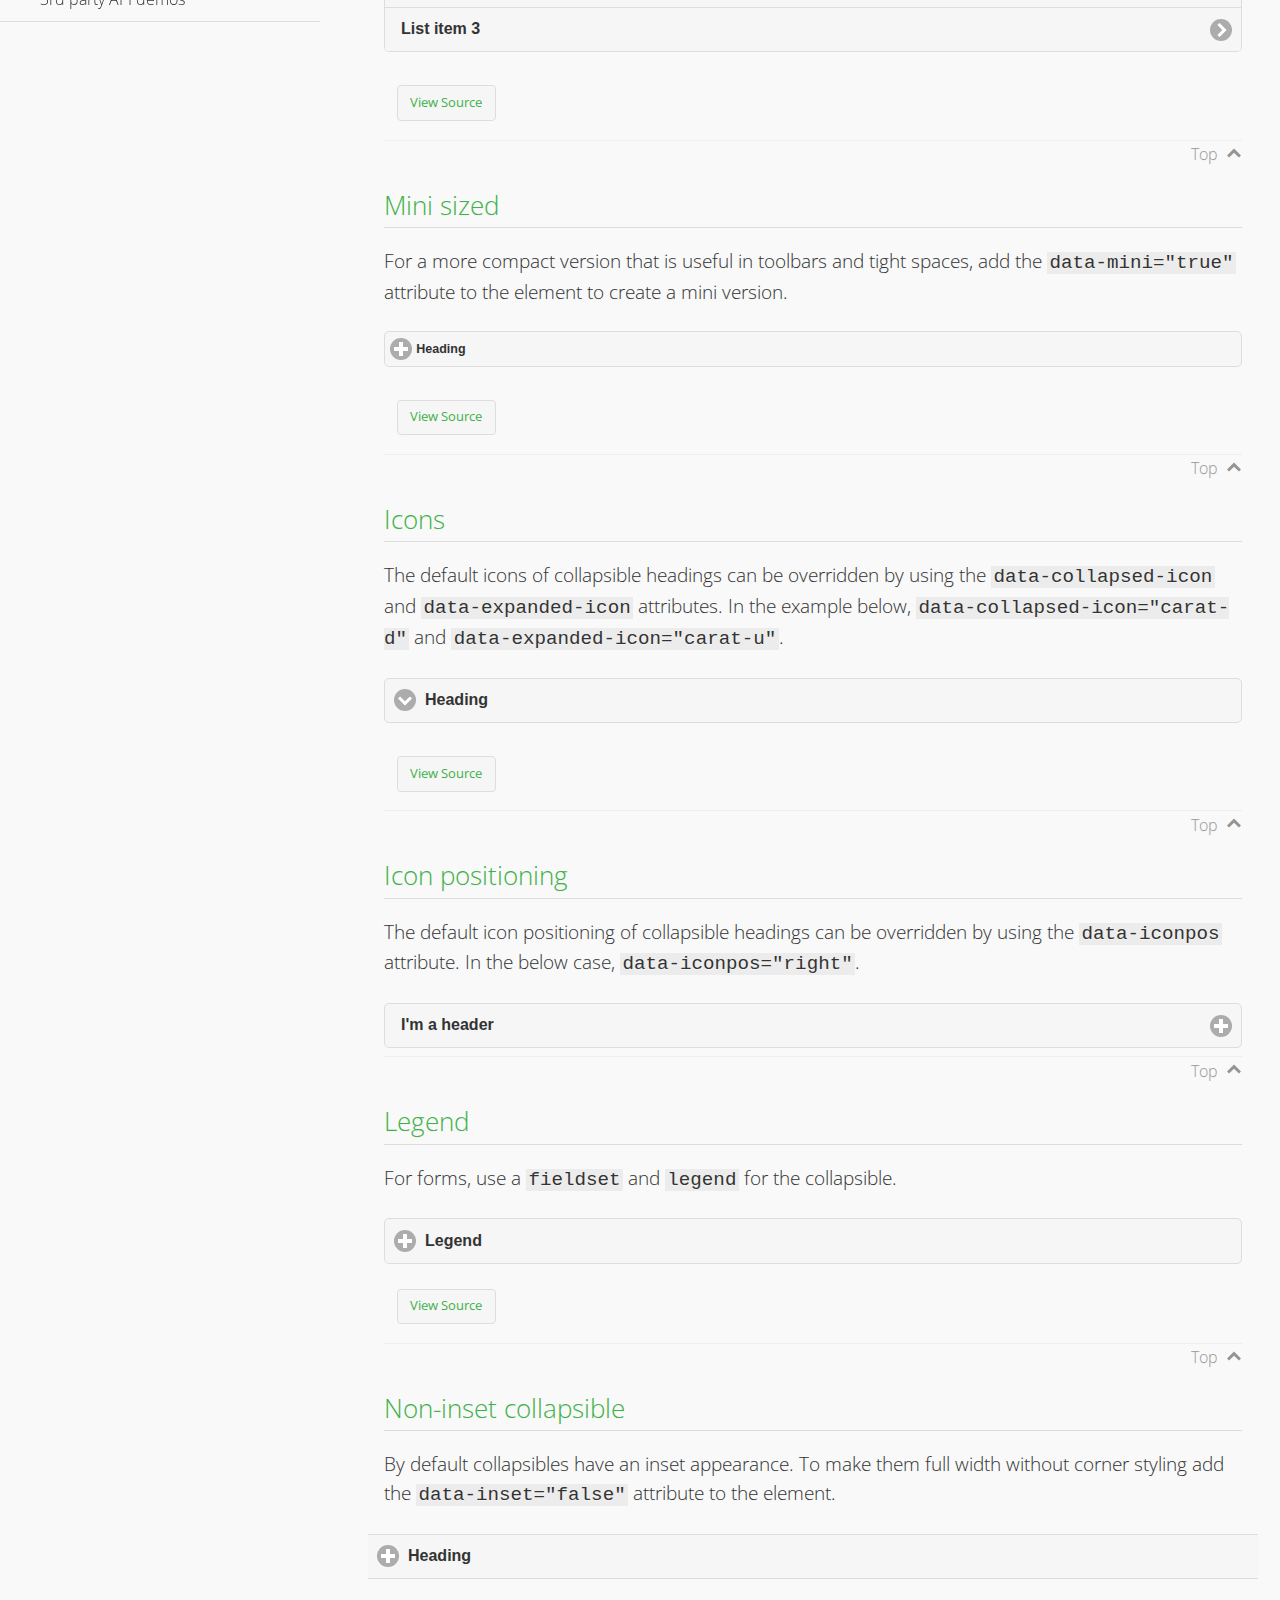
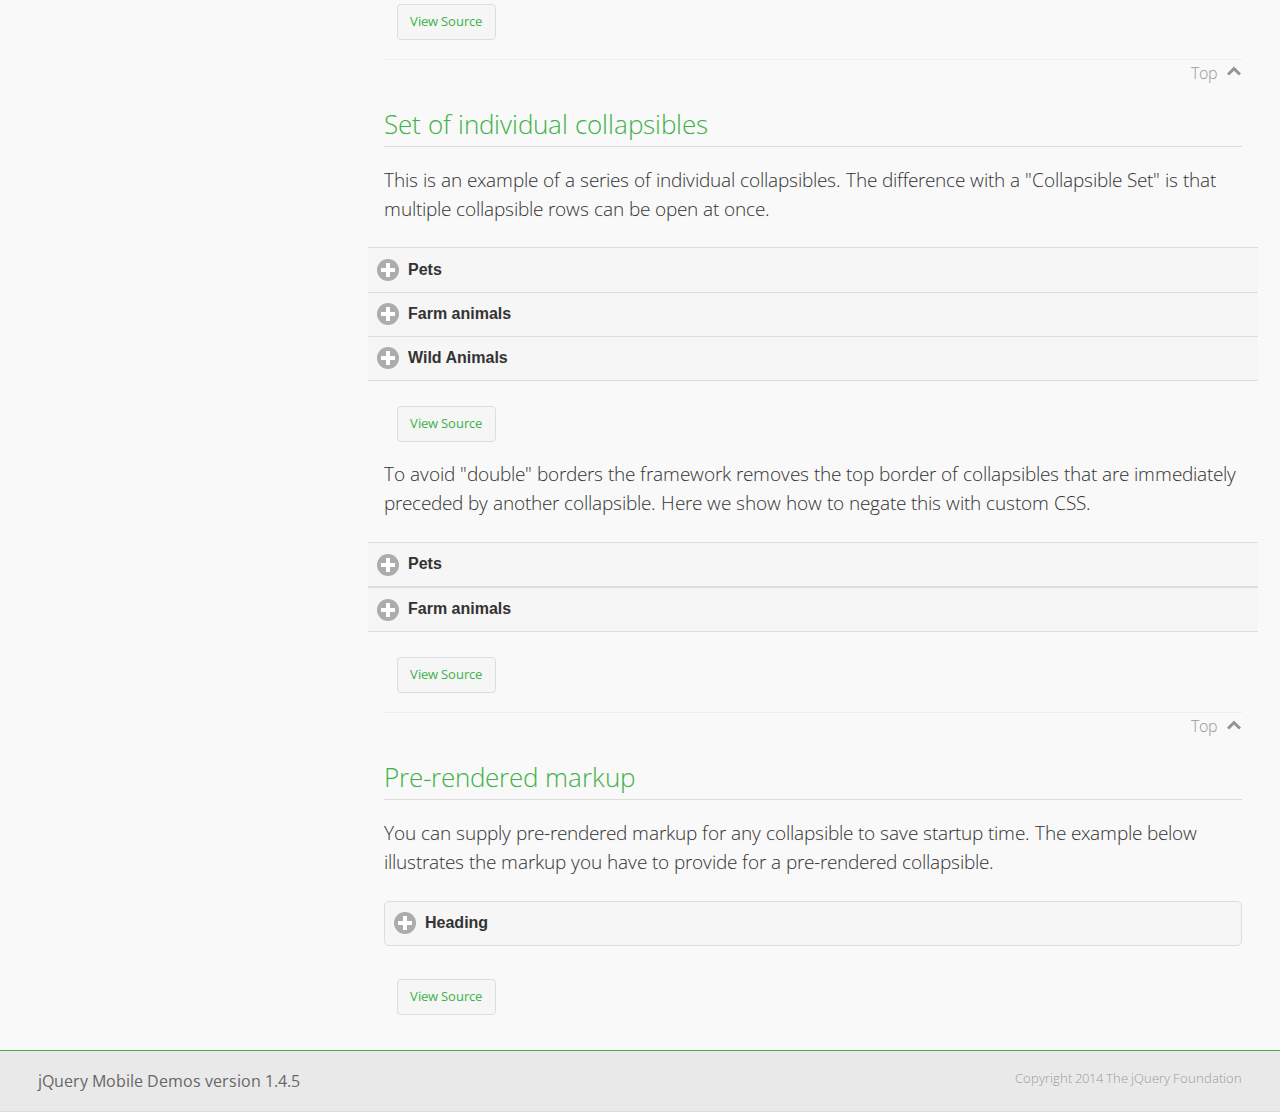
<file: one/jquery.mobile-1.4.5/demos/collapsible/index.html>
<!DOCTYPE html>
<html>
<head>
	<meta charset="utf-8">
	<meta name="viewport" content="width=device-width, initial-scale=1">
	<title>Collapsible - jQuery Mobile Demos</title>
    <link rel="stylesheet" href="../css/themes/default/jquery.mobile-1.4.5.min.css">
    <link rel="stylesheet" href="../_assets/css/jqm-demos.css">
    <link rel="shortcut icon" href="../favicon.ico">
    <link rel="stylesheet" href="http://fonts.googleapis.com/css?family=Open+Sans:300,400,700">
    <script src="../js/jquery.js"></script>
    <script src="../_assets/js/index.js"></script>
    <script src="../js/jquery.mobile-1.4.5.min.js"></script>
    <style id="negateDoubleBorder">
        #demo-borders .ui-collapsible-heading .ui-btn { border-top-width: 1px !important; }
    </style>
</head>
<body>
<div data-role="page" class="jqm-demos" data-quicklinks="true">

    <div data-role="header" class="jqm-header">
		<h2><a href="../" title="jQuery Mobile Demos home"><img src="../_assets/img/jquery-logo.png" alt="jQuery Mobile"></a></h2>
		<p><span class="jqm-version"></span> Demos</p>
        <a href="#" class="jqm-navmenu-link ui-btn ui-btn-icon-notext ui-corner-all ui-icon-bars ui-nodisc-icon ui-alt-icon ui-btn-left">Menu</a>
        <a href="#" class="jqm-search-link ui-btn ui-btn-icon-notext ui-corner-all ui-icon-search ui-nodisc-icon ui-alt-icon ui-btn-right">Search</a>
    </div><!-- /header -->

    <div role="main" class="ui-content jqm-content">

        <h1>Collapsible</h1>

        <p>Collapsibles are simple widgets that allow you to expand or collapse content when tapped and are useful in mobile to provide a compact presentation of content.</p>

        <h2>Basic collapsible</h2>

        <p>To create a collapsible block of content, create a container and add the <code> data-role="collapsible"</code> attribute. Directly inside this container, add any header (H1-H6) or legend element. The framework will style the header to look like a clickable button and add a "+" icon to the left to indicate it's expandable. After the header, add any HTML markup you want to be collapsible. The framework will wrap this markup in a container that will be hidden/shown when the heading is clicked.</p>

        <div data-demo-html="true">
            <div data-role="collapsible">
                <h4>Heading</h4>
                <p>I'm the collapsible content. By default I'm closed, but you can click the header to open me.</p>
            </div>
        </div><!--/demo-html -->

        <h2>Theme</h2>

        <p>Add the <code>data-theme</code> attribute to set a theme for the collapsible, and the <code>data-content-theme</code> attribute to the wrapper and specify a theme swatch letter.</p>

        <div data-demo-html="true">
            <div data-role="collapsible" data-theme="b" data-content-theme="b">
                <h4>Heading</h4>
                <p>I'm the collapsible content with a themed content block set to "b".</p>
            </div>
        </div><!--/demo-html -->

        <p>The collapsible content inherits a theme by default. Set <code>data-content-theme</code> to <code>false</code> to have no theme at all.</p>

        <div data-demo-html="true">
            <div data-role="collapsible" data-content-theme="false">
                <h4>Heading</h4>
                <p>I'm the collapsible content without a theme.</p>
            </div>
        </div><!--/demo-html -->

        <h2>Expanded</h2>

        <p>To expand the content when the page loads, add the <code>data-collapsed="false"</code> attribute to the wrapper.</p>

        <div data-demo-html="true">
            <div data-role="collapsible" data-collapsed="false">
                <h4>Heading</h4>
                <ul data-role="listview">
                    <li><a href="#">List item 1</a></li>
                    <li><a href="#">List item 2</a></li>
                    <li><a href="#">List item 3</a></li>
                </ul>
            </div>
        </div><!--/demo-html -->

        <h2>Mini sized</h2>

        <p>For a more compact version that is useful in toolbars and tight spaces, add the <code>data-mini="true"</code> attribute to the element to create a mini version. </p>

        <div data-demo-html="true">
            <div data-role="collapsible" data-mini="true">
                <h4>Heading</h4>
                <ul data-role="listview">
                    <li><a href="#">List item 1</a></li>
                    <li><a href="#">List item 2</a></li>
                    <li><a href="#">List item 3</a></li>
                </ul>
            </div>
        </div><!--/demo-html -->

            <h2>Icons</h2>

            <p>The default icons of collapsible headings can be overridden by using the <code>data-collapsed-icon</code> and <code>data-expanded-icon</code> attributes. In the example below, <code>data-collapsed-icon="carat-d"</code> and <code>data-expanded-icon="carat-u"</code>.</p>

            <div data-demo-html="true">
                <div data-role="collapsible" data-collapsed-icon="carat-d" data-expanded-icon="carat-u">
                    <h4>Heading</h4>
                    <ul data-role="listview" data-inset="false">
                        <li>Read-only list item 1</li>
                        <li>Read-only list item 2</li>
                        <li>Read-only list item 3</li>
                    </ul>
                </div>
            </div><!--/demo-html -->

            <h2>Icon positioning</h2>

            <p>The default icon positioning of collapsible headings can be overridden by using the <code>data-iconpos</code> attribute. In the below case, <code>data-iconpos="right"</code>.</p>

            <div data-role="collapsible" data-iconpos="right">
                <h3>I'm a header</h3>
                <p><code>data-iconpos="right"</code></p>
            </div>

        <h2>Legend</h2>

        <p>For forms, use a <code>fieldset</code> and <code>legend</code> for the collapsible.</p>
        <div data-demo-html="true">
            <form>
                <fieldset data-role="collapsible">
                    <legend>Legend</legend>

                    <label for="textinput-f">Text Input:</label>
                    <input type="text" name="textinput-f" id="textinput-f" placeholder="Text input" value="">

                    <div data-role="controlgroup">
                        <input type="checkbox" name="checkbox-1-a" id="checkbox-1-a">
                        <label for="checkbox-1-a">One</label>
                        <input type="checkbox" name="checkbox-2-a" id="checkbox-2-a">
                        <label for="checkbox-2-a">Two</label>
                        <input type="checkbox" name="checkbox-3-a" id="checkbox-3-a">
                        <label for="checkbox-3-a">Three</label>
                    </div>
                </fieldset>
            </form>
        </div><!--/demo-html -->

        <h2>Non-inset collapsible</h2>

        <p>By default collapsibles have an inset appearance. To make them full width without corner styling add the <code>data-inset="false"</code> attribute to the element.</p>

        <div data-demo-html="true">
            <div data-role="collapsible" data-inset="false">
                <h4>Heading</h4>
                <p>I'm the collapsible content. By default I'm closed, but you can click the header to open me.</p>
            </div>
        </div><!--/demo-html -->

        <h2>Set of individual collapsibles</h2>

        <p>This is an example of a series of individual collapsibles. The difference with a "Collapsible Set" is that multiple collapsible rows can be open at once.</p>

        <div data-demo-html="true">
            <div data-role="collapsible" data-inset="false">
                <h3>Pets</h3>
                <ul data-role="listview">
                    <li><a href="#">Canary</a></li>
                    <li><a href="#">Cat</a></li>
                    <li><a href="#">Dog</a></li>
                    <li><a href="#">Gerbil</a></li>
                    <li><a href="#">Iguana</a></li>
                    <li><a href="#">Mouse</a></li>
                </ul>
            </div><!-- /collapsible -->
            <div data-role="collapsible" data-inset="false">
                <h3>Farm animals</h3>
                <ul data-role="listview">
                    <li><a href="#">Chicken</a></li>
                    <li><a href="#">Cow</a></li>
                    <li><a href="#">Duck</a></li>
                    <li><a href="#">Horse</a></li>
                    <li><a href="#">Pig</a></li>
                    <li><a href="#">Sheep</a></li>
                </ul>
            </div><!-- /collapsible -->
            <div data-role="collapsible" data-inset="false">
                <h3>Wild Animals</h3>
                <ul data-role="listview">
                    <li><a href="#">Aardvark</a></li>
                    <li><a href="#">Alligator</a></li>
                    <li><a href="#">Ant</a></li>
                    <li><a href="#">Bear</a></li>
                    <li><a href="#">Beaver</a></li>
                    <li><a href="#">Cougar</a></li>
                    <li><a href="#">Dingo</a></li>
                </ul>
            </div><!-- /collapsible -->
        </div><!--/demo-html -->

        <p>To avoid "double" borders the framework removes the top border of collapsibles that are immediately preceded by another collapsible. Here we show how to negate this with custom CSS.</p>

        <div data-demo-html="true" data-demo-css="#negateDoubleBorder">
            <div id="demo-borders">
                <div data-role="collapsible" data-inset="false">
                    <h3>Pets</h3>
                    <ul data-role="listview">
                        <li><a href="#">Canary</a></li>
                        <li><a href="#">Cat</a></li>
                        <li><a href="#">Dog</a></li>
                        <li><a href="#">Gerbil</a></li>
                        <li><a href="#">Iguana</a></li>
                        <li><a href="#">Mouse</a></li>
                    </ul>
                </div><!-- /collapsible -->
                <div data-role="collapsible" data-inset="false">
                    <h3>Farm animals</h3>
                    <ul data-role="listview">
                        <li><a href="#">Chicken</a></li>
                        <li><a href="#">Cow</a></li>
                        <li><a href="#">Duck</a></li>
                        <li><a href="#">Horse</a></li>
                        <li><a href="#">Pig</a></li>
                        <li><a href="#">Sheep</a></li>
                    </ul>
                </div><!-- /collapsible -->
            </div>
        </div><!--/demo-html -->

			<h2>Pre-rendered markup</h2>
			<p>You can supply pre-rendered markup for any collapsible to save startup time. The example below illustrates the markup you have to provide for a pre-rendered collapsible.</p>
				<div data-demo-html="true">
					<div data-role="collapsible" data-enhanced="true" class="ui-collapsible ui-collapsible-inset ui-corner-all ui-collapsible-collapsed">
						<h4 class="ui-collapsible-heading ui-collapsible-heading-collapsed">
							<a href="#" class="ui-collapsible-heading-toggle ui-btn ui-btn-icon-left ui-icon-plus">
							Heading
							<div class="ui-collapsible-heading-status"> click to expand contents</div>
							</a>
						</h4>
						<div class="ui-collapsible-content ui-collapsible-content-collapsed" aria-hidden="true">
						<p>I'm the collapsible content. By default I'm closed, but you can click the header to open me.</p>
						</div>
					</div>
				</div>

	</div><!-- /content -->
	    <div data-role="panel" class="jqm-navmenu-panel" data-position="left" data-display="overlay" data-theme="a">
	    	<ul class="jqm-list ui-alt-icon ui-nodisc-icon">
<li data-filtertext="demos homepage" data-icon="home"><a href=".././">Home</a></li>
<li data-filtertext="introduction overview getting started"><a href="../intro/" data-ajax="false">Introduction</a></li>
<li data-filtertext="buttons button markup buttonmarkup method anchor link button element"><a href="../button-markup/" data-ajax="false">Buttons</a></li>
<li data-filtertext="form button widget input button submit reset"><a href="../button/" data-ajax="false">Button widget</a></li>
<li data-role="collapsible" data-enhanced="true" data-collapsed-icon="carat-d" data-expanded-icon="carat-u" data-iconpos="right" data-inset="false" class="ui-collapsible ui-collapsible-themed-content ui-collapsible-collapsed">
	<h3 class="ui-collapsible-heading ui-collapsible-heading-collapsed">
		<a href="#" class="ui-collapsible-heading-toggle ui-btn ui-btn-icon-right ui-btn-inherit ui-icon-carat-d">
		    Checkboxradio widget<span class="ui-collapsible-heading-status"> click to expand contents</span>
		</a>
	</h3>
	<div class="ui-collapsible-content ui-body-inherit ui-collapsible-content-collapsed" aria-hidden="true">
		<ul>
			<li data-filtertext="form checkboxradio widget checkbox input checkboxes controlgroups"><a href="../checkboxradio-checkbox/" data-ajax="false">Checkboxes</a></li>
			<li data-filtertext="form checkboxradio widget radio input radio buttons controlgroups"><a href="../checkboxradio-radio/" data-ajax="false">Radio buttons</a></li>
		</ul>
	</div>
</li>
<li data-role="collapsible" data-enhanced="true" data-collapsed-icon="carat-d" data-expanded-icon="carat-u" data-iconpos="right" data-inset="false" class="ui-collapsible ui-collapsible-themed-content ui-collapsible-collapsed">
	<h3 class="ui-collapsible-heading ui-collapsible-heading-collapsed">
		<a href="#" class="ui-collapsible-heading-toggle ui-btn ui-btn-icon-right ui-btn-inherit ui-icon-carat-d">
			Collapsible (set) widget<span class="ui-collapsible-heading-status"> click to expand contents</span>
		</a>
	</h3>
	<div class="ui-collapsible-content ui-body-inherit ui-collapsible-content-collapsed" aria-hidden="true">
		<ul>
			<li data-filtertext="collapsibles content formatting"><a href="../collapsible/" data-ajax="false">Collapsible</a></li>
			<li data-filtertext="dynamic collapsible set accordion append expand"><a href="../collapsible-dynamic/" data-ajax="false">Dynamic collapsibles</a></li>
			<li data-filtertext="accordions collapsible set widget content formatting grouped collapsibles"><a href="../collapsibleset/" data-ajax="false">Collapsible set</a></li>
		</ul>
	</div>
</li>
<li data-role="collapsible" data-enhanced="true" data-collapsed-icon="carat-d" data-expanded-icon="carat-u" data-iconpos="right" data-inset="false" class="ui-collapsible ui-collapsible-themed-content ui-collapsible-collapsed">
	<h3 class="ui-collapsible-heading ui-collapsible-heading-collapsed">
		<a href="#" class="ui-collapsible-heading-toggle ui-btn ui-btn-icon-right ui-btn-inherit ui-icon-carat-d">
			Controlgroup widget<span class="ui-collapsible-heading-status"> click to expand contents</span>
		</a>
	</h3>
	<div class="ui-collapsible-content ui-body-inherit ui-collapsible-content-collapsed" aria-hidden="true">
		<ul>
			<li data-filtertext="controlgroups selectmenu checkboxradio input grouped buttons horizontal vertical"><a href="../controlgroup/" data-ajax="false">Controlgroup</a></li>
			<li data-filtertext="dynamic controlgroup dynamically add buttons"><a href="../controlgroup-dynamic/" data-ajax="false">Dynamic controlgroups</a></li>
		</ul>
	</div>
</li>
<li data-filtertext="form datepicker widget date input"><a href="../datepicker/" data-ajax="false">Datepicker</a></li>
<li data-role="collapsible" data-enhanced="true" data-collapsed-icon="carat-d" data-expanded-icon="carat-u" data-iconpos="right" data-inset="false" class="ui-collapsible ui-collapsible-themed-content ui-collapsible-collapsed">
	<h3 class="ui-collapsible-heading ui-collapsible-heading-collapsed">
		<a href="#" class="ui-collapsible-heading-toggle ui-btn ui-btn-icon-right ui-btn-inherit ui-icon-carat-d">
			Events<span class="ui-collapsible-heading-status"> click to expand contents</span>
		</a>
	</h3>
	<div class="ui-collapsible-content ui-body-inherit ui-collapsible-content-collapsed" aria-hidden="true">
		<ul>
			<li data-filtertext="swipe to delete list items listviews swipe events"><a href="../swipe-list/" data-ajax="false">Swipe list items</a></li>
			<li data-filtertext="swipe to navigate swipe page navigation swipe events"><a href="../swipe-page/" data-ajax="false">Swipe page navigation</a></li>
		</ul>
	</div>
</li>
<li data-filtertext="filterable filter elements sorting searching listview table"><a href="../filterable/" data-ajax="false">Filterable widget</a></li>
<li data-filtertext="form flipswitch widget flip toggle switch binary select checkbox input"><a href="../flipswitch/" data-ajax="false">Flipswitch widget</a></li>
<li data-role="collapsible" data-enhanced="true" data-collapsed-icon="carat-d" data-expanded-icon="carat-u" data-iconpos="right" data-inset="false" class="ui-collapsible ui-collapsible-themed-content ui-collapsible-collapsed">
	<h3 class="ui-collapsible-heading ui-collapsible-heading-collapsed">
		<a href="#" class="ui-collapsible-heading-toggle ui-btn ui-btn-icon-right ui-btn-inherit ui-icon-carat-d">
			Forms<span class="ui-collapsible-heading-status"> click to expand contents</span>
		</a>
	</h3>
	<div class="ui-collapsible-content ui-body-inherit ui-collapsible-content-collapsed" aria-hidden="true">
		<ul>
			<li data-filtertext="forms text checkbox radio range button submit reset inputs selects textarea slider flipswitch label form elements"><a href="../forms/" data-ajax="false">Forms</a></li>
			<li data-filtertext="form hide labels hidden accessible ui-hidden-accessible forms"><a href="../forms-label-hidden-accessible/" data-ajax="false">Hide labels</a></li>
			<li data-filtertext="form field containers fieldcontain ui-field-contain forms"><a href="../forms-field-contain/" data-ajax="false">Field containers</a></li>
			<li data-filtertext="forms disabled form elements"><a href="../forms-disabled/" data-ajax="false">Forms disabled</a></li>
			<li data-filtertext="forms gallery examples overview forms text checkbox radio range button submit reset inputs selects textarea slider flipswitch label form elements"><a href="../forms-gallery/" data-ajax="false">Forms gallery</a></li>
		</ul>
	</div>
</li>
<li data-role="collapsible" data-enhanced="true" data-collapsed-icon="carat-d" data-expanded-icon="carat-u" data-iconpos="right" data-inset="false" class="ui-collapsible ui-collapsible-themed-content ui-collapsible-collapsed">
	<h3 class="ui-collapsible-heading ui-collapsible-heading-collapsed">
		<a href="#" class="ui-collapsible-heading-toggle ui-btn ui-btn-icon-right ui-btn-inherit ui-icon-carat-d">
			Grids<span class="ui-collapsible-heading-status"> click to expand contents</span>
		</a>
	</h3>
	<div class="ui-collapsible-content ui-body-inherit ui-collapsible-content-collapsed" aria-hidden="true">
		<ul>
			<li data-filtertext="grids columns blocks content formatting rwd responsive css framework"><a href="../grids/" data-ajax="false">Grids</a></li>
			<li data-filtertext="buttons in grids css framework"><a href="../grids-buttons/" data-ajax="false">Buttons in grids</a></li>
			<li data-filtertext="custom responsive grids rwd css framework"><a href="../grids-custom-responsive/" data-ajax="false">Custom responsive grids</a></li>
		</ul>
	</div>
</li>
<li data-filtertext="blocks content formatting sections heading"><a href="../body-bar-classes/" data-ajax="false">Grouping and dividing content</a></li>
<li data-role="collapsible" data-enhanced="true" data-collapsed-icon="carat-d" data-expanded-icon="carat-u" data-iconpos="right" data-inset="false" class="ui-collapsible ui-collapsible-themed-content ui-collapsible-collapsed">
	<h3 class="ui-collapsible-heading ui-collapsible-heading-collapsed">
		<a href="#" class="ui-collapsible-heading-toggle ui-btn ui-btn-icon-right ui-btn-inherit ui-icon-carat-d">
			Icons<span class="ui-collapsible-heading-status"> click to expand contents</span>
		</a>
	</h3>
	<div class="ui-collapsible-content ui-body-inherit ui-collapsible-content-collapsed" aria-hidden="true">
		<ul>
			<li data-filtertext="button icons svg disc alt custom icon position"><a href="../icons/" data-ajax="false">Icons</a></li>
			<li data-filtertext=""><a href="../icons-grunticon/" data-ajax="false">Grunticon loader</a></li>
		</ul>
	</div>
</li>
<li data-role="collapsible" data-enhanced="true" data-collapsed-icon="carat-d" data-expanded-icon="carat-u" data-iconpos="right" data-inset="false" class="ui-collapsible ui-collapsible-themed-content ui-collapsible-collapsed">
	<h3 class="ui-collapsible-heading ui-collapsible-heading-collapsed">
		<a href="#" class="ui-collapsible-heading-toggle ui-btn ui-btn-icon-right ui-btn-inherit ui-icon-carat-d">
			Listview widget<span class="ui-collapsible-heading-status"> click to expand contents</span>
		</a>
	</h3>
	<div class="ui-collapsible-content ui-body-inherit ui-collapsible-content-collapsed" aria-hidden="true">
		<ul>
			<li data-filtertext="listview widget thumbnails icons nested split button collapsible ul ol"><a href="../listview/" data-ajax="false">Listview</a></li>
			<li data-filtertext="autocomplete filterable reveal listview filtertextbeforefilter placeholder"><a href="../listview-autocomplete/" data-ajax="false">Listview autocomplete</a></li>
			<li data-filtertext="autocomplete filterable reveal listview remote data filtertextbeforefilter placeholder"><a href="../listview-autocomplete-remote/" data-ajax="false">Listview autocomplete remote data</a></li>
			<li data-filtertext="autodividers anchor jump scroll linkbars listview lists ul ol"><a href="../listview-autodividers-linkbar/" data-ajax="false">Listview autodividers linkbar</a></li>
			<li data-filtertext="listview autodividers selector autodividersselector lists ul ol"><a href="../listview-autodividers-selector/" data-ajax="false">Listview autodividers selector</a></li>
			<li data-filtertext="listview nested list items"><a href="../listview-nested-lists/" data-ajax="false">Nested Listviews</a></li>
			<li data-filtertext="listview collapsible list items flat"><a href="../listview-collapsible-item-flat/" data-ajax="false">Listview collapsible list items (flat)</a></li>
			<li data-filtertext="listview collapsible list indented"><a href="../listview-collapsible-item-indented/" data-ajax="false">Listview collapsible list items (indented)</a></li>
			<li data-filtertext="grid listview responsive grids responsive listviews lists ul"><a href="../listview-grid/" data-ajax="false">Listview responsive grid</a></li>
		</ul>
	</div>
</li>
<li data-filtertext="loader widget page loading navigation overlay spinner"><a href="../loader/" data-ajax="false">Loader widget</a></li>
<li data-filtertext="navbar widget navmenu toolbars header footer"><a href="../navbar/" data-ajax="false">Navbar widget</a></li>
<li data-role="collapsible" data-enhanced="true" data-collapsed-icon="carat-d" data-expanded-icon="carat-u" data-iconpos="right" data-inset="false" class="ui-collapsible ui-collapsible-themed-content ui-collapsible-collapsed">
	<h3 class="ui-collapsible-heading ui-collapsible-heading-collapsed">
		<a href="#" class="ui-collapsible-heading-toggle ui-btn ui-btn-icon-right ui-btn-inherit ui-icon-carat-d">
			Navigation<span class="ui-collapsible-heading-status"> click to expand contents</span>
		</a>
	</h3>
	<div class="ui-collapsible-content ui-body-inherit ui-collapsible-content-collapsed" aria-hidden="true">
		<ul>
			<li data-filtertext="ajax navigation navigate widget history event method"><a href="../navigation/" data-ajax="false">Navigation</a></li>
			<li data-filtertext="linking pages page links navigation ajax prefetch cache"><a href="../navigation-linking-pages/" data-ajax="false">Linking pages</a></li>
			<!-- <li data-filtertext="php redirect server redirection server-side navigation"><a href="../navigation-php-redirect/" data-ajax="false">PHP redirect demo</a></li>-->
			<li data-filtertext="navigation redirection hash query"><a href="../navigation-hash-processing/" data-ajax="false">Hash processing demo</a></li>
			<li data-filtertext="navigation redirection hash query"><a href="../page-events/" data-ajax="false">Page Navigation Events</a></li>
		</ul>
	</div>
</li>
<li data-role="collapsible" data-enhanced="true" data-collapsed-icon="carat-d" data-expanded-icon="carat-u" data-iconpos="right" data-inset="false" class="ui-collapsible ui-collapsible-themed-content ui-collapsible-collapsed">
	<h3 class="ui-collapsible-heading ui-collapsible-heading-collapsed">
		<a href="#" class="ui-collapsible-heading-toggle ui-btn ui-btn-icon-right ui-btn-inherit ui-icon-carat-d">
			Pages<span class="ui-collapsible-heading-status"> click to expand contents</span>
		</a>
	</h3>
	<div class="ui-collapsible-content ui-body-inherit ui-collapsible-content-collapsed" aria-hidden="true">
		<ul>
			<li data-filtertext="pages page widget ajax navigation"><a href="../pages/" data-ajax="false">Pages</a></li>
			<li data-filtertext="single page"><a href="../pages-single-page/" data-ajax="false">Single page</a></li>
			<li data-filtertext="multipage multi-page page"><a href="../pages-multi-page/" data-ajax="false">Multi-page template</a></li>
			<li data-filtertext="dialog page widget modal popup"><a href="../pages-dialog/" data-ajax="false">Dialog page</a></li>
		</ul>
	</div>
</li>
<li data-role="collapsible" data-enhanced="true" data-collapsed-icon="carat-d" data-expanded-icon="carat-u" data-iconpos="right" data-inset="false" class="ui-collapsible ui-collapsible-themed-content ui-collapsible-collapsed">
	<h3 class="ui-collapsible-heading ui-collapsible-heading-collapsed">
		<a href="#" class="ui-collapsible-heading-toggle ui-btn ui-btn-icon-right ui-btn-inherit ui-icon-carat-d">
			Panel widget<span class="ui-collapsible-heading-status"> click to expand contents</span>
		</a>
	</h3>
	<div class="ui-collapsible-content ui-body-inherit ui-collapsible-content-collapsed" aria-hidden="true">
		<ul>
			<li data-filtertext="panel widget sliding panels reveal push overlay responsive"><a href="../panel/" data-ajax="false">Panel</a></li>
			<li data-filtertext=""><a href="../panel-external/" data-ajax="false">External panels</a></li>
			<li data-filtertext="panel "><a href="../panel-fixed/" data-ajax="false">Fixed panels</a></li>
			<li data-filtertext="panel slide panels sliding panels shadow rwd responsive breakpoint"><a href="../panel-responsive/" data-ajax="false">Panels responsive</a></li>
			<li data-filtertext="panel custom style custom panel width reveal shadow listview panel styling page background wrapper"><a href="../panel-styling/" data-ajax="false">Custom panel style</a></li>
			<li data-filtertext="panel open on swipe"><a href="../panel-swipe-open/" data-ajax="false">Panel open on swipe</a></li>
			<li data-filtertext="panels outside page internal external toolbars"><a href="../panel-external-internal/" data-ajax="false">Panel external and internal</a></li>
		</ul>
	</div>
</li>
<li data-role="collapsible" data-enhanced="true" data-collapsed-icon="carat-d" data-expanded-icon="carat-u" data-iconpos="right" data-inset="false" class="ui-collapsible ui-collapsible-themed-content ui-collapsible-collapsed">
	<h3 class="ui-collapsible-heading ui-collapsible-heading-collapsed">
		<a href="#" class="ui-collapsible-heading-toggle ui-btn ui-btn-icon-right ui-btn-inherit ui-icon-carat-d">
			Popup widget<span class="ui-collapsible-heading-status"> click to expand contents</span>
		</a>
	</h3>
	<div class="ui-collapsible-content ui-body-inherit ui-collapsible-content-collapsed" aria-hidden="true">
		<ul>
			<li data-filtertext="popup widget popups dialog modal transition tooltip lightbox form overlay screen flip pop fade transition"><a href="../popup/" data-ajax="false">Popup</a></li>
			<li data-filtertext="popup alignment position"><a href="../popup-alignment/" data-ajax="false">Popup alignment</a></li>
			<li data-filtertext="popup arrow size popups popover"><a href="../popup-arrow-size/" data-ajax="false">Popup arrow size</a></li>
			<li data-filtertext="dynamic popups popup images lightbox"><a href="../popup-dynamic/" data-ajax="false">Dynamic popups</a></li>
			<li data-filtertext="popups with iframes scaling"><a href="../popup-iframe/" data-ajax="false">Popups with iframes</a></li>
			<li data-filtertext="popup image scaling"><a href="../popup-image-scaling/" data-ajax="false">Popup image scaling</a></li>
			<li data-filtertext="external popup outside multi-page"><a href="../popup-outside-multipage/" data-ajax="false">Popup outside multi-page</a></li>
		</ul>
	</div>
</li>
<li data-filtertext="form rangeslider widget dual sliders dual handle sliders range input"><a href="../rangeslider/" data-ajax="false">Rangeslider widget</a></li>
<li data-filtertext="responsive web design rwd adaptive progressive enhancement PE accessible mobile breakpoints media query media queries"><a href="../rwd/" data-ajax="false">Responsive Web Design</a></li>
<li data-role="collapsible" data-enhanced="true" data-collapsed-icon="carat-d" data-expanded-icon="carat-u" data-iconpos="right" data-inset="false" class="ui-collapsible ui-collapsible-themed-content ui-collapsible-collapsed">
	<h3 class="ui-collapsible-heading ui-collapsible-heading-collapsed">
		<a href="#" class="ui-collapsible-heading-toggle ui-btn ui-btn-icon-right ui-btn-inherit ui-icon-carat-d">
			Selectmenu widget<span class="ui-collapsible-heading-status"> click to expand contents</span>
		</a>
	</h3>
	<div class="ui-collapsible-content ui-body-inherit ui-collapsible-content-collapsed" aria-hidden="true">
		<ul>
			<li data-filtertext="form selectmenu widget select input custom select menu selects"><a href="../selectmenu/" data-ajax="false">Selectmenu</a></li>
			<li data-filtertext="form custom select menu selectmenu widget custom menu option optgroup multiple selects"><a href="../selectmenu-custom/" data-ajax="false">Custom select menu</a></li>
			<li data-filtertext="filterable select filter popup dialog"><a href="../selectmenu-custom-filter/" data-ajax="false">Custom select menu with filter</a></li>
		</ul>
	</div>
</li>
<li data-role="collapsible" data-enhanced="true" data-collapsed-icon="carat-d" data-expanded-icon="carat-u" data-iconpos="right" data-inset="false" class="ui-collapsible ui-collapsible-themed-content ui-collapsible-collapsed">
	<h3 class="ui-collapsible-heading ui-collapsible-heading-collapsed">
		<a href="#" class="ui-collapsible-heading-toggle ui-btn ui-btn-icon-right ui-btn-inherit ui-icon-carat-d">
			Slider widget<span class="ui-collapsible-heading-status"> click to expand contents</span>
		</a>
	</h3>
	<div class="ui-collapsible-content ui-body-inherit ui-collapsible-content-collapsed" aria-hidden="true">
		<ul>
			<li data-filtertext="form slider widget range input single sliders"><a href="../slider/" data-ajax="false">Slider</a></li>
			<li data-filtertext="form slider widget flipswitch slider binary select flip toggle switch"><a href="../slider-flipswitch/" data-ajax="false">Slider flip toggle switch</a></li>
			<li data-filtertext="form slider tooltip handle value input range sliders"><a href="../slider-tooltip/" data-ajax="false">Slider tooltip</a></li>
		</ul>
	</div>
</li>
<li data-role="collapsible" data-enhanced="true" data-collapsed-icon="carat-d" data-expanded-icon="carat-u" data-iconpos="right" data-inset="false" class="ui-collapsible ui-collapsible-themed-content ui-collapsible-collapsed">
	<h3 class="ui-collapsible-heading ui-collapsible-heading-collapsed">
		<a href="#" class="ui-collapsible-heading-toggle ui-btn ui-btn-icon-right ui-btn-inherit ui-icon-carat-d">
			Table widget<span class="ui-collapsible-heading-status"> click to expand contents</span>
		</a>
	</h3>
	<div class="ui-collapsible-content ui-body-inherit ui-collapsible-content-collapsed" aria-hidden="true">
		<ul>
			<li data-filtertext="table widget reflow column toggle th td responsive tables rwd hide show tabular"><a href="../table-column-toggle/" data-ajax="false">Table Column Toggle</a></li>
			<li data-filtertext="table column toggle phone comparison demo"><a href="../table-column-toggle-example/" data-ajax="false">Table Column Toggle demo</a></li>
			<li data-filtertext="responsive tables table column toggle heading groups rwd breakpoint"><a href="../table-column-toggle-heading-groups/" data-ajax="false">Table Column Toggle heading groups</a></li>
			<li data-filtertext="responsive tables table column toggle hide rwd breakpoint customization options"><a href="../table-column-toggle-options/" data-ajax="false">Table Column Toggle options</a></li>
			<li data-filtertext="table reflow th td responsive rwd columns tabular"><a href="../table-reflow/" data-ajax="false">Table Reflow</a></li>
			<li data-filtertext="responsive tables table reflow heading groups rwd breakpoint"><a href="../table-reflow-heading-groups/" data-ajax="false">Table Reflow heading groups</a></li>
			<li data-filtertext="responsive tables table reflow stripes strokes table style"><a href="../table-reflow-stripes-strokes/" data-ajax="false">Table Reflow stripes and strokes</a></li>
			<li data-filtertext="responsive tables table reflow stack custom styles"><a href="../table-reflow-styling/" data-ajax="false">Table Reflow custom styles</a></li>
		</ul>
	</div>
</li>
<li data-filtertext="ui tabs widget"><a href="../tabs/" data-ajax="false">Tabs widget</a></li>
<li data-filtertext="form textinput widget text input textarea number date time tel email file color password"><a href="../textinput/" data-ajax="false">Textinput widget</a></li>
<li data-role="collapsible" data-enhanced="true" data-collapsed-icon="carat-d" data-expanded-icon="carat-u" data-iconpos="right" data-inset="false" class="ui-collapsible ui-collapsible-themed-content ui-collapsible-collapsed">
	<h3 class="ui-collapsible-heading ui-collapsible-heading-collapsed">
		<a href="#" class="ui-collapsible-heading-toggle ui-btn ui-btn-icon-right ui-btn-inherit ui-icon-carat-d">
			Theming<span class="ui-collapsible-heading-status"> click to expand contents</span>
		</a>
	</h3>
	<div class="ui-collapsible-content ui-body-inherit ui-collapsible-content-collapsed" aria-hidden="true">
		<ul>
			<li data-filtertext="default theme swatches theming style css"><a href="../theme-default/" data-ajax="false">Default theme</a></li>
			<li data-filtertext="classic theme old theme swatches theming style css"><a href="../theme-classic/" data-ajax="false">Classic theme</a></li>
		</ul>
	</div>
</li>
<li data-role="collapsible" data-enhanced="true" data-collapsed-icon="carat-d" data-expanded-icon="carat-u" data-iconpos="right" data-inset="false" class="ui-collapsible ui-collapsible-themed-content ui-collapsible-collapsed">
	<h3 class="ui-collapsible-heading ui-collapsible-heading-collapsed">
		<a href="#" class="ui-collapsible-heading-toggle ui-btn ui-btn-icon-right ui-btn-inherit ui-icon-carat-d">
			Toolbar widget<span class="ui-collapsible-heading-status"> click to expand contents</span>
		</a>
	</h3>
	<div class="ui-collapsible-content ui-body-inherit ui-collapsible-content-collapsed" aria-hidden="true">
		<ul>
			<li data-filtertext="toolbar widget header footer toolbars fixed fullscreen external sections"><a href="../toolbar/" data-ajax="false">Toolbar</a></li>
			<li data-filtertext="dynamic toolbars dynamically add toolbar header footer"><a href="../toolbar-dynamic/" data-ajax="false">Dynamic toolbars</a></li>
			<li data-filtertext="external toolbars header footer"><a href="../toolbar-external/" data-ajax="false">External toolbars</a></li>
			<li data-filtertext="fixed toolbars header footer"><a href="../toolbar-fixed/" data-ajax="false">Fixed toolbars</a></li>
			<li data-filtertext="fixed fullscreen toolbars header footer"><a href="../toolbar-fixed-fullscreen/" data-ajax="false">Fullscreen toolbars</a></li>
			<li data-filtertext="external fixed toolbars header footer"><a href="../toolbar-fixed-external/" data-ajax="false">Fixed external toolbars</a></li>
			<li data-filtertext="external persistent toolbars header footer navbar navmenu"><a href="../toolbar-fixed-persistent/" data-ajax="false">Persistent toolbars</a></li>
			<li data-filtertext="external ajax optimized toolbars persistent toolbars header footer navbar"><a href="../toolbar-fixed-persistent-optimized/" data-ajax="false">Ajax optimized toolbars</a></li>
			<li data-filtertext="form in toolbars header footer"><a href="../toolbar-fixed-forms/" data-ajax="false">Form in toolbar</a></li>
		</ul>
	</div>
</li>
<li data-filtertext="page transitions animated pages popup navigation flip slide fade pop"><a href="../transitions/" data-ajax="false">Transitions</a></li>
<li data-role="collapsible" data-enhanced="true" data-collapsed-icon="carat-d" data-expanded-icon="carat-u" data-iconpos="right" data-inset="false" class="ui-collapsible ui-collapsible-themed-content ui-collapsible-collapsed">
	<h3 class="ui-collapsible-heading ui-collapsible-heading-collapsed">
		<a href="#" class="ui-collapsible-heading-toggle ui-btn ui-btn-icon-right ui-btn-inherit ui-icon-carat-d">
			3rd party API demos<span class="ui-collapsible-heading-status"> click to expand contents</span>
		</a>
	</h3>
	<div class="ui-collapsible-content ui-body-inherit ui-collapsible-content-collapsed" aria-hidden="true">
		<ul>
			<li data-filtertext="backbone requirejs navigation router"><a href="../backbone-requirejs/" data-ajax="false">Backbone RequireJS</a></li>
			<li data-filtertext="google maps geolocation demo"><a href="../map-geolocation/" data-ajax="false">Google Maps geolocation</a></li>
			<li data-filtertext="google maps hybrid"><a href="../map-list-toggle/" data-ajax="false">Google Maps list toggle</a></li>
		</ul>
	</div>
</li>



		     </ul>
		</div><!-- /panel -->


	<div data-role="footer" data-position="fixed" data-tap-toggle="false" class="jqm-footer">
		<p>jQuery Mobile Demos version <span class="jqm-version"></span></p>
		<p>Copyright 2014 The jQuery Foundation</p>
	</div><!-- /footer -->
	<!-- TODO: This should become an external panel so we can add input to markup (unique ID) -->
    <div data-role="panel" class="jqm-search-panel" data-position="right" data-display="overlay" data-theme="a">
		<div class="jqm-search">
			<ul class="jqm-list" data-filter-placeholder="Search demos..." data-filter-reveal="true">
<li data-filtertext="demos homepage" data-icon="home"><a href=".././">Home</a></li>
<li data-filtertext="introduction overview getting started"><a href="../intro/" data-ajax="false">Introduction</a></li>
<li data-filtertext="buttons button markup buttonmarkup method anchor link button element"><a href="../button-markup/" data-ajax="false">Buttons</a></li>
<li data-filtertext="form button widget input button submit reset"><a href="../button/" data-ajax="false">Button widget</a></li>
<li data-role="collapsible" data-enhanced="true" data-collapsed-icon="carat-d" data-expanded-icon="carat-u" data-iconpos="right" data-inset="false" class="ui-collapsible ui-collapsible-themed-content ui-collapsible-collapsed">
	<h3 class="ui-collapsible-heading ui-collapsible-heading-collapsed">
		<a href="#" class="ui-collapsible-heading-toggle ui-btn ui-btn-icon-right ui-btn-inherit ui-icon-carat-d">
		    Checkboxradio widget<span class="ui-collapsible-heading-status"> click to expand contents</span>
		</a>
	</h3>
	<div class="ui-collapsible-content ui-body-inherit ui-collapsible-content-collapsed" aria-hidden="true">
		<ul>
			<li data-filtertext="form checkboxradio widget checkbox input checkboxes controlgroups"><a href="../checkboxradio-checkbox/" data-ajax="false">Checkboxes</a></li>
			<li data-filtertext="form checkboxradio widget radio input radio buttons controlgroups"><a href="../checkboxradio-radio/" data-ajax="false">Radio buttons</a></li>
		</ul>
	</div>
</li>
<li data-role="collapsible" data-enhanced="true" data-collapsed-icon="carat-d" data-expanded-icon="carat-u" data-iconpos="right" data-inset="false" class="ui-collapsible ui-collapsible-themed-content ui-collapsible-collapsed">
	<h3 class="ui-collapsible-heading ui-collapsible-heading-collapsed">
		<a href="#" class="ui-collapsible-heading-toggle ui-btn ui-btn-icon-right ui-btn-inherit ui-icon-carat-d">
			Collapsible (set) widget<span class="ui-collapsible-heading-status"> click to expand contents</span>
		</a>
	</h3>
	<div class="ui-collapsible-content ui-body-inherit ui-collapsible-content-collapsed" aria-hidden="true">
		<ul>
			<li data-filtertext="collapsibles content formatting"><a href="../collapsible/" data-ajax="false">Collapsible</a></li>
			<li data-filtertext="dynamic collapsible set accordion append expand"><a href="../collapsible-dynamic/" data-ajax="false">Dynamic collapsibles</a></li>
			<li data-filtertext="accordions collapsible set widget content formatting grouped collapsibles"><a href="../collapsibleset/" data-ajax="false">Collapsible set</a></li>
		</ul>
	</div>
</li>
<li data-role="collapsible" data-enhanced="true" data-collapsed-icon="carat-d" data-expanded-icon="carat-u" data-iconpos="right" data-inset="false" class="ui-collapsible ui-collapsible-themed-content ui-collapsible-collapsed">
	<h3 class="ui-collapsible-heading ui-collapsible-heading-collapsed">
		<a href="#" class="ui-collapsible-heading-toggle ui-btn ui-btn-icon-right ui-btn-inherit ui-icon-carat-d">
			Controlgroup widget<span class="ui-collapsible-heading-status"> click to expand contents</span>
		</a>
	</h3>
	<div class="ui-collapsible-content ui-body-inherit ui-collapsible-content-collapsed" aria-hidden="true">
		<ul>
			<li data-filtertext="controlgroups selectmenu checkboxradio input grouped buttons horizontal vertical"><a href="../controlgroup/" data-ajax="false">Controlgroup</a></li>
			<li data-filtertext="dynamic controlgroup dynamically add buttons"><a href="../controlgroup-dynamic/" data-ajax="false">Dynamic controlgroups</a></li>
		</ul>
	</div>
</li>
<li data-filtertext="form datepicker widget date input"><a href="../datepicker/" data-ajax="false">Datepicker</a></li>
<li data-role="collapsible" data-enhanced="true" data-collapsed-icon="carat-d" data-expanded-icon="carat-u" data-iconpos="right" data-inset="false" class="ui-collapsible ui-collapsible-themed-content ui-collapsible-collapsed">
	<h3 class="ui-collapsible-heading ui-collapsible-heading-collapsed">
		<a href="#" class="ui-collapsible-heading-toggle ui-btn ui-btn-icon-right ui-btn-inherit ui-icon-carat-d">
			Events<span class="ui-collapsible-heading-status"> click to expand contents</span>
		</a>
	</h3>
	<div class="ui-collapsible-content ui-body-inherit ui-collapsible-content-collapsed" aria-hidden="true">
		<ul>
			<li data-filtertext="swipe to delete list items listviews swipe events"><a href="../swipe-list/" data-ajax="false">Swipe list items</a></li>
			<li data-filtertext="swipe to navigate swipe page navigation swipe events"><a href="../swipe-page/" data-ajax="false">Swipe page navigation</a></li>
		</ul>
	</div>
</li>
<li data-filtertext="filterable filter elements sorting searching listview table"><a href="../filterable/" data-ajax="false">Filterable widget</a></li>
<li data-filtertext="form flipswitch widget flip toggle switch binary select checkbox input"><a href="../flipswitch/" data-ajax="false">Flipswitch widget</a></li>
<li data-role="collapsible" data-enhanced="true" data-collapsed-icon="carat-d" data-expanded-icon="carat-u" data-iconpos="right" data-inset="false" class="ui-collapsible ui-collapsible-themed-content ui-collapsible-collapsed">
	<h3 class="ui-collapsible-heading ui-collapsible-heading-collapsed">
		<a href="#" class="ui-collapsible-heading-toggle ui-btn ui-btn-icon-right ui-btn-inherit ui-icon-carat-d">
			Forms<span class="ui-collapsible-heading-status"> click to expand contents</span>
		</a>
	</h3>
	<div class="ui-collapsible-content ui-body-inherit ui-collapsible-content-collapsed" aria-hidden="true">
		<ul>
			<li data-filtertext="forms text checkbox radio range button submit reset inputs selects textarea slider flipswitch label form elements"><a href="../forms/" data-ajax="false">Forms</a></li>
			<li data-filtertext="form hide labels hidden accessible ui-hidden-accessible forms"><a href="../forms-label-hidden-accessible/" data-ajax="false">Hide labels</a></li>
			<li data-filtertext="form field containers fieldcontain ui-field-contain forms"><a href="../forms-field-contain/" data-ajax="false">Field containers</a></li>
			<li data-filtertext="forms disabled form elements"><a href="../forms-disabled/" data-ajax="false">Forms disabled</a></li>
			<li data-filtertext="forms gallery examples overview forms text checkbox radio range button submit reset inputs selects textarea slider flipswitch label form elements"><a href="../forms-gallery/" data-ajax="false">Forms gallery</a></li>
		</ul>
	</div>
</li>
<li data-role="collapsible" data-enhanced="true" data-collapsed-icon="carat-d" data-expanded-icon="carat-u" data-iconpos="right" data-inset="false" class="ui-collapsible ui-collapsible-themed-content ui-collapsible-collapsed">
	<h3 class="ui-collapsible-heading ui-collapsible-heading-collapsed">
		<a href="#" class="ui-collapsible-heading-toggle ui-btn ui-btn-icon-right ui-btn-inherit ui-icon-carat-d">
			Grids<span class="ui-collapsible-heading-status"> click to expand contents</span>
		</a>
	</h3>
	<div class="ui-collapsible-content ui-body-inherit ui-collapsible-content-collapsed" aria-hidden="true">
		<ul>
			<li data-filtertext="grids columns blocks content formatting rwd responsive css framework"><a href="../grids/" data-ajax="false">Grids</a></li>
			<li data-filtertext="buttons in grids css framework"><a href="../grids-buttons/" data-ajax="false">Buttons in grids</a></li>
			<li data-filtertext="custom responsive grids rwd css framework"><a href="../grids-custom-responsive/" data-ajax="false">Custom responsive grids</a></li>
		</ul>
	</div>
</li>
<li data-filtertext="blocks content formatting sections heading"><a href="../body-bar-classes/" data-ajax="false">Grouping and dividing content</a></li>
<li data-role="collapsible" data-enhanced="true" data-collapsed-icon="carat-d" data-expanded-icon="carat-u" data-iconpos="right" data-inset="false" class="ui-collapsible ui-collapsible-themed-content ui-collapsible-collapsed">
	<h3 class="ui-collapsible-heading ui-collapsible-heading-collapsed">
		<a href="#" class="ui-collapsible-heading-toggle ui-btn ui-btn-icon-right ui-btn-inherit ui-icon-carat-d">
			Icons<span class="ui-collapsible-heading-status"> click to expand contents</span>
		</a>
	</h3>
	<div class="ui-collapsible-content ui-body-inherit ui-collapsible-content-collapsed" aria-hidden="true">
		<ul>
			<li data-filtertext="button icons svg disc alt custom icon position"><a href="../icons/" data-ajax="false">Icons</a></li>
			<li data-filtertext=""><a href="../icons-grunticon/" data-ajax="false">Grunticon loader</a></li>
		</ul>
	</div>
</li>
<li data-role="collapsible" data-enhanced="true" data-collapsed-icon="carat-d" data-expanded-icon="carat-u" data-iconpos="right" data-inset="false" class="ui-collapsible ui-collapsible-themed-content ui-collapsible-collapsed">
	<h3 class="ui-collapsible-heading ui-collapsible-heading-collapsed">
		<a href="#" class="ui-collapsible-heading-toggle ui-btn ui-btn-icon-right ui-btn-inherit ui-icon-carat-d">
			Listview widget<span class="ui-collapsible-heading-status"> click to expand contents</span>
		</a>
	</h3>
	<div class="ui-collapsible-content ui-body-inherit ui-collapsible-content-collapsed" aria-hidden="true">
		<ul>
			<li data-filtertext="listview widget thumbnails icons nested split button collapsible ul ol"><a href="../listview/" data-ajax="false">Listview</a></li>
			<li data-filtertext="autocomplete filterable reveal listview filtertextbeforefilter placeholder"><a href="../listview-autocomplete/" data-ajax="false">Listview autocomplete</a></li>
			<li data-filtertext="autocomplete filterable reveal listview remote data filtertextbeforefilter placeholder"><a href="../listview-autocomplete-remote/" data-ajax="false">Listview autocomplete remote data</a></li>
			<li data-filtertext="autodividers anchor jump scroll linkbars listview lists ul ol"><a href="../listview-autodividers-linkbar/" data-ajax="false">Listview autodividers linkbar</a></li>
			<li data-filtertext="listview autodividers selector autodividersselector lists ul ol"><a href="../listview-autodividers-selector/" data-ajax="false">Listview autodividers selector</a></li>
			<li data-filtertext="listview nested list items"><a href="../listview-nested-lists/" data-ajax="false">Nested Listviews</a></li>
			<li data-filtertext="listview collapsible list items flat"><a href="../listview-collapsible-item-flat/" data-ajax="false">Listview collapsible list items (flat)</a></li>
			<li data-filtertext="listview collapsible list indented"><a href="../listview-collapsible-item-indented/" data-ajax="false">Listview collapsible list items (indented)</a></li>
			<li data-filtertext="grid listview responsive grids responsive listviews lists ul"><a href="../listview-grid/" data-ajax="false">Listview responsive grid</a></li>
		</ul>
	</div>
</li>
<li data-filtertext="loader widget page loading navigation overlay spinner"><a href="../loader/" data-ajax="false">Loader widget</a></li>
<li data-filtertext="navbar widget navmenu toolbars header footer"><a href="../navbar/" data-ajax="false">Navbar widget</a></li>
<li data-role="collapsible" data-enhanced="true" data-collapsed-icon="carat-d" data-expanded-icon="carat-u" data-iconpos="right" data-inset="false" class="ui-collapsible ui-collapsible-themed-content ui-collapsible-collapsed">
	<h3 class="ui-collapsible-heading ui-collapsible-heading-collapsed">
		<a href="#" class="ui-collapsible-heading-toggle ui-btn ui-btn-icon-right ui-btn-inherit ui-icon-carat-d">
			Navigation<span class="ui-collapsible-heading-status"> click to expand contents</span>
		</a>
	</h3>
	<div class="ui-collapsible-content ui-body-inherit ui-collapsible-content-collapsed" aria-hidden="true">
		<ul>
			<li data-filtertext="ajax navigation navigate widget history event method"><a href="../navigation/" data-ajax="false">Navigation</a></li>
			<li data-filtertext="linking pages page links navigation ajax prefetch cache"><a href="../navigation-linking-pages/" data-ajax="false">Linking pages</a></li>
			<!-- <li data-filtertext="php redirect server redirection server-side navigation"><a href="../navigation-php-redirect/" data-ajax="false">PHP redirect demo</a></li>-->
			<li data-filtertext="navigation redirection hash query"><a href="../navigation-hash-processing/" data-ajax="false">Hash processing demo</a></li>
			<li data-filtertext="navigation redirection hash query"><a href="../page-events/" data-ajax="false">Page Navigation Events</a></li>
		</ul>
	</div>
</li>
<li data-role="collapsible" data-enhanced="true" data-collapsed-icon="carat-d" data-expanded-icon="carat-u" data-iconpos="right" data-inset="false" class="ui-collapsible ui-collapsible-themed-content ui-collapsible-collapsed">
	<h3 class="ui-collapsible-heading ui-collapsible-heading-collapsed">
		<a href="#" class="ui-collapsible-heading-toggle ui-btn ui-btn-icon-right ui-btn-inherit ui-icon-carat-d">
			Pages<span class="ui-collapsible-heading-status"> click to expand contents</span>
		</a>
	</h3>
	<div class="ui-collapsible-content ui-body-inherit ui-collapsible-content-collapsed" aria-hidden="true">
		<ul>
			<li data-filtertext="pages page widget ajax navigation"><a href="../pages/" data-ajax="false">Pages</a></li>
			<li data-filtertext="single page"><a href="../pages-single-page/" data-ajax="false">Single page</a></li>
			<li data-filtertext="multipage multi-page page"><a href="../pages-multi-page/" data-ajax="false">Multi-page template</a></li>
			<li data-filtertext="dialog page widget modal popup"><a href="../pages-dialog/" data-ajax="false">Dialog page</a></li>
		</ul>
	</div>
</li>
<li data-role="collapsible" data-enhanced="true" data-collapsed-icon="carat-d" data-expanded-icon="carat-u" data-iconpos="right" data-inset="false" class="ui-collapsible ui-collapsible-themed-content ui-collapsible-collapsed">
	<h3 class="ui-collapsible-heading ui-collapsible-heading-collapsed">
		<a href="#" class="ui-collapsible-heading-toggle ui-btn ui-btn-icon-right ui-btn-inherit ui-icon-carat-d">
			Panel widget<span class="ui-collapsible-heading-status"> click to expand contents</span>
		</a>
	</h3>
	<div class="ui-collapsible-content ui-body-inherit ui-collapsible-content-collapsed" aria-hidden="true">
		<ul>
			<li data-filtertext="panel widget sliding panels reveal push overlay responsive"><a href="../panel/" data-ajax="false">Panel</a></li>
			<li data-filtertext=""><a href="../panel-external/" data-ajax="false">External panels</a></li>
			<li data-filtertext="panel "><a href="../panel-fixed/" data-ajax="false">Fixed panels</a></li>
			<li data-filtertext="panel slide panels sliding panels shadow rwd responsive breakpoint"><a href="../panel-responsive/" data-ajax="false">Panels responsive</a></li>
			<li data-filtertext="panel custom style custom panel width reveal shadow listview panel styling page background wrapper"><a href="../panel-styling/" data-ajax="false">Custom panel style</a></li>
			<li data-filtertext="panel open on swipe"><a href="../panel-swipe-open/" data-ajax="false">Panel open on swipe</a></li>
			<li data-filtertext="panels outside page internal external toolbars"><a href="../panel-external-internal/" data-ajax="false">Panel external and internal</a></li>
		</ul>
	</div>
</li>
<li data-role="collapsible" data-enhanced="true" data-collapsed-icon="carat-d" data-expanded-icon="carat-u" data-iconpos="right" data-inset="false" class="ui-collapsible ui-collapsible-themed-content ui-collapsible-collapsed">
	<h3 class="ui-collapsible-heading ui-collapsible-heading-collapsed">
		<a href="#" class="ui-collapsible-heading-toggle ui-btn ui-btn-icon-right ui-btn-inherit ui-icon-carat-d">
			Popup widget<span class="ui-collapsible-heading-status"> click to expand contents</span>
		</a>
	</h3>
	<div class="ui-collapsible-content ui-body-inherit ui-collapsible-content-collapsed" aria-hidden="true">
		<ul>
			<li data-filtertext="popup widget popups dialog modal transition tooltip lightbox form overlay screen flip pop fade transition"><a href="../popup/" data-ajax="false">Popup</a></li>
			<li data-filtertext="popup alignment position"><a href="../popup-alignment/" data-ajax="false">Popup alignment</a></li>
			<li data-filtertext="popup arrow size popups popover"><a href="../popup-arrow-size/" data-ajax="false">Popup arrow size</a></li>
			<li data-filtertext="dynamic popups popup images lightbox"><a href="../popup-dynamic/" data-ajax="false">Dynamic popups</a></li>
			<li data-filtertext="popups with iframes scaling"><a href="../popup-iframe/" data-ajax="false">Popups with iframes</a></li>
			<li data-filtertext="popup image scaling"><a href="../popup-image-scaling/" data-ajax="false">Popup image scaling</a></li>
			<li data-filtertext="external popup outside multi-page"><a href="../popup-outside-multipage/" data-ajax="false">Popup outside multi-page</a></li>
		</ul>
	</div>
</li>
<li data-filtertext="form rangeslider widget dual sliders dual handle sliders range input"><a href="../rangeslider/" data-ajax="false">Rangeslider widget</a></li>
<li data-filtertext="responsive web design rwd adaptive progressive enhancement PE accessible mobile breakpoints media query media queries"><a href="../rwd/" data-ajax="false">Responsive Web Design</a></li>
<li data-role="collapsible" data-enhanced="true" data-collapsed-icon="carat-d" data-expanded-icon="carat-u" data-iconpos="right" data-inset="false" class="ui-collapsible ui-collapsible-themed-content ui-collapsible-collapsed">
	<h3 class="ui-collapsible-heading ui-collapsible-heading-collapsed">
		<a href="#" class="ui-collapsible-heading-toggle ui-btn ui-btn-icon-right ui-btn-inherit ui-icon-carat-d">
			Selectmenu widget<span class="ui-collapsible-heading-status"> click to expand contents</span>
		</a>
	</h3>
	<div class="ui-collapsible-content ui-body-inherit ui-collapsible-content-collapsed" aria-hidden="true">
		<ul>
			<li data-filtertext="form selectmenu widget select input custom select menu selects"><a href="../selectmenu/" data-ajax="false">Selectmenu</a></li>
			<li data-filtertext="form custom select menu selectmenu widget custom menu option optgroup multiple selects"><a href="../selectmenu-custom/" data-ajax="false">Custom select menu</a></li>
			<li data-filtertext="filterable select filter popup dialog"><a href="../selectmenu-custom-filter/" data-ajax="false">Custom select menu with filter</a></li>
		</ul>
	</div>
</li>
<li data-role="collapsible" data-enhanced="true" data-collapsed-icon="carat-d" data-expanded-icon="carat-u" data-iconpos="right" data-inset="false" class="ui-collapsible ui-collapsible-themed-content ui-collapsible-collapsed">
	<h3 class="ui-collapsible-heading ui-collapsible-heading-collapsed">
		<a href="#" class="ui-collapsible-heading-toggle ui-btn ui-btn-icon-right ui-btn-inherit ui-icon-carat-d">
			Slider widget<span class="ui-collapsible-heading-status"> click to expand contents</span>
		</a>
	</h3>
	<div class="ui-collapsible-content ui-body-inherit ui-collapsible-content-collapsed" aria-hidden="true">
		<ul>
			<li data-filtertext="form slider widget range input single sliders"><a href="../slider/" data-ajax="false">Slider</a></li>
			<li data-filtertext="form slider widget flipswitch slider binary select flip toggle switch"><a href="../slider-flipswitch/" data-ajax="false">Slider flip toggle switch</a></li>
			<li data-filtertext="form slider tooltip handle value input range sliders"><a href="../slider-tooltip/" data-ajax="false">Slider tooltip</a></li>
		</ul>
	</div>
</li>
<li data-role="collapsible" data-enhanced="true" data-collapsed-icon="carat-d" data-expanded-icon="carat-u" data-iconpos="right" data-inset="false" class="ui-collapsible ui-collapsible-themed-content ui-collapsible-collapsed">
	<h3 class="ui-collapsible-heading ui-collapsible-heading-collapsed">
		<a href="#" class="ui-collapsible-heading-toggle ui-btn ui-btn-icon-right ui-btn-inherit ui-icon-carat-d">
			Table widget<span class="ui-collapsible-heading-status"> click to expand contents</span>
		</a>
	</h3>
	<div class="ui-collapsible-content ui-body-inherit ui-collapsible-content-collapsed" aria-hidden="true">
		<ul>
			<li data-filtertext="table widget reflow column toggle th td responsive tables rwd hide show tabular"><a href="../table-column-toggle/" data-ajax="false">Table Column Toggle</a></li>
			<li data-filtertext="table column toggle phone comparison demo"><a href="../table-column-toggle-example/" data-ajax="false">Table Column Toggle demo</a></li>
			<li data-filtertext="responsive tables table column toggle heading groups rwd breakpoint"><a href="../table-column-toggle-heading-groups/" data-ajax="false">Table Column Toggle heading groups</a></li>
			<li data-filtertext="responsive tables table column toggle hide rwd breakpoint customization options"><a href="../table-column-toggle-options/" data-ajax="false">Table Column Toggle options</a></li>
			<li data-filtertext="table reflow th td responsive rwd columns tabular"><a href="../table-reflow/" data-ajax="false">Table Reflow</a></li>
			<li data-filtertext="responsive tables table reflow heading groups rwd breakpoint"><a href="../table-reflow-heading-groups/" data-ajax="false">Table Reflow heading groups</a></li>
			<li data-filtertext="responsive tables table reflow stripes strokes table style"><a href="../table-reflow-stripes-strokes/" data-ajax="false">Table Reflow stripes and strokes</a></li>
			<li data-filtertext="responsive tables table reflow stack custom styles"><a href="../table-reflow-styling/" data-ajax="false">Table Reflow custom styles</a></li>
		</ul>
	</div>
</li>
<li data-filtertext="ui tabs widget"><a href="../tabs/" data-ajax="false">Tabs widget</a></li>
<li data-filtertext="form textinput widget text input textarea number date time tel email file color password"><a href="../textinput/" data-ajax="false">Textinput widget</a></li>
<li data-role="collapsible" data-enhanced="true" data-collapsed-icon="carat-d" data-expanded-icon="carat-u" data-iconpos="right" data-inset="false" class="ui-collapsible ui-collapsible-themed-content ui-collapsible-collapsed">
	<h3 class="ui-collapsible-heading ui-collapsible-heading-collapsed">
		<a href="#" class="ui-collapsible-heading-toggle ui-btn ui-btn-icon-right ui-btn-inherit ui-icon-carat-d">
			Theming<span class="ui-collapsible-heading-status"> click to expand contents</span>
		</a>
	</h3>
	<div class="ui-collapsible-content ui-body-inherit ui-collapsible-content-collapsed" aria-hidden="true">
		<ul>
			<li data-filtertext="default theme swatches theming style css"><a href="../theme-default/" data-ajax="false">Default theme</a></li>
			<li data-filtertext="classic theme old theme swatches theming style css"><a href="../theme-classic/" data-ajax="false">Classic theme</a></li>
		</ul>
	</div>
</li>
<li data-role="collapsible" data-enhanced="true" data-collapsed-icon="carat-d" data-expanded-icon="carat-u" data-iconpos="right" data-inset="false" class="ui-collapsible ui-collapsible-themed-content ui-collapsible-collapsed">
	<h3 class="ui-collapsible-heading ui-collapsible-heading-collapsed">
		<a href="#" class="ui-collapsible-heading-toggle ui-btn ui-btn-icon-right ui-btn-inherit ui-icon-carat-d">
			Toolbar widget<span class="ui-collapsible-heading-status"> click to expand contents</span>
		</a>
	</h3>
	<div class="ui-collapsible-content ui-body-inherit ui-collapsible-content-collapsed" aria-hidden="true">
		<ul>
			<li data-filtertext="toolbar widget header footer toolbars fixed fullscreen external sections"><a href="../toolbar/" data-ajax="false">Toolbar</a></li>
			<li data-filtertext="dynamic toolbars dynamically add toolbar header footer"><a href="../toolbar-dynamic/" data-ajax="false">Dynamic toolbars</a></li>
			<li data-filtertext="external toolbars header footer"><a href="../toolbar-external/" data-ajax="false">External toolbars</a></li>
			<li data-filtertext="fixed toolbars header footer"><a href="../toolbar-fixed/" data-ajax="false">Fixed toolbars</a></li>
			<li data-filtertext="fixed fullscreen toolbars header footer"><a href="../toolbar-fixed-fullscreen/" data-ajax="false">Fullscreen toolbars</a></li>
			<li data-filtertext="external fixed toolbars header footer"><a href="../toolbar-fixed-external/" data-ajax="false">Fixed external toolbars</a></li>
			<li data-filtertext="external persistent toolbars header footer navbar navmenu"><a href="../toolbar-fixed-persistent/" data-ajax="false">Persistent toolbars</a></li>
			<li data-filtertext="external ajax optimized toolbars persistent toolbars header footer navbar"><a href="../toolbar-fixed-persistent-optimized/" data-ajax="false">Ajax optimized toolbars</a></li>
			<li data-filtertext="form in toolbars header footer"><a href="../toolbar-fixed-forms/" data-ajax="false">Form in toolbar</a></li>
		</ul>
	</div>
</li>
<li data-filtertext="page transitions animated pages popup navigation flip slide fade pop"><a href="../transitions/" data-ajax="false">Transitions</a></li>
<li data-role="collapsible" data-enhanced="true" data-collapsed-icon="carat-d" data-expanded-icon="carat-u" data-iconpos="right" data-inset="false" class="ui-collapsible ui-collapsible-themed-content ui-collapsible-collapsed">
	<h3 class="ui-collapsible-heading ui-collapsible-heading-collapsed">
		<a href="#" class="ui-collapsible-heading-toggle ui-btn ui-btn-icon-right ui-btn-inherit ui-icon-carat-d">
			3rd party API demos<span class="ui-collapsible-heading-status"> click to expand contents</span>
		</a>
	</h3>
	<div class="ui-collapsible-content ui-body-inherit ui-collapsible-content-collapsed" aria-hidden="true">
		<ul>
			<li data-filtertext="backbone requirejs navigation router"><a href="../backbone-requirejs/" data-ajax="false">Backbone RequireJS</a></li>
			<li data-filtertext="google maps geolocation demo"><a href="../map-geolocation/" data-ajax="false">Google Maps geolocation</a></li>
			<li data-filtertext="google maps hybrid"><a href="../map-list-toggle/" data-ajax="false">Google Maps list toggle</a></li>
		</ul>
	</div>
</li>



			</ul>
		</div>
	</div><!-- /panel -->


</div><!-- /page -->

</body>
</html>
</file>
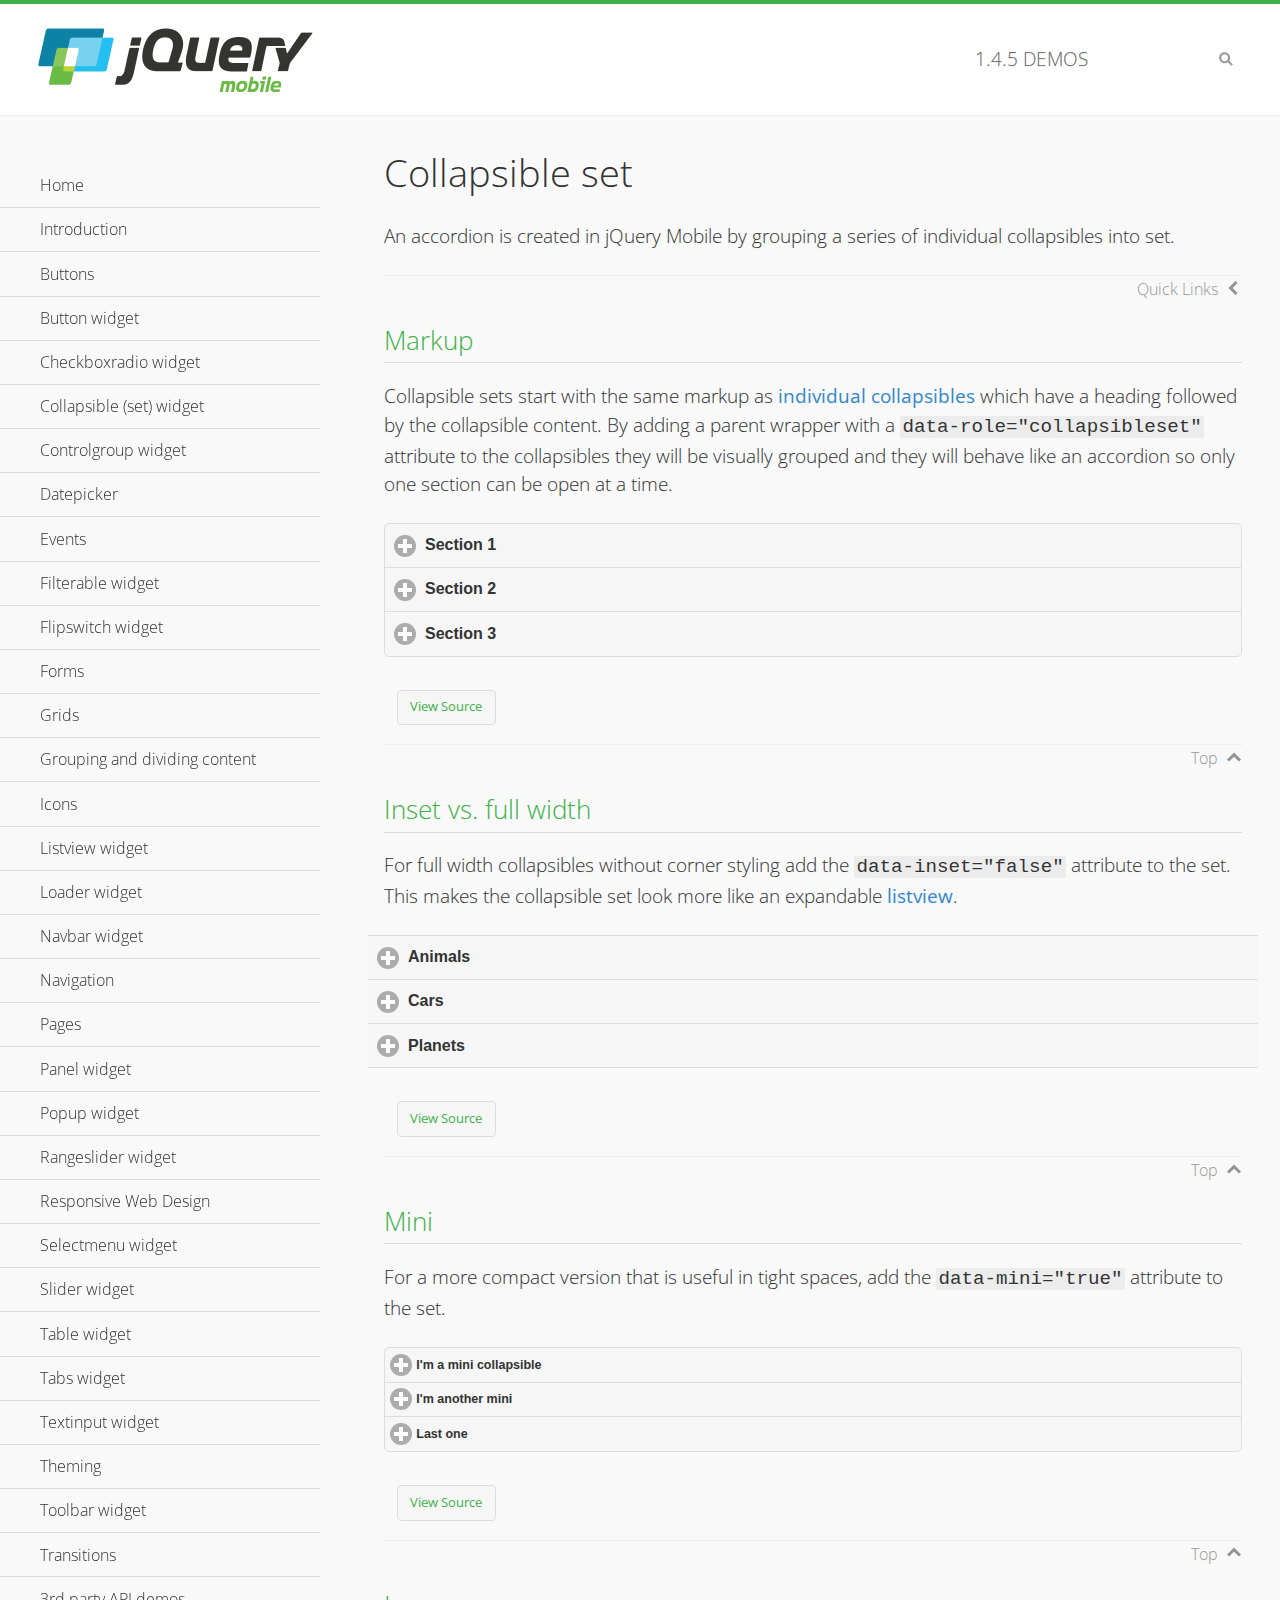
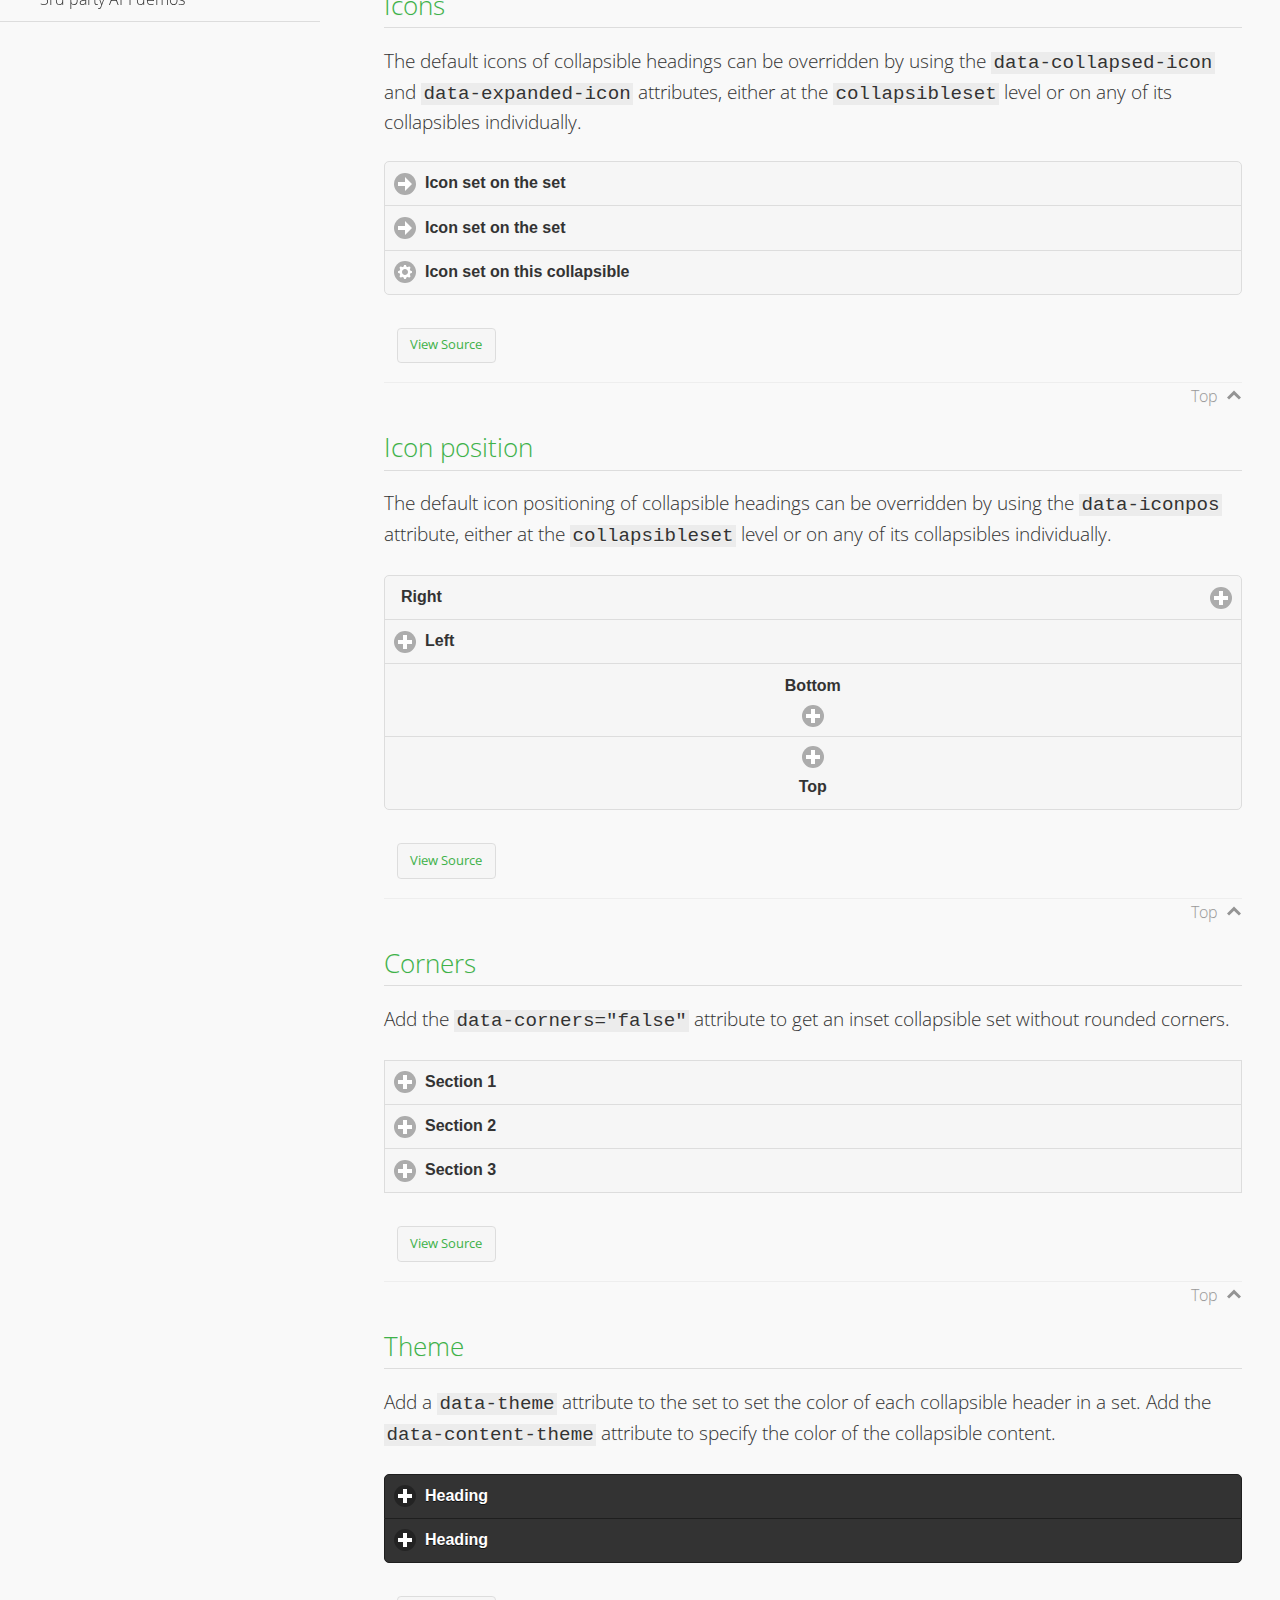
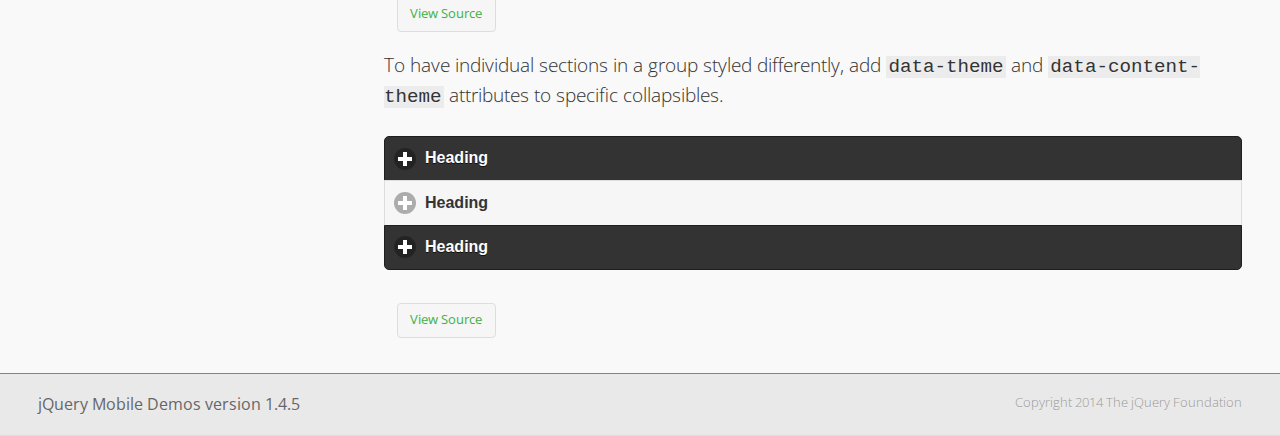
<file: one/jquery.mobile-1.4.5/demos/collapsibleset/index.html>
<!DOCTYPE html>
<html>
<head>
	<meta charset="utf-8">
	<meta name="viewport" content="width=device-width, initial-scale=1">
	<title>Collapsible set - jQuery Mobile Demos</title>
	<link rel="shortcut icon" href="../favicon.ico">
    <link rel="stylesheet" href="http://fonts.googleapis.com/css?family=Open+Sans:300,400,700">
	<link rel="stylesheet" href="../css/themes/default/jquery.mobile-1.4.5.min.css">
	<link rel="stylesheet" href="../_assets/css/jqm-demos.css">
	<script src="../js/jquery.js"></script>
	<script src="../_assets/js/index.js"></script>
	<script src="../js/jquery.mobile-1.4.5.min.js"></script>
</head>
<body>
<div data-role="page" class="jqm-demos" data-quicklinks="true">

	<div data-role="header" class="jqm-header">
		<h2><a href="../" title="jQuery Mobile Demos home"><img src="../_assets/img/jquery-logo.png" alt="jQuery Mobile"></a></h2>
		<p><span class="jqm-version"></span> Demos</p>
		<a href="#" class="jqm-navmenu-link ui-btn ui-btn-icon-notext ui-corner-all ui-icon-bars ui-nodisc-icon ui-alt-icon ui-btn-left">Menu</a>
		<a href="#" class="jqm-search-link ui-btn ui-btn-icon-notext ui-corner-all ui-icon-search ui-nodisc-icon ui-alt-icon ui-btn-right">Search</a>
	</div><!-- /header -->

	<div role="main" class="ui-content jqm-content">

		<h1>Collapsible set</h1>

		<p>An accordion is created in jQuery Mobile by grouping a series of individual collapsibles into set.</p>

		<h2>Markup</h2>

		<p>Collapsible sets start with the same markup as <a href="../collapsible/" data-ajax="false">individual collapsibles</a> which have a heading followed by the collapsible content. By adding a parent wrapper with a <code>data-role="collapsibleset"</code> attribute to the collapsibles they will be visually grouped and they will behave like an accordion so only one section can be open at a time.</p>

			<div data-demo-html="true">
				<div data-role="collapsibleset" data-theme="a" data-content-theme="a">
					<div data-role="collapsible">
						<h3>Section 1</h3>
					<p>I'm the collapsible content for section 1</p>
					</div>
					<div data-role="collapsible">
						<h3>Section 2</h3>
					<p>I'm the collapsible content for section 2</p>

					</div>
					<div data-role="collapsible">
						<h3>Section 3</h3>
					<p>I'm the collapsible content for section 3</p>
					</div>
				</div>
			</div><!--/demo-html -->

		<h2>Inset vs. full width</h2>

		<p>For full width collapsibles without corner styling add the <code>data-inset="false"</code> attribute to the set. This makes the collapsible set look more like an expandable <a href="../listview/">listview</a>.</p>

			<div data-demo-html="true">
				<div data-role="collapsibleset" data-inset="false">
					<div data-role="collapsible">
						<h3>Animals</h3>
						<ul data-role="listview" data-inset="false">
							<li>Cats</li>
							<li>Dogs</li>
							<li>Lizards</li>
							<li>Snakes</li>
						</ul>
					</div>
					<div data-role="collapsible">
						<h3>Cars</h3>
						<ul data-role="listview" data-inset="false">
							<li>Acura</li>
							<li>Audi</li>
							<li>BMW</li>
							<li>Cadillac</li>
						</ul>
					</div>
					<div data-role="collapsible">
						<h3>Planets</h3>
						<ul data-role="listview" data-inset="false">
							<li>Earth</li>
							<li>Jupiter</li>
							<li>Mars</li>
							<li>Mercury</li>
						</ul>
					</div>
				</div>
			</div><!--/demo-html -->

		<h2>Mini</h2>

		<p>For a more compact version that is useful in tight spaces, add the <code>data-mini="true"</code> attribute to the set. </p>

			<div data-demo-html="true">
				<div data-role="collapsibleset" data-theme="a" data-content-theme="a" data-mini="true">
					<div data-role="collapsible">
						<h3>I'm a mini collapsible</h3>
					<p>This is good for tight spaces.</p>
					</div>
					<div data-role="collapsible">
						<h3>I'm another mini</h3>
					<p>Here's some collapsible content.</p>

					</div>
					<div data-role="collapsible">
						<h3>Last one</h3>
					<p>Final bit of collapsible content.</p>
					</div>
				</div>
			</div><!--/demo-html -->

		<h2>Icons</h2>

		<p>The default icons of collapsible headings can be overridden by using the <code>data-collapsed-icon</code> and <code>data-expanded-icon</code> attributes, either at the <code>collapsibleset</code> level or on any of its collapsibles individually.</p>

			<div data-demo-html="true">
				<div data-role="collapsibleset" data-theme="a" data-content-theme="a" data-collapsed-icon="arrow-r" data-expanded-icon="arrow-d">
					<div data-role="collapsible">
						<h3>Icon set on the set</h3>
					<p>Specify the open and close icons on the set to apply it to all the collapsibles within.</p>
					</div>
					<div data-role="collapsible">
						<h3>Icon set on the set</h3>
					<p>This collapsible also gets the icon from the set.</p>
					</div>
					<div data-role="collapsible" data-collapsed-icon="gear" data-expanded-icon="delete">
						<h3>Icon set on this collapsible</h3>
					<p>The icons here are applied to this collapsible specifically, thus overriding the set icons.</p>
					</div>
				</div>
			</div><!--/demo-html -->

		<h2>Icon position</h2>

		<p>The default icon positioning of collapsible headings can be overridden by using the <code>data-iconpos</code> attribute, either at the <code>collapsibleset</code> level or on any of its collapsibles individually.</p>

			<div data-demo-html="true">
				<div data-role="collapsibleset" data-theme="a" data-content-theme="a" data-iconpos="right">
					<div data-role="collapsible">
						<h3>Right</h3>
					<p>Inherits icon positioning from <code>data-iconpos="right"</code> attribute on set.</p>
					</div>
					<div data-role="collapsible" data-iconpos="left">
						<h3>Left</h3>
					<p>Set via <code>data-iconpos="left"</code> attribute on the collapsible</p>
					</div>
					<div data-role="collapsible" data-iconpos="bottom">
						<h3>Bottom</h3>
					<p>Set via <code>data-iconpos="bottom"</code> attribute on the collapsible</p>
					</div>
					<div data-role="collapsible" data-iconpos="top">
						<h3>Top</h3>
					<p>Set via <code>data-iconpos="top"</code> attribute on the collapsible</p>
					</div>
				</div>
			</div><!--/demo-html -->

		<h2>Corners</h2>
		<p>Add the <code>data-corners="false"</code> attribute to get an inset collapsible set without rounded corners.</p>

			<div data-demo-html="true">
				<div data-role="collapsibleset" data-corners="false" data-theme="a" data-content-theme="a">
					<div data-role="collapsible">
						<h3>Section 1</h3>
					<p>Collapsible content</p>
					</div>
					<div data-role="collapsible">
						<h3>Section 2</h3>
					<p>Collapsible content</p>

					</div>
					<div data-role="collapsible">
						<h3>Section 3</h3>
					<p>Collapsible content</p>
					</div>
				</div>
			</div><!--/demo-html -->

		<h2>Theme</h2>

		<p>Add a <code>data-theme</code> attribute to the set to set the color of each collapsible header in a set. Add the <code>data-content-theme</code> attribute to specify the color of the collapsible content. </p>

			<div data-demo-html="true">
				<div data-role="collapsibleset" data-theme="b" data-content-theme="b">
					<div data-role="collapsible">
						<h3>Heading</h3>
						<p>Content</p>
					</div>
					<div data-role="collapsible">
						<h3>Heading</h3>
						<p>Content</p>
					</div>
				</div>
			</div><!--/demo-html -->

		<p>To have individual sections in a group styled differently, add <code>data-theme</code> and <code>data-content-theme</code> attributes to specific collapsibles.</p>

			<div data-demo-html="true">
				<div data-role="collapsibleset" data-theme="b" data-content-theme="b">
					<div data-role="collapsible">
						<h3>Heading</h3>
						<p>Content</p>
					</div>
					<div data-role="collapsible" data-theme="a" data-content-theme="a">
						<h3>Heading</h3>
						<p>Content</p>
					</div>
					<div data-role="collapsible">
						<h3>Heading</h3>
						<p>Content</p>
					</div>
				</div>
		</div><!--/demo-html -->

	</div><!-- /content -->
	    <div data-role="panel" class="jqm-navmenu-panel" data-position="left" data-display="overlay" data-theme="a">
	    	<ul class="jqm-list ui-alt-icon ui-nodisc-icon">
<li data-filtertext="demos homepage" data-icon="home"><a href=".././">Home</a></li>
<li data-filtertext="introduction overview getting started"><a href="../intro/" data-ajax="false">Introduction</a></li>
<li data-filtertext="buttons button markup buttonmarkup method anchor link button element"><a href="../button-markup/" data-ajax="false">Buttons</a></li>
<li data-filtertext="form button widget input button submit reset"><a href="../button/" data-ajax="false">Button widget</a></li>
<li data-role="collapsible" data-enhanced="true" data-collapsed-icon="carat-d" data-expanded-icon="carat-u" data-iconpos="right" data-inset="false" class="ui-collapsible ui-collapsible-themed-content ui-collapsible-collapsed">
	<h3 class="ui-collapsible-heading ui-collapsible-heading-collapsed">
		<a href="#" class="ui-collapsible-heading-toggle ui-btn ui-btn-icon-right ui-btn-inherit ui-icon-carat-d">
		    Checkboxradio widget<span class="ui-collapsible-heading-status"> click to expand contents</span>
		</a>
	</h3>
	<div class="ui-collapsible-content ui-body-inherit ui-collapsible-content-collapsed" aria-hidden="true">
		<ul>
			<li data-filtertext="form checkboxradio widget checkbox input checkboxes controlgroups"><a href="../checkboxradio-checkbox/" data-ajax="false">Checkboxes</a></li>
			<li data-filtertext="form checkboxradio widget radio input radio buttons controlgroups"><a href="../checkboxradio-radio/" data-ajax="false">Radio buttons</a></li>
		</ul>
	</div>
</li>
<li data-role="collapsible" data-enhanced="true" data-collapsed-icon="carat-d" data-expanded-icon="carat-u" data-iconpos="right" data-inset="false" class="ui-collapsible ui-collapsible-themed-content ui-collapsible-collapsed">
	<h3 class="ui-collapsible-heading ui-collapsible-heading-collapsed">
		<a href="#" class="ui-collapsible-heading-toggle ui-btn ui-btn-icon-right ui-btn-inherit ui-icon-carat-d">
			Collapsible (set) widget<span class="ui-collapsible-heading-status"> click to expand contents</span>
		</a>
	</h3>
	<div class="ui-collapsible-content ui-body-inherit ui-collapsible-content-collapsed" aria-hidden="true">
		<ul>
			<li data-filtertext="collapsibles content formatting"><a href="../collapsible/" data-ajax="false">Collapsible</a></li>
			<li data-filtertext="dynamic collapsible set accordion append expand"><a href="../collapsible-dynamic/" data-ajax="false">Dynamic collapsibles</a></li>
			<li data-filtertext="accordions collapsible set widget content formatting grouped collapsibles"><a href="../collapsibleset/" data-ajax="false">Collapsible set</a></li>
		</ul>
	</div>
</li>
<li data-role="collapsible" data-enhanced="true" data-collapsed-icon="carat-d" data-expanded-icon="carat-u" data-iconpos="right" data-inset="false" class="ui-collapsible ui-collapsible-themed-content ui-collapsible-collapsed">
	<h3 class="ui-collapsible-heading ui-collapsible-heading-collapsed">
		<a href="#" class="ui-collapsible-heading-toggle ui-btn ui-btn-icon-right ui-btn-inherit ui-icon-carat-d">
			Controlgroup widget<span class="ui-collapsible-heading-status"> click to expand contents</span>
		</a>
	</h3>
	<div class="ui-collapsible-content ui-body-inherit ui-collapsible-content-collapsed" aria-hidden="true">
		<ul>
			<li data-filtertext="controlgroups selectmenu checkboxradio input grouped buttons horizontal vertical"><a href="../controlgroup/" data-ajax="false">Controlgroup</a></li>
			<li data-filtertext="dynamic controlgroup dynamically add buttons"><a href="../controlgroup-dynamic/" data-ajax="false">Dynamic controlgroups</a></li>
		</ul>
	</div>
</li>
<li data-filtertext="form datepicker widget date input"><a href="../datepicker/" data-ajax="false">Datepicker</a></li>
<li data-role="collapsible" data-enhanced="true" data-collapsed-icon="carat-d" data-expanded-icon="carat-u" data-iconpos="right" data-inset="false" class="ui-collapsible ui-collapsible-themed-content ui-collapsible-collapsed">
	<h3 class="ui-collapsible-heading ui-collapsible-heading-collapsed">
		<a href="#" class="ui-collapsible-heading-toggle ui-btn ui-btn-icon-right ui-btn-inherit ui-icon-carat-d">
			Events<span class="ui-collapsible-heading-status"> click to expand contents</span>
		</a>
	</h3>
	<div class="ui-collapsible-content ui-body-inherit ui-collapsible-content-collapsed" aria-hidden="true">
		<ul>
			<li data-filtertext="swipe to delete list items listviews swipe events"><a href="../swipe-list/" data-ajax="false">Swipe list items</a></li>
			<li data-filtertext="swipe to navigate swipe page navigation swipe events"><a href="../swipe-page/" data-ajax="false">Swipe page navigation</a></li>
		</ul>
	</div>
</li>
<li data-filtertext="filterable filter elements sorting searching listview table"><a href="../filterable/" data-ajax="false">Filterable widget</a></li>
<li data-filtertext="form flipswitch widget flip toggle switch binary select checkbox input"><a href="../flipswitch/" data-ajax="false">Flipswitch widget</a></li>
<li data-role="collapsible" data-enhanced="true" data-collapsed-icon="carat-d" data-expanded-icon="carat-u" data-iconpos="right" data-inset="false" class="ui-collapsible ui-collapsible-themed-content ui-collapsible-collapsed">
	<h3 class="ui-collapsible-heading ui-collapsible-heading-collapsed">
		<a href="#" class="ui-collapsible-heading-toggle ui-btn ui-btn-icon-right ui-btn-inherit ui-icon-carat-d">
			Forms<span class="ui-collapsible-heading-status"> click to expand contents</span>
		</a>
	</h3>
	<div class="ui-collapsible-content ui-body-inherit ui-collapsible-content-collapsed" aria-hidden="true">
		<ul>
			<li data-filtertext="forms text checkbox radio range button submit reset inputs selects textarea slider flipswitch label form elements"><a href="../forms/" data-ajax="false">Forms</a></li>
			<li data-filtertext="form hide labels hidden accessible ui-hidden-accessible forms"><a href="../forms-label-hidden-accessible/" data-ajax="false">Hide labels</a></li>
			<li data-filtertext="form field containers fieldcontain ui-field-contain forms"><a href="../forms-field-contain/" data-ajax="false">Field containers</a></li>
			<li data-filtertext="forms disabled form elements"><a href="../forms-disabled/" data-ajax="false">Forms disabled</a></li>
			<li data-filtertext="forms gallery examples overview forms text checkbox radio range button submit reset inputs selects textarea slider flipswitch label form elements"><a href="../forms-gallery/" data-ajax="false">Forms gallery</a></li>
		</ul>
	</div>
</li>
<li data-role="collapsible" data-enhanced="true" data-collapsed-icon="carat-d" data-expanded-icon="carat-u" data-iconpos="right" data-inset="false" class="ui-collapsible ui-collapsible-themed-content ui-collapsible-collapsed">
	<h3 class="ui-collapsible-heading ui-collapsible-heading-collapsed">
		<a href="#" class="ui-collapsible-heading-toggle ui-btn ui-btn-icon-right ui-btn-inherit ui-icon-carat-d">
			Grids<span class="ui-collapsible-heading-status"> click to expand contents</span>
		</a>
	</h3>
	<div class="ui-collapsible-content ui-body-inherit ui-collapsible-content-collapsed" aria-hidden="true">
		<ul>
			<li data-filtertext="grids columns blocks content formatting rwd responsive css framework"><a href="../grids/" data-ajax="false">Grids</a></li>
			<li data-filtertext="buttons in grids css framework"><a href="../grids-buttons/" data-ajax="false">Buttons in grids</a></li>
			<li data-filtertext="custom responsive grids rwd css framework"><a href="../grids-custom-responsive/" data-ajax="false">Custom responsive grids</a></li>
		</ul>
	</div>
</li>
<li data-filtertext="blocks content formatting sections heading"><a href="../body-bar-classes/" data-ajax="false">Grouping and dividing content</a></li>
<li data-role="collapsible" data-enhanced="true" data-collapsed-icon="carat-d" data-expanded-icon="carat-u" data-iconpos="right" data-inset="false" class="ui-collapsible ui-collapsible-themed-content ui-collapsible-collapsed">
	<h3 class="ui-collapsible-heading ui-collapsible-heading-collapsed">
		<a href="#" class="ui-collapsible-heading-toggle ui-btn ui-btn-icon-right ui-btn-inherit ui-icon-carat-d">
			Icons<span class="ui-collapsible-heading-status"> click to expand contents</span>
		</a>
	</h3>
	<div class="ui-collapsible-content ui-body-inherit ui-collapsible-content-collapsed" aria-hidden="true">
		<ul>
			<li data-filtertext="button icons svg disc alt custom icon position"><a href="../icons/" data-ajax="false">Icons</a></li>
			<li data-filtertext=""><a href="../icons-grunticon/" data-ajax="false">Grunticon loader</a></li>
		</ul>
	</div>
</li>
<li data-role="collapsible" data-enhanced="true" data-collapsed-icon="carat-d" data-expanded-icon="carat-u" data-iconpos="right" data-inset="false" class="ui-collapsible ui-collapsible-themed-content ui-collapsible-collapsed">
	<h3 class="ui-collapsible-heading ui-collapsible-heading-collapsed">
		<a href="#" class="ui-collapsible-heading-toggle ui-btn ui-btn-icon-right ui-btn-inherit ui-icon-carat-d">
			Listview widget<span class="ui-collapsible-heading-status"> click to expand contents</span>
		</a>
	</h3>
	<div class="ui-collapsible-content ui-body-inherit ui-collapsible-content-collapsed" aria-hidden="true">
		<ul>
			<li data-filtertext="listview widget thumbnails icons nested split button collapsible ul ol"><a href="../listview/" data-ajax="false">Listview</a></li>
			<li data-filtertext="autocomplete filterable reveal listview filtertextbeforefilter placeholder"><a href="../listview-autocomplete/" data-ajax="false">Listview autocomplete</a></li>
			<li data-filtertext="autocomplete filterable reveal listview remote data filtertextbeforefilter placeholder"><a href="../listview-autocomplete-remote/" data-ajax="false">Listview autocomplete remote data</a></li>
			<li data-filtertext="autodividers anchor jump scroll linkbars listview lists ul ol"><a href="../listview-autodividers-linkbar/" data-ajax="false">Listview autodividers linkbar</a></li>
			<li data-filtertext="listview autodividers selector autodividersselector lists ul ol"><a href="../listview-autodividers-selector/" data-ajax="false">Listview autodividers selector</a></li>
			<li data-filtertext="listview nested list items"><a href="../listview-nested-lists/" data-ajax="false">Nested Listviews</a></li>
			<li data-filtertext="listview collapsible list items flat"><a href="../listview-collapsible-item-flat/" data-ajax="false">Listview collapsible list items (flat)</a></li>
			<li data-filtertext="listview collapsible list indented"><a href="../listview-collapsible-item-indented/" data-ajax="false">Listview collapsible list items (indented)</a></li>
			<li data-filtertext="grid listview responsive grids responsive listviews lists ul"><a href="../listview-grid/" data-ajax="false">Listview responsive grid</a></li>
		</ul>
	</div>
</li>
<li data-filtertext="loader widget page loading navigation overlay spinner"><a href="../loader/" data-ajax="false">Loader widget</a></li>
<li data-filtertext="navbar widget navmenu toolbars header footer"><a href="../navbar/" data-ajax="false">Navbar widget</a></li>
<li data-role="collapsible" data-enhanced="true" data-collapsed-icon="carat-d" data-expanded-icon="carat-u" data-iconpos="right" data-inset="false" class="ui-collapsible ui-collapsible-themed-content ui-collapsible-collapsed">
	<h3 class="ui-collapsible-heading ui-collapsible-heading-collapsed">
		<a href="#" class="ui-collapsible-heading-toggle ui-btn ui-btn-icon-right ui-btn-inherit ui-icon-carat-d">
			Navigation<span class="ui-collapsible-heading-status"> click to expand contents</span>
		</a>
	</h3>
	<div class="ui-collapsible-content ui-body-inherit ui-collapsible-content-collapsed" aria-hidden="true">
		<ul>
			<li data-filtertext="ajax navigation navigate widget history event method"><a href="../navigation/" data-ajax="false">Navigation</a></li>
			<li data-filtertext="linking pages page links navigation ajax prefetch cache"><a href="../navigation-linking-pages/" data-ajax="false">Linking pages</a></li>
			<!-- <li data-filtertext="php redirect server redirection server-side navigation"><a href="../navigation-php-redirect/" data-ajax="false">PHP redirect demo</a></li>-->
			<li data-filtertext="navigation redirection hash query"><a href="../navigation-hash-processing/" data-ajax="false">Hash processing demo</a></li>
			<li data-filtertext="navigation redirection hash query"><a href="../page-events/" data-ajax="false">Page Navigation Events</a></li>
		</ul>
	</div>
</li>
<li data-role="collapsible" data-enhanced="true" data-collapsed-icon="carat-d" data-expanded-icon="carat-u" data-iconpos="right" data-inset="false" class="ui-collapsible ui-collapsible-themed-content ui-collapsible-collapsed">
	<h3 class="ui-collapsible-heading ui-collapsible-heading-collapsed">
		<a href="#" class="ui-collapsible-heading-toggle ui-btn ui-btn-icon-right ui-btn-inherit ui-icon-carat-d">
			Pages<span class="ui-collapsible-heading-status"> click to expand contents</span>
		</a>
	</h3>
	<div class="ui-collapsible-content ui-body-inherit ui-collapsible-content-collapsed" aria-hidden="true">
		<ul>
			<li data-filtertext="pages page widget ajax navigation"><a href="../pages/" data-ajax="false">Pages</a></li>
			<li data-filtertext="single page"><a href="../pages-single-page/" data-ajax="false">Single page</a></li>
			<li data-filtertext="multipage multi-page page"><a href="../pages-multi-page/" data-ajax="false">Multi-page template</a></li>
			<li data-filtertext="dialog page widget modal popup"><a href="../pages-dialog/" data-ajax="false">Dialog page</a></li>
		</ul>
	</div>
</li>
<li data-role="collapsible" data-enhanced="true" data-collapsed-icon="carat-d" data-expanded-icon="carat-u" data-iconpos="right" data-inset="false" class="ui-collapsible ui-collapsible-themed-content ui-collapsible-collapsed">
	<h3 class="ui-collapsible-heading ui-collapsible-heading-collapsed">
		<a href="#" class="ui-collapsible-heading-toggle ui-btn ui-btn-icon-right ui-btn-inherit ui-icon-carat-d">
			Panel widget<span class="ui-collapsible-heading-status"> click to expand contents</span>
		</a>
	</h3>
	<div class="ui-collapsible-content ui-body-inherit ui-collapsible-content-collapsed" aria-hidden="true">
		<ul>
			<li data-filtertext="panel widget sliding panels reveal push overlay responsive"><a href="../panel/" data-ajax="false">Panel</a></li>
			<li data-filtertext=""><a href="../panel-external/" data-ajax="false">External panels</a></li>
			<li data-filtertext="panel "><a href="../panel-fixed/" data-ajax="false">Fixed panels</a></li>
			<li data-filtertext="panel slide panels sliding panels shadow rwd responsive breakpoint"><a href="../panel-responsive/" data-ajax="false">Panels responsive</a></li>
			<li data-filtertext="panel custom style custom panel width reveal shadow listview panel styling page background wrapper"><a href="../panel-styling/" data-ajax="false">Custom panel style</a></li>
			<li data-filtertext="panel open on swipe"><a href="../panel-swipe-open/" data-ajax="false">Panel open on swipe</a></li>
			<li data-filtertext="panels outside page internal external toolbars"><a href="../panel-external-internal/" data-ajax="false">Panel external and internal</a></li>
		</ul>
	</div>
</li>
<li data-role="collapsible" data-enhanced="true" data-collapsed-icon="carat-d" data-expanded-icon="carat-u" data-iconpos="right" data-inset="false" class="ui-collapsible ui-collapsible-themed-content ui-collapsible-collapsed">
	<h3 class="ui-collapsible-heading ui-collapsible-heading-collapsed">
		<a href="#" class="ui-collapsible-heading-toggle ui-btn ui-btn-icon-right ui-btn-inherit ui-icon-carat-d">
			Popup widget<span class="ui-collapsible-heading-status"> click to expand contents</span>
		</a>
	</h3>
	<div class="ui-collapsible-content ui-body-inherit ui-collapsible-content-collapsed" aria-hidden="true">
		<ul>
			<li data-filtertext="popup widget popups dialog modal transition tooltip lightbox form overlay screen flip pop fade transition"><a href="../popup/" data-ajax="false">Popup</a></li>
			<li data-filtertext="popup alignment position"><a href="../popup-alignment/" data-ajax="false">Popup alignment</a></li>
			<li data-filtertext="popup arrow size popups popover"><a href="../popup-arrow-size/" data-ajax="false">Popup arrow size</a></li>
			<li data-filtertext="dynamic popups popup images lightbox"><a href="../popup-dynamic/" data-ajax="false">Dynamic popups</a></li>
			<li data-filtertext="popups with iframes scaling"><a href="../popup-iframe/" data-ajax="false">Popups with iframes</a></li>
			<li data-filtertext="popup image scaling"><a href="../popup-image-scaling/" data-ajax="false">Popup image scaling</a></li>
			<li data-filtertext="external popup outside multi-page"><a href="../popup-outside-multipage/" data-ajax="false">Popup outside multi-page</a></li>
		</ul>
	</div>
</li>
<li data-filtertext="form rangeslider widget dual sliders dual handle sliders range input"><a href="../rangeslider/" data-ajax="false">Rangeslider widget</a></li>
<li data-filtertext="responsive web design rwd adaptive progressive enhancement PE accessible mobile breakpoints media query media queries"><a href="../rwd/" data-ajax="false">Responsive Web Design</a></li>
<li data-role="collapsible" data-enhanced="true" data-collapsed-icon="carat-d" data-expanded-icon="carat-u" data-iconpos="right" data-inset="false" class="ui-collapsible ui-collapsible-themed-content ui-collapsible-collapsed">
	<h3 class="ui-collapsible-heading ui-collapsible-heading-collapsed">
		<a href="#" class="ui-collapsible-heading-toggle ui-btn ui-btn-icon-right ui-btn-inherit ui-icon-carat-d">
			Selectmenu widget<span class="ui-collapsible-heading-status"> click to expand contents</span>
		</a>
	</h3>
	<div class="ui-collapsible-content ui-body-inherit ui-collapsible-content-collapsed" aria-hidden="true">
		<ul>
			<li data-filtertext="form selectmenu widget select input custom select menu selects"><a href="../selectmenu/" data-ajax="false">Selectmenu</a></li>
			<li data-filtertext="form custom select menu selectmenu widget custom menu option optgroup multiple selects"><a href="../selectmenu-custom/" data-ajax="false">Custom select menu</a></li>
			<li data-filtertext="filterable select filter popup dialog"><a href="../selectmenu-custom-filter/" data-ajax="false">Custom select menu with filter</a></li>
		</ul>
	</div>
</li>
<li data-role="collapsible" data-enhanced="true" data-collapsed-icon="carat-d" data-expanded-icon="carat-u" data-iconpos="right" data-inset="false" class="ui-collapsible ui-collapsible-themed-content ui-collapsible-collapsed">
	<h3 class="ui-collapsible-heading ui-collapsible-heading-collapsed">
		<a href="#" class="ui-collapsible-heading-toggle ui-btn ui-btn-icon-right ui-btn-inherit ui-icon-carat-d">
			Slider widget<span class="ui-collapsible-heading-status"> click to expand contents</span>
		</a>
	</h3>
	<div class="ui-collapsible-content ui-body-inherit ui-collapsible-content-collapsed" aria-hidden="true">
		<ul>
			<li data-filtertext="form slider widget range input single sliders"><a href="../slider/" data-ajax="false">Slider</a></li>
			<li data-filtertext="form slider widget flipswitch slider binary select flip toggle switch"><a href="../slider-flipswitch/" data-ajax="false">Slider flip toggle switch</a></li>
			<li data-filtertext="form slider tooltip handle value input range sliders"><a href="../slider-tooltip/" data-ajax="false">Slider tooltip</a></li>
		</ul>
	</div>
</li>
<li data-role="collapsible" data-enhanced="true" data-collapsed-icon="carat-d" data-expanded-icon="carat-u" data-iconpos="right" data-inset="false" class="ui-collapsible ui-collapsible-themed-content ui-collapsible-collapsed">
	<h3 class="ui-collapsible-heading ui-collapsible-heading-collapsed">
		<a href="#" class="ui-collapsible-heading-toggle ui-btn ui-btn-icon-right ui-btn-inherit ui-icon-carat-d">
			Table widget<span class="ui-collapsible-heading-status"> click to expand contents</span>
		</a>
	</h3>
	<div class="ui-collapsible-content ui-body-inherit ui-collapsible-content-collapsed" aria-hidden="true">
		<ul>
			<li data-filtertext="table widget reflow column toggle th td responsive tables rwd hide show tabular"><a href="../table-column-toggle/" data-ajax="false">Table Column Toggle</a></li>
			<li data-filtertext="table column toggle phone comparison demo"><a href="../table-column-toggle-example/" data-ajax="false">Table Column Toggle demo</a></li>
			<li data-filtertext="responsive tables table column toggle heading groups rwd breakpoint"><a href="../table-column-toggle-heading-groups/" data-ajax="false">Table Column Toggle heading groups</a></li>
			<li data-filtertext="responsive tables table column toggle hide rwd breakpoint customization options"><a href="../table-column-toggle-options/" data-ajax="false">Table Column Toggle options</a></li>
			<li data-filtertext="table reflow th td responsive rwd columns tabular"><a href="../table-reflow/" data-ajax="false">Table Reflow</a></li>
			<li data-filtertext="responsive tables table reflow heading groups rwd breakpoint"><a href="../table-reflow-heading-groups/" data-ajax="false">Table Reflow heading groups</a></li>
			<li data-filtertext="responsive tables table reflow stripes strokes table style"><a href="../table-reflow-stripes-strokes/" data-ajax="false">Table Reflow stripes and strokes</a></li>
			<li data-filtertext="responsive tables table reflow stack custom styles"><a href="../table-reflow-styling/" data-ajax="false">Table Reflow custom styles</a></li>
		</ul>
	</div>
</li>
<li data-filtertext="ui tabs widget"><a href="../tabs/" data-ajax="false">Tabs widget</a></li>
<li data-filtertext="form textinput widget text input textarea number date time tel email file color password"><a href="../textinput/" data-ajax="false">Textinput widget</a></li>
<li data-role="collapsible" data-enhanced="true" data-collapsed-icon="carat-d" data-expanded-icon="carat-u" data-iconpos="right" data-inset="false" class="ui-collapsible ui-collapsible-themed-content ui-collapsible-collapsed">
	<h3 class="ui-collapsible-heading ui-collapsible-heading-collapsed">
		<a href="#" class="ui-collapsible-heading-toggle ui-btn ui-btn-icon-right ui-btn-inherit ui-icon-carat-d">
			Theming<span class="ui-collapsible-heading-status"> click to expand contents</span>
		</a>
	</h3>
	<div class="ui-collapsible-content ui-body-inherit ui-collapsible-content-collapsed" aria-hidden="true">
		<ul>
			<li data-filtertext="default theme swatches theming style css"><a href="../theme-default/" data-ajax="false">Default theme</a></li>
			<li data-filtertext="classic theme old theme swatches theming style css"><a href="../theme-classic/" data-ajax="false">Classic theme</a></li>
		</ul>
	</div>
</li>
<li data-role="collapsible" data-enhanced="true" data-collapsed-icon="carat-d" data-expanded-icon="carat-u" data-iconpos="right" data-inset="false" class="ui-collapsible ui-collapsible-themed-content ui-collapsible-collapsed">
	<h3 class="ui-collapsible-heading ui-collapsible-heading-collapsed">
		<a href="#" class="ui-collapsible-heading-toggle ui-btn ui-btn-icon-right ui-btn-inherit ui-icon-carat-d">
			Toolbar widget<span class="ui-collapsible-heading-status"> click to expand contents</span>
		</a>
	</h3>
	<div class="ui-collapsible-content ui-body-inherit ui-collapsible-content-collapsed" aria-hidden="true">
		<ul>
			<li data-filtertext="toolbar widget header footer toolbars fixed fullscreen external sections"><a href="../toolbar/" data-ajax="false">Toolbar</a></li>
			<li data-filtertext="dynamic toolbars dynamically add toolbar header footer"><a href="../toolbar-dynamic/" data-ajax="false">Dynamic toolbars</a></li>
			<li data-filtertext="external toolbars header footer"><a href="../toolbar-external/" data-ajax="false">External toolbars</a></li>
			<li data-filtertext="fixed toolbars header footer"><a href="../toolbar-fixed/" data-ajax="false">Fixed toolbars</a></li>
			<li data-filtertext="fixed fullscreen toolbars header footer"><a href="../toolbar-fixed-fullscreen/" data-ajax="false">Fullscreen toolbars</a></li>
			<li data-filtertext="external fixed toolbars header footer"><a href="../toolbar-fixed-external/" data-ajax="false">Fixed external toolbars</a></li>
			<li data-filtertext="external persistent toolbars header footer navbar navmenu"><a href="../toolbar-fixed-persistent/" data-ajax="false">Persistent toolbars</a></li>
			<li data-filtertext="external ajax optimized toolbars persistent toolbars header footer navbar"><a href="../toolbar-fixed-persistent-optimized/" data-ajax="false">Ajax optimized toolbars</a></li>
			<li data-filtertext="form in toolbars header footer"><a href="../toolbar-fixed-forms/" data-ajax="false">Form in toolbar</a></li>
		</ul>
	</div>
</li>
<li data-filtertext="page transitions animated pages popup navigation flip slide fade pop"><a href="../transitions/" data-ajax="false">Transitions</a></li>
<li data-role="collapsible" data-enhanced="true" data-collapsed-icon="carat-d" data-expanded-icon="carat-u" data-iconpos="right" data-inset="false" class="ui-collapsible ui-collapsible-themed-content ui-collapsible-collapsed">
	<h3 class="ui-collapsible-heading ui-collapsible-heading-collapsed">
		<a href="#" class="ui-collapsible-heading-toggle ui-btn ui-btn-icon-right ui-btn-inherit ui-icon-carat-d">
			3rd party API demos<span class="ui-collapsible-heading-status"> click to expand contents</span>
		</a>
	</h3>
	<div class="ui-collapsible-content ui-body-inherit ui-collapsible-content-collapsed" aria-hidden="true">
		<ul>
			<li data-filtertext="backbone requirejs navigation router"><a href="../backbone-requirejs/" data-ajax="false">Backbone RequireJS</a></li>
			<li data-filtertext="google maps geolocation demo"><a href="../map-geolocation/" data-ajax="false">Google Maps geolocation</a></li>
			<li data-filtertext="google maps hybrid"><a href="../map-list-toggle/" data-ajax="false">Google Maps list toggle</a></li>
		</ul>
	</div>
</li>



		     </ul>
		</div><!-- /panel -->


	<div data-role="footer" data-position="fixed" data-tap-toggle="false" class="jqm-footer">
		<p>jQuery Mobile Demos version <span class="jqm-version"></span></p>
		<p>Copyright 2014 The jQuery Foundation</p>
	</div><!-- /footer -->
	<!-- TODO: This should become an external panel so we can add input to markup (unique ID) -->
    <div data-role="panel" class="jqm-search-panel" data-position="right" data-display="overlay" data-theme="a">
		<div class="jqm-search">
			<ul class="jqm-list" data-filter-placeholder="Search demos..." data-filter-reveal="true">
<li data-filtertext="demos homepage" data-icon="home"><a href=".././">Home</a></li>
<li data-filtertext="introduction overview getting started"><a href="../intro/" data-ajax="false">Introduction</a></li>
<li data-filtertext="buttons button markup buttonmarkup method anchor link button element"><a href="../button-markup/" data-ajax="false">Buttons</a></li>
<li data-filtertext="form button widget input button submit reset"><a href="../button/" data-ajax="false">Button widget</a></li>
<li data-role="collapsible" data-enhanced="true" data-collapsed-icon="carat-d" data-expanded-icon="carat-u" data-iconpos="right" data-inset="false" class="ui-collapsible ui-collapsible-themed-content ui-collapsible-collapsed">
	<h3 class="ui-collapsible-heading ui-collapsible-heading-collapsed">
		<a href="#" class="ui-collapsible-heading-toggle ui-btn ui-btn-icon-right ui-btn-inherit ui-icon-carat-d">
		    Checkboxradio widget<span class="ui-collapsible-heading-status"> click to expand contents</span>
		</a>
	</h3>
	<div class="ui-collapsible-content ui-body-inherit ui-collapsible-content-collapsed" aria-hidden="true">
		<ul>
			<li data-filtertext="form checkboxradio widget checkbox input checkboxes controlgroups"><a href="../checkboxradio-checkbox/" data-ajax="false">Checkboxes</a></li>
			<li data-filtertext="form checkboxradio widget radio input radio buttons controlgroups"><a href="../checkboxradio-radio/" data-ajax="false">Radio buttons</a></li>
		</ul>
	</div>
</li>
<li data-role="collapsible" data-enhanced="true" data-collapsed-icon="carat-d" data-expanded-icon="carat-u" data-iconpos="right" data-inset="false" class="ui-collapsible ui-collapsible-themed-content ui-collapsible-collapsed">
	<h3 class="ui-collapsible-heading ui-collapsible-heading-collapsed">
		<a href="#" class="ui-collapsible-heading-toggle ui-btn ui-btn-icon-right ui-btn-inherit ui-icon-carat-d">
			Collapsible (set) widget<span class="ui-collapsible-heading-status"> click to expand contents</span>
		</a>
	</h3>
	<div class="ui-collapsible-content ui-body-inherit ui-collapsible-content-collapsed" aria-hidden="true">
		<ul>
			<li data-filtertext="collapsibles content formatting"><a href="../collapsible/" data-ajax="false">Collapsible</a></li>
			<li data-filtertext="dynamic collapsible set accordion append expand"><a href="../collapsible-dynamic/" data-ajax="false">Dynamic collapsibles</a></li>
			<li data-filtertext="accordions collapsible set widget content formatting grouped collapsibles"><a href="../collapsibleset/" data-ajax="false">Collapsible set</a></li>
		</ul>
	</div>
</li>
<li data-role="collapsible" data-enhanced="true" data-collapsed-icon="carat-d" data-expanded-icon="carat-u" data-iconpos="right" data-inset="false" class="ui-collapsible ui-collapsible-themed-content ui-collapsible-collapsed">
	<h3 class="ui-collapsible-heading ui-collapsible-heading-collapsed">
		<a href="#" class="ui-collapsible-heading-toggle ui-btn ui-btn-icon-right ui-btn-inherit ui-icon-carat-d">
			Controlgroup widget<span class="ui-collapsible-heading-status"> click to expand contents</span>
		</a>
	</h3>
	<div class="ui-collapsible-content ui-body-inherit ui-collapsible-content-collapsed" aria-hidden="true">
		<ul>
			<li data-filtertext="controlgroups selectmenu checkboxradio input grouped buttons horizontal vertical"><a href="../controlgroup/" data-ajax="false">Controlgroup</a></li>
			<li data-filtertext="dynamic controlgroup dynamically add buttons"><a href="../controlgroup-dynamic/" data-ajax="false">Dynamic controlgroups</a></li>
		</ul>
	</div>
</li>
<li data-filtertext="form datepicker widget date input"><a href="../datepicker/" data-ajax="false">Datepicker</a></li>
<li data-role="collapsible" data-enhanced="true" data-collapsed-icon="carat-d" data-expanded-icon="carat-u" data-iconpos="right" data-inset="false" class="ui-collapsible ui-collapsible-themed-content ui-collapsible-collapsed">
	<h3 class="ui-collapsible-heading ui-collapsible-heading-collapsed">
		<a href="#" class="ui-collapsible-heading-toggle ui-btn ui-btn-icon-right ui-btn-inherit ui-icon-carat-d">
			Events<span class="ui-collapsible-heading-status"> click to expand contents</span>
		</a>
	</h3>
	<div class="ui-collapsible-content ui-body-inherit ui-collapsible-content-collapsed" aria-hidden="true">
		<ul>
			<li data-filtertext="swipe to delete list items listviews swipe events"><a href="../swipe-list/" data-ajax="false">Swipe list items</a></li>
			<li data-filtertext="swipe to navigate swipe page navigation swipe events"><a href="../swipe-page/" data-ajax="false">Swipe page navigation</a></li>
		</ul>
	</div>
</li>
<li data-filtertext="filterable filter elements sorting searching listview table"><a href="../filterable/" data-ajax="false">Filterable widget</a></li>
<li data-filtertext="form flipswitch widget flip toggle switch binary select checkbox input"><a href="../flipswitch/" data-ajax="false">Flipswitch widget</a></li>
<li data-role="collapsible" data-enhanced="true" data-collapsed-icon="carat-d" data-expanded-icon="carat-u" data-iconpos="right" data-inset="false" class="ui-collapsible ui-collapsible-themed-content ui-collapsible-collapsed">
	<h3 class="ui-collapsible-heading ui-collapsible-heading-collapsed">
		<a href="#" class="ui-collapsible-heading-toggle ui-btn ui-btn-icon-right ui-btn-inherit ui-icon-carat-d">
			Forms<span class="ui-collapsible-heading-status"> click to expand contents</span>
		</a>
	</h3>
	<div class="ui-collapsible-content ui-body-inherit ui-collapsible-content-collapsed" aria-hidden="true">
		<ul>
			<li data-filtertext="forms text checkbox radio range button submit reset inputs selects textarea slider flipswitch label form elements"><a href="../forms/" data-ajax="false">Forms</a></li>
			<li data-filtertext="form hide labels hidden accessible ui-hidden-accessible forms"><a href="../forms-label-hidden-accessible/" data-ajax="false">Hide labels</a></li>
			<li data-filtertext="form field containers fieldcontain ui-field-contain forms"><a href="../forms-field-contain/" data-ajax="false">Field containers</a></li>
			<li data-filtertext="forms disabled form elements"><a href="../forms-disabled/" data-ajax="false">Forms disabled</a></li>
			<li data-filtertext="forms gallery examples overview forms text checkbox radio range button submit reset inputs selects textarea slider flipswitch label form elements"><a href="../forms-gallery/" data-ajax="false">Forms gallery</a></li>
		</ul>
	</div>
</li>
<li data-role="collapsible" data-enhanced="true" data-collapsed-icon="carat-d" data-expanded-icon="carat-u" data-iconpos="right" data-inset="false" class="ui-collapsible ui-collapsible-themed-content ui-collapsible-collapsed">
	<h3 class="ui-collapsible-heading ui-collapsible-heading-collapsed">
		<a href="#" class="ui-collapsible-heading-toggle ui-btn ui-btn-icon-right ui-btn-inherit ui-icon-carat-d">
			Grids<span class="ui-collapsible-heading-status"> click to expand contents</span>
		</a>
	</h3>
	<div class="ui-collapsible-content ui-body-inherit ui-collapsible-content-collapsed" aria-hidden="true">
		<ul>
			<li data-filtertext="grids columns blocks content formatting rwd responsive css framework"><a href="../grids/" data-ajax="false">Grids</a></li>
			<li data-filtertext="buttons in grids css framework"><a href="../grids-buttons/" data-ajax="false">Buttons in grids</a></li>
			<li data-filtertext="custom responsive grids rwd css framework"><a href="../grids-custom-responsive/" data-ajax="false">Custom responsive grids</a></li>
		</ul>
	</div>
</li>
<li data-filtertext="blocks content formatting sections heading"><a href="../body-bar-classes/" data-ajax="false">Grouping and dividing content</a></li>
<li data-role="collapsible" data-enhanced="true" data-collapsed-icon="carat-d" data-expanded-icon="carat-u" data-iconpos="right" data-inset="false" class="ui-collapsible ui-collapsible-themed-content ui-collapsible-collapsed">
	<h3 class="ui-collapsible-heading ui-collapsible-heading-collapsed">
		<a href="#" class="ui-collapsible-heading-toggle ui-btn ui-btn-icon-right ui-btn-inherit ui-icon-carat-d">
			Icons<span class="ui-collapsible-heading-status"> click to expand contents</span>
		</a>
	</h3>
	<div class="ui-collapsible-content ui-body-inherit ui-collapsible-content-collapsed" aria-hidden="true">
		<ul>
			<li data-filtertext="button icons svg disc alt custom icon position"><a href="../icons/" data-ajax="false">Icons</a></li>
			<li data-filtertext=""><a href="../icons-grunticon/" data-ajax="false">Grunticon loader</a></li>
		</ul>
	</div>
</li>
<li data-role="collapsible" data-enhanced="true" data-collapsed-icon="carat-d" data-expanded-icon="carat-u" data-iconpos="right" data-inset="false" class="ui-collapsible ui-collapsible-themed-content ui-collapsible-collapsed">
	<h3 class="ui-collapsible-heading ui-collapsible-heading-collapsed">
		<a href="#" class="ui-collapsible-heading-toggle ui-btn ui-btn-icon-right ui-btn-inherit ui-icon-carat-d">
			Listview widget<span class="ui-collapsible-heading-status"> click to expand contents</span>
		</a>
	</h3>
	<div class="ui-collapsible-content ui-body-inherit ui-collapsible-content-collapsed" aria-hidden="true">
		<ul>
			<li data-filtertext="listview widget thumbnails icons nested split button collapsible ul ol"><a href="../listview/" data-ajax="false">Listview</a></li>
			<li data-filtertext="autocomplete filterable reveal listview filtertextbeforefilter placeholder"><a href="../listview-autocomplete/" data-ajax="false">Listview autocomplete</a></li>
			<li data-filtertext="autocomplete filterable reveal listview remote data filtertextbeforefilter placeholder"><a href="../listview-autocomplete-remote/" data-ajax="false">Listview autocomplete remote data</a></li>
			<li data-filtertext="autodividers anchor jump scroll linkbars listview lists ul ol"><a href="../listview-autodividers-linkbar/" data-ajax="false">Listview autodividers linkbar</a></li>
			<li data-filtertext="listview autodividers selector autodividersselector lists ul ol"><a href="../listview-autodividers-selector/" data-ajax="false">Listview autodividers selector</a></li>
			<li data-filtertext="listview nested list items"><a href="../listview-nested-lists/" data-ajax="false">Nested Listviews</a></li>
			<li data-filtertext="listview collapsible list items flat"><a href="../listview-collapsible-item-flat/" data-ajax="false">Listview collapsible list items (flat)</a></li>
			<li data-filtertext="listview collapsible list indented"><a href="../listview-collapsible-item-indented/" data-ajax="false">Listview collapsible list items (indented)</a></li>
			<li data-filtertext="grid listview responsive grids responsive listviews lists ul"><a href="../listview-grid/" data-ajax="false">Listview responsive grid</a></li>
		</ul>
	</div>
</li>
<li data-filtertext="loader widget page loading navigation overlay spinner"><a href="../loader/" data-ajax="false">Loader widget</a></li>
<li data-filtertext="navbar widget navmenu toolbars header footer"><a href="../navbar/" data-ajax="false">Navbar widget</a></li>
<li data-role="collapsible" data-enhanced="true" data-collapsed-icon="carat-d" data-expanded-icon="carat-u" data-iconpos="right" data-inset="false" class="ui-collapsible ui-collapsible-themed-content ui-collapsible-collapsed">
	<h3 class="ui-collapsible-heading ui-collapsible-heading-collapsed">
		<a href="#" class="ui-collapsible-heading-toggle ui-btn ui-btn-icon-right ui-btn-inherit ui-icon-carat-d">
			Navigation<span class="ui-collapsible-heading-status"> click to expand contents</span>
		</a>
	</h3>
	<div class="ui-collapsible-content ui-body-inherit ui-collapsible-content-collapsed" aria-hidden="true">
		<ul>
			<li data-filtertext="ajax navigation navigate widget history event method"><a href="../navigation/" data-ajax="false">Navigation</a></li>
			<li data-filtertext="linking pages page links navigation ajax prefetch cache"><a href="../navigation-linking-pages/" data-ajax="false">Linking pages</a></li>
			<!-- <li data-filtertext="php redirect server redirection server-side navigation"><a href="../navigation-php-redirect/" data-ajax="false">PHP redirect demo</a></li>-->
			<li data-filtertext="navigation redirection hash query"><a href="../navigation-hash-processing/" data-ajax="false">Hash processing demo</a></li>
			<li data-filtertext="navigation redirection hash query"><a href="../page-events/" data-ajax="false">Page Navigation Events</a></li>
		</ul>
	</div>
</li>
<li data-role="collapsible" data-enhanced="true" data-collapsed-icon="carat-d" data-expanded-icon="carat-u" data-iconpos="right" data-inset="false" class="ui-collapsible ui-collapsible-themed-content ui-collapsible-collapsed">
	<h3 class="ui-collapsible-heading ui-collapsible-heading-collapsed">
		<a href="#" class="ui-collapsible-heading-toggle ui-btn ui-btn-icon-right ui-btn-inherit ui-icon-carat-d">
			Pages<span class="ui-collapsible-heading-status"> click to expand contents</span>
		</a>
	</h3>
	<div class="ui-collapsible-content ui-body-inherit ui-collapsible-content-collapsed" aria-hidden="true">
		<ul>
			<li data-filtertext="pages page widget ajax navigation"><a href="../pages/" data-ajax="false">Pages</a></li>
			<li data-filtertext="single page"><a href="../pages-single-page/" data-ajax="false">Single page</a></li>
			<li data-filtertext="multipage multi-page page"><a href="../pages-multi-page/" data-ajax="false">Multi-page template</a></li>
			<li data-filtertext="dialog page widget modal popup"><a href="../pages-dialog/" data-ajax="false">Dialog page</a></li>
		</ul>
	</div>
</li>
<li data-role="collapsible" data-enhanced="true" data-collapsed-icon="carat-d" data-expanded-icon="carat-u" data-iconpos="right" data-inset="false" class="ui-collapsible ui-collapsible-themed-content ui-collapsible-collapsed">
	<h3 class="ui-collapsible-heading ui-collapsible-heading-collapsed">
		<a href="#" class="ui-collapsible-heading-toggle ui-btn ui-btn-icon-right ui-btn-inherit ui-icon-carat-d">
			Panel widget<span class="ui-collapsible-heading-status"> click to expand contents</span>
		</a>
	</h3>
	<div class="ui-collapsible-content ui-body-inherit ui-collapsible-content-collapsed" aria-hidden="true">
		<ul>
			<li data-filtertext="panel widget sliding panels reveal push overlay responsive"><a href="../panel/" data-ajax="false">Panel</a></li>
			<li data-filtertext=""><a href="../panel-external/" data-ajax="false">External panels</a></li>
			<li data-filtertext="panel "><a href="../panel-fixed/" data-ajax="false">Fixed panels</a></li>
			<li data-filtertext="panel slide panels sliding panels shadow rwd responsive breakpoint"><a href="../panel-responsive/" data-ajax="false">Panels responsive</a></li>
			<li data-filtertext="panel custom style custom panel width reveal shadow listview panel styling page background wrapper"><a href="../panel-styling/" data-ajax="false">Custom panel style</a></li>
			<li data-filtertext="panel open on swipe"><a href="../panel-swipe-open/" data-ajax="false">Panel open on swipe</a></li>
			<li data-filtertext="panels outside page internal external toolbars"><a href="../panel-external-internal/" data-ajax="false">Panel external and internal</a></li>
		</ul>
	</div>
</li>
<li data-role="collapsible" data-enhanced="true" data-collapsed-icon="carat-d" data-expanded-icon="carat-u" data-iconpos="right" data-inset="false" class="ui-collapsible ui-collapsible-themed-content ui-collapsible-collapsed">
	<h3 class="ui-collapsible-heading ui-collapsible-heading-collapsed">
		<a href="#" class="ui-collapsible-heading-toggle ui-btn ui-btn-icon-right ui-btn-inherit ui-icon-carat-d">
			Popup widget<span class="ui-collapsible-heading-status"> click to expand contents</span>
		</a>
	</h3>
	<div class="ui-collapsible-content ui-body-inherit ui-collapsible-content-collapsed" aria-hidden="true">
		<ul>
			<li data-filtertext="popup widget popups dialog modal transition tooltip lightbox form overlay screen flip pop fade transition"><a href="../popup/" data-ajax="false">Popup</a></li>
			<li data-filtertext="popup alignment position"><a href="../popup-alignment/" data-ajax="false">Popup alignment</a></li>
			<li data-filtertext="popup arrow size popups popover"><a href="../popup-arrow-size/" data-ajax="false">Popup arrow size</a></li>
			<li data-filtertext="dynamic popups popup images lightbox"><a href="../popup-dynamic/" data-ajax="false">Dynamic popups</a></li>
			<li data-filtertext="popups with iframes scaling"><a href="../popup-iframe/" data-ajax="false">Popups with iframes</a></li>
			<li data-filtertext="popup image scaling"><a href="../popup-image-scaling/" data-ajax="false">Popup image scaling</a></li>
			<li data-filtertext="external popup outside multi-page"><a href="../popup-outside-multipage/" data-ajax="false">Popup outside multi-page</a></li>
		</ul>
	</div>
</li>
<li data-filtertext="form rangeslider widget dual sliders dual handle sliders range input"><a href="../rangeslider/" data-ajax="false">Rangeslider widget</a></li>
<li data-filtertext="responsive web design rwd adaptive progressive enhancement PE accessible mobile breakpoints media query media queries"><a href="../rwd/" data-ajax="false">Responsive Web Design</a></li>
<li data-role="collapsible" data-enhanced="true" data-collapsed-icon="carat-d" data-expanded-icon="carat-u" data-iconpos="right" data-inset="false" class="ui-collapsible ui-collapsible-themed-content ui-collapsible-collapsed">
	<h3 class="ui-collapsible-heading ui-collapsible-heading-collapsed">
		<a href="#" class="ui-collapsible-heading-toggle ui-btn ui-btn-icon-right ui-btn-inherit ui-icon-carat-d">
			Selectmenu widget<span class="ui-collapsible-heading-status"> click to expand contents</span>
		</a>
	</h3>
	<div class="ui-collapsible-content ui-body-inherit ui-collapsible-content-collapsed" aria-hidden="true">
		<ul>
			<li data-filtertext="form selectmenu widget select input custom select menu selects"><a href="../selectmenu/" data-ajax="false">Selectmenu</a></li>
			<li data-filtertext="form custom select menu selectmenu widget custom menu option optgroup multiple selects"><a href="../selectmenu-custom/" data-ajax="false">Custom select menu</a></li>
			<li data-filtertext="filterable select filter popup dialog"><a href="../selectmenu-custom-filter/" data-ajax="false">Custom select menu with filter</a></li>
		</ul>
	</div>
</li>
<li data-role="collapsible" data-enhanced="true" data-collapsed-icon="carat-d" data-expanded-icon="carat-u" data-iconpos="right" data-inset="false" class="ui-collapsible ui-collapsible-themed-content ui-collapsible-collapsed">
	<h3 class="ui-collapsible-heading ui-collapsible-heading-collapsed">
		<a href="#" class="ui-collapsible-heading-toggle ui-btn ui-btn-icon-right ui-btn-inherit ui-icon-carat-d">
			Slider widget<span class="ui-collapsible-heading-status"> click to expand contents</span>
		</a>
	</h3>
	<div class="ui-collapsible-content ui-body-inherit ui-collapsible-content-collapsed" aria-hidden="true">
		<ul>
			<li data-filtertext="form slider widget range input single sliders"><a href="../slider/" data-ajax="false">Slider</a></li>
			<li data-filtertext="form slider widget flipswitch slider binary select flip toggle switch"><a href="../slider-flipswitch/" data-ajax="false">Slider flip toggle switch</a></li>
			<li data-filtertext="form slider tooltip handle value input range sliders"><a href="../slider-tooltip/" data-ajax="false">Slider tooltip</a></li>
		</ul>
	</div>
</li>
<li data-role="collapsible" data-enhanced="true" data-collapsed-icon="carat-d" data-expanded-icon="carat-u" data-iconpos="right" data-inset="false" class="ui-collapsible ui-collapsible-themed-content ui-collapsible-collapsed">
	<h3 class="ui-collapsible-heading ui-collapsible-heading-collapsed">
		<a href="#" class="ui-collapsible-heading-toggle ui-btn ui-btn-icon-right ui-btn-inherit ui-icon-carat-d">
			Table widget<span class="ui-collapsible-heading-status"> click to expand contents</span>
		</a>
	</h3>
	<div class="ui-collapsible-content ui-body-inherit ui-collapsible-content-collapsed" aria-hidden="true">
		<ul>
			<li data-filtertext="table widget reflow column toggle th td responsive tables rwd hide show tabular"><a href="../table-column-toggle/" data-ajax="false">Table Column Toggle</a></li>
			<li data-filtertext="table column toggle phone comparison demo"><a href="../table-column-toggle-example/" data-ajax="false">Table Column Toggle demo</a></li>
			<li data-filtertext="responsive tables table column toggle heading groups rwd breakpoint"><a href="../table-column-toggle-heading-groups/" data-ajax="false">Table Column Toggle heading groups</a></li>
			<li data-filtertext="responsive tables table column toggle hide rwd breakpoint customization options"><a href="../table-column-toggle-options/" data-ajax="false">Table Column Toggle options</a></li>
			<li data-filtertext="table reflow th td responsive rwd columns tabular"><a href="../table-reflow/" data-ajax="false">Table Reflow</a></li>
			<li data-filtertext="responsive tables table reflow heading groups rwd breakpoint"><a href="../table-reflow-heading-groups/" data-ajax="false">Table Reflow heading groups</a></li>
			<li data-filtertext="responsive tables table reflow stripes strokes table style"><a href="../table-reflow-stripes-strokes/" data-ajax="false">Table Reflow stripes and strokes</a></li>
			<li data-filtertext="responsive tables table reflow stack custom styles"><a href="../table-reflow-styling/" data-ajax="false">Table Reflow custom styles</a></li>
		</ul>
	</div>
</li>
<li data-filtertext="ui tabs widget"><a href="../tabs/" data-ajax="false">Tabs widget</a></li>
<li data-filtertext="form textinput widget text input textarea number date time tel email file color password"><a href="../textinput/" data-ajax="false">Textinput widget</a></li>
<li data-role="collapsible" data-enhanced="true" data-collapsed-icon="carat-d" data-expanded-icon="carat-u" data-iconpos="right" data-inset="false" class="ui-collapsible ui-collapsible-themed-content ui-collapsible-collapsed">
	<h3 class="ui-collapsible-heading ui-collapsible-heading-collapsed">
		<a href="#" class="ui-collapsible-heading-toggle ui-btn ui-btn-icon-right ui-btn-inherit ui-icon-carat-d">
			Theming<span class="ui-collapsible-heading-status"> click to expand contents</span>
		</a>
	</h3>
	<div class="ui-collapsible-content ui-body-inherit ui-collapsible-content-collapsed" aria-hidden="true">
		<ul>
			<li data-filtertext="default theme swatches theming style css"><a href="../theme-default/" data-ajax="false">Default theme</a></li>
			<li data-filtertext="classic theme old theme swatches theming style css"><a href="../theme-classic/" data-ajax="false">Classic theme</a></li>
		</ul>
	</div>
</li>
<li data-role="collapsible" data-enhanced="true" data-collapsed-icon="carat-d" data-expanded-icon="carat-u" data-iconpos="right" data-inset="false" class="ui-collapsible ui-collapsible-themed-content ui-collapsible-collapsed">
	<h3 class="ui-collapsible-heading ui-collapsible-heading-collapsed">
		<a href="#" class="ui-collapsible-heading-toggle ui-btn ui-btn-icon-right ui-btn-inherit ui-icon-carat-d">
			Toolbar widget<span class="ui-collapsible-heading-status"> click to expand contents</span>
		</a>
	</h3>
	<div class="ui-collapsible-content ui-body-inherit ui-collapsible-content-collapsed" aria-hidden="true">
		<ul>
			<li data-filtertext="toolbar widget header footer toolbars fixed fullscreen external sections"><a href="../toolbar/" data-ajax="false">Toolbar</a></li>
			<li data-filtertext="dynamic toolbars dynamically add toolbar header footer"><a href="../toolbar-dynamic/" data-ajax="false">Dynamic toolbars</a></li>
			<li data-filtertext="external toolbars header footer"><a href="../toolbar-external/" data-ajax="false">External toolbars</a></li>
			<li data-filtertext="fixed toolbars header footer"><a href="../toolbar-fixed/" data-ajax="false">Fixed toolbars</a></li>
			<li data-filtertext="fixed fullscreen toolbars header footer"><a href="../toolbar-fixed-fullscreen/" data-ajax="false">Fullscreen toolbars</a></li>
			<li data-filtertext="external fixed toolbars header footer"><a href="../toolbar-fixed-external/" data-ajax="false">Fixed external toolbars</a></li>
			<li data-filtertext="external persistent toolbars header footer navbar navmenu"><a href="../toolbar-fixed-persistent/" data-ajax="false">Persistent toolbars</a></li>
			<li data-filtertext="external ajax optimized toolbars persistent toolbars header footer navbar"><a href="../toolbar-fixed-persistent-optimized/" data-ajax="false">Ajax optimized toolbars</a></li>
			<li data-filtertext="form in toolbars header footer"><a href="../toolbar-fixed-forms/" data-ajax="false">Form in toolbar</a></li>
		</ul>
	</div>
</li>
<li data-filtertext="page transitions animated pages popup navigation flip slide fade pop"><a href="../transitions/" data-ajax="false">Transitions</a></li>
<li data-role="collapsible" data-enhanced="true" data-collapsed-icon="carat-d" data-expanded-icon="carat-u" data-iconpos="right" data-inset="false" class="ui-collapsible ui-collapsible-themed-content ui-collapsible-collapsed">
	<h3 class="ui-collapsible-heading ui-collapsible-heading-collapsed">
		<a href="#" class="ui-collapsible-heading-toggle ui-btn ui-btn-icon-right ui-btn-inherit ui-icon-carat-d">
			3rd party API demos<span class="ui-collapsible-heading-status"> click to expand contents</span>
		</a>
	</h3>
	<div class="ui-collapsible-content ui-body-inherit ui-collapsible-content-collapsed" aria-hidden="true">
		<ul>
			<li data-filtertext="backbone requirejs navigation router"><a href="../backbone-requirejs/" data-ajax="false">Backbone RequireJS</a></li>
			<li data-filtertext="google maps geolocation demo"><a href="../map-geolocation/" data-ajax="false">Google Maps geolocation</a></li>
			<li data-filtertext="google maps hybrid"><a href="../map-list-toggle/" data-ajax="false">Google Maps list toggle</a></li>
		</ul>
	</div>
</li>



			</ul>
		</div>
	</div><!-- /panel -->


</div><!-- /page -->

</body>
</html>
</file>
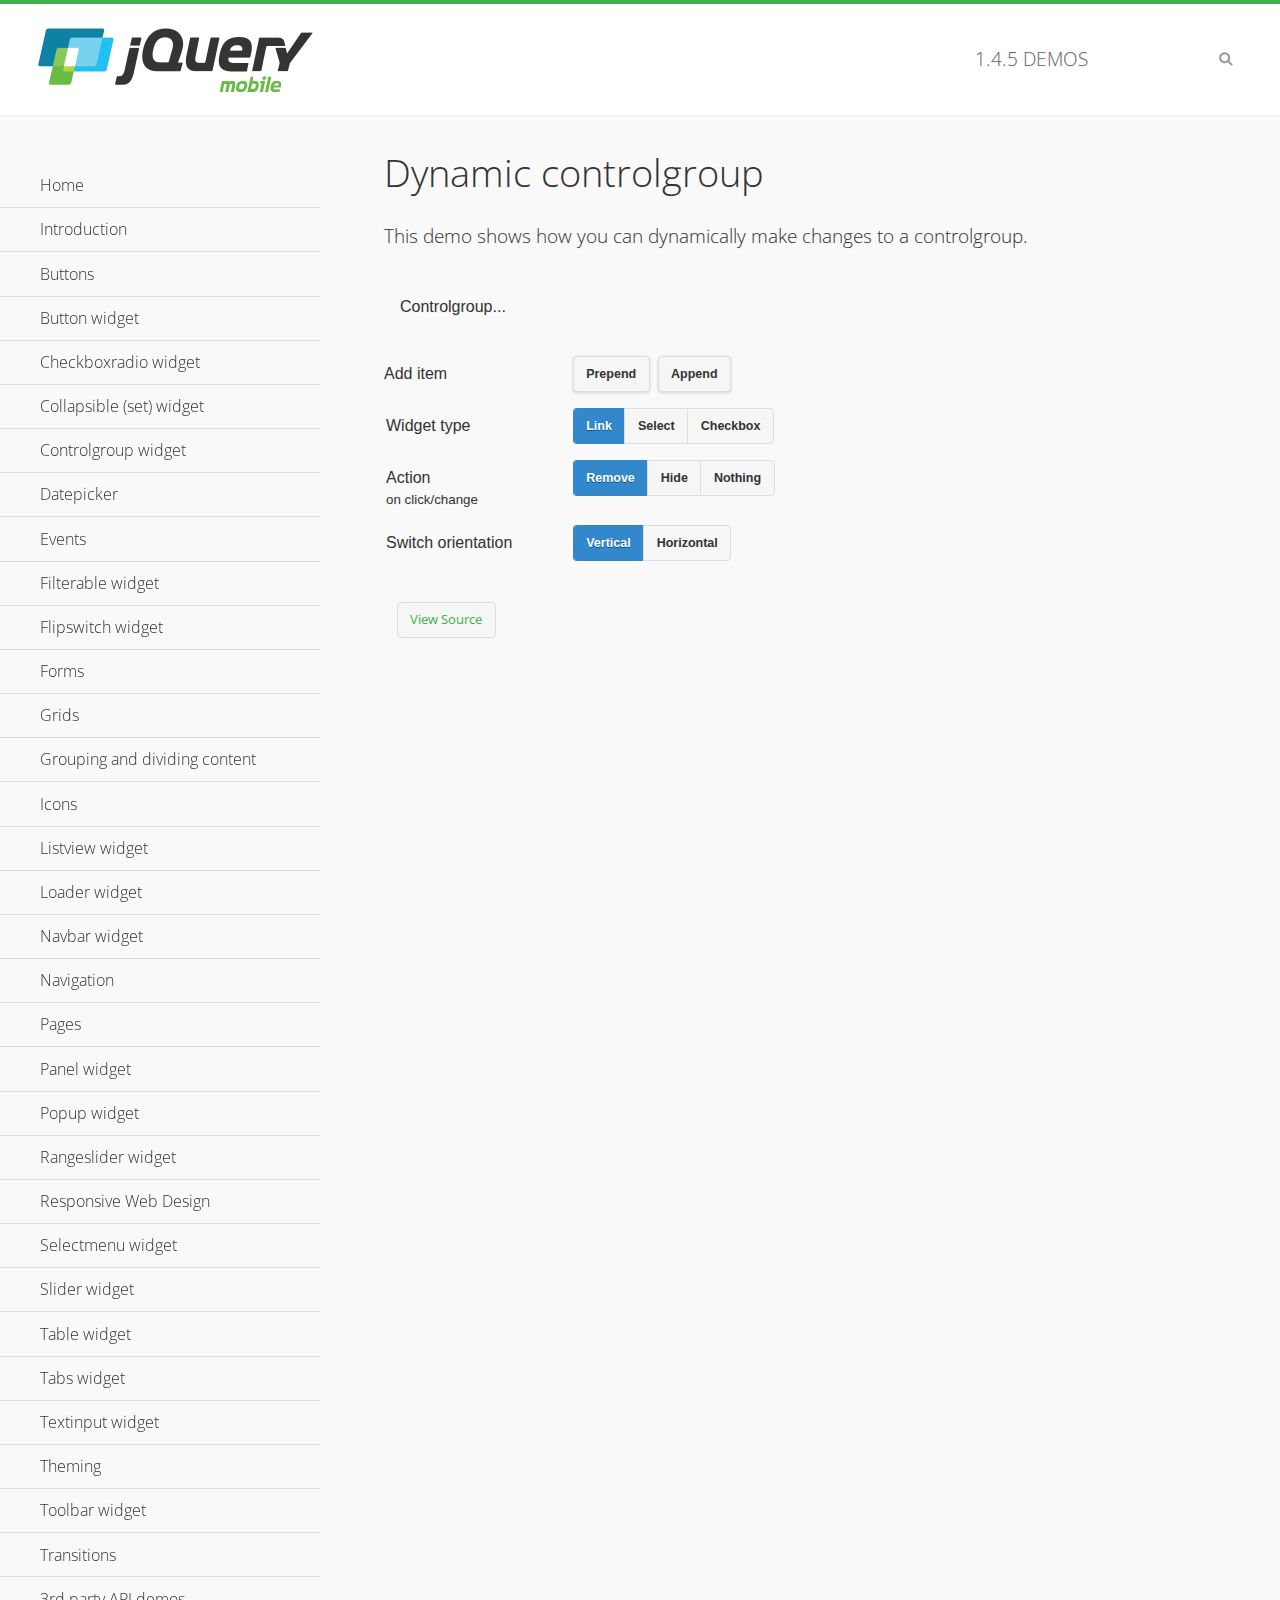
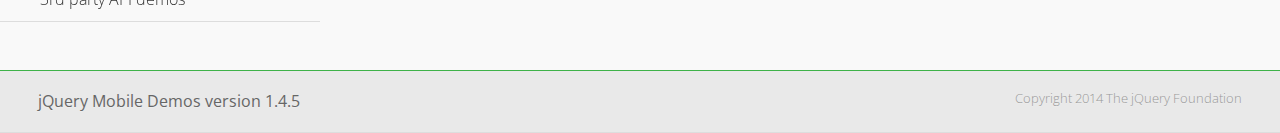
<file: one/jquery.mobile-1.4.5/demos/controlgroup-dynamic/index.html>
<!DOCTYPE html>
<html>
<head>
	<meta charset="utf-8">
	<meta name="viewport" content="width=device-width, initial-scale=1">
	<title>Dynamic controlgroup - jQuery Mobile Demos</title>
	<link rel="shortcut icon" href="../favicon.ico">
    <link rel="stylesheet" href="http://fonts.googleapis.com/css?family=Open+Sans:300,400,700">
	<link rel="stylesheet" href="../css/themes/default/jquery.mobile-1.4.5.min.css">
	<link rel="stylesheet" href="../_assets/css/jqm-demos.css">
	<script src="../js/jquery.js"></script>
	<script src="../_assets/js/index.js"></script>
	<script src="../js/jquery.mobile-1.4.5.min.js"></script>
	<script>
		( function( $, undefined ) {
			var counter = 0;
			$( document ).bind( "pagecreate", function( e ) {
				$( "#prepend, #append", e.target ).on( "click", function( e ) {
					counter++;

					var widgetType = $( "[name='radio-widget']:checked" ).attr( "id" ),
						group = $( "#my-controlgroup" ),
						$el,
						action = function() {
							var action = $( "[name='radio-action']:checked" ).attr( "id" );
							if ( $( $el[1] ).is( "select" ) && action === "hide" ) {
								$el = $( $el[1] ).parents( ".ui-select" );
							}
							$el[ action ]();
							group.controlgroup( "refresh" );
						};

					if ( widgetType === "link" ) {

						$el = $( "<a href='#'>Link " + counter + "</a>" ).bind( "click", action );
						$( "#my-controlgroup" ).controlgroup( "container" )[ $( this ).attr( "id" ) ]( $el );
						$el.buttonMarkup();

					} else if ( widgetType === "select" ) {

						$el = $( "<label for='widget" + counter + "'>Select " + counter + "</label><select id='widget" + counter + "'><option value='option1'>Select " + counter + "</option><option value='option2'>Select option</option></select>" );
						$( $el[ 1 ] ).bind( "change", action);
						$( "#my-controlgroup" ).controlgroup( "container" )[ $( this ).attr( "id" ) ]( $el );
						$( $el[ 1 ] ).selectmenu();

					} else {

						$el = $( "<label for='widget" + counter + "'>Checkbox " + counter + "</label><input type='checkbox' id='widget" + counter + "'></input>" );
						$( $el[ 1 ] ).bind( "change", action );
						$( "#my-controlgroup" ).controlgroup( "container" )[ $( this ).attr( "id" ) ]( $el );
						$( $el[ 1 ] ).checkboxradio();

					}

					group.controlgroup( "refresh" );
				});

				$( "[name='radio-orientation']" ).bind( "change", function( e ) {
					$( "#my-controlgroup" ).controlgroup( "option", "type", ( $( "#isHorizontal" ).is( ":checked" ) ? "horizontal" : "vertical" ) );
				});
			});
		})( jQuery );
	</script>
</head>
<body>
<div data-role="page" class="jqm-demos">

	<div data-role="header" class="jqm-header">
		<h2><a href="../" title="jQuery Mobile Demos home"><img src="../_assets/img/jquery-logo.png" alt="jQuery Mobile"></a></h2>
		<p><span class="jqm-version"></span> Demos</p>
		<a href="#" class="jqm-navmenu-link ui-btn ui-btn-icon-notext ui-corner-all ui-icon-bars ui-nodisc-icon ui-alt-icon ui-btn-left">Menu</a>
		<a href="#" class="jqm-search-link ui-btn ui-btn-icon-notext ui-corner-all ui-icon-search ui-nodisc-icon ui-alt-icon ui-btn-right">Search</a>
	</div><!-- /header -->

	<div role="main" class="ui-content jqm-content">

        <h1>Dynamic controlgroup</h1>

        <p>This demo shows how you can dynamically make changes to a controlgroup.</p>

        <div data-demo-html="true" data-demo-js="true">

            <form>
            	<div class="ui-body ui-body-d ui-corner-all">
                	<p>Controlgroup...</p>
                	<div data-role="controlgroup" id="my-controlgroup"><!-- items will be injected here --></div>
                </div>
            </form>

            <div class="ui-field-contain">
                <label for="prepend">Add item</label>
                <button id="prepend" data-mini="true" data-inline="true">Prepend</button>
                <label for="append" class="ui-hidden-accessible">Action</label>
                <button id="append" data-mini="true" data-inline="true">Append</button>
            </div>

            <form action="#" method="get">
            	<div class="ui-field-contain">
                    <fieldset data-role="controlgroup" data-type="horizontal" data-mini="true">
                        <legend>Widget type</legend>

                        <input type="radio" name="radio-widget" id="link" value="link" checked="checked">
                        <label for="link">Link</label>

                        <input type="radio" name="radio-widget" id="select" value="select">
                        <label for="select">Select</label>

                        <input type="radio" name="radio-widget" id="checkbox" value="checkbox">
                        <label for="checkbox">Checkbox</label>
                    </fieldset>
            	</div>

            	<div class="ui-field-contain">
                    <fieldset data-role="controlgroup" data-type="horizontal" data-mini="true">
                        <legend>Action<br><small>on click/change</small></legend>

                        <input type="radio" name="radio-action" id="remove" value="remove" checked="checked">
                        <label for="remove">Remove</label>

                        <input type="radio" name="radio-action" id="hide" value="hide">
                        <label for="hide">Hide</label>

                        <input type="radio" name="radio-action" id="width" value="width">
                        <label for="width">Nothing</label>
                    </fieldset>
            	</div>

            	<div class="ui-field-contain">
                    <fieldset data-role="controlgroup" data-type="horizontal" data-mini="true">
                        <legend>Switch orientation</legend>

                        <input type="radio" name="radio-orientation" id="isVertical" value="isVertical" checked="checked">
                        <label for="isVertical">Vertical</label>

                        <input type="radio" name="radio-orientation" id="isHorizontal" value="isHorizontal">
                        <label for="isHorizontal">Horizontal</label>
                    </fieldset>
            	</div>

            </form>

        </div><!--/demo-html -->

	</div><!-- /content -->
	    <div data-role="panel" class="jqm-navmenu-panel" data-position="left" data-display="overlay" data-theme="a">
	    	<ul class="jqm-list ui-alt-icon ui-nodisc-icon">
<li data-filtertext="demos homepage" data-icon="home"><a href=".././">Home</a></li>
<li data-filtertext="introduction overview getting started"><a href="../intro/" data-ajax="false">Introduction</a></li>
<li data-filtertext="buttons button markup buttonmarkup method anchor link button element"><a href="../button-markup/" data-ajax="false">Buttons</a></li>
<li data-filtertext="form button widget input button submit reset"><a href="../button/" data-ajax="false">Button widget</a></li>
<li data-role="collapsible" data-enhanced="true" data-collapsed-icon="carat-d" data-expanded-icon="carat-u" data-iconpos="right" data-inset="false" class="ui-collapsible ui-collapsible-themed-content ui-collapsible-collapsed">
	<h3 class="ui-collapsible-heading ui-collapsible-heading-collapsed">
		<a href="#" class="ui-collapsible-heading-toggle ui-btn ui-btn-icon-right ui-btn-inherit ui-icon-carat-d">
		    Checkboxradio widget<span class="ui-collapsible-heading-status"> click to expand contents</span>
		</a>
	</h3>
	<div class="ui-collapsible-content ui-body-inherit ui-collapsible-content-collapsed" aria-hidden="true">
		<ul>
			<li data-filtertext="form checkboxradio widget checkbox input checkboxes controlgroups"><a href="../checkboxradio-checkbox/" data-ajax="false">Checkboxes</a></li>
			<li data-filtertext="form checkboxradio widget radio input radio buttons controlgroups"><a href="../checkboxradio-radio/" data-ajax="false">Radio buttons</a></li>
		</ul>
	</div>
</li>
<li data-role="collapsible" data-enhanced="true" data-collapsed-icon="carat-d" data-expanded-icon="carat-u" data-iconpos="right" data-inset="false" class="ui-collapsible ui-collapsible-themed-content ui-collapsible-collapsed">
	<h3 class="ui-collapsible-heading ui-collapsible-heading-collapsed">
		<a href="#" class="ui-collapsible-heading-toggle ui-btn ui-btn-icon-right ui-btn-inherit ui-icon-carat-d">
			Collapsible (set) widget<span class="ui-collapsible-heading-status"> click to expand contents</span>
		</a>
	</h3>
	<div class="ui-collapsible-content ui-body-inherit ui-collapsible-content-collapsed" aria-hidden="true">
		<ul>
			<li data-filtertext="collapsibles content formatting"><a href="../collapsible/" data-ajax="false">Collapsible</a></li>
			<li data-filtertext="dynamic collapsible set accordion append expand"><a href="../collapsible-dynamic/" data-ajax="false">Dynamic collapsibles</a></li>
			<li data-filtertext="accordions collapsible set widget content formatting grouped collapsibles"><a href="../collapsibleset/" data-ajax="false">Collapsible set</a></li>
		</ul>
	</div>
</li>
<li data-role="collapsible" data-enhanced="true" data-collapsed-icon="carat-d" data-expanded-icon="carat-u" data-iconpos="right" data-inset="false" class="ui-collapsible ui-collapsible-themed-content ui-collapsible-collapsed">
	<h3 class="ui-collapsible-heading ui-collapsible-heading-collapsed">
		<a href="#" class="ui-collapsible-heading-toggle ui-btn ui-btn-icon-right ui-btn-inherit ui-icon-carat-d">
			Controlgroup widget<span class="ui-collapsible-heading-status"> click to expand contents</span>
		</a>
	</h3>
	<div class="ui-collapsible-content ui-body-inherit ui-collapsible-content-collapsed" aria-hidden="true">
		<ul>
			<li data-filtertext="controlgroups selectmenu checkboxradio input grouped buttons horizontal vertical"><a href="../controlgroup/" data-ajax="false">Controlgroup</a></li>
			<li data-filtertext="dynamic controlgroup dynamically add buttons"><a href="../controlgroup-dynamic/" data-ajax="false">Dynamic controlgroups</a></li>
		</ul>
	</div>
</li>
<li data-filtertext="form datepicker widget date input"><a href="../datepicker/" data-ajax="false">Datepicker</a></li>
<li data-role="collapsible" data-enhanced="true" data-collapsed-icon="carat-d" data-expanded-icon="carat-u" data-iconpos="right" data-inset="false" class="ui-collapsible ui-collapsible-themed-content ui-collapsible-collapsed">
	<h3 class="ui-collapsible-heading ui-collapsible-heading-collapsed">
		<a href="#" class="ui-collapsible-heading-toggle ui-btn ui-btn-icon-right ui-btn-inherit ui-icon-carat-d">
			Events<span class="ui-collapsible-heading-status"> click to expand contents</span>
		</a>
	</h3>
	<div class="ui-collapsible-content ui-body-inherit ui-collapsible-content-collapsed" aria-hidden="true">
		<ul>
			<li data-filtertext="swipe to delete list items listviews swipe events"><a href="../swipe-list/" data-ajax="false">Swipe list items</a></li>
			<li data-filtertext="swipe to navigate swipe page navigation swipe events"><a href="../swipe-page/" data-ajax="false">Swipe page navigation</a></li>
		</ul>
	</div>
</li>
<li data-filtertext="filterable filter elements sorting searching listview table"><a href="../filterable/" data-ajax="false">Filterable widget</a></li>
<li data-filtertext="form flipswitch widget flip toggle switch binary select checkbox input"><a href="../flipswitch/" data-ajax="false">Flipswitch widget</a></li>
<li data-role="collapsible" data-enhanced="true" data-collapsed-icon="carat-d" data-expanded-icon="carat-u" data-iconpos="right" data-inset="false" class="ui-collapsible ui-collapsible-themed-content ui-collapsible-collapsed">
	<h3 class="ui-collapsible-heading ui-collapsible-heading-collapsed">
		<a href="#" class="ui-collapsible-heading-toggle ui-btn ui-btn-icon-right ui-btn-inherit ui-icon-carat-d">
			Forms<span class="ui-collapsible-heading-status"> click to expand contents</span>
		</a>
	</h3>
	<div class="ui-collapsible-content ui-body-inherit ui-collapsible-content-collapsed" aria-hidden="true">
		<ul>
			<li data-filtertext="forms text checkbox radio range button submit reset inputs selects textarea slider flipswitch label form elements"><a href="../forms/" data-ajax="false">Forms</a></li>
			<li data-filtertext="form hide labels hidden accessible ui-hidden-accessible forms"><a href="../forms-label-hidden-accessible/" data-ajax="false">Hide labels</a></li>
			<li data-filtertext="form field containers fieldcontain ui-field-contain forms"><a href="../forms-field-contain/" data-ajax="false">Field containers</a></li>
			<li data-filtertext="forms disabled form elements"><a href="../forms-disabled/" data-ajax="false">Forms disabled</a></li>
			<li data-filtertext="forms gallery examples overview forms text checkbox radio range button submit reset inputs selects textarea slider flipswitch label form elements"><a href="../forms-gallery/" data-ajax="false">Forms gallery</a></li>
		</ul>
	</div>
</li>
<li data-role="collapsible" data-enhanced="true" data-collapsed-icon="carat-d" data-expanded-icon="carat-u" data-iconpos="right" data-inset="false" class="ui-collapsible ui-collapsible-themed-content ui-collapsible-collapsed">
	<h3 class="ui-collapsible-heading ui-collapsible-heading-collapsed">
		<a href="#" class="ui-collapsible-heading-toggle ui-btn ui-btn-icon-right ui-btn-inherit ui-icon-carat-d">
			Grids<span class="ui-collapsible-heading-status"> click to expand contents</span>
		</a>
	</h3>
	<div class="ui-collapsible-content ui-body-inherit ui-collapsible-content-collapsed" aria-hidden="true">
		<ul>
			<li data-filtertext="grids columns blocks content formatting rwd responsive css framework"><a href="../grids/" data-ajax="false">Grids</a></li>
			<li data-filtertext="buttons in grids css framework"><a href="../grids-buttons/" data-ajax="false">Buttons in grids</a></li>
			<li data-filtertext="custom responsive grids rwd css framework"><a href="../grids-custom-responsive/" data-ajax="false">Custom responsive grids</a></li>
		</ul>
	</div>
</li>
<li data-filtertext="blocks content formatting sections heading"><a href="../body-bar-classes/" data-ajax="false">Grouping and dividing content</a></li>
<li data-role="collapsible" data-enhanced="true" data-collapsed-icon="carat-d" data-expanded-icon="carat-u" data-iconpos="right" data-inset="false" class="ui-collapsible ui-collapsible-themed-content ui-collapsible-collapsed">
	<h3 class="ui-collapsible-heading ui-collapsible-heading-collapsed">
		<a href="#" class="ui-collapsible-heading-toggle ui-btn ui-btn-icon-right ui-btn-inherit ui-icon-carat-d">
			Icons<span class="ui-collapsible-heading-status"> click to expand contents</span>
		</a>
	</h3>
	<div class="ui-collapsible-content ui-body-inherit ui-collapsible-content-collapsed" aria-hidden="true">
		<ul>
			<li data-filtertext="button icons svg disc alt custom icon position"><a href="../icons/" data-ajax="false">Icons</a></li>
			<li data-filtertext=""><a href="../icons-grunticon/" data-ajax="false">Grunticon loader</a></li>
		</ul>
	</div>
</li>
<li data-role="collapsible" data-enhanced="true" data-collapsed-icon="carat-d" data-expanded-icon="carat-u" data-iconpos="right" data-inset="false" class="ui-collapsible ui-collapsible-themed-content ui-collapsible-collapsed">
	<h3 class="ui-collapsible-heading ui-collapsible-heading-collapsed">
		<a href="#" class="ui-collapsible-heading-toggle ui-btn ui-btn-icon-right ui-btn-inherit ui-icon-carat-d">
			Listview widget<span class="ui-collapsible-heading-status"> click to expand contents</span>
		</a>
	</h3>
	<div class="ui-collapsible-content ui-body-inherit ui-collapsible-content-collapsed" aria-hidden="true">
		<ul>
			<li data-filtertext="listview widget thumbnails icons nested split button collapsible ul ol"><a href="../listview/" data-ajax="false">Listview</a></li>
			<li data-filtertext="autocomplete filterable reveal listview filtertextbeforefilter placeholder"><a href="../listview-autocomplete/" data-ajax="false">Listview autocomplete</a></li>
			<li data-filtertext="autocomplete filterable reveal listview remote data filtertextbeforefilter placeholder"><a href="../listview-autocomplete-remote/" data-ajax="false">Listview autocomplete remote data</a></li>
			<li data-filtertext="autodividers anchor jump scroll linkbars listview lists ul ol"><a href="../listview-autodividers-linkbar/" data-ajax="false">Listview autodividers linkbar</a></li>
			<li data-filtertext="listview autodividers selector autodividersselector lists ul ol"><a href="../listview-autodividers-selector/" data-ajax="false">Listview autodividers selector</a></li>
			<li data-filtertext="listview nested list items"><a href="../listview-nested-lists/" data-ajax="false">Nested Listviews</a></li>
			<li data-filtertext="listview collapsible list items flat"><a href="../listview-collapsible-item-flat/" data-ajax="false">Listview collapsible list items (flat)</a></li>
			<li data-filtertext="listview collapsible list indented"><a href="../listview-collapsible-item-indented/" data-ajax="false">Listview collapsible list items (indented)</a></li>
			<li data-filtertext="grid listview responsive grids responsive listviews lists ul"><a href="../listview-grid/" data-ajax="false">Listview responsive grid</a></li>
		</ul>
	</div>
</li>
<li data-filtertext="loader widget page loading navigation overlay spinner"><a href="../loader/" data-ajax="false">Loader widget</a></li>
<li data-filtertext="navbar widget navmenu toolbars header footer"><a href="../navbar/" data-ajax="false">Navbar widget</a></li>
<li data-role="collapsible" data-enhanced="true" data-collapsed-icon="carat-d" data-expanded-icon="carat-u" data-iconpos="right" data-inset="false" class="ui-collapsible ui-collapsible-themed-content ui-collapsible-collapsed">
	<h3 class="ui-collapsible-heading ui-collapsible-heading-collapsed">
		<a href="#" class="ui-collapsible-heading-toggle ui-btn ui-btn-icon-right ui-btn-inherit ui-icon-carat-d">
			Navigation<span class="ui-collapsible-heading-status"> click to expand contents</span>
		</a>
	</h3>
	<div class="ui-collapsible-content ui-body-inherit ui-collapsible-content-collapsed" aria-hidden="true">
		<ul>
			<li data-filtertext="ajax navigation navigate widget history event method"><a href="../navigation/" data-ajax="false">Navigation</a></li>
			<li data-filtertext="linking pages page links navigation ajax prefetch cache"><a href="../navigation-linking-pages/" data-ajax="false">Linking pages</a></li>
			<!-- <li data-filtertext="php redirect server redirection server-side navigation"><a href="../navigation-php-redirect/" data-ajax="false">PHP redirect demo</a></li>-->
			<li data-filtertext="navigation redirection hash query"><a href="../navigation-hash-processing/" data-ajax="false">Hash processing demo</a></li>
			<li data-filtertext="navigation redirection hash query"><a href="../page-events/" data-ajax="false">Page Navigation Events</a></li>
		</ul>
	</div>
</li>
<li data-role="collapsible" data-enhanced="true" data-collapsed-icon="carat-d" data-expanded-icon="carat-u" data-iconpos="right" data-inset="false" class="ui-collapsible ui-collapsible-themed-content ui-collapsible-collapsed">
	<h3 class="ui-collapsible-heading ui-collapsible-heading-collapsed">
		<a href="#" class="ui-collapsible-heading-toggle ui-btn ui-btn-icon-right ui-btn-inherit ui-icon-carat-d">
			Pages<span class="ui-collapsible-heading-status"> click to expand contents</span>
		</a>
	</h3>
	<div class="ui-collapsible-content ui-body-inherit ui-collapsible-content-collapsed" aria-hidden="true">
		<ul>
			<li data-filtertext="pages page widget ajax navigation"><a href="../pages/" data-ajax="false">Pages</a></li>
			<li data-filtertext="single page"><a href="../pages-single-page/" data-ajax="false">Single page</a></li>
			<li data-filtertext="multipage multi-page page"><a href="../pages-multi-page/" data-ajax="false">Multi-page template</a></li>
			<li data-filtertext="dialog page widget modal popup"><a href="../pages-dialog/" data-ajax="false">Dialog page</a></li>
		</ul>
	</div>
</li>
<li data-role="collapsible" data-enhanced="true" data-collapsed-icon="carat-d" data-expanded-icon="carat-u" data-iconpos="right" data-inset="false" class="ui-collapsible ui-collapsible-themed-content ui-collapsible-collapsed">
	<h3 class="ui-collapsible-heading ui-collapsible-heading-collapsed">
		<a href="#" class="ui-collapsible-heading-toggle ui-btn ui-btn-icon-right ui-btn-inherit ui-icon-carat-d">
			Panel widget<span class="ui-collapsible-heading-status"> click to expand contents</span>
		</a>
	</h3>
	<div class="ui-collapsible-content ui-body-inherit ui-collapsible-content-collapsed" aria-hidden="true">
		<ul>
			<li data-filtertext="panel widget sliding panels reveal push overlay responsive"><a href="../panel/" data-ajax="false">Panel</a></li>
			<li data-filtertext=""><a href="../panel-external/" data-ajax="false">External panels</a></li>
			<li data-filtertext="panel "><a href="../panel-fixed/" data-ajax="false">Fixed panels</a></li>
			<li data-filtertext="panel slide panels sliding panels shadow rwd responsive breakpoint"><a href="../panel-responsive/" data-ajax="false">Panels responsive</a></li>
			<li data-filtertext="panel custom style custom panel width reveal shadow listview panel styling page background wrapper"><a href="../panel-styling/" data-ajax="false">Custom panel style</a></li>
			<li data-filtertext="panel open on swipe"><a href="../panel-swipe-open/" data-ajax="false">Panel open on swipe</a></li>
			<li data-filtertext="panels outside page internal external toolbars"><a href="../panel-external-internal/" data-ajax="false">Panel external and internal</a></li>
		</ul>
	</div>
</li>
<li data-role="collapsible" data-enhanced="true" data-collapsed-icon="carat-d" data-expanded-icon="carat-u" data-iconpos="right" data-inset="false" class="ui-collapsible ui-collapsible-themed-content ui-collapsible-collapsed">
	<h3 class="ui-collapsible-heading ui-collapsible-heading-collapsed">
		<a href="#" class="ui-collapsible-heading-toggle ui-btn ui-btn-icon-right ui-btn-inherit ui-icon-carat-d">
			Popup widget<span class="ui-collapsible-heading-status"> click to expand contents</span>
		</a>
	</h3>
	<div class="ui-collapsible-content ui-body-inherit ui-collapsible-content-collapsed" aria-hidden="true">
		<ul>
			<li data-filtertext="popup widget popups dialog modal transition tooltip lightbox form overlay screen flip pop fade transition"><a href="../popup/" data-ajax="false">Popup</a></li>
			<li data-filtertext="popup alignment position"><a href="../popup-alignment/" data-ajax="false">Popup alignment</a></li>
			<li data-filtertext="popup arrow size popups popover"><a href="../popup-arrow-size/" data-ajax="false">Popup arrow size</a></li>
			<li data-filtertext="dynamic popups popup images lightbox"><a href="../popup-dynamic/" data-ajax="false">Dynamic popups</a></li>
			<li data-filtertext="popups with iframes scaling"><a href="../popup-iframe/" data-ajax="false">Popups with iframes</a></li>
			<li data-filtertext="popup image scaling"><a href="../popup-image-scaling/" data-ajax="false">Popup image scaling</a></li>
			<li data-filtertext="external popup outside multi-page"><a href="../popup-outside-multipage/" data-ajax="false">Popup outside multi-page</a></li>
		</ul>
	</div>
</li>
<li data-filtertext="form rangeslider widget dual sliders dual handle sliders range input"><a href="../rangeslider/" data-ajax="false">Rangeslider widget</a></li>
<li data-filtertext="responsive web design rwd adaptive progressive enhancement PE accessible mobile breakpoints media query media queries"><a href="../rwd/" data-ajax="false">Responsive Web Design</a></li>
<li data-role="collapsible" data-enhanced="true" data-collapsed-icon="carat-d" data-expanded-icon="carat-u" data-iconpos="right" data-inset="false" class="ui-collapsible ui-collapsible-themed-content ui-collapsible-collapsed">
	<h3 class="ui-collapsible-heading ui-collapsible-heading-collapsed">
		<a href="#" class="ui-collapsible-heading-toggle ui-btn ui-btn-icon-right ui-btn-inherit ui-icon-carat-d">
			Selectmenu widget<span class="ui-collapsible-heading-status"> click to expand contents</span>
		</a>
	</h3>
	<div class="ui-collapsible-content ui-body-inherit ui-collapsible-content-collapsed" aria-hidden="true">
		<ul>
			<li data-filtertext="form selectmenu widget select input custom select menu selects"><a href="../selectmenu/" data-ajax="false">Selectmenu</a></li>
			<li data-filtertext="form custom select menu selectmenu widget custom menu option optgroup multiple selects"><a href="../selectmenu-custom/" data-ajax="false">Custom select menu</a></li>
			<li data-filtertext="filterable select filter popup dialog"><a href="../selectmenu-custom-filter/" data-ajax="false">Custom select menu with filter</a></li>
		</ul>
	</div>
</li>
<li data-role="collapsible" data-enhanced="true" data-collapsed-icon="carat-d" data-expanded-icon="carat-u" data-iconpos="right" data-inset="false" class="ui-collapsible ui-collapsible-themed-content ui-collapsible-collapsed">
	<h3 class="ui-collapsible-heading ui-collapsible-heading-collapsed">
		<a href="#" class="ui-collapsible-heading-toggle ui-btn ui-btn-icon-right ui-btn-inherit ui-icon-carat-d">
			Slider widget<span class="ui-collapsible-heading-status"> click to expand contents</span>
		</a>
	</h3>
	<div class="ui-collapsible-content ui-body-inherit ui-collapsible-content-collapsed" aria-hidden="true">
		<ul>
			<li data-filtertext="form slider widget range input single sliders"><a href="../slider/" data-ajax="false">Slider</a></li>
			<li data-filtertext="form slider widget flipswitch slider binary select flip toggle switch"><a href="../slider-flipswitch/" data-ajax="false">Slider flip toggle switch</a></li>
			<li data-filtertext="form slider tooltip handle value input range sliders"><a href="../slider-tooltip/" data-ajax="false">Slider tooltip</a></li>
		</ul>
	</div>
</li>
<li data-role="collapsible" data-enhanced="true" data-collapsed-icon="carat-d" data-expanded-icon="carat-u" data-iconpos="right" data-inset="false" class="ui-collapsible ui-collapsible-themed-content ui-collapsible-collapsed">
	<h3 class="ui-collapsible-heading ui-collapsible-heading-collapsed">
		<a href="#" class="ui-collapsible-heading-toggle ui-btn ui-btn-icon-right ui-btn-inherit ui-icon-carat-d">
			Table widget<span class="ui-collapsible-heading-status"> click to expand contents</span>
		</a>
	</h3>
	<div class="ui-collapsible-content ui-body-inherit ui-collapsible-content-collapsed" aria-hidden="true">
		<ul>
			<li data-filtertext="table widget reflow column toggle th td responsive tables rwd hide show tabular"><a href="../table-column-toggle/" data-ajax="false">Table Column Toggle</a></li>
			<li data-filtertext="table column toggle phone comparison demo"><a href="../table-column-toggle-example/" data-ajax="false">Table Column Toggle demo</a></li>
			<li data-filtertext="responsive tables table column toggle heading groups rwd breakpoint"><a href="../table-column-toggle-heading-groups/" data-ajax="false">Table Column Toggle heading groups</a></li>
			<li data-filtertext="responsive tables table column toggle hide rwd breakpoint customization options"><a href="../table-column-toggle-options/" data-ajax="false">Table Column Toggle options</a></li>
			<li data-filtertext="table reflow th td responsive rwd columns tabular"><a href="../table-reflow/" data-ajax="false">Table Reflow</a></li>
			<li data-filtertext="responsive tables table reflow heading groups rwd breakpoint"><a href="../table-reflow-heading-groups/" data-ajax="false">Table Reflow heading groups</a></li>
			<li data-filtertext="responsive tables table reflow stripes strokes table style"><a href="../table-reflow-stripes-strokes/" data-ajax="false">Table Reflow stripes and strokes</a></li>
			<li data-filtertext="responsive tables table reflow stack custom styles"><a href="../table-reflow-styling/" data-ajax="false">Table Reflow custom styles</a></li>
		</ul>
	</div>
</li>
<li data-filtertext="ui tabs widget"><a href="../tabs/" data-ajax="false">Tabs widget</a></li>
<li data-filtertext="form textinput widget text input textarea number date time tel email file color password"><a href="../textinput/" data-ajax="false">Textinput widget</a></li>
<li data-role="collapsible" data-enhanced="true" data-collapsed-icon="carat-d" data-expanded-icon="carat-u" data-iconpos="right" data-inset="false" class="ui-collapsible ui-collapsible-themed-content ui-collapsible-collapsed">
	<h3 class="ui-collapsible-heading ui-collapsible-heading-collapsed">
		<a href="#" class="ui-collapsible-heading-toggle ui-btn ui-btn-icon-right ui-btn-inherit ui-icon-carat-d">
			Theming<span class="ui-collapsible-heading-status"> click to expand contents</span>
		</a>
	</h3>
	<div class="ui-collapsible-content ui-body-inherit ui-collapsible-content-collapsed" aria-hidden="true">
		<ul>
			<li data-filtertext="default theme swatches theming style css"><a href="../theme-default/" data-ajax="false">Default theme</a></li>
			<li data-filtertext="classic theme old theme swatches theming style css"><a href="../theme-classic/" data-ajax="false">Classic theme</a></li>
		</ul>
	</div>
</li>
<li data-role="collapsible" data-enhanced="true" data-collapsed-icon="carat-d" data-expanded-icon="carat-u" data-iconpos="right" data-inset="false" class="ui-collapsible ui-collapsible-themed-content ui-collapsible-collapsed">
	<h3 class="ui-collapsible-heading ui-collapsible-heading-collapsed">
		<a href="#" class="ui-collapsible-heading-toggle ui-btn ui-btn-icon-right ui-btn-inherit ui-icon-carat-d">
			Toolbar widget<span class="ui-collapsible-heading-status"> click to expand contents</span>
		</a>
	</h3>
	<div class="ui-collapsible-content ui-body-inherit ui-collapsible-content-collapsed" aria-hidden="true">
		<ul>
			<li data-filtertext="toolbar widget header footer toolbars fixed fullscreen external sections"><a href="../toolbar/" data-ajax="false">Toolbar</a></li>
			<li data-filtertext="dynamic toolbars dynamically add toolbar header footer"><a href="../toolbar-dynamic/" data-ajax="false">Dynamic toolbars</a></li>
			<li data-filtertext="external toolbars header footer"><a href="../toolbar-external/" data-ajax="false">External toolbars</a></li>
			<li data-filtertext="fixed toolbars header footer"><a href="../toolbar-fixed/" data-ajax="false">Fixed toolbars</a></li>
			<li data-filtertext="fixed fullscreen toolbars header footer"><a href="../toolbar-fixed-fullscreen/" data-ajax="false">Fullscreen toolbars</a></li>
			<li data-filtertext="external fixed toolbars header footer"><a href="../toolbar-fixed-external/" data-ajax="false">Fixed external toolbars</a></li>
			<li data-filtertext="external persistent toolbars header footer navbar navmenu"><a href="../toolbar-fixed-persistent/" data-ajax="false">Persistent toolbars</a></li>
			<li data-filtertext="external ajax optimized toolbars persistent toolbars header footer navbar"><a href="../toolbar-fixed-persistent-optimized/" data-ajax="false">Ajax optimized toolbars</a></li>
			<li data-filtertext="form in toolbars header footer"><a href="../toolbar-fixed-forms/" data-ajax="false">Form in toolbar</a></li>
		</ul>
	</div>
</li>
<li data-filtertext="page transitions animated pages popup navigation flip slide fade pop"><a href="../transitions/" data-ajax="false">Transitions</a></li>
<li data-role="collapsible" data-enhanced="true" data-collapsed-icon="carat-d" data-expanded-icon="carat-u" data-iconpos="right" data-inset="false" class="ui-collapsible ui-collapsible-themed-content ui-collapsible-collapsed">
	<h3 class="ui-collapsible-heading ui-collapsible-heading-collapsed">
		<a href="#" class="ui-collapsible-heading-toggle ui-btn ui-btn-icon-right ui-btn-inherit ui-icon-carat-d">
			3rd party API demos<span class="ui-collapsible-heading-status"> click to expand contents</span>
		</a>
	</h3>
	<div class="ui-collapsible-content ui-body-inherit ui-collapsible-content-collapsed" aria-hidden="true">
		<ul>
			<li data-filtertext="backbone requirejs navigation router"><a href="../backbone-requirejs/" data-ajax="false">Backbone RequireJS</a></li>
			<li data-filtertext="google maps geolocation demo"><a href="../map-geolocation/" data-ajax="false">Google Maps geolocation</a></li>
			<li data-filtertext="google maps hybrid"><a href="../map-list-toggle/" data-ajax="false">Google Maps list toggle</a></li>
		</ul>
	</div>
</li>



		     </ul>
		</div><!-- /panel -->


	<div data-role="footer" data-position="fixed" data-tap-toggle="false" class="jqm-footer">
		<p>jQuery Mobile Demos version <span class="jqm-version"></span></p>
		<p>Copyright 2014 The jQuery Foundation</p>
	</div><!-- /footer -->
	<!-- TODO: This should become an external panel so we can add input to markup (unique ID) -->
    <div data-role="panel" class="jqm-search-panel" data-position="right" data-display="overlay" data-theme="a">
		<div class="jqm-search">
			<ul class="jqm-list" data-filter-placeholder="Search demos..." data-filter-reveal="true">
<li data-filtertext="demos homepage" data-icon="home"><a href=".././">Home</a></li>
<li data-filtertext="introduction overview getting started"><a href="../intro/" data-ajax="false">Introduction</a></li>
<li data-filtertext="buttons button markup buttonmarkup method anchor link button element"><a href="../button-markup/" data-ajax="false">Buttons</a></li>
<li data-filtertext="form button widget input button submit reset"><a href="../button/" data-ajax="false">Button widget</a></li>
<li data-role="collapsible" data-enhanced="true" data-collapsed-icon="carat-d" data-expanded-icon="carat-u" data-iconpos="right" data-inset="false" class="ui-collapsible ui-collapsible-themed-content ui-collapsible-collapsed">
	<h3 class="ui-collapsible-heading ui-collapsible-heading-collapsed">
		<a href="#" class="ui-collapsible-heading-toggle ui-btn ui-btn-icon-right ui-btn-inherit ui-icon-carat-d">
		    Checkboxradio widget<span class="ui-collapsible-heading-status"> click to expand contents</span>
		</a>
	</h3>
	<div class="ui-collapsible-content ui-body-inherit ui-collapsible-content-collapsed" aria-hidden="true">
		<ul>
			<li data-filtertext="form checkboxradio widget checkbox input checkboxes controlgroups"><a href="../checkboxradio-checkbox/" data-ajax="false">Checkboxes</a></li>
			<li data-filtertext="form checkboxradio widget radio input radio buttons controlgroups"><a href="../checkboxradio-radio/" data-ajax="false">Radio buttons</a></li>
		</ul>
	</div>
</li>
<li data-role="collapsible" data-enhanced="true" data-collapsed-icon="carat-d" data-expanded-icon="carat-u" data-iconpos="right" data-inset="false" class="ui-collapsible ui-collapsible-themed-content ui-collapsible-collapsed">
	<h3 class="ui-collapsible-heading ui-collapsible-heading-collapsed">
		<a href="#" class="ui-collapsible-heading-toggle ui-btn ui-btn-icon-right ui-btn-inherit ui-icon-carat-d">
			Collapsible (set) widget<span class="ui-collapsible-heading-status"> click to expand contents</span>
		</a>
	</h3>
	<div class="ui-collapsible-content ui-body-inherit ui-collapsible-content-collapsed" aria-hidden="true">
		<ul>
			<li data-filtertext="collapsibles content formatting"><a href="../collapsible/" data-ajax="false">Collapsible</a></li>
			<li data-filtertext="dynamic collapsible set accordion append expand"><a href="../collapsible-dynamic/" data-ajax="false">Dynamic collapsibles</a></li>
			<li data-filtertext="accordions collapsible set widget content formatting grouped collapsibles"><a href="../collapsibleset/" data-ajax="false">Collapsible set</a></li>
		</ul>
	</div>
</li>
<li data-role="collapsible" data-enhanced="true" data-collapsed-icon="carat-d" data-expanded-icon="carat-u" data-iconpos="right" data-inset="false" class="ui-collapsible ui-collapsible-themed-content ui-collapsible-collapsed">
	<h3 class="ui-collapsible-heading ui-collapsible-heading-collapsed">
		<a href="#" class="ui-collapsible-heading-toggle ui-btn ui-btn-icon-right ui-btn-inherit ui-icon-carat-d">
			Controlgroup widget<span class="ui-collapsible-heading-status"> click to expand contents</span>
		</a>
	</h3>
	<div class="ui-collapsible-content ui-body-inherit ui-collapsible-content-collapsed" aria-hidden="true">
		<ul>
			<li data-filtertext="controlgroups selectmenu checkboxradio input grouped buttons horizontal vertical"><a href="../controlgroup/" data-ajax="false">Controlgroup</a></li>
			<li data-filtertext="dynamic controlgroup dynamically add buttons"><a href="../controlgroup-dynamic/" data-ajax="false">Dynamic controlgroups</a></li>
		</ul>
	</div>
</li>
<li data-filtertext="form datepicker widget date input"><a href="../datepicker/" data-ajax="false">Datepicker</a></li>
<li data-role="collapsible" data-enhanced="true" data-collapsed-icon="carat-d" data-expanded-icon="carat-u" data-iconpos="right" data-inset="false" class="ui-collapsible ui-collapsible-themed-content ui-collapsible-collapsed">
	<h3 class="ui-collapsible-heading ui-collapsible-heading-collapsed">
		<a href="#" class="ui-collapsible-heading-toggle ui-btn ui-btn-icon-right ui-btn-inherit ui-icon-carat-d">
			Events<span class="ui-collapsible-heading-status"> click to expand contents</span>
		</a>
	</h3>
	<div class="ui-collapsible-content ui-body-inherit ui-collapsible-content-collapsed" aria-hidden="true">
		<ul>
			<li data-filtertext="swipe to delete list items listviews swipe events"><a href="../swipe-list/" data-ajax="false">Swipe list items</a></li>
			<li data-filtertext="swipe to navigate swipe page navigation swipe events"><a href="../swipe-page/" data-ajax="false">Swipe page navigation</a></li>
		</ul>
	</div>
</li>
<li data-filtertext="filterable filter elements sorting searching listview table"><a href="../filterable/" data-ajax="false">Filterable widget</a></li>
<li data-filtertext="form flipswitch widget flip toggle switch binary select checkbox input"><a href="../flipswitch/" data-ajax="false">Flipswitch widget</a></li>
<li data-role="collapsible" data-enhanced="true" data-collapsed-icon="carat-d" data-expanded-icon="carat-u" data-iconpos="right" data-inset="false" class="ui-collapsible ui-collapsible-themed-content ui-collapsible-collapsed">
	<h3 class="ui-collapsible-heading ui-collapsible-heading-collapsed">
		<a href="#" class="ui-collapsible-heading-toggle ui-btn ui-btn-icon-right ui-btn-inherit ui-icon-carat-d">
			Forms<span class="ui-collapsible-heading-status"> click to expand contents</span>
		</a>
	</h3>
	<div class="ui-collapsible-content ui-body-inherit ui-collapsible-content-collapsed" aria-hidden="true">
		<ul>
			<li data-filtertext="forms text checkbox radio range button submit reset inputs selects textarea slider flipswitch label form elements"><a href="../forms/" data-ajax="false">Forms</a></li>
			<li data-filtertext="form hide labels hidden accessible ui-hidden-accessible forms"><a href="../forms-label-hidden-accessible/" data-ajax="false">Hide labels</a></li>
			<li data-filtertext="form field containers fieldcontain ui-field-contain forms"><a href="../forms-field-contain/" data-ajax="false">Field containers</a></li>
			<li data-filtertext="forms disabled form elements"><a href="../forms-disabled/" data-ajax="false">Forms disabled</a></li>
			<li data-filtertext="forms gallery examples overview forms text checkbox radio range button submit reset inputs selects textarea slider flipswitch label form elements"><a href="../forms-gallery/" data-ajax="false">Forms gallery</a></li>
		</ul>
	</div>
</li>
<li data-role="collapsible" data-enhanced="true" data-collapsed-icon="carat-d" data-expanded-icon="carat-u" data-iconpos="right" data-inset="false" class="ui-collapsible ui-collapsible-themed-content ui-collapsible-collapsed">
	<h3 class="ui-collapsible-heading ui-collapsible-heading-collapsed">
		<a href="#" class="ui-collapsible-heading-toggle ui-btn ui-btn-icon-right ui-btn-inherit ui-icon-carat-d">
			Grids<span class="ui-collapsible-heading-status"> click to expand contents</span>
		</a>
	</h3>
	<div class="ui-collapsible-content ui-body-inherit ui-collapsible-content-collapsed" aria-hidden="true">
		<ul>
			<li data-filtertext="grids columns blocks content formatting rwd responsive css framework"><a href="../grids/" data-ajax="false">Grids</a></li>
			<li data-filtertext="buttons in grids css framework"><a href="../grids-buttons/" data-ajax="false">Buttons in grids</a></li>
			<li data-filtertext="custom responsive grids rwd css framework"><a href="../grids-custom-responsive/" data-ajax="false">Custom responsive grids</a></li>
		</ul>
	</div>
</li>
<li data-filtertext="blocks content formatting sections heading"><a href="../body-bar-classes/" data-ajax="false">Grouping and dividing content</a></li>
<li data-role="collapsible" data-enhanced="true" data-collapsed-icon="carat-d" data-expanded-icon="carat-u" data-iconpos="right" data-inset="false" class="ui-collapsible ui-collapsible-themed-content ui-collapsible-collapsed">
	<h3 class="ui-collapsible-heading ui-collapsible-heading-collapsed">
		<a href="#" class="ui-collapsible-heading-toggle ui-btn ui-btn-icon-right ui-btn-inherit ui-icon-carat-d">
			Icons<span class="ui-collapsible-heading-status"> click to expand contents</span>
		</a>
	</h3>
	<div class="ui-collapsible-content ui-body-inherit ui-collapsible-content-collapsed" aria-hidden="true">
		<ul>
			<li data-filtertext="button icons svg disc alt custom icon position"><a href="../icons/" data-ajax="false">Icons</a></li>
			<li data-filtertext=""><a href="../icons-grunticon/" data-ajax="false">Grunticon loader</a></li>
		</ul>
	</div>
</li>
<li data-role="collapsible" data-enhanced="true" data-collapsed-icon="carat-d" data-expanded-icon="carat-u" data-iconpos="right" data-inset="false" class="ui-collapsible ui-collapsible-themed-content ui-collapsible-collapsed">
	<h3 class="ui-collapsible-heading ui-collapsible-heading-collapsed">
		<a href="#" class="ui-collapsible-heading-toggle ui-btn ui-btn-icon-right ui-btn-inherit ui-icon-carat-d">
			Listview widget<span class="ui-collapsible-heading-status"> click to expand contents</span>
		</a>
	</h3>
	<div class="ui-collapsible-content ui-body-inherit ui-collapsible-content-collapsed" aria-hidden="true">
		<ul>
			<li data-filtertext="listview widget thumbnails icons nested split button collapsible ul ol"><a href="../listview/" data-ajax="false">Listview</a></li>
			<li data-filtertext="autocomplete filterable reveal listview filtertextbeforefilter placeholder"><a href="../listview-autocomplete/" data-ajax="false">Listview autocomplete</a></li>
			<li data-filtertext="autocomplete filterable reveal listview remote data filtertextbeforefilter placeholder"><a href="../listview-autocomplete-remote/" data-ajax="false">Listview autocomplete remote data</a></li>
			<li data-filtertext="autodividers anchor jump scroll linkbars listview lists ul ol"><a href="../listview-autodividers-linkbar/" data-ajax="false">Listview autodividers linkbar</a></li>
			<li data-filtertext="listview autodividers selector autodividersselector lists ul ol"><a href="../listview-autodividers-selector/" data-ajax="false">Listview autodividers selector</a></li>
			<li data-filtertext="listview nested list items"><a href="../listview-nested-lists/" data-ajax="false">Nested Listviews</a></li>
			<li data-filtertext="listview collapsible list items flat"><a href="../listview-collapsible-item-flat/" data-ajax="false">Listview collapsible list items (flat)</a></li>
			<li data-filtertext="listview collapsible list indented"><a href="../listview-collapsible-item-indented/" data-ajax="false">Listview collapsible list items (indented)</a></li>
			<li data-filtertext="grid listview responsive grids responsive listviews lists ul"><a href="../listview-grid/" data-ajax="false">Listview responsive grid</a></li>
		</ul>
	</div>
</li>
<li data-filtertext="loader widget page loading navigation overlay spinner"><a href="../loader/" data-ajax="false">Loader widget</a></li>
<li data-filtertext="navbar widget navmenu toolbars header footer"><a href="../navbar/" data-ajax="false">Navbar widget</a></li>
<li data-role="collapsible" data-enhanced="true" data-collapsed-icon="carat-d" data-expanded-icon="carat-u" data-iconpos="right" data-inset="false" class="ui-collapsible ui-collapsible-themed-content ui-collapsible-collapsed">
	<h3 class="ui-collapsible-heading ui-collapsible-heading-collapsed">
		<a href="#" class="ui-collapsible-heading-toggle ui-btn ui-btn-icon-right ui-btn-inherit ui-icon-carat-d">
			Navigation<span class="ui-collapsible-heading-status"> click to expand contents</span>
		</a>
	</h3>
	<div class="ui-collapsible-content ui-body-inherit ui-collapsible-content-collapsed" aria-hidden="true">
		<ul>
			<li data-filtertext="ajax navigation navigate widget history event method"><a href="../navigation/" data-ajax="false">Navigation</a></li>
			<li data-filtertext="linking pages page links navigation ajax prefetch cache"><a href="../navigation-linking-pages/" data-ajax="false">Linking pages</a></li>
			<!-- <li data-filtertext="php redirect server redirection server-side navigation"><a href="../navigation-php-redirect/" data-ajax="false">PHP redirect demo</a></li>-->
			<li data-filtertext="navigation redirection hash query"><a href="../navigation-hash-processing/" data-ajax="false">Hash processing demo</a></li>
			<li data-filtertext="navigation redirection hash query"><a href="../page-events/" data-ajax="false">Page Navigation Events</a></li>
		</ul>
	</div>
</li>
<li data-role="collapsible" data-enhanced="true" data-collapsed-icon="carat-d" data-expanded-icon="carat-u" data-iconpos="right" data-inset="false" class="ui-collapsible ui-collapsible-themed-content ui-collapsible-collapsed">
	<h3 class="ui-collapsible-heading ui-collapsible-heading-collapsed">
		<a href="#" class="ui-collapsible-heading-toggle ui-btn ui-btn-icon-right ui-btn-inherit ui-icon-carat-d">
			Pages<span class="ui-collapsible-heading-status"> click to expand contents</span>
		</a>
	</h3>
	<div class="ui-collapsible-content ui-body-inherit ui-collapsible-content-collapsed" aria-hidden="true">
		<ul>
			<li data-filtertext="pages page widget ajax navigation"><a href="../pages/" data-ajax="false">Pages</a></li>
			<li data-filtertext="single page"><a href="../pages-single-page/" data-ajax="false">Single page</a></li>
			<li data-filtertext="multipage multi-page page"><a href="../pages-multi-page/" data-ajax="false">Multi-page template</a></li>
			<li data-filtertext="dialog page widget modal popup"><a href="../pages-dialog/" data-ajax="false">Dialog page</a></li>
		</ul>
	</div>
</li>
<li data-role="collapsible" data-enhanced="true" data-collapsed-icon="carat-d" data-expanded-icon="carat-u" data-iconpos="right" data-inset="false" class="ui-collapsible ui-collapsible-themed-content ui-collapsible-collapsed">
	<h3 class="ui-collapsible-heading ui-collapsible-heading-collapsed">
		<a href="#" class="ui-collapsible-heading-toggle ui-btn ui-btn-icon-right ui-btn-inherit ui-icon-carat-d">
			Panel widget<span class="ui-collapsible-heading-status"> click to expand contents</span>
		</a>
	</h3>
	<div class="ui-collapsible-content ui-body-inherit ui-collapsible-content-collapsed" aria-hidden="true">
		<ul>
			<li data-filtertext="panel widget sliding panels reveal push overlay responsive"><a href="../panel/" data-ajax="false">Panel</a></li>
			<li data-filtertext=""><a href="../panel-external/" data-ajax="false">External panels</a></li>
			<li data-filtertext="panel "><a href="../panel-fixed/" data-ajax="false">Fixed panels</a></li>
			<li data-filtertext="panel slide panels sliding panels shadow rwd responsive breakpoint"><a href="../panel-responsive/" data-ajax="false">Panels responsive</a></li>
			<li data-filtertext="panel custom style custom panel width reveal shadow listview panel styling page background wrapper"><a href="../panel-styling/" data-ajax="false">Custom panel style</a></li>
			<li data-filtertext="panel open on swipe"><a href="../panel-swipe-open/" data-ajax="false">Panel open on swipe</a></li>
			<li data-filtertext="panels outside page internal external toolbars"><a href="../panel-external-internal/" data-ajax="false">Panel external and internal</a></li>
		</ul>
	</div>
</li>
<li data-role="collapsible" data-enhanced="true" data-collapsed-icon="carat-d" data-expanded-icon="carat-u" data-iconpos="right" data-inset="false" class="ui-collapsible ui-collapsible-themed-content ui-collapsible-collapsed">
	<h3 class="ui-collapsible-heading ui-collapsible-heading-collapsed">
		<a href="#" class="ui-collapsible-heading-toggle ui-btn ui-btn-icon-right ui-btn-inherit ui-icon-carat-d">
			Popup widget<span class="ui-collapsible-heading-status"> click to expand contents</span>
		</a>
	</h3>
	<div class="ui-collapsible-content ui-body-inherit ui-collapsible-content-collapsed" aria-hidden="true">
		<ul>
			<li data-filtertext="popup widget popups dialog modal transition tooltip lightbox form overlay screen flip pop fade transition"><a href="../popup/" data-ajax="false">Popup</a></li>
			<li data-filtertext="popup alignment position"><a href="../popup-alignment/" data-ajax="false">Popup alignment</a></li>
			<li data-filtertext="popup arrow size popups popover"><a href="../popup-arrow-size/" data-ajax="false">Popup arrow size</a></li>
			<li data-filtertext="dynamic popups popup images lightbox"><a href="../popup-dynamic/" data-ajax="false">Dynamic popups</a></li>
			<li data-filtertext="popups with iframes scaling"><a href="../popup-iframe/" data-ajax="false">Popups with iframes</a></li>
			<li data-filtertext="popup image scaling"><a href="../popup-image-scaling/" data-ajax="false">Popup image scaling</a></li>
			<li data-filtertext="external popup outside multi-page"><a href="../popup-outside-multipage/" data-ajax="false">Popup outside multi-page</a></li>
		</ul>
	</div>
</li>
<li data-filtertext="form rangeslider widget dual sliders dual handle sliders range input"><a href="../rangeslider/" data-ajax="false">Rangeslider widget</a></li>
<li data-filtertext="responsive web design rwd adaptive progressive enhancement PE accessible mobile breakpoints media query media queries"><a href="../rwd/" data-ajax="false">Responsive Web Design</a></li>
<li data-role="collapsible" data-enhanced="true" data-collapsed-icon="carat-d" data-expanded-icon="carat-u" data-iconpos="right" data-inset="false" class="ui-collapsible ui-collapsible-themed-content ui-collapsible-collapsed">
	<h3 class="ui-collapsible-heading ui-collapsible-heading-collapsed">
		<a href="#" class="ui-collapsible-heading-toggle ui-btn ui-btn-icon-right ui-btn-inherit ui-icon-carat-d">
			Selectmenu widget<span class="ui-collapsible-heading-status"> click to expand contents</span>
		</a>
	</h3>
	<div class="ui-collapsible-content ui-body-inherit ui-collapsible-content-collapsed" aria-hidden="true">
		<ul>
			<li data-filtertext="form selectmenu widget select input custom select menu selects"><a href="../selectmenu/" data-ajax="false">Selectmenu</a></li>
			<li data-filtertext="form custom select menu selectmenu widget custom menu option optgroup multiple selects"><a href="../selectmenu-custom/" data-ajax="false">Custom select menu</a></li>
			<li data-filtertext="filterable select filter popup dialog"><a href="../selectmenu-custom-filter/" data-ajax="false">Custom select menu with filter</a></li>
		</ul>
	</div>
</li>
<li data-role="collapsible" data-enhanced="true" data-collapsed-icon="carat-d" data-expanded-icon="carat-u" data-iconpos="right" data-inset="false" class="ui-collapsible ui-collapsible-themed-content ui-collapsible-collapsed">
	<h3 class="ui-collapsible-heading ui-collapsible-heading-collapsed">
		<a href="#" class="ui-collapsible-heading-toggle ui-btn ui-btn-icon-right ui-btn-inherit ui-icon-carat-d">
			Slider widget<span class="ui-collapsible-heading-status"> click to expand contents</span>
		</a>
	</h3>
	<div class="ui-collapsible-content ui-body-inherit ui-collapsible-content-collapsed" aria-hidden="true">
		<ul>
			<li data-filtertext="form slider widget range input single sliders"><a href="../slider/" data-ajax="false">Slider</a></li>
			<li data-filtertext="form slider widget flipswitch slider binary select flip toggle switch"><a href="../slider-flipswitch/" data-ajax="false">Slider flip toggle switch</a></li>
			<li data-filtertext="form slider tooltip handle value input range sliders"><a href="../slider-tooltip/" data-ajax="false">Slider tooltip</a></li>
		</ul>
	</div>
</li>
<li data-role="collapsible" data-enhanced="true" data-collapsed-icon="carat-d" data-expanded-icon="carat-u" data-iconpos="right" data-inset="false" class="ui-collapsible ui-collapsible-themed-content ui-collapsible-collapsed">
	<h3 class="ui-collapsible-heading ui-collapsible-heading-collapsed">
		<a href="#" class="ui-collapsible-heading-toggle ui-btn ui-btn-icon-right ui-btn-inherit ui-icon-carat-d">
			Table widget<span class="ui-collapsible-heading-status"> click to expand contents</span>
		</a>
	</h3>
	<div class="ui-collapsible-content ui-body-inherit ui-collapsible-content-collapsed" aria-hidden="true">
		<ul>
			<li data-filtertext="table widget reflow column toggle th td responsive tables rwd hide show tabular"><a href="../table-column-toggle/" data-ajax="false">Table Column Toggle</a></li>
			<li data-filtertext="table column toggle phone comparison demo"><a href="../table-column-toggle-example/" data-ajax="false">Table Column Toggle demo</a></li>
			<li data-filtertext="responsive tables table column toggle heading groups rwd breakpoint"><a href="../table-column-toggle-heading-groups/" data-ajax="false">Table Column Toggle heading groups</a></li>
			<li data-filtertext="responsive tables table column toggle hide rwd breakpoint customization options"><a href="../table-column-toggle-options/" data-ajax="false">Table Column Toggle options</a></li>
			<li data-filtertext="table reflow th td responsive rwd columns tabular"><a href="../table-reflow/" data-ajax="false">Table Reflow</a></li>
			<li data-filtertext="responsive tables table reflow heading groups rwd breakpoint"><a href="../table-reflow-heading-groups/" data-ajax="false">Table Reflow heading groups</a></li>
			<li data-filtertext="responsive tables table reflow stripes strokes table style"><a href="../table-reflow-stripes-strokes/" data-ajax="false">Table Reflow stripes and strokes</a></li>
			<li data-filtertext="responsive tables table reflow stack custom styles"><a href="../table-reflow-styling/" data-ajax="false">Table Reflow custom styles</a></li>
		</ul>
	</div>
</li>
<li data-filtertext="ui tabs widget"><a href="../tabs/" data-ajax="false">Tabs widget</a></li>
<li data-filtertext="form textinput widget text input textarea number date time tel email file color password"><a href="../textinput/" data-ajax="false">Textinput widget</a></li>
<li data-role="collapsible" data-enhanced="true" data-collapsed-icon="carat-d" data-expanded-icon="carat-u" data-iconpos="right" data-inset="false" class="ui-collapsible ui-collapsible-themed-content ui-collapsible-collapsed">
	<h3 class="ui-collapsible-heading ui-collapsible-heading-collapsed">
		<a href="#" class="ui-collapsible-heading-toggle ui-btn ui-btn-icon-right ui-btn-inherit ui-icon-carat-d">
			Theming<span class="ui-collapsible-heading-status"> click to expand contents</span>
		</a>
	</h3>
	<div class="ui-collapsible-content ui-body-inherit ui-collapsible-content-collapsed" aria-hidden="true">
		<ul>
			<li data-filtertext="default theme swatches theming style css"><a href="../theme-default/" data-ajax="false">Default theme</a></li>
			<li data-filtertext="classic theme old theme swatches theming style css"><a href="../theme-classic/" data-ajax="false">Classic theme</a></li>
		</ul>
	</div>
</li>
<li data-role="collapsible" data-enhanced="true" data-collapsed-icon="carat-d" data-expanded-icon="carat-u" data-iconpos="right" data-inset="false" class="ui-collapsible ui-collapsible-themed-content ui-collapsible-collapsed">
	<h3 class="ui-collapsible-heading ui-collapsible-heading-collapsed">
		<a href="#" class="ui-collapsible-heading-toggle ui-btn ui-btn-icon-right ui-btn-inherit ui-icon-carat-d">
			Toolbar widget<span class="ui-collapsible-heading-status"> click to expand contents</span>
		</a>
	</h3>
	<div class="ui-collapsible-content ui-body-inherit ui-collapsible-content-collapsed" aria-hidden="true">
		<ul>
			<li data-filtertext="toolbar widget header footer toolbars fixed fullscreen external sections"><a href="../toolbar/" data-ajax="false">Toolbar</a></li>
			<li data-filtertext="dynamic toolbars dynamically add toolbar header footer"><a href="../toolbar-dynamic/" data-ajax="false">Dynamic toolbars</a></li>
			<li data-filtertext="external toolbars header footer"><a href="../toolbar-external/" data-ajax="false">External toolbars</a></li>
			<li data-filtertext="fixed toolbars header footer"><a href="../toolbar-fixed/" data-ajax="false">Fixed toolbars</a></li>
			<li data-filtertext="fixed fullscreen toolbars header footer"><a href="../toolbar-fixed-fullscreen/" data-ajax="false">Fullscreen toolbars</a></li>
			<li data-filtertext="external fixed toolbars header footer"><a href="../toolbar-fixed-external/" data-ajax="false">Fixed external toolbars</a></li>
			<li data-filtertext="external persistent toolbars header footer navbar navmenu"><a href="../toolbar-fixed-persistent/" data-ajax="false">Persistent toolbars</a></li>
			<li data-filtertext="external ajax optimized toolbars persistent toolbars header footer navbar"><a href="../toolbar-fixed-persistent-optimized/" data-ajax="false">Ajax optimized toolbars</a></li>
			<li data-filtertext="form in toolbars header footer"><a href="../toolbar-fixed-forms/" data-ajax="false">Form in toolbar</a></li>
		</ul>
	</div>
</li>
<li data-filtertext="page transitions animated pages popup navigation flip slide fade pop"><a href="../transitions/" data-ajax="false">Transitions</a></li>
<li data-role="collapsible" data-enhanced="true" data-collapsed-icon="carat-d" data-expanded-icon="carat-u" data-iconpos="right" data-inset="false" class="ui-collapsible ui-collapsible-themed-content ui-collapsible-collapsed">
	<h3 class="ui-collapsible-heading ui-collapsible-heading-collapsed">
		<a href="#" class="ui-collapsible-heading-toggle ui-btn ui-btn-icon-right ui-btn-inherit ui-icon-carat-d">
			3rd party API demos<span class="ui-collapsible-heading-status"> click to expand contents</span>
		</a>
	</h3>
	<div class="ui-collapsible-content ui-body-inherit ui-collapsible-content-collapsed" aria-hidden="true">
		<ul>
			<li data-filtertext="backbone requirejs navigation router"><a href="../backbone-requirejs/" data-ajax="false">Backbone RequireJS</a></li>
			<li data-filtertext="google maps geolocation demo"><a href="../map-geolocation/" data-ajax="false">Google Maps geolocation</a></li>
			<li data-filtertext="google maps hybrid"><a href="../map-list-toggle/" data-ajax="false">Google Maps list toggle</a></li>
		</ul>
	</div>
</li>



			</ul>
		</div>
	</div><!-- /panel -->


</div><!-- /page -->

</body>
</html>
</file>
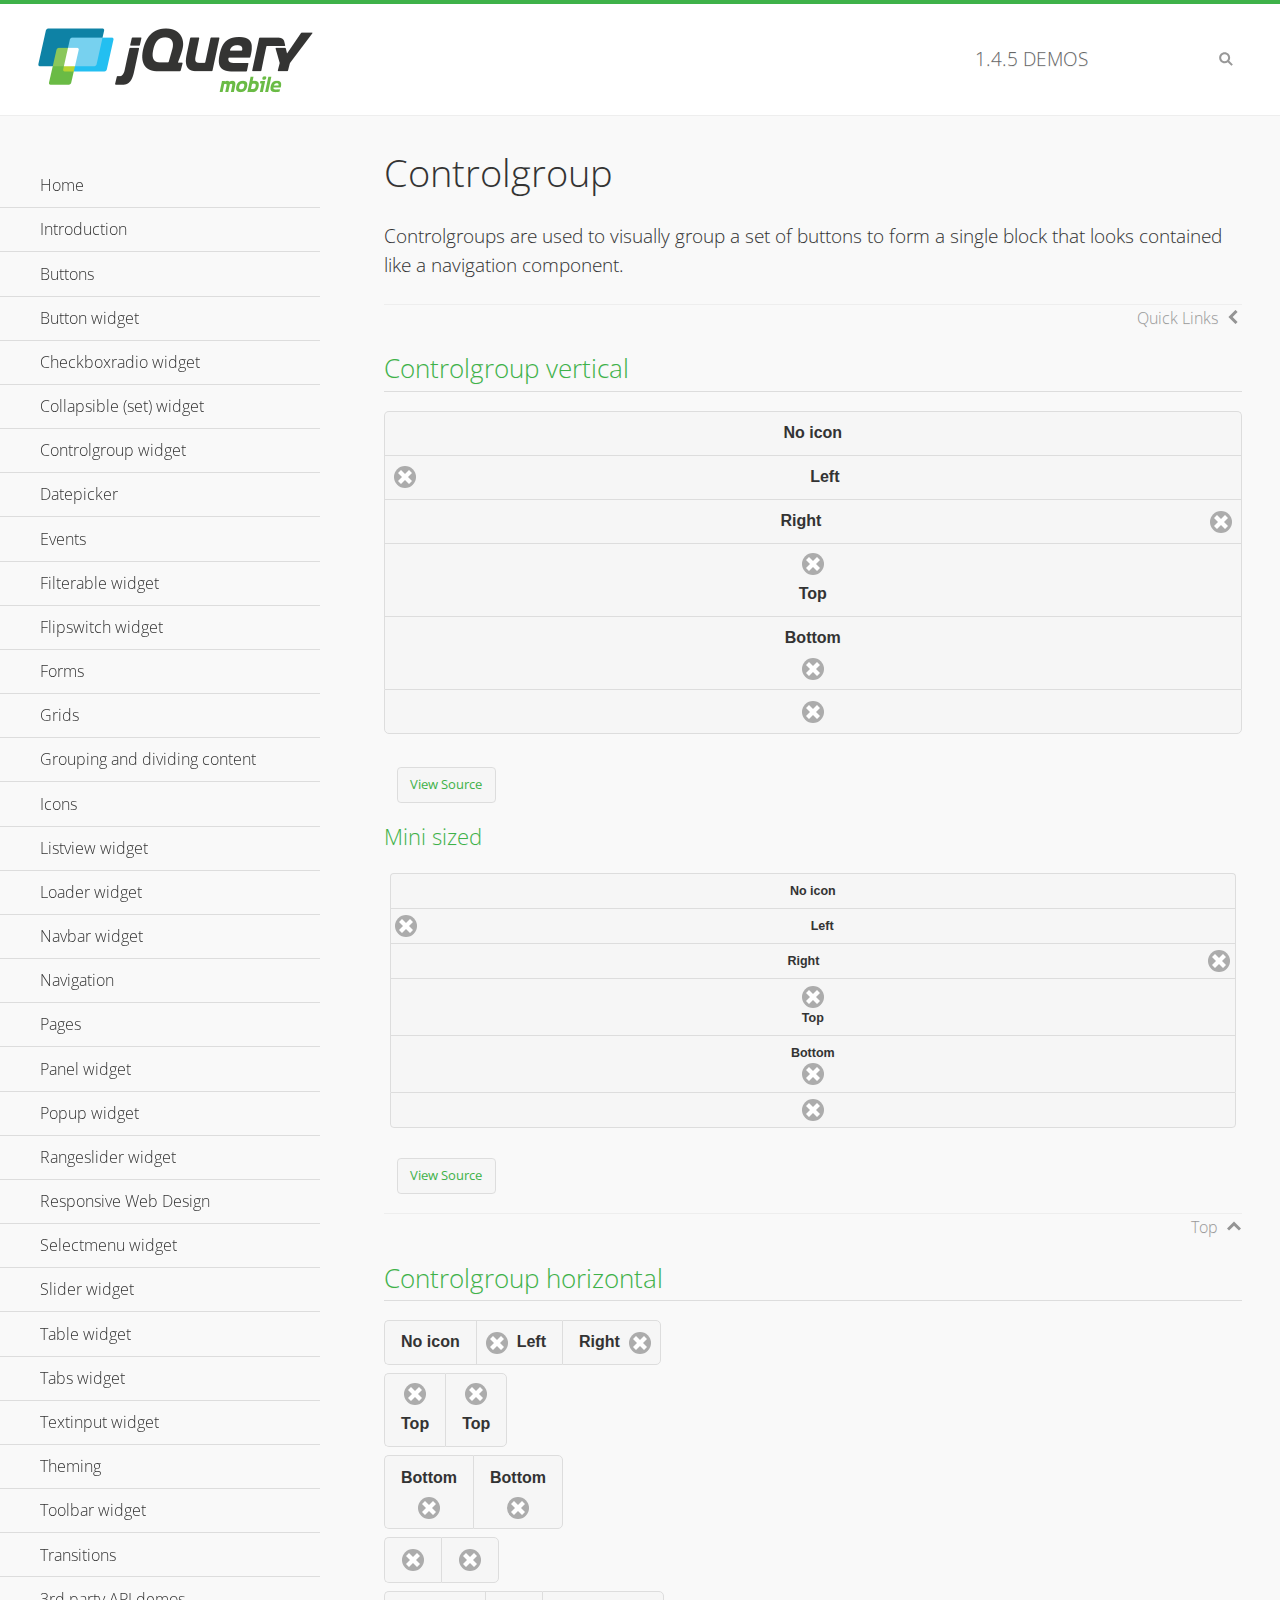
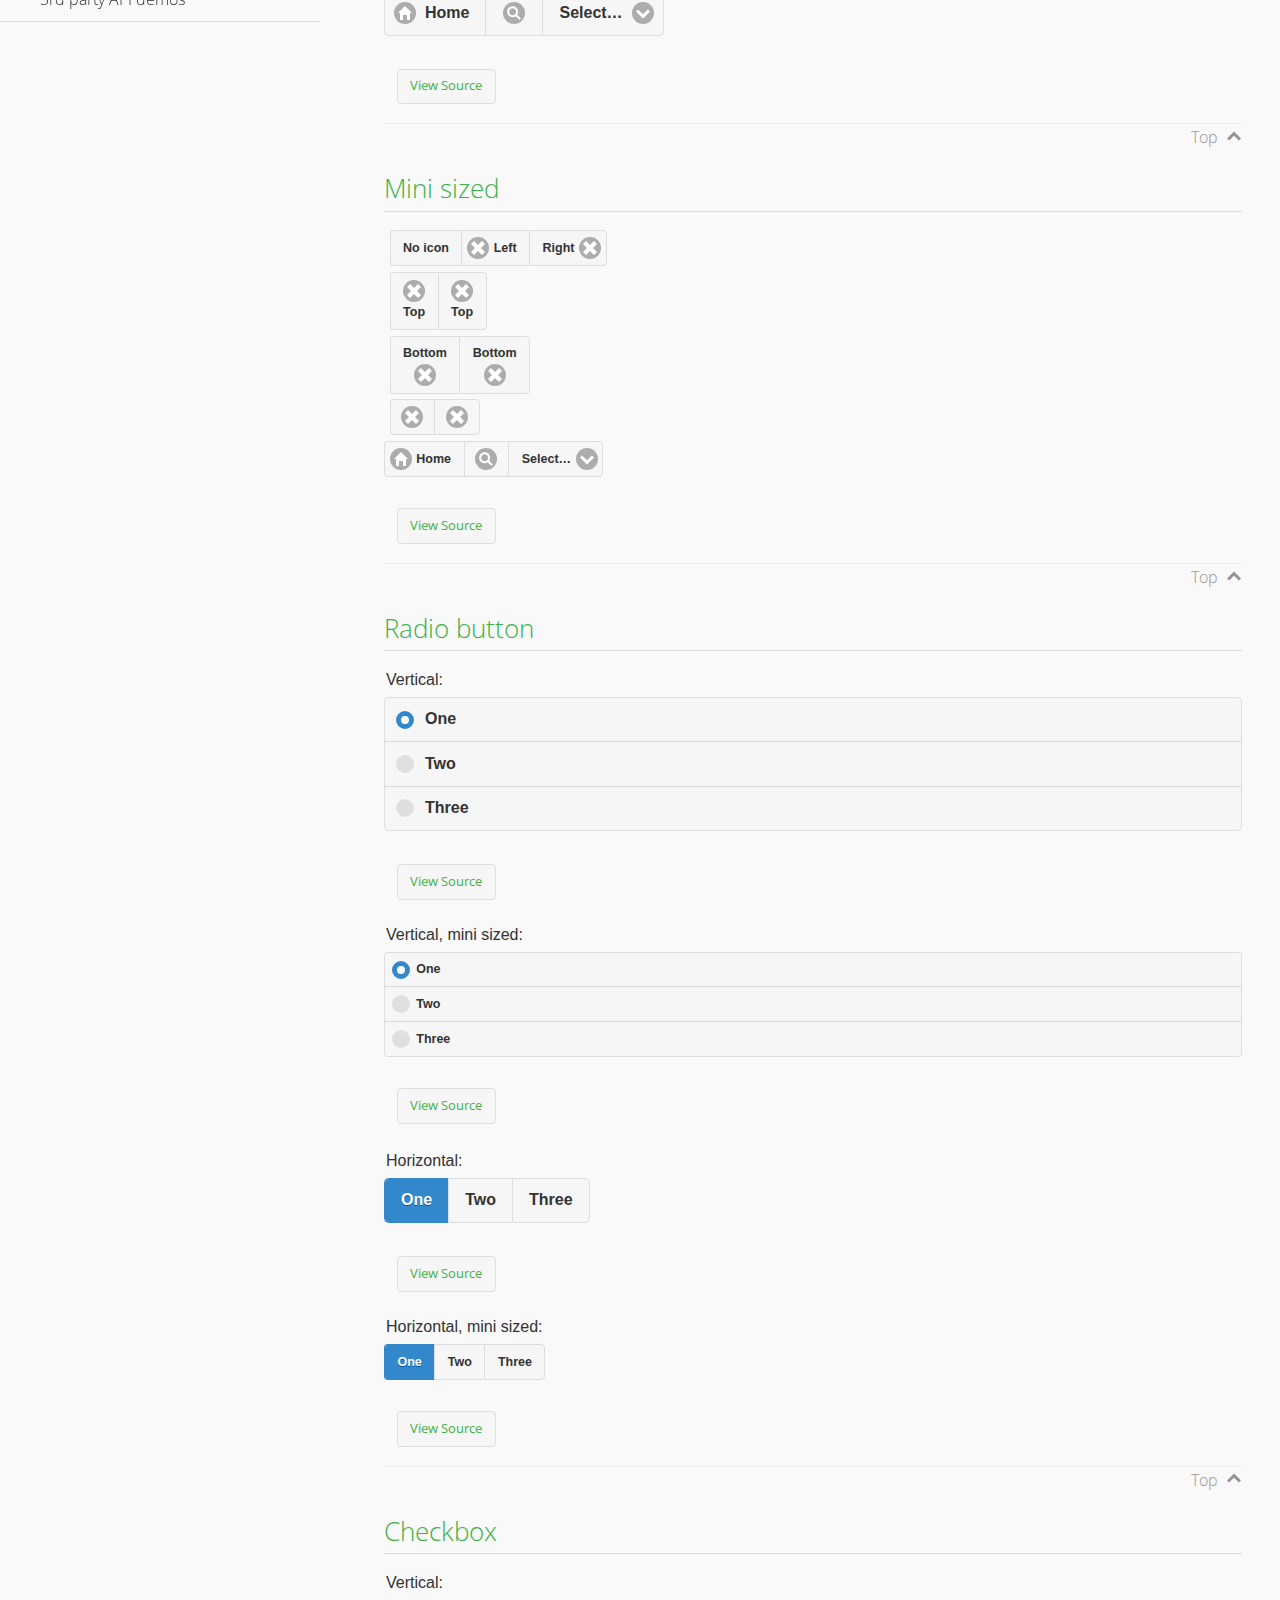
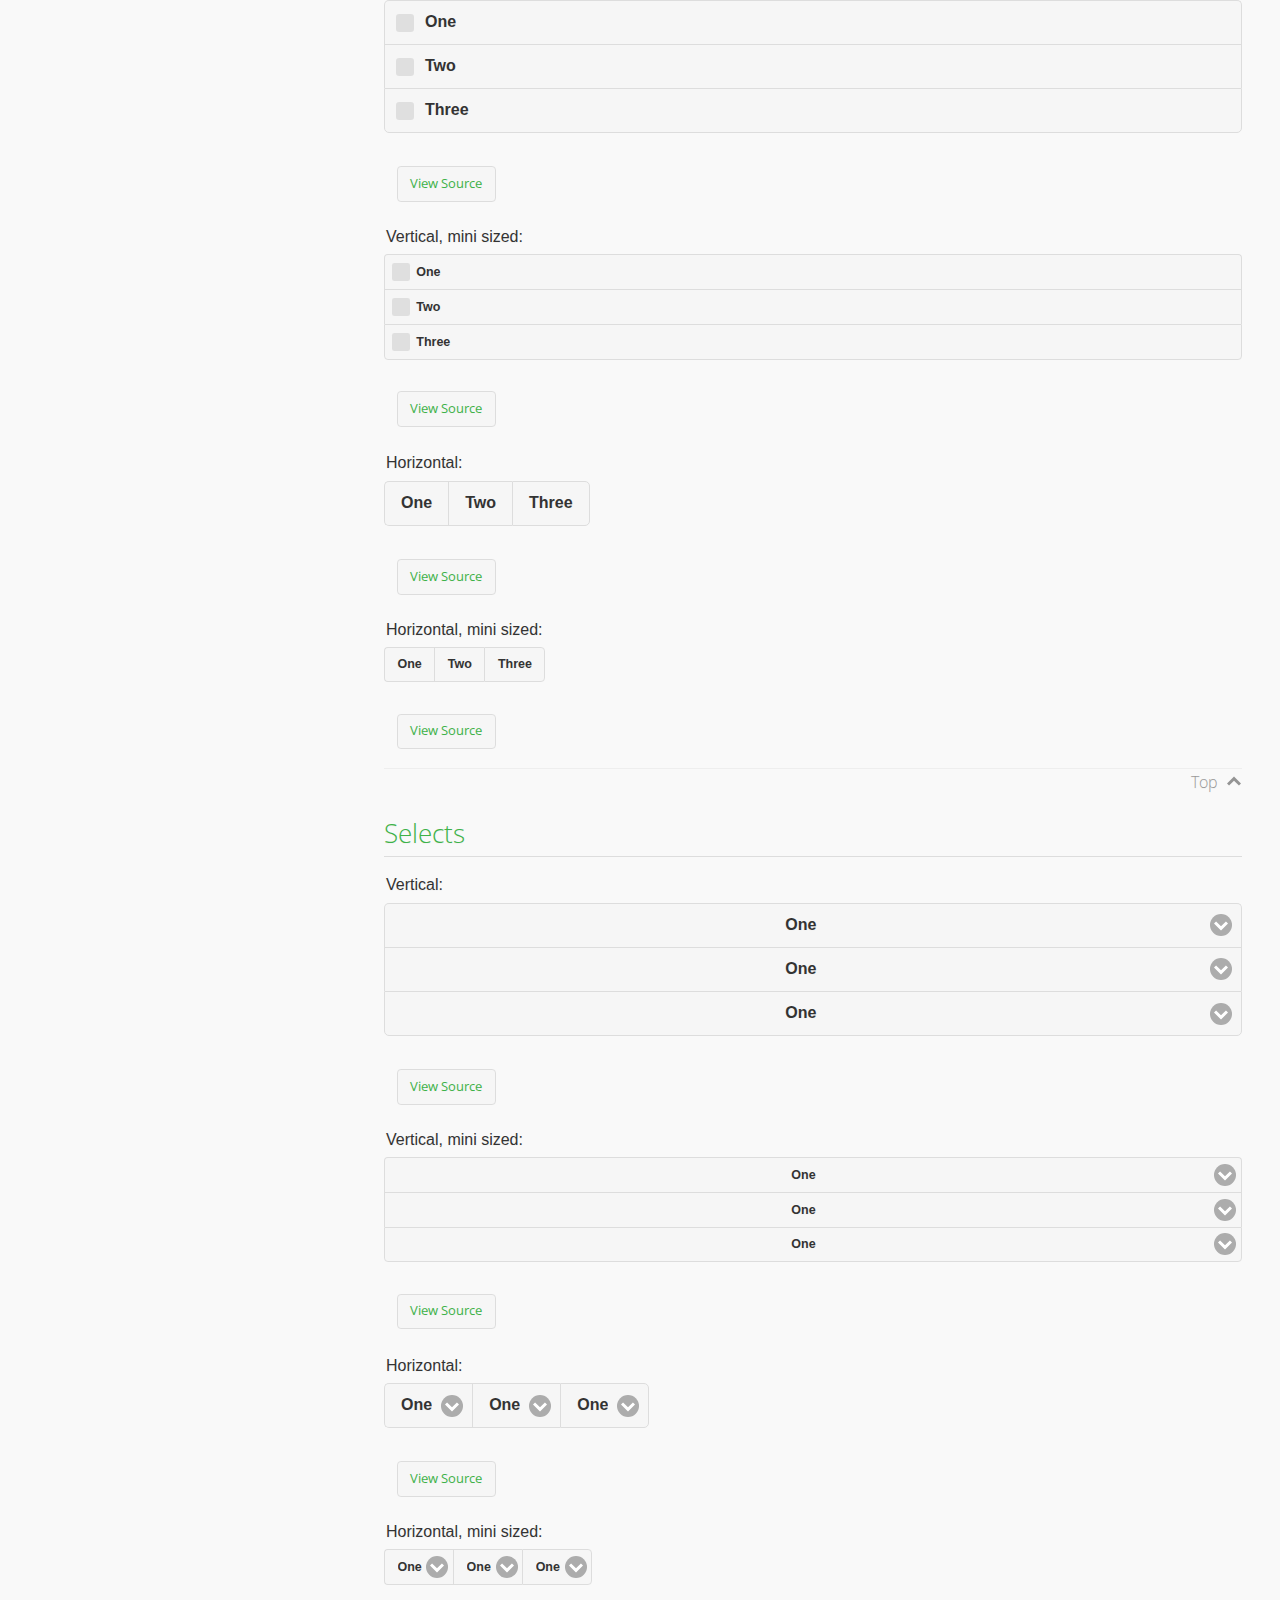
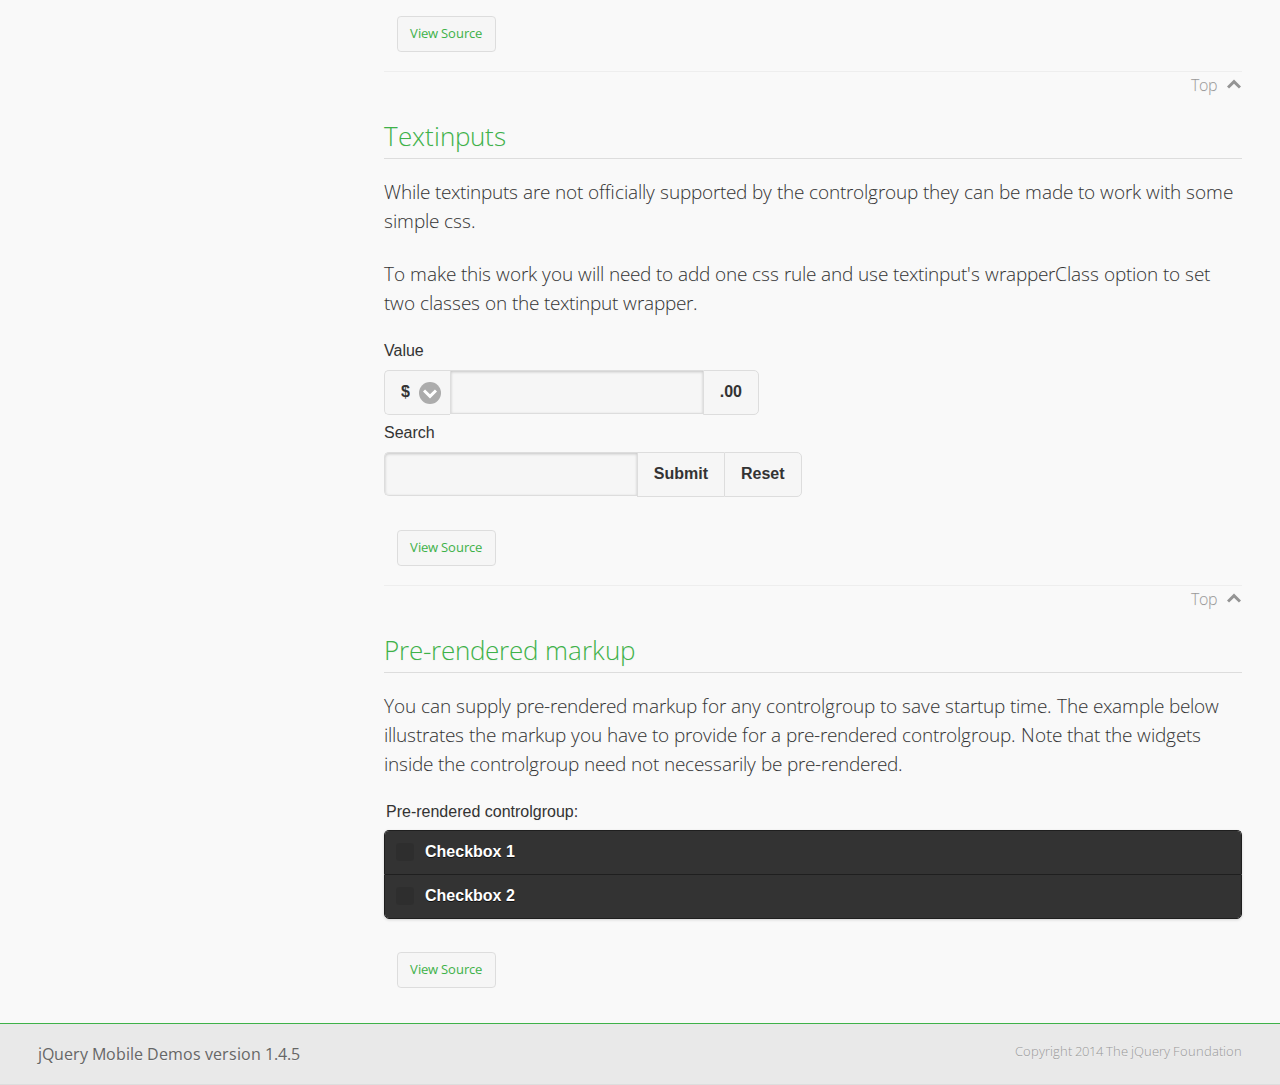
<file: one/jquery.mobile-1.4.5/demos/controlgroup/index.html>
<!DOCTYPE html>
<html>
<head>
	<meta charset="utf-8">
	<meta name="viewport" content="width=device-width, initial-scale=1">
	<title>Controlgroup - jQuery Mobile Demos</title>
	    <link rel="stylesheet" href="../css/themes/default/jquery.mobile-1.4.5.min.css">
	    <link rel="stylesheet" href="../_assets/css/jqm-demos.css">
	    <link rel="shortcut icon" href="../favicon.ico">
	    <link rel="stylesheet" href="http://fonts.googleapis.com/css?family=Open+Sans:300,400,700">
	    <script src="../js/jquery.js"></script>
	    <script src="../_assets/js/index.js"></script>
	    <script src="../js/jquery.mobile-1.4.5.min.js"></script>
	    <style>
	        #demo-borders .ui-collapsible .ui-collapsible-heading .ui-btn { border-top-width: 1px !important; }
	    </style>
	    <style id="textinput-controlgroup">
			.controlgroup-textinput{
				padding-top:.22em;
				padding-bottom:.22em;
			}
	    </style>
	</head>
	<body>
	<div data-role="page" class="jqm-demos" data-quicklinks="true">

	    <div data-role="header" class="jqm-header">
			<h2><a href="../" title="jQuery Mobile Demos home"><img src="../_assets/img/jquery-logo.png" alt="jQuery Mobile"></a></h2>
		<p><span class="jqm-version"></span> Demos</p>
	        <a href="#" class="jqm-navmenu-link ui-btn ui-btn-icon-notext ui-corner-all ui-icon-bars ui-nodisc-icon ui-alt-icon ui-btn-left">Menu</a>
	        <a href="#" class="jqm-search-link ui-btn ui-btn-icon-notext ui-corner-all ui-icon-search ui-nodisc-icon ui-alt-icon ui-btn-right">Search</a>
		    </div><!-- /header -->

	    <div role="main" class="ui-content jqm-content">

        <h1>Controlgroup</h1>

        <p>Controlgroups are used to visually group a set of buttons to form a single block that looks contained like a navigation component.
        </p>

		<h2>Controlgroup vertical</h2>

			<div data-demo-html="true">
				<div data-role="controlgroup">
					<a href="#" class="ui-btn ui-corner-all">No icon</a>
					<a href="#" class="ui-btn ui-corner-all ui-icon-delete ui-btn-icon-left">Left</a>
					<a href="#" class="ui-btn ui-corner-all ui-icon-delete ui-btn-icon-right">Right</a>
					<a href="#" class="ui-btn ui-corner-all ui-icon-delete ui-btn-icon-top">Top</a>
					<a href="#" class="ui-btn ui-corner-all ui-icon-delete ui-btn-icon-bottom">Bottom</a>
					<a href="#" class="ui-btn ui-corner-all ui-icon-delete ui-btn-icon-notext">Icon only</a>
				</div>
			</div><!--/demo-html -->

			<h3>Mini sized</h3>

			<div data-demo-html="true">
				<div data-role="controlgroup" data-mini="true">
					<a href="#" class="ui-btn ui-corner-all">No icon</a>
					<a href="#" class="ui-btn ui-corner-all ui-icon-delete ui-btn-icon-left">Left</a>
					<a href="#" class="ui-btn ui-corner-all ui-icon-delete ui-btn-icon-right">Right</a>
					<a href="#" class="ui-btn ui-corner-all ui-icon-delete ui-btn-icon-top">Top</a>
					<a href="#" class="ui-btn ui-corner-all ui-icon-delete ui-btn-icon-bottom">Bottom</a>
					<a href="#" class="ui-btn ui-corner-all ui-icon-delete ui-btn-icon-notext">Icon only</a>
				</div>
			</div><!--/demo-html -->

		<h2>Controlgroup horizontal</h2>

			<div data-demo-html="true">
				<div data-role="controlgroup" data-type="horizontal">
					<a href="#" class="ui-btn ui-corner-all">No icon</a>
					<a href="#" class="ui-btn ui-corner-all ui-icon-delete ui-btn-icon-left">Left</a>
					<a href="#" class="ui-btn ui-corner-all ui-icon-delete ui-btn-icon-right">Right</a>
				</div>
				<div data-role="controlgroup" data-type="horizontal">
					<a href="#" class="ui-btn ui-corner-all ui-icon-delete ui-btn-icon-top">Top</a>
					<a href="#" class="ui-btn ui-corner-all ui-icon-delete ui-btn-icon-top">Top</a>
				</div>
				<div data-role="controlgroup" data-type="horizontal">
					<a href="#" class="ui-btn ui-corner-all ui-icon-delete ui-btn-icon-bottom">Bottom</a>
					<a href="#" class="ui-btn ui-corner-all ui-icon-delete ui-btn-icon-bottom">Bottom</a>
				</div>
				<div data-role="controlgroup" data-type="horizontal">
					<a href="#" class="ui-btn ui-corner-all ui-icon-delete ui-btn-icon-notext">Icon only</a>
					<a href="#" class="ui-btn ui-corner-all ui-icon-delete ui-btn-icon-notext">Icon only</a>
				</div>
				<form>
					<fieldset data-role="controlgroup" data-type="horizontal">
						<button data-icon="home">Home</button>
						<button data-icon="search" data-iconpos="notext">Search</button>
						<label for="select-more-1a" class="ui-hidden-accessible">More</label>
						<select name="select-more-1a" id="select-more-1a">
							<option value="">Select&hellip;</option>
							<option value="#">One</option>
							<option value="#">Two</option>
							<option value="#">Three</option>
						</select>
					</fieldset>
				</form>
			</div><!--/demo-html -->

		<h2>Mini sized</h2>

			<div data-demo-html="true">
				<div data-role="controlgroup" data-type="horizontal" data-mini="true">
					<a href="#" class="ui-btn ui-corner-all">No icon</a>
					<a href="#" class="ui-btn ui-corner-all ui-icon-delete ui-btn-icon-left">Left</a>
					<a href="#" class="ui-btn ui-corner-all ui-icon-delete ui-btn-icon-right">Right</a>
				</div>
				<div data-role="controlgroup" data-type="horizontal" data-mini="true">
					<a href="#" class="ui-btn ui-corner-all ui-icon-delete ui-btn-icon-top">Top</a>
					<a href="#" class="ui-btn ui-corner-all ui-icon-delete ui-btn-icon-top">Top</a>
				</div>
				<div data-role="controlgroup" data-type="horizontal" data-mini="true">
					<a href="#" class="ui-btn ui-corner-all ui-icon-delete ui-btn-icon-bottom">Bottom</a>
					<a href="#" class="ui-btn ui-corner-all ui-icon-delete ui-btn-icon-bottom">Bottom</a>
				</div>
				<div data-role="controlgroup" data-type="horizontal" data-mini="true">
					<a href="#" class="ui-btn ui-corner-all ui-icon-delete ui-btn-icon-notext">Icon only</a>
					<a href="#" class="ui-btn ui-corner-all ui-icon-delete ui-btn-icon-notext">Icon only</a>
				</div>
				<form>
					<fieldset data-role="controlgroup" data-type="horizontal" data-mini="true">
						<button data-icon="home">Home</button>
						<button data-icon="search" data-iconpos="notext">Search</button>
						<label for="select-more-2a" class="ui-hidden-accessible">More</label>
						<select name="select-more-2a" id="select-more-2a">
							<option value="">Select&hellip;</option>
							<option value="#">One</option>
							<option value="#">Two</option>
							<option value="#">Three</option>
						</select>
					</fieldset>
				</form>
			</div><!--/demo-html -->

			<h2>Radio button</h2>

				<div data-demo-html="true">
					<form>
					<fieldset data-role="controlgroup">
						<legend>Vertical:</legend>
						<input type="radio" name="radio-choice-v-2" id="radio-choice-v-2a" value="on" checked="checked">
						<label for="radio-choice-v-2a">One</label>
						<input type="radio" name="radio-choice-v-2" id="radio-choice-v-2b" value="off">
						<label for="radio-choice-v-2b">Two</label>
						<input type="radio" name="radio-choice-v-2" id="radio-choice-v-2c" value="other">
						<label for="radio-choice-v-2c">Three</label>
					</fieldset>
					</form>
				</div><!--/demo-html -->

				<div data-demo-html="true">
					<form>
					<fieldset data-role="controlgroup" data-mini="true">
						<legend>Vertical, mini sized:</legend>
						<input type="radio" name="radio-choice-v-6" id="radio-choice-v-6a" value="on" checked="checked">
						<label for="radio-choice-v-6a">One</label>
						<input type="radio" name="radio-choice-v-6" id="radio-choice-v-6b" value="off">
						<label for="radio-choice-v-6b">Two</label>
						<input type="radio" name="radio-choice-v-6" id="radio-choice-v-6c" value="other">
						<label for="radio-choice-v-6c">Three</label>
					</fieldset>
					</form>
				</div><!--/demo-html -->

				<div data-demo-html="true">
					<form>
					<fieldset data-role="controlgroup" data-type="horizontal">
						<legend>Horizontal:</legend>
						<input type="radio" name="radio-choice-h-2" id="radio-choice-h-2a" value="on" checked="checked">
						<label for="radio-choice-h-2a">One</label>
						<input type="radio" name="radio-choice-h-2" id="radio-choice-h-2b" value="off">
						<label for="radio-choice-h-2b">Two</label>
						<input type="radio" name="radio-choice-h-2" id="radio-choice-h-2c" value="other">
						<label for="radio-choice-h-2c">Three</label>
					</fieldset>
					</form>
				</div><!--/demo-html -->

				<div data-demo-html="true">
					<form>
					<fieldset data-role="controlgroup" data-type="horizontal" data-mini="true">
						<legend>Horizontal, mini sized:</legend>
						<input type="radio" name="radio-choice-h-6" id="radio-choice-h-6a" value="on" checked="checked">
						<label for="radio-choice-h-6a">One</label>
						<input type="radio" name="radio-choice-h-6" id="radio-choice-h-6b" value="off">
						<label for="radio-choice-h-6b">Two</label>
						<input type="radio" name="radio-choice-h-6" id="radio-choice-h-6c" value="other">
						<label for="radio-choice-h-6c">Three</label>
					</fieldset>
					</form>
				</div><!--/demo-html -->

			<h2>Checkbox</h2>

				<div data-demo-html="true">
					<form>
					<fieldset data-role="controlgroup">
						<legend>Vertical:</legend>
						<input type="checkbox" name="checkbox-v-2a" id="checkbox-v-2a">
						<label for="checkbox-v-2a">One</label>
						<input type="checkbox" name="checkbox-v-2b" id="checkbox-v-2b">
						<label for="checkbox-v-2b">Two</label>
						<input type="checkbox" name="checkbox-v-2c" id="checkbox-v-2c">
						<label for="checkbox-v-2c">Three</label>
					</fieldset>
					</form>
				</div><!--/demo-html -->

				<div data-demo-html="true">
					<form>
					<fieldset data-role="controlgroup" data-mini="true">
						<legend>Vertical, mini sized:</legend>
						<input type="checkbox" name="checkbox-v-6a" id="checkbox-v-6a">
						<label for="checkbox-v-6a">One</label>
						<input type="checkbox" name="checkbox-v-6b" id="checkbox-v-6b">
						<label for="checkbox-v-6b">Two</label>
						<input type="checkbox" name="checkbox-v-6c" id="checkbox-v-6c">
						<label for="checkbox-v-6c">Three</label>
					</fieldset>
					</form>
				</div><!--/demo-html -->

				<div data-demo-html="true">
					<form>
					<fieldset data-role="controlgroup" data-type="horizontal">
						<legend>Horizontal:</legend>
						<input type="checkbox" name="checkbox-h-2a" id="checkbox-h-2a">
						<label for="checkbox-h-2a">One</label>
						<input type="checkbox" name="checkbox-h-2b" id="checkbox-h-2b">
						<label for="checkbox-h-2b">Two</label>
						<input type="checkbox" name="checkbox-h-2c" id="checkbox-h-2c">
						<label for="checkbox-h-2c">Three</label>
					</fieldset>
					</form>
				</div><!--/demo-html -->

				<div data-demo-html="true">
					<form>
					<fieldset data-role="controlgroup" data-type="horizontal" data-mini="true">
						<legend>Horizontal, mini sized:</legend>
						<input type="checkbox" name="checkbox-h-6a" id="checkbox-h-6a">
						<label for="checkbox-h-6a">One</label>
						<input type="checkbox" name="checkbox-h-6b" id="checkbox-h-6b">
						<label for="checkbox-h-6b">Two</label>
						<input type="checkbox" name="checkbox-h-6c" id="checkbox-h-6c">
						<label for="checkbox-h-6c">Three</label>
					</fieldset>
					</form>
				</div><!--/demo-html -->

			<h2>Selects</h2>

				<div data-demo-html="true">
					<form>
					<fieldset data-role="controlgroup">
						<legend>Vertical:</legend>
						<label for="select-v-2a">Select A</label>
						<select name="select-v-2a" id="select-v-2a">
							<option value="#">One</option>
							<option value="#">Two</option>
							<option value="#">Three</option>
						</select>
						<label for="select-v-2b">Select B</label>
						<select name="select-v-2b" id="select-v-2b">
							<option value="#">One</option>
							<option value="#">Two</option>
							<option value="#">Three</option>
						</select>
						<label for="select-v-2c">Select C</label>
						<select name="select-v-2c" id="select-v-2c">
							<option value="#">One</option>
							<option value="#">Two</option>
							<option value="#">Three</option>
						</select>
					</fieldset>
					</form>
				</div><!--/demo-html -->

				<div data-demo-html="true">
					<form>
					<fieldset data-role="controlgroup" data-mini="true">
						<legend>Vertical, mini sized:</legend>
						<label for="select-v-6a">Select A</label>
						<select name="select-v-6a" id="select-v-6a">
							<option value="#">One</option>
							<option value="#">Two</option>
							<option value="#">Three</option>
						</select>
						<label for="select-v-6b">Select B</label>
						<select name="select-v-6b" id="select-v-6b">
							<option value="#">One</option>
							<option value="#">Two</option>
							<option value="#">Three</option>
						</select>
						<label for="select-v-6c">Select C</label>
						<select name="select-v-6c" id="select-v-6c">
							<option value="#">One</option>
							<option value="#">Two</option>
							<option value="#">Three</option>
						</select>
					</fieldset>
					</form>
				</div><!--/demo-html -->

				<div data-demo-html="true">
					<form>
					<fieldset data-role="controlgroup" data-type="horizontal">
						<legend>Horizontal:</legend>
						<label for="select-h-2a">Select A</label>
						<select name="select-h-2a" id="select-h-2a">
							<option value="#">One</option>
							<option value="#">Two</option>
							<option value="#">Three</option>
						</select>
						<label for="select-h-2b">Select B</label>
						<select name="select-h-2b" id="select-h-2b">
							<option value="#">One</option>
							<option value="#">Two</option>
							<option value="#">Three</option>
						</select>
						<label for="select-h-2c">Select C</label>
						<select name="select-h-2c" id="select-h-2c">
							<option value="#">One</option>
							<option value="#">Two</option>
							<option value="#">Three</option>
						</select>
					</fieldset>
					</form>
				</div><!--/demo-html -->

				<div data-demo-html="true">
					<form>
					<fieldset data-role="controlgroup" data-type="horizontal" data-mini="true">
						<legend>Horizontal, mini sized:</legend>
						<label for="select-h-6a">Select A</label>
						<select name="select-h-6a" id="select-h-6a">
							<option value="#">One</option>
							<option value="#">Two</option>
							<option value="#">Three</option>
						</select>
						<label for="select-h-6b">Select B</label>
						<select name="select-h-6b" id="select-h-6b">
							<option value="#">One</option>
							<option value="#">Two</option>
							<option value="#">Three</option>
						</select>
						<label for="select-h-6c">Select C</label>
						<select name="select-h-6c" id="select-h-6c">
							<option value="#">One</option>
							<option value="#">Two</option>
							<option value="#">Three</option>
						</select>
					</fieldset>
					</form>
				</div><!--/demo-html -->

				<h2>Textinputs</h2>
				<p>While textinputs are not officially supported by the controlgroup they can be made to work with some simple css.</p>
				<p>To make this work you will need to add one css rule and use textinput's wrapperClass option to set two classes on the textinput wrapper.</p>
				<div data-demo-html="true" data-demo-css="#textinput-controlgroup">
					<label for="currency-controlgroup">Value</label>
					<div data-role="controlgroup" data-type="horizontal">
						<select>
							<option>$</option>
							<option>€</option>
							<option>£</option>
							<option>¥</option>
							<option>₩</option>
							<option>₹</option>
						</select>
						<input id="currency-controlgroup" type="text" data-wrapper-class="controlgroup-textinput ui-btn">
						<button>.00</button>
					</div>
					<label for="search-control-group">Search</label>
					<div data-role="controlgroup" data-type="horizontal">
						<input type="text" id="search-control-group" data-wrapper-class="controlgroup-textinput ui-btn">
						<button>Submit</button>
						<button>Reset</button>
					</div>
				</div>

		<h2>Pre-rendered markup</h2>
		<p>You can supply pre-rendered markup for any controlgroup to save startup time. The example below illustrates the markup you have to provide for a pre-rendered controlgroup. Note that the widgets inside the controlgroup need not necessarily be pre-rendered.</p>
		<div data-demo-html="true">
			<div data-role="controlgroup" data-enhanced="true" class="ui-controlgroup ui-controlgroup-vertical ui-group-theme-b ui-corner-all">
				<div role="heading" class="ui-controlgroup-label">
					<legend>Pre-rendered controlgroup:</legend>
				</div>
				<div class="ui-controlgroup-controls ui-shadow">
					<label for="pre-rendered-cb-1" class="ui-first-child">Checkbox 1</label>
					<input type="checkbox" id="pre-rendered-cb-1" name="pre-rendered-cb-1" value="1">
					<label for="pre-rendered-cb-2" class="ui-last-child">Checkbox 2</label>
					<input type="checkbox" id="pre-rendered-cb-2" name="pre-rendered-cb-2" value="2">
				</div>
			</div>
		</div>

	</div><!-- /content -->
	    <div data-role="panel" class="jqm-navmenu-panel" data-position="left" data-display="overlay" data-theme="a">
	    	<ul class="jqm-list ui-alt-icon ui-nodisc-icon">
<li data-filtertext="demos homepage" data-icon="home"><a href=".././">Home</a></li>
<li data-filtertext="introduction overview getting started"><a href="../intro/" data-ajax="false">Introduction</a></li>
<li data-filtertext="buttons button markup buttonmarkup method anchor link button element"><a href="../button-markup/" data-ajax="false">Buttons</a></li>
<li data-filtertext="form button widget input button submit reset"><a href="../button/" data-ajax="false">Button widget</a></li>
<li data-role="collapsible" data-enhanced="true" data-collapsed-icon="carat-d" data-expanded-icon="carat-u" data-iconpos="right" data-inset="false" class="ui-collapsible ui-collapsible-themed-content ui-collapsible-collapsed">
	<h3 class="ui-collapsible-heading ui-collapsible-heading-collapsed">
		<a href="#" class="ui-collapsible-heading-toggle ui-btn ui-btn-icon-right ui-btn-inherit ui-icon-carat-d">
		    Checkboxradio widget<span class="ui-collapsible-heading-status"> click to expand contents</span>
		</a>
	</h3>
	<div class="ui-collapsible-content ui-body-inherit ui-collapsible-content-collapsed" aria-hidden="true">
		<ul>
			<li data-filtertext="form checkboxradio widget checkbox input checkboxes controlgroups"><a href="../checkboxradio-checkbox/" data-ajax="false">Checkboxes</a></li>
			<li data-filtertext="form checkboxradio widget radio input radio buttons controlgroups"><a href="../checkboxradio-radio/" data-ajax="false">Radio buttons</a></li>
		</ul>
	</div>
</li>
<li data-role="collapsible" data-enhanced="true" data-collapsed-icon="carat-d" data-expanded-icon="carat-u" data-iconpos="right" data-inset="false" class="ui-collapsible ui-collapsible-themed-content ui-collapsible-collapsed">
	<h3 class="ui-collapsible-heading ui-collapsible-heading-collapsed">
		<a href="#" class="ui-collapsible-heading-toggle ui-btn ui-btn-icon-right ui-btn-inherit ui-icon-carat-d">
			Collapsible (set) widget<span class="ui-collapsible-heading-status"> click to expand contents</span>
		</a>
	</h3>
	<div class="ui-collapsible-content ui-body-inherit ui-collapsible-content-collapsed" aria-hidden="true">
		<ul>
			<li data-filtertext="collapsibles content formatting"><a href="../collapsible/" data-ajax="false">Collapsible</a></li>
			<li data-filtertext="dynamic collapsible set accordion append expand"><a href="../collapsible-dynamic/" data-ajax="false">Dynamic collapsibles</a></li>
			<li data-filtertext="accordions collapsible set widget content formatting grouped collapsibles"><a href="../collapsibleset/" data-ajax="false">Collapsible set</a></li>
		</ul>
	</div>
</li>
<li data-role="collapsible" data-enhanced="true" data-collapsed-icon="carat-d" data-expanded-icon="carat-u" data-iconpos="right" data-inset="false" class="ui-collapsible ui-collapsible-themed-content ui-collapsible-collapsed">
	<h3 class="ui-collapsible-heading ui-collapsible-heading-collapsed">
		<a href="#" class="ui-collapsible-heading-toggle ui-btn ui-btn-icon-right ui-btn-inherit ui-icon-carat-d">
			Controlgroup widget<span class="ui-collapsible-heading-status"> click to expand contents</span>
		</a>
	</h3>
	<div class="ui-collapsible-content ui-body-inherit ui-collapsible-content-collapsed" aria-hidden="true">
		<ul>
			<li data-filtertext="controlgroups selectmenu checkboxradio input grouped buttons horizontal vertical"><a href="../controlgroup/" data-ajax="false">Controlgroup</a></li>
			<li data-filtertext="dynamic controlgroup dynamically add buttons"><a href="../controlgroup-dynamic/" data-ajax="false">Dynamic controlgroups</a></li>
		</ul>
	</div>
</li>
<li data-filtertext="form datepicker widget date input"><a href="../datepicker/" data-ajax="false">Datepicker</a></li>
<li data-role="collapsible" data-enhanced="true" data-collapsed-icon="carat-d" data-expanded-icon="carat-u" data-iconpos="right" data-inset="false" class="ui-collapsible ui-collapsible-themed-content ui-collapsible-collapsed">
	<h3 class="ui-collapsible-heading ui-collapsible-heading-collapsed">
		<a href="#" class="ui-collapsible-heading-toggle ui-btn ui-btn-icon-right ui-btn-inherit ui-icon-carat-d">
			Events<span class="ui-collapsible-heading-status"> click to expand contents</span>
		</a>
	</h3>
	<div class="ui-collapsible-content ui-body-inherit ui-collapsible-content-collapsed" aria-hidden="true">
		<ul>
			<li data-filtertext="swipe to delete list items listviews swipe events"><a href="../swipe-list/" data-ajax="false">Swipe list items</a></li>
			<li data-filtertext="swipe to navigate swipe page navigation swipe events"><a href="../swipe-page/" data-ajax="false">Swipe page navigation</a></li>
		</ul>
	</div>
</li>
<li data-filtertext="filterable filter elements sorting searching listview table"><a href="../filterable/" data-ajax="false">Filterable widget</a></li>
<li data-filtertext="form flipswitch widget flip toggle switch binary select checkbox input"><a href="../flipswitch/" data-ajax="false">Flipswitch widget</a></li>
<li data-role="collapsible" data-enhanced="true" data-collapsed-icon="carat-d" data-expanded-icon="carat-u" data-iconpos="right" data-inset="false" class="ui-collapsible ui-collapsible-themed-content ui-collapsible-collapsed">
	<h3 class="ui-collapsible-heading ui-collapsible-heading-collapsed">
		<a href="#" class="ui-collapsible-heading-toggle ui-btn ui-btn-icon-right ui-btn-inherit ui-icon-carat-d">
			Forms<span class="ui-collapsible-heading-status"> click to expand contents</span>
		</a>
	</h3>
	<div class="ui-collapsible-content ui-body-inherit ui-collapsible-content-collapsed" aria-hidden="true">
		<ul>
			<li data-filtertext="forms text checkbox radio range button submit reset inputs selects textarea slider flipswitch label form elements"><a href="../forms/" data-ajax="false">Forms</a></li>
			<li data-filtertext="form hide labels hidden accessible ui-hidden-accessible forms"><a href="../forms-label-hidden-accessible/" data-ajax="false">Hide labels</a></li>
			<li data-filtertext="form field containers fieldcontain ui-field-contain forms"><a href="../forms-field-contain/" data-ajax="false">Field containers</a></li>
			<li data-filtertext="forms disabled form elements"><a href="../forms-disabled/" data-ajax="false">Forms disabled</a></li>
			<li data-filtertext="forms gallery examples overview forms text checkbox radio range button submit reset inputs selects textarea slider flipswitch label form elements"><a href="../forms-gallery/" data-ajax="false">Forms gallery</a></li>
		</ul>
	</div>
</li>
<li data-role="collapsible" data-enhanced="true" data-collapsed-icon="carat-d" data-expanded-icon="carat-u" data-iconpos="right" data-inset="false" class="ui-collapsible ui-collapsible-themed-content ui-collapsible-collapsed">
	<h3 class="ui-collapsible-heading ui-collapsible-heading-collapsed">
		<a href="#" class="ui-collapsible-heading-toggle ui-btn ui-btn-icon-right ui-btn-inherit ui-icon-carat-d">
			Grids<span class="ui-collapsible-heading-status"> click to expand contents</span>
		</a>
	</h3>
	<div class="ui-collapsible-content ui-body-inherit ui-collapsible-content-collapsed" aria-hidden="true">
		<ul>
			<li data-filtertext="grids columns blocks content formatting rwd responsive css framework"><a href="../grids/" data-ajax="false">Grids</a></li>
			<li data-filtertext="buttons in grids css framework"><a href="../grids-buttons/" data-ajax="false">Buttons in grids</a></li>
			<li data-filtertext="custom responsive grids rwd css framework"><a href="../grids-custom-responsive/" data-ajax="false">Custom responsive grids</a></li>
		</ul>
	</div>
</li>
<li data-filtertext="blocks content formatting sections heading"><a href="../body-bar-classes/" data-ajax="false">Grouping and dividing content</a></li>
<li data-role="collapsible" data-enhanced="true" data-collapsed-icon="carat-d" data-expanded-icon="carat-u" data-iconpos="right" data-inset="false" class="ui-collapsible ui-collapsible-themed-content ui-collapsible-collapsed">
	<h3 class="ui-collapsible-heading ui-collapsible-heading-collapsed">
		<a href="#" class="ui-collapsible-heading-toggle ui-btn ui-btn-icon-right ui-btn-inherit ui-icon-carat-d">
			Icons<span class="ui-collapsible-heading-status"> click to expand contents</span>
		</a>
	</h3>
	<div class="ui-collapsible-content ui-body-inherit ui-collapsible-content-collapsed" aria-hidden="true">
		<ul>
			<li data-filtertext="button icons svg disc alt custom icon position"><a href="../icons/" data-ajax="false">Icons</a></li>
			<li data-filtertext=""><a href="../icons-grunticon/" data-ajax="false">Grunticon loader</a></li>
		</ul>
	</div>
</li>
<li data-role="collapsible" data-enhanced="true" data-collapsed-icon="carat-d" data-expanded-icon="carat-u" data-iconpos="right" data-inset="false" class="ui-collapsible ui-collapsible-themed-content ui-collapsible-collapsed">
	<h3 class="ui-collapsible-heading ui-collapsible-heading-collapsed">
		<a href="#" class="ui-collapsible-heading-toggle ui-btn ui-btn-icon-right ui-btn-inherit ui-icon-carat-d">
			Listview widget<span class="ui-collapsible-heading-status"> click to expand contents</span>
		</a>
	</h3>
	<div class="ui-collapsible-content ui-body-inherit ui-collapsible-content-collapsed" aria-hidden="true">
		<ul>
			<li data-filtertext="listview widget thumbnails icons nested split button collapsible ul ol"><a href="../listview/" data-ajax="false">Listview</a></li>
			<li data-filtertext="autocomplete filterable reveal listview filtertextbeforefilter placeholder"><a href="../listview-autocomplete/" data-ajax="false">Listview autocomplete</a></li>
			<li data-filtertext="autocomplete filterable reveal listview remote data filtertextbeforefilter placeholder"><a href="../listview-autocomplete-remote/" data-ajax="false">Listview autocomplete remote data</a></li>
			<li data-filtertext="autodividers anchor jump scroll linkbars listview lists ul ol"><a href="../listview-autodividers-linkbar/" data-ajax="false">Listview autodividers linkbar</a></li>
			<li data-filtertext="listview autodividers selector autodividersselector lists ul ol"><a href="../listview-autodividers-selector/" data-ajax="false">Listview autodividers selector</a></li>
			<li data-filtertext="listview nested list items"><a href="../listview-nested-lists/" data-ajax="false">Nested Listviews</a></li>
			<li data-filtertext="listview collapsible list items flat"><a href="../listview-collapsible-item-flat/" data-ajax="false">Listview collapsible list items (flat)</a></li>
			<li data-filtertext="listview collapsible list indented"><a href="../listview-collapsible-item-indented/" data-ajax="false">Listview collapsible list items (indented)</a></li>
			<li data-filtertext="grid listview responsive grids responsive listviews lists ul"><a href="../listview-grid/" data-ajax="false">Listview responsive grid</a></li>
		</ul>
	</div>
</li>
<li data-filtertext="loader widget page loading navigation overlay spinner"><a href="../loader/" data-ajax="false">Loader widget</a></li>
<li data-filtertext="navbar widget navmenu toolbars header footer"><a href="../navbar/" data-ajax="false">Navbar widget</a></li>
<li data-role="collapsible" data-enhanced="true" data-collapsed-icon="carat-d" data-expanded-icon="carat-u" data-iconpos="right" data-inset="false" class="ui-collapsible ui-collapsible-themed-content ui-collapsible-collapsed">
	<h3 class="ui-collapsible-heading ui-collapsible-heading-collapsed">
		<a href="#" class="ui-collapsible-heading-toggle ui-btn ui-btn-icon-right ui-btn-inherit ui-icon-carat-d">
			Navigation<span class="ui-collapsible-heading-status"> click to expand contents</span>
		</a>
	</h3>
	<div class="ui-collapsible-content ui-body-inherit ui-collapsible-content-collapsed" aria-hidden="true">
		<ul>
			<li data-filtertext="ajax navigation navigate widget history event method"><a href="../navigation/" data-ajax="false">Navigation</a></li>
			<li data-filtertext="linking pages page links navigation ajax prefetch cache"><a href="../navigation-linking-pages/" data-ajax="false">Linking pages</a></li>
			<!-- <li data-filtertext="php redirect server redirection server-side navigation"><a href="../navigation-php-redirect/" data-ajax="false">PHP redirect demo</a></li>-->
			<li data-filtertext="navigation redirection hash query"><a href="../navigation-hash-processing/" data-ajax="false">Hash processing demo</a></li>
			<li data-filtertext="navigation redirection hash query"><a href="../page-events/" data-ajax="false">Page Navigation Events</a></li>
		</ul>
	</div>
</li>
<li data-role="collapsible" data-enhanced="true" data-collapsed-icon="carat-d" data-expanded-icon="carat-u" data-iconpos="right" data-inset="false" class="ui-collapsible ui-collapsible-themed-content ui-collapsible-collapsed">
	<h3 class="ui-collapsible-heading ui-collapsible-heading-collapsed">
		<a href="#" class="ui-collapsible-heading-toggle ui-btn ui-btn-icon-right ui-btn-inherit ui-icon-carat-d">
			Pages<span class="ui-collapsible-heading-status"> click to expand contents</span>
		</a>
	</h3>
	<div class="ui-collapsible-content ui-body-inherit ui-collapsible-content-collapsed" aria-hidden="true">
		<ul>
			<li data-filtertext="pages page widget ajax navigation"><a href="../pages/" data-ajax="false">Pages</a></li>
			<li data-filtertext="single page"><a href="../pages-single-page/" data-ajax="false">Single page</a></li>
			<li data-filtertext="multipage multi-page page"><a href="../pages-multi-page/" data-ajax="false">Multi-page template</a></li>
			<li data-filtertext="dialog page widget modal popup"><a href="../pages-dialog/" data-ajax="false">Dialog page</a></li>
		</ul>
	</div>
</li>
<li data-role="collapsible" data-enhanced="true" data-collapsed-icon="carat-d" data-expanded-icon="carat-u" data-iconpos="right" data-inset="false" class="ui-collapsible ui-collapsible-themed-content ui-collapsible-collapsed">
	<h3 class="ui-collapsible-heading ui-collapsible-heading-collapsed">
		<a href="#" class="ui-collapsible-heading-toggle ui-btn ui-btn-icon-right ui-btn-inherit ui-icon-carat-d">
			Panel widget<span class="ui-collapsible-heading-status"> click to expand contents</span>
		</a>
	</h3>
	<div class="ui-collapsible-content ui-body-inherit ui-collapsible-content-collapsed" aria-hidden="true">
		<ul>
			<li data-filtertext="panel widget sliding panels reveal push overlay responsive"><a href="../panel/" data-ajax="false">Panel</a></li>
			<li data-filtertext=""><a href="../panel-external/" data-ajax="false">External panels</a></li>
			<li data-filtertext="panel "><a href="../panel-fixed/" data-ajax="false">Fixed panels</a></li>
			<li data-filtertext="panel slide panels sliding panels shadow rwd responsive breakpoint"><a href="../panel-responsive/" data-ajax="false">Panels responsive</a></li>
			<li data-filtertext="panel custom style custom panel width reveal shadow listview panel styling page background wrapper"><a href="../panel-styling/" data-ajax="false">Custom panel style</a></li>
			<li data-filtertext="panel open on swipe"><a href="../panel-swipe-open/" data-ajax="false">Panel open on swipe</a></li>
			<li data-filtertext="panels outside page internal external toolbars"><a href="../panel-external-internal/" data-ajax="false">Panel external and internal</a></li>
		</ul>
	</div>
</li>
<li data-role="collapsible" data-enhanced="true" data-collapsed-icon="carat-d" data-expanded-icon="carat-u" data-iconpos="right" data-inset="false" class="ui-collapsible ui-collapsible-themed-content ui-collapsible-collapsed">
	<h3 class="ui-collapsible-heading ui-collapsible-heading-collapsed">
		<a href="#" class="ui-collapsible-heading-toggle ui-btn ui-btn-icon-right ui-btn-inherit ui-icon-carat-d">
			Popup widget<span class="ui-collapsible-heading-status"> click to expand contents</span>
		</a>
	</h3>
	<div class="ui-collapsible-content ui-body-inherit ui-collapsible-content-collapsed" aria-hidden="true">
		<ul>
			<li data-filtertext="popup widget popups dialog modal transition tooltip lightbox form overlay screen flip pop fade transition"><a href="../popup/" data-ajax="false">Popup</a></li>
			<li data-filtertext="popup alignment position"><a href="../popup-alignment/" data-ajax="false">Popup alignment</a></li>
			<li data-filtertext="popup arrow size popups popover"><a href="../popup-arrow-size/" data-ajax="false">Popup arrow size</a></li>
			<li data-filtertext="dynamic popups popup images lightbox"><a href="../popup-dynamic/" data-ajax="false">Dynamic popups</a></li>
			<li data-filtertext="popups with iframes scaling"><a href="../popup-iframe/" data-ajax="false">Popups with iframes</a></li>
			<li data-filtertext="popup image scaling"><a href="../popup-image-scaling/" data-ajax="false">Popup image scaling</a></li>
			<li data-filtertext="external popup outside multi-page"><a href="../popup-outside-multipage/" data-ajax="false">Popup outside multi-page</a></li>
		</ul>
	</div>
</li>
<li data-filtertext="form rangeslider widget dual sliders dual handle sliders range input"><a href="../rangeslider/" data-ajax="false">Rangeslider widget</a></li>
<li data-filtertext="responsive web design rwd adaptive progressive enhancement PE accessible mobile breakpoints media query media queries"><a href="../rwd/" data-ajax="false">Responsive Web Design</a></li>
<li data-role="collapsible" data-enhanced="true" data-collapsed-icon="carat-d" data-expanded-icon="carat-u" data-iconpos="right" data-inset="false" class="ui-collapsible ui-collapsible-themed-content ui-collapsible-collapsed">
	<h3 class="ui-collapsible-heading ui-collapsible-heading-collapsed">
		<a href="#" class="ui-collapsible-heading-toggle ui-btn ui-btn-icon-right ui-btn-inherit ui-icon-carat-d">
			Selectmenu widget<span class="ui-collapsible-heading-status"> click to expand contents</span>
		</a>
	</h3>
	<div class="ui-collapsible-content ui-body-inherit ui-collapsible-content-collapsed" aria-hidden="true">
		<ul>
			<li data-filtertext="form selectmenu widget select input custom select menu selects"><a href="../selectmenu/" data-ajax="false">Selectmenu</a></li>
			<li data-filtertext="form custom select menu selectmenu widget custom menu option optgroup multiple selects"><a href="../selectmenu-custom/" data-ajax="false">Custom select menu</a></li>
			<li data-filtertext="filterable select filter popup dialog"><a href="../selectmenu-custom-filter/" data-ajax="false">Custom select menu with filter</a></li>
		</ul>
	</div>
</li>
<li data-role="collapsible" data-enhanced="true" data-collapsed-icon="carat-d" data-expanded-icon="carat-u" data-iconpos="right" data-inset="false" class="ui-collapsible ui-collapsible-themed-content ui-collapsible-collapsed">
	<h3 class="ui-collapsible-heading ui-collapsible-heading-collapsed">
		<a href="#" class="ui-collapsible-heading-toggle ui-btn ui-btn-icon-right ui-btn-inherit ui-icon-carat-d">
			Slider widget<span class="ui-collapsible-heading-status"> click to expand contents</span>
		</a>
	</h3>
	<div class="ui-collapsible-content ui-body-inherit ui-collapsible-content-collapsed" aria-hidden="true">
		<ul>
			<li data-filtertext="form slider widget range input single sliders"><a href="../slider/" data-ajax="false">Slider</a></li>
			<li data-filtertext="form slider widget flipswitch slider binary select flip toggle switch"><a href="../slider-flipswitch/" data-ajax="false">Slider flip toggle switch</a></li>
			<li data-filtertext="form slider tooltip handle value input range sliders"><a href="../slider-tooltip/" data-ajax="false">Slider tooltip</a></li>
		</ul>
	</div>
</li>
<li data-role="collapsible" data-enhanced="true" data-collapsed-icon="carat-d" data-expanded-icon="carat-u" data-iconpos="right" data-inset="false" class="ui-collapsible ui-collapsible-themed-content ui-collapsible-collapsed">
	<h3 class="ui-collapsible-heading ui-collapsible-heading-collapsed">
		<a href="#" class="ui-collapsible-heading-toggle ui-btn ui-btn-icon-right ui-btn-inherit ui-icon-carat-d">
			Table widget<span class="ui-collapsible-heading-status"> click to expand contents</span>
		</a>
	</h3>
	<div class="ui-collapsible-content ui-body-inherit ui-collapsible-content-collapsed" aria-hidden="true">
		<ul>
			<li data-filtertext="table widget reflow column toggle th td responsive tables rwd hide show tabular"><a href="../table-column-toggle/" data-ajax="false">Table Column Toggle</a></li>
			<li data-filtertext="table column toggle phone comparison demo"><a href="../table-column-toggle-example/" data-ajax="false">Table Column Toggle demo</a></li>
			<li data-filtertext="responsive tables table column toggle heading groups rwd breakpoint"><a href="../table-column-toggle-heading-groups/" data-ajax="false">Table Column Toggle heading groups</a></li>
			<li data-filtertext="responsive tables table column toggle hide rwd breakpoint customization options"><a href="../table-column-toggle-options/" data-ajax="false">Table Column Toggle options</a></li>
			<li data-filtertext="table reflow th td responsive rwd columns tabular"><a href="../table-reflow/" data-ajax="false">Table Reflow</a></li>
			<li data-filtertext="responsive tables table reflow heading groups rwd breakpoint"><a href="../table-reflow-heading-groups/" data-ajax="false">Table Reflow heading groups</a></li>
			<li data-filtertext="responsive tables table reflow stripes strokes table style"><a href="../table-reflow-stripes-strokes/" data-ajax="false">Table Reflow stripes and strokes</a></li>
			<li data-filtertext="responsive tables table reflow stack custom styles"><a href="../table-reflow-styling/" data-ajax="false">Table Reflow custom styles</a></li>
		</ul>
	</div>
</li>
<li data-filtertext="ui tabs widget"><a href="../tabs/" data-ajax="false">Tabs widget</a></li>
<li data-filtertext="form textinput widget text input textarea number date time tel email file color password"><a href="../textinput/" data-ajax="false">Textinput widget</a></li>
<li data-role="collapsible" data-enhanced="true" data-collapsed-icon="carat-d" data-expanded-icon="carat-u" data-iconpos="right" data-inset="false" class="ui-collapsible ui-collapsible-themed-content ui-collapsible-collapsed">
	<h3 class="ui-collapsible-heading ui-collapsible-heading-collapsed">
		<a href="#" class="ui-collapsible-heading-toggle ui-btn ui-btn-icon-right ui-btn-inherit ui-icon-carat-d">
			Theming<span class="ui-collapsible-heading-status"> click to expand contents</span>
		</a>
	</h3>
	<div class="ui-collapsible-content ui-body-inherit ui-collapsible-content-collapsed" aria-hidden="true">
		<ul>
			<li data-filtertext="default theme swatches theming style css"><a href="../theme-default/" data-ajax="false">Default theme</a></li>
			<li data-filtertext="classic theme old theme swatches theming style css"><a href="../theme-classic/" data-ajax="false">Classic theme</a></li>
		</ul>
	</div>
</li>
<li data-role="collapsible" data-enhanced="true" data-collapsed-icon="carat-d" data-expanded-icon="carat-u" data-iconpos="right" data-inset="false" class="ui-collapsible ui-collapsible-themed-content ui-collapsible-collapsed">
	<h3 class="ui-collapsible-heading ui-collapsible-heading-collapsed">
		<a href="#" class="ui-collapsible-heading-toggle ui-btn ui-btn-icon-right ui-btn-inherit ui-icon-carat-d">
			Toolbar widget<span class="ui-collapsible-heading-status"> click to expand contents</span>
		</a>
	</h3>
	<div class="ui-collapsible-content ui-body-inherit ui-collapsible-content-collapsed" aria-hidden="true">
		<ul>
			<li data-filtertext="toolbar widget header footer toolbars fixed fullscreen external sections"><a href="../toolbar/" data-ajax="false">Toolbar</a></li>
			<li data-filtertext="dynamic toolbars dynamically add toolbar header footer"><a href="../toolbar-dynamic/" data-ajax="false">Dynamic toolbars</a></li>
			<li data-filtertext="external toolbars header footer"><a href="../toolbar-external/" data-ajax="false">External toolbars</a></li>
			<li data-filtertext="fixed toolbars header footer"><a href="../toolbar-fixed/" data-ajax="false">Fixed toolbars</a></li>
			<li data-filtertext="fixed fullscreen toolbars header footer"><a href="../toolbar-fixed-fullscreen/" data-ajax="false">Fullscreen toolbars</a></li>
			<li data-filtertext="external fixed toolbars header footer"><a href="../toolbar-fixed-external/" data-ajax="false">Fixed external toolbars</a></li>
			<li data-filtertext="external persistent toolbars header footer navbar navmenu"><a href="../toolbar-fixed-persistent/" data-ajax="false">Persistent toolbars</a></li>
			<li data-filtertext="external ajax optimized toolbars persistent toolbars header footer navbar"><a href="../toolbar-fixed-persistent-optimized/" data-ajax="false">Ajax optimized toolbars</a></li>
			<li data-filtertext="form in toolbars header footer"><a href="../toolbar-fixed-forms/" data-ajax="false">Form in toolbar</a></li>
		</ul>
	</div>
</li>
<li data-filtertext="page transitions animated pages popup navigation flip slide fade pop"><a href="../transitions/" data-ajax="false">Transitions</a></li>
<li data-role="collapsible" data-enhanced="true" data-collapsed-icon="carat-d" data-expanded-icon="carat-u" data-iconpos="right" data-inset="false" class="ui-collapsible ui-collapsible-themed-content ui-collapsible-collapsed">
	<h3 class="ui-collapsible-heading ui-collapsible-heading-collapsed">
		<a href="#" class="ui-collapsible-heading-toggle ui-btn ui-btn-icon-right ui-btn-inherit ui-icon-carat-d">
			3rd party API demos<span class="ui-collapsible-heading-status"> click to expand contents</span>
		</a>
	</h3>
	<div class="ui-collapsible-content ui-body-inherit ui-collapsible-content-collapsed" aria-hidden="true">
		<ul>
			<li data-filtertext="backbone requirejs navigation router"><a href="../backbone-requirejs/" data-ajax="false">Backbone RequireJS</a></li>
			<li data-filtertext="google maps geolocation demo"><a href="../map-geolocation/" data-ajax="false">Google Maps geolocation</a></li>
			<li data-filtertext="google maps hybrid"><a href="../map-list-toggle/" data-ajax="false">Google Maps list toggle</a></li>
		</ul>
	</div>
</li>



		     </ul>
		</div><!-- /panel -->


	<div data-role="footer" data-position="fixed" data-tap-toggle="false" class="jqm-footer">
		<p>jQuery Mobile Demos version <span class="jqm-version"></span></p>
		<p>Copyright 2014 The jQuery Foundation</p>
	</div><!-- /footer -->
	<!-- TODO: This should become an external panel so we can add input to markup (unique ID) -->
    <div data-role="panel" class="jqm-search-panel" data-position="right" data-display="overlay" data-theme="a">
		<div class="jqm-search">
			<ul class="jqm-list" data-filter-placeholder="Search demos..." data-filter-reveal="true">
<li data-filtertext="demos homepage" data-icon="home"><a href=".././">Home</a></li>
<li data-filtertext="introduction overview getting started"><a href="../intro/" data-ajax="false">Introduction</a></li>
<li data-filtertext="buttons button markup buttonmarkup method anchor link button element"><a href="../button-markup/" data-ajax="false">Buttons</a></li>
<li data-filtertext="form button widget input button submit reset"><a href="../button/" data-ajax="false">Button widget</a></li>
<li data-role="collapsible" data-enhanced="true" data-collapsed-icon="carat-d" data-expanded-icon="carat-u" data-iconpos="right" data-inset="false" class="ui-collapsible ui-collapsible-themed-content ui-collapsible-collapsed">
	<h3 class="ui-collapsible-heading ui-collapsible-heading-collapsed">
		<a href="#" class="ui-collapsible-heading-toggle ui-btn ui-btn-icon-right ui-btn-inherit ui-icon-carat-d">
		    Checkboxradio widget<span class="ui-collapsible-heading-status"> click to expand contents</span>
		</a>
	</h3>
	<div class="ui-collapsible-content ui-body-inherit ui-collapsible-content-collapsed" aria-hidden="true">
		<ul>
			<li data-filtertext="form checkboxradio widget checkbox input checkboxes controlgroups"><a href="../checkboxradio-checkbox/" data-ajax="false">Checkboxes</a></li>
			<li data-filtertext="form checkboxradio widget radio input radio buttons controlgroups"><a href="../checkboxradio-radio/" data-ajax="false">Radio buttons</a></li>
		</ul>
	</div>
</li>
<li data-role="collapsible" data-enhanced="true" data-collapsed-icon="carat-d" data-expanded-icon="carat-u" data-iconpos="right" data-inset="false" class="ui-collapsible ui-collapsible-themed-content ui-collapsible-collapsed">
	<h3 class="ui-collapsible-heading ui-collapsible-heading-collapsed">
		<a href="#" class="ui-collapsible-heading-toggle ui-btn ui-btn-icon-right ui-btn-inherit ui-icon-carat-d">
			Collapsible (set) widget<span class="ui-collapsible-heading-status"> click to expand contents</span>
		</a>
	</h3>
	<div class="ui-collapsible-content ui-body-inherit ui-collapsible-content-collapsed" aria-hidden="true">
		<ul>
			<li data-filtertext="collapsibles content formatting"><a href="../collapsible/" data-ajax="false">Collapsible</a></li>
			<li data-filtertext="dynamic collapsible set accordion append expand"><a href="../collapsible-dynamic/" data-ajax="false">Dynamic collapsibles</a></li>
			<li data-filtertext="accordions collapsible set widget content formatting grouped collapsibles"><a href="../collapsibleset/" data-ajax="false">Collapsible set</a></li>
		</ul>
	</div>
</li>
<li data-role="collapsible" data-enhanced="true" data-collapsed-icon="carat-d" data-expanded-icon="carat-u" data-iconpos="right" data-inset="false" class="ui-collapsible ui-collapsible-themed-content ui-collapsible-collapsed">
	<h3 class="ui-collapsible-heading ui-collapsible-heading-collapsed">
		<a href="#" class="ui-collapsible-heading-toggle ui-btn ui-btn-icon-right ui-btn-inherit ui-icon-carat-d">
			Controlgroup widget<span class="ui-collapsible-heading-status"> click to expand contents</span>
		</a>
	</h3>
	<div class="ui-collapsible-content ui-body-inherit ui-collapsible-content-collapsed" aria-hidden="true">
		<ul>
			<li data-filtertext="controlgroups selectmenu checkboxradio input grouped buttons horizontal vertical"><a href="../controlgroup/" data-ajax="false">Controlgroup</a></li>
			<li data-filtertext="dynamic controlgroup dynamically add buttons"><a href="../controlgroup-dynamic/" data-ajax="false">Dynamic controlgroups</a></li>
		</ul>
	</div>
</li>
<li data-filtertext="form datepicker widget date input"><a href="../datepicker/" data-ajax="false">Datepicker</a></li>
<li data-role="collapsible" data-enhanced="true" data-collapsed-icon="carat-d" data-expanded-icon="carat-u" data-iconpos="right" data-inset="false" class="ui-collapsible ui-collapsible-themed-content ui-collapsible-collapsed">
	<h3 class="ui-collapsible-heading ui-collapsible-heading-collapsed">
		<a href="#" class="ui-collapsible-heading-toggle ui-btn ui-btn-icon-right ui-btn-inherit ui-icon-carat-d">
			Events<span class="ui-collapsible-heading-status"> click to expand contents</span>
		</a>
	</h3>
	<div class="ui-collapsible-content ui-body-inherit ui-collapsible-content-collapsed" aria-hidden="true">
		<ul>
			<li data-filtertext="swipe to delete list items listviews swipe events"><a href="../swipe-list/" data-ajax="false">Swipe list items</a></li>
			<li data-filtertext="swipe to navigate swipe page navigation swipe events"><a href="../swipe-page/" data-ajax="false">Swipe page navigation</a></li>
		</ul>
	</div>
</li>
<li data-filtertext="filterable filter elements sorting searching listview table"><a href="../filterable/" data-ajax="false">Filterable widget</a></li>
<li data-filtertext="form flipswitch widget flip toggle switch binary select checkbox input"><a href="../flipswitch/" data-ajax="false">Flipswitch widget</a></li>
<li data-role="collapsible" data-enhanced="true" data-collapsed-icon="carat-d" data-expanded-icon="carat-u" data-iconpos="right" data-inset="false" class="ui-collapsible ui-collapsible-themed-content ui-collapsible-collapsed">
	<h3 class="ui-collapsible-heading ui-collapsible-heading-collapsed">
		<a href="#" class="ui-collapsible-heading-toggle ui-btn ui-btn-icon-right ui-btn-inherit ui-icon-carat-d">
			Forms<span class="ui-collapsible-heading-status"> click to expand contents</span>
		</a>
	</h3>
	<div class="ui-collapsible-content ui-body-inherit ui-collapsible-content-collapsed" aria-hidden="true">
		<ul>
			<li data-filtertext="forms text checkbox radio range button submit reset inputs selects textarea slider flipswitch label form elements"><a href="../forms/" data-ajax="false">Forms</a></li>
			<li data-filtertext="form hide labels hidden accessible ui-hidden-accessible forms"><a href="../forms-label-hidden-accessible/" data-ajax="false">Hide labels</a></li>
			<li data-filtertext="form field containers fieldcontain ui-field-contain forms"><a href="../forms-field-contain/" data-ajax="false">Field containers</a></li>
			<li data-filtertext="forms disabled form elements"><a href="../forms-disabled/" data-ajax="false">Forms disabled</a></li>
			<li data-filtertext="forms gallery examples overview forms text checkbox radio range button submit reset inputs selects textarea slider flipswitch label form elements"><a href="../forms-gallery/" data-ajax="false">Forms gallery</a></li>
		</ul>
	</div>
</li>
<li data-role="collapsible" data-enhanced="true" data-collapsed-icon="carat-d" data-expanded-icon="carat-u" data-iconpos="right" data-inset="false" class="ui-collapsible ui-collapsible-themed-content ui-collapsible-collapsed">
	<h3 class="ui-collapsible-heading ui-collapsible-heading-collapsed">
		<a href="#" class="ui-collapsible-heading-toggle ui-btn ui-btn-icon-right ui-btn-inherit ui-icon-carat-d">
			Grids<span class="ui-collapsible-heading-status"> click to expand contents</span>
		</a>
	</h3>
	<div class="ui-collapsible-content ui-body-inherit ui-collapsible-content-collapsed" aria-hidden="true">
		<ul>
			<li data-filtertext="grids columns blocks content formatting rwd responsive css framework"><a href="../grids/" data-ajax="false">Grids</a></li>
			<li data-filtertext="buttons in grids css framework"><a href="../grids-buttons/" data-ajax="false">Buttons in grids</a></li>
			<li data-filtertext="custom responsive grids rwd css framework"><a href="../grids-custom-responsive/" data-ajax="false">Custom responsive grids</a></li>
		</ul>
	</div>
</li>
<li data-filtertext="blocks content formatting sections heading"><a href="../body-bar-classes/" data-ajax="false">Grouping and dividing content</a></li>
<li data-role="collapsible" data-enhanced="true" data-collapsed-icon="carat-d" data-expanded-icon="carat-u" data-iconpos="right" data-inset="false" class="ui-collapsible ui-collapsible-themed-content ui-collapsible-collapsed">
	<h3 class="ui-collapsible-heading ui-collapsible-heading-collapsed">
		<a href="#" class="ui-collapsible-heading-toggle ui-btn ui-btn-icon-right ui-btn-inherit ui-icon-carat-d">
			Icons<span class="ui-collapsible-heading-status"> click to expand contents</span>
		</a>
	</h3>
	<div class="ui-collapsible-content ui-body-inherit ui-collapsible-content-collapsed" aria-hidden="true">
		<ul>
			<li data-filtertext="button icons svg disc alt custom icon position"><a href="../icons/" data-ajax="false">Icons</a></li>
			<li data-filtertext=""><a href="../icons-grunticon/" data-ajax="false">Grunticon loader</a></li>
		</ul>
	</div>
</li>
<li data-role="collapsible" data-enhanced="true" data-collapsed-icon="carat-d" data-expanded-icon="carat-u" data-iconpos="right" data-inset="false" class="ui-collapsible ui-collapsible-themed-content ui-collapsible-collapsed">
	<h3 class="ui-collapsible-heading ui-collapsible-heading-collapsed">
		<a href="#" class="ui-collapsible-heading-toggle ui-btn ui-btn-icon-right ui-btn-inherit ui-icon-carat-d">
			Listview widget<span class="ui-collapsible-heading-status"> click to expand contents</span>
		</a>
	</h3>
	<div class="ui-collapsible-content ui-body-inherit ui-collapsible-content-collapsed" aria-hidden="true">
		<ul>
			<li data-filtertext="listview widget thumbnails icons nested split button collapsible ul ol"><a href="../listview/" data-ajax="false">Listview</a></li>
			<li data-filtertext="autocomplete filterable reveal listview filtertextbeforefilter placeholder"><a href="../listview-autocomplete/" data-ajax="false">Listview autocomplete</a></li>
			<li data-filtertext="autocomplete filterable reveal listview remote data filtertextbeforefilter placeholder"><a href="../listview-autocomplete-remote/" data-ajax="false">Listview autocomplete remote data</a></li>
			<li data-filtertext="autodividers anchor jump scroll linkbars listview lists ul ol"><a href="../listview-autodividers-linkbar/" data-ajax="false">Listview autodividers linkbar</a></li>
			<li data-filtertext="listview autodividers selector autodividersselector lists ul ol"><a href="../listview-autodividers-selector/" data-ajax="false">Listview autodividers selector</a></li>
			<li data-filtertext="listview nested list items"><a href="../listview-nested-lists/" data-ajax="false">Nested Listviews</a></li>
			<li data-filtertext="listview collapsible list items flat"><a href="../listview-collapsible-item-flat/" data-ajax="false">Listview collapsible list items (flat)</a></li>
			<li data-filtertext="listview collapsible list indented"><a href="../listview-collapsible-item-indented/" data-ajax="false">Listview collapsible list items (indented)</a></li>
			<li data-filtertext="grid listview responsive grids responsive listviews lists ul"><a href="../listview-grid/" data-ajax="false">Listview responsive grid</a></li>
		</ul>
	</div>
</li>
<li data-filtertext="loader widget page loading navigation overlay spinner"><a href="../loader/" data-ajax="false">Loader widget</a></li>
<li data-filtertext="navbar widget navmenu toolbars header footer"><a href="../navbar/" data-ajax="false">Navbar widget</a></li>
<li data-role="collapsible" data-enhanced="true" data-collapsed-icon="carat-d" data-expanded-icon="carat-u" data-iconpos="right" data-inset="false" class="ui-collapsible ui-collapsible-themed-content ui-collapsible-collapsed">
	<h3 class="ui-collapsible-heading ui-collapsible-heading-collapsed">
		<a href="#" class="ui-collapsible-heading-toggle ui-btn ui-btn-icon-right ui-btn-inherit ui-icon-carat-d">
			Navigation<span class="ui-collapsible-heading-status"> click to expand contents</span>
		</a>
	</h3>
	<div class="ui-collapsible-content ui-body-inherit ui-collapsible-content-collapsed" aria-hidden="true">
		<ul>
			<li data-filtertext="ajax navigation navigate widget history event method"><a href="../navigation/" data-ajax="false">Navigation</a></li>
			<li data-filtertext="linking pages page links navigation ajax prefetch cache"><a href="../navigation-linking-pages/" data-ajax="false">Linking pages</a></li>
			<!-- <li data-filtertext="php redirect server redirection server-side navigation"><a href="../navigation-php-redirect/" data-ajax="false">PHP redirect demo</a></li>-->
			<li data-filtertext="navigation redirection hash query"><a href="../navigation-hash-processing/" data-ajax="false">Hash processing demo</a></li>
			<li data-filtertext="navigation redirection hash query"><a href="../page-events/" data-ajax="false">Page Navigation Events</a></li>
		</ul>
	</div>
</li>
<li data-role="collapsible" data-enhanced="true" data-collapsed-icon="carat-d" data-expanded-icon="carat-u" data-iconpos="right" data-inset="false" class="ui-collapsible ui-collapsible-themed-content ui-collapsible-collapsed">
	<h3 class="ui-collapsible-heading ui-collapsible-heading-collapsed">
		<a href="#" class="ui-collapsible-heading-toggle ui-btn ui-btn-icon-right ui-btn-inherit ui-icon-carat-d">
			Pages<span class="ui-collapsible-heading-status"> click to expand contents</span>
		</a>
	</h3>
	<div class="ui-collapsible-content ui-body-inherit ui-collapsible-content-collapsed" aria-hidden="true">
		<ul>
			<li data-filtertext="pages page widget ajax navigation"><a href="../pages/" data-ajax="false">Pages</a></li>
			<li data-filtertext="single page"><a href="../pages-single-page/" data-ajax="false">Single page</a></li>
			<li data-filtertext="multipage multi-page page"><a href="../pages-multi-page/" data-ajax="false">Multi-page template</a></li>
			<li data-filtertext="dialog page widget modal popup"><a href="../pages-dialog/" data-ajax="false">Dialog page</a></li>
		</ul>
	</div>
</li>
<li data-role="collapsible" data-enhanced="true" data-collapsed-icon="carat-d" data-expanded-icon="carat-u" data-iconpos="right" data-inset="false" class="ui-collapsible ui-collapsible-themed-content ui-collapsible-collapsed">
	<h3 class="ui-collapsible-heading ui-collapsible-heading-collapsed">
		<a href="#" class="ui-collapsible-heading-toggle ui-btn ui-btn-icon-right ui-btn-inherit ui-icon-carat-d">
			Panel widget<span class="ui-collapsible-heading-status"> click to expand contents</span>
		</a>
	</h3>
	<div class="ui-collapsible-content ui-body-inherit ui-collapsible-content-collapsed" aria-hidden="true">
		<ul>
			<li data-filtertext="panel widget sliding panels reveal push overlay responsive"><a href="../panel/" data-ajax="false">Panel</a></li>
			<li data-filtertext=""><a href="../panel-external/" data-ajax="false">External panels</a></li>
			<li data-filtertext="panel "><a href="../panel-fixed/" data-ajax="false">Fixed panels</a></li>
			<li data-filtertext="panel slide panels sliding panels shadow rwd responsive breakpoint"><a href="../panel-responsive/" data-ajax="false">Panels responsive</a></li>
			<li data-filtertext="panel custom style custom panel width reveal shadow listview panel styling page background wrapper"><a href="../panel-styling/" data-ajax="false">Custom panel style</a></li>
			<li data-filtertext="panel open on swipe"><a href="../panel-swipe-open/" data-ajax="false">Panel open on swipe</a></li>
			<li data-filtertext="panels outside page internal external toolbars"><a href="../panel-external-internal/" data-ajax="false">Panel external and internal</a></li>
		</ul>
	</div>
</li>
<li data-role="collapsible" data-enhanced="true" data-collapsed-icon="carat-d" data-expanded-icon="carat-u" data-iconpos="right" data-inset="false" class="ui-collapsible ui-collapsible-themed-content ui-collapsible-collapsed">
	<h3 class="ui-collapsible-heading ui-collapsible-heading-collapsed">
		<a href="#" class="ui-collapsible-heading-toggle ui-btn ui-btn-icon-right ui-btn-inherit ui-icon-carat-d">
			Popup widget<span class="ui-collapsible-heading-status"> click to expand contents</span>
		</a>
	</h3>
	<div class="ui-collapsible-content ui-body-inherit ui-collapsible-content-collapsed" aria-hidden="true">
		<ul>
			<li data-filtertext="popup widget popups dialog modal transition tooltip lightbox form overlay screen flip pop fade transition"><a href="../popup/" data-ajax="false">Popup</a></li>
			<li data-filtertext="popup alignment position"><a href="../popup-alignment/" data-ajax="false">Popup alignment</a></li>
			<li data-filtertext="popup arrow size popups popover"><a href="../popup-arrow-size/" data-ajax="false">Popup arrow size</a></li>
			<li data-filtertext="dynamic popups popup images lightbox"><a href="../popup-dynamic/" data-ajax="false">Dynamic popups</a></li>
			<li data-filtertext="popups with iframes scaling"><a href="../popup-iframe/" data-ajax="false">Popups with iframes</a></li>
			<li data-filtertext="popup image scaling"><a href="../popup-image-scaling/" data-ajax="false">Popup image scaling</a></li>
			<li data-filtertext="external popup outside multi-page"><a href="../popup-outside-multipage/" data-ajax="false">Popup outside multi-page</a></li>
		</ul>
	</div>
</li>
<li data-filtertext="form rangeslider widget dual sliders dual handle sliders range input"><a href="../rangeslider/" data-ajax="false">Rangeslider widget</a></li>
<li data-filtertext="responsive web design rwd adaptive progressive enhancement PE accessible mobile breakpoints media query media queries"><a href="../rwd/" data-ajax="false">Responsive Web Design</a></li>
<li data-role="collapsible" data-enhanced="true" data-collapsed-icon="carat-d" data-expanded-icon="carat-u" data-iconpos="right" data-inset="false" class="ui-collapsible ui-collapsible-themed-content ui-collapsible-collapsed">
	<h3 class="ui-collapsible-heading ui-collapsible-heading-collapsed">
		<a href="#" class="ui-collapsible-heading-toggle ui-btn ui-btn-icon-right ui-btn-inherit ui-icon-carat-d">
			Selectmenu widget<span class="ui-collapsible-heading-status"> click to expand contents</span>
		</a>
	</h3>
	<div class="ui-collapsible-content ui-body-inherit ui-collapsible-content-collapsed" aria-hidden="true">
		<ul>
			<li data-filtertext="form selectmenu widget select input custom select menu selects"><a href="../selectmenu/" data-ajax="false">Selectmenu</a></li>
			<li data-filtertext="form custom select menu selectmenu widget custom menu option optgroup multiple selects"><a href="../selectmenu-custom/" data-ajax="false">Custom select menu</a></li>
			<li data-filtertext="filterable select filter popup dialog"><a href="../selectmenu-custom-filter/" data-ajax="false">Custom select menu with filter</a></li>
		</ul>
	</div>
</li>
<li data-role="collapsible" data-enhanced="true" data-collapsed-icon="carat-d" data-expanded-icon="carat-u" data-iconpos="right" data-inset="false" class="ui-collapsible ui-collapsible-themed-content ui-collapsible-collapsed">
	<h3 class="ui-collapsible-heading ui-collapsible-heading-collapsed">
		<a href="#" class="ui-collapsible-heading-toggle ui-btn ui-btn-icon-right ui-btn-inherit ui-icon-carat-d">
			Slider widget<span class="ui-collapsible-heading-status"> click to expand contents</span>
		</a>
	</h3>
	<div class="ui-collapsible-content ui-body-inherit ui-collapsible-content-collapsed" aria-hidden="true">
		<ul>
			<li data-filtertext="form slider widget range input single sliders"><a href="../slider/" data-ajax="false">Slider</a></li>
			<li data-filtertext="form slider widget flipswitch slider binary select flip toggle switch"><a href="../slider-flipswitch/" data-ajax="false">Slider flip toggle switch</a></li>
			<li data-filtertext="form slider tooltip handle value input range sliders"><a href="../slider-tooltip/" data-ajax="false">Slider tooltip</a></li>
		</ul>
	</div>
</li>
<li data-role="collapsible" data-enhanced="true" data-collapsed-icon="carat-d" data-expanded-icon="carat-u" data-iconpos="right" data-inset="false" class="ui-collapsible ui-collapsible-themed-content ui-collapsible-collapsed">
	<h3 class="ui-collapsible-heading ui-collapsible-heading-collapsed">
		<a href="#" class="ui-collapsible-heading-toggle ui-btn ui-btn-icon-right ui-btn-inherit ui-icon-carat-d">
			Table widget<span class="ui-collapsible-heading-status"> click to expand contents</span>
		</a>
	</h3>
	<div class="ui-collapsible-content ui-body-inherit ui-collapsible-content-collapsed" aria-hidden="true">
		<ul>
			<li data-filtertext="table widget reflow column toggle th td responsive tables rwd hide show tabular"><a href="../table-column-toggle/" data-ajax="false">Table Column Toggle</a></li>
			<li data-filtertext="table column toggle phone comparison demo"><a href="../table-column-toggle-example/" data-ajax="false">Table Column Toggle demo</a></li>
			<li data-filtertext="responsive tables table column toggle heading groups rwd breakpoint"><a href="../table-column-toggle-heading-groups/" data-ajax="false">Table Column Toggle heading groups</a></li>
			<li data-filtertext="responsive tables table column toggle hide rwd breakpoint customization options"><a href="../table-column-toggle-options/" data-ajax="false">Table Column Toggle options</a></li>
			<li data-filtertext="table reflow th td responsive rwd columns tabular"><a href="../table-reflow/" data-ajax="false">Table Reflow</a></li>
			<li data-filtertext="responsive tables table reflow heading groups rwd breakpoint"><a href="../table-reflow-heading-groups/" data-ajax="false">Table Reflow heading groups</a></li>
			<li data-filtertext="responsive tables table reflow stripes strokes table style"><a href="../table-reflow-stripes-strokes/" data-ajax="false">Table Reflow stripes and strokes</a></li>
			<li data-filtertext="responsive tables table reflow stack custom styles"><a href="../table-reflow-styling/" data-ajax="false">Table Reflow custom styles</a></li>
		</ul>
	</div>
</li>
<li data-filtertext="ui tabs widget"><a href="../tabs/" data-ajax="false">Tabs widget</a></li>
<li data-filtertext="form textinput widget text input textarea number date time tel email file color password"><a href="../textinput/" data-ajax="false">Textinput widget</a></li>
<li data-role="collapsible" data-enhanced="true" data-collapsed-icon="carat-d" data-expanded-icon="carat-u" data-iconpos="right" data-inset="false" class="ui-collapsible ui-collapsible-themed-content ui-collapsible-collapsed">
	<h3 class="ui-collapsible-heading ui-collapsible-heading-collapsed">
		<a href="#" class="ui-collapsible-heading-toggle ui-btn ui-btn-icon-right ui-btn-inherit ui-icon-carat-d">
			Theming<span class="ui-collapsible-heading-status"> click to expand contents</span>
		</a>
	</h3>
	<div class="ui-collapsible-content ui-body-inherit ui-collapsible-content-collapsed" aria-hidden="true">
		<ul>
			<li data-filtertext="default theme swatches theming style css"><a href="../theme-default/" data-ajax="false">Default theme</a></li>
			<li data-filtertext="classic theme old theme swatches theming style css"><a href="../theme-classic/" data-ajax="false">Classic theme</a></li>
		</ul>
	</div>
</li>
<li data-role="collapsible" data-enhanced="true" data-collapsed-icon="carat-d" data-expanded-icon="carat-u" data-iconpos="right" data-inset="false" class="ui-collapsible ui-collapsible-themed-content ui-collapsible-collapsed">
	<h3 class="ui-collapsible-heading ui-collapsible-heading-collapsed">
		<a href="#" class="ui-collapsible-heading-toggle ui-btn ui-btn-icon-right ui-btn-inherit ui-icon-carat-d">
			Toolbar widget<span class="ui-collapsible-heading-status"> click to expand contents</span>
		</a>
	</h3>
	<div class="ui-collapsible-content ui-body-inherit ui-collapsible-content-collapsed" aria-hidden="true">
		<ul>
			<li data-filtertext="toolbar widget header footer toolbars fixed fullscreen external sections"><a href="../toolbar/" data-ajax="false">Toolbar</a></li>
			<li data-filtertext="dynamic toolbars dynamically add toolbar header footer"><a href="../toolbar-dynamic/" data-ajax="false">Dynamic toolbars</a></li>
			<li data-filtertext="external toolbars header footer"><a href="../toolbar-external/" data-ajax="false">External toolbars</a></li>
			<li data-filtertext="fixed toolbars header footer"><a href="../toolbar-fixed/" data-ajax="false">Fixed toolbars</a></li>
			<li data-filtertext="fixed fullscreen toolbars header footer"><a href="../toolbar-fixed-fullscreen/" data-ajax="false">Fullscreen toolbars</a></li>
			<li data-filtertext="external fixed toolbars header footer"><a href="../toolbar-fixed-external/" data-ajax="false">Fixed external toolbars</a></li>
			<li data-filtertext="external persistent toolbars header footer navbar navmenu"><a href="../toolbar-fixed-persistent/" data-ajax="false">Persistent toolbars</a></li>
			<li data-filtertext="external ajax optimized toolbars persistent toolbars header footer navbar"><a href="../toolbar-fixed-persistent-optimized/" data-ajax="false">Ajax optimized toolbars</a></li>
			<li data-filtertext="form in toolbars header footer"><a href="../toolbar-fixed-forms/" data-ajax="false">Form in toolbar</a></li>
		</ul>
	</div>
</li>
<li data-filtertext="page transitions animated pages popup navigation flip slide fade pop"><a href="../transitions/" data-ajax="false">Transitions</a></li>
<li data-role="collapsible" data-enhanced="true" data-collapsed-icon="carat-d" data-expanded-icon="carat-u" data-iconpos="right" data-inset="false" class="ui-collapsible ui-collapsible-themed-content ui-collapsible-collapsed">
	<h3 class="ui-collapsible-heading ui-collapsible-heading-collapsed">
		<a href="#" class="ui-collapsible-heading-toggle ui-btn ui-btn-icon-right ui-btn-inherit ui-icon-carat-d">
			3rd party API demos<span class="ui-collapsible-heading-status"> click to expand contents</span>
		</a>
	</h3>
	<div class="ui-collapsible-content ui-body-inherit ui-collapsible-content-collapsed" aria-hidden="true">
		<ul>
			<li data-filtertext="backbone requirejs navigation router"><a href="../backbone-requirejs/" data-ajax="false">Backbone RequireJS</a></li>
			<li data-filtertext="google maps geolocation demo"><a href="../map-geolocation/" data-ajax="false">Google Maps geolocation</a></li>
			<li data-filtertext="google maps hybrid"><a href="../map-list-toggle/" data-ajax="false">Google Maps list toggle</a></li>
		</ul>
	</div>
</li>



			</ul>
		</div>
	</div><!-- /panel -->


</div><!-- /page -->

</body>
</html>
</file>
<file: one/jquery.mobile-1.4.5/demos/_assets/css/jqm-demos.css>
/* JQM Demos custom CSS */

/* Header */
.jqm-demos .jqm-header {
	background: #fff;
	border-top: 4px solid #3eb249;
	border-bottom-color: #eee;
}
.jqm-demos .jqm-header h2 {
	padding: .4em 0 .1em;
	margin: 0 3em;
}
.jqm-demos .jqm-header h2 a {
	display: inline-block;
	text-decoration: none;
	min-height: 40px;
}
.jqm-demos .jqm-header h2 img {
	display: block;
	width: 140px;
	height: auto;
}
.jqm-demos .jqm-header h2 > img {
	display: inline-block;
}
.jqm-demos .jqm-header p {
	position: absolute;
	bottom: -2em;
	left: 1em;
	margin: 0;
	color: #666;
	font-family: 'Open Sans', sans-serif;
	font-weight: 300;
	text-transform: uppercase;
}
.jqm-demos .jqm-header .ui-btn {
	width: 2em;
	height: 2em;
	background: none;
	border: 0;
	top: 50%;
	margin-top: -1em;
	-webkit-border-radius: .3125em;
	border-radius: .3125em;
	opacity: .4;
	filter: Alpha(Opacity=40);
}

/* Footer */
.jqm-demos .jqm-footer.ui-footer {
	position: absolute;
	bottom: 0;
	padding-bottom: 0;
}
.jqm-demos .jqm-footer {
	border-top: 1px solid #3eb249;
}
.jqm-demos .jqm-footer p {
	font-size: .8em;
	color: #999;
	font-family: 'Open Sans', sans-serif;
	font-weight: 300;
	margin: 0 1.25em 1.25em;
}
.jqm-demos .jqm-footer p:first-child {
	font-size: 1em;
	color: #666;
	font-weight: 400;
	margin: 1em 1em .75em;
}

/* Content */
.jqm-demos .jqm-content {
	padding-top: 3em;
}
.jqm-demos .jqm-content > h1,
.jqm-demos .jqm-content > h2,
.jqm-demos .jqm-content > h3,
.jqm-demos .jqm-content > p,
.jqm-demos .jqm-content > ul li,
.jqm-demos .jqm-content > a {
	font-family: 'Open Sans', sans-serif;
	font-weight: 300;
}
.jqm-demos .jqm-content > h1 {
	font-size: 2.4em;
	margin: 0 0 .625em;
}
.jqm-demos .jqm-content > h2 {
	color: #3eb249;
	background-color: transparent;
	border-bottom: 1px solid #ddd;
	font-size: 1.6em;
	padding-bottom: .2em;
	margin: 0 0 .7375em;
}
.jqm-demos .jqm-content > h3 {
	color: #3eb249;
	background-color: transparent;
	font-size: 1.4em;
	margin: 0 0 1em;
}
.jqm-demos .jqm-content > p {
	font-size: 1.2em;
	line-height: 1.5;
}
.jqm-demos .jqm-content > ul:not(.jqm-list) li {
	font-size: 1.2em;
	line-height: 1.5;
}
.jqm-demos .jqm-content > p {
	margin: 0 0 1.25em;
}
.jqm-demos .jqm-content > ul,
.jqm-demos .jqm-content > ol {
	padding-left: 1.3em;
}
.jqm-demos .jqm-content > .ui-listview {
	padding-left: 0;
}
.jqm-demos .jqm-content > a,
.jqm-demos .jqm-content > p a,
.jqm-demos .jqm-content > ul:not(.jqm-list) li a {
	font-weight: 400;
	text-decoration: none;
}
.jqm-demos .jqm-content strong {
	font-weight: 700;
}
.jqm-demos .jqm-content > p strong {
	font-weight: 400;
}

/* Homepage */
.jqm-home > .jqm-content > img {
	width: 400px;
	max-width: 100%;
	display: block;
	margin: 2.5em 0;
}
.jqm-home .ui-grid-a {
	margin: 2.5em -.5em -.5em;
}
.jqm-block-content {
	margin: .5em;
	padding: 1em;
	background: #fff;
	border: 1px solid #eee;
	-webkit-border-radius: .3125em;
	border-radius: .3125em;
	font-family: 'Open Sans', sans-serif;
}
.jqm-block-content h3 {
	font-size: 1.5em;
	font-weight: 300;
	color: #3eb249;
	border-bottom: 1px solid #ddd;
	padding-bottom: .25em;
	margin: 0 0 .5em;
}
.jqm-block-content p {
	font-size: 1.1em;
	font-weight: 300;
	line-height: 1.4;
	margin: .7em 0;
}
.jqm-block-content p:last-child {
	margin-bottom: 0;
}
.jqm-block-content a:link {
	font-weight: 300;
	text-decoration: none;
}

/* Code */
.jqm-content pre,
.jqm-content code {
	font-family: "Consolas", "Bitstream Vera Sans Mono", "Courier New", Courier, monospace;
	background: #e5e5e5;
	background: rgba(0,0,0,.05);
	padding: 0 .125em;
}
.jqm-content pre {
	padding: 0 1em 1.2em;
	white-space: pre-wrap;
}
.jqm-content pre > code {
	padding: 0;
	background: none;
	font-size: .9em;
}

/* Lists */
.jqm-demos .jqm-search .jqm-list {
	margin: 0 -1em 1em;
}
.jqm-demos .jqm-list .ui-btn,
.jqm-demos .jqm-list .ui-btn:visited,
.jqm-demos .jqm-list .ui-li-divider {
	font-family: 'Open Sans', sans-serif;
	font-weight: 300;
	text-shadow: none !important;
}
.jqm-demos .jqm-list .ui-btn:hover,
.jqm-demos .jqm-list .ui-btn:active {
	color: #3388cc;
}
.jqm-demos .jqm-list .ui-btn.ui-btn-active {
	color: #fff;
}
.jqm-demos .jqm-list .ui-li-divider {
	color: #3eb249;
}

/* Navmenu */
.jqm-navmenu-panel .ui-listview > li .ui-collapsible-heading {
	margin: 0;
}
.jqm-navmenu-panel .ui-collapsible.ui-li-static {
	padding: 0;
	border: none !important;
}
.jqm-navmenu-panel .ui-collapsible + li > .ui-btn,
.jqm-navmenu-panel .ui-collapsible + .ui-collapsible > .ui-collapsible-heading > .ui-btn,
.jqm-navmenu-panel .ui-panel-inner > .ui-listview > li.ui-first-child .ui-btn {
	border-top: none !important;
}
.jqm-navmenu-panel .ui-listview .ui-listview .ui-btn {
	padding-left: 1.5em;
	color: #999;
}
.jqm-navmenu-panel .ui-listview .ui-listview .ui-btn.ui-btn-active {
	color: #fff;
}
.jqm-navmenu-panel .ui-btn:after {
	opacity: .4;
	filter: Alpha(Opacity=40);
}
.jqm-demos .jqm-navmenu-panel.jqm-panel-page-nav {
	display: none;
	position: absolute;
	top: 178px;
	left: 12px;
}
.jqm-demos .jqm-navmenu-panel.jqm-panel-page-nav ul li:first-child a{
	border-top: none;
}
/* Search */
.jqm-search-panel .ui-panel-inner {
	padding-top: 0;
}
.jqm-search-panel .ui-input-search {
	margin: 1em 0;
}
.jqm-search-panel .ui-input-search.ui-focus {
	-webkit-box-shadow: inset 0 1px 3px rgba(0,0,0,.2);
	-moz-box-shadow: inset 0 1px 3px rgba(0,0,0,.2);
	box-shadow: inset 0 1px 3px rgba(0,0,0,.2);
}
.jqm-list .jqm-search-results-keywords {
    padding: .46857em 0 0;
    font-size: .8em;
    font-weight: 300;
    color: #999;
    display: block;
	text-overflow: ellipsis;
	overflow: hidden;
	white-space: nowrap;
}
.ui-btn-active .jqm-search-results-keywords {
    color: #fff;
}
.jqm-search-results-highlight {
    color: #3388cc;
    font-weight: 400;
}
.ui-btn-active .jqm-search-results-highlight {
    color: #fff;
    font-weight: 300;
}

/* Quick links */
.jqm-demos .jqm-content .jqm-deeplink {
	display: block;
	color: #999;
	font-weight: 300;
	border-top: 1px solid #eee;
	text-align: right;
	padding-top: .2em;
	margin: 0 0 1.5em;
}
.jqm-demos .jqm-content .jqm-deeplink:after {
	content: "";
	display: block;
	float: right;
	margin: .1em 0 0 .5em;
	width: 1em;
	height: 1em;
	background-position: center center;
	background-repeat: no-repeat;
	opacity: .4;
	filter: Alpha(Opacity=40);
}

/* View source links */
.jqm-demos .jqm-content .jqm-view-source-link,
.jqm-demos .jqm-content .jqm-view-source-link:visited,
.jqm-demos .jqm-content .jqm-view-source-link:hover,
.jqm-demos .jqm-content .jqm-view-source-link:active {
	color: #3eb249;
	font-family: 'Open Sans', sans-serif;
	font-weight: 400;
	margin: 2em 0 1.5em 1em;
}
.jqm-demos .jqm-content .jqm-view-source-link.ui-btn-active:link {
	color: #fff;
}

@media (min-width: 60em) {
	.jqm-demos .jqm-header h2 {
		padding: 1em 0 .7em;
		margin: 0 1em 0 3%;
		text-align: left;
	}
	.jqm-demos .jqm-header h2 img {
		width: 275px;
		height: 78px;
	}
	.jqm-demos .jqm-header p {
		bottom: auto;
		left: auto;
		top: 50%;
		right: 15%;
		font-size: 1.2em;
		margin-top: -.625em;
	}
	.jqm-demos .jqm-navmenu-link {
		display: none;
	}
	.jqm-demos .jqm-search-link {
		right: 3%;
	}
	.jqm-demos .jqm-footer p {
		float: right;
		margin: 1.5em 3% 1.5em 1.5em;
	}
	.jqm-demos .jqm-footer p:first-child {
		float: left;
		margin: 1.25em 1.25em 1.25em 3%;
	}
	.jqm-demos .jqm-navmenu-panel {
		visibility: visible;
		position: relative;
		left: 0;
		clip: initial;
		float: left;
		width: 25%;
		background: none;
		-webkit-transition: none !important;
		-moz-transition: none !important;
		transition: none !important;
		-webkit-transform: none !important;
		-moz-transform: none !important;
		transform: none !important;
		-webkit-box-shadow: none;
		-moz-box-shadow: none;
		box-shadow: none;
	}
	.jqm-demos.jqm-panel-page .jqm-navmenu-panel {
		display: none;
	}
	html .jqm-demos.jqm-panel-page .jqm-navmenu-panel.jqm-panel-page-nav {
		display: block;
	}
	.jqm-demos .jqm-navmenu-panel .ui-panel-inner {
		margin-top: 3em;
		margin-bottom: 3em;
	}
	.jqm-demos .jqm-content {
		width: 67%;
		padding-top: 2em;
		padding-left: 5%;
		padding-right: 3%;
		float: right;
	}
    .jqm-demos .jqm-content.jqm-fullwidth {
		width: auto;
		padding-left: 15%;
		padding-right: 15%;
		float: none;
	}
	.jqm-navmenu-panel .ui-listview .ui-btn {
		padding-left: 12.5%;
	}
	.jqm-navmenu-panel .ui-listview .ui-listview .ui-btn {
		padding-left: 15%;
	}
	.jqm-navmenu-panel .ui-collapsible,
	.jqm-navmenu-panel .ui-collapsible-content,
	.jqm-navmenu-panel .ui-btn {
		background: none !important;
		border-color: #ddd !important;
	}
	.jqm-navmenu-panel .ui-btn.ui-btn-active {
		color: #3388cc !important;
	}
	.jqm-navmenu-panel .ui-btn::after {
		opacity: 0;
		-webkit-transition: opacity 500ms ease;
		-moz-transition: opacity 500ms ease;
		transition: opacity 500ms ease;
	}
	.jqm-navmenu-panel .ui-btn:hover::after {
		opacity: .4;
	}
	.jqm-search-panel {
		width: 26em;
		right: -26em;
		z-index: 1003; /* Puts the panel on top of the dismiss modal which is not adjusted to custom width */
	}
	.jqm-search-panel.ui-panel-animate.ui-panel-position-right {
		-webkit-transform: translate3d(26em,0,0);
		-moz-transform: translate3d(26em,0,0);
		transform: translate3d(26em,0,0);
	}
	.ui-panel-dismiss-open.ui-panel-dismiss-position-right {
		left: -17em;
		right: 17em;
	}
}
@media (min-width: 35em) {
	.jqm-block-content {
		min-height: 18em;
	}
}

/* View source popup */
#jqm-view-source-popup.ui-popup-container {
	width: 90%;
	max-width: 1500px;
}
.jqm-view-source .ui-collapsible-set {
	margin: 0;
}
.jqm-view-source .ui-collapsible-heading .ui-btn {
	font-family: 'Open Sans', sans-serif;
	font-weight: 400;
}
.jqm-view-source .ui-collapsible-heading .ui-btn-inner {
	padding: .4em;
}
.jqm-view-source .ui-collapsible-content {
	padding: 0;
	overflow: auto;
}
.jqm-view-source .ui-collapsible-content .phpStatus {
	padding: 1em;
}
.jqm-view-source .ui-collapsible-content > div,
.jqm-view-source .ui-collapsible-content .syntaxhighlighter {
	border-bottom-right-radius: inherit;
	border-bottom-left-radius: inherit;
}
.jqm-view-source .ui-collapsible-content::-webkit-scrollbar {
    width: 5px;
}
.jqm-view-source .ui-collapsible-content::-webkit-scrollbar-track {
    background: transparent;
}
.jqm-view-source .ui-collapsible-content::-webkit-scrollbar-thumb {
	background: #435A5F;
	border: solid #222;
	border-width: 12px 2px 12px 0;
	border-bottom-right-radius: 5px;
}
.jqm-view-source .ui-collapsible-content td.code .container > textarea {
	resize: none;
}

/* Button C - HTML */
.jqm-view-source .ui-btn.ui-btn-c,
.jqm-view-source .ui-btn.ui-btn-c:visited,
.jqm-view-source .ui-btn.ui-btn-c:hover,
.jqm-view-source .ui-btn.ui-btn-c:active,
.jqm-view-source .ui-btn.ui-btn-c.ui-btn-active {
	background: #005aff;
	border-color: #0033cc;
	color: #fff;
	text-shadow: 0 1px 0 #0033cc;
}
/* Button D - PHP */
.jqm-view-source .ui-btn.ui-btn-d,
.jqm-view-source .ui-btn.ui-btn-d:visited,
.jqm-view-source .ui-btn.ui-btn-d:hover,
.jqm-view-source .ui-btn.ui-btn-d:active,
.jqm-view-source .ui-btn.ui-btn-d.ui-btn-active {
	background: #ed1c24;
	border-color: #ff0000;
	color: #fff;
	text-shadow: 0 1px 0 #ff0000;
}
/* Button E - JS */
.jqm-view-source .ui-btn.ui-btn-e,
.jqm-view-source .ui-btn.ui-btn-e:visited,
.jqm-view-source .ui-btn.ui-btn-e:hover,
.jqm-view-source .ui-btn.ui-btn-e:active,
.jqm-view-source .ui-btn.ui-btn-e.ui-btn-active {
	background: #3EB249;
	border-color: #108040;
	color: #fff;
	text-shadow: 0 1px 0 #108040;
}
/* Button F - CSS */
.jqm-view-source .ui-btn.ui-btn-f,
.jqm-view-source .ui-btn.ui-btn-f:visited,
.jqm-view-source .ui-btn.ui-btn-f:hover,
.jqm-view-source .ui-btn.ui-btn-f:active,
.jqm-view-source .ui-btn.ui-btn-f.ui-btn-active {
	background: #ec008c;
	border-color: #cc0099;
	color: #fff;
	text-shadow: 0 1px 0 #cc0099;
}

/**
 * SyntaxHighlighter
 * http://alexgorbatchev.com/SyntaxHighlighter
 *
 * SyntaxHighlighter is donationware. If you are using it, please donate.
 * http://alexgorbatchev.com/SyntaxHighlighter/donate.html
 *
 * @version
 * 3.0.83 (July 02 2010)
 *
 * @copyright
 * Copyright (C) 2004-2010 Alex Gorbatchev.
 *
 * @license
 * Dual licensed under the MIT and GPL licenses.
 */
.syntaxhighlighter a,
.syntaxhighlighter div,
.syntaxhighlighter code,
.syntaxhighlighter table,
.syntaxhighlighter table td,
.syntaxhighlighter table tr,
.syntaxhighlighter table tbody,
.syntaxhighlighter table thead,
.syntaxhighlighter table caption,
.syntaxhighlighter textarea {
	background: none;
	border: 0;
	bottom: auto;
	float: none;
	left: auto;
	height: auto;
	line-height: 18px;
	margin: 0;
	outline: 0;
	overflow: visible;
	padding: 0;
	position: static;
	right: auto;
	text-align: left;
	top: auto;
	vertical-align: baseline;
	width: auto;
	box-sizing: content-box;
	font-family: "Consolas", "Bitstream Vera Sans Mono", "Courier New", Courier, monospace;
	font-weight: normal;
	font-style: normal;
	font-size: 14px;
	min-height: inherit;
	min-height: auto;
}
.syntaxhighlighter {
	width: auto;
	margin: 0;
	padding: 1em 0;
	position: relative;
	overflow: auto;
	font-size: 13px;
}
.syntaxhighlighter.source {
	overflow: hidden;
}
.syntaxhighlighter .bold {
	font-weight: bold;
}
.syntaxhighlighter .italic {
	font-style: italic;
}
.syntaxhighlighter .line {
	white-space: pre;
	white-space: pre-wrap;
}
.syntaxhighlighter table {
	width: 100%;
}
.syntaxhighlighter table caption {
	text-align: left;
	padding: .5em 0 0.5em 1em;
}
.syntaxhighlighter table td.code {
	width: 100%;
}
.syntaxhighlighter table td.code .container {
	position: relative;
}
.syntaxhighlighter table td.code .container textarea {
	box-sizing: border-box;
	position: absolute;
	left: 0;
	top: 0;
	width: 100%;
	height: 100%;
	border: none;
	background: white;
	padding-left: 1em;
	overflow: hidden;
	white-space: pre;
}
.syntaxhighlighter table td.gutter .line {
	text-align: right;
	padding: 0 0.5em 0 1em;
}
.syntaxhighlighter table td.code .line {
	padding: 0 1em;
}
.syntaxhighlighter.show {
	display: block;
}
.syntaxhighlighter.collapsed table {
	display: none;
}
.syntaxhighlighter .line.alt1 {
	background-color: transparent;
}
.syntaxhighlighter .line.alt2 {
	background-color: transparent;
}
.syntaxhighlighter .line.highlighted.alt1, .syntaxhighlighter .line.highlighted.alt2 {
	background-color: #253e5a;
}
.syntaxhighlighter .line.highlighted.number {
	color: #38566f;
}
.syntaxhighlighter table caption {
	color: #d1edff;
}
.syntaxhighlighter .gutter {
	color: #afafaf;
}
.syntaxhighlighter .gutter .line {
	border-right: 3px solid #435a5f;
}
.syntaxhighlighter .gutter .line.highlighted {
	background-color: #435a5f;
	color: #0f192a;
}
.syntaxhighlighter.collapsed {
	overflow: visible;
}
.syntaxhighlighter .plain, .syntaxhighlighter .plain a {
	color: #eee;
}
.syntaxhighlighter .comments, .syntaxhighlighter .comments a {
	color: #5ba1cf;
}
.syntaxhighlighter .string {
	color: #98da31;
}
.syntaxhighlighter .string a {
	color: #1dc116;
}
.syntaxhighlighter .keyword {
	color: #ffae00;
}
.syntaxhighlighter .preprocessor {
	color: #8aa6c1;
}
.syntaxhighlighter .variable {
	color: #ffaa3e;
}
.syntaxhighlighter .value {
	color: #f7e741;
}
.syntaxhighlighter .functions {
	color: #ffaa3e;
}
.syntaxhighlighter .constants {
	color: #e0e8ff;
}
.syntaxhighlighter .script {
	font-weight: bold;
	color: #b43d3d;
	background-color: none;
}
.syntaxhighlighter .color1 {
	color: #8df;
}
.syntaxhighlighter .color1 a {
	color: #f8bb00;
}
.syntaxhighlighter .color2, .syntaxhighlighter .color2 a {
	color: white;
}
.syntaxhighlighter .color3, .syntaxhighlighter .color3 a {
	color: #ffaa3e;
}
.syntaxhighlighter table td.code {
	cursor: text;
}
.syntaxhighlighter table td.code .container textarea {
	background: #eee;
	white-space: pre;
	white-space: pre-wrap;
}
.syntaxhighlighter ::-moz-selection {
	background-color: #3399ff;
	color: #fff;
	text-shadow: none;
}
.syntaxhighlighter ::-webkit-selection {
	background-color: #3399ff;
	color: #fff;
	text-shadow: none;
}
.syntaxhighlighter ::selection {
	background-color: #3399ff;
	color: #fff;
	text-shadow: none;
}
</file>
